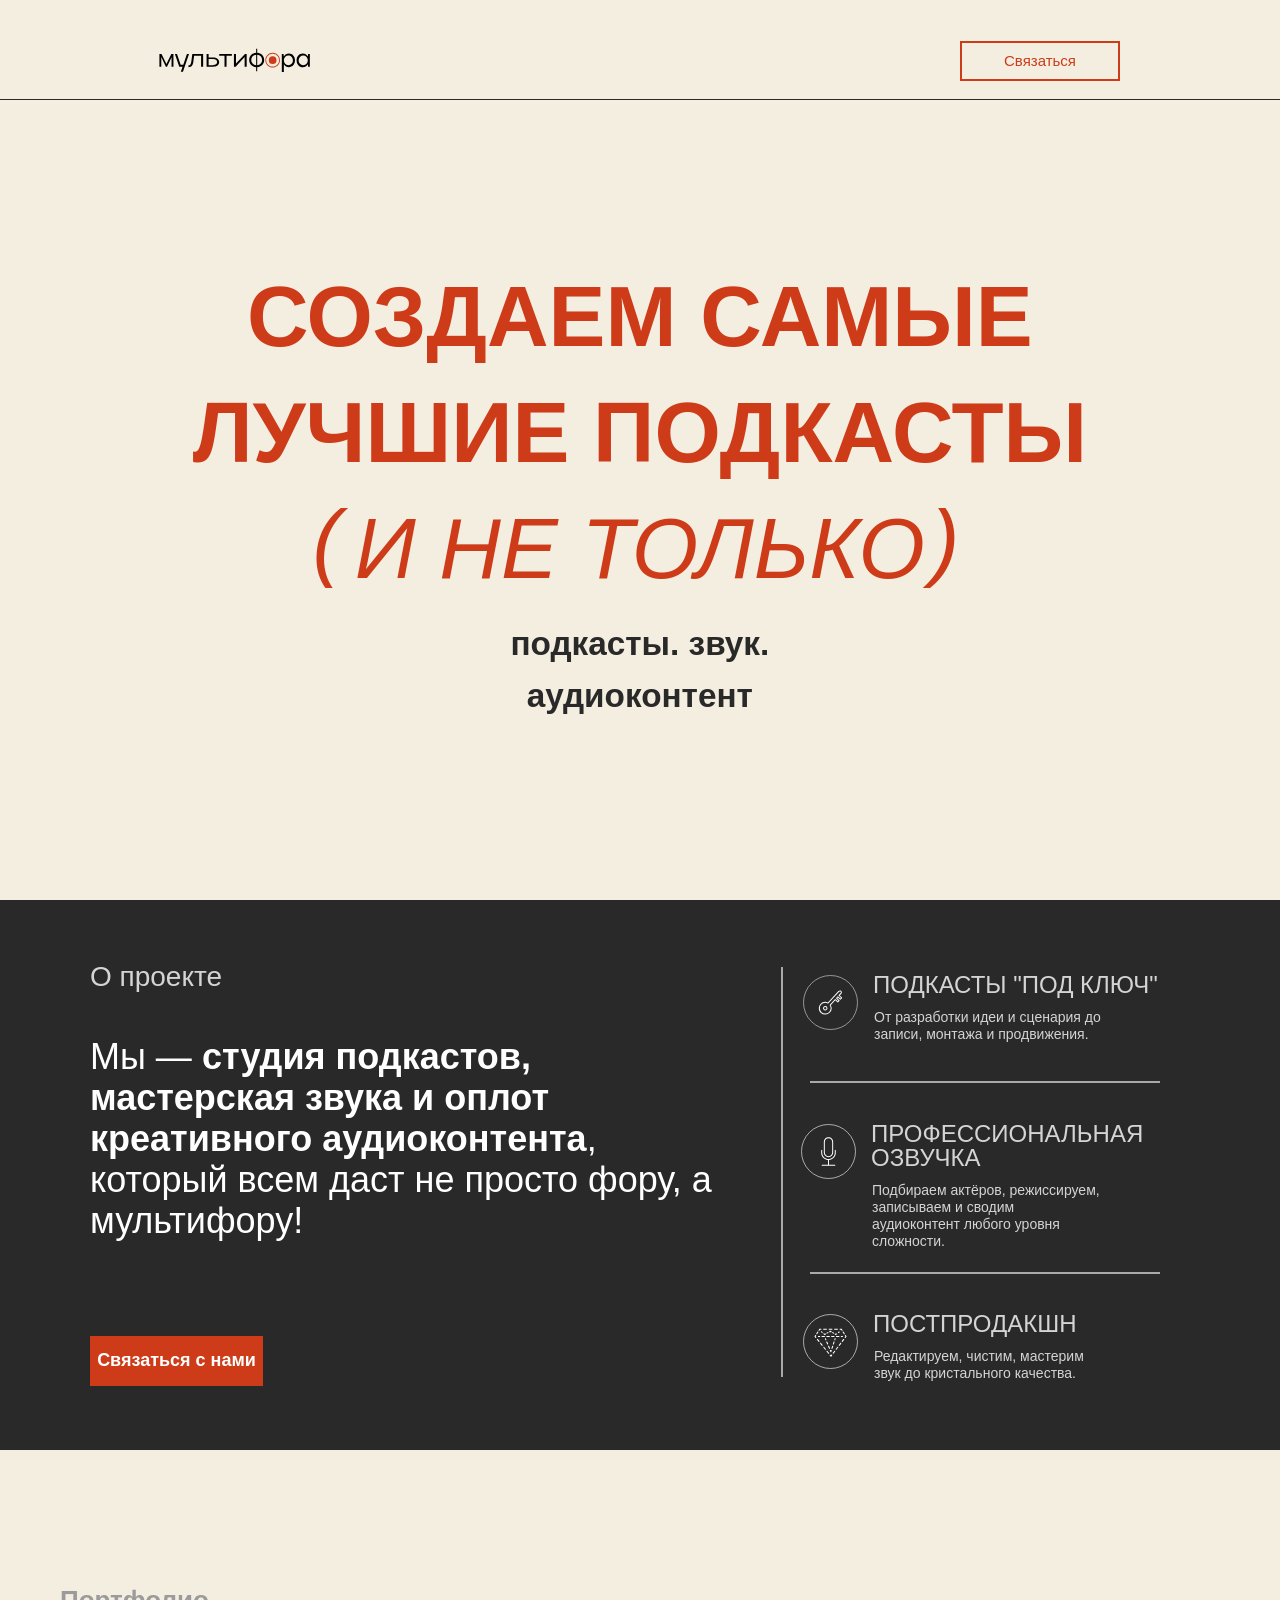
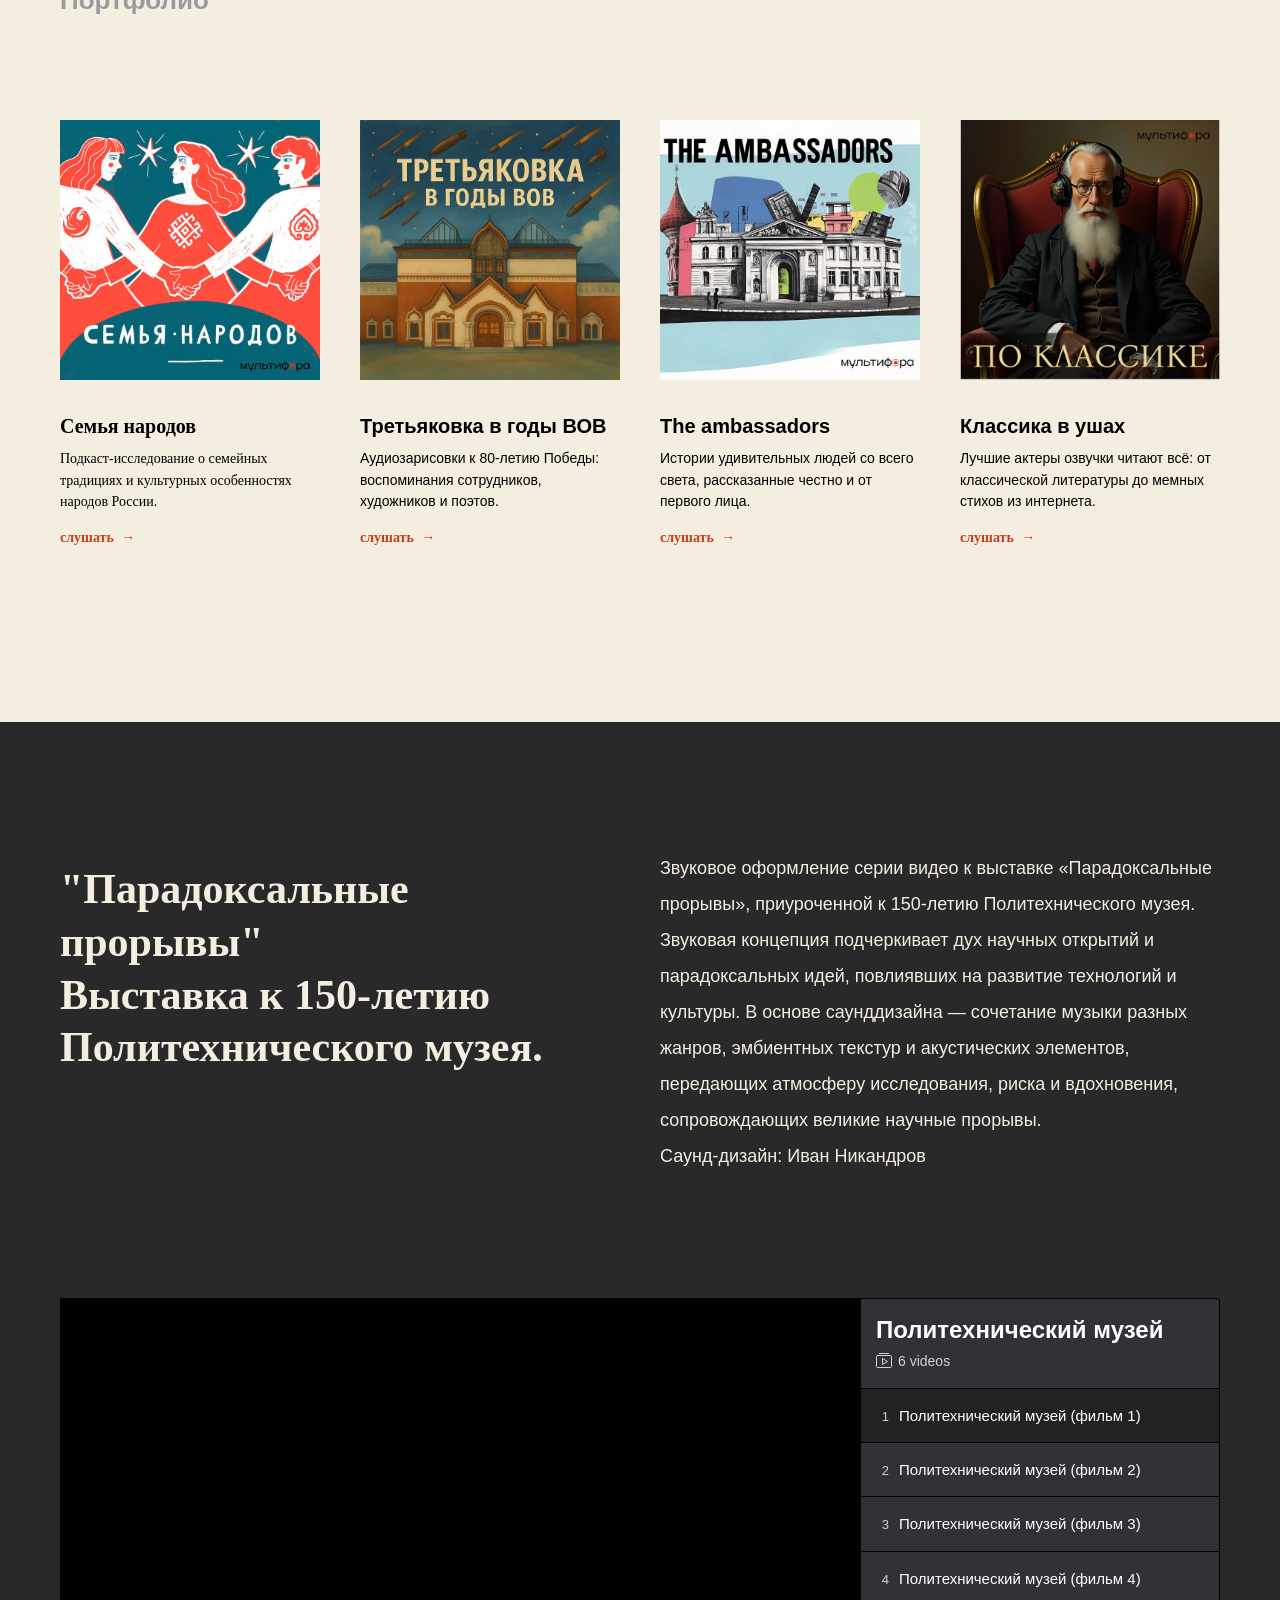
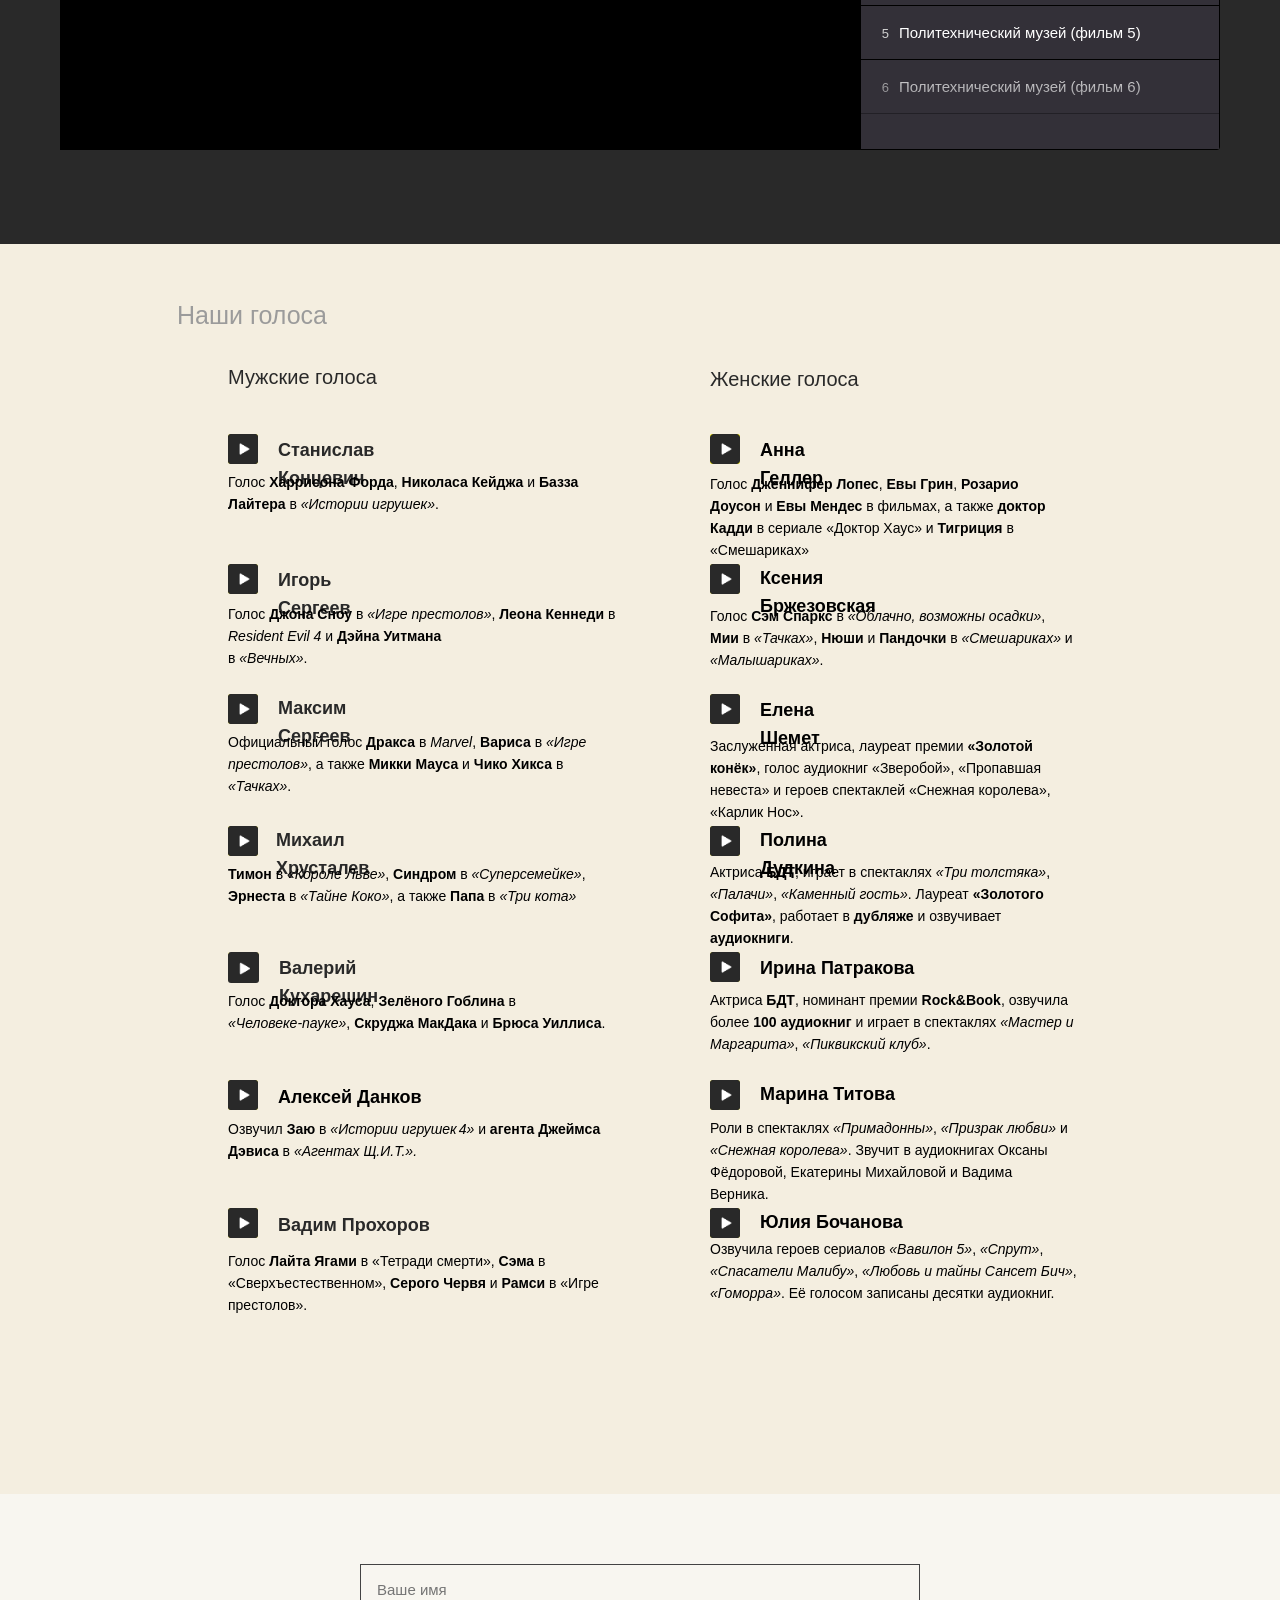
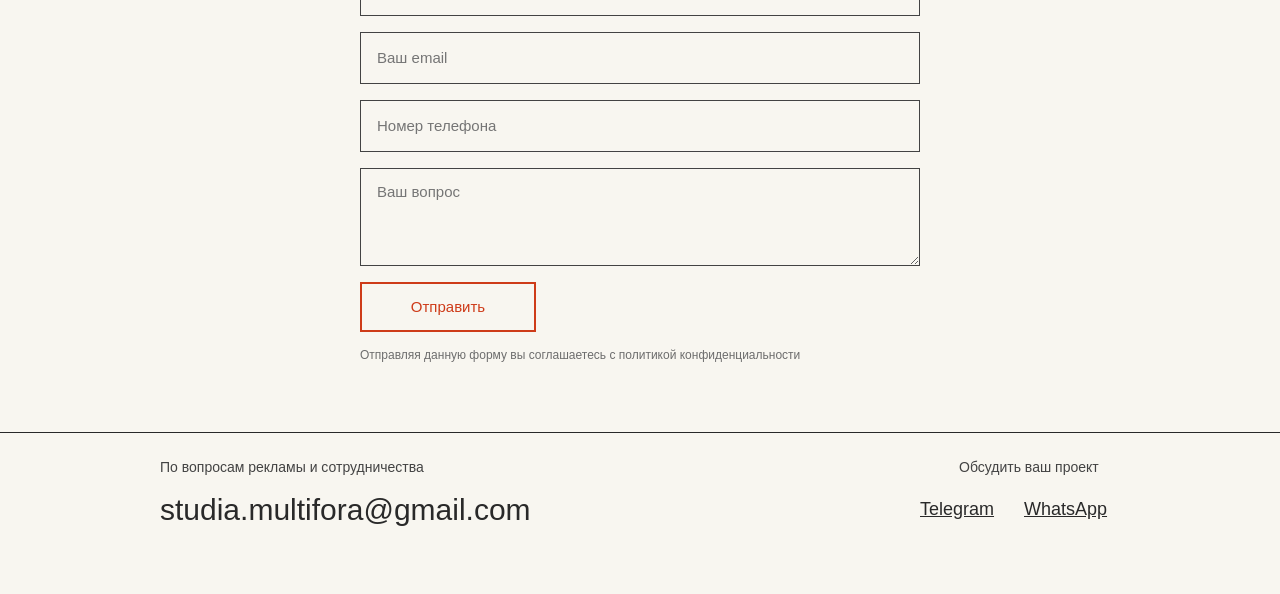
<file: index.html>
<!DOCTYPE html> <html> <head><style id="mf-fonts">
@font-face{font-family:'RobotoFlex';src:url('fonts/RobotoFlex_cyrillic_wdth_wght.woff2') format('woff2');font-weight:100 1000;font-stretch:25% 151%;font-display:swap;unicode-range:U+0400-04FF,U+0500-052F,U+2DE0-2DFF,U+A640-A69F,U+FE2E-FE2F;}
@font-face{font-family:'RobotoFlex';src:url('fonts/RobotoFlex_latin_wdth_wght.woff2') format('woff2');font-weight:100 1000;font-stretch:25% 151%;font-display:swap;unicode-range:U+0000-00FF,U+0131,U+0152-0153,U+02BB-02BC,U+02C6,U+02DA,U+02DC,U+2000-206F,U+2074,U+20AC,U+2122,U+2191,U+2193,U+2212,U+2215,U+FEFF,U+FFFD;}
:root{--t-text-font:'RobotoFlex','TildaSans',Arial,sans-serif;}
</style> <meta charset="utf-8" /> <meta http-equiv="Content-Type" content="text/html; charset=utf-8" /> <meta name="viewport" content="width=device-width, initial-scale=1.0" /> <!--metatextblock--> <title>Мультифора — студия подкастов и аудиоконтента</title> <meta name="description" content="Создаем подкасты под ключ. Озвучиваем аудиоконтент." /> <meta property="og:url" content="https://multifora.su" /> <meta property="og:title" content="Мультифора — студия подкастов и аудиоконтента" /> <meta property="og:description" content="Создаем подкасты под ключ. Озвучиваем аудиоконтент." /> <meta property="og:type" content="website" /> <meta property="og:image" content="images/tild3565-6563-4935-b234-616533626661__logo_.png" /> <link rel="canonical" href="https://multifora.su"> <!--/metatextblock--> <meta name="format-detection" content="telephone=no" /> <meta http-equiv="x-dns-prefetch-control" content="on"> <link rel="dns-prefetch" href="https://ws.tildacdn.com">  <!--favicons--> <link rel="icon" type="image/png" sizes="32x32" href="images/tild3237-3236-4661-b638-306561663635__favicon.png" media="(prefers-color-scheme: light)"/> <link rel="icon" type="image/png" sizes="32x32" href="images/tild3930-6461-4166-b235-646264323233__favicon.png" media="(prefers-color-scheme: dark)"/> <link rel="icon" type="image/svg+xml" sizes="any" href="images/tild3338-6339-4233-a137-383361363163__favicon.svg"> <link rel="apple-touch-icon" type="image/png" href="images/tild6261-6333-4339-b964-383066323536__favicon.png"> <link rel="icon" type="image/png" sizes="192x192" href="images/tild6261-6333-4339-b964-383066323536__favicon.png"> <!--/favicons--> <!-- Assets --> <script src="https://neo.tildacdn.com/js/tilda-fallback-1.0.min.js" async charset="utf-8"></script> <link rel="stylesheet" href="css/tilda-grid-3.0.min.css" type="text/css" media="all" onerror="this.loaderr='y';"/> <link rel="stylesheet" href="css/tilda-blocks-page53721027.min.css?t=1785213112" type="text/css" media="all" onerror="this.loaderr='y';" /> <link rel="stylesheet" href="css/tilda-animation-2.0.min.css" type="text/css" media="all" onerror="this.loaderr='y';" /> <link rel="stylesheet" href="css/tilda-popup-1.1.min.css" type="text/css" media="print" onload="this.media='all';" onerror="this.loaderr='y';" /> <noscript><link rel="stylesheet" href="css/tilda-popup-1.1.min.css" type="text/css" media="all" /></noscript> <link rel="stylesheet" href="css/tilda-forms-1.0.min.css" type="text/css" media="all" onerror="this.loaderr='y';" /> <link rel="stylesheet" href="css/tilda-cards-1.0.min.css" type="text/css" media="all" onerror="this.loaderr='y';" /> <link rel="stylesheet" href="css/fonts-tildasans.css" type="text/css" media="all" onerror="this.loaderr='y';" /> <script nomodule src="js/tilda-polyfill-1.0.min.js" charset="utf-8"></script> <script type="text/javascript">function t_onReady(func) {if(document.readyState!='loading') {func();} else {document.addEventListener('DOMContentLoaded',func);}}
function t_onFuncLoad(funcName,okFunc,time) {if(typeof window[funcName]==='function') {okFunc();} else {setTimeout(function() {t_onFuncLoad(funcName,okFunc,time);},(time||100));}}function t396_initialScale(t){var e=document.getElementById("rec"+t);if(e){var i=e.querySelector(".t396__artboard");if(i){window.tn_scale_initial_window_width||(window.tn_scale_initial_window_width=document.documentElement.clientWidth);var a=window.tn_scale_initial_window_width,r=[],n,l=i.getAttribute("data-artboard-screens");if(l){l=l.split(",");for(var o=0;o<l.length;o++)r[o]=parseInt(l[o],10)}else r=[320,480,640,960,1200];for(var o=0;o<r.length;o++){var d=r[o];a>=d&&(n=d)}var _="edit"===window.allrecords.getAttribute("data-tilda-mode"),c="center"===t396_getFieldValue(i,"valign",n,r),s="grid"===t396_getFieldValue(i,"upscale",n,r),w=t396_getFieldValue(i,"height_vh",n,r),g=t396_getFieldValue(i,"height",n,r),u=!!window.opr&&!!window.opr.addons||!!window.opera||-1!==navigator.userAgent.indexOf(" OPR/");if(!_&&c&&!s&&!w&&g&&!u){var h=parseFloat((a/n).toFixed(3)),f=[i,i.querySelector(".t396__carrier"),i.querySelector(".t396__filter")],v=Math.floor(parseInt(g,10)*h)+"px",p;i.style.setProperty("--initial-scale-height",v);for(var o=0;o<f.length;o++)f[o].style.setProperty("height","var(--initial-scale-height)");t396_scaleInitial__getElementsToScale(i).forEach((function(t){t.style.zoom=h}))}}}}function t396_scaleInitial__getElementsToScale(t){return t?Array.prototype.slice.call(t.children).filter((function(t){return t&&(t.classList.contains("t396__elem")||t.classList.contains("t396__group"))})):[]}function t396_getFieldValue(t,e,i,a){var r,n=a[a.length-1];if(!(r=i===n?t.getAttribute("data-artboard-"+e):t.getAttribute("data-artboard-"+e+"-res-"+i)))for(var l=0;l<a.length;l++){var o=a[l];if(!(o<=i)&&(r=o===n?t.getAttribute("data-artboard-"+e):t.getAttribute("data-artboard-"+e+"-res-"+o)))break}return r}window.TN_SCALE_INITIAL_VER="1.0",window.tn_scale_initial_window_width=null;</script> <script src="js/tilda-scripts-3.0.min.js" charset="utf-8" defer onerror="this.loaderr='y';"></script> <script src="js/tilda-blocks-page53721027.min.js?t=1785213112" charset="utf-8" async onerror="this.loaderr='y';"></script> <script src="js/lazyload-1.3.min.export.js" charset="utf-8" async onerror="this.loaderr='y';"></script> <script src="js/tilda-animation-2.0.min.js" charset="utf-8" async onerror="this.loaderr='y';"></script> <script src="js/tilda-zero-1.1.min.js" charset="utf-8" async onerror="this.loaderr='y';"></script> <script src="js/tilda-popup-1.0.min.js" charset="utf-8" async onerror="this.loaderr='y';"></script> <script src="js/tilda-cards-1.0.min.js" charset="utf-8" async onerror="this.loaderr='y';"></script> <script src="js/tilda-t937-videoplaylist-1.0.min.js" charset="utf-8" async onerror="this.loaderr='y';"></script> <script src="js/tilda-forms-1.0.min.js" charset="utf-8" async onerror="this.loaderr='y';"></script> <script src="js/tilda-zero-forms-1.0.min.js" charset="utf-8" async onerror="this.loaderr='y';"></script> <script src="js/tilda-animation-sbs-1.0.min.js" charset="utf-8" async onerror="this.loaderr='y';"></script> <script src="js/tilda-zero-scale-1.0.min.js" charset="utf-8" async onerror="this.loaderr='y';"></script> <script src="js/tilda-events-1.0.min.js" charset="utf-8" async onerror="this.loaderr='y';"></script> <!-- nominify begin --><script src="https://cdn.postnikovmd.com/tilda@1.4/mods.min.js"></script><!-- nominify end --><script type="text/javascript">window.dataLayer=window.dataLayer||[];</script> <!-- Global Site Tag (gtag.js) - Google Analytics --> <script type="text/javascript" data-tilda-cookie-type="analytics">window.mainTracker='gtag';window.gtagTrackerID='G-4R2ETKHN1M';function gtag(){dataLayer.push(arguments);}
setTimeout(function(){(function(w,d,s,i){var f=d.getElementsByTagName(s)[0],j=d.createElement(s);j.async=true;j.src='https://www.googletagmanager.com/gtag/js?id='+i;f.parentNode.insertBefore(j,f);gtag('js',new Date());gtag('config',i,{'anonymize_ip':true});})(window,document,'script',window.gtagTrackerID);},2000);</script> <script type="text/javascript">(function() {var ttt='cebo';var tt='oog';var re=new RegExp("bot|g" + tt + "le|yandex|baidu|bing|msn|duckduckbot|teoma|slurp|crawler|spider|robot|crawling|fa" + ttt + "ok","i");if((re.test(navigator.userAgent))===false&&typeof(sessionStorage)!='undefined'&&sessionStorage.getItem('visited')!=='y'&&document.visibilityState){var style=document.createElement('style');style.type='text/css';style.innerHTML='@media screen and (min-width: 980px) {.t-records {opacity: 0;}.t-records_animated {-webkit-transition: opacity ease-in-out .2s;-moz-transition: opacity ease-in-out .2s;-o-transition: opacity ease-in-out .2s;transition: opacity ease-in-out .2s;}.t-records.t-records_visible {opacity: 1;}}';document.getElementsByTagName('head')[0].appendChild(style);function t_setvisRecs(){var alr=document.querySelectorAll('.t-records');Array.prototype.forEach.call(alr,function(el) {el.classList.add("t-records_animated");});setTimeout(function() {Array.prototype.forEach.call(alr,function(el) {el.classList.add("t-records_visible");});sessionStorage.setItem("visited","y");},400);}
document.addEventListener('DOMContentLoaded',t_setvisRecs);}})();</script></head> <body class="t-body" style="margin:0;"> <!--allrecords--> <div id="allrecords" data-tilda-export="yes" class="t-records" data-hook="blocks-collection-content-node" data-tilda-project-id="12752687" data-tilda-page-id="53721027" data-tilda-formskey="41717a95af543ea21d220ad312752687" data-tilda-cookie="no" data-tilda-lazy="yes" data-tilda-root-zone="one" data-tilda-project-headcode="yes" data-tilda-project-country="TH"> <div id="rec788311278" class="r t-rec" style=" " data-animationappear="off" data-record-type="396"> <!-- T396 --> <style>#rec788311278 .t396__artboard {position:fixed;width:100%;left:0;top:0;z-index:990;}#rec788311278 .t396__artboard {height:100px;background-color:#f4eee0;}#rec788311278 .t396__filter {height:100px;}#rec788311278 .t396__carrier{height:100px;background-position:center center;background-attachment:scroll;background-size:cover;background-repeat:no-repeat;}@media screen and (max-width:1399px) {#rec788311278 .t396__artboard,#rec788311278 .t396__filter,#rec788311278 .t396__carrier {}#rec788311278 .t396__filter {}#rec788311278 .t396__carrier {background-attachment:scroll;}}@media screen and (max-width:959px) {#rec788311278 .t396__artboard,#rec788311278 .t396__filter,#rec788311278 .t396__carrier {}#rec788311278 .t396__filter {}#rec788311278 .t396__carrier {background-attachment:scroll;}}@media screen and (max-width:639px) {#rec788311278 .t396__artboard,#rec788311278 .t396__filter,#rec788311278 .t396__carrier {}#rec788311278 .t396__filter {}#rec788311278 .t396__carrier {background-attachment:scroll;}}@media screen and (max-width:479px) {#rec788311278 .t396__artboard,#rec788311278 .t396__filter,#rec788311278 .t396__carrier {height:60px;}#rec788311278 .t396__filter {}#rec788311278 .t396__carrier {background-attachment:scroll;}}#rec788311278 .tn-elem[data-elem-id="1726464495826"]{color:#ce3b19;text-align:center;z-index:3;top:37px;;left:calc(50% - 700px + 1240px);;width:160px;height:40px;}#rec788311278 .tn-elem[data-elem-id="1726464495826"] .tn-atom{color:#ce3b19;font-size:15px;font-family:var(--t-text-font,Arial);line-height:1.55;font-weight:500;border-radius:0px 0px 0px 0px;background-position:center center;--t396-borderwidth:2px;--t396-bordercolor:#ce3b19;--t396-speedhover:0s;transition:background-color var(--t396-speedhover,0s) ease-in-out,color var(--t396-speedhover,0s) ease-in-out,border-color var(--t396-speedhover,0s) ease-in-out,box-shadow var(--t396-shadowshoverspeed,0.2s) ease-in-out;--t396-bgcolor-hover-color:#ce3b19;--t396-bgcolor-hover-image:none;--t396-bordercolor-hover:#ce3b19;-webkit-box-pack:center;-ms-flex-pack:center;justify-content:center;padding:0;border-width:var(--t396-borderwidth,0);border-style:var(--t396-borderstyle,solid);border-color:var(--t396-bordercolor,transparent);}#rec788311278 .tn-elem[data-elem-id="1726464495826"] .tn-atom::after{display:none;}#rec788311278 .tn-elem[data-elem-id="1726464495826"] .tn-atom .tn-atom__button-content{column-gap:10px;padding:0px 0px 0px 0px;}#rec788311278 .tn-elem[data-elem-id="1726464495826"] .tn-atom .tn-atom__button-text{transition:color var(--t396-speedhover,0s) ease-in-out;color:#ce3b19;}#rec788311278 .tn-elem[data-elem-id="1726464495826"] .tn-atom .tn-atom__button-border::before{display:none;}#rec788311278 .tn-elem[data-elem-id="1726464495826"] .tn-atom .tn-atom__button-border::after{display:none;}@media (hover),(min-width:0\0){#rec788311278 .tn-elem[data-elem-id="1726464495826"] .tn-atom:hover::after{opacity:0;}#rec788311278 .tn-elem[data-elem-id="1726464495826"] .tn-atom:hover{animation-name:none;background-color:var(--t396-bgcolor-hover-color,var(--t396-bgcolor-color,transparent));}}@media (hover),(min-width:0\0){#rec788311278 .tn-elem[data-elem-id="1726464495826"] .tn-atom:hover{border-style:var(--t396-borderstyle,solid);border-color:var(--t396-bordercolor-hover,var(--t396-bordercolor,transparent));}}@media (hover),(min-width:0\0){#rec788311278 .tn-elem[data-elem-id="1726464495826"] .tn-atom:hover{color:#f4eee0;}#rec788311278 .tn-elem[data-elem-id="1726464495826"] .tn-atom:hover .tn-atom__button-text{color:#f4eee0;}}@media screen and (max-width:1399px){#rec788311278 .tn-elem[data-elem-id="1726464495826"]{display:block;top:41px;;left:calc(50% - 480px + 800px);;width:px;}#rec788311278 .tn-elem[data-elem-id="1726464495826"] .tn-atom{white-space:normal;background-size:cover;padding:0;border-width:var(--t396-borderwidth,0);border-style:var(--t396-borderstyle,solid);border-color:var(--t396-bordercolor,transparent);}#rec788311278 .tn-elem[data-elem-id="1726464495826"] .tn-atom::after{display:none;}#rec788311278 .tn-elem[data-elem-id="1726464495826"] .tn-atom .tn-atom__button-text{overflow:visible;}#rec788311278 .tn-elem[data-elem-id="1726464495826"] .tn-atom .tn-atom__button-border::before{display:none;}#rec788311278 .tn-elem[data-elem-id="1726464495826"] .tn-atom .tn-atom__button-border::after{display:none;}@media (hover),(min-width:0\0){#rec788311278 .tn-elem[data-elem-id="1726464495826"] .tn-atom:hover::after{opacity:0;}#rec788311278 .tn-elem[data-elem-id="1726464495826"] .tn-atom:hover{animation-name:none;background-color:var(--t396-bgcolor-hover-color,var(--t396-bgcolor-color,transparent));}}@media (hover),(min-width:0\0){#rec788311278 .tn-elem[data-elem-id="1726464495826"] .tn-atom:hover{border-style:var(--t396-borderstyle,solid);border-color:var(--t396-bordercolor-hover,var(--t396-bordercolor,transparent));}}}@media screen and (max-width:959px){#rec788311278 .tn-elem[data-elem-id="1726464495826"]{display:block;top:38px;;left:calc(50% - 320px + 480px);;width:px;}#rec788311278 .tn-elem[data-elem-id="1726464495826"] .tn-atom{white-space:normal;background-size:cover;padding:0;border-width:var(--t396-borderwidth,0);border-style:var(--t396-borderstyle,solid);border-color:var(--t396-bordercolor,transparent);}#rec788311278 .tn-elem[data-elem-id="1726464495826"] .tn-atom::after{display:none;}#rec788311278 .tn-elem[data-elem-id="1726464495826"] .tn-atom .tn-atom__button-text{overflow:visible;}#rec788311278 .tn-elem[data-elem-id="1726464495826"] .tn-atom .tn-atom__button-border::before{display:none;}#rec788311278 .tn-elem[data-elem-id="1726464495826"] .tn-atom .tn-atom__button-border::after{display:none;}@media (hover),(min-width:0\0){#rec788311278 .tn-elem[data-elem-id="1726464495826"] .tn-atom:hover::after{opacity:0;}#rec788311278 .tn-elem[data-elem-id="1726464495826"] .tn-atom:hover{animation-name:none;background-color:var(--t396-bgcolor-hover-color,var(--t396-bgcolor-color,transparent));}}@media (hover),(min-width:0\0){#rec788311278 .tn-elem[data-elem-id="1726464495826"] .tn-atom:hover{border-style:var(--t396-borderstyle,solid);border-color:var(--t396-bordercolor-hover,var(--t396-bordercolor,transparent));}}}@media screen and (max-width:639px){#rec788311278 .tn-elem[data-elem-id="1726464495826"]{display:block;top:41px;;left:calc(50% - 240px + 312px);;width:px;}#rec788311278 .tn-elem[data-elem-id="1726464495826"] .tn-atom{white-space:normal;background-size:cover;padding:0;border-width:var(--t396-borderwidth,0);border-style:var(--t396-borderstyle,solid);border-color:var(--t396-bordercolor,transparent);}#rec788311278 .tn-elem[data-elem-id="1726464495826"] .tn-atom::after{display:none;}#rec788311278 .tn-elem[data-elem-id="1726464495826"] .tn-atom .tn-atom__button-text{overflow:visible;}#rec788311278 .tn-elem[data-elem-id="1726464495826"] .tn-atom .tn-atom__button-border::before{display:none;}#rec788311278 .tn-elem[data-elem-id="1726464495826"] .tn-atom .tn-atom__button-border::after{display:none;}@media (hover),(min-width:0\0){#rec788311278 .tn-elem[data-elem-id="1726464495826"] .tn-atom:hover::after{opacity:0;}#rec788311278 .tn-elem[data-elem-id="1726464495826"] .tn-atom:hover{animation-name:none;background-color:var(--t396-bgcolor-hover-color,var(--t396-bgcolor-color,transparent));}}@media (hover),(min-width:0\0){#rec788311278 .tn-elem[data-elem-id="1726464495826"] .tn-atom:hover{border-style:var(--t396-borderstyle,solid);border-color:var(--t396-bordercolor-hover,var(--t396-bordercolor,transparent));}}}@media screen and (max-width:479px){#rec788311278 .tn-elem[data-elem-id="1726464495826"]{display:block;top:-178px;;left:calc(50% - 160px + 70px);;width:px;}#rec788311278 .tn-elem[data-elem-id="1726464495826"] .tn-atom{white-space:normal;background-size:cover;padding:0;border-width:var(--t396-borderwidth,0);border-style:var(--t396-borderstyle,solid);border-color:var(--t396-bordercolor,transparent);}#rec788311278 .tn-elem[data-elem-id="1726464495826"] .tn-atom::after{display:none;}#rec788311278 .tn-elem[data-elem-id="1726464495826"] .tn-atom .tn-atom__button-text{overflow:visible;}#rec788311278 .tn-elem[data-elem-id="1726464495826"] .tn-atom .tn-atom__button-border::before{display:none;}#rec788311278 .tn-elem[data-elem-id="1726464495826"] .tn-atom .tn-atom__button-border::after{display:none;}@media (hover),(min-width:0\0){#rec788311278 .tn-elem[data-elem-id="1726464495826"] .tn-atom:hover::after{opacity:0;}#rec788311278 .tn-elem[data-elem-id="1726464495826"] .tn-atom:hover{animation-name:none;background-color:var(--t396-bgcolor-hover-color,var(--t396-bgcolor-color,transparent));}}@media (hover),(min-width:0\0){#rec788311278 .tn-elem[data-elem-id="1726464495826"] .tn-atom:hover{border-style:var(--t396-borderstyle,solid);border-color:var(--t396-bordercolor-hover,var(--t396-bordercolor,transparent));}}}#rec788311278 .tn-elem[data-elem-id="1726715434640"]{z-index:3;top:35px;;left:calc(50% - 700px + -2px);;width:200px;height:auto;}#rec788311278 .tn-elem[data-elem-id="1726715434640"] .tn-atom{border-radius:0px 0px 0px 0px;background-position:center center;border-width:var(--t396-borderwidth,0);border-style:var(--t396-borderstyle,solid);border-color:var(--t396-bordercolor,transparent);transition:background-color var(--t396-speedhover,0s) ease-in-out,color var(--t396-speedhover,0s) ease-in-out,border-color var(--t396-speedhover,0s) ease-in-out,box-shadow var(--t396-shadowshoverspeed,0.2s) ease-in-out;}#rec788311278 .tn-elem[data-elem-id="1726715434640"] .tn-atom__img{border-radius:0px 0px 0px 0px;object-position:center center;}@media screen and (max-width:1399px){#rec788311278 .tn-elem[data-elem-id="1726715434640"]{display:table;top:41px;;left:calc(50% - 480px + -14px);;width:181px;height:auto;}}@media screen and (max-width:959px){#rec788311278 .tn-elem[data-elem-id="1726715434640"]{display:table;top:41px;;left:calc(50% - 320px + -13px);;width:181px;height:auto;}}@media screen and (max-width:639px){#rec788311278 .tn-elem[data-elem-id="1726715434640"]{display:table;top:43px;;left:calc(50% - 240px + -1px);;width:178px;height:auto;}}@media screen and (max-width:479px){#rec788311278 .tn-elem[data-elem-id="1726715434640"]{display:table;top:14px;;left:calc(50% - 160px + 70px);;width:180px;height:auto;}}#rec788311278 .tn-elem[data-elem-id="1738550744086"]{z-index:3;top:99px;;left:calc(50% - 700px + -200px);;width:1800px;height:1px;}#rec788311278 .tn-elem[data-elem-id="1738550744086"] .tn-atom{border-radius:0px 0px 0px 0px;background-color:#292929;background-position:center center;border-width:var(--t396-borderwidth,0);border-style:var(--t396-borderstyle,solid);border-color:var(--t396-bordercolor,transparent);transition:background-color var(--t396-speedhover,0s) ease-in-out,color var(--t396-speedhover,0s) ease-in-out,border-color var(--t396-speedhover,0s) ease-in-out,box-shadow var(--t396-shadowshoverspeed,0.2s) ease-in-out;}@media screen and (max-width:1399px){#rec788311278 .tn-elem[data-elem-id="1738550744086"]{display:table;}}@media screen and (max-width:959px){#rec788311278 .tn-elem[data-elem-id="1738550744086"]{display:table;}}@media screen and (max-width:639px){#rec788311278 .tn-elem[data-elem-id="1738550744086"]{display:table;}}@media screen and (max-width:479px){#rec788311278 .tn-elem[data-elem-id="1738550744086"]{display:table;top:59px;;left:calc(50% - 160px + -640px);;}}</style> <div class='t396'> <div class="t396__artboard" data-artboard-recid="788311278" data-artboard-screens="320,480,640,960,1400" data-artboard-height="100" data-artboard-valign="center" data-artboard-upscale="grid" data-artboard-pos="fixed" data-artboard-height-res-320="60"> <div class="t396__carrier" data-artboard-recid="788311278"></div> <div class="t396__filter" data-artboard-recid="788311278"></div> <div class='t396__elem tn-elem tn-elem__7883112781726464495826' data-elem-id='1726464495826' data-elem-type='button' data-field-top-value="37" data-field-left-value="1240" data-field-height-value="40" data-field-width-value="160" data-field-axisy-value="top" data-field-axisx-value="left" data-field-container-value="grid" data-field-topunits-value="px" data-field-leftunits-value="px" data-field-heightunits-value="px" data-field-widthunits-value="px" data-field-textfit-value="fixedsize" data-field-widthmode-value="fixed" data-field-heightmode-value="fixed" data-field-fontsize-value="15" data-field-top-res-320-value="-178" data-field-left-res-320-value="70" data-field-top-res-480-value="41" data-field-left-res-480-value="312" data-field-top-res-640-value="38" data-field-left-res-640-value="480" data-field-top-res-960-value="41" data-field-left-res-960-value="800"> <a class='tn-atom' href="#contacts"> <div class='tn-atom__button-content'> <span class="tn-atom__button-text">Связаться</span> </div> <span class="tn-atom__button-border"></span> </a> </div> <div class='t396__elem tn-elem tn-elem__7883112781726715434640' data-elem-id='1726715434640' data-elem-type='image' data-field-top-value="35" data-field-left-value="-2" data-field-height-value="43" data-field-width-value="200" data-field-axisy-value="top" data-field-axisx-value="left" data-field-container-value="grid" data-field-topunits-value="px" data-field-leftunits-value="px" data-field-heightunits-value="px" data-field-widthunits-value="px" data-field-imagefit-value="auto" data-field-filewidth-value="1500" data-field-fileheight-value="323" data-field-widthmode-value="fixed" data-field-heightmode-value="hug" data-field-top-res-320-value="14" data-field-left-res-320-value="70" data-field-height-res-320-value="39" data-field-width-res-320-value="180" data-field-top-res-480-value="43" data-field-left-res-480-value="-1" data-field-height-res-480-value="38" data-field-width-res-480-value="178" data-field-top-res-640-value="41" data-field-left-res-640-value="-13" data-field-height-res-640-value="39" data-field-width-res-640-value="181" data-field-top-res-960-value="41" data-field-left-res-960-value="-14" data-field-height-res-960-value="39" data-field-width-res-960-value="181"> <div class='tn-atom'> <img class='tn-atom__img t-img' data-original='images/tild6238-3239-4139-b064-303233643938___.svg'
src='images/tild6238-3239-4139-b064-303233643938___.svg'
alt='' imgfield='tn_img_1726715434640'
/> </div> </div> <div class='t396__elem tn-elem tn-elem__7883112781738550744086' data-elem-id='1738550744086' data-elem-type='shape' data-field-top-value="99" data-field-left-value="-200" data-field-height-value="1" data-field-width-value="1800" data-field-axisy-value="top" data-field-axisx-value="left" data-field-container-value="grid" data-field-topunits-value="px" data-field-leftunits-value="px" data-field-heightunits-value="px" data-field-widthunits-value="px" data-field-widthmode-value="fixed" data-field-heightmode-value="fixed" data-field-top-res-320-value="59" data-field-left-res-320-value="-640"> <div class='tn-atom'> </div> </div> </div> </div> <script>t_onReady(function() {t_onFuncLoad('t396_init',function() {t396_init('788311278');});});</script> <!-- /T396 --> </div> <div id="rec870776466" class="r t-rec t-rec_pt_0 t-rec_pb_0" style="padding-top:0px;padding-bottom:0px; " data-animationappear="off" data-record-type="396"> <!-- T396 --> <style>#rec870776466 .t396__artboard {min-height:710px;height:100vh;background-color:#f4eee0;}#rec870776466 .t396__filter {min-height:710px;height:100vh;}#rec870776466 .t396__carrier{min-height:710px;height:100vh;background-position:center center;background-attachment:scroll;background-size:cover;background-repeat:no-repeat;}@media screen and (max-width:1599px) {#rec870776466 .t396__artboard,#rec870776466 .t396__filter,#rec870776466 .t396__carrier {min-height:550px;}#rec870776466 .t396__filter {}#rec870776466 .t396__carrier {background-attachment:scroll;}}@media screen and (max-width:959px) {#rec870776466 .t396__artboard,#rec870776466 .t396__filter,#rec870776466 .t396__carrier {min-height:460px;}#rec870776466 .t396__filter {}#rec870776466 .t396__carrier {background-attachment:scroll;}}@media screen and (max-width:639px) {#rec870776466 .t396__artboard,#rec870776466 .t396__filter,#rec870776466 .t396__carrier {min-height:310px;}#rec870776466 .t396__filter {}#rec870776466 .t396__carrier {background-attachment:scroll;}}@media screen and (max-width:479px) {#rec870776466 .t396__artboard,#rec870776466 .t396__filter,#rec870776466 .t396__carrier {min-height:230px;height:100vh;}#rec870776466 .t396__filter {}#rec870776466 .t396__carrier {background-attachment:scroll;}}#rec870776466 .tn-elem[data-elem-id="1740462390039"]{color:#ce3b19;text-align:center;z-index:3;top:calc(50vh - 355px + 451px);;left:calc(50% - 369px + 0px);;width:738px;height:auto;}#rec870776466 .tn-elem[data-elem-id="1740462390039"] .tn-atom{vertical-align:middle;color:#ce3b19;font-size:110px;font-family:'TildaSans',Arial,sans-serif;line-height:1.1;font-weight:100;text-transform:uppercase;background-position:center center;border-width:var(--t396-borderwidth,0);border-style:var(--t396-borderstyle,solid);border-color:var(--t396-bordercolor,transparent);transition:background-color var(--t396-speedhover,0s) ease-in-out,color var(--t396-speedhover,0s) ease-in-out,border-color var(--t396-speedhover,0s) ease-in-out,box-shadow var(--t396-shadowshoverspeed,0.2s) ease-in-out;text-shadow:var(--t396-shadow-text-x,0px) var(--t396-shadow-text-y,0px) var(--t396-shadow-text-blur,0px) rgba(var(--t396-shadow-text-color),var(--t396-shadow-text-opacity,100%));}@media screen and (max-width:1599px){#rec870776466 .tn-elem[data-elem-id="1740462390039"]{display:table;top:314px;;left:calc(50% - 369px + 0px);;width:538px;height:auto;}#rec870776466 .tn-elem[data-elem-id="1740462390039"] .tn-atom{vertical-align:middle;white-space:normal;font-size:64px;background-size:cover;}}@media screen and (max-width:959px){#rec870776466 .tn-elem[data-elem-id="1740462390039"]{display:table;top:237px;;left:calc(50% - 369px + 0px);;width:372px;height:auto;}#rec870776466 .tn-elem[data-elem-id="1740462390039"] .tn-atom{white-space:normal;font-size:55px;background-size:cover;}}@media screen and (max-width:639px){#rec870776466 .tn-elem[data-elem-id="1740462390039"]{display:table;top:166px;;left:calc(50% - 369px + 1px);;width:269px;height:auto;}#rec870776466 .tn-elem[data-elem-id="1740462390039"] .tn-atom{white-space:normal;font-size:39px;background-size:cover;}}@media screen and (max-width:479px){#rec870776466 .tn-elem[data-elem-id="1740462390039"]{display:table;top:116px;;left:calc(50% - 369px + -1px);;width:182px;height:auto;text-align:left;}#rec870776466 .tn-elem[data-elem-id="1740462390039"] .tn-atom{vertical-align:middle;white-space:normal;font-size:27px;background-size:cover;}}#rec870776466 .tn-elem[data-elem-id="1740462843872"]{color:#ce3b19;text-align:center;z-index:3;top:calc(50vh - 355px + 450px);;left:calc(50% - 35px + 380px);;width:70px;height:auto;}#rec870776466 .tn-elem[data-elem-id="1740462843872"] .tn-atom{vertical-align:middle;color:#ce3b19;font-size:100px;font-family:'TildaSans',Arial,sans-serif;line-height:1.1;font-weight:100;text-transform:uppercase;background-position:center center;border-width:var(--t396-borderwidth,0);border-style:var(--t396-borderstyle,solid);border-color:var(--t396-bordercolor,transparent);transition:background-color var(--t396-speedhover,0s) ease-in-out,color var(--t396-speedhover,0s) ease-in-out,border-color var(--t396-speedhover,0s) ease-in-out,box-shadow var(--t396-shadowshoverspeed,0.2s) ease-in-out;text-shadow:var(--t396-shadow-text-x,0px) var(--t396-shadow-text-y,0px) var(--t396-shadow-text-blur,0px) rgba(var(--t396-shadow-text-color),var(--t396-shadow-text-opacity,100%));}@media screen and (max-width:1599px){#rec870776466 .tn-elem[data-elem-id="1740462843872"]{display:table;top:308px;;left:calc(50% - 35px + 229px);;width:56px;height:auto;}#rec870776466 .tn-elem[data-elem-id="1740462843872"] .tn-atom{vertical-align:middle;white-space:normal;font-size:64px;background-size:cover;}}@media screen and (max-width:959px){#rec870776466 .tn-elem[data-elem-id="1740462843872"]{display:table;top:233px;;left:calc(50% - 35px + 190px);;width:56px;height:auto;}#rec870776466 .tn-elem[data-elem-id="1740462843872"] .tn-atom{white-space:normal;font-size:55px;background-size:cover;}}@media screen and (max-width:639px){#rec870776466 .tn-elem[data-elem-id="1740462843872"]{display:table;top:163px;;left:calc(50% - 35px + 140px);;width:29px;height:auto;}#rec870776466 .tn-elem[data-elem-id="1740462843872"] .tn-atom{white-space:normal;font-size:39px;background-size:cover;}}@media screen and (max-width:479px){#rec870776466 .tn-elem[data-elem-id="1740462843872"]{display:table;top:116px;;left:calc(50% - 35px + 99px);;width:16px;height:auto;text-align:left;}#rec870776466 .tn-elem[data-elem-id="1740462843872"] .tn-atom{vertical-align:middle;white-space:normal;font-size:27px;background-size:cover;}}#rec870776466 .tn-elem[data-elem-id="1740457002953"]{color:#292929;text-align:center;z-index:3;top:calc(50vh - 355px + 589px);;left:calc(50% - 173px + 0px);;width:346px;height:auto;}#rec870776466 .tn-elem[data-elem-id="1740457002953"] .tn-atom{vertical-align:middle;color:#292929;font-size:25px;font-family:'TildaSans',Arial,sans-serif;line-height:1.55;font-weight:600;text-transform:lowercase;background-position:center center;border-width:var(--t396-borderwidth,0);border-style:var(--t396-borderstyle,solid);border-color:var(--t396-bordercolor,transparent);transition:background-color var(--t396-speedhover,0s) ease-in-out,color var(--t396-speedhover,0s) ease-in-out,border-color var(--t396-speedhover,0s) ease-in-out,box-shadow var(--t396-shadowshoverspeed,0.2s) ease-in-out;text-shadow:var(--t396-shadow-text-x,0px) var(--t396-shadow-text-y,0px) var(--t396-shadow-text-blur,0px) rgba(var(--t396-shadow-text-color),var(--t396-shadow-text-opacity,100%));}@media screen and (max-width:1599px){#rec870776466 .tn-elem[data-elem-id="1740457002953"]{display:table;top:401px;;left:calc(50% - 173px + 0px);;width:346px;height:auto;}#rec870776466 .tn-elem[data-elem-id="1740457002953"] .tn-atom{vertical-align:middle;white-space:normal;background-size:cover;}}@media screen and (max-width:959px){#rec870776466 .tn-elem[data-elem-id="1740457002953"]{display:table;top:307px;;left:calc(50% - 173px + 0px);;width:px;height:auto;}#rec870776466 .tn-elem[data-elem-id="1740457002953"] .tn-atom{white-space:normal;background-size:cover;}}@media screen and (max-width:639px){#rec870776466 .tn-elem[data-elem-id="1740457002953"]{display:table;top:220px;;left:calc(50% - 173px + 0px);;width:px;height:auto;}#rec870776466 .tn-elem[data-elem-id="1740457002953"] .tn-atom{white-space:normal;background-size:cover;}}@media screen and (max-width:479px){#rec870776466 .tn-elem[data-elem-id="1740457002953"]{display:table;top:160px;;left:calc(50% - 173px + -1px);;width:246px;height:auto;}#rec870776466 .tn-elem[data-elem-id="1740457002953"] .tn-atom{white-space:normal;font-size:18px;background-size:cover;}}#rec870776466 .tn-elem[data-elem-id="1740462819706"]{color:#ce3b19;text-align:center;z-index:3;top:calc(50vh - 355px + 318px);;left:calc(50% - 564px + 0px);;width:1128px;height:auto;}#rec870776466 .tn-elem[data-elem-id="1740462819706"] .tn-atom{vertical-align:middle;color:#ce3b19;font-size:110px;font-family:'TildaSans',Arial,sans-serif;line-height:1.1;font-weight:900;text-transform:uppercase;background-position:center center;border-width:var(--t396-borderwidth,0);border-style:var(--t396-borderstyle,solid);border-color:var(--t396-bordercolor,transparent);transition:background-color var(--t396-speedhover,0s) ease-in-out,color var(--t396-speedhover,0s) ease-in-out,border-color var(--t396-speedhover,0s) ease-in-out,box-shadow var(--t396-shadowshoverspeed,0.2s) ease-in-out;text-shadow:var(--t396-shadow-text-x,0px) var(--t396-shadow-text-y,0px) var(--t396-shadow-text-blur,0px) rgba(var(--t396-shadow-text-color),var(--t396-shadow-text-opacity,100%));}@media screen and (max-width:1599px){#rec870776466 .tn-elem[data-elem-id="1740462819706"]{display:table;top:227px;;left:calc(50% - 564px + 0px);;width:828px;height:auto;}#rec870776466 .tn-elem[data-elem-id="1740462819706"] .tn-atom{vertical-align:middle;white-space:normal;font-size:64px;background-size:cover;}}@media screen and (max-width:959px){#rec870776466 .tn-elem[data-elem-id="1740462819706"]{display:table;top:169px;;left:calc(50% - 564px + 1px);;width:675px;height:auto;}#rec870776466 .tn-elem[data-elem-id="1740462819706"] .tn-atom{white-space:normal;font-size:55px;background-size:cover;}}@media screen and (max-width:639px){#rec870776466 .tn-elem[data-elem-id="1740462819706"]{display:table;top:118px;;left:calc(50% - 564px + 0px);;width:480px;height:auto;}#rec870776466 .tn-elem[data-elem-id="1740462819706"] .tn-atom{white-space:normal;font-size:39px;background-size:cover;}}@media screen and (max-width:479px){#rec870776466 .tn-elem[data-elem-id="1740462819706"]{display:table;top:84px;;left:calc(50% - 564px + 0px);;width:279px;height:auto;text-align:left;}#rec870776466 .tn-elem[data-elem-id="1740462819706"] .tn-atom{vertical-align:middle;white-space:normal;font-size:27px;line-height:1.1;letter-spacing:0px;background-size:cover;}}#rec870776466 .tn-elem[data-elem-id="1746962440989"]{color:#ce3b19;text-align:center;z-index:3;top:calc(50vh - 355px + 181px);;left:calc(50% - 550.5px + 0px);;width:1101px;height:auto;}#rec870776466 .tn-elem[data-elem-id="1746962440989"] .tn-atom{vertical-align:middle;color:#ce3b19;font-size:110px;font-family:'TildaSans',Arial,sans-serif;line-height:1.1;font-weight:900;text-transform:uppercase;background-position:center center;border-width:var(--t396-borderwidth,0);border-style:var(--t396-borderstyle,solid);border-color:var(--t396-bordercolor,transparent);transition:background-color var(--t396-speedhover,0s) ease-in-out,color var(--t396-speedhover,0s) ease-in-out,border-color var(--t396-speedhover,0s) ease-in-out,box-shadow var(--t396-shadowshoverspeed,0.2s) ease-in-out;text-shadow:var(--t396-shadow-text-x,0px) var(--t396-shadow-text-y,0px) var(--t396-shadow-text-blur,0px) rgba(var(--t396-shadow-text-color),var(--t396-shadow-text-opacity,100%));}@media screen and (max-width:1599px){#rec870776466 .tn-elem[data-elem-id="1746962440989"]{display:table;top:140px;;left:calc(50% - 550.5px + 0px);;width:792px;height:auto;}#rec870776466 .tn-elem[data-elem-id="1746962440989"] .tn-atom{vertical-align:middle;white-space:normal;font-size:64px;background-size:cover;}}@media screen and (max-width:959px){#rec870776466 .tn-elem[data-elem-id="1746962440989"]{display:table;top:100px;;left:calc(50% - 550.5px + 0px);;width:486px;height:auto;}#rec870776466 .tn-elem[data-elem-id="1746962440989"] .tn-atom{white-space:normal;font-size:55px;background-size:cover;}}@media screen and (max-width:639px){#rec870776466 .tn-elem[data-elem-id="1746962440989"]{display:table;top:70px;;left:calc(50% - 550.5px + 0px);;width:348px;height:auto;}#rec870776466 .tn-elem[data-elem-id="1746962440989"] .tn-atom{white-space:normal;font-size:39px;background-size:cover;}}@media screen and (max-width:479px){#rec870776466 .tn-elem[data-elem-id="1746962440989"]{display:table;top:50px;;left:calc(50% - 550.5px + -1px);;width:240px;height:auto;text-align:left;}#rec870776466 .tn-elem[data-elem-id="1746962440989"] .tn-atom{vertical-align:middle;white-space:normal;font-size:27px;background-size:cover;}}#rec870776466 .tn-elem[data-elem-id="1740463011406"]{color:#ce3b19;text-align:center;z-index:3;top:calc(50vh - 355px + 451px);;left:calc(50% - 35px + -380px);;width:70px;height:auto;}#rec870776466 .tn-elem[data-elem-id="1740463011406"] .tn-atom{vertical-align:middle;color:#ce3b19;font-size:100px;font-family:'TildaSans',Arial,sans-serif;line-height:1.1;font-weight:100;text-transform:uppercase;background-position:center center;border-width:var(--t396-borderwidth,0);border-style:var(--t396-borderstyle,solid);border-color:var(--t396-bordercolor,transparent);transition:background-color var(--t396-speedhover,0s) ease-in-out,color var(--t396-speedhover,0s) ease-in-out,border-color var(--t396-speedhover,0s) ease-in-out,box-shadow var(--t396-shadowshoverspeed,0.2s) ease-in-out;text-shadow:var(--t396-shadow-text-x,0px) var(--t396-shadow-text-y,0px) var(--t396-shadow-text-blur,0px) rgba(var(--t396-shadow-text-color),var(--t396-shadow-text-opacity,100%));}@media screen and (max-width:1599px){#rec870776466 .tn-elem[data-elem-id="1740463011406"]{display:table;top:308px;;left:calc(50% - 35px + -235px);;width:61px;height:auto;}#rec870776466 .tn-elem[data-elem-id="1740463011406"] .tn-atom{vertical-align:middle;white-space:normal;font-size:64px;background-size:cover;}}@media screen and (max-width:959px){#rec870776466 .tn-elem[data-elem-id="1740463011406"]{display:table;top:233px;;left:calc(50% - 35px + -190px);;width:53px;height:auto;}#rec870776466 .tn-elem[data-elem-id="1740463011406"] .tn-atom{white-space:normal;font-size:55px;background-size:cover;}}@media screen and (max-width:639px){#rec870776466 .tn-elem[data-elem-id="1740463011406"]{display:table;top:163px;;left:calc(50% - 35px + -140px);;width:23px;height:auto;}#rec870776466 .tn-elem[data-elem-id="1740463011406"] .tn-atom{white-space:normal;font-size:39px;background-size:cover;}}@media screen and (max-width:479px){#rec870776466 .tn-elem[data-elem-id="1740463011406"]{display:table;top:115px;;left:calc(50% - 35px + -101px);;width:15px;height:auto;text-align:left;}#rec870776466 .tn-elem[data-elem-id="1740463011406"] .tn-atom{vertical-align:middle;white-space:normal;font-size:27px;background-size:cover;}}</style> <div class='t396'> <div class="t396__artboard" data-artboard-recid="870776466" data-artboard-screens="320,480,640,960,1600" data-artboard-height="710" data-artboard-valign="center" data-artboard-height_vh="100" data-artboard-upscale="window" data-artboard-height-res-320="230" data-artboard-height_vh-res-320="100" data-artboard-height-res-480="310" data-artboard-height-res-640="460" data-artboard-height-res-960="550"> <div class="t396__carrier" data-artboard-recid="870776466"></div> <div class="t396__filter" data-artboard-recid="870776466"></div> <div class='t396__elem tn-elem tn-elem__8707764661740462390039' data-elem-id='1740462390039' data-elem-type='text' data-field-top-value="451" data-field-left-value="0" data-field-height-value="121" data-field-width-value="738" data-field-axisy-value="top" data-field-axisx-value="center" data-field-container-value="grid" data-field-topunits-value="px" data-field-leftunits-value="px" data-field-heightunits-value="px" data-field-widthunits-value="px" data-field-textfit-value="autoheight" data-field-fontsize-value="110" data-field-top-res-320-value="116" data-field-left-res-320-value="-1" data-field-height-res-320-value="30" data-field-width-res-320-value="182" data-field-container-res-320-value="grid" data-field-textfit-res-320-value="autoheight" data-field-fontsize-res-320-value="27" data-field-top-res-480-value="166" data-field-left-res-480-value="1" data-field-width-res-480-value="269" data-field-container-res-480-value="grid" data-field-fontsize-res-480-value="39" data-field-top-res-640-value="237" data-field-left-res-640-value="0" data-field-height-res-640-value="65" data-field-width-res-640-value="372" data-field-widthmode-res-640-value="fixed" data-field-heightmode-res-640-value="fixed" data-field-fontsize-res-640-value="55" data-field-top-res-960-value="314" data-field-left-res-960-value="0" data-field-height-res-960-value="70" data-field-width-res-960-value="538" data-field-container-res-960-value="grid" data-field-heightunits-res-960-value="px" data-field-textfit-res-960-value="autoheight" data-field-fontsize-res-960-value="64"> <div class='tn-atom'field='tn_text_1740462390039'><em>и не только</em></div> </div> <div class='t396__elem tn-elem tn-elem__8707764661740462843872' data-elem-id='1740462843872' data-elem-type='text' data-field-top-value="450" data-field-left-value="380" data-field-height-value="110" data-field-width-value="70" data-field-axisy-value="top" data-field-axisx-value="center" data-field-container-value="grid" data-field-topunits-value="px" data-field-leftunits-value="px" data-field-heightunits-value="px" data-field-widthunits-value="px" data-field-textfit-value="autoheight" data-field-fontsize-value="100" data-field-top-res-320-value="116" data-field-left-res-320-value="99" data-field-height-res-320-value="172" data-field-width-res-320-value="16" data-field-textfit-res-320-value="autoheight" data-field-fontsize-res-320-value="27" data-field-top-res-480-value="163" data-field-left-res-480-value="140" data-field-width-res-480-value="29" data-field-fontsize-res-480-value="39" data-field-top-res-640-value="233" data-field-left-res-640-value="190" data-field-width-res-640-value="56" data-field-fontsize-res-640-value="55" data-field-top-res-960-value="308" data-field-left-res-960-value="229" data-field-height-res-960-value="70" data-field-width-res-960-value="56" data-field-container-res-960-value="grid" data-field-heightunits-res-960-value="px" data-field-textfit-res-960-value="autoheight" data-field-fontsize-res-960-value="64"> <div class='tn-atom'field='tn_text_1740462843872'><em>)</em></div> </div> <div class='t396__elem tn-elem tn-elem__8707764661740457002953' data-elem-id='1740457002953' data-elem-type='text' data-field-top-value="589" data-field-left-value="0" data-field-height-value="39" data-field-width-value="346" data-field-axisy-value="top" data-field-axisx-value="center" data-field-container-value="grid" data-field-topunits-value="px" data-field-leftunits-value="px" data-field-heightunits-value="px" data-field-widthunits-value="px" data-field-textfit-value="autoheight" data-field-fontsize-value="25" data-field-top-res-320-value="160" data-field-left-res-320-value="-1" data-field-width-res-320-value="246" data-field-fontsize-res-320-value="18" data-field-top-res-480-value="220" data-field-left-res-480-value="0" data-field-top-res-640-value="307" data-field-left-res-640-value="0" data-field-top-res-960-value="401" data-field-left-res-960-value="0" data-field-height-res-960-value="39" data-field-width-res-960-value="346" data-field-container-res-960-value="grid" data-field-heightunits-res-960-value="px" data-field-textfit-res-960-value="autoheight"> <div class='tn-atom'field='tn_text_1740457002953'>подкасты. звук. аудиоконтент</div> </div> <div class='t396__elem tn-elem tn-elem__8707764661740462819706' data-elem-id='1740462819706' data-elem-type='text' data-field-top-value="318" data-field-left-value="0" data-field-height-value="121" data-field-width-value="1128" data-field-axisy-value="top" data-field-axisx-value="center" data-field-container-value="grid" data-field-topunits-value="px" data-field-leftunits-value="px" data-field-heightunits-value="px" data-field-widthunits-value="px" data-field-textfit-value="autoheight" data-field-fontsize-value="110" data-field-top-res-320-value="84" data-field-left-res-320-value="0" data-field-height-res-320-value="172" data-field-width-res-320-value="279" data-field-textfit-res-320-value="autoheight" data-field-fontsize-res-320-value="27" data-field-top-res-480-value="118" data-field-left-res-480-value="0" data-field-width-res-480-value="480" data-field-fontsize-res-480-value="39" data-field-top-res-640-value="169" data-field-left-res-640-value="1" data-field-width-res-640-value="675" data-field-fontsize-res-640-value="55" data-field-top-res-960-value="227" data-field-left-res-960-value="0" data-field-height-res-960-value="70" data-field-width-res-960-value="828" data-field-container-res-960-value="grid" data-field-heightunits-res-960-value="px" data-field-textfit-res-960-value="autoheight" data-field-fontsize-res-960-value="64"> <div class='tn-atom'field='tn_text_1740462819706'>лучшие подкасты</div> </div> <div class='t396__elem tn-elem tn-elem__8707764661746962440989' data-elem-id='1746962440989' data-elem-type='text' data-field-top-value="181" data-field-left-value="0" data-field-height-value="121" data-field-width-value="1101" data-field-axisy-value="top" data-field-axisx-value="center" data-field-container-value="grid" data-field-topunits-value="px" data-field-leftunits-value="px" data-field-heightunits-value="px" data-field-widthunits-value="px" data-field-textfit-value="autoheight" data-field-fontsize-value="110" data-field-top-res-320-value="50" data-field-left-res-320-value="-1" data-field-height-res-320-value="30" data-field-width-res-320-value="240" data-field-container-res-320-value="grid" data-field-textfit-res-320-value="autoheight" data-field-fontsize-res-320-value="27" data-field-top-res-480-value="70" data-field-left-res-480-value="0" data-field-width-res-480-value="348" data-field-container-res-480-value="grid" data-field-fontsize-res-480-value="39" data-field-top-res-640-value="100" data-field-left-res-640-value="0" data-field-height-res-640-value="65" data-field-width-res-640-value="486" data-field-widthmode-res-640-value="fixed" data-field-heightmode-res-640-value="fixed" data-field-fontsize-res-640-value="55" data-field-top-res-960-value="140" data-field-left-res-960-value="0" data-field-height-res-960-value="70" data-field-width-res-960-value="792" data-field-container-res-960-value="grid" data-field-heightunits-res-960-value="px" data-field-textfit-res-960-value="autoheight" data-field-fontsize-res-960-value="64"> <div class='tn-atom'field='tn_text_1746962440989'>Создаем самые</div> </div> <div class='t396__elem tn-elem tn-elem__8707764661740463011406' data-elem-id='1740463011406' data-elem-type='text' data-field-top-value="451" data-field-left-value="-380" data-field-height-value="110" data-field-width-value="70" data-field-axisy-value="top" data-field-axisx-value="center" data-field-container-value="grid" data-field-topunits-value="px" data-field-leftunits-value="px" data-field-heightunits-value="px" data-field-widthunits-value="px" data-field-textfit-value="autoheight" data-field-fontsize-value="100" data-field-top-res-320-value="115" data-field-left-res-320-value="-101" data-field-height-res-320-value="172" data-field-width-res-320-value="15" data-field-textfit-res-320-value="autoheight" data-field-fontsize-res-320-value="27" data-field-top-res-480-value="163" data-field-left-res-480-value="-140" data-field-width-res-480-value="23" data-field-fontsize-res-480-value="39" data-field-top-res-640-value="233" data-field-left-res-640-value="-190" data-field-width-res-640-value="53" data-field-fontsize-res-640-value="55" data-field-top-res-960-value="308" data-field-left-res-960-value="-235" data-field-height-res-960-value="70" data-field-width-res-960-value="61" data-field-container-res-960-value="grid" data-field-heightunits-res-960-value="px" data-field-textfit-res-960-value="autoheight" data-field-fontsize-res-960-value="64"> <div class='tn-atom'field='tn_text_1740463011406'><em>(</em></div> </div> </div> </div> <script>t_onFuncLoad('t396_initialScale',function() {t396_initialScale('870776466');});t_onReady(function() {t_onFuncLoad('t396_init',function() {t396_init('870776466');});});</script> <!-- /T396 --> </div> <div id="rec1820154931" class="r t-rec" style=" " data-animationappear="off" data-record-type="396"> <!-- T396 --> <style>#rec1820154931 .t396__artboard {height:550px;background-color:#292929;}#rec1820154931 .t396__filter {height:550px;}#rec1820154931 .t396__carrier{height:550px;background-position:center center;background-attachment:scroll;background-size:cover;background-repeat:no-repeat;}@media screen and (max-width:1199px) {#rec1820154931 .t396__artboard,#rec1820154931 .t396__filter,#rec1820154931 .t396__carrier {}#rec1820154931 .t396__filter {}#rec1820154931 .t396__carrier {background-attachment:scroll;}}@media screen and (max-width:959px) {#rec1820154931 .t396__artboard,#rec1820154931 .t396__filter,#rec1820154931 .t396__carrier {height:830px;}#rec1820154931 .t396__filter {}#rec1820154931 .t396__carrier {background-attachment:scroll;}}@media screen and (max-width:639px) {#rec1820154931 .t396__artboard,#rec1820154931 .t396__filter,#rec1820154931 .t396__carrier {height:860px;}#rec1820154931 .t396__filter {}#rec1820154931 .t396__carrier {background-attachment:scroll;}}@media screen and (max-width:479px) {#rec1820154931 .t396__artboard,#rec1820154931 .t396__filter,#rec1820154931 .t396__carrier {height:640px;}#rec1820154931 .t396__filter {}#rec1820154931 .t396__carrier {background-attachment:scroll;}}#rec1820154931 .tn-elem[data-elem-id="1769085118376"]{color:#ffffff;text-align:center;z-index:3;top:436px;;left:calc(50% - 600px + 50px);;width:173px;height:50px;}#rec1820154931 .tn-elem[data-elem-id="1769085118376"] .tn-atom{color:#ffffff;font-size:18px;font-family:var(--t-text-font,Arial);line-height:1.55;font-weight:600;border-radius:0px 0px 0px 0px;background-position:center center;--t396-speedhover:0.2s;transition:background-color var(--t396-speedhover,0s) ease-in-out,color var(--t396-speedhover,0s) ease-in-out,border-color var(--t396-speedhover,0s) ease-in-out,box-shadow var(--t396-shadowshoverspeed,0.2s) ease-in-out;--t396-bgcolor-color:#ce3b19;--t396-bgcolor-image:none;background-color:var(--t396-bgcolor-color,transparent);-webkit-box-pack:center;-ms-flex-pack:center;justify-content:center;}#rec1820154931 .tn-elem[data-elem-id="1769085118376"] .tn-atom::after{display:none;}#rec1820154931 .tn-elem[data-elem-id="1769085118376"] .tn-atom .tn-atom__button-content{column-gap:10px;padding:0px 0px 0px 0px;}#rec1820154931 .tn-elem[data-elem-id="1769085118376"] .tn-atom .tn-atom__button-text{transition:color var(--t396-speedhover,0s) ease-in-out;color:#ffffff;}#rec1820154931 .tn-elem[data-elem-id="1769085118376"] .tn-atom .tn-atom__button-border::before{display:none;}#rec1820154931 .tn-elem[data-elem-id="1769085118376"] .tn-atom .tn-atom__button-border::after{display:none;}@media (hover),(min-width:0\0){#rec1820154931 .tn-elem[data-elem-id="1769085118376"] .tn-atom:hover::after{opacity:0;}#rec1820154931 .tn-elem[data-elem-id="1769085118376"] .tn-atom:hover{animation-name:none;}}@media screen and (max-width:1199px){#rec1820154931 .tn-elem[data-elem-id="1769085118376"]{display:block;top:435px;;left:calc(50% - 480px + 50px);;width:px;}#rec1820154931 .tn-elem[data-elem-id="1769085118376"] .tn-atom{white-space:normal;background-size:cover;background-color:var(--t396-bgcolor-color,transparent);}#rec1820154931 .tn-elem[data-elem-id="1769085118376"] .tn-atom::after{display:none;}#rec1820154931 .tn-elem[data-elem-id="1769085118376"] .tn-atom .tn-atom__button-text{overflow:visible;}#rec1820154931 .tn-elem[data-elem-id="1769085118376"] .tn-atom .tn-atom__button-border::before{display:none;}#rec1820154931 .tn-elem[data-elem-id="1769085118376"] .tn-atom .tn-atom__button-border::after{display:none;}@media (hover),(min-width:0\0){#rec1820154931 .tn-elem[data-elem-id="1769085118376"] .tn-atom:hover::after{opacity:0;}#rec1820154931 .tn-elem[data-elem-id="1769085118376"] .tn-atom:hover{animation-name:none;}}}@media screen and (max-width:959px){#rec1820154931 .tn-elem[data-elem-id="1769085118376"]{display:block;top:712px;;left:calc(50% - 320px + 48px);;width:px;}#rec1820154931 .tn-elem[data-elem-id="1769085118376"] .tn-atom{white-space:normal;background-size:cover;background-color:var(--t396-bgcolor-color,transparent);}#rec1820154931 .tn-elem[data-elem-id="1769085118376"] .tn-atom::after{display:none;}#rec1820154931 .tn-elem[data-elem-id="1769085118376"] .tn-atom .tn-atom__button-text{overflow:visible;}#rec1820154931 .tn-elem[data-elem-id="1769085118376"] .tn-atom .tn-atom__button-border::before{display:none;}#rec1820154931 .tn-elem[data-elem-id="1769085118376"] .tn-atom .tn-atom__button-border::after{display:none;}@media (hover),(min-width:0\0){#rec1820154931 .tn-elem[data-elem-id="1769085118376"] .tn-atom:hover::after{opacity:0;}#rec1820154931 .tn-elem[data-elem-id="1769085118376"] .tn-atom:hover{animation-name:none;}}}@media screen and (max-width:639px){#rec1820154931 .tn-elem[data-elem-id="1769085118376"]{display:block;top:760px;;width:px;}#rec1820154931 .tn-elem[data-elem-id="1769085118376"] .tn-atom{white-space:normal;background-size:cover;background-color:var(--t396-bgcolor-color,transparent);}#rec1820154931 .tn-elem[data-elem-id="1769085118376"] .tn-atom::after{display:none;}#rec1820154931 .tn-elem[data-elem-id="1769085118376"] .tn-atom .tn-atom__button-text{overflow:visible;}#rec1820154931 .tn-elem[data-elem-id="1769085118376"] .tn-atom .tn-atom__button-border::before{display:none;}#rec1820154931 .tn-elem[data-elem-id="1769085118376"] .tn-atom .tn-atom__button-border::after{display:none;}@media (hover),(min-width:0\0){#rec1820154931 .tn-elem[data-elem-id="1769085118376"] .tn-atom:hover::after{opacity:0;}#rec1820154931 .tn-elem[data-elem-id="1769085118376"] .tn-atom:hover{animation-name:none;}}}@media screen and (max-width:479px){#rec1820154931 .tn-elem[data-elem-id="1769085118376"]{display:block;top:559px;;left:calc(50% - 160px + 30px);;width:px;height:37px;}#rec1820154931 .tn-elem[data-elem-id="1769085118376"] .tn-atom{white-space:normal;font-size:14px;background-size:cover;background-color:var(--t396-bgcolor-color,transparent);}#rec1820154931 .tn-elem[data-elem-id="1769085118376"] .tn-atom::after{display:none;}#rec1820154931 .tn-elem[data-elem-id="1769085118376"] .tn-atom .tn-atom__button-text{overflow:visible;}#rec1820154931 .tn-elem[data-elem-id="1769085118376"] .tn-atom .tn-atom__button-border::before{display:none;}#rec1820154931 .tn-elem[data-elem-id="1769085118376"] .tn-atom .tn-atom__button-border::after{display:none;}@media (hover),(min-width:0\0){#rec1820154931 .tn-elem[data-elem-id="1769085118376"] .tn-atom:hover::after{opacity:0;}#rec1820154931 .tn-elem[data-elem-id="1769085118376"] .tn-atom:hover{animation-name:none;}}}#rec1820154931 .tn-elem[data-elem-id="1470209944682"]{color:#ffffff;z-index:3;top:63px;;left:calc(50% - 600px + 50px);;width:570px;height:auto;}#rec1820154931 .tn-elem[data-elem-id="1470209944682"] .tn-atom{vertical-align:middle;color:#ffffff;font-size:28px;font-family:'Arial',Arial,sans-serif;line-height:1;font-weight:400;opacity:0.8;background-position:center center;border-width:var(--t396-borderwidth,0);border-style:var(--t396-borderstyle,solid);border-color:var(--t396-bordercolor,transparent);transition:background-color var(--t396-speedhover,0s) ease-in-out,color var(--t396-speedhover,0s) ease-in-out,border-color var(--t396-speedhover,0s) ease-in-out,box-shadow var(--t396-shadowshoverspeed,0.2s) ease-in-out;--t396-shadow-text-opacity:100%;text-shadow:var(--t396-shadow-text-x,0px) var(--t396-shadow-text-y,0px) var(--t396-shadow-text-blur,0px) rgba(var(--t396-shadow-text-color),var(--t396-shadow-text-opacity,100%));}@media screen and (max-width:1199px){#rec1820154931 .tn-elem[data-elem-id="1470209944682"]{display:table;top:65px;;left:calc(50% - 480px + 50px);;width:398px;height:auto;}#rec1820154931 .tn-elem[data-elem-id="1470209944682"] .tn-atom{white-space:normal;background-size:cover;}}@media screen and (max-width:959px){#rec1820154931 .tn-elem[data-elem-id="1470209944682"]{display:table;width:px;height:auto;}#rec1820154931 .tn-elem[data-elem-id="1470209944682"] .tn-atom{white-space:normal;background-size:cover;}}@media screen and (max-width:639px){#rec1820154931 .tn-elem[data-elem-id="1470209944682"]{display:table;width:px;height:auto;}#rec1820154931 .tn-elem[data-elem-id="1470209944682"] .tn-atom{white-space:normal;background-size:cover;}}@media screen and (max-width:479px){#rec1820154931 .tn-elem[data-elem-id="1470209944682"]{display:table;top:56px;;left:calc(50% - 160px + 30px);;width:261px;height:auto;}#rec1820154931 .tn-elem[data-elem-id="1470209944682"] .tn-atom{white-space:normal;background-size:cover;}}#rec1820154931 .tn-elem[data-elem-id="1470233923389"]{color:#ffffff;z-index:3;top:136px;;left:calc(50% - 600px + 50px);;width:641px;height:auto;}#rec1820154931 .tn-elem[data-elem-id="1470233923389"] .tn-atom{vertical-align:middle;color:#ffffff;font-size:36px;font-family:var(--t-text-font,Arial);line-height:1.15;font-weight:400;background-position:center center;border-width:var(--t396-borderwidth,0);border-style:var(--t396-borderstyle,solid);border-color:var(--t396-bordercolor,transparent);transition:background-color var(--t396-speedhover,0s) ease-in-out,color var(--t396-speedhover,0s) ease-in-out,border-color var(--t396-speedhover,0s) ease-in-out,box-shadow var(--t396-shadowshoverspeed,0.2s) ease-in-out;--t396-shadow-text-opacity:100%;text-shadow:var(--t396-shadow-text-x,0px) var(--t396-shadow-text-y,0px) var(--t396-shadow-text-blur,0px) rgba(var(--t396-shadow-text-color),var(--t396-shadow-text-opacity,100%));}@media screen and (max-width:1199px){#rec1820154931 .tn-elem[data-elem-id="1470233923389"]{display:table;top:117px;;left:calc(50% - 480px + 50px);;width:421px;height:auto;}#rec1820154931 .tn-elem[data-elem-id="1470233923389"] .tn-atom{white-space:normal;font-size:24px;background-size:cover;}}@media screen and (max-width:959px){#rec1820154931 .tn-elem[data-elem-id="1470233923389"]{display:table;width:554px;height:auto;}#rec1820154931 .tn-elem[data-elem-id="1470233923389"] .tn-atom{white-space:normal;background-size:cover;}}@media screen and (max-width:639px){#rec1820154931 .tn-elem[data-elem-id="1470233923389"]{display:table;width:401px;height:auto;}#rec1820154931 .tn-elem[data-elem-id="1470233923389"] .tn-atom{white-space:normal;background-size:cover;}}@media screen and (max-width:479px){#rec1820154931 .tn-elem[data-elem-id="1470233923389"]{display:table;top:108px;;left:calc(50% - 160px + 30px);;width:257px;height:auto;}#rec1820154931 .tn-elem[data-elem-id="1470233923389"] .tn-atom{white-space:normal;font-size:14px;background-size:cover;}}#rec1820154931 .tn-elem[data-elem-id="1769085919887000016"]{z-index:3;top:75px;;left:calc(50% - 600px + 763px);;width:55px;height:55px;}#rec1820154931 .tn-elem[data-elem-id="1769085919887000016"] .tn-atom{border-radius:3000px 3000px 3000px 3000px;opacity:0.5;background-position:center center;--t396-borderwidth:1px;--t396-bordercolor:#ffffff;border-width:var(--t396-borderwidth,0);border-style:var(--t396-borderstyle,solid);border-color:var(--t396-bordercolor,transparent);transition:background-color var(--t396-speedhover,0s) ease-in-out,color var(--t396-speedhover,0s) ease-in-out,border-color var(--t396-speedhover,0s) ease-in-out,box-shadow var(--t396-shadowshoverspeed,0.2s) ease-in-out;}@media screen and (max-width:1199px){#rec1820154931 .tn-elem[data-elem-id="1769085919887000016"]{display:table;top:75px;;left:calc(50% - 480px + 533px);;}}@media screen and (max-width:959px){#rec1820154931 .tn-elem[data-elem-id="1769085919887000016"]{display:table;top:255px;;left:calc(50% - 320px + 72px);;}}@media screen and (max-width:639px){#rec1820154931 .tn-elem[data-elem-id="1769085919887000016"]{display:table;top:293px;;left:calc(50% - 240px + 72px);;}}@media screen and (max-width:479px){#rec1820154931 .tn-elem[data-elem-id="1769085919887000016"]{display:table;top:209px;;left:calc(50% - 160px + 44px);;width:25px;height:25px;}}#rec1820154931 .tn-elem[data-elem-id="1769085919887000017"]{z-index:3;top:85px;;left:calc(50% - 600px + 773px);;width:35px;height:auto;}#rec1820154931 .tn-elem[data-elem-id="1769085919887000017"] .tn-atom{border-radius:50px 50px 50px 50px;overflow:hidden;background-position:center center;--t396-borderwidth:1px;border-width:var(--t396-borderwidth,0);border-style:var(--t396-borderstyle,solid);border-color:var(--t396-bordercolor,transparent);transition:background-color var(--t396-speedhover,0s) ease-in-out,color var(--t396-speedhover,0s) ease-in-out,border-color var(--t396-speedhover,0s) ease-in-out,box-shadow var(--t396-shadowshoverspeed,0.2s) ease-in-out;}#rec1820154931 .tn-elem[data-elem-id="1769085919887000017"] .tn-atom__img{object-position:center center;}@media screen and (max-width:1199px){#rec1820154931 .tn-elem[data-elem-id="1769085919887000017"]{display:table;top:85px;;left:calc(50% - 480px + 543px);;height:auto;}}@media screen and (max-width:959px){#rec1820154931 .tn-elem[data-elem-id="1769085919887000017"]{display:table;top:265px;;left:calc(50% - 320px + 82px);;height:auto;}}@media screen and (max-width:639px){#rec1820154931 .tn-elem[data-elem-id="1769085919887000017"]{display:table;top:303px;;left:calc(50% - 240px + 82px);;height:auto;}}@media screen and (max-width:479px){#rec1820154931 .tn-elem[data-elem-id="1769085919887000017"]{display:table;top:213px;;left:calc(50% - 160px + 48px);;width:18px;height:auto;}}#rec1820154931 .tn-elem[data-elem-id="1769085391580000002"]{color:#ffffff;z-index:3;top:73px;;left:calc(50% - 600px + 833px);;width:307px;height:auto;}#rec1820154931 .tn-elem[data-elem-id="1769085391580000002"] .tn-atom{vertical-align:middle;color:#ffffff;font-size:24px;font-family:'Arial',Arial,sans-serif;line-height:1;font-weight:400;opacity:0.8;background-position:center center;border-width:var(--t396-borderwidth,0);border-style:var(--t396-borderstyle,solid);border-color:var(--t396-bordercolor,transparent);transition:background-color var(--t396-speedhover,0s) ease-in-out,color var(--t396-speedhover,0s) ease-in-out,border-color var(--t396-speedhover,0s) ease-in-out,box-shadow var(--t396-shadowshoverspeed,0.2s) ease-in-out;--t396-shadow-text-opacity:100%;text-shadow:var(--t396-shadow-text-x,0px) var(--t396-shadow-text-y,0px) var(--t396-shadow-text-blur,0px) rgba(var(--t396-shadow-text-color),var(--t396-shadow-text-opacity,100%));}@media screen and (max-width:1199px){#rec1820154931 .tn-elem[data-elem-id="1769085391580000002"]{display:table;top:73px;;left:calc(50% - 480px + 603px);;width:307px;height:auto;}#rec1820154931 .tn-elem[data-elem-id="1769085391580000002"] .tn-atom{vertical-align:middle;white-space:normal;background-size:cover;}}@media screen and (max-width:959px){#rec1820154931 .tn-elem[data-elem-id="1769085391580000002"]{display:table;top:253px;;left:calc(50% - 320px + 142px);;width:px;height:auto;}#rec1820154931 .tn-elem[data-elem-id="1769085391580000002"] .tn-atom{white-space:normal;background-size:cover;}}@media screen and (max-width:639px){#rec1820154931 .tn-elem[data-elem-id="1769085391580000002"]{display:table;top:291px;;left:calc(50% - 240px + 142px);;width:px;height:auto;}#rec1820154931 .tn-elem[data-elem-id="1769085391580000002"] .tn-atom{white-space:normal;background-size:cover;}}@media screen and (max-width:479px){#rec1820154931 .tn-elem[data-elem-id="1769085391580000002"]{display:table;top:209px;;left:calc(50% - 160px + 79px);;width:196px;height:auto;}#rec1820154931 .tn-elem[data-elem-id="1769085391580000002"] .tn-atom{vertical-align:middle;white-space:normal;font-size:16px;background-size:cover;}}#rec1820154931 .tn-elem[data-elem-id="1769085993183000020"]{color:#ffffff;z-index:3;top:109px;;left:calc(50% - 600px + 834px);;width:230px;height:auto;}#rec1820154931 .tn-elem[data-elem-id="1769085993183000020"] .tn-atom{vertical-align:middle;color:#ffffff;font-size:14px;font-family:'Arial',Arial,sans-serif;line-height:1.2;font-weight:400;opacity:0.8;background-position:center center;border-width:var(--t396-borderwidth,0);border-style:var(--t396-borderstyle,solid);border-color:var(--t396-bordercolor,transparent);transition:background-color var(--t396-speedhover,0s) ease-in-out,color var(--t396-speedhover,0s) ease-in-out,border-color var(--t396-speedhover,0s) ease-in-out,box-shadow var(--t396-shadowshoverspeed,0.2s) ease-in-out;--t396-shadow-text-opacity:100%;text-shadow:var(--t396-shadow-text-x,0px) var(--t396-shadow-text-y,0px) var(--t396-shadow-text-blur,0px) rgba(var(--t396-shadow-text-color),var(--t396-shadow-text-opacity,100%));}@media screen and (max-width:1199px){#rec1820154931 .tn-elem[data-elem-id="1769085993183000020"]{display:table;top:109px;;left:calc(50% - 480px + 604px);;width:px;height:auto;}#rec1820154931 .tn-elem[data-elem-id="1769085993183000020"] .tn-atom{white-space:normal;background-size:cover;}}@media screen and (max-width:959px){#rec1820154931 .tn-elem[data-elem-id="1769085993183000020"]{display:table;top:289px;;left:calc(50% - 320px + 143px);;width:px;height:auto;}#rec1820154931 .tn-elem[data-elem-id="1769085993183000020"] .tn-atom{white-space:normal;background-size:cover;}}@media screen and (max-width:639px){#rec1820154931 .tn-elem[data-elem-id="1769085993183000020"]{display:table;top:327px;;left:calc(50% - 240px + 143px);;width:px;height:auto;}#rec1820154931 .tn-elem[data-elem-id="1769085993183000020"] .tn-atom{white-space:normal;background-size:cover;}}@media screen and (max-width:479px){#rec1820154931 .tn-elem[data-elem-id="1769085993183000020"]{display:table;top:235px;;left:calc(50% - 160px + 80px);;width:211px;height:34px;}#rec1820154931 .tn-elem[data-elem-id="1769085993183000020"] .tn-atom{vertical-align:middle;white-space:normal;font-size:12px;background-size:cover;}}#rec1820154931 .tn-elem[data-elem-id="1769086389850000039"]{z-index:3;top:414px;;left:calc(50% - 600px + 763px);;width:55px;height:55px;}#rec1820154931 .tn-elem[data-elem-id="1769086389850000039"] .tn-atom{border-radius:3000px 3000px 3000px 3000px;opacity:0.6;background-position:center center;--t396-borderwidth:1px;--t396-bordercolor:#ffffff;border-width:var(--t396-borderwidth,0);border-style:var(--t396-borderstyle,solid);border-color:var(--t396-bordercolor,transparent);transition:background-color var(--t396-speedhover,0s) ease-in-out,color var(--t396-speedhover,0s) ease-in-out,border-color var(--t396-speedhover,0s) ease-in-out,box-shadow var(--t396-shadowshoverspeed,0.2s) ease-in-out;}@media screen and (max-width:1199px){#rec1820154931 .tn-elem[data-elem-id="1769086389850000039"]{display:table;top:414px;;left:calc(50% - 480px + 533px);;}}@media screen and (max-width:959px){#rec1820154931 .tn-elem[data-elem-id="1769086389850000039"]{display:table;top:594px;;left:calc(50% - 320px + 72px);;}}@media screen and (max-width:639px){#rec1820154931 .tn-elem[data-elem-id="1769086389850000039"]{display:table;top:632px;;left:calc(50% - 240px + 72px);;}}@media screen and (max-width:479px){#rec1820154931 .tn-elem[data-elem-id="1769086389850000039"]{display:table;top:465px;;left:calc(50% - 160px + 44px);;width:25px;height:25px;}#rec1820154931 .tn-elem[data-elem-id="1769086389850000039"] .tn-atom{background-size:cover;opacity:1;}}#rec1820154931 .tn-elem[data-elem-id="1770538257257000002"]{z-index:3;top:424px;;left:calc(50% - 600px + 773px);;width:35px;height:auto;}#rec1820154931 .tn-elem[data-elem-id="1770538257257000002"] .tn-atom{border-radius:0px 0px 0px 0px;background-position:center center;border-width:var(--t396-borderwidth,0);border-style:var(--t396-borderstyle,solid);border-color:var(--t396-bordercolor,transparent);transition:background-color var(--t396-speedhover,0s) ease-in-out,color var(--t396-speedhover,0s) ease-in-out,border-color var(--t396-speedhover,0s) ease-in-out,box-shadow var(--t396-shadowshoverspeed,0.2s) ease-in-out;}#rec1820154931 .tn-elem[data-elem-id="1770538257257000002"] .tn-atom__img{border-radius:0px 0px 0px 0px;object-position:center center;}@media screen and (max-width:1199px){#rec1820154931 .tn-elem[data-elem-id="1770538257257000002"]{display:table;top:424px;;left:calc(50% - 480px + 543px);;height:auto;}}@media screen and (max-width:959px){#rec1820154931 .tn-elem[data-elem-id="1770538257257000002"]{display:table;top:604px;;left:calc(50% - 320px + 82px);;height:auto;}}@media screen and (max-width:639px){#rec1820154931 .tn-elem[data-elem-id="1770538257257000002"]{display:table;top:642px;;left:calc(50% - 240px + 82px);;height:auto;}}@media screen and (max-width:479px){#rec1820154931 .tn-elem[data-elem-id="1770538257257000002"]{display:table;top:469px;;left:calc(50% - 160px + 48px);;width:18px;height:auto;}#rec1820154931 .tn-elem[data-elem-id="1770538257257000002"] .tn-atom{background-size:cover;opacity:1;}}#rec1820154931 .tn-elem[data-elem-id="1769086389850000041"]{color:#ffffff;z-index:3;top:412px;;left:calc(50% - 600px + 833px);;width:307px;height:auto;}#rec1820154931 .tn-elem[data-elem-id="1769086389850000041"] .tn-atom{vertical-align:middle;color:#ffffff;font-size:24px;font-family:'Arial',Arial,sans-serif;line-height:1;font-weight:400;opacity:0.8;background-position:center center;border-width:var(--t396-borderwidth,0);border-style:var(--t396-borderstyle,solid);border-color:var(--t396-bordercolor,transparent);transition:background-color var(--t396-speedhover,0s) ease-in-out,color var(--t396-speedhover,0s) ease-in-out,border-color var(--t396-speedhover,0s) ease-in-out,box-shadow var(--t396-shadowshoverspeed,0.2s) ease-in-out;--t396-shadow-text-opacity:100%;text-shadow:var(--t396-shadow-text-x,0px) var(--t396-shadow-text-y,0px) var(--t396-shadow-text-blur,0px) rgba(var(--t396-shadow-text-color),var(--t396-shadow-text-opacity,100%));}@media screen and (max-width:1199px){#rec1820154931 .tn-elem[data-elem-id="1769086389850000041"]{display:table;top:412px;;left:calc(50% - 480px + 603px);;width:px;height:auto;}#rec1820154931 .tn-elem[data-elem-id="1769086389850000041"] .tn-atom{white-space:normal;background-size:cover;}}@media screen and (max-width:959px){#rec1820154931 .tn-elem[data-elem-id="1769086389850000041"]{display:table;top:592px;;left:calc(50% - 320px + 142px);;width:px;height:auto;}#rec1820154931 .tn-elem[data-elem-id="1769086389850000041"] .tn-atom{white-space:normal;background-size:cover;}}@media screen and (max-width:639px){#rec1820154931 .tn-elem[data-elem-id="1769086389850000041"]{display:table;top:630px;;left:calc(50% - 240px + 142px);;width:px;height:auto;}#rec1820154931 .tn-elem[data-elem-id="1769086389850000041"] .tn-atom{white-space:normal;background-size:cover;}}@media screen and (max-width:479px){#rec1820154931 .tn-elem[data-elem-id="1769086389850000041"]{display:table;top:465px;;left:calc(50% - 160px + 79px);;width:162px;height:auto;}#rec1820154931 .tn-elem[data-elem-id="1769086389850000041"] .tn-atom{white-space:normal;font-size:16px;background-size:cover;}}#rec1820154931 .tn-elem[data-elem-id="1769086389850000042"]{color:#ffffff;z-index:3;top:448px;;left:calc(50% - 600px + 834px);;width:230px;height:auto;}#rec1820154931 .tn-elem[data-elem-id="1769086389850000042"] .tn-atom{vertical-align:middle;color:#ffffff;font-size:14px;font-family:'Arial',Arial,sans-serif;line-height:1.2;font-weight:400;opacity:0.8;background-position:center center;border-width:var(--t396-borderwidth,0);border-style:var(--t396-borderstyle,solid);border-color:var(--t396-bordercolor,transparent);transition:background-color var(--t396-speedhover,0s) ease-in-out,color var(--t396-speedhover,0s) ease-in-out,border-color var(--t396-speedhover,0s) ease-in-out,box-shadow var(--t396-shadowshoverspeed,0.2s) ease-in-out;--t396-shadow-text-opacity:100%;text-shadow:var(--t396-shadow-text-x,0px) var(--t396-shadow-text-y,0px) var(--t396-shadow-text-blur,0px) rgba(var(--t396-shadow-text-color),var(--t396-shadow-text-opacity,100%));}@media screen and (max-width:1199px){#rec1820154931 .tn-elem[data-elem-id="1769086389850000042"]{display:table;top:448px;;left:calc(50% - 480px + 604px);;width:px;height:auto;}#rec1820154931 .tn-elem[data-elem-id="1769086389850000042"] .tn-atom{white-space:normal;background-size:cover;}}@media screen and (max-width:959px){#rec1820154931 .tn-elem[data-elem-id="1769086389850000042"]{display:table;top:628px;;left:calc(50% - 320px + 143px);;width:px;height:auto;}#rec1820154931 .tn-elem[data-elem-id="1769086389850000042"] .tn-atom{white-space:normal;background-size:cover;}}@media screen and (max-width:639px){#rec1820154931 .tn-elem[data-elem-id="1769086389850000042"]{display:table;top:666px;;left:calc(50% - 240px + 143px);;width:px;height:auto;}#rec1820154931 .tn-elem[data-elem-id="1769086389850000042"] .tn-atom{white-space:normal;background-size:cover;}}@media screen and (max-width:479px){#rec1820154931 .tn-elem[data-elem-id="1769086389850000042"]{display:table;top:491px;;left:calc(50% - 160px + 80px);;width:211px;height:32px;}#rec1820154931 .tn-elem[data-elem-id="1769086389850000042"] .tn-atom{vertical-align:middle;white-space:normal;font-size:12px;background-size:cover;}}#rec1820154931 .tn-elem[data-elem-id="1769086177101000027"]{z-index:3;top:224px;;left:calc(50% - 600px + 761px);;width:55px;height:55px;}#rec1820154931 .tn-elem[data-elem-id="1769086177101000027"] .tn-atom{border-radius:3000px 3000px 3000px 3000px;opacity:0.6;background-position:center center;--t396-borderwidth:1px;--t396-bordercolor:#ffffff;border-width:var(--t396-borderwidth,0);border-style:var(--t396-borderstyle,solid);border-color:var(--t396-bordercolor,transparent);transition:background-color var(--t396-speedhover,0s) ease-in-out,color var(--t396-speedhover,0s) ease-in-out,border-color var(--t396-speedhover,0s) ease-in-out,box-shadow var(--t396-shadowshoverspeed,0.2s) ease-in-out;}@media screen and (max-width:1199px){#rec1820154931 .tn-elem[data-elem-id="1769086177101000027"]{display:table;top:224px;;left:calc(50% - 480px + 531px);;width:55px;height:55px;}}@media screen and (max-width:959px){#rec1820154931 .tn-elem[data-elem-id="1769086177101000027"]{display:table;top:404px;;left:calc(50% - 320px + 70px);;}}@media screen and (max-width:639px){#rec1820154931 .tn-elem[data-elem-id="1769086177101000027"]{display:table;top:442px;;left:calc(50% - 240px + 70px);;}}@media screen and (max-width:479px){#rec1820154931 .tn-elem[data-elem-id="1769086177101000027"]{display:table;top:324px;;left:calc(50% - 160px + 42px);;width:25px;height:25px;}}#rec1820154931 .tn-elem[data-elem-id="1769086177101000028"]{z-index:3;top:234px;;left:calc(50% - 600px + 771px);;width:35px;height:auto;}#rec1820154931 .tn-elem[data-elem-id="1769086177101000028"] .tn-atom{border-radius:50px 50px 50px 50px;overflow:hidden;background-position:center center;--t396-borderwidth:1px;border-width:var(--t396-borderwidth,0);border-style:var(--t396-borderstyle,solid);border-color:var(--t396-bordercolor,transparent);transition:background-color var(--t396-speedhover,0s) ease-in-out,color var(--t396-speedhover,0s) ease-in-out,border-color var(--t396-speedhover,0s) ease-in-out,box-shadow var(--t396-shadowshoverspeed,0.2s) ease-in-out;}#rec1820154931 .tn-elem[data-elem-id="1769086177101000028"] .tn-atom__img{object-position:center center;}@media screen and (max-width:1199px){#rec1820154931 .tn-elem[data-elem-id="1769086177101000028"]{display:table;top:234px;;left:calc(50% - 480px + 541px);;width:35px;height:auto;}}@media screen and (max-width:959px){#rec1820154931 .tn-elem[data-elem-id="1769086177101000028"]{display:table;top:414px;;left:calc(50% - 320px + 80px);;height:auto;}}@media screen and (max-width:639px){#rec1820154931 .tn-elem[data-elem-id="1769086177101000028"]{display:table;top:452px;;left:calc(50% - 240px + 80px);;height:auto;}}@media screen and (max-width:479px){#rec1820154931 .tn-elem[data-elem-id="1769086177101000028"]{display:table;top:328px;;left:calc(50% - 160px + 46px);;width:18px;height:auto;}}#rec1820154931 .tn-elem[data-elem-id="1769086177101000029"]{color:#ffffff;z-index:3;top:222px;;left:calc(50% - 600px + 831px);;width:307px;height:auto;}#rec1820154931 .tn-elem[data-elem-id="1769086177101000029"] .tn-atom{vertical-align:middle;color:#ffffff;font-size:24px;font-family:'Arial',Arial,sans-serif;line-height:1;font-weight:400;opacity:0.8;background-position:center center;border-width:var(--t396-borderwidth,0);border-style:var(--t396-borderstyle,solid);border-color:var(--t396-bordercolor,transparent);transition:background-color var(--t396-speedhover,0s) ease-in-out,color var(--t396-speedhover,0s) ease-in-out,border-color var(--t396-speedhover,0s) ease-in-out,box-shadow var(--t396-shadowshoverspeed,0.2s) ease-in-out;--t396-shadow-text-opacity:100%;text-shadow:var(--t396-shadow-text-x,0px) var(--t396-shadow-text-y,0px) var(--t396-shadow-text-blur,0px) rgba(var(--t396-shadow-text-color),var(--t396-shadow-text-opacity,100%));}@media screen and (max-width:1199px){#rec1820154931 .tn-elem[data-elem-id="1769086177101000029"]{display:table;top:222px;;left:calc(50% - 480px + 601px);;width:307px;height:auto;}#rec1820154931 .tn-elem[data-elem-id="1769086177101000029"] .tn-atom{vertical-align:middle;white-space:normal;background-size:cover;}}@media screen and (max-width:959px){#rec1820154931 .tn-elem[data-elem-id="1769086177101000029"]{display:table;top:402px;;left:calc(50% - 320px + 140px);;width:px;height:auto;}#rec1820154931 .tn-elem[data-elem-id="1769086177101000029"] .tn-atom{white-space:normal;background-size:cover;}}@media screen and (max-width:639px){#rec1820154931 .tn-elem[data-elem-id="1769086177101000029"]{display:table;top:440px;;left:calc(50% - 240px + 140px);;width:px;height:auto;}#rec1820154931 .tn-elem[data-elem-id="1769086177101000029"] .tn-atom{white-space:normal;background-size:cover;}}@media screen and (max-width:479px){#rec1820154931 .tn-elem[data-elem-id="1769086177101000029"]{display:table;top:324px;;left:calc(50% - 160px + 77px);;width:200px;height:auto;}#rec1820154931 .tn-elem[data-elem-id="1769086177101000029"] .tn-atom{white-space:normal;font-size:16px;background-size:cover;}}#rec1820154931 .tn-elem[data-elem-id="1769086177101000030"]{color:#ffffff;z-index:3;top:282px;;left:calc(50% - 600px + 832px);;width:230px;height:auto;}#rec1820154931 .tn-elem[data-elem-id="1769086177101000030"] .tn-atom{vertical-align:middle;color:#ffffff;font-size:14px;font-family:'Arial',Arial,sans-serif;line-height:1.2;font-weight:400;opacity:0.8;background-position:center center;border-width:var(--t396-borderwidth,0);border-style:var(--t396-borderstyle,solid);border-color:var(--t396-bordercolor,transparent);transition:background-color var(--t396-speedhover,0s) ease-in-out,color var(--t396-speedhover,0s) ease-in-out,border-color var(--t396-speedhover,0s) ease-in-out,box-shadow var(--t396-shadowshoverspeed,0.2s) ease-in-out;--t396-shadow-text-opacity:100%;text-shadow:var(--t396-shadow-text-x,0px) var(--t396-shadow-text-y,0px) var(--t396-shadow-text-blur,0px) rgba(var(--t396-shadow-text-color),var(--t396-shadow-text-opacity,100%));}@media screen and (max-width:1199px){#rec1820154931 .tn-elem[data-elem-id="1769086177101000030"]{display:table;top:282px;;left:calc(50% - 480px + 602px);;width:230px;height:auto;}#rec1820154931 .tn-elem[data-elem-id="1769086177101000030"] .tn-atom{vertical-align:middle;white-space:normal;background-size:cover;}}@media screen and (max-width:959px){#rec1820154931 .tn-elem[data-elem-id="1769086177101000030"]{display:table;top:462px;;left:calc(50% - 320px + 141px);;width:px;height:auto;}#rec1820154931 .tn-elem[data-elem-id="1769086177101000030"] .tn-atom{white-space:normal;background-size:cover;}}@media screen and (max-width:639px){#rec1820154931 .tn-elem[data-elem-id="1769086177101000030"]{display:table;top:500px;;left:calc(50% - 240px + 141px);;width:px;height:auto;}#rec1820154931 .tn-elem[data-elem-id="1769086177101000030"] .tn-atom{white-space:normal;background-size:cover;}}@media screen and (max-width:479px){#rec1820154931 .tn-elem[data-elem-id="1769086177101000030"]{display:table;top:366px;;left:calc(50% - 160px + 76px);;width:211px;height:43px;}#rec1820154931 .tn-elem[data-elem-id="1769086177101000030"] .tn-atom{vertical-align:middle;white-space:normal;font-size:12px;background-size:cover;}}#rec1820154931 .tn-elem[data-elem-id="1769085307991000001"]{z-index:3;top:67px;;left:calc(50% - 600px + 741px);;width:2px;height:410px;}#rec1820154931 .tn-elem[data-elem-id="1769085307991000001"] .tn-atom{border-radius:0px 0px 0px 0px;opacity:0.6;background-color:#ffffff;background-position:center center;border-width:var(--t396-borderwidth,0);border-style:var(--t396-borderstyle,solid);border-color:var(--t396-bordercolor,transparent);transition:background-color var(--t396-speedhover,0s) ease-in-out,color var(--t396-speedhover,0s) ease-in-out,border-color var(--t396-speedhover,0s) ease-in-out,box-shadow var(--t396-shadowshoverspeed,0.2s) ease-in-out;}@media screen and (max-width:1199px){#rec1820154931 .tn-elem[data-elem-id="1769085307991000001"]{display:table;top:67px;;left:calc(50% - 480px + 511px);;}}@media screen and (max-width:959px){#rec1820154931 .tn-elem[data-elem-id="1769085307991000001"]{display:table;top:247px;;left:calc(50% - 320px + 50px);;}}@media screen and (max-width:639px){#rec1820154931 .tn-elem[data-elem-id="1769085307991000001"]{display:table;top:285px;;left:calc(50% - 240px + 50px);;}}@media screen and (max-width:479px){#rec1820154931 .tn-elem[data-elem-id="1769085307991000001"]{display:table;top:207px;;left:calc(50% - 160px + 30px);;width:1px;height:305px;}}#rec1820154931 .tn-elem[data-elem-id="1769086531524000043"]{z-index:3;top:181px;;left:calc(50% - 600px + 770px);;width:350px;height:2px;}#rec1820154931 .tn-elem[data-elem-id="1769086531524000043"] .tn-atom{border-radius:0px 0px 0px 0px;opacity:0.6;background-color:#ffffff;background-position:center center;border-width:var(--t396-borderwidth,0);border-style:var(--t396-borderstyle,solid);border-color:var(--t396-bordercolor,transparent);transition:background-color var(--t396-speedhover,0s) ease-in-out,color var(--t396-speedhover,0s) ease-in-out,border-color var(--t396-speedhover,0s) ease-in-out,box-shadow var(--t396-shadowshoverspeed,0.2s) ease-in-out;}@media screen and (max-width:1199px){#rec1820154931 .tn-elem[data-elem-id="1769086531524000043"]{display:table;top:181px;;left:calc(50% - 480px + 540px);;}}@media screen and (max-width:959px){#rec1820154931 .tn-elem[data-elem-id="1769086531524000043"]{display:table;top:361px;;left:calc(50% - 320px + 79px);;}}@media screen and (max-width:639px){#rec1820154931 .tn-elem[data-elem-id="1769086531524000043"]{display:table;top:399px;;left:calc(50% - 240px + 79px);;}}@media screen and (max-width:479px){#rec1820154931 .tn-elem[data-elem-id="1769086531524000043"]{display:table;top:292px;;left:calc(50% - 160px + 51px);;width:185px;height:1px;}}#rec1820154931 .tn-elem[data-elem-id="1769086700471000044"]{z-index:3;top:372px;;left:calc(50% - 600px + 770px);;width:350px;height:2px;}#rec1820154931 .tn-elem[data-elem-id="1769086700471000044"] .tn-atom{border-radius:0px 0px 0px 0px;opacity:0.6;background-color:#ffffff;background-position:center center;border-width:var(--t396-borderwidth,0);border-style:var(--t396-borderstyle,solid);border-color:var(--t396-bordercolor,transparent);transition:background-color var(--t396-speedhover,0s) ease-in-out,color var(--t396-speedhover,0s) ease-in-out,border-color var(--t396-speedhover,0s) ease-in-out,box-shadow var(--t396-shadowshoverspeed,0.2s) ease-in-out;}@media screen and (max-width:1199px){#rec1820154931 .tn-elem[data-elem-id="1769086700471000044"]{display:table;top:372px;;left:calc(50% - 480px + 540px);;}}@media screen and (max-width:959px){#rec1820154931 .tn-elem[data-elem-id="1769086700471000044"]{display:table;top:552px;;left:calc(50% - 320px + 79px);;}}@media screen and (max-width:639px){#rec1820154931 .tn-elem[data-elem-id="1769086700471000044"]{display:table;top:590px;;left:calc(50% - 240px + 79px);;}}@media screen and (max-width:479px){#rec1820154931 .tn-elem[data-elem-id="1769086700471000044"]{display:table;top:434px;;left:calc(50% - 160px + 51px);;width:185px;height:1px;}}</style> <div class='t396'> <div class="t396__artboard" data-artboard-recid="1820154931" data-artboard-screens="320,480,640,960,1200" data-artboard-height="550" data-artboard-valign="center" data-artboard-upscale="grid" data-artboard-height-res-320="640" data-artboard-height-res-480="860" data-artboard-height-res-640="830"> <div class="t396__carrier" data-artboard-recid="1820154931"></div> <div class="t396__filter" data-artboard-recid="1820154931"></div> <div class='t396__elem tn-elem tn-elem__18201549311769085118376' data-elem-id='1769085118376' data-elem-type='button' data-field-top-value="436" data-field-left-value="50" data-field-height-value="50" data-field-width-value="173" data-field-axisy-value="top" data-field-axisx-value="left" data-field-container-value="grid" data-field-topunits-value="px" data-field-leftunits-value="px" data-field-heightunits-value="px" data-field-widthunits-value="px" data-field-textfit-value="fixedsize" data-field-heightmode-value="fixed" data-field-fontsize-value="18" data-field-top-res-320-value="559" data-field-left-res-320-value="30" data-field-height-res-320-value="37" data-field-fontsize-res-320-value="14" data-field-top-res-480-value="760" data-field-top-res-640-value="712" data-field-left-res-640-value="48" data-field-top-res-960-value="435" data-field-left-res-960-value="50"> <a class='tn-atom' href="#contacts"> <div class='tn-atom__button-content'> <span class="tn-atom__button-text">Связаться с нами</span> </div> <span class="tn-atom__button-border"></span> </a> </div> <div class='t396__elem tn-elem tn-elem__18201549311470209944682' data-elem-id='1470209944682' data-elem-type='text' data-field-top-value="63" data-field-left-value="50" data-field-height-value="28" data-field-width-value="570" data-field-axisy-value="top" data-field-axisx-value="left" data-field-container-value="grid" data-field-topunits-value="px" data-field-leftunits-value="px" data-field-heightunits-value="px" data-field-widthunits-value="px" data-field-textfit-value="autoheight" data-field-fontsize-value="28" data-field-top-res-320-value="56" data-field-left-res-320-value="30" data-field-width-res-320-value="261" data-field-top-res-960-value="65" data-field-left-res-960-value="50" data-field-width-res-960-value="398"> <div class='tn-atom'field='tn_text_1470209944682'>О проекте</div> </div> <div class='t396__elem tn-elem tn-elem__18201549311470233923389' data-elem-id='1470233923389' data-elem-type='text' data-field-top-value="136" data-field-left-value="50" data-field-height-value="205" data-field-width-value="641" data-field-axisy-value="top" data-field-axisx-value="left" data-field-container-value="grid" data-field-topunits-value="px" data-field-leftunits-value="px" data-field-heightunits-value="px" data-field-widthunits-value="px" data-field-textfit-value="autoheight" data-field-fontsize-value="36" data-field-top-res-320-value="108" data-field-left-res-320-value="30" data-field-width-res-320-value="257" data-field-fontsize-res-320-value="14" data-field-width-res-480-value="401" data-field-width-res-640-value="554" data-field-top-res-960-value="117" data-field-left-res-960-value="50" data-field-height-res-960-value="56" data-field-width-res-960-value="421" data-field-fontsize-res-960-value="24"> <div class='tn-atom'field='tn_text_1470233923389'>Мы — <strong>студия подкастов, мастерская звука и оплот креативного аудиоконтента</strong>, который всем даст не просто фору, а мультифору!</div> </div> <div class='t396__elem tn-elem tn-elem__18201549311769085919887000016' data-elem-id='1769085919887000016' data-elem-type='shape' data-field-top-value="75" data-field-left-value="763" data-field-height-value="55" data-field-width-value="55" data-field-axisy-value="top" data-field-axisx-value="left" data-field-container-value="grid" data-field-topunits-value="px" data-field-leftunits-value="px" data-field-heightunits-value="px" data-field-widthunits-value="px" data-field-widthmode-value="fixed" data-field-heightmode-value="fixed" data-field-top-res-320-value="209" data-field-left-res-320-value="44" data-field-height-res-320-value="25" data-field-width-res-320-value="25" data-field-widthmode-res-320-value="fixed" data-field-top-res-480-value="293" data-field-left-res-480-value="72" data-field-top-res-640-value="255" data-field-left-res-640-value="72" data-field-top-res-960-value="75" data-field-left-res-960-value="533"> <div class='tn-atom'> </div> </div> <div class='t396__elem tn-elem tn-elem__18201549311769085919887000017' data-elem-id='1769085919887000017' data-elem-type='image' data-field-top-value="85" data-field-left-value="773" data-field-height-value="2" data-field-width-value="35" data-field-axisy-value="top" data-field-axisx-value="left" data-field-container-value="grid" data-field-topunits-value="px" data-field-leftunits-value="px" data-field-heightunits-value="px" data-field-widthunits-value="px" data-field-imagefit-value="auto" data-field-widthmode-value="fixed" data-field-heightmode-value="hug" data-field-top-res-320-value="213" data-field-left-res-320-value="48" data-field-height-res-320-value="18" data-field-width-res-320-value="18" data-field-top-res-480-value="303" data-field-left-res-480-value="82" data-field-height-res-480-value="35" data-field-top-res-640-value="265" data-field-left-res-640-value="82" data-field-height-res-640-value="35" data-field-top-res-960-value="85" data-field-left-res-960-value="543" data-field-height-res-960-value="35"> <div class='tn-atom'> <img class='tn-atom__img t-img' data-original='images/lib__icons__tilda__-__paint__ffffff--1-0-100__key_estate.svg'
src='images/lib__icons__tilda__-__paint__ffffff--1-0-100__key_estate.svg'
alt='' imgfield='tn_img_1769085919887000017'
/> </div> </div> <div class='t396__elem tn-elem tn-elem__18201549311769085391580000002' data-elem-id='1769085391580000002' data-elem-type='text' data-field-top-value="73" data-field-left-value="833" data-field-height-value="24" data-field-width-value="307" data-field-axisy-value="top" data-field-axisx-value="left" data-field-container-value="grid" data-field-topunits-value="px" data-field-leftunits-value="px" data-field-heightunits-value="px" data-field-widthunits-value="px" data-field-textfit-value="autoheight" data-field-widthmode-value="fixed" data-field-fontsize-value="24" data-field-top-res-320-value="209" data-field-left-res-320-value="79" data-field-height-res-320-value="16" data-field-width-res-320-value="196" data-field-heightunits-res-320-value="px" data-field-textfit-res-320-value="autoheight" data-field-fontsize-res-320-value="16" data-field-top-res-480-value="291" data-field-left-res-480-value="142" data-field-top-res-640-value="253" data-field-left-res-640-value="142" data-field-top-res-960-value="73" data-field-left-res-960-value="603" data-field-height-res-960-value="24" data-field-width-res-960-value="307" data-field-container-res-960-value="grid" data-field-heightunits-res-960-value="px" data-field-textfit-res-960-value="autoheight"> <div class='tn-atom'field='tn_text_1769085391580000002'>ПОДКАСТЫ "ПОД КЛЮЧ"</div> </div> <div class='t396__elem tn-elem tn-elem__18201549311769085993183000020' data-elem-id='1769085993183000020' data-elem-type='text' data-field-top-value="109" data-field-left-value="834" data-field-height-value="34" data-field-width-value="230" data-field-axisy-value="top" data-field-axisx-value="left" data-field-container-value="grid" data-field-topunits-value="px" data-field-leftunits-value="px" data-field-heightunits-value="px" data-field-widthunits-value="px" data-field-textfit-value="autoheight" data-field-widthmode-value="fixed" data-field-fontsize-value="14" data-field-top-res-320-value="235" data-field-left-res-320-value="80" data-field-height-res-320-value="34" data-field-width-res-320-value="211" data-field-textfit-res-320-value="fixedsize" data-field-widthmode-res-320-value="fixed" data-field-fontsize-res-320-value="12" data-field-top-res-480-value="327" data-field-left-res-480-value="143" data-field-top-res-640-value="289" data-field-left-res-640-value="143" data-field-top-res-960-value="109" data-field-left-res-960-value="604"> <div class='tn-atom'field='tn_text_1769085993183000020'>От разработки идеи и сценария до записи, монтажа и продвижения.</div> </div> <div class='t396__elem tn-elem tn-elem__18201549311769086389850000039' data-elem-id='1769086389850000039' data-elem-type='shape' data-field-top-value="414" data-field-left-value="763" data-field-height-value="55" data-field-width-value="55" data-field-axisy-value="top" data-field-axisx-value="left" data-field-container-value="grid" data-field-topunits-value="px" data-field-leftunits-value="px" data-field-heightunits-value="px" data-field-widthunits-value="px" data-field-widthmode-value="fixed" data-field-heightmode-value="fixed" data-field-top-res-320-value="465" data-field-left-res-320-value="44" data-field-height-res-320-value="25" data-field-width-res-320-value="25" data-field-widthmode-res-320-value="fixed" data-field-top-res-480-value="632" data-field-left-res-480-value="72" data-field-top-res-640-value="594" data-field-left-res-640-value="72" data-field-top-res-960-value="414" data-field-left-res-960-value="533"> <div class='tn-atom'> </div> </div> <div class='t396__elem tn-elem tn-elem__18201549311770538257257000002' data-elem-id='1770538257257000002' data-elem-type='image' data-field-top-value="424" data-field-left-value="773" data-field-width-value="35" data-field-axisy-value="top" data-field-axisx-value="left" data-field-container-value="grid" data-field-topunits-value="px" data-field-leftunits-value="px" data-field-heightunits-value="px" data-field-widthunits-value="px" data-field-imagefit-value="auto" data-field-filewidth-value="35" data-field-fileheight-value="35" data-field-widthmode-value="fixed" data-field-heightmode-value="hug" data-field-top-res-320-value="469" data-field-left-res-320-value="48" data-field-height-res-320-value="18" data-field-width-res-320-value="18" data-field-top-res-480-value="642" data-field-left-res-480-value="82" data-field-height-res-480-value="35" data-field-top-res-640-value="604" data-field-left-res-640-value="82" data-field-height-res-640-value="35" data-field-top-res-960-value="424" data-field-left-res-960-value="543" data-field-height-res-960-value="35"> <div class='tn-atom'> <img class='tn-atom__img t-img' data-original='images/tild6363-6665-4239-b039-313565386539__svg_1770538257257.svg'
src='images/tild6363-6665-4239-b039-313565386539__svg_1770538257257.svg'
alt='' imgfield='tn_img_1770538257257000002'
/> </div> </div> <div class='t396__elem tn-elem tn-elem__18201549311769086389850000041' data-elem-id='1769086389850000041' data-elem-type='text' data-field-top-value="412" data-field-left-value="833" data-field-height-value="24" data-field-width-value="307" data-field-axisy-value="top" data-field-axisx-value="left" data-field-container-value="grid" data-field-topunits-value="px" data-field-leftunits-value="px" data-field-heightunits-value="px" data-field-widthunits-value="px" data-field-textfit-value="autoheight" data-field-widthmode-value="fixed" data-field-fontsize-value="24" data-field-top-res-320-value="465" data-field-left-res-320-value="79" data-field-width-res-320-value="162" data-field-fontsize-res-320-value="16" data-field-top-res-480-value="630" data-field-left-res-480-value="142" data-field-top-res-640-value="592" data-field-left-res-640-value="142" data-field-top-res-960-value="412" data-field-left-res-960-value="603"> <div class='tn-atom'field='tn_text_1769086389850000041'>ПОСТПРОДАКШН</div> </div> <div class='t396__elem tn-elem tn-elem__18201549311769086389850000042' data-elem-id='1769086389850000042' data-elem-type='text' data-field-top-value="448" data-field-left-value="834" data-field-height-value="34" data-field-width-value="230" data-field-axisy-value="top" data-field-axisx-value="left" data-field-container-value="grid" data-field-topunits-value="px" data-field-leftunits-value="px" data-field-heightunits-value="px" data-field-widthunits-value="px" data-field-textfit-value="autoheight" data-field-widthmode-value="fixed" data-field-fontsize-value="14" data-field-top-res-320-value="491" data-field-left-res-320-value="80" data-field-height-res-320-value="32" data-field-width-res-320-value="211" data-field-textfit-res-320-value="fixedsize" data-field-widthmode-res-320-value="fixed" data-field-fontsize-res-320-value="12" data-field-top-res-480-value="666" data-field-left-res-480-value="143" data-field-top-res-640-value="628" data-field-left-res-640-value="143" data-field-top-res-960-value="448" data-field-left-res-960-value="604"> <div class='tn-atom'field='tn_text_1769086389850000042'>Редактируем, чистим, мастерим звук до кристального качества.</div> </div> <div class='t396__elem tn-elem tn-elem__18201549311769086177101000027' data-elem-id='1769086177101000027' data-elem-type='shape' data-field-top-value="224" data-field-left-value="761" data-field-height-value="55" data-field-width-value="55" data-field-axisy-value="top" data-field-axisx-value="left" data-field-container-value="grid" data-field-topunits-value="px" data-field-leftunits-value="px" data-field-heightunits-value="px" data-field-widthunits-value="px" data-field-widthmode-value="fixed" data-field-heightmode-value="fixed" data-field-top-res-320-value="324" data-field-left-res-320-value="42" data-field-height-res-320-value="25" data-field-width-res-320-value="25" data-field-widthmode-res-320-value="fixed" data-field-top-res-480-value="442" data-field-left-res-480-value="70" data-field-top-res-640-value="404" data-field-left-res-640-value="70" data-field-top-res-960-value="224" data-field-left-res-960-value="531" data-field-height-res-960-value="55" data-field-width-res-960-value="55" data-field-container-res-960-value="grid"> <div class='tn-atom'> </div> </div> <div class='t396__elem tn-elem tn-elem__18201549311769086177101000028' data-elem-id='1769086177101000028' data-elem-type='image' data-field-top-value="234" data-field-left-value="771" data-field-height-value="2" data-field-width-value="35" data-field-axisy-value="top" data-field-axisx-value="left" data-field-container-value="grid" data-field-topunits-value="px" data-field-leftunits-value="px" data-field-heightunits-value="px" data-field-widthunits-value="px" data-field-imagefit-value="auto" data-field-widthmode-value="fixed" data-field-heightmode-value="hug" data-field-top-res-320-value="328" data-field-left-res-320-value="46" data-field-height-res-320-value="18" data-field-width-res-320-value="18" data-field-top-res-480-value="452" data-field-left-res-480-value="80" data-field-height-res-480-value="35" data-field-top-res-640-value="414" data-field-left-res-640-value="80" data-field-height-res-640-value="35" data-field-top-res-960-value="234" data-field-left-res-960-value="541" data-field-height-res-960-value="35" data-field-width-res-960-value="35" data-field-container-res-960-value="grid"> <div class='tn-atom'> <img class='tn-atom__img t-img' data-original='images/lib__icons__tilda__-__paint__ffffff--1-0-100__microphone_speech.svg'
src='images/lib__icons__tilda__-__paint__ffffff--1-0-100__microphone_speech.svg'
alt='' imgfield='tn_img_1769086177101000028'
/> </div> </div> <div class='t396__elem tn-elem tn-elem__18201549311769086177101000029' data-elem-id='1769086177101000029' data-elem-type='text' data-field-top-value="222" data-field-left-value="831" data-field-height-value="48" data-field-width-value="307" data-field-axisy-value="top" data-field-axisx-value="left" data-field-container-value="grid" data-field-topunits-value="px" data-field-leftunits-value="px" data-field-heightunits-value="px" data-field-widthunits-value="px" data-field-textfit-value="autoheight" data-field-widthmode-value="fixed" data-field-fontsize-value="24" data-field-top-res-320-value="324" data-field-left-res-320-value="77" data-field-height-res-320-value="48" data-field-width-res-320-value="200" data-field-widthmode-res-320-value="fixed" data-field-fontsize-res-320-value="16" data-field-top-res-480-value="440" data-field-left-res-480-value="140" data-field-top-res-640-value="402" data-field-left-res-640-value="140" data-field-top-res-960-value="222" data-field-left-res-960-value="601" data-field-height-res-960-value="48" data-field-width-res-960-value="307" data-field-container-res-960-value="grid" data-field-heightunits-res-960-value="px" data-field-textfit-res-960-value="autoheight"> <div class='tn-atom'field='tn_text_1769086177101000029'>ПРОФЕССИОНАЛЬНАЯ ОЗВУЧКА</div> </div> <div class='t396__elem tn-elem tn-elem__18201549311769086177101000030' data-elem-id='1769086177101000030' data-elem-type='text' data-field-top-value="282" data-field-left-value="832" data-field-height-value="68" data-field-width-value="230" data-field-axisy-value="top" data-field-axisx-value="left" data-field-container-value="grid" data-field-topunits-value="px" data-field-leftunits-value="px" data-field-heightunits-value="px" data-field-widthunits-value="px" data-field-textfit-value="autoheight" data-field-widthmode-value="fixed" data-field-fontsize-value="14" data-field-top-res-320-value="366" data-field-left-res-320-value="76" data-field-height-res-320-value="43" data-field-width-res-320-value="211" data-field-textfit-res-320-value="fixedsize" data-field-heightmode-res-320-value="fixed" data-field-fontsize-res-320-value="12" data-field-top-res-480-value="500" data-field-left-res-480-value="141" data-field-top-res-640-value="462" data-field-left-res-640-value="141" data-field-top-res-960-value="282" data-field-left-res-960-value="602" data-field-height-res-960-value="51" data-field-width-res-960-value="230" data-field-container-res-960-value="grid" data-field-heightunits-res-960-value="px" data-field-textfit-res-960-value="autoheight"> <div class='tn-atom'field='tn_text_1769086177101000030'>Подбираем актёров, режиссируем, записываем и сводим аудиоконтент любого уровня сложности.</div> </div> <div class='t396__elem tn-elem tn-elem__18201549311769085307991000001' data-elem-id='1769085307991000001' data-elem-type='shape' data-field-top-value="67" data-field-left-value="741" data-field-height-value="410" data-field-width-value="2" data-field-axisy-value="top" data-field-axisx-value="left" data-field-container-value="grid" data-field-topunits-value="px" data-field-leftunits-value="px" data-field-heightunits-value="px" data-field-widthunits-value="px" data-field-widthmode-value="fixed" data-field-heightmode-value="fixed" data-field-top-res-320-value="207" data-field-left-res-320-value="30" data-field-height-res-320-value="305" data-field-width-res-320-value="1" data-field-top-res-480-value="285" data-field-left-res-480-value="50" data-field-top-res-640-value="247" data-field-left-res-640-value="50" data-field-top-res-960-value="67" data-field-left-res-960-value="511"> <div class='tn-atom'> </div> </div> <div class='t396__elem tn-elem tn-elem__18201549311769086531524000043' data-elem-id='1769086531524000043' data-elem-type='shape' data-field-top-value="181" data-field-left-value="770" data-field-height-value="2" data-field-width-value="350" data-field-axisy-value="top" data-field-axisx-value="left" data-field-container-value="grid" data-field-topunits-value="px" data-field-leftunits-value="px" data-field-heightunits-value="px" data-field-widthunits-value="px" data-field-widthmode-value="fixed" data-field-heightmode-value="fixed" data-field-top-res-320-value="292" data-field-left-res-320-value="51" data-field-height-res-320-value="1" data-field-width-res-320-value="185" data-field-top-res-480-value="399" data-field-left-res-480-value="79" data-field-top-res-640-value="361" data-field-left-res-640-value="79" data-field-top-res-960-value="181" data-field-left-res-960-value="540"> <div class='tn-atom'> </div> </div> <div class='t396__elem tn-elem tn-elem__18201549311769086700471000044' data-elem-id='1769086700471000044' data-elem-type='shape' data-field-top-value="372" data-field-left-value="770" data-field-height-value="2" data-field-width-value="350" data-field-axisy-value="top" data-field-axisx-value="left" data-field-container-value="grid" data-field-topunits-value="px" data-field-leftunits-value="px" data-field-heightunits-value="px" data-field-widthunits-value="px" data-field-widthmode-value="fixed" data-field-heightmode-value="fixed" data-field-top-res-320-value="434" data-field-left-res-320-value="51" data-field-height-res-320-value="1" data-field-width-res-320-value="185" data-field-top-res-480-value="590" data-field-left-res-480-value="79" data-field-top-res-640-value="552" data-field-left-res-640-value="79" data-field-top-res-960-value="372" data-field-left-res-960-value="540"> <div class='tn-atom'> </div> </div> </div> </div> <script>t_onReady(function() {t_onFuncLoad('t396_init',function() {t396_init('1820154931');});});</script> <!-- /T396 --> </div> <div id="rec1235219706" class="r t-rec" style=" " data-record-type="390"> <div class="t390"> <div
class="t-popup" data-tooltip-hook="#popup:infoblock"
role="dialog"
aria-modal="true"
tabindex="-1"
aria-label="Content Oriented Web"> <div class="t-popup__close t-popup__block-close"> <button
type="button"
class="t-popup__close-wrapper t-popup__block-close-button"
aria-label="Закрыть диалоговое окно"> <svg role="presentation" class="t-popup__close-icon" width="23px" height="23px" viewBox="0 0 23 23" version="1.1" xmlns="http://www.w3.org/2000/svg" xmlns:xlink="http://www.w3.org/1999/xlink"> <g stroke="none" stroke-width="1" fill="#fff" fill-rule="evenodd"> <rect transform="translate(11.313708, 11.313708) rotate(-45.000000) translate(-11.313708, -11.313708) " x="10.3137085" y="-3.6862915" width="2" height="30"></rect> <rect transform="translate(11.313708, 11.313708) rotate(-315.000000) translate(-11.313708, -11.313708) " x="10.3137085" y="-3.6862915" width="2" height="30"></rect> </g> </svg> </button> </div> <div class="t-popup__container t-width t-width_6" style="background-color:#fbfbf9;"> <img class="t390__img t-img"
src="images/tild6637-3436-4337-b163-396636386561__-__empty__x1600_adc85e33ca.jpg" data-original="images/tild6637-3436-4337-b163-396636386561__x1600_adc85e33ca.jpg"
imgfield="img"
alt=""> <div class="t390__wrapper t-align_center"> <div class="t390__title t-heading t-heading_lg" id="popuptitle_1235219706">Content Oriented Web</div> <div class="t390__descr t-descr t-descr_xs">Make great presentations, longreads, and landing pages, as well as photo stories, blogs, lookbooks, and all other kinds of content oriented projects.</div> <div class="t390__social"> <div class="t390__circle-lg "> <script type="text/javascript" src="js/ya-share.js" charset="utf-8"></script> <div class="ya-share2" data-access-token:facebook="" data-yashareL10n="en" data-services="facebook,twitter" data-counter=""></div> </div> </div> </div> </div> </div> </div> <script type="text/javascript">t_onReady(function(){var rec=document.querySelector('#rec1235219706');if(!rec) return;rec.setAttribute('data-animationappear','off');rec.style.opacity=1;t_onFuncLoad('t390_initPopup',function() {t390_initPopup('1235219706');});});</script> </div> <div id="rec1305953281" class="r t-rec t-rec_pt_135 t-rec_pb_165" style="padding-top:135px;padding-bottom:165px;background-color:#f4eee0; " data-animationappear="off" data-record-type="853" data-bg-color="#f4eee0"> <!-- t853 --> <!-- SV402 --> <div class="t853"> <div class="t-section__container t-container t-container_flex js-block-header"> <div class="t-col t-col_12 "> <div
class="js-block-header-title t-section__title t-title t-title_xs t-align_center t-margin_auto" data-editable="true"
field="btitle"> <div style="font-size: 26px;" data-customstyle="yes"><p style="text-align: left;"><span style="color: rgb(155, 155, 155);">Портфолио</span></p></div> </div> </div> </div> <style>.t-section__title,.t-section__descr {overflow-wrap:break-word;}.t-section__descr {max-width:560px;}#rec1305953281 .t-section__title {margin-bottom:90px;}#rec1305953281 .t-section__descr {}#rec1305953281 .t-section__container:not(:has(.t-section__descr)) .t-section__title {margin-bottom:90px;}@media screen and (max-width:960px) {#rec1305953281 .t-section__title {margin-bottom:45px;}#rec1305953281 .t-section__container:not(:has(.t-section__descr)) .t-section__title {margin-bottom:45px;}}</style> <ul
class="t853__container t-container_flex t-card__container
t853__container_mobile-grid "
role="list" data-blocks-per-row="4"> <li
class="t853__col t-col t-col_3 t-align_left t-item
t853__col_mobile-grid "> <div
class="t-card__col
"> <div class="t853__content"> <div
class="t853__imgwrapper
t853__imgwrapper_mobile-nopadding "
imgfield="li_img__7814642174200"> <img
class="t853__img
t853__img_first_hover
t-img js-product-img"
src="images/tild3166-3036-4338-b635-313534633135__-__empty_____30003000_2.jpg" data-original="images/tild3166-3036-4338-b635-313534633135_____30003000_2.jpg"
alt=""> <img
class="t853__img t853__img_second t-img"
src="images/tild3166-3036-4338-b635-313534633135__-__empty_____30003000_2.jpg" data-original="images/tild3166-3036-4338-b635-313534633135_____30003000_2.jpg"
alt=""> </div> <div class="t853__textwrapper"> <div class="t-card__title t-name t-name_lg" field="li_title__7814642174200"> <a
href="https://music.yandex.ru/album/33556319"
class="t-card__link"
id="cardtitle1_1305953281"
aria-labelledby="cardtitle1_1305953281 cardbtn1_1305953281"> <div style="font-size: 20px;" data-customstyle="yes"><span style="font-family: TildaSans;">Семья народов</span></div> </a> </div> <div class="t-card__descr t-descr t-descr_sm" field="li_descr__7814642174200"> <div style="font-size: 14px;" data-customstyle="yes"><span style="font-family: TildaSans;">Подкаст-исследование о семейных традициях и культурных особенностях народов России.</span></div> </div> </div> </div> <div class="t-card__btntext-wrapper"> <div
class="t-btntext t-btntext_type_button t-btntext_xs t-card__btn-text"
type="button"
id="cardbtn1_1305953281" data-lid="7814642174200"><span class="t-btntext__text">слушать</span> <style>#rec1305953281 .t-btntext.t-btntext_type_button {color:#ce3b19;--border-width:0px;border-style:none !important;box-shadow:none !important;font-family:TildaSans;transition-duration:0.2s;transition-property:background-color,color,border-color,box-shadow,opacity,transform,gap;transition-timing-function:ease-in-out;}</style></div> </div> </div> </li> <li
class="t853__col t-col t-col_3 t-align_left t-item
t853__col_mobile-grid "> <div
class="t-card__col
"> <div class="t853__content"> <div
class="t853__imgwrapper
t853__imgwrapper_mobile-nopadding "
imgfield="li_img__7814642174201"> <img
class="t853__img
t853__img_first_hover
t-img js-product-img"
src="images/tild3363-3037-4365-a133-323235373832__-__empty__photo_2025-09-15_19-.jpg" data-original="images/tild3363-3037-4365-a133-323235373832__photo_2025-09-15_19-.jpg"
alt=""> <img
class="t853__img t853__img_second t-img"
src="images/tild3363-3037-4365-a133-323235373832__-__empty__photo_2025-09-15_19-.jpg" data-original="images/tild3363-3037-4365-a133-323235373832__photo_2025-09-15_19-.jpg"
alt=""> </div> <div class="t853__textwrapper"> <div class="t-card__title t-name t-name_lg" field="li_title__7814642174201"> <a
href="https://podcasts.apple.com/th/podcast/%D1%82%D1%80%D0%B5%D1%82%D1%8C%D1%8F%D0%BA%D0%BE%D0%B2%D1%81%D0%BA%D0%B0%D1%8F-%D0%B3%D0%B0%D0%BB%D0%B5%D1%80%D0%B5%D1%8F-%D0%B2-%D0%B3%D0%BE%D0%B4%D1%8B-%D0%B2%D0%BE%D0%B2/id1839694515"
class="t-card__link"
id="cardtitle2_1305953281"
aria-labelledby="cardtitle2_1305953281 cardbtn2_1305953281"> <div style="font-size: 20px;" data-customstyle="yes">Третьяковка в годы ВОВ</div> </a> </div> <div class="t-card__descr t-descr t-descr_sm" field="li_descr__7814642174201"> <div style="font-size: 14px;" data-customstyle="yes">Аудиозарисовки к 80-летию Победы: воспоминания сотрудников, художников и поэтов.</div> </div> </div> </div> <div class="t-card__btntext-wrapper"> <div
class="t-btntext t-btntext_type_button t-btntext_xs t-card__btn-text"
type="button"
id="cardbtn2_1305953281" data-lid="7814642174201"><span class="t-btntext__text">слушать</span> <style>#rec1305953281 .t-btntext.t-btntext_type_button {color:#ce3b19;--border-width:0px;border-style:none !important;box-shadow:none !important;font-family:TildaSans;transition-duration:0.2s;transition-property:background-color,color,border-color,box-shadow,opacity,transform,gap;transition-timing-function:ease-in-out;}</style></div> </div> </div> </li> <li
class="t853__col t-col t-col_3 t-align_left t-item
t853__col_mobile-grid "> <div
class="t-card__col
"> <div class="t853__content"> <div
class="t853__imgwrapper
t853__imgwrapper_mobile-nopadding "
imgfield="li_img__7814642174202"> <img
class="t853__img
t853__img_first_hover
t-img js-product-img"
src="images/tild6437-6362-4531-a439-633930373963__-__empty__the_ambassadors_3.jpg" data-original="images/tild6437-6362-4531-a439-633930373963__the_ambassadors_3.jpg"
alt=""> <img
class="t853__img t853__img_second t-img"
src="images/tild6437-6362-4531-a439-633930373963__-__empty__the_ambassadors_3.jpg" data-original="images/tild6437-6362-4531-a439-633930373963__the_ambassadors_3.jpg"
alt=""> </div> <div class="t853__textwrapper"> <div class="t-card__title t-name t-name_lg" field="li_title__7814642174202"> <a
href="https://music.yandex.ru/album/34322607"
class="t-card__link"
id="cardtitle3_1305953281"
aria-labelledby="cardtitle3_1305953281 cardbtn3_1305953281"> <div style="font-size: 20px;" data-customstyle="yes">The ambassadors</div> </a> </div> <div class="t-card__descr t-descr t-descr_sm" field="li_descr__7814642174202"> <div style="font-size: 14px;" data-customstyle="yes">Истории удивительных людей со всего света, рассказанные честно и от первого лица.</div> </div> </div> </div> <div class="t-card__btntext-wrapper"> <div
class="t-btntext t-btntext_type_button t-btntext_xs t-card__btn-text"
type="button"
id="cardbtn3_1305953281" data-lid="7814642174202"><span class="t-btntext__text">слушать</span> <style>#rec1305953281 .t-btntext.t-btntext_type_button {color:#ce3b19;--border-width:0px;border-style:none !important;box-shadow:none !important;font-family:TildaSans;transition-duration:0.2s;transition-property:background-color,color,border-color,box-shadow,opacity,transform,gap;transition-timing-function:ease-in-out;}</style></div> </div> </div> </li> <li
class="t853__col t-col t-col_3 t-align_left t-item
t853__col_mobile-grid "> <div
class="t-card__col
"> <div class="t853__content"> <div
class="t853__imgwrapper
t853__imgwrapper_mobile-nopadding "
imgfield="li_img__1757864715217"> <img
class="t853__img
t853__img_first_hover
t-img js-product-img"
src="images/tild6134-3637-4134-b061-383639386565__-__empty____1__3.jpg" data-original="images/tild6134-3637-4134-b061-383639386565____1__3.jpg"
alt=""> <img
class="t853__img t853__img_second t-img"
src="images/tild6134-3637-4134-b061-383639386565__-__empty____1__3.jpg" data-original="images/tild6134-3637-4134-b061-383639386565____1__3.jpg"
alt=""> </div> <div class="t853__textwrapper"> <div class="t-card__title t-name t-name_lg" field="li_title__1757864715217"> <a
href="https://podcasts.apple.com/ru/podcast/%D0%BF%D0%BE-%D0%BA%D0%BB%D0%B0%D1%81%D1%81%D0%B8%D0%BA%D0%B5/id1794414401"
class="t-card__link"
id="cardtitle4_1305953281"
aria-labelledby="cardtitle4_1305953281 cardbtn4_1305953281"> <div style="font-size: 20px;" data-customstyle="yes">Классика в ушах</div> </a> </div> <div class="t-card__descr t-descr t-descr_sm" field="li_descr__1757864715217"> <div style="font-size: 14px;" data-customstyle="yes">Лучшие актеры озвучки читают всё: от классической литературы до мемных стихов из интернета.</div> </div> </div> </div> <div class="t-card__btntext-wrapper"> <div
class="t-btntext t-btntext_type_button t-btntext_xs t-card__btn-text"
type="button"
id="cardbtn4_1305953281" data-lid="1757864715217"><span class="t-btntext__text">слушать</span> <style>#rec1305953281 .t-btntext.t-btntext_type_button {color:#ce3b19;--border-width:0px;border-style:none !important;box-shadow:none !important;font-family:TildaSans;transition-duration:0.2s;transition-property:background-color,color,border-color,box-shadow,opacity,transform,gap;transition-timing-function:ease-in-out;}</style></div> </div> </div> </li> </ul> </div> <script type="text/javascript">t_onReady(function() {t_onFuncLoad('t853_init',function()
{t853_init('1305953281');});});</script> </div> <div id="rec1024127601" class="r t-rec t-rec_pt_90 t-rec_pb_90" style="padding-top:90px;padding-bottom:90px;background-color:#292929; " data-animationappear="off" data-record-type="937" data-bg-color="#292929"> <!-- @classes: t-text t-text_xs t-name t-name_xs --> <div class="t937"> <div class="t-section__container t-container t-container_flex js-block-header"> <div class="t-col t-col_12 "> <div class="t-section__wrapper"> <div
class="js-block-header-title t-section__title t-title t-title_xs t-align_left " data-editable="true"
field="btitle"> <br /><strong style="color: rgb(244, 238, 224); font-family: TildaSans;">"Парадоксальные прорывы"</strong><br /><strong style="color: rgb(244, 238, 224); font-family: TildaSans;">Выставка к 150-летию Политехнического музея.</strong> </div> <div
class="js-block-header-descr t-section__descr t-descr t-descr_xl t-align_left " data-editable="true"
field="bdescr"> <br /><span style="font-size: 18px; color: rgb(244, 238, 224);">Звуковое оформление серии видео к выставке «Парадоксальные прорывы», приуроченной к 150-летию Политехнического музея. Звуковая концепция подчеркивает дух научных открытий и парадоксальных идей, повлиявших на развитие технологий и культуры. В основе саунддизайна — сочетание музыки разных жанров, эмбиентных текстур и акустических элементов, передающих атмосферу исследования, риска и вдохновения, сопровождающих великие научные прорывы.</span><br /><span style="font-size: 18px; color: rgb(244, 238, 224);">Саунд-дизайн: Иван Никандров</span><br /><br /> </div> </div> </div> </div> <style>.t-section__title,.t-section__descr {overflow-wrap:break-word;}#rec1024127601 .t-section__wrapper {display:flex;flex-wrap:nowrap;gap:10%;}.t-section__descr {max-width:560px;}#rec1024127601 .t-section__title {flex:1 1 40%;margin-bottom:40px;}#rec1024127601 .t-section__descr {flex:1 1 50%;margin-bottom:90px;}#rec1024127601 .t-section__container:not(:has(.t-section__descr)) .t-section__title {margin-bottom:90px;}@media screen and (max-width:960px) {#rec1024127601 .t-section__wrapper {display:block;}#rec1024127601 .t-section__title {margin-bottom:20px;}#rec1024127601 .t-section__descr {margin-bottom:45px;}#rec1024127601 .t-section__container:not(:has(.t-section__descr)) .t-section__title {margin-bottom:45px;}}</style> <div class="t937__container t-container"> <div class="t937__col t937__col_video t-col" style="height: 440px;"> <div class="t937__video"> </div> </div> <div class="t937__col t937__col_playlist t-col"> <div class="t937__playlist-wrap" style="visibility: hidden;background-color:#333038;border-color:#000000;"> <div class="t937__title-wrap" style="border-color: #000000"> <div class="t937__play-status"></div> <div class="t937__title t-name t-name_md">
Политехнический музей
</div> <div class="t937__subheading"> <div class="t937__subheading-icon"> </div> <div class="t937__subheading-title t-text t-text_xs" style="color: #d1d1d1"> </div> </div> </div> <div class="t937__playlist"> </div> </div> <div class="t937__playlist-fade"> </div> </div> <div class="t937__col t937__col_description t937__col_hidden t-col"> <div class="t937__description"> <div class="t937__video-title t-name t-name_md"> </div> <div class="t937__video-description t-text t-text_xs"> </div> </div> </div> </div> <div class="t937__data" data-auto-correct-mobile-width="false" style="display: none;">https://rutube.ru/video/private/4c65cb8c333ec70f183a12a43db955dc/?p=ky1A4kVhADBl6SdusbUOCw; Политехнический музей (фильм 1)
https://rutube.ru/video/private/8f8d4d8fdd3a91bd8f507834a0023e39/?p=GUlUiwdUPAu7Svq-15__wQ; Политехнический музей (фильм 2)
https://rutube.ru/video/private/f349cfdc24e082f8c148c4538e62ead2/?p=gBkHRnovMfggxTqDvOFZUw; Политехнический музей (фильм 3)
https://rutube.ru/video/private/9ba761417484068db41e7ca7436ae3cd/?p=T1VqRsTRJ1NlxOOzORNBNw; Политехнический музей (фильм 4)
https://rutube.ru/video/private/27e19f1ad0abb22a988eaa82d9320395/?p=HsAxv-oe3bxlmgzlgT-jHw; Политехнический музей (фильм 5)
https://rutube.ru/video/9b023cba8cb43c65ba254e161d8b29f3/; Политехнический музей (фильм 6)</div> </div> <script>t_onReady(function() {var styles={mainColor:'#ffffff',secondaryColor:'#d1d1d1',bgColor:'#333038',linkBgColor:'#222124',borderColor:'#000000',playlistWidth:'',};t_onFuncLoad('t937_init',function() {t937_init('1024127601',styles);});});</script> <style> #rec1024127601 .t937__title{font-size:24px;color:#ffffff;}#rec1024127601 .t937__video-title{font-size:24px;color:#ffffff;}#rec1024127601 .t937__video-description{font-size:16px;color:#dbdbdb;}</style> </div> <div id="rec1011602981" class="r t-rec t-rec_pt_0 t-rec_pb_0" style="padding-top:0px;padding-bottom:0px; " data-animationappear="off" data-record-type="396"> <!-- T396 --> <style>#rec1011602981 .t396__artboard {height:880px;background-color:#f4eee0;}#rec1011602981 .t396__filter {height:880px;}#rec1011602981 .t396__carrier{height:880px;background-position:center center;background-attachment:scroll;background-size:cover;background-repeat:no-repeat;}@media screen and (max-width:1399px) {#rec1011602981 .t396__artboard,#rec1011602981 .t396__filter,#rec1011602981 .t396__carrier {height:1250px;}#rec1011602981 .t396__filter {}#rec1011602981 .t396__carrier {background-attachment:scroll;}}@media screen and (max-width:959px) {#rec1011602981 .t396__artboard,#rec1011602981 .t396__filter,#rec1011602981 .t396__carrier {height:1710px;}#rec1011602981 .t396__filter {}#rec1011602981 .t396__carrier {background-attachment:scroll;}}@media screen and (max-width:639px) {#rec1011602981 .t396__artboard,#rec1011602981 .t396__filter,#rec1011602981 .t396__carrier {height:1870px;}#rec1011602981 .t396__filter {}#rec1011602981 .t396__carrier {background-attachment:scroll;}}@media screen and (max-width:479px) {#rec1011602981 .t396__artboard,#rec1011602981 .t396__filter,#rec1011602981 .t396__carrier {height:2170px;}#rec1011602981 .t396__filter {}#rec1011602981 .t396__carrier {background-attachment:scroll;}}#rec1011602981 .tn-elem[data-elem-id="1747017255738"]{color:#292929;z-index:3;top:118px;;left:calc(50% - 700px + 40px);;width:154px;height:auto;}#rec1011602981 .tn-elem[data-elem-id="1747017255738"] .tn-atom{vertical-align:middle;color:#292929;font-size:20px;font-family:'TildaSans',Arial,sans-serif;line-height:1.55;font-weight:500;background-position:center center;border-width:var(--t396-borderwidth,0);border-style:var(--t396-borderstyle,solid);border-color:var(--t396-bordercolor,transparent);transition:background-color var(--t396-speedhover,0s) ease-in-out,color var(--t396-speedhover,0s) ease-in-out,border-color var(--t396-speedhover,0s) ease-in-out,box-shadow var(--t396-shadowshoverspeed,0.2s) ease-in-out;text-shadow:var(--t396-shadow-text-x,0px) var(--t396-shadow-text-y,0px) var(--t396-shadow-text-blur,0px) rgba(var(--t396-shadow-text-color),var(--t396-shadow-text-opacity,100%));}@media screen and (max-width:1399px){#rec1011602981 .tn-elem[data-elem-id="1747017255738"]{display:table;left:calc(50% - 480px + 68px);;width:px;height:auto;}#rec1011602981 .tn-elem[data-elem-id="1747017255738"] .tn-atom{white-space:normal;background-size:cover;}}@media screen and (max-width:959px){#rec1011602981 .tn-elem[data-elem-id="1747017255738"]{display:table;top:101px;;left:calc(50% - 320px + 16px);;width:px;height:auto;}#rec1011602981 .tn-elem[data-elem-id="1747017255738"] .tn-atom{white-space:normal;background-size:cover;}}@media screen and (max-width:639px){#rec1011602981 .tn-elem[data-elem-id="1747017255738"]{display:table;top:116px;;left:calc(50% - 240px + 163px);;width:px;height:auto;}#rec1011602981 .tn-elem[data-elem-id="1747017255738"] .tn-atom{white-space:normal;background-size:cover;}}@media screen and (max-width:479px){#rec1011602981 .tn-elem[data-elem-id="1747017255738"]{display:table;top:70px;;left:calc(50% - 160px + 83px);;width:px;height:auto;}#rec1011602981 .tn-elem[data-elem-id="1747017255738"] .tn-atom{white-space:normal;background-size:cover;}}#rec1011602981 .tn-elem[data-elem-id="1747016751083"]{color:#292929;z-index:3;top:118px;;left:calc(50% - 700px + 718px);;width:154px;height:auto;}#rec1011602981 .tn-elem[data-elem-id="1747016751083"] .tn-atom{vertical-align:middle;color:#292929;font-size:20px;font-family:'TildaSans',Arial,sans-serif;line-height:1.55;font-weight:500;background-position:center center;border-width:var(--t396-borderwidth,0);border-style:var(--t396-borderstyle,solid);border-color:var(--t396-bordercolor,transparent);transition:background-color var(--t396-speedhover,0s) ease-in-out,color var(--t396-speedhover,0s) ease-in-out,border-color var(--t396-speedhover,0s) ease-in-out,box-shadow var(--t396-shadowshoverspeed,0.2s) ease-in-out;text-shadow:var(--t396-shadow-text-x,0px) var(--t396-shadow-text-y,0px) var(--t396-shadow-text-blur,0px) rgba(var(--t396-shadow-text-color),var(--t396-shadow-text-opacity,100%));}@media screen and (max-width:1399px){#rec1011602981 .tn-elem[data-elem-id="1747016751083"]{display:table;top:120px;;left:calc(50% - 480px + 550px);;width:px;height:auto;}#rec1011602981 .tn-elem[data-elem-id="1747016751083"] .tn-atom{white-space:normal;background-size:cover;}}@media screen and (max-width:959px){#rec1011602981 .tn-elem[data-elem-id="1747016751083"]{display:table;top:864px;;left:calc(50% - 320px + 16px);;width:px;height:auto;}#rec1011602981 .tn-elem[data-elem-id="1747016751083"] .tn-atom{white-space:normal;background-size:cover;}}@media screen and (max-width:639px){#rec1011602981 .tn-elem[data-elem-id="1747016751083"]{display:table;top:909px;;left:calc(50% - 240px + 163px);;width:154px;height:auto;}#rec1011602981 .tn-elem[data-elem-id="1747016751083"] .tn-atom{vertical-align:middle;white-space:normal;background-size:cover;}}@media screen and (max-width:479px){#rec1011602981 .tn-elem[data-elem-id="1747016751083"]{display:table;top:985px;;left:calc(50% - 160px + 83px);;width:154px;height:auto;}#rec1011602981 .tn-elem[data-elem-id="1747016751083"] .tn-atom{vertical-align:middle;white-space:normal;background-size:cover;}}#rec1011602981 .tn-elem[data-elem-id="1751630505298"]{z-index:3;top:551px;;left:calc(50% - 700px + 40px);;width:30px;height:30px;}#rec1011602981 .tn-elem[data-elem-id="1751630505298"] .tn-atom{border-radius:3px 3px 3px 3px;background-color:#fff705;background-position:center center;background-size:cover;background-repeat:no-repeat;border-width:var(--t396-borderwidth,0);border-style:var(--t396-borderstyle,solid);border-color:var(--t396-bordercolor,transparent);transition:background-color var(--t396-speedhover,0s) ease-in-out,color var(--t396-speedhover,0s) ease-in-out,border-color var(--t396-speedhover,0s) ease-in-out,box-shadow var(--t396-shadowshoverspeed,0.2s) ease-in-out;}@media screen and (max-width:1399px){#rec1011602981 .tn-elem[data-elem-id="1751630505298"]{display:table;top:708px;;left:calc(50% - 480px + 68px);;width:31px;height:29px;}#rec1011602981 .tn-elem[data-elem-id="1751630505298"] .tn-atom{background-size:cover;-webkit-transform:rotate(0deg);-moz-transform:rotate(0deg);transform:rotate(0deg);}}@media screen and (max-width:959px){#rec1011602981 .tn-elem[data-elem-id="1751630505298"]{display:table;top:465px;;left:calc(50% - 320px + 30px);;width:30px;height:30px;}}@media screen and (max-width:639px){#rec1011602981 .tn-elem[data-elem-id="1751630505298"]{display:table;top:486px;;left:calc(50% - 240px + 70px);;width:30px;height:30px;}}@media screen and (max-width:479px){#rec1011602981 .tn-elem[data-elem-id="1751630505298"]{display:table;top:494px;;left:calc(50% - 160px + 10px);;width:30px;height:30px;}}#rec1011602981 .tn-elem[data-elem-id="1751630505303"]{z-index:3;top:551px;;left:calc(50% - 700px + 40px);;width:30px;height:30px;}#rec1011602981 .tn-elem[data-elem-id="1751630505303"] .tn-atom{border-radius:3px 3px 3px 3px;background-color:#292929;background-position:center center;background-size:cover;background-repeat:no-repeat;border-width:var(--t396-borderwidth,0);border-style:var(--t396-borderstyle,solid);border-color:var(--t396-bordercolor,transparent);transition:background-color var(--t396-speedhover,0s) ease-in-out,color var(--t396-speedhover,0s) ease-in-out,border-color var(--t396-speedhover,0s) ease-in-out,box-shadow var(--t396-shadowshoverspeed,0.2s) ease-in-out;}@media screen and (max-width:1399px){#rec1011602981 .tn-elem[data-elem-id="1751630505303"]{display:table;top:710px;;left:calc(50% - 480px + 68px);;width:31px;height:29px;}}@media screen and (max-width:959px){#rec1011602981 .tn-elem[data-elem-id="1751630505303"]{display:table;top:465px;;left:calc(50% - 320px + 30px);;width:30px;height:30px;}}@media screen and (max-width:639px){#rec1011602981 .tn-elem[data-elem-id="1751630505303"]{display:table;top:486px;;left:calc(50% - 240px + 70px);;width:30px;height:30px;}}@media screen and (max-width:479px){#rec1011602981 .tn-elem[data-elem-id="1751630505303"]{display:table;top:494px;;left:calc(50% - 160px + 10px);;width:30px;height:30px;}}#rec1011602981 .tn-elem[data-elem-id="1751630505294"]{color:#292929;z-index:3;top:551px;;left:calc(50% - 700px + 90px);;width:181px;height:auto;}#rec1011602981 .tn-elem[data-elem-id="1751630505294"] .tn-atom{vertical-align:middle;color:#292929;font-size:18px;font-family:'TildaSans',Arial,sans-serif;line-height:1.55;font-weight:400;background-position:center center;border-width:var(--t396-borderwidth,0);border-style:var(--t396-borderstyle,solid);border-color:var(--t396-bordercolor,transparent);transition:background-color var(--t396-speedhover,0s) ease-in-out,color var(--t396-speedhover,0s) ease-in-out,border-color var(--t396-speedhover,0s) ease-in-out,box-shadow var(--t396-shadowshoverspeed,0.2s) ease-in-out;text-shadow:var(--t396-shadow-text-x,0px) var(--t396-shadow-text-y,0px) var(--t396-shadow-text-blur,0px) rgba(var(--t396-shadow-text-color),var(--t396-shadow-text-opacity,100%));}@media screen and (max-width:1399px){#rec1011602981 .tn-elem[data-elem-id="1751630505294"]{display:table;top:710px;;left:calc(50% - 480px + 119px);;width:181px;height:auto;}#rec1011602981 .tn-elem[data-elem-id="1751630505294"] .tn-atom{vertical-align:middle;white-space:normal;background-size:cover;}}@media screen and (max-width:959px){#rec1011602981 .tn-elem[data-elem-id="1751630505294"]{display:table;top:466px;;left:calc(50% - 320px + 75px);;width:181px;height:auto;}#rec1011602981 .tn-elem[data-elem-id="1751630505294"] .tn-atom{vertical-align:middle;white-space:normal;background-size:cover;}}@media screen and (max-width:639px){#rec1011602981 .tn-elem[data-elem-id="1751630505294"]{display:table;top:488px;;left:calc(50% - 240px + 120px);;width:px;height:28px;}#rec1011602981 .tn-elem[data-elem-id="1751630505294"] .tn-atom{vertical-align:middle;white-space:normal;background-size:cover;}}@media screen and (max-width:479px){#rec1011602981 .tn-elem[data-elem-id="1751630505294"]{display:table;top:497px;;left:calc(50% - 160px + 70px);;width:191px;height:28px;}#rec1011602981 .tn-elem[data-elem-id="1751630505294"] .tn-atom{vertical-align:middle;white-space:normal;background-size:cover;}}#rec1011602981 .tn-elem[data-elem-id="1749520282269"]{color:#000000;z-index:3;top:551px;;left:calc(50% - 700px + 331px);;width:351px;height:66px;}#rec1011602981 .tn-elem[data-elem-id="1749520282269"] .tn-atom{vertical-align:middle;color:#000000;font-size:14px;font-family:'TildaSans',Arial,sans-serif;line-height:1.55;font-weight:400;background-position:center center;border-width:var(--t396-borderwidth,0);border-style:var(--t396-borderstyle,solid);border-color:var(--t396-bordercolor,transparent);transition:background-color var(--t396-speedhover,0s) ease-in-out,color var(--t396-speedhover,0s) ease-in-out,border-color var(--t396-speedhover,0s) ease-in-out,box-shadow var(--t396-shadowshoverspeed,0.2s) ease-in-out;text-shadow:var(--t396-shadow-text-x,0px) var(--t396-shadow-text-y,0px) var(--t396-shadow-text-blur,0px) rgba(var(--t396-shadow-text-color),var(--t396-shadow-text-opacity,100%));}@media screen and (max-width:1399px){#rec1011602981 .tn-elem[data-elem-id="1749520282269"]{display:table;top:746px;;left:calc(50% - 480px + 68px);;width:402px;height:44px;}#rec1011602981 .tn-elem[data-elem-id="1749520282269"] .tn-atom{vertical-align:middle;white-space:normal;background-size:cover;}}@media screen and (max-width:959px){#rec1011602981 .tn-elem[data-elem-id="1749520282269"]{display:table;top:465px;;left:calc(50% - 320px + 280px);;width:296px;height:66px;}#rec1011602981 .tn-elem[data-elem-id="1749520282269"] .tn-atom{vertical-align:middle;white-space:normal;background-size:cover;}}@media screen and (max-width:639px){#rec1011602981 .tn-elem[data-elem-id="1749520282269"]{display:table;top:523px;;left:calc(50% - 240px + 70px);;width:370px;height:44px;}#rec1011602981 .tn-elem[data-elem-id="1749520282269"] .tn-atom{white-space:normal;background-size:cover;}}@media screen and (max-width:479px){#rec1011602981 .tn-elem[data-elem-id="1749520282269"]{display:table;top:525px;;left:calc(50% - 160px + 70px);;width:241px;height:66px;}#rec1011602981 .tn-elem[data-elem-id="1749520282269"] .tn-atom{vertical-align:middle;white-space:normal;background-size:cover;}}#rec1011602981 .tn-elem[data-elem-id="1746961502099"]{color:#292929;z-index:3;top:189px;;left:calc(50% - 700px + 90px);;width:182px;height:auto;}#rec1011602981 .tn-elem[data-elem-id="1746961502099"] .tn-atom{vertical-align:middle;color:#292929;font-size:18px;font-family:'TildaSans',Arial,sans-serif;line-height:1.55;font-weight:400;background-position:center center;border-width:var(--t396-borderwidth,0);border-style:var(--t396-borderstyle,solid);border-color:var(--t396-bordercolor,transparent);transition:background-color var(--t396-speedhover,0s) ease-in-out,color var(--t396-speedhover,0s) ease-in-out,border-color var(--t396-speedhover,0s) ease-in-out,box-shadow var(--t396-shadowshoverspeed,0.2s) ease-in-out;text-shadow:var(--t396-shadow-text-x,0px) var(--t396-shadow-text-y,0px) var(--t396-shadow-text-blur,0px) rgba(var(--t396-shadow-text-color),var(--t396-shadow-text-opacity,100%));}@media screen and (max-width:1399px){#rec1011602981 .tn-elem[data-elem-id="1746961502099"]{display:table;top:192px;;left:calc(50% - 480px + 118px);;width:182px;height:auto;}#rec1011602981 .tn-elem[data-elem-id="1746961502099"] .tn-atom{vertical-align:middle;white-space:normal;background-size:cover;}}@media screen and (max-width:959px){#rec1011602981 .tn-elem[data-elem-id="1746961502099"]{display:table;top:167px;;left:calc(50% - 320px + 75px);;width:182px;height:auto;}#rec1011602981 .tn-elem[data-elem-id="1746961502099"] .tn-atom{vertical-align:middle;white-space:normal;background-size:cover;}}@media screen and (max-width:639px){#rec1011602981 .tn-elem[data-elem-id="1746961502099"]{display:table;top:172px;;left:calc(50% - 240px + 120px);;width:175px;height:28px;}#rec1011602981 .tn-elem[data-elem-id="1746961502099"] .tn-atom{vertical-align:middle;white-space:normal;background-size:cover;}}@media screen and (max-width:479px){#rec1011602981 .tn-elem[data-elem-id="1746961502099"]{display:table;top:126px;;left:calc(50% - 160px + 70px);;width:173px;height:auto;}#rec1011602981 .tn-elem[data-elem-id="1746961502099"] .tn-atom{vertical-align:middle;white-space:normal;background-size:cover;}}#rec1011602981 .tn-elem[data-elem-id="1749519780083"]{color:#000000;z-index:3;top:187px;;left:calc(50% - 700px + 331px);;width:351px;height:44px;}#rec1011602981 .tn-elem[data-elem-id="1749519780083"] .tn-atom{vertical-align:middle;color:#000000;font-size:14px;font-family:'TildaSans',Arial,sans-serif;line-height:1.55;font-weight:400;background-position:center center;border-width:var(--t396-borderwidth,0);border-style:var(--t396-borderstyle,solid);border-color:var(--t396-bordercolor,transparent);transition:background-color var(--t396-speedhover,0s) ease-in-out,color var(--t396-speedhover,0s) ease-in-out,border-color var(--t396-speedhover,0s) ease-in-out,box-shadow var(--t396-shadowshoverspeed,0.2s) ease-in-out;text-shadow:var(--t396-shadow-text-x,0px) var(--t396-shadow-text-y,0px) var(--t396-shadow-text-blur,0px) rgba(var(--t396-shadow-text-color),var(--t396-shadow-text-opacity,100%));}@media screen and (max-width:1399px){#rec1011602981 .tn-elem[data-elem-id="1749519780083"]{display:table;top:227px;;left:calc(50% - 480px + 68px);;width:385px;height:44px;}#rec1011602981 .tn-elem[data-elem-id="1749519780083"] .tn-atom{vertical-align:middle;white-space:normal;background-size:cover;}}@media screen and (max-width:959px){#rec1011602981 .tn-elem[data-elem-id="1749519780083"]{display:table;top:165px;;left:calc(50% - 320px + 280px);;width:293px;height:47px;}#rec1011602981 .tn-elem[data-elem-id="1749519780083"] .tn-atom{vertical-align:middle;white-space:normal;background-size:cover;opacity:1;}}@media screen and (max-width:639px){#rec1011602981 .tn-elem[data-elem-id="1749519780083"]{display:table;top:206px;;left:calc(50% - 240px + 70px);;width:341px;height:44px;}#rec1011602981 .tn-elem[data-elem-id="1749519780083"] .tn-atom{vertical-align:middle;white-space:normal;background-size:cover;}}@media screen and (max-width:479px){#rec1011602981 .tn-elem[data-elem-id="1749519780083"]{display:table;top:154px;;left:calc(50% - 160px + 70px);;width:241px;height:66px;}#rec1011602981 .tn-elem[data-elem-id="1749519780083"] .tn-atom{vertical-align:middle;white-space:normal;background-size:cover;}}#rec1011602981 .tn-elem[data-elem-id="1751630583197"]{z-index:3;top:642px;;left:calc(50% - 700px + 40px);;width:30px;height:30px;}#rec1011602981 .tn-elem[data-elem-id="1751630583197"] .tn-atom{border-radius:3px 3px 3px 3px;background-color:#fff705;background-position:center center;background-size:cover;background-repeat:no-repeat;border-width:var(--t396-borderwidth,0);border-style:var(--t396-borderstyle,solid);border-color:var(--t396-bordercolor,transparent);transition:background-color var(--t396-speedhover,0s) ease-in-out,color var(--t396-speedhover,0s) ease-in-out,border-color var(--t396-speedhover,0s) ease-in-out,box-shadow var(--t396-shadowshoverspeed,0.2s) ease-in-out;}@media screen and (max-width:1399px){#rec1011602981 .tn-elem[data-elem-id="1751630583197"]{display:table;top:836px;;left:calc(50% - 480px + 68px);;}}@media screen and (max-width:959px){#rec1011602981 .tn-elem[data-elem-id="1751630583197"]{display:table;top:665px;;left:calc(50% - 320px + 30px);;}}@media screen and (max-width:639px){#rec1011602981 .tn-elem[data-elem-id="1751630583197"]{display:table;top:685px;;left:calc(50% - 240px + 70px);;}}@media screen and (max-width:479px){#rec1011602981 .tn-elem[data-elem-id="1751630583197"]{display:table;top:727px;;left:calc(50% - 160px + 10px);;width:30px;height:30px;}}#rec1011602981 .tn-elem[data-elem-id="1751630583191"]{z-index:3;top:642px;;left:calc(50% - 700px + 40px);;width:30px;height:30px;}#rec1011602981 .tn-elem[data-elem-id="1751630583191"] .tn-atom{border-radius:3px 3px 3px 3px;background-color:#292929;background-position:center center;background-size:cover;background-repeat:no-repeat;border-width:var(--t396-borderwidth,0);border-style:var(--t396-borderstyle,solid);border-color:var(--t396-bordercolor,transparent);transition:background-color var(--t396-speedhover,0s) ease-in-out,color var(--t396-speedhover,0s) ease-in-out,border-color var(--t396-speedhover,0s) ease-in-out,box-shadow var(--t396-shadowshoverspeed,0.2s) ease-in-out;}@media screen and (max-width:1399px){#rec1011602981 .tn-elem[data-elem-id="1751630583191"]{display:table;top:836px;;left:calc(50% - 480px + 68px);;}}@media screen and (max-width:959px){#rec1011602981 .tn-elem[data-elem-id="1751630583191"]{display:table;top:665px;;left:calc(50% - 320px + 30px);;}}@media screen and (max-width:639px){#rec1011602981 .tn-elem[data-elem-id="1751630583191"]{display:table;top:685px;;left:calc(50% - 240px + 70px);;}}@media screen and (max-width:479px){#rec1011602981 .tn-elem[data-elem-id="1751630583191"]{display:table;top:727px;;left:calc(50% - 160px + 10px);;width:30px;height:30px;}}#rec1011602981 .tn-elem[data-elem-id="1751531277190"]{color:#000000;z-index:3;top:642px;;left:calc(50% - 700px + 90px);;width:180px;height:auto;}#rec1011602981 .tn-elem[data-elem-id="1751531277190"] .tn-atom{vertical-align:middle;color:#000000;font-size:18px;font-family:'TildaSans',Arial,sans-serif;line-height:1.55;font-weight:400;background-position:center center;border-width:var(--t396-borderwidth,0);border-style:var(--t396-borderstyle,solid);border-color:var(--t396-bordercolor,transparent);transition:background-color var(--t396-speedhover,0s) ease-in-out,color var(--t396-speedhover,0s) ease-in-out,border-color var(--t396-speedhover,0s) ease-in-out,box-shadow var(--t396-shadowshoverspeed,0.2s) ease-in-out;text-shadow:var(--t396-shadow-text-x,0px) var(--t396-shadow-text-y,0px) var(--t396-shadow-text-blur,0px) rgba(var(--t396-shadow-text-color),var(--t396-shadow-text-opacity,100%));}@media screen and (max-width:1399px){#rec1011602981 .tn-elem[data-elem-id="1751531277190"]{display:table;top:839px;;left:calc(50% - 480px + 118px);;width:px;height:auto;}#rec1011602981 .tn-elem[data-elem-id="1751531277190"] .tn-atom{white-space:normal;background-size:cover;}}@media screen and (max-width:959px){#rec1011602981 .tn-elem[data-elem-id="1751531277190"]{display:table;top:665px;;left:calc(50% - 320px + 75px);;width:px;height:auto;}#rec1011602981 .tn-elem[data-elem-id="1751531277190"] .tn-atom{white-space:normal;background-size:cover;}}@media screen and (max-width:639px){#rec1011602981 .tn-elem[data-elem-id="1751531277190"]{display:table;top:686px;;left:calc(50% - 240px + 120px);;width:px;height:auto;}#rec1011602981 .tn-elem[data-elem-id="1751531277190"] .tn-atom{white-space:normal;background-size:cover;}}@media screen and (max-width:479px){#rec1011602981 .tn-elem[data-elem-id="1751531277190"]{display:table;top:728px;;left:calc(50% - 160px + 70px);;width:180px;height:28px;}#rec1011602981 .tn-elem[data-elem-id="1751531277190"] .tn-atom{vertical-align:middle;white-space:normal;background-size:cover;}}#rec1011602981 .tn-elem[data-elem-id="1749520230343"]{color:#000000;z-index:3;top:642px;;left:calc(50% - 700px + 331px);;width:350px;height:44px;}#rec1011602981 .tn-elem[data-elem-id="1749520230343"] .tn-atom{vertical-align:middle;color:#000000;font-size:14px;font-family:'TildaSans',Arial,sans-serif;line-height:1.55;font-weight:400;background-position:center center;border-width:var(--t396-borderwidth,0);border-style:var(--t396-borderstyle,solid);border-color:var(--t396-bordercolor,transparent);transition:background-color var(--t396-speedhover,0s) ease-in-out,color var(--t396-speedhover,0s) ease-in-out,border-color var(--t396-speedhover,0s) ease-in-out,box-shadow var(--t396-shadowshoverspeed,0.2s) ease-in-out;text-shadow:var(--t396-shadow-text-x,0px) var(--t396-shadow-text-y,0px) var(--t396-shadow-text-blur,0px) rgba(var(--t396-shadow-text-color),var(--t396-shadow-text-opacity,100%));}@media screen and (max-width:1399px){#rec1011602981 .tn-elem[data-elem-id="1749520230343"]{display:table;top:874px;;left:calc(50% - 480px + 68px);;width:382px;height:44px;}#rec1011602981 .tn-elem[data-elem-id="1749520230343"] .tn-atom{white-space:normal;background-size:cover;}}@media screen and (max-width:959px){#rec1011602981 .tn-elem[data-elem-id="1749520230343"]{display:table;top:665px;;left:calc(50% - 320px + 280px);;width:296px;height:47px;}#rec1011602981 .tn-elem[data-elem-id="1749520230343"] .tn-atom{white-space:normal;background-size:cover;}}@media screen and (max-width:639px){#rec1011602981 .tn-elem[data-elem-id="1749520230343"]{display:table;top:720px;;left:calc(50% - 240px + 70px);;width:379px;height:44px;}#rec1011602981 .tn-elem[data-elem-id="1749520230343"] .tn-atom{white-space:normal;background-size:cover;}}@media screen and (max-width:479px){#rec1011602981 .tn-elem[data-elem-id="1749520230343"]{display:table;top:756px;;left:calc(50% - 160px + 70px);;width:250px;height:66px;}#rec1011602981 .tn-elem[data-elem-id="1749520230343"] .tn-atom{vertical-align:middle;white-space:normal;background-size:cover;}}#rec1011602981 .tn-elem[data-elem-id="1746961347080"]{z-index:3;top:733px;;left:calc(50% - 700px + 40px);;width:30px;height:30px;}#rec1011602981 .tn-elem[data-elem-id="1746961347080"] .tn-atom{border-radius:3px 3px 3px 3px;background-color:#fff705;background-position:center center;background-size:cover;background-repeat:no-repeat;border-width:var(--t396-borderwidth,0);border-style:var(--t396-borderstyle,solid);border-color:var(--t396-bordercolor,transparent);transition:background-color var(--t396-speedhover,0s) ease-in-out,color var(--t396-speedhover,0s) ease-in-out,border-color var(--t396-speedhover,0s) ease-in-out,box-shadow var(--t396-shadowshoverspeed,0.2s) ease-in-out;}@media screen and (max-width:1399px){#rec1011602981 .tn-elem[data-elem-id="1746961347080"]{display:table;top:964px;;left:calc(50% - 480px + 68px);;}}@media screen and (max-width:959px){#rec1011602981 .tn-elem[data-elem-id="1746961347080"]{display:table;top:765px;;left:calc(50% - 320px + 30px);;}}@media screen and (max-width:639px){#rec1011602981 .tn-elem[data-elem-id="1746961347080"]{display:table;top:784px;;left:calc(50% - 240px + 70px);;width:30px;height:30px;}}@media screen and (max-width:479px){#rec1011602981 .tn-elem[data-elem-id="1746961347080"]{display:table;top:842px;;left:calc(50% - 160px + 10px);;width:30px;height:30px;}}#rec1011602981 .tn-elem[data-elem-id="1746961347082"]{z-index:3;top:733px;;left:calc(50% - 700px + 40px);;width:30px;height:30px;}#rec1011602981 .tn-elem[data-elem-id="1746961347082"] .tn-atom{border-radius:3px 3px 3px 3px;background-color:#292929;background-position:center center;background-size:cover;background-repeat:no-repeat;border-width:var(--t396-borderwidth,0);border-style:var(--t396-borderstyle,solid);border-color:var(--t396-bordercolor,transparent);transition:background-color var(--t396-speedhover,0s) ease-in-out,color var(--t396-speedhover,0s) ease-in-out,border-color var(--t396-speedhover,0s) ease-in-out,box-shadow var(--t396-shadowshoverspeed,0.2s) ease-in-out;}@media screen and (max-width:1399px){#rec1011602981 .tn-elem[data-elem-id="1746961347082"]{display:table;top:964px;;left:calc(50% - 480px + 68px);;}}@media screen and (max-width:959px){#rec1011602981 .tn-elem[data-elem-id="1746961347082"]{display:table;top:765px;;left:calc(50% - 320px + 30px);;width:30px;height:30px;}}@media screen and (max-width:639px){#rec1011602981 .tn-elem[data-elem-id="1746961347082"]{display:table;top:784px;;left:calc(50% - 240px + 70px);;width:30px;height:30px;}}@media screen and (max-width:479px){#rec1011602981 .tn-elem[data-elem-id="1746961347082"]{display:table;top:842px;;left:calc(50% - 160px + 10px);;width:30px;height:30px;}}#rec1011602981 .tn-elem[data-elem-id="1746871211565"]{color:#292929;z-index:3;top:733px;;left:calc(50% - 700px + 91px);;width:auto;height:auto;}#rec1011602981 .tn-elem[data-elem-id="1746871211565"] .tn-atom{vertical-align:middle;white-space:nowrap;color:#292929;font-size:18px;font-family:'TildaSans',Arial,sans-serif;line-height:1.55;font-weight:400;background-position:center center;border-width:var(--t396-borderwidth,0);border-style:var(--t396-borderstyle,solid);border-color:var(--t396-bordercolor,transparent);transition:background-color var(--t396-speedhover,0s) ease-in-out,color var(--t396-speedhover,0s) ease-in-out,border-color var(--t396-speedhover,0s) ease-in-out,box-shadow var(--t396-shadowshoverspeed,0.2s) ease-in-out;text-shadow:var(--t396-shadow-text-x,0px) var(--t396-shadow-text-y,0px) var(--t396-shadow-text-blur,0px) rgba(var(--t396-shadow-text-color),var(--t396-shadow-text-opacity,100%));}@media screen and (max-width:1399px){#rec1011602981 .tn-elem[data-elem-id="1746871211565"]{display:table;top:967px;;left:calc(50% - 480px + 118px);;width:144px;height:28px;}#rec1011602981 .tn-elem[data-elem-id="1746871211565"] .tn-atom{vertical-align:middle;white-space:normal;background-size:cover;}}@media screen and (max-width:959px){#rec1011602981 .tn-elem[data-elem-id="1746871211565"]{display:table;top:768px;;left:calc(50% - 320px + 75px);;width:auto;height:auto;}#rec1011602981 .tn-elem[data-elem-id="1746871211565"] .tn-atom{vertical-align:middle;white-space:nowrap;background-size:cover;}}@media screen and (max-width:639px){#rec1011602981 .tn-elem[data-elem-id="1746871211565"]{display:table;top:785px;;left:calc(50% - 240px + 120px);;width:auto;height:auto;}#rec1011602981 .tn-elem[data-elem-id="1746871211565"] .tn-atom{vertical-align:middle;white-space:nowrap;background-size:cover;}}@media screen and (max-width:479px){#rec1011602981 .tn-elem[data-elem-id="1746871211565"]{display:table;top:843px;;left:calc(50% - 160px + 70px);;width:auto;height:auto;}#rec1011602981 .tn-elem[data-elem-id="1746871211565"] .tn-atom{vertical-align:middle;white-space:nowrap;background-size:cover;}}#rec1011602981 .tn-elem[data-elem-id="1749518944114"]{color:#000000;z-index:3;top:733px;;left:calc(50% - 700px + 331px);;width:351px;height:66px;}#rec1011602981 .tn-elem[data-elem-id="1749518944114"] .tn-atom{vertical-align:middle;color:#000000;font-size:14px;font-family:'TildaSans',Arial,sans-serif;line-height:1.55;font-weight:400;background-position:center center;border-width:var(--t396-borderwidth,0);border-style:var(--t396-borderstyle,solid);border-color:var(--t396-bordercolor,transparent);transition:background-color var(--t396-speedhover,0s) ease-in-out,color var(--t396-speedhover,0s) ease-in-out,border-color var(--t396-speedhover,0s) ease-in-out,box-shadow var(--t396-shadowshoverspeed,0.2s) ease-in-out;text-shadow:var(--t396-shadow-text-x,0px) var(--t396-shadow-text-y,0px) var(--t396-shadow-text-blur,0px) rgba(var(--t396-shadow-text-color),var(--t396-shadow-text-opacity,100%));}@media screen and (max-width:1399px){#rec1011602981 .tn-elem[data-elem-id="1749518944114"]{display:table;top:1006px;;left:calc(50% - 480px + 68px);;width:400px;height:66px;}#rec1011602981 .tn-elem[data-elem-id="1749518944114"] .tn-atom{white-space:normal;background-size:cover;}}@media screen and (max-width:959px){#rec1011602981 .tn-elem[data-elem-id="1749518944114"]{display:table;top:765px;;left:calc(50% - 320px + 280px);;width:276px;height:66px;}#rec1011602981 .tn-elem[data-elem-id="1749518944114"] .tn-atom{vertical-align:middle;white-space:normal;background-size:cover;}}@media screen and (max-width:639px){#rec1011602981 .tn-elem[data-elem-id="1749518944114"]{display:table;top:818px;;left:calc(50% - 240px + 70px);;width:369px;height:66px;}#rec1011602981 .tn-elem[data-elem-id="1749518944114"] .tn-atom{vertical-align:middle;white-space:normal;background-size:cover;}}@media screen and (max-width:479px){#rec1011602981 .tn-elem[data-elem-id="1749518944114"]{display:table;top:872px;;left:calc(50% - 160px + 70px);;width:242px;height:88px;}#rec1011602981 .tn-elem[data-elem-id="1749518944114"] .tn-atom{vertical-align:middle;white-space:normal;background-size:cover;}}#rec1011602981 .tn-elem[data-elem-id="1746961284472"]{z-index:3;top:278px;;left:calc(50% - 700px + 40px);;width:30px;height:30px;}#rec1011602981 .tn-elem[data-elem-id="1746961284472"] .tn-atom{border-radius:3px 3px 3px 3px;background-color:#fff705;background-position:center center;background-size:cover;background-repeat:no-repeat;border-width:var(--t396-borderwidth,0);border-style:var(--t396-borderstyle,solid);border-color:var(--t396-bordercolor,transparent);transition:background-color var(--t396-speedhover,0s) ease-in-out,color var(--t396-speedhover,0s) ease-in-out,border-color var(--t396-speedhover,0s) ease-in-out,box-shadow var(--t396-shadowshoverspeed,0.2s) ease-in-out;}@media screen and (max-width:1399px){#rec1011602981 .tn-elem[data-elem-id="1746961284472"]{display:table;top:320px;;left:calc(50% - 480px + 68px);;width:30px;height:30px;}}@media screen and (max-width:959px){#rec1011602981 .tn-elem[data-elem-id="1746961284472"]{display:table;top:265px;;left:calc(50% - 320px + 30px);;}}@media screen and (max-width:639px){#rec1011602981 .tn-elem[data-elem-id="1746961284472"]{display:table;top:270px;;left:calc(50% - 240px + 70px);;width:30px;height:30px;}}@media screen and (max-width:479px){#rec1011602981 .tn-elem[data-elem-id="1746961284472"]{display:table;top:240px;;left:calc(50% - 160px + 10px);;width:31px;height:30px;}}#rec1011602981 .tn-elem[data-elem-id="1746961284474"]{z-index:3;top:278px;;left:calc(50% - 700px + 40px);;width:30px;height:30px;}#rec1011602981 .tn-elem[data-elem-id="1746961284474"] .tn-atom{border-radius:3px 3px 3px 3px;background-color:#292929;background-position:center center;background-size:cover;background-repeat:no-repeat;border-width:var(--t396-borderwidth,0);border-style:var(--t396-borderstyle,solid);border-color:var(--t396-bordercolor,transparent);transition:background-color var(--t396-speedhover,0s) ease-in-out,color var(--t396-speedhover,0s) ease-in-out,border-color var(--t396-speedhover,0s) ease-in-out,box-shadow var(--t396-shadowshoverspeed,0.2s) ease-in-out;}@media screen and (max-width:1399px){#rec1011602981 .tn-elem[data-elem-id="1746961284474"]{display:table;top:320px;;left:calc(50% - 480px + 68px);;width:30px;height:30px;}}@media screen and (max-width:959px){#rec1011602981 .tn-elem[data-elem-id="1746961284474"]{display:table;top:265px;;left:calc(50% - 320px + 30px);;}}@media screen and (max-width:639px){#rec1011602981 .tn-elem[data-elem-id="1746961284474"]{display:table;top:270px;;left:calc(50% - 240px + 70px);;width:30px;height:30px;}}@media screen and (max-width:479px){#rec1011602981 .tn-elem[data-elem-id="1746961284474"]{display:table;top:240px;;left:calc(50% - 160px + 10px);;width:31px;height:30px;}}#rec1011602981 .tn-elem[data-elem-id="1746870976209"]{color:#292929;z-index:3;top:278px;;left:calc(50% - 700px + 88px);;width:128px;height:auto;}#rec1011602981 .tn-elem[data-elem-id="1746870976209"] .tn-atom{vertical-align:middle;color:#292929;font-size:18px;font-family:'TildaSans',Arial,sans-serif;line-height:1.55;font-weight:400;background-position:center center;border-width:var(--t396-borderwidth,0);border-style:var(--t396-borderstyle,solid);border-color:var(--t396-bordercolor,transparent);transition:background-color var(--t396-speedhover,0s) ease-in-out,color var(--t396-speedhover,0s) ease-in-out,border-color var(--t396-speedhover,0s) ease-in-out,box-shadow var(--t396-shadowshoverspeed,0.2s) ease-in-out;text-shadow:var(--t396-shadow-text-x,0px) var(--t396-shadow-text-y,0px) var(--t396-shadow-text-blur,0px) rgba(var(--t396-shadow-text-color),var(--t396-shadow-text-opacity,100%));}@media screen and (max-width:1399px){#rec1011602981 .tn-elem[data-elem-id="1746870976209"]{display:table;top:322px;;left:calc(50% - 480px + 118px);;width:128px;height:auto;}#rec1011602981 .tn-elem[data-elem-id="1746870976209"] .tn-atom{vertical-align:middle;white-space:normal;background-size:cover;}}@media screen and (max-width:959px){#rec1011602981 .tn-elem[data-elem-id="1746870976209"]{display:table;top:267px;;left:calc(50% - 320px + 75px);;width:px;height:auto;}#rec1011602981 .tn-elem[data-elem-id="1746870976209"] .tn-atom{white-space:normal;background-size:cover;}}@media screen and (max-width:639px){#rec1011602981 .tn-elem[data-elem-id="1746870976209"]{display:table;top:270px;;left:calc(50% - 240px + 120px);;width:138px;height:28px;}#rec1011602981 .tn-elem[data-elem-id="1746870976209"] .tn-atom{vertical-align:middle;white-space:normal;background-size:cover;}}@media screen and (max-width:479px){#rec1011602981 .tn-elem[data-elem-id="1746870976209"]{display:table;top:240px;;left:calc(50% - 160px + 68px);;width:134px;height:29px;}#rec1011602981 .tn-elem[data-elem-id="1746870976209"] .tn-atom{vertical-align:middle;white-space:normal;background-size:cover;}}#rec1011602981 .tn-elem[data-elem-id="1749481002644"]{color:#000000;z-index:3;top:278px;;left:calc(50% - 700px + 331px);;width:351px;height:66px;}#rec1011602981 .tn-elem[data-elem-id="1749481002644"] .tn-atom{vertical-align:middle;color:#000000;font-size:14px;font-family:'TildaSans',Arial,sans-serif;line-height:1.55;font-weight:400;background-position:center center;border-width:var(--t396-borderwidth,0);border-style:var(--t396-borderstyle,solid);border-color:var(--t396-bordercolor,transparent);transition:background-color var(--t396-speedhover,0s) ease-in-out,color var(--t396-speedhover,0s) ease-in-out,border-color var(--t396-speedhover,0s) ease-in-out,box-shadow var(--t396-shadowshoverspeed,0.2s) ease-in-out;text-shadow:var(--t396-shadow-text-x,0px) var(--t396-shadow-text-y,0px) var(--t396-shadow-text-blur,0px) rgba(var(--t396-shadow-text-color),var(--t396-shadow-text-opacity,100%));}@media screen and (max-width:1399px){#rec1011602981 .tn-elem[data-elem-id="1749481002644"]{display:table;top:359px;;left:calc(50% - 480px + 68px);;width:402px;height:66px;}#rec1011602981 .tn-elem[data-elem-id="1749481002644"] .tn-atom{vertical-align:middle;white-space:normal;background-size:cover;}}@media screen and (max-width:959px){#rec1011602981 .tn-elem[data-elem-id="1749481002644"]{display:table;top:265px;;left:calc(50% - 320px + 280px);;width:269px;height:88px;}#rec1011602981 .tn-elem[data-elem-id="1749481002644"] .tn-atom{white-space:normal;background-size:cover;}}@media screen and (max-width:639px){#rec1011602981 .tn-elem[data-elem-id="1749481002644"]{display:table;top:302px;;left:calc(50% - 240px + 70px);;width:369px;height:66px;}#rec1011602981 .tn-elem[data-elem-id="1749481002644"] .tn-atom{vertical-align:middle;white-space:normal;background-size:cover;}}@media screen and (max-width:479px){#rec1011602981 .tn-elem[data-elem-id="1749481002644"]{display:table;top:270px;;left:calc(50% - 160px + 68px);;width:243px;height:88px;}#rec1011602981 .tn-elem[data-elem-id="1749481002644"] .tn-atom{vertical-align:middle;white-space:normal;background-size:cover;}}#rec1011602981 .tn-elem[data-elem-id="1755715969829"]{z-index:3;top:187px;;left:calc(50% - 700px + 40px);;width:30px;height:30px;}#rec1011602981 .tn-elem[data-elem-id="1755715969829"] .tn-atom{border-radius:3px 3px 3px 3px;background-color:#fff705;background-position:center center;background-size:cover;background-repeat:no-repeat;border-width:var(--t396-borderwidth,0);border-style:var(--t396-borderstyle,solid);border-color:var(--t396-bordercolor,transparent);transition:background-color var(--t396-speedhover,0s) ease-in-out,color var(--t396-speedhover,0s) ease-in-out,border-color var(--t396-speedhover,0s) ease-in-out,box-shadow var(--t396-shadowshoverspeed,0.2s) ease-in-out;}@media screen and (max-width:1399px){#rec1011602981 .tn-elem[data-elem-id="1755715969829"]{display:table;top:190px;;left:calc(50% - 480px + 68px);;width:30px;height:30px;}}@media screen and (max-width:959px){#rec1011602981 .tn-elem[data-elem-id="1755715969829"]{display:table;top:165px;;left:calc(50% - 320px + 30px);;}}@media screen and (max-width:639px){#rec1011602981 .tn-elem[data-elem-id="1755715969829"]{display:table;top:172px;;left:calc(50% - 240px + 70px);;width:30px;height:30px;}}@media screen and (max-width:479px){#rec1011602981 .tn-elem[data-elem-id="1755715969829"]{display:table;top:125px;;left:calc(50% - 160px + 10px);;width:31px;height:30px;}}#rec1011602981 .tn-elem[data-elem-id="1746961344524"]{z-index:3;top:187px;;left:calc(50% - 700px + 40px);;width:30px;height:30px;}#rec1011602981 .tn-elem[data-elem-id="1746961344524"] .tn-atom{border-radius:3px 3px 3px 3px;background-color:#292929;background-position:center center;background-size:cover;background-repeat:no-repeat;border-width:var(--t396-borderwidth,0);border-style:var(--t396-borderstyle,solid);border-color:var(--t396-bordercolor,transparent);transition:background-color var(--t396-speedhover,0s) ease-in-out,color var(--t396-speedhover,0s) ease-in-out,border-color var(--t396-speedhover,0s) ease-in-out,box-shadow var(--t396-shadowshoverspeed,0.2s) ease-in-out;}@media screen and (max-width:1399px){#rec1011602981 .tn-elem[data-elem-id="1746961344524"]{display:table;top:190px;;left:calc(50% - 480px + 68px);;width:30px;height:30px;}}@media screen and (max-width:959px){#rec1011602981 .tn-elem[data-elem-id="1746961344524"]{display:table;top:165px;;left:calc(50% - 320px + 30px);;width:30px;height:30px;}}@media screen and (max-width:639px){#rec1011602981 .tn-elem[data-elem-id="1746961344524"]{display:table;top:172px;;left:calc(50% - 240px + 70px);;width:30px;height:30px;border-radius:3px 3px 3px 3px;}#rec1011602981 .tn-elem[data-elem-id="1746961344524"] .tn-atom{background-size:cover;border-radius:3px 3px 3px 3px;}}@media screen and (max-width:479px){#rec1011602981 .tn-elem[data-elem-id="1746961344524"]{display:table;top:125px;;left:calc(50% - 160px + 10px);;width:30px;height:30px;}}#rec1011602981 .tn-elem[data-elem-id="1746871106703"]{color:#292929;z-index:3;top:369px;;left:calc(50% - 700px + 87px);;width:144px;height:auto;}#rec1011602981 .tn-elem[data-elem-id="1746871106703"] .tn-atom{vertical-align:middle;color:#292929;font-size:18px;font-family:'TildaSans',Arial,sans-serif;line-height:1.55;font-weight:400;background-position:center center;border-width:var(--t396-borderwidth,0);border-style:var(--t396-borderstyle,solid);border-color:var(--t396-bordercolor,transparent);transition:background-color var(--t396-speedhover,0s) ease-in-out,color var(--t396-speedhover,0s) ease-in-out,border-color var(--t396-speedhover,0s) ease-in-out,box-shadow var(--t396-shadowshoverspeed,0.2s) ease-in-out;text-shadow:var(--t396-shadow-text-x,0px) var(--t396-shadow-text-y,0px) var(--t396-shadow-text-blur,0px) rgba(var(--t396-shadow-text-color),var(--t396-shadow-text-opacity,100%));}@media screen and (max-width:1399px){#rec1011602981 .tn-elem[data-elem-id="1746871106703"]{display:table;top:450px;;left:calc(50% - 480px + 118px);;width:144px;height:auto;}#rec1011602981 .tn-elem[data-elem-id="1746871106703"] .tn-atom{vertical-align:middle;white-space:normal;background-size:cover;}}@media screen and (max-width:959px){#rec1011602981 .tn-elem[data-elem-id="1746871106703"]{display:table;top:367px;;left:calc(50% - 320px + 75px);;width:px;height:auto;}#rec1011602981 .tn-elem[data-elem-id="1746871106703"] .tn-atom{white-space:normal;background-size:cover;}}@media screen and (max-width:639px){#rec1011602981 .tn-elem[data-elem-id="1746871106703"]{display:table;top:389px;;left:calc(50% - 240px + 120px);;width:144px;height:28px;}#rec1011602981 .tn-elem[data-elem-id="1746871106703"] .tn-atom{vertical-align:middle;white-space:normal;background-size:cover;}}@media screen and (max-width:479px){#rec1011602981 .tn-elem[data-elem-id="1746871106703"]{display:table;top:380px;;left:calc(50% - 160px + 67px);;width:144px;height:28px;}#rec1011602981 .tn-elem[data-elem-id="1746871106703"] .tn-atom{vertical-align:middle;white-space:normal;background-size:cover;}}#rec1011602981 .tn-elem[data-elem-id="1746961336730"]{z-index:3;top:369px;;left:calc(50% - 700px + 40px);;width:30px;height:30px;}#rec1011602981 .tn-elem[data-elem-id="1746961336730"] .tn-atom{border-radius:3px 3px 3px 3px;background-color:#fff705;background-position:center center;background-size:cover;background-repeat:no-repeat;border-width:var(--t396-borderwidth,0);border-style:var(--t396-borderstyle,solid);border-color:var(--t396-bordercolor,transparent);transition:background-color var(--t396-speedhover,0s) ease-in-out,color var(--t396-speedhover,0s) ease-in-out,border-color var(--t396-speedhover,0s) ease-in-out,box-shadow var(--t396-shadowshoverspeed,0.2s) ease-in-out;}@media screen and (max-width:1399px){#rec1011602981 .tn-elem[data-elem-id="1746961336730"]{display:table;top:450px;;left:calc(50% - 480px + 68px);;width:30px;height:30px;}}@media screen and (max-width:959px){#rec1011602981 .tn-elem[data-elem-id="1746961336730"]{display:table;top:365px;;left:calc(50% - 320px + 30px);;}}@media screen and (max-width:639px){#rec1011602981 .tn-elem[data-elem-id="1746961336730"]{display:table;top:388px;;left:calc(50% - 240px + 70px);;width:30px;height:30px;}}@media screen and (max-width:479px){#rec1011602981 .tn-elem[data-elem-id="1746961336730"]{display:table;top:378px;;left:calc(50% - 160px + 10px);;width:30px;height:31px;}}#rec1011602981 .tn-elem[data-elem-id="1746961336732"]{z-index:3;top:369px;;left:calc(50% - 700px + 40px);;width:30px;height:30px;}#rec1011602981 .tn-elem[data-elem-id="1746961336732"] .tn-atom{border-radius:3px 3px 3px 3px;background-color:#292929;background-position:center center;background-size:cover;background-repeat:no-repeat;border-width:var(--t396-borderwidth,0);border-style:var(--t396-borderstyle,solid);border-color:var(--t396-bordercolor,transparent);transition:background-color var(--t396-speedhover,0s) ease-in-out,color var(--t396-speedhover,0s) ease-in-out,border-color var(--t396-speedhover,0s) ease-in-out,box-shadow var(--t396-shadowshoverspeed,0.2s) ease-in-out;}@media screen and (max-width:1399px){#rec1011602981 .tn-elem[data-elem-id="1746961336732"]{display:table;top:450px;;left:calc(50% - 480px + 68px);;width:30px;height:30px;}}@media screen and (max-width:959px){#rec1011602981 .tn-elem[data-elem-id="1746961336732"]{display:table;top:365px;;left:calc(50% - 320px + 30px);;}}@media screen and (max-width:639px){#rec1011602981 .tn-elem[data-elem-id="1746961336732"]{display:table;top:388px;;left:calc(50% - 240px + 70px);;width:30px;height:30px;}}@media screen and (max-width:479px){#rec1011602981 .tn-elem[data-elem-id="1746961336732"]{display:table;top:378px;;left:calc(50% - 160px + 10px);;width:30px;height:31px;}}#rec1011602981 .tn-elem[data-elem-id="1749481830590"]{color:#000000;z-index:3;top:369px;;left:calc(50% - 700px + 331px);;width:350px;height:66px;}#rec1011602981 .tn-elem[data-elem-id="1749481830590"] .tn-atom{vertical-align:middle;color:#000000;font-size:14px;font-family:'TildaSans',Arial,sans-serif;line-height:1.55;font-weight:400;background-position:center center;border-width:var(--t396-borderwidth,0);border-style:var(--t396-borderstyle,solid);border-color:var(--t396-bordercolor,transparent);transition:background-color var(--t396-speedhover,0s) ease-in-out,color var(--t396-speedhover,0s) ease-in-out,border-color var(--t396-speedhover,0s) ease-in-out,box-shadow var(--t396-shadowshoverspeed,0.2s) ease-in-out;text-shadow:var(--t396-shadow-text-x,0px) var(--t396-shadow-text-y,0px) var(--t396-shadow-text-blur,0px) rgba(var(--t396-shadow-text-color),var(--t396-shadow-text-opacity,100%));}@media screen and (max-width:1399px){#rec1011602981 .tn-elem[data-elem-id="1749481830590"]{display:table;top:487px;;left:calc(50% - 480px + 68px);;width:402px;height:44px;}#rec1011602981 .tn-elem[data-elem-id="1749481830590"] .tn-atom{vertical-align:middle;white-space:normal;background-size:cover;}}@media screen and (max-width:959px){#rec1011602981 .tn-elem[data-elem-id="1749481830590"]{display:table;top:365px;;left:calc(50% - 320px + 280px);;width:332px;height:66px;}#rec1011602981 .tn-elem[data-elem-id="1749481830590"] .tn-atom{white-space:normal;background-size:cover;}}@media screen and (max-width:639px){#rec1011602981 .tn-elem[data-elem-id="1749481830590"]{display:table;top:422px;;left:calc(50% - 240px + 70px);;width:376px;height:44px;}#rec1011602981 .tn-elem[data-elem-id="1749481830590"] .tn-atom{vertical-align:middle;white-space:normal;background-size:cover;}}@media screen and (max-width:479px){#rec1011602981 .tn-elem[data-elem-id="1749481830590"]{display:table;top:408px;;left:calc(50% - 160px + 67px);;width:244px;height:66px;}#rec1011602981 .tn-elem[data-elem-id="1749481830590"] .tn-atom{vertical-align:middle;white-space:normal;background-size:cover;}}#rec1011602981 .tn-elem[data-elem-id="1755682963294"]{color:#292929;z-index:3;top:460px;;left:calc(50% - 700px + 87px);;width:153px;height:auto;}#rec1011602981 .tn-elem[data-elem-id="1755682963294"] .tn-atom{vertical-align:middle;color:#292929;font-size:18px;font-family:'TildaSans',Arial,sans-serif;line-height:1.55;font-weight:400;background-position:center center;border-width:var(--t396-borderwidth,0);border-style:var(--t396-borderstyle,solid);border-color:var(--t396-bordercolor,transparent);transition:background-color var(--t396-speedhover,0s) ease-in-out,color var(--t396-speedhover,0s) ease-in-out,border-color var(--t396-speedhover,0s) ease-in-out,box-shadow var(--t396-shadowshoverspeed,0.2s) ease-in-out;text-shadow:var(--t396-shadow-text-x,0px) var(--t396-shadow-text-y,0px) var(--t396-shadow-text-blur,0px) rgba(var(--t396-shadow-text-color),var(--t396-shadow-text-opacity,100%));}@media screen and (max-width:1399px){#rec1011602981 .tn-elem[data-elem-id="1755682963294"]{display:table;top:582px;;left:calc(50% - 480px + 116px);;width:158px;height:auto;}#rec1011602981 .tn-elem[data-elem-id="1755682963294"] .tn-atom{vertical-align:middle;white-space:normal;background-size:cover;}}@media screen and (max-width:959px){#rec1011602981 .tn-elem[data-elem-id="1755682963294"]{display:table;top:567px;;left:calc(50% - 320px + 75px);;width:159px;height:auto;}#rec1011602981 .tn-elem[data-elem-id="1755682963294"] .tn-atom{vertical-align:middle;white-space:normal;background-size:cover;}}@media screen and (max-width:639px){#rec1011602981 .tn-elem[data-elem-id="1755682963294"]{display:table;top:588px;;left:calc(50% - 240px + 122px);;width:155px;height:33px;}#rec1011602981 .tn-elem[data-elem-id="1755682963294"] .tn-atom{vertical-align:middle;white-space:normal;background-size:cover;}}@media screen and (max-width:479px){#rec1011602981 .tn-elem[data-elem-id="1755682963294"]{display:table;top:613px;;left:calc(50% - 160px + 67px);;width:159px;height:28px;}#rec1011602981 .tn-elem[data-elem-id="1755682963294"] .tn-atom{vertical-align:middle;white-space:normal;background-size:cover;}}#rec1011602981 .tn-elem[data-elem-id="1755682963297"]{z-index:3;top:460px;;left:calc(50% - 700px + 40px);;width:30px;height:30px;}#rec1011602981 .tn-elem[data-elem-id="1755682963297"] .tn-atom{border-radius:3px 3px 3px 3px;background-color:#fff705;background-position:center center;background-size:cover;background-repeat:no-repeat;border-width:var(--t396-borderwidth,0);border-style:var(--t396-borderstyle,solid);border-color:var(--t396-bordercolor,transparent);transition:background-color var(--t396-speedhover,0s) ease-in-out,color var(--t396-speedhover,0s) ease-in-out,border-color var(--t396-speedhover,0s) ease-in-out,box-shadow var(--t396-shadowshoverspeed,0.2s) ease-in-out;}@media screen and (max-width:1399px){#rec1011602981 .tn-elem[data-elem-id="1755682963297"]{display:table;top:582px;;left:calc(50% - 480px + 68px);;width:30px;height:30px;}}@media screen and (max-width:959px){#rec1011602981 .tn-elem[data-elem-id="1755682963297"]{display:table;top:565px;;left:calc(50% - 320px + 30px);;}}@media screen and (max-width:639px){#rec1011602981 .tn-elem[data-elem-id="1755682963297"]{display:table;top:587px;;left:calc(50% - 240px + 70px);;width:30px;height:30px;}}@media screen and (max-width:479px){#rec1011602981 .tn-elem[data-elem-id="1755682963297"]{display:table;top:611px;;left:calc(50% - 160px + 10px);;width:30px;height:31px;}}#rec1011602981 .tn-elem[data-elem-id="1755682963299"]{z-index:3;top:460px;;left:calc(50% - 700px + 40px);;width:30px;height:30px;}#rec1011602981 .tn-elem[data-elem-id="1755682963299"] .tn-atom{border-radius:3px 3px 3px 3px;background-color:#292929;background-position:center center;background-size:cover;background-repeat:no-repeat;border-width:var(--t396-borderwidth,0);border-style:var(--t396-borderstyle,solid);border-color:var(--t396-bordercolor,transparent);transition:background-color var(--t396-speedhover,0s) ease-in-out,color var(--t396-speedhover,0s) ease-in-out,border-color var(--t396-speedhover,0s) ease-in-out,box-shadow var(--t396-shadowshoverspeed,0.2s) ease-in-out;}@media screen and (max-width:1399px){#rec1011602981 .tn-elem[data-elem-id="1755682963299"]{display:table;top:582px;;left:calc(50% - 480px + 68px);;width:30px;height:30px;}}@media screen and (max-width:959px){#rec1011602981 .tn-elem[data-elem-id="1755682963299"]{display:table;top:565px;;left:calc(50% - 320px + 30px);;}}@media screen and (max-width:639px){#rec1011602981 .tn-elem[data-elem-id="1755682963299"]{display:table;top:587px;;left:calc(50% - 240px + 70px);;width:30px;height:30px;}}@media screen and (max-width:479px){#rec1011602981 .tn-elem[data-elem-id="1755682963299"]{display:table;top:611px;;left:calc(50% - 160px + 10px);;width:30px;height:31px;}}#rec1011602981 .tn-elem[data-elem-id="1755682963310"]{color:#000000;z-index:3;top:460px;;left:calc(50% - 700px + 331px);;width:350px;height:44px;}#rec1011602981 .tn-elem[data-elem-id="1755682963310"] .tn-atom{vertical-align:middle;color:#000000;font-size:14px;font-family:'TildaSans',Arial,sans-serif;line-height:1.55;font-weight:400;background-position:center center;border-width:var(--t396-borderwidth,0);border-style:var(--t396-borderstyle,solid);border-color:var(--t396-bordercolor,transparent);transition:background-color var(--t396-speedhover,0s) ease-in-out,color var(--t396-speedhover,0s) ease-in-out,border-color var(--t396-speedhover,0s) ease-in-out,box-shadow var(--t396-shadowshoverspeed,0.2s) ease-in-out;text-shadow:var(--t396-shadow-text-x,0px) var(--t396-shadow-text-y,0px) var(--t396-shadow-text-blur,0px) rgba(var(--t396-shadow-text-color),var(--t396-shadow-text-opacity,100%));}@media screen and (max-width:1399px){#rec1011602981 .tn-elem[data-elem-id="1755682963310"]{display:table;top:619px;;left:calc(50% - 480px + 68px);;width:372px;height:44px;}#rec1011602981 .tn-elem[data-elem-id="1755682963310"] .tn-atom{vertical-align:middle;white-space:normal;background-size:cover;}}@media screen and (max-width:959px){#rec1011602981 .tn-elem[data-elem-id="1755682963310"]{display:table;top:565px;;left:calc(50% - 320px + 280px);;width:332px;height:44px;}#rec1011602981 .tn-elem[data-elem-id="1755682963310"] .tn-atom{vertical-align:middle;white-space:normal;background-size:cover;}}@media screen and (max-width:639px){#rec1011602981 .tn-elem[data-elem-id="1755682963310"]{display:table;top:621px;;left:calc(50% - 240px + 70px);;width:376px;height:44px;}#rec1011602981 .tn-elem[data-elem-id="1755682963310"] .tn-atom{vertical-align:middle;white-space:normal;background-size:cover;}}@media screen and (max-width:479px){#rec1011602981 .tn-elem[data-elem-id="1755682963310"]{display:table;top:641px;;left:calc(50% - 160px + 67px);;width:244px;height:66px;}#rec1011602981 .tn-elem[data-elem-id="1755682963310"] .tn-atom{vertical-align:middle;white-space:normal;background-size:cover;}}#rec1011602981 .tn-elem[data-elem-id="1748011624328"]{color:#000000;z-index:3;top:1342px;;left:calc(50% - 700px + 853px);;width:287px;height:35px;}#rec1011602981 .tn-elem[data-elem-id="1748011624328"] .tn-atom{vertical-align:middle;color:#000000;font-size:12px;font-family:'TildaSans',Arial,sans-serif;line-height:1.55;font-weight:400;background-position:center center;border-width:var(--t396-borderwidth,0);border-style:var(--t396-borderstyle,solid);border-color:var(--t396-bordercolor,transparent);transition:background-color var(--t396-speedhover,0s) ease-in-out,color var(--t396-speedhover,0s) ease-in-out,border-color var(--t396-speedhover,0s) ease-in-out,box-shadow var(--t396-shadowshoverspeed,0.2s) ease-in-out;text-shadow:var(--t396-shadow-text-x,0px) var(--t396-shadow-text-y,0px) var(--t396-shadow-text-blur,0px) rgba(var(--t396-shadow-text-color),var(--t396-shadow-text-opacity,100%));}@media screen and (max-width:1399px){#rec1011602981 .tn-elem[data-elem-id="1748011624328"]{display:table;width:px;}#rec1011602981 .tn-elem[data-elem-id="1748011624328"] .tn-atom{white-space:normal;background-size:cover;}}@media screen and (max-width:959px){#rec1011602981 .tn-elem[data-elem-id="1748011624328"]{display:table;width:px;}#rec1011602981 .tn-elem[data-elem-id="1748011624328"] .tn-atom{white-space:normal;background-size:cover;}}@media screen and (max-width:639px){#rec1011602981 .tn-elem[data-elem-id="1748011624328"]{display:table;width:px;}#rec1011602981 .tn-elem[data-elem-id="1748011624328"] .tn-atom{white-space:normal;background-size:cover;}}@media screen and (max-width:479px){#rec1011602981 .tn-elem[data-elem-id="1748011624328"]{display:table;width:px;}#rec1011602981 .tn-elem[data-elem-id="1748011624328"] .tn-atom{white-space:normal;background-size:cover;}}#rec1011602981 .tn-elem[data-elem-id="1754482180432"]{color:#000000;z-index:3;top:642px;;left:calc(50% - 700px + 1009px);;width:351px;height:66px;}#rec1011602981 .tn-elem[data-elem-id="1754482180432"] .tn-atom{vertical-align:middle;color:#000000;font-size:14px;font-family:'TildaSans',Arial,sans-serif;line-height:1.55;font-weight:400;background-position:center center;border-width:var(--t396-borderwidth,0);border-style:var(--t396-borderstyle,solid);border-color:var(--t396-bordercolor,transparent);transition:background-color var(--t396-speedhover,0s) ease-in-out,color var(--t396-speedhover,0s) ease-in-out,border-color var(--t396-speedhover,0s) ease-in-out,box-shadow var(--t396-shadowshoverspeed,0.2s) ease-in-out;text-shadow:var(--t396-shadow-text-x,0px) var(--t396-shadow-text-y,0px) var(--t396-shadow-text-blur,0px) rgba(var(--t396-shadow-text-color),var(--t396-shadow-text-opacity,100%));}@media screen and (max-width:1399px){#rec1011602981 .tn-elem[data-elem-id="1754482180432"]{display:table;top:994px;;left:calc(50% - 480px + 550px);;width:372px;}#rec1011602981 .tn-elem[data-elem-id="1754482180432"] .tn-atom{white-space:normal;background-size:cover;}}@media screen and (max-width:959px){#rec1011602981 .tn-elem[data-elem-id="1754482180432"]{display:table;top:1455px;;left:calc(50% - 320px + 280px);;width:319px;height:88px;}#rec1011602981 .tn-elem[data-elem-id="1754482180432"] .tn-atom{white-space:normal;background-size:cover;}}@media screen and (max-width:639px){#rec1011602981 .tn-elem[data-elem-id="1754482180432"]{display:table;top:1616px;;left:calc(50% - 240px + 70px);;width:376px;height:66px;}#rec1011602981 .tn-elem[data-elem-id="1754482180432"] .tn-atom{white-space:normal;background-size:cover;}}@media screen and (max-width:479px){#rec1011602981 .tn-elem[data-elem-id="1754482180432"]{display:table;top:1844px;;left:calc(50% - 160px + 70px);;width:242px;height:110px;}#rec1011602981 .tn-elem[data-elem-id="1754482180432"] .tn-atom{vertical-align:middle;white-space:normal;background-size:cover;}}#rec1011602981 .tn-elem[data-elem-id="1754482180435"]{color:#000000;z-index:3;top:643px;;left:calc(50% - 700px + 766px);;width:175px;height:auto;}#rec1011602981 .tn-elem[data-elem-id="1754482180435"] .tn-atom{vertical-align:middle;color:#000000;font-size:18px;font-family:'TildaSans',Arial,sans-serif;line-height:1.55;font-weight:400;background-position:center center;border-width:var(--t396-borderwidth,0);border-style:var(--t396-borderstyle,solid);border-color:var(--t396-bordercolor,transparent);transition:background-color var(--t396-speedhover,0s) ease-in-out,color var(--t396-speedhover,0s) ease-in-out,border-color var(--t396-speedhover,0s) ease-in-out,box-shadow var(--t396-shadowshoverspeed,0.2s) ease-in-out;text-shadow:var(--t396-shadow-text-x,0px) var(--t396-shadow-text-y,0px) var(--t396-shadow-text-blur,0px) rgba(var(--t396-shadow-text-color),var(--t396-shadow-text-opacity,100%));}@media screen and (max-width:1399px){#rec1011602981 .tn-elem[data-elem-id="1754482180435"]{display:table;top:964px;;left:calc(50% - 480px + 600px);;width:px;height:auto;}#rec1011602981 .tn-elem[data-elem-id="1754482180435"] .tn-atom{white-space:normal;background-size:cover;}}@media screen and (max-width:959px){#rec1011602981 .tn-elem[data-elem-id="1754482180435"]{display:table;top:1458px;;left:calc(50% - 320px + 80px);;width:px;height:auto;}#rec1011602981 .tn-elem[data-elem-id="1754482180435"] .tn-atom{white-space:normal;background-size:cover;}}@media screen and (max-width:639px){#rec1011602981 .tn-elem[data-elem-id="1754482180435"]{display:table;top:1582px;;left:calc(50% - 240px + 120px);;width:px;height:auto;}#rec1011602981 .tn-elem[data-elem-id="1754482180435"] .tn-atom{white-space:normal;background-size:cover;}}@media screen and (max-width:479px){#rec1011602981 .tn-elem[data-elem-id="1754482180435"]{display:table;top:1816px;;left:calc(50% - 160px + 70px);;width:175px;height:auto;}#rec1011602981 .tn-elem[data-elem-id="1754482180435"] .tn-atom{vertical-align:middle;white-space:normal;background-size:cover;}}#rec1011602981 .tn-elem[data-elem-id="1754482180420"]{z-index:3;top:642px;;left:calc(50% - 700px + 719px);;width:30px;height:30px;}#rec1011602981 .tn-elem[data-elem-id="1754482180420"] .tn-atom{border-radius:3px 3px 3px 3px;background-color:#fff705;background-position:center center;background-size:cover;background-repeat:no-repeat;border-width:var(--t396-borderwidth,0);border-style:var(--t396-borderstyle,solid);border-color:var(--t396-bordercolor,transparent);transition:background-color var(--t396-speedhover,0s) ease-in-out,color var(--t396-speedhover,0s) ease-in-out,border-color var(--t396-speedhover,0s) ease-in-out,box-shadow var(--t396-shadowshoverspeed,0.2s) ease-in-out;}@media screen and (max-width:1399px){#rec1011602981 .tn-elem[data-elem-id="1754482180420"]{display:table;top:964px;;left:calc(50% - 480px + 550px);;}}@media screen and (max-width:959px){#rec1011602981 .tn-elem[data-elem-id="1754482180420"]{display:table;top:1459px;;left:calc(50% - 320px + 30px);;}}@media screen and (max-width:639px){#rec1011602981 .tn-elem[data-elem-id="1754482180420"]{display:table;top:1581px;;left:calc(50% - 240px + 70px);;}}@media screen and (max-width:479px){#rec1011602981 .tn-elem[data-elem-id="1754482180420"]{display:table;top:1815px;;left:calc(50% - 160px + 10px);;width:30px;height:30px;}}#rec1011602981 .tn-elem[data-elem-id="1754482180426"]{z-index:3;top:642px;;left:calc(50% - 700px + 719px);;width:30px;height:30px;}#rec1011602981 .tn-elem[data-elem-id="1754482180426"] .tn-atom{border-radius:3px 3px 3px 3px;background-color:#292929;background-position:center center;background-size:cover;background-repeat:no-repeat;border-width:var(--t396-borderwidth,0);border-style:var(--t396-borderstyle,solid);border-color:var(--t396-bordercolor,transparent);transition:background-color var(--t396-speedhover,0s) ease-in-out,color var(--t396-speedhover,0s) ease-in-out,border-color var(--t396-speedhover,0s) ease-in-out,box-shadow var(--t396-shadowshoverspeed,0.2s) ease-in-out;}@media screen and (max-width:1399px){#rec1011602981 .tn-elem[data-elem-id="1754482180426"]{display:table;top:964px;;left:calc(50% - 480px + 550px);;}}@media screen and (max-width:959px){#rec1011602981 .tn-elem[data-elem-id="1754482180426"]{display:table;top:1459px;;left:calc(50% - 320px + 30px);;}}@media screen and (max-width:639px){#rec1011602981 .tn-elem[data-elem-id="1754482180426"]{display:table;top:1581px;;left:calc(50% - 240px + 70px);;}}@media screen and (max-width:479px){#rec1011602981 .tn-elem[data-elem-id="1754482180426"]{display:table;top:1815px;;left:calc(50% - 160px + 10px);;width:30px;height:30px;}}#rec1011602981 .tn-elem[data-elem-id="1747017225365"]{color:#9b9b9b;z-index:3;top:52px;;left:calc(50% - 700px + 17px);;width:153px;height:auto;}#rec1011602981 .tn-elem[data-elem-id="1747017225365"] .tn-atom{vertical-align:middle;color:#9b9b9b;font-size:25px;font-family:'Arial',Arial,sans-serif;line-height:1.55;font-weight:500;background-position:center center;border-width:var(--t396-borderwidth,0);border-style:var(--t396-borderstyle,solid);border-color:var(--t396-bordercolor,transparent);transition:background-color var(--t396-speedhover,0s) ease-in-out,color var(--t396-speedhover,0s) ease-in-out,border-color var(--t396-speedhover,0s) ease-in-out,box-shadow var(--t396-shadowshoverspeed,0.2s) ease-in-out;text-shadow:var(--t396-shadow-text-x,0px) var(--t396-shadow-text-y,0px) var(--t396-shadow-text-blur,0px) rgba(var(--t396-shadow-text-color),var(--t396-shadow-text-opacity,100%));}@media screen and (max-width:1399px){#rec1011602981 .tn-elem[data-elem-id="1747017225365"]{display:table;width:px;height:auto;}#rec1011602981 .tn-elem[data-elem-id="1747017225365"] .tn-atom{white-space:normal;background-size:cover;}}@media screen and (max-width:959px){#rec1011602981 .tn-elem[data-elem-id="1747017225365"]{display:table;top:35px;;width:px;height:auto;}#rec1011602981 .tn-elem[data-elem-id="1747017225365"] .tn-atom{white-space:normal;background-size:cover;}}@media screen and (max-width:639px){#rec1011602981 .tn-elem[data-elem-id="1747017225365"]{display:table;top:58px;;left:calc(50% - 240px + 164px);;width:px;height:auto;}#rec1011602981 .tn-elem[data-elem-id="1747017225365"] .tn-atom{white-space:normal;background-size:cover;}}@media screen and (max-width:479px){#rec1011602981 .tn-elem[data-elem-id="1747017225365"]{display:table;top:14px;;left:calc(50% - 160px + 84px);;width:px;height:auto;}#rec1011602981 .tn-elem[data-elem-id="1747017225365"] .tn-atom{white-space:normal;background-size:cover;}}#rec1011602981 .tn-elem[data-elem-id="1746961362043"]{z-index:3;top:187px;;left:calc(50% - 700px + 718px);;width:30px;height:30px;}#rec1011602981 .tn-elem[data-elem-id="1746961362043"] .tn-atom{border-radius:3px 3px 3px 3px;background-color:#fff705;background-position:center center;background-size:cover;background-repeat:no-repeat;border-width:var(--t396-borderwidth,0);border-style:var(--t396-borderstyle,solid);border-color:var(--t396-bordercolor,transparent);transition:background-color var(--t396-speedhover,0s) ease-in-out,color var(--t396-speedhover,0s) ease-in-out,border-color var(--t396-speedhover,0s) ease-in-out,box-shadow var(--t396-shadowshoverspeed,0.2s) ease-in-out;}@media screen and (max-width:1399px){#rec1011602981 .tn-elem[data-elem-id="1746961362043"]{display:table;top:190px;;left:calc(50% - 480px + 550px);;}}@media screen and (max-width:959px){#rec1011602981 .tn-elem[data-elem-id="1746961362043"]{display:table;top:928px;;left:calc(50% - 320px + 30px);;}}@media screen and (max-width:639px){#rec1011602981 .tn-elem[data-elem-id="1746961362043"]{display:table;top:965px;;left:calc(50% - 240px + 67px);;width:30px;height:30px;}}@media screen and (max-width:479px){#rec1011602981 .tn-elem[data-elem-id="1746961362043"]{display:table;top:1041px;;left:calc(50% - 160px + 9px);;width:31px;height:31px;}}#rec1011602981 .tn-elem[data-elem-id="1746961362045"]{z-index:3;top:187px;;left:calc(50% - 700px + 718px);;width:30px;height:30px;}#rec1011602981 .tn-elem[data-elem-id="1746961362045"] .tn-atom{border-radius:3px 3px 3px 3px;background-color:#fff705;background-position:center center;background-size:cover;background-repeat:no-repeat;border-width:var(--t396-borderwidth,0);border-style:var(--t396-borderstyle,solid);border-color:var(--t396-bordercolor,transparent);transition:background-color var(--t396-speedhover,0s) ease-in-out,color var(--t396-speedhover,0s) ease-in-out,border-color var(--t396-speedhover,0s) ease-in-out,box-shadow var(--t396-shadowshoverspeed,0.2s) ease-in-out;}@media screen and (max-width:1399px){#rec1011602981 .tn-elem[data-elem-id="1746961362045"]{display:table;top:190px;;left:calc(50% - 480px + 550px);;}}@media screen and (max-width:959px){#rec1011602981 .tn-elem[data-elem-id="1746961362045"]{display:table;top:928px;;left:calc(50% - 320px + 30px);;}}@media screen and (max-width:639px){#rec1011602981 .tn-elem[data-elem-id="1746961362045"]{display:table;top:965px;;left:calc(50% - 240px + 67px);;width:30px;height:30px;}}@media screen and (max-width:479px){#rec1011602981 .tn-elem[data-elem-id="1746961362045"]{display:table;top:1041px;;left:calc(50% - 160px + 9px);;width:31px;height:31px;}}#rec1011602981 .tn-elem[data-elem-id="1746871314987"]{color:#000000;z-index:3;top:187px;;left:calc(50% - 700px + 768px);;width:111px;height:30px;}#rec1011602981 .tn-elem[data-elem-id="1746871314987"] .tn-atom{vertical-align:middle;color:#000000;font-size:18px;font-family:'TildaSans',Arial,sans-serif;line-height:1.55;font-weight:400;background-position:center center;border-width:var(--t396-borderwidth,0);border-style:var(--t396-borderstyle,solid);border-color:var(--t396-bordercolor,transparent);transition:background-color var(--t396-speedhover,0s) ease-in-out,color var(--t396-speedhover,0s) ease-in-out,border-color var(--t396-speedhover,0s) ease-in-out,box-shadow var(--t396-shadowshoverspeed,0.2s) ease-in-out;text-shadow:var(--t396-shadow-text-x,0px) var(--t396-shadow-text-y,0px) var(--t396-shadow-text-blur,0px) rgba(var(--t396-shadow-text-color),var(--t396-shadow-text-opacity,100%));}@media screen and (max-width:1399px){#rec1011602981 .tn-elem[data-elem-id="1746871314987"]{display:table;top:192px;;left:calc(50% - 480px + 600px);;width:px;}#rec1011602981 .tn-elem[data-elem-id="1746871314987"] .tn-atom{white-space:normal;background-size:cover;}}@media screen and (max-width:959px){#rec1011602981 .tn-elem[data-elem-id="1746871314987"]{display:table;top:928px;;left:calc(50% - 320px + 80px);;width:px;}#rec1011602981 .tn-elem[data-elem-id="1746871314987"] .tn-atom{white-space:normal;background-size:cover;}}@media screen and (max-width:639px){#rec1011602981 .tn-elem[data-elem-id="1746871314987"]{display:table;top:966px;;left:calc(50% - 240px + 117px);;width:111px;height:auto;}#rec1011602981 .tn-elem[data-elem-id="1746871314987"] .tn-atom{vertical-align:middle;white-space:normal;background-size:cover;}}@media screen and (max-width:479px){#rec1011602981 .tn-elem[data-elem-id="1746871314987"]{display:table;top:1043px;;left:calc(50% - 160px + 69px);;width:125px;height:28px;}#rec1011602981 .tn-elem[data-elem-id="1746871314987"] .tn-atom{vertical-align:middle;white-space:normal;background-size:cover;}}#rec1011602981 .tn-elem[data-elem-id="1749520784140"]{color:#000000;z-index:3;top:187px;;left:calc(50% - 700px + 1009px);;width:337px;height:66px;}#rec1011602981 .tn-elem[data-elem-id="1749520784140"] .tn-atom{vertical-align:middle;color:#000000;font-size:14px;font-family:'TildaSans',Arial,sans-serif;line-height:1.55;font-weight:400;background-position:center center;border-width:var(--t396-borderwidth,0);border-style:var(--t396-borderstyle,solid);border-color:var(--t396-bordercolor,transparent);transition:background-color var(--t396-speedhover,0s) ease-in-out,color var(--t396-speedhover,0s) ease-in-out,border-color var(--t396-speedhover,0s) ease-in-out,box-shadow var(--t396-shadowshoverspeed,0.2s) ease-in-out;text-shadow:var(--t396-shadow-text-x,0px) var(--t396-shadow-text-y,0px) var(--t396-shadow-text-blur,0px) rgba(var(--t396-shadow-text-color),var(--t396-shadow-text-opacity,100%));}@media screen and (max-width:1399px){#rec1011602981 .tn-elem[data-elem-id="1749520784140"]{display:table;top:229px;;left:calc(50% - 480px + 550px);;width:362px;}#rec1011602981 .tn-elem[data-elem-id="1749520784140"] .tn-atom{white-space:normal;background-size:cover;}}@media screen and (max-width:959px){#rec1011602981 .tn-elem[data-elem-id="1749520784140"]{display:table;top:928px;;left:calc(50% - 320px + 280px);;width:320px;height:88px;}#rec1011602981 .tn-elem[data-elem-id="1749520784140"] .tn-atom{white-space:normal;background-size:cover;}}@media screen and (max-width:639px){#rec1011602981 .tn-elem[data-elem-id="1749520784140"]{display:table;top:999px;;left:calc(50% - 240px + 70px);;width:362px;height:66px;}#rec1011602981 .tn-elem[data-elem-id="1749520784140"] .tn-atom{white-space:normal;background-size:cover;}}@media screen and (max-width:479px){#rec1011602981 .tn-elem[data-elem-id="1749520784140"]{display:table;top:1072px;;left:calc(50% - 160px + 69px);;width:241px;height:110px;}#rec1011602981 .tn-elem[data-elem-id="1749520784140"] .tn-atom{vertical-align:middle;white-space:normal;background-size:cover;}}#rec1011602981 .tn-elem[data-elem-id="1751630612046"]{z-index:3;top:551px;;left:calc(50% - 700px + 718px);;width:30px;height:30px;}#rec1011602981 .tn-elem[data-elem-id="1751630612046"] .tn-atom{border-radius:3px 3px 3px 3px;background-color:#fff705;background-position:center center;background-size:cover;background-repeat:no-repeat;border-width:var(--t396-borderwidth,0);border-style:var(--t396-borderstyle,solid);border-color:var(--t396-bordercolor,transparent);transition:background-color var(--t396-speedhover,0s) ease-in-out,color var(--t396-speedhover,0s) ease-in-out,border-color var(--t396-speedhover,0s) ease-in-out,box-shadow var(--t396-shadowshoverspeed,0.2s) ease-in-out;}@media screen and (max-width:1399px){#rec1011602981 .tn-elem[data-elem-id="1751630612046"]{display:table;top:708px;;left:calc(50% - 480px + 550px);;}}@media screen and (max-width:959px){#rec1011602981 .tn-elem[data-elem-id="1751630612046"]{display:table;top:1350px;;left:calc(50% - 320px + 30px);;}}@media screen and (max-width:639px){#rec1011602981 .tn-elem[data-elem-id="1751630612046"]{display:table;top:1460px;;left:calc(50% - 240px + 70px);;width:30px;height:30px;}}@media screen and (max-width:479px){#rec1011602981 .tn-elem[data-elem-id="1751630612046"]{display:table;top:1657px;;left:calc(50% - 160px + 10px);;}}#rec1011602981 .tn-elem[data-elem-id="1751630612051"]{z-index:3;top:551px;;left:calc(50% - 700px + 718px);;width:30px;height:30px;}#rec1011602981 .tn-elem[data-elem-id="1751630612051"] .tn-atom{border-radius:3px 3px 3px 3px;background-color:#292929;background-position:center center;background-size:cover;background-repeat:no-repeat;border-width:var(--t396-borderwidth,0);border-style:var(--t396-borderstyle,solid);border-color:var(--t396-bordercolor,transparent);transition:background-color var(--t396-speedhover,0s) ease-in-out,color var(--t396-speedhover,0s) ease-in-out,border-color var(--t396-speedhover,0s) ease-in-out,box-shadow var(--t396-shadowshoverspeed,0.2s) ease-in-out;}@media screen and (max-width:1399px){#rec1011602981 .tn-elem[data-elem-id="1751630612051"]{display:table;top:708px;;left:calc(50% - 480px + 550px);;}}@media screen and (max-width:959px){#rec1011602981 .tn-elem[data-elem-id="1751630612051"]{display:table;top:1350px;;left:calc(50% - 320px + 30px);;}}@media screen and (max-width:639px){#rec1011602981 .tn-elem[data-elem-id="1751630612051"]{display:table;top:1460px;;left:calc(50% - 240px + 70px);;width:30px;height:30px;}}@media screen and (max-width:479px){#rec1011602981 .tn-elem[data-elem-id="1751630612051"]{display:table;top:1657px;;left:calc(50% - 160px + 10px);;width:30px;height:30px;}}#rec1011602981 .tn-elem[data-elem-id="1751633594831"]{color:#000000;z-index:3;top:552px;;left:calc(50% - 700px + 767px);;width:175px;height:auto;}#rec1011602981 .tn-elem[data-elem-id="1751633594831"] .tn-atom{vertical-align:middle;color:#000000;font-size:18px;font-family:'TildaSans',Arial,sans-serif;line-height:1.55;font-weight:400;background-position:center center;border-width:var(--t396-borderwidth,0);border-style:var(--t396-borderstyle,solid);border-color:var(--t396-bordercolor,transparent);transition:background-color var(--t396-speedhover,0s) ease-in-out,color var(--t396-speedhover,0s) ease-in-out,border-color var(--t396-speedhover,0s) ease-in-out,box-shadow var(--t396-shadowshoverspeed,0.2s) ease-in-out;text-shadow:var(--t396-shadow-text-x,0px) var(--t396-shadow-text-y,0px) var(--t396-shadow-text-blur,0px) rgba(var(--t396-shadow-text-color),var(--t396-shadow-text-opacity,100%));}@media screen and (max-width:1399px){#rec1011602981 .tn-elem[data-elem-id="1751633594831"]{display:table;top:710px;;left:calc(50% - 480px + 600px);;width:px;height:auto;}#rec1011602981 .tn-elem[data-elem-id="1751633594831"] .tn-atom{white-space:normal;background-size:cover;}}@media screen and (max-width:959px){#rec1011602981 .tn-elem[data-elem-id="1751633594831"]{display:table;top:1348px;;left:calc(50% - 320px + 80px);;width:px;height:auto;}#rec1011602981 .tn-elem[data-elem-id="1751633594831"] .tn-atom{white-space:normal;background-size:cover;}}@media screen and (max-width:639px){#rec1011602981 .tn-elem[data-elem-id="1751633594831"]{display:table;top:1461px;;left:calc(50% - 240px + 120px);;width:175px;height:auto;}#rec1011602981 .tn-elem[data-elem-id="1751633594831"] .tn-atom{vertical-align:middle;white-space:normal;background-size:cover;}}@media screen and (max-width:479px){#rec1011602981 .tn-elem[data-elem-id="1751633594831"]{display:table;top:1658px;;left:calc(50% - 160px + 70px);;width:175px;height:28px;}#rec1011602981 .tn-elem[data-elem-id="1751633594831"] .tn-atom{vertical-align:middle;white-space:normal;background-size:cover;}}#rec1011602981 .tn-elem[data-elem-id="1749521341855"]{color:#000000;z-index:3;top:551px;;left:calc(50% - 700px + 1009px);;width:351px;height:66px;}#rec1011602981 .tn-elem[data-elem-id="1749521341855"] .tn-atom{vertical-align:middle;color:#000000;font-size:14px;font-family:'TildaSans',Arial,sans-serif;line-height:1.55;font-weight:400;background-position:center center;border-width:var(--t396-borderwidth,0);border-style:var(--t396-borderstyle,solid);border-color:var(--t396-bordercolor,transparent);transition:background-color var(--t396-speedhover,0s) ease-in-out,color var(--t396-speedhover,0s) ease-in-out,border-color var(--t396-speedhover,0s) ease-in-out,box-shadow var(--t396-shadowshoverspeed,0.2s) ease-in-out;text-shadow:var(--t396-shadow-text-x,0px) var(--t396-shadow-text-y,0px) var(--t396-shadow-text-blur,0px) rgba(var(--t396-shadow-text-color),var(--t396-shadow-text-opacity,100%));}@media screen and (max-width:1399px){#rec1011602981 .tn-elem[data-elem-id="1749521341855"]{display:table;top:745px;;left:calc(50% - 480px + 550px);;width:366px;}#rec1011602981 .tn-elem[data-elem-id="1749521341855"] .tn-atom{white-space:normal;background-size:cover;}}@media screen and (max-width:959px){#rec1011602981 .tn-elem[data-elem-id="1749521341855"]{display:table;top:1348px;;left:calc(50% - 320px + 280px);;width:319px;height:88px;}#rec1011602981 .tn-elem[data-elem-id="1749521341855"] .tn-atom{white-space:normal;background-size:cover;}}@media screen and (max-width:639px){#rec1011602981 .tn-elem[data-elem-id="1749521341855"]{display:table;top:1495px;;left:calc(50% - 240px + 70px);;width:365px;height:66px;}#rec1011602981 .tn-elem[data-elem-id="1749521341855"] .tn-atom{vertical-align:middle;white-space:normal;background-size:cover;}}@media screen and (max-width:479px){#rec1011602981 .tn-elem[data-elem-id="1749521341855"]{display:table;top:1685px;;left:calc(50% - 160px + 70px);;width:242px;height:110px;}#rec1011602981 .tn-elem[data-elem-id="1749521341855"] .tn-atom{vertical-align:middle;white-space:normal;background-size:cover;}}#rec1011602981 .tn-elem[data-elem-id="1746871333309"]{color:#000000;z-index:3;top:279px;;left:calc(50% - 700px + 767px);;width:173px;height:28px;}#rec1011602981 .tn-elem[data-elem-id="1746871333309"] .tn-atom{vertical-align:middle;color:#000000;font-size:18px;font-family:'TildaSans',Arial,sans-serif;line-height:1.55;font-weight:400;background-position:center center;border-width:var(--t396-borderwidth,0);border-style:var(--t396-borderstyle,solid);border-color:var(--t396-bordercolor,transparent);transition:background-color var(--t396-speedhover,0s) ease-in-out,color var(--t396-speedhover,0s) ease-in-out,border-color var(--t396-speedhover,0s) ease-in-out,box-shadow var(--t396-shadowshoverspeed,0.2s) ease-in-out;text-shadow:var(--t396-shadow-text-x,0px) var(--t396-shadow-text-y,0px) var(--t396-shadow-text-blur,0px) rgba(var(--t396-shadow-text-color),var(--t396-shadow-text-opacity,100%));}@media screen and (max-width:1399px){#rec1011602981 .tn-elem[data-elem-id="1746871333309"]{display:table;top:320px;;left:calc(50% - 480px + 600px);;width:px;}#rec1011602981 .tn-elem[data-elem-id="1746871333309"] .tn-atom{white-space:normal;background-size:cover;}}@media screen and (max-width:959px){#rec1011602981 .tn-elem[data-elem-id="1746871333309"]{display:table;top:1036px;;left:calc(50% - 320px + 80px);;width:px;}#rec1011602981 .tn-elem[data-elem-id="1746871333309"] .tn-atom{white-space:normal;background-size:cover;}}@media screen and (max-width:639px){#rec1011602981 .tn-elem[data-elem-id="1746871333309"]{display:table;top:1086px;;left:calc(50% - 240px + 120px);;width:px;height:28px;}#rec1011602981 .tn-elem[data-elem-id="1746871333309"] .tn-atom{white-space:normal;background-size:cover;}}@media screen and (max-width:479px){#rec1011602981 .tn-elem[data-elem-id="1746871333309"]{display:table;top:1203px;;left:calc(50% - 160px + 69px);;width:173px;height:28px;}#rec1011602981 .tn-elem[data-elem-id="1746871333309"] .tn-atom{vertical-align:middle;white-space:normal;background-size:cover;}}#rec1011602981 .tn-elem[data-elem-id="1746961365681"]{z-index:3;top:278px;;left:calc(50% - 700px + 718px);;width:30px;height:30px;}#rec1011602981 .tn-elem[data-elem-id="1746961365681"] .tn-atom{border-radius:3px 3px 3px 3px;background-color:#fff705;background-position:center center;background-size:cover;background-repeat:no-repeat;border-width:var(--t396-borderwidth,0);border-style:var(--t396-borderstyle,solid);border-color:var(--t396-bordercolor,transparent);transition:background-color var(--t396-speedhover,0s) ease-in-out,color var(--t396-speedhover,0s) ease-in-out,border-color var(--t396-speedhover,0s) ease-in-out,box-shadow var(--t396-shadowshoverspeed,0.2s) ease-in-out;}@media screen and (max-width:1399px){#rec1011602981 .tn-elem[data-elem-id="1746961365681"]{display:table;top:320px;;left:calc(50% - 480px + 550px);;}}@media screen and (max-width:959px){#rec1011602981 .tn-elem[data-elem-id="1746961365681"]{display:table;top:1033px;;left:calc(50% - 320px + 30px);;}}@media screen and (max-width:639px){#rec1011602981 .tn-elem[data-elem-id="1746961365681"]{display:table;top:1085px;;left:calc(50% - 240px + 70px);;}}@media screen and (max-width:479px){#rec1011602981 .tn-elem[data-elem-id="1746961365681"]{display:table;top:1202px;;left:calc(50% - 160px + 10px);;width:30px;height:30px;}}#rec1011602981 .tn-elem[data-elem-id="1746961365683"]{z-index:3;top:278px;;left:calc(50% - 700px + 718px);;width:30px;height:30px;}#rec1011602981 .tn-elem[data-elem-id="1746961365683"] .tn-atom{border-radius:3px 3px 3px 3px;background-color:#292929;background-position:center center;background-size:cover;background-repeat:no-repeat;border-width:var(--t396-borderwidth,0);border-style:var(--t396-borderstyle,solid);border-color:var(--t396-bordercolor,transparent);transition:background-color var(--t396-speedhover,0s) ease-in-out,color var(--t396-speedhover,0s) ease-in-out,border-color var(--t396-speedhover,0s) ease-in-out,box-shadow var(--t396-shadowshoverspeed,0.2s) ease-in-out;}@media screen and (max-width:1399px){#rec1011602981 .tn-elem[data-elem-id="1746961365683"]{display:table;top:320px;;left:calc(50% - 480px + 550px);;}}@media screen and (max-width:959px){#rec1011602981 .tn-elem[data-elem-id="1746961365683"]{display:table;top:1033px;;left:calc(50% - 320px + 30px);;}}@media screen and (max-width:639px){#rec1011602981 .tn-elem[data-elem-id="1746961365683"]{display:table;top:1085px;;left:calc(50% - 240px + 70px);;}}@media screen and (max-width:479px){#rec1011602981 .tn-elem[data-elem-id="1746961365683"]{display:table;top:1202px;;left:calc(50% - 160px + 10px);;width:30px;height:30px;}}#rec1011602981 .tn-elem[data-elem-id="1749520959030"]{color:#000000;z-index:3;top:278px;;left:calc(50% - 700px + 1009px);;width:349px;height:auto;}#rec1011602981 .tn-elem[data-elem-id="1749520959030"] .tn-atom{vertical-align:middle;color:#000000;font-size:14px;font-family:'TildaSans',Arial,sans-serif;line-height:1.55;font-weight:400;background-position:center center;border-width:var(--t396-borderwidth,0);border-style:var(--t396-borderstyle,solid);border-color:var(--t396-bordercolor,transparent);transition:background-color var(--t396-speedhover,0s) ease-in-out,color var(--t396-speedhover,0s) ease-in-out,border-color var(--t396-speedhover,0s) ease-in-out,box-shadow var(--t396-shadowshoverspeed,0.2s) ease-in-out;text-shadow:var(--t396-shadow-text-x,0px) var(--t396-shadow-text-y,0px) var(--t396-shadow-text-blur,0px) rgba(var(--t396-shadow-text-color),var(--t396-shadow-text-opacity,100%));}@media screen and (max-width:1399px){#rec1011602981 .tn-elem[data-elem-id="1749520959030"]{display:table;top:361px;;left:calc(50% - 480px + 550px);;width:364px;height:auto;}#rec1011602981 .tn-elem[data-elem-id="1749520959030"] .tn-atom{white-space:normal;background-size:cover;}}@media screen and (max-width:959px){#rec1011602981 .tn-elem[data-elem-id="1749520959030"]{display:table;top:1033px;;left:calc(50% - 320px + 280px);;width:322px;}#rec1011602981 .tn-elem[data-elem-id="1749520959030"] .tn-atom{vertical-align:middle;white-space:normal;background-size:cover;}}@media screen and (max-width:639px){#rec1011602981 .tn-elem[data-elem-id="1749520959030"]{display:table;top:1119px;;left:calc(50% - 240px + 70px);;width:350px;height:66px;}#rec1011602981 .tn-elem[data-elem-id="1749520959030"] .tn-atom{white-space:normal;background-size:cover;}}@media screen and (max-width:479px){#rec1011602981 .tn-elem[data-elem-id="1749520959030"]{display:table;top:1231px;;left:calc(50% - 160px + 69px);;width:241px;height:88px;}#rec1011602981 .tn-elem[data-elem-id="1749520959030"] .tn-atom{vertical-align:middle;white-space:normal;background-size:cover;}}#rec1011602981 .tn-elem[data-elem-id="1754482202613"]{color:#000000;z-index:3;top:734px;;left:calc(50% - 700px + 765px);;width:175px;height:auto;}#rec1011602981 .tn-elem[data-elem-id="1754482202613"] .tn-atom{vertical-align:middle;color:#000000;font-size:18px;font-family:'TildaSans',Arial,sans-serif;line-height:1.55;font-weight:400;background-position:center center;border-width:var(--t396-borderwidth,0);border-style:var(--t396-borderstyle,solid);border-color:var(--t396-bordercolor,transparent);transition:background-color var(--t396-speedhover,0s) ease-in-out,color var(--t396-speedhover,0s) ease-in-out,border-color var(--t396-speedhover,0s) ease-in-out,box-shadow var(--t396-shadowshoverspeed,0.2s) ease-in-out;text-shadow:var(--t396-shadow-text-x,0px) var(--t396-shadow-text-y,0px) var(--t396-shadow-text-blur,0px) rgba(var(--t396-shadow-text-color),var(--t396-shadow-text-opacity,100%));}@media screen and (max-width:1399px){#rec1011602981 .tn-elem[data-elem-id="1754482202613"]{display:table;top:836px;;left:calc(50% - 480px + 600px);;width:px;height:auto;}#rec1011602981 .tn-elem[data-elem-id="1754482202613"] .tn-atom{white-space:normal;background-size:cover;}}@media screen and (max-width:959px){#rec1011602981 .tn-elem[data-elem-id="1754482202613"]{display:table;top:1564px;;left:calc(50% - 320px + 80px);;width:px;height:auto;}#rec1011602981 .tn-elem[data-elem-id="1754482202613"] .tn-atom{white-space:normal;background-size:cover;}}@media screen and (max-width:639px){#rec1011602981 .tn-elem[data-elem-id="1754482202613"]{display:table;top:1703px;;left:calc(50% - 240px + 120px);;width:px;height:auto;}#rec1011602981 .tn-elem[data-elem-id="1754482202613"] .tn-atom{white-space:normal;background-size:cover;}}@media screen and (max-width:479px){#rec1011602981 .tn-elem[data-elem-id="1754482202613"]{display:table;top:1975px;;left:calc(50% - 160px + 70px);;width:138px;height:auto;}#rec1011602981 .tn-elem[data-elem-id="1754482202613"] .tn-atom{vertical-align:middle;white-space:normal;background-size:cover;}}#rec1011602981 .tn-elem[data-elem-id="1754482202599"]{z-index:3;top:733px;;left:calc(50% - 700px + 718px);;width:30px;height:30px;}#rec1011602981 .tn-elem[data-elem-id="1754482202599"] .tn-atom{border-radius:3px 3px 3px 3px;background-color:#fff705;background-position:center center;background-size:cover;background-repeat:no-repeat;border-width:var(--t396-borderwidth,0);border-style:var(--t396-borderstyle,solid);border-color:var(--t396-bordercolor,transparent);transition:background-color var(--t396-speedhover,0s) ease-in-out,color var(--t396-speedhover,0s) ease-in-out,border-color var(--t396-speedhover,0s) ease-in-out,box-shadow var(--t396-shadowshoverspeed,0.2s) ease-in-out;}@media screen and (max-width:1399px){#rec1011602981 .tn-elem[data-elem-id="1754482202599"]{display:table;top:836px;;left:calc(50% - 480px + 550px);;}}@media screen and (max-width:959px){#rec1011602981 .tn-elem[data-elem-id="1754482202599"]{display:table;top:1565px;;left:calc(50% - 320px + 30px);;}}@media screen and (max-width:639px){#rec1011602981 .tn-elem[data-elem-id="1754482202599"]{display:table;top:1702px;;left:calc(50% - 240px + 70px);;}}@media screen and (max-width:479px){#rec1011602981 .tn-elem[data-elem-id="1754482202599"]{display:table;top:1974px;;left:calc(50% - 160px + 10px);;width:30px;height:30px;}}#rec1011602981 .tn-elem[data-elem-id="1754482202604"]{z-index:3;top:733px;;left:calc(50% - 700px + 718px);;width:30px;height:30px;}#rec1011602981 .tn-elem[data-elem-id="1754482202604"] .tn-atom{border-radius:3px 3px 3px 3px;background-color:#292929;background-position:center center;background-size:cover;background-repeat:no-repeat;border-width:var(--t396-borderwidth,0);border-style:var(--t396-borderstyle,solid);border-color:var(--t396-bordercolor,transparent);transition:background-color var(--t396-speedhover,0s) ease-in-out,color var(--t396-speedhover,0s) ease-in-out,border-color var(--t396-speedhover,0s) ease-in-out,box-shadow var(--t396-shadowshoverspeed,0.2s) ease-in-out;}@media screen and (max-width:1399px){#rec1011602981 .tn-elem[data-elem-id="1754482202604"]{display:table;top:836px;;left:calc(50% - 480px + 550px);;}}@media screen and (max-width:959px){#rec1011602981 .tn-elem[data-elem-id="1754482202604"]{display:table;top:1565px;;left:calc(50% - 320px + 30px);;}}@media screen and (max-width:639px){#rec1011602981 .tn-elem[data-elem-id="1754482202604"]{display:table;top:1702px;;left:calc(50% - 240px + 70px);;}}@media screen and (max-width:479px){#rec1011602981 .tn-elem[data-elem-id="1754482202604"]{display:table;top:1974px;;left:calc(50% - 160px + 10px);;width:30px;height:30px;}}#rec1011602981 .tn-elem[data-elem-id="1754482202609"]{color:#000000;z-index:3;top:733px;;left:calc(50% - 700px + 1009px);;width:351px;height:66px;}#rec1011602981 .tn-elem[data-elem-id="1754482202609"] .tn-atom{vertical-align:middle;color:#000000;font-size:14px;font-family:'TildaSans',Arial,sans-serif;line-height:1.55;font-weight:400;background-position:center center;border-width:var(--t396-borderwidth,0);border-style:var(--t396-borderstyle,solid);border-color:var(--t396-bordercolor,transparent);transition:background-color var(--t396-speedhover,0s) ease-in-out,color var(--t396-speedhover,0s) ease-in-out,border-color var(--t396-speedhover,0s) ease-in-out,box-shadow var(--t396-shadowshoverspeed,0.2s) ease-in-out;text-shadow:var(--t396-shadow-text-x,0px) var(--t396-shadow-text-y,0px) var(--t396-shadow-text-blur,0px) rgba(var(--t396-shadow-text-color),var(--t396-shadow-text-opacity,100%));}@media screen and (max-width:1399px){#rec1011602981 .tn-elem[data-elem-id="1754482202609"]{display:table;top:873px;;left:calc(50% - 480px + 550px);;width:361px;}#rec1011602981 .tn-elem[data-elem-id="1754482202609"] .tn-atom{white-space:normal;background-size:cover;}}@media screen and (max-width:959px){#rec1011602981 .tn-elem[data-elem-id="1754482202609"]{display:table;top:1564px;;left:calc(50% - 320px + 280px);;width:319px;height:88px;}#rec1011602981 .tn-elem[data-elem-id="1754482202609"] .tn-atom{white-space:normal;background-size:cover;}}@media screen and (max-width:639px){#rec1011602981 .tn-elem[data-elem-id="1754482202609"]{display:table;top:1737px;;left:calc(50% - 240px + 70px);;width:391px;height:66px;}#rec1011602981 .tn-elem[data-elem-id="1754482202609"] .tn-atom{vertical-align:middle;white-space:normal;background-size:cover;}}@media screen and (max-width:479px){#rec1011602981 .tn-elem[data-elem-id="1754482202609"]{display:table;top:2003px;;left:calc(50% - 160px + 70px);;width:242px;height:110px;}#rec1011602981 .tn-elem[data-elem-id="1754482202609"] .tn-atom{vertical-align:middle;white-space:normal;background-size:cover;}}#rec1011602981 .tn-elem[data-elem-id="1746961368773"]{z-index:3;top:369px;;left:calc(50% - 700px + 718px);;width:30px;height:30px;}#rec1011602981 .tn-elem[data-elem-id="1746961368773"] .tn-atom{border-radius:3px 3px 3px 3px;background-color:#fff705;background-position:center center;background-size:cover;background-repeat:no-repeat;border-width:var(--t396-borderwidth,0);border-style:var(--t396-borderstyle,solid);border-color:var(--t396-bordercolor,transparent);transition:background-color var(--t396-speedhover,0s) ease-in-out,color var(--t396-speedhover,0s) ease-in-out,border-color var(--t396-speedhover,0s) ease-in-out,box-shadow var(--t396-shadowshoverspeed,0.2s) ease-in-out;}@media screen and (max-width:1399px){#rec1011602981 .tn-elem[data-elem-id="1746961368773"]{display:table;top:450px;;left:calc(50% - 480px + 550px);;}#rec1011602981 .tn-elem[data-elem-id="1746961368773"] .tn-atom{background-size:cover;-webkit-transform:rotate(0deg);-moz-transform:rotate(0deg);transform:rotate(0deg);}}@media screen and (max-width:959px){#rec1011602981 .tn-elem[data-elem-id="1746961368773"]{display:table;top:1139px;;left:calc(50% - 320px + 30px);;}}@media screen and (max-width:639px){#rec1011602981 .tn-elem[data-elem-id="1746961368773"]{display:table;top:1209px;;left:calc(50% - 240px + 70px);;width:30px;height:30px;}}@media screen and (max-width:479px){#rec1011602981 .tn-elem[data-elem-id="1746961368773"]{display:table;top:1339px;;left:calc(50% - 160px + 10px);;width:30px;height:30px;}}#rec1011602981 .tn-elem[data-elem-id="1746961368775"]{z-index:3;top:369px;;left:calc(50% - 700px + 718px);;width:30px;height:30px;}#rec1011602981 .tn-elem[data-elem-id="1746961368775"] .tn-atom{border-radius:3px 3px 3px 3px;background-color:#292929;background-position:center center;background-size:cover;background-repeat:no-repeat;border-width:var(--t396-borderwidth,0);border-style:var(--t396-borderstyle,solid);border-color:var(--t396-bordercolor,transparent);transition:background-color var(--t396-speedhover,0s) ease-in-out,color var(--t396-speedhover,0s) ease-in-out,border-color var(--t396-speedhover,0s) ease-in-out,box-shadow var(--t396-shadowshoverspeed,0.2s) ease-in-out;}@media screen and (max-width:1399px){#rec1011602981 .tn-elem[data-elem-id="1746961368775"]{display:table;top:450px;;left:calc(50% - 480px + 550px);;}}@media screen and (max-width:959px){#rec1011602981 .tn-elem[data-elem-id="1746961368775"]{display:table;top:1139px;;left:calc(50% - 320px + 30px);;}}@media screen and (max-width:639px){#rec1011602981 .tn-elem[data-elem-id="1746961368775"]{display:table;top:1209px;;left:calc(50% - 240px + 70px);;width:30px;height:30px;}}@media screen and (max-width:479px){#rec1011602981 .tn-elem[data-elem-id="1746961368775"]{display:table;top:1339px;;left:calc(50% - 160px + 10px);;width:30px;height:30px;}}#rec1011602981 .tn-elem[data-elem-id="1746871357976"]{color:#000000;z-index:3;top:370px;;left:calc(50% - 700px + 770px);;width:111px;height:auto;}#rec1011602981 .tn-elem[data-elem-id="1746871357976"] .tn-atom{vertical-align:middle;color:#000000;font-size:18px;font-family:'TildaSans',Arial,sans-serif;line-height:1.55;font-weight:400;background-position:center center;border-width:var(--t396-borderwidth,0);border-style:var(--t396-borderstyle,solid);border-color:var(--t396-bordercolor,transparent);transition:background-color var(--t396-speedhover,0s) ease-in-out,color var(--t396-speedhover,0s) ease-in-out,border-color var(--t396-speedhover,0s) ease-in-out,box-shadow var(--t396-shadowshoverspeed,0.2s) ease-in-out;text-shadow:var(--t396-shadow-text-x,0px) var(--t396-shadow-text-y,0px) var(--t396-shadow-text-blur,0px) rgba(var(--t396-shadow-text-color),var(--t396-shadow-text-opacity,100%));}@media screen and (max-width:1399px){#rec1011602981 .tn-elem[data-elem-id="1746871357976"]{display:table;top:452px;;left:calc(50% - 480px + 600px);;width:px;height:auto;}#rec1011602981 .tn-elem[data-elem-id="1746871357976"] .tn-atom{white-space:normal;background-size:cover;}}@media screen and (max-width:959px){#rec1011602981 .tn-elem[data-elem-id="1746871357976"]{display:table;top:1141px;;left:calc(50% - 320px + 80px);;width:px;height:auto;}#rec1011602981 .tn-elem[data-elem-id="1746871357976"] .tn-atom{white-space:normal;background-size:cover;}}@media screen and (max-width:639px){#rec1011602981 .tn-elem[data-elem-id="1746871357976"]{display:table;top:1205px;;left:calc(50% - 240px + 120px);;width:141px;height:37px;}#rec1011602981 .tn-elem[data-elem-id="1746871357976"] .tn-atom{vertical-align:middle;white-space:normal;background-size:cover;}}@media screen and (max-width:479px){#rec1011602981 .tn-elem[data-elem-id="1746871357976"]{display:table;top:1340px;;left:calc(50% - 160px + 70px);;width:111px;height:auto;}#rec1011602981 .tn-elem[data-elem-id="1746871357976"] .tn-atom{vertical-align:middle;white-space:normal;background-size:cover;}}#rec1011602981 .tn-elem[data-elem-id="1749521119186"]{color:#000000;z-index:3;top:369px;;left:calc(50% - 700px + 1009px);;width:356px;height:auto;}#rec1011602981 .tn-elem[data-elem-id="1749521119186"] .tn-atom{vertical-align:middle;color:#000000;font-size:14px;font-family:'TildaSans',Arial,sans-serif;line-height:1.55;font-weight:400;background-position:center center;border-width:var(--t396-borderwidth,0);border-style:var(--t396-borderstyle,solid);border-color:var(--t396-bordercolor,transparent);transition:background-color var(--t396-speedhover,0s) ease-in-out,color var(--t396-speedhover,0s) ease-in-out,border-color var(--t396-speedhover,0s) ease-in-out,box-shadow var(--t396-shadowshoverspeed,0.2s) ease-in-out;text-shadow:var(--t396-shadow-text-x,0px) var(--t396-shadow-text-y,0px) var(--t396-shadow-text-blur,0px) rgba(var(--t396-shadow-text-color),var(--t396-shadow-text-opacity,100%));}@media screen and (max-width:1399px){#rec1011602981 .tn-elem[data-elem-id="1749521119186"]{display:table;top:491px;;left:calc(50% - 480px + 550px);;width:367px;height:auto;}#rec1011602981 .tn-elem[data-elem-id="1749521119186"] .tn-atom{white-space:normal;background-size:cover;}}@media screen and (max-width:959px){#rec1011602981 .tn-elem[data-elem-id="1749521119186"]{display:table;top:1139px;;left:calc(50% - 320px + 280px);;width:319px;height:auto;}#rec1011602981 .tn-elem[data-elem-id="1749521119186"] .tn-atom{white-space:normal;background-size:cover;}}@media screen and (max-width:639px){#rec1011602981 .tn-elem[data-elem-id="1749521119186"]{display:table;top:1242px;;left:calc(50% - 240px + 70px);;width:358px;height:77px;}#rec1011602981 .tn-elem[data-elem-id="1749521119186"] .tn-atom{vertical-align:middle;white-space:normal;background-size:cover;}}@media screen and (max-width:479px){#rec1011602981 .tn-elem[data-elem-id="1749521119186"]{display:table;top:1368px;;left:calc(50% - 160px + 70px);;width:241px;height:110px;}#rec1011602981 .tn-elem[data-elem-id="1749521119186"] .tn-atom{vertical-align:middle;white-space:normal;background-size:cover;}}#rec1011602981 .tn-elem[data-elem-id="1746961319422"]{z-index:3;top:461px;;left:calc(50% - 700px + 718px);;width:30px;height:30px;}#rec1011602981 .tn-elem[data-elem-id="1746961319422"] .tn-atom{border-radius:3px 3px 3px 3px;background-color:#fff705;background-position:center center;background-size:cover;background-repeat:no-repeat;border-width:var(--t396-borderwidth,0);border-style:var(--t396-borderstyle,solid);border-color:var(--t396-bordercolor,transparent);transition:background-color var(--t396-speedhover,0s) ease-in-out,color var(--t396-speedhover,0s) ease-in-out,border-color var(--t396-speedhover,0s) ease-in-out,box-shadow var(--t396-shadowshoverspeed,0.2s) ease-in-out;}@media screen and (max-width:1399px){#rec1011602981 .tn-elem[data-elem-id="1746961319422"]{display:table;top:582px;;left:calc(50% - 480px + 550px);;}}@media screen and (max-width:959px){#rec1011602981 .tn-elem[data-elem-id="1746961319422"]{display:table;top:1244px;;left:calc(50% - 320px + 30px);;}}@media screen and (max-width:639px){#rec1011602981 .tn-elem[data-elem-id="1746961319422"]{display:table;top:1339px;;left:calc(50% - 240px + 70px);;width:30px;height:31px;}}@media screen and (max-width:479px){#rec1011602981 .tn-elem[data-elem-id="1746961319422"]{display:table;top:1498px;;left:calc(50% - 160px + 10px);;width:30px;height:30px;}}#rec1011602981 .tn-elem[data-elem-id="1746961319425"]{z-index:3;top:461px;;left:calc(50% - 700px + 718px);;width:30px;height:30px;}#rec1011602981 .tn-elem[data-elem-id="1746961319425"] .tn-atom{border-radius:3px 3px 3px 3px;background-color:#292929;background-position:center center;background-size:cover;background-repeat:no-repeat;border-width:var(--t396-borderwidth,0);border-style:var(--t396-borderstyle,solid);border-color:var(--t396-bordercolor,transparent);transition:background-color var(--t396-speedhover,0s) ease-in-out,color var(--t396-speedhover,0s) ease-in-out,border-color var(--t396-speedhover,0s) ease-in-out,box-shadow var(--t396-shadowshoverspeed,0.2s) ease-in-out;}@media screen and (max-width:1399px){#rec1011602981 .tn-elem[data-elem-id="1746961319425"]{display:table;top:582px;;left:calc(50% - 480px + 550px);;}}@media screen and (max-width:959px){#rec1011602981 .tn-elem[data-elem-id="1746961319425"]{display:table;top:1244px;;left:calc(50% - 320px + 30px);;}}@media screen and (max-width:639px){#rec1011602981 .tn-elem[data-elem-id="1746961319425"]{display:table;top:1339px;;left:calc(50% - 240px + 70px);;width:30px;height:30px;}}@media screen and (max-width:479px){#rec1011602981 .tn-elem[data-elem-id="1746961319425"]{display:table;top:1498px;;left:calc(50% - 160px + 10px);;width:30px;height:30px;}}#rec1011602981 .tn-elem[data-elem-id="1746871386046"]{color:#000000;z-index:3;top:462px;;left:calc(50% - 700px + 768px);;width:137px;height:28px;}#rec1011602981 .tn-elem[data-elem-id="1746871386046"] .tn-atom{vertical-align:middle;color:#000000;font-size:18px;font-family:'TildaSans',Arial,sans-serif;line-height:1.55;font-weight:400;background-position:center center;border-width:var(--t396-borderwidth,0);border-style:var(--t396-borderstyle,solid);border-color:var(--t396-bordercolor,transparent);transition:background-color var(--t396-speedhover,0s) ease-in-out,color var(--t396-speedhover,0s) ease-in-out,border-color var(--t396-speedhover,0s) ease-in-out,box-shadow var(--t396-shadowshoverspeed,0.2s) ease-in-out;text-shadow:var(--t396-shadow-text-x,0px) var(--t396-shadow-text-y,0px) var(--t396-shadow-text-blur,0px) rgba(var(--t396-shadow-text-color),var(--t396-shadow-text-opacity,100%));}@media screen and (max-width:1399px){#rec1011602981 .tn-elem[data-elem-id="1746871386046"]{display:table;top:582px;;left:calc(50% - 480px + 600px);;width:px;}#rec1011602981 .tn-elem[data-elem-id="1746871386046"] .tn-atom{white-space:normal;background-size:cover;}}@media screen and (max-width:959px){#rec1011602981 .tn-elem[data-elem-id="1746871386046"]{display:table;top:1245px;;left:calc(50% - 320px + 80px);;width:px;}#rec1011602981 .tn-elem[data-elem-id="1746871386046"] .tn-atom{white-space:normal;background-size:cover;}}@media screen and (max-width:639px){#rec1011602981 .tn-elem[data-elem-id="1746871386046"]{display:table;top:1340px;;left:calc(50% - 240px + 120px);;width:137px;height:33px;}#rec1011602981 .tn-elem[data-elem-id="1746871386046"] .tn-atom{vertical-align:middle;white-space:normal;background-size:cover;}}@media screen and (max-width:479px){#rec1011602981 .tn-elem[data-elem-id="1746871386046"]{display:table;top:1499px;;left:calc(50% - 160px + 70px);;width:137px;height:auto;}#rec1011602981 .tn-elem[data-elem-id="1746871386046"] .tn-atom{vertical-align:middle;white-space:normal;background-size:cover;}}#rec1011602981 .tn-elem[data-elem-id="1749521172532"]{color:#000000;z-index:3;top:460px;;left:calc(50% - 700px + 1009px);;width:353px;height:66px;}#rec1011602981 .tn-elem[data-elem-id="1749521172532"] .tn-atom{vertical-align:middle;color:#000000;font-size:14px;font-family:'TildaSans',Arial,sans-serif;line-height:1.55;font-weight:400;background-position:center center;border-width:var(--t396-borderwidth,0);border-style:var(--t396-borderstyle,solid);border-color:var(--t396-bordercolor,transparent);transition:background-color var(--t396-speedhover,0s) ease-in-out,color var(--t396-speedhover,0s) ease-in-out,border-color var(--t396-speedhover,0s) ease-in-out,box-shadow var(--t396-shadowshoverspeed,0.2s) ease-in-out;text-shadow:var(--t396-shadow-text-x,0px) var(--t396-shadow-text-y,0px) var(--t396-shadow-text-blur,0px) rgba(var(--t396-shadow-text-color),var(--t396-shadow-text-opacity,100%));}@media screen and (max-width:1399px){#rec1011602981 .tn-elem[data-elem-id="1749521172532"]{display:table;top:617px;;left:calc(50% - 480px + 550px);;width:362px;height:66px;}#rec1011602981 .tn-elem[data-elem-id="1749521172532"] .tn-atom{white-space:normal;background-size:cover;}}@media screen and (max-width:959px){#rec1011602981 .tn-elem[data-elem-id="1749521172532"]{display:table;top:1244px;;left:calc(50% - 320px + 280px);;width:319px;height:88px;}#rec1011602981 .tn-elem[data-elem-id="1749521172532"] .tn-atom{white-space:normal;background-size:cover;}}@media screen and (max-width:639px){#rec1011602981 .tn-elem[data-elem-id="1749521172532"]{display:table;top:1374px;;left:calc(50% - 240px + 70px);;width:359px;height:66px;}#rec1011602981 .tn-elem[data-elem-id="1749521172532"] .tn-atom{vertical-align:middle;white-space:normal;background-size:cover;}}@media screen and (max-width:479px){#rec1011602981 .tn-elem[data-elem-id="1749521172532"]{display:table;top:1527px;;left:calc(50% - 160px + 70px);;width:242px;height:110px;}#rec1011602981 .tn-elem[data-elem-id="1749521172532"] .tn-atom{vertical-align:middle;white-space:normal;background-size:cover;}}</style> <div class='t396'> <div class="t396__artboard" data-artboard-recid="1011602981" data-artboard-screens="320,480,640,960,1400" data-artboard-height="880" data-artboard-valign="center" data-artboard-upscale="grid" data-artboard-height-res-320="2170" data-artboard-height-res-480="1870" data-artboard-height-res-640="1710" data-artboard-height-res-960="1250"> <div class="t396__carrier" data-artboard-recid="1011602981"></div> <div class="t396__filter" data-artboard-recid="1011602981"></div> <div class='t396__elem tn-elem tn-elem__10116029811747017255738' data-elem-id='1747017255738' data-elem-type='text' data-field-top-value="118" data-field-left-value="40" data-field-height-value="31" data-field-width-value="154" data-field-axisy-value="top" data-field-axisx-value="left" data-field-container-value="grid" data-field-topunits-value="px" data-field-leftunits-value="px" data-field-heightunits-value="px" data-field-widthunits-value="px" data-field-textfit-value="autoheight" data-field-fontsize-value="20" data-field-top-res-320-value="70" data-field-left-res-320-value="83" data-field-height-res-320-value="31" data-field-top-res-480-value="116" data-field-left-res-480-value="163" data-field-top-res-640-value="101" data-field-left-res-640-value="16" data-field-left-res-960-value="68"> <div class='tn-atom'field='tn_text_1747017255738'>Мужские голоса</div> </div> <div class='t396__elem tn-elem tn-elem__10116029811747016751083' data-elem-id='1747016751083' data-elem-type='text' data-field-top-value="118" data-field-left-value="718" data-field-height-value="31" data-field-width-value="154" data-field-axisy-value="top" data-field-axisx-value="left" data-field-container-value="grid" data-field-topunits-value="px" data-field-leftunits-value="px" data-field-heightunits-value="px" data-field-widthunits-value="px" data-field-textfit-value="autoheight" data-field-fontsize-value="20" data-field-top-res-320-value="985" data-field-left-res-320-value="83" data-field-height-res-320-value="31" data-field-width-res-320-value="154" data-field-container-res-320-value="grid" data-field-heightunits-res-320-value="px" data-field-textfit-res-320-value="autoheight" data-field-top-res-480-value="909" data-field-left-res-480-value="163" data-field-height-res-480-value="31" data-field-width-res-480-value="154" data-field-container-res-480-value="grid" data-field-heightunits-res-480-value="px" data-field-textfit-res-480-value="autoheight" data-field-top-res-640-value="864" data-field-left-res-640-value="16" data-field-top-res-960-value="120" data-field-left-res-960-value="550"> <div class='tn-atom'field='tn_text_1747016751083'>Женские голоса</div> </div> <div class='t396__elem tn-elem tn-elem__10116029811751630505298' data-elem-id='1751630505298' data-elem-type='shape' data-field-top-value="551" data-field-left-value="40" data-field-height-value="30" data-field-width-value="30" data-field-axisy-value="top" data-field-axisx-value="left" data-field-container-value="grid" data-field-topunits-value="px" data-field-leftunits-value="px" data-field-heightunits-value="px" data-field-widthunits-value="px" data-field-widthmode-value="fixed" data-field-heightmode-value="fixed" data-field-top-res-320-value="494" data-field-left-res-320-value="10" data-field-height-res-320-value="30" data-field-width-res-320-value="30" data-field-widthmode-res-320-value="fixed" data-field-heightmode-res-320-value="fixed" data-field-top-res-480-value="486" data-field-left-res-480-value="70" data-field-height-res-480-value="30" data-field-width-res-480-value="30" data-field-widthmode-res-480-value="fixed" data-field-top-res-640-value="465" data-field-left-res-640-value="30" data-field-height-res-640-value="30" data-field-width-res-640-value="30" data-field-container-res-640-value="grid" data-field-widthmode-res-640-value="fixed" data-field-heightmode-res-640-value="fixed" data-field-top-res-960-value="708" data-field-left-res-960-value="68" data-field-height-res-960-value="29" data-field-width-res-960-value="31" data-field-container-res-960-value="grid"> <a class='tn-atom t-bgimg' href="#audio13-pause" data-original="images/tild3238-3037-4638-b837-326361316465__group_2_3.png"
aria-label='' role="img"> </a> </div> <div class='t396__elem tn-elem tn-elem__10116029811751630505303' data-elem-id='1751630505303' data-elem-type='shape' data-field-top-value="551" data-field-left-value="40" data-field-height-value="30" data-field-width-value="30" data-field-axisy-value="top" data-field-axisx-value="left" data-field-container-value="grid" data-field-topunits-value="px" data-field-leftunits-value="px" data-field-heightunits-value="px" data-field-widthunits-value="px" data-field-widthmode-value="fixed" data-field-heightmode-value="fixed" data-field-top-res-320-value="494" data-field-left-res-320-value="10" data-field-height-res-320-value="30" data-field-width-res-320-value="30" data-field-container-res-320-value="grid" data-field-widthmode-res-320-value="fixed" data-field-heightmode-res-320-value="fixed" data-field-top-res-480-value="486" data-field-left-res-480-value="70" data-field-height-res-480-value="30" data-field-width-res-480-value="30" data-field-container-res-480-value="grid" data-field-widthmode-res-480-value="fixed" data-field-top-res-640-value="465" data-field-left-res-640-value="30" data-field-height-res-640-value="30" data-field-width-res-640-value="30" data-field-container-res-640-value="grid" data-field-widthmode-res-640-value="fixed" data-field-heightmode-res-640-value="fixed" data-field-top-res-960-value="710" data-field-left-res-960-value="68" data-field-height-res-960-value="29" data-field-width-res-960-value="31" data-field-container-res-960-value="grid"> <a class='tn-atom t-bgimg' href="#audio13-play" data-original="images/tild3561-3461-4132-b535-383530663166__group_1.png"
aria-label='' role="img"> </a> </div> <div class='t396__elem tn-elem tn-elem__10116029811751630505294' data-elem-id='1751630505294' data-elem-type='text' data-field-top-value="551" data-field-left-value="90" data-field-height-value="28" data-field-width-value="181" data-field-axisy-value="top" data-field-axisx-value="left" data-field-container-value="grid" data-field-topunits-value="px" data-field-leftunits-value="px" data-field-heightunits-value="px" data-field-widthunits-value="px" data-field-textfit-value="autoheight" data-field-widthmode-value="fixed" data-field-fontsize-value="18" data-field-top-res-320-value="497" data-field-left-res-320-value="70" data-field-height-res-320-value="28" data-field-width-res-320-value="191" data-field-container-res-320-value="grid" data-field-textfit-res-320-value="fixedsize" data-field-top-res-480-value="488" data-field-left-res-480-value="120" data-field-height-res-480-value="28" data-field-textfit-res-480-value="fixedsize" data-field-top-res-640-value="466" data-field-left-res-640-value="75" data-field-height-res-640-value="28" data-field-width-res-640-value="181" data-field-container-res-640-value="grid" data-field-heightunits-res-640-value="px" data-field-textfit-res-640-value="autoheight" data-field-top-res-960-value="710" data-field-left-res-960-value="119" data-field-height-res-960-value="28" data-field-width-res-960-value="181" data-field-container-res-960-value="grid" data-field-heightunits-res-960-value="px" data-field-textfit-res-960-value="autoheight"> <div class='tn-atom'field='tn_text_1751630505294'><strong>Валерий Кухарешин</strong></div> </div> <div class='t396__elem tn-elem tn-elem__10116029811749520282269' data-elem-id='1749520282269' data-elem-type='text' data-field-top-value="551" data-field-left-value="331" data-field-height-value="66" data-field-width-value="351" data-field-axisy-value="top" data-field-axisx-value="left" data-field-container-value="grid" data-field-topunits-value="px" data-field-leftunits-value="px" data-field-heightunits-value="px" data-field-widthunits-value="px" data-field-textfit-value="fixedsize" data-field-fontsize-value="14" data-field-top-res-320-value="525" data-field-left-res-320-value="70" data-field-height-res-320-value="66" data-field-width-res-320-value="241" data-field-container-res-320-value="grid" data-field-textfit-res-320-value="fixedsize" data-field-top-res-480-value="523" data-field-left-res-480-value="70" data-field-height-res-480-value="44" data-field-width-res-480-value="370" data-field-top-res-640-value="465" data-field-left-res-640-value="280" data-field-height-res-640-value="66" data-field-width-res-640-value="296" data-field-container-res-640-value="grid" data-field-textfit-res-640-value="fixedsize" data-field-top-res-960-value="746" data-field-left-res-960-value="68" data-field-height-res-960-value="44" data-field-width-res-960-value="402" data-field-container-res-960-value="grid" data-field-textfit-res-960-value="fixedsize"> <div class='tn-atom'field='tn_text_1749520282269'>Голос <strong>Доктора Хауса</strong>, <strong>Зелёного Гоблина</strong> в <em>«Человеке‑пауке»</em>, <strong>Скруджа МакДака</strong> и <strong>Брюса Уиллиса</strong>.</div> </div> <div class='t396__elem tn-elem tn-elem__10116029811746961502099' data-elem-id='1746961502099' data-elem-type='text' data-field-top-value="189" data-field-left-value="90" data-field-height-value="28" data-field-width-value="182" data-field-axisy-value="top" data-field-axisx-value="left" data-field-container-value="grid" data-field-topunits-value="px" data-field-leftunits-value="px" data-field-heightunits-value="px" data-field-widthunits-value="px" data-field-textfit-value="autoheight" data-field-fontsize-value="18" data-field-top-res-320-value="126" data-field-left-res-320-value="70" data-field-height-res-320-value="28" data-field-width-res-320-value="173" data-field-container-res-320-value="grid" data-field-heightunits-res-320-value="px" data-field-textfit-res-320-value="autoheight" data-field-top-res-480-value="172" data-field-left-res-480-value="120" data-field-height-res-480-value="28" data-field-width-res-480-value="175" data-field-container-res-480-value="grid" data-field-textfit-res-480-value="fixedsize" data-field-top-res-640-value="167" data-field-left-res-640-value="75" data-field-height-res-640-value="28" data-field-width-res-640-value="182" data-field-container-res-640-value="grid" data-field-heightunits-res-640-value="px" data-field-textfit-res-640-value="autoheight" data-field-top-res-960-value="192" data-field-left-res-960-value="118" data-field-height-res-960-value="28" data-field-width-res-960-value="182" data-field-container-res-960-value="grid" data-field-heightunits-res-960-value="px" data-field-textfit-res-960-value="autoheight"> <div class='tn-atom'field='tn_text_1746961502099'><strong>Станислав Концевич</strong></div> </div> <div class='t396__elem tn-elem tn-elem__10116029811749519780083' data-elem-id='1749519780083' data-elem-type='text' data-field-top-value="187" data-field-left-value="331" data-field-height-value="44" data-field-width-value="351" data-field-axisy-value="top" data-field-axisx-value="left" data-field-container-value="grid" data-field-topunits-value="px" data-field-leftunits-value="px" data-field-heightunits-value="px" data-field-widthunits-value="px" data-field-textfit-value="fixedsize" data-field-fontsize-value="14" data-field-top-res-320-value="154" data-field-left-res-320-value="70" data-field-height-res-320-value="66" data-field-width-res-320-value="241" data-field-container-res-320-value="grid" data-field-textfit-res-320-value="fixedsize" data-field-top-res-480-value="206" data-field-left-res-480-value="70" data-field-height-res-480-value="44" data-field-width-res-480-value="341" data-field-container-res-480-value="grid" data-field-textfit-res-480-value="fixedsize" data-field-top-res-640-value="165" data-field-left-res-640-value="280" data-field-height-res-640-value="47" data-field-width-res-640-value="293" data-field-container-res-640-value="grid" data-field-textfit-res-640-value="fixedsize" data-field-top-res-960-value="227" data-field-left-res-960-value="68" data-field-height-res-960-value="44" data-field-width-res-960-value="385" data-field-container-res-960-value="grid" data-field-textfit-res-960-value="fixedsize"> <div class='tn-atom'field='tn_text_1749519780083'>Голос <strong>Харрисона Форда</strong>, <strong>Николаса Кейджа</strong> и <strong>Базза Лайтера</strong> в <em>«Истории игрушек»</em>.</div> </div> <div class='t396__elem tn-elem tn-elem__10116029811751630583197' data-elem-id='1751630583197' data-elem-type='shape' data-field-top-value="642" data-field-left-value="40" data-field-height-value="30" data-field-width-value="30" data-field-axisy-value="top" data-field-axisx-value="left" data-field-container-value="grid" data-field-topunits-value="px" data-field-leftunits-value="px" data-field-heightunits-value="px" data-field-widthunits-value="px" data-field-widthmode-value="fixed" data-field-heightmode-value="fixed" data-field-top-res-320-value="727" data-field-left-res-320-value="10" data-field-height-res-320-value="30" data-field-width-res-320-value="30" data-field-container-res-320-value="grid" data-field-top-res-480-value="685" data-field-left-res-480-value="70" data-field-top-res-640-value="665" data-field-left-res-640-value="30" data-field-top-res-960-value="836" data-field-left-res-960-value="68"> <a class='tn-atom t-bgimg' href="#audio14-pause" data-original="images/tild3238-3037-4638-b837-326361316465__group_2_3.png"
aria-label='' role="img"> </a> </div> <div class='t396__elem tn-elem tn-elem__10116029811751630583191' data-elem-id='1751630583191' data-elem-type='shape' data-field-top-value="642" data-field-left-value="40" data-field-height-value="30" data-field-width-value="30" data-field-axisy-value="top" data-field-axisx-value="left" data-field-container-value="grid" data-field-topunits-value="px" data-field-leftunits-value="px" data-field-heightunits-value="px" data-field-widthunits-value="px" data-field-widthmode-value="fixed" data-field-heightmode-value="fixed" data-field-top-res-320-value="727" data-field-left-res-320-value="10" data-field-height-res-320-value="30" data-field-width-res-320-value="30" data-field-container-res-320-value="grid" data-field-top-res-480-value="685" data-field-left-res-480-value="70" data-field-top-res-640-value="665" data-field-left-res-640-value="30" data-field-top-res-960-value="836" data-field-left-res-960-value="68"> <a class='tn-atom t-bgimg' href="#audio14-play" data-original="images/tild3561-3461-4132-b535-383530663166__group_1.png"
aria-label='' role="img"> </a> </div> <div class='t396__elem tn-elem tn-elem__10116029811751531277190' data-elem-id='1751531277190' data-elem-type='text' data-field-top-value="642" data-field-left-value="90" data-field-height-value="28" data-field-width-value="180" data-field-axisy-value="top" data-field-axisx-value="left" data-field-container-value="grid" data-field-topunits-value="px" data-field-leftunits-value="px" data-field-heightunits-value="px" data-field-widthunits-value="px" data-field-textfit-value="autoheight" data-field-fontsize-value="18" data-field-top-res-320-value="728" data-field-left-res-320-value="70" data-field-height-res-320-value="28" data-field-width-res-320-value="180" data-field-container-res-320-value="grid" data-field-heightunits-res-320-value="px" data-field-textfit-res-320-value="fixedsize" data-field-top-res-480-value="686" data-field-left-res-480-value="120" data-field-top-res-640-value="665" data-field-left-res-640-value="75" data-field-top-res-960-value="839" data-field-left-res-960-value="118"> <div class='tn-atom'field='tn_text_1751531277190'><strong>Алексей Данков</strong></div> </div> <div class='t396__elem tn-elem tn-elem__10116029811749520230343' data-elem-id='1749520230343' data-elem-type='text' data-field-top-value="642" data-field-left-value="331" data-field-height-value="44" data-field-width-value="350" data-field-axisy-value="top" data-field-axisx-value="left" data-field-container-value="grid" data-field-topunits-value="px" data-field-leftunits-value="px" data-field-heightunits-value="px" data-field-widthunits-value="px" data-field-textfit-value="fixedsize" data-field-fontsize-value="14" data-field-top-res-320-value="756" data-field-left-res-320-value="70" data-field-height-res-320-value="66" data-field-width-res-320-value="250" data-field-container-res-320-value="grid" data-field-textfit-res-320-value="fixedsize" data-field-top-res-480-value="720" data-field-left-res-480-value="70" data-field-height-res-480-value="44" data-field-width-res-480-value="379" data-field-top-res-640-value="665" data-field-left-res-640-value="280" data-field-height-res-640-value="47" data-field-width-res-640-value="296" data-field-top-res-960-value="874" data-field-left-res-960-value="68" data-field-height-res-960-value="44" data-field-width-res-960-value="382"> <div class='tn-atom'field='tn_text_1749520230343'>Озвучил <strong>Заю</strong> в <em>«Истории игрушек 4»</em> и <strong>агента Джеймса Дэвиса</strong> в <em>«Агентах Щ.И.Т.».</em></div> </div> <div class='t396__elem tn-elem tn-elem__10116029811746961347080' data-elem-id='1746961347080' data-elem-type='shape' data-field-top-value="733" data-field-left-value="40" data-field-height-value="30" data-field-width-value="30" data-field-axisy-value="top" data-field-axisx-value="left" data-field-container-value="grid" data-field-topunits-value="px" data-field-leftunits-value="px" data-field-heightunits-value="px" data-field-widthunits-value="px" data-field-widthmode-value="fixed" data-field-heightmode-value="fixed" data-field-top-res-320-value="842" data-field-left-res-320-value="10" data-field-height-res-320-value="30" data-field-width-res-320-value="30" data-field-container-res-320-value="grid" data-field-top-res-480-value="784" data-field-left-res-480-value="70" data-field-height-res-480-value="30" data-field-width-res-480-value="30" data-field-container-res-480-value="grid" data-field-top-res-640-value="765" data-field-left-res-640-value="30" data-field-top-res-960-value="964" data-field-left-res-960-value="68"> <a class='tn-atom t-bgimg' href="#audio5-pause" data-original="images/tild3238-3037-4638-b837-326361316465__group_2_3.png"
aria-label='' role="img"> </a> </div> <div class='t396__elem tn-elem tn-elem__10116029811746961347082' data-elem-id='1746961347082' data-elem-type='shape' data-field-top-value="733" data-field-left-value="40" data-field-height-value="30" data-field-width-value="30" data-field-axisy-value="top" data-field-axisx-value="left" data-field-container-value="grid" data-field-topunits-value="px" data-field-leftunits-value="px" data-field-heightunits-value="px" data-field-widthunits-value="px" data-field-widthmode-value="fixed" data-field-heightmode-value="fixed" data-field-top-res-320-value="842" data-field-left-res-320-value="10" data-field-height-res-320-value="30" data-field-width-res-320-value="30" data-field-container-res-320-value="grid" data-field-top-res-480-value="784" data-field-left-res-480-value="70" data-field-height-res-480-value="30" data-field-width-res-480-value="30" data-field-container-res-480-value="grid" data-field-top-res-640-value="765" data-field-left-res-640-value="30" data-field-height-res-640-value="30" data-field-width-res-640-value="30" data-field-container-res-640-value="grid" data-field-top-res-960-value="964" data-field-left-res-960-value="68"> <a class='tn-atom t-bgimg' href="#audio5-play" data-original="images/tild3561-3461-4132-b535-383530663166__group_1.png"
aria-label='' role="img"> </a> </div> <div class='t396__elem tn-elem tn-elem__10116029811746871211565' data-elem-id='1746871211565' data-elem-type='text' data-field-top-value="733" data-field-left-value="91" data-field-height-value="28" data-field-width-value="138" data-field-axisy-value="top" data-field-axisx-value="left" data-field-container-value="grid" data-field-topunits-value="px" data-field-leftunits-value="px" data-field-heightunits-value="px" data-field-widthunits-value="px" data-field-textfit-value="autowidth" data-field-widthmode-value="fixed" data-field-fontsize-value="18" data-field-top-res-320-value="843" data-field-left-res-320-value="70" data-field-height-res-320-value="28" data-field-width-res-320-value="138" data-field-container-res-320-value="grid" data-field-heightunits-res-320-value="px" data-field-widthunits-res-320-value="px" data-field-textfit-res-320-value="autowidth" data-field-top-res-480-value="785" data-field-left-res-480-value="120" data-field-height-res-480-value="28" data-field-width-res-480-value="138" data-field-container-res-480-value="grid" data-field-heightunits-res-480-value="px" data-field-widthunits-res-480-value="px" data-field-textfit-res-480-value="autowidth" data-field-top-res-640-value="768" data-field-left-res-640-value="75" data-field-height-res-640-value="28" data-field-width-res-640-value="138" data-field-container-res-640-value="grid" data-field-heightunits-res-640-value="px" data-field-widthunits-res-640-value="px" data-field-textfit-res-640-value="autowidth" data-field-top-res-960-value="967" data-field-left-res-960-value="118" data-field-height-res-960-value="28" data-field-width-res-960-value="144" data-field-textfit-res-960-value="fixedsize"> <div class='tn-atom'field='tn_text_1746871211565'><div style="white-space: nowrap;" data-customstyle="yes"><strong>Вадим Прохоров</strong></div></div> </div> <div class='t396__elem tn-elem tn-elem__10116029811749518944114' data-elem-id='1749518944114' data-elem-type='text' data-field-top-value="733" data-field-left-value="331" data-field-height-value="66" data-field-width-value="351" data-field-axisy-value="top" data-field-axisx-value="left" data-field-container-value="grid" data-field-topunits-value="px" data-field-leftunits-value="px" data-field-heightunits-value="px" data-field-widthunits-value="px" data-field-textfit-value="fixedsize" data-field-fontsize-value="14" data-field-top-res-320-value="872" data-field-left-res-320-value="70" data-field-height-res-320-value="88" data-field-width-res-320-value="242" data-field-container-res-320-value="grid" data-field-textfit-res-320-value="fixedsize" data-field-top-res-480-value="818" data-field-left-res-480-value="70" data-field-height-res-480-value="66" data-field-width-res-480-value="369" data-field-container-res-480-value="grid" data-field-textfit-res-480-value="fixedsize" data-field-top-res-640-value="765" data-field-left-res-640-value="280" data-field-height-res-640-value="66" data-field-width-res-640-value="276" data-field-container-res-640-value="grid" data-field-textfit-res-640-value="fixedsize" data-field-top-res-960-value="1006" data-field-left-res-960-value="68" data-field-height-res-960-value="66" data-field-width-res-960-value="400"> <div class='tn-atom'field='tn_text_1749518944114'>Голос <strong>Лайта Ягами</strong> в «Тетради смерти», <strong>Сэма</strong> в «Сверхъестественном», <strong>Серого Червя</strong> и <strong>Рамси</strong> в «Игре престолов».</div> </div> <div class='t396__elem tn-elem tn-elem__10116029811746961284472' data-elem-id='1746961284472' data-elem-type='shape' data-field-top-value="278" data-field-left-value="40" data-field-height-value="30" data-field-width-value="30" data-field-axisy-value="top" data-field-axisx-value="left" data-field-container-value="grid" data-field-topunits-value="px" data-field-leftunits-value="px" data-field-heightunits-value="px" data-field-widthunits-value="px" data-field-heightmode-value="fixed" data-field-top-res-320-value="240" data-field-left-res-320-value="10" data-field-height-res-320-value="30" data-field-width-res-320-value="31" data-field-container-res-320-value="grid" data-field-top-res-480-value="270" data-field-left-res-480-value="70" data-field-height-res-480-value="30" data-field-width-res-480-value="30" data-field-container-res-480-value="grid" data-field-widthmode-res-480-value="fixed" data-field-heightmode-res-480-value="fixed" data-field-top-res-640-value="265" data-field-left-res-640-value="30" data-field-top-res-960-value="320" data-field-left-res-960-value="68" data-field-height-res-960-value="30" data-field-width-res-960-value="30" data-field-container-res-960-value="grid"> <a class='tn-atom t-bgimg' href="#audio1-pause" data-original="images/tild3238-3037-4638-b837-326361316465__group_2_3.png"
aria-label='' role="img"> </a> </div> <div class='t396__elem tn-elem tn-elem__10116029811746961284474' data-elem-id='1746961284474' data-elem-type='shape' data-field-top-value="278" data-field-left-value="40" data-field-height-value="30" data-field-width-value="30" data-field-axisy-value="top" data-field-axisx-value="left" data-field-container-value="grid" data-field-topunits-value="px" data-field-leftunits-value="px" data-field-heightunits-value="px" data-field-widthunits-value="px" data-field-heightmode-value="fixed" data-field-top-res-320-value="240" data-field-left-res-320-value="10" data-field-height-res-320-value="30" data-field-width-res-320-value="31" data-field-container-res-320-value="grid" data-field-top-res-480-value="270" data-field-left-res-480-value="70" data-field-height-res-480-value="30" data-field-width-res-480-value="30" data-field-container-res-480-value="grid" data-field-widthmode-res-480-value="fixed" data-field-heightmode-res-480-value="fixed" data-field-top-res-640-value="265" data-field-left-res-640-value="30" data-field-top-res-960-value="320" data-field-left-res-960-value="68" data-field-height-res-960-value="30" data-field-width-res-960-value="30" data-field-container-res-960-value="grid"> <a class='tn-atom t-bgimg' href="#audio1-play" data-original="images/tild3561-3461-4132-b535-383530663166__group_1.png"
aria-label='' role="img"> </a> </div> <div class='t396__elem tn-elem tn-elem__10116029811746870976209' data-elem-id='1746870976209' data-elem-type='text' data-field-top-value="278" data-field-left-value="88" data-field-height-value="28" data-field-width-value="128" data-field-axisy-value="top" data-field-axisx-value="left" data-field-container-value="grid" data-field-topunits-value="px" data-field-leftunits-value="px" data-field-heightunits-value="px" data-field-widthunits-value="px" data-field-textfit-value="autoheight" data-field-widthmode-value="fixed" data-field-fontsize-value="18" data-field-top-res-320-value="240" data-field-left-res-320-value="68" data-field-height-res-320-value="29" data-field-width-res-320-value="134" data-field-container-res-320-value="grid" data-field-heightunits-res-320-value="px" data-field-textfit-res-320-value="fixedsize" data-field-top-res-480-value="270" data-field-left-res-480-value="120" data-field-height-res-480-value="28" data-field-width-res-480-value="138" data-field-container-res-480-value="grid" data-field-textfit-res-480-value="fixedsize" data-field-top-res-640-value="267" data-field-left-res-640-value="75" data-field-top-res-960-value="322" data-field-left-res-960-value="118" data-field-height-res-960-value="28" data-field-width-res-960-value="128" data-field-container-res-960-value="grid" data-field-heightunits-res-960-value="px" data-field-textfit-res-960-value="autoheight"> <div class='tn-atom'field='tn_text_1746870976209'><strong>Игорь Сергеев</strong></div> </div> <div class='t396__elem tn-elem tn-elem__10116029811749481002644' data-elem-id='1749481002644' data-elem-type='text' data-field-top-value="278" data-field-left-value="331" data-field-height-value="66" data-field-width-value="351" data-field-axisy-value="top" data-field-axisx-value="left" data-field-container-value="grid" data-field-topunits-value="px" data-field-leftunits-value="px" data-field-heightunits-value="px" data-field-widthunits-value="px" data-field-textfit-value="fixedsize" data-field-fontsize-value="14" data-field-top-res-320-value="270" data-field-left-res-320-value="68" data-field-height-res-320-value="88" data-field-width-res-320-value="243" data-field-container-res-320-value="grid" data-field-textfit-res-320-value="fixedsize" data-field-top-res-480-value="302" data-field-left-res-480-value="70" data-field-height-res-480-value="66" data-field-width-res-480-value="369" data-field-container-res-480-value="grid" data-field-textfit-res-480-value="fixedsize" data-field-top-res-640-value="265" data-field-left-res-640-value="280" data-field-height-res-640-value="88" data-field-width-res-640-value="269" data-field-container-res-640-value="grid" data-field-widthmode-res-640-value="fixed" data-field-top-res-960-value="359" data-field-left-res-960-value="68" data-field-height-res-960-value="66" data-field-width-res-960-value="402" data-field-container-res-960-value="grid" data-field-textfit-res-960-value="fixedsize"> <div class='tn-atom'field='tn_text_1749481002644'>Голос <strong>Джона Сноу</strong> в <em>«Игре престолов»</em>, <strong>Леона Кеннеди </strong>в <em>Resident Evil 4</em> и <strong>Дэйна Уитмана</strong> <br>в <em>«Вечных»</em>.</div> </div> <div class='t396__elem tn-elem tn-elem__10116029811755715969829' data-elem-id='1755715969829' data-elem-type='shape' data-field-top-value="187" data-field-left-value="40" data-field-height-value="30" data-field-width-value="30" data-field-axisy-value="top" data-field-axisx-value="left" data-field-container-value="grid" data-field-topunits-value="px" data-field-leftunits-value="px" data-field-heightunits-value="px" data-field-widthunits-value="px" data-field-heightmode-value="fixed" data-field-top-res-320-value="125" data-field-left-res-320-value="10" data-field-height-res-320-value="30" data-field-width-res-320-value="31" data-field-container-res-320-value="grid" data-field-top-res-480-value="172" data-field-left-res-480-value="70" data-field-height-res-480-value="30" data-field-width-res-480-value="30" data-field-container-res-480-value="grid" data-field-widthmode-res-480-value="fixed" data-field-heightmode-res-480-value="fixed" data-field-top-res-640-value="165" data-field-left-res-640-value="30" data-field-top-res-960-value="190" data-field-left-res-960-value="68" data-field-height-res-960-value="30" data-field-width-res-960-value="30" data-field-container-res-960-value="grid"> <a class='tn-atom t-bgimg' href="#audio4-pause" data-original="images/tild3238-3037-4638-b837-326361316465__group_2_3.png"
aria-label='' role="img"> </a> </div> <div class='t396__elem tn-elem tn-elem__10116029811746961344524' data-elem-id='1746961344524' data-elem-type='shape' data-field-top-value="187" data-field-left-value="40" data-field-height-value="30" data-field-width-value="30" data-field-axisy-value="top" data-field-axisx-value="left" data-field-container-value="grid" data-field-topunits-value="px" data-field-leftunits-value="px" data-field-heightunits-value="px" data-field-widthunits-value="px" data-field-widthmode-value="fixed" data-field-heightmode-value="fixed" data-field-top-res-320-value="125" data-field-left-res-320-value="10" data-field-height-res-320-value="30" data-field-width-res-320-value="30" data-field-container-res-320-value="grid" data-field-top-res-480-value="172" data-field-left-res-480-value="70" data-field-height-res-480-value="30" data-field-width-res-480-value="30" data-field-container-res-480-value="grid" data-field-widthmode-res-480-value="fixed" data-field-heightmode-res-480-value="fixed" data-field-top-res-640-value="165" data-field-left-res-640-value="30" data-field-height-res-640-value="30" data-field-width-res-640-value="30" data-field-container-res-640-value="grid" data-field-top-res-960-value="190" data-field-left-res-960-value="68" data-field-height-res-960-value="30" data-field-width-res-960-value="30" data-field-container-res-960-value="grid"> <a class='tn-atom t-bgimg' href="#audio4-play" data-original="images/tild3561-3461-4132-b535-383530663166__group_1.png"
aria-label='' role="img"> </a> </div> <div class='t396__elem tn-elem tn-elem__10116029811746871106703' data-elem-id='1746871106703' data-elem-type='text' data-field-top-value="369" data-field-left-value="87" data-field-height-value="28" data-field-width-value="144" data-field-axisy-value="top" data-field-axisx-value="left" data-field-container-value="grid" data-field-topunits-value="px" data-field-leftunits-value="px" data-field-heightunits-value="px" data-field-widthunits-value="px" data-field-textfit-value="autoheight" data-field-fontsize-value="18" data-field-top-res-320-value="380" data-field-left-res-320-value="67" data-field-height-res-320-value="28" data-field-width-res-320-value="144" data-field-container-res-320-value="grid" data-field-textfit-res-320-value="fixedsize" data-field-top-res-480-value="389" data-field-left-res-480-value="120" data-field-height-res-480-value="28" data-field-width-res-480-value="144" data-field-container-res-480-value="grid" data-field-textfit-res-480-value="fixedsize" data-field-top-res-640-value="367" data-field-left-res-640-value="75" data-field-top-res-960-value="450" data-field-left-res-960-value="118" data-field-height-res-960-value="28" data-field-width-res-960-value="144" data-field-container-res-960-value="grid" data-field-heightunits-res-960-value="px" data-field-textfit-res-960-value="autoheight"> <div class='tn-atom'field='tn_text_1746871106703'><strong>Максим Сергеев</strong></div> </div> <div class='t396__elem tn-elem tn-elem__10116029811746961336730' data-elem-id='1746961336730' data-elem-type='shape' data-field-top-value="369" data-field-left-value="40" data-field-height-value="30" data-field-width-value="30" data-field-axisy-value="top" data-field-axisx-value="left" data-field-container-value="grid" data-field-topunits-value="px" data-field-leftunits-value="px" data-field-heightunits-value="px" data-field-widthunits-value="px" data-field-widthmode-value="fixed" data-field-heightmode-value="fixed" data-field-top-res-320-value="378" data-field-left-res-320-value="10" data-field-height-res-320-value="31" data-field-width-res-320-value="30" data-field-container-res-320-value="grid" data-field-top-res-480-value="388" data-field-left-res-480-value="70" data-field-height-res-480-value="30" data-field-width-res-480-value="30" data-field-container-res-480-value="grid" data-field-heightmode-res-480-value="fixed" data-field-top-res-640-value="365" data-field-left-res-640-value="30" data-field-top-res-960-value="450" data-field-left-res-960-value="68" data-field-height-res-960-value="30" data-field-width-res-960-value="30" data-field-container-res-960-value="grid"> <a class='tn-atom t-bgimg' href="#audio2-pause" data-original="images/tild3238-3037-4638-b837-326361316465__group_2_3.png"
aria-label='' role="img"> </a> </div> <div class='t396__elem tn-elem tn-elem__10116029811746961336732' data-elem-id='1746961336732' data-elem-type='shape' data-field-top-value="369" data-field-left-value="40" data-field-height-value="30" data-field-width-value="30" data-field-axisy-value="top" data-field-axisx-value="left" data-field-container-value="grid" data-field-topunits-value="px" data-field-leftunits-value="px" data-field-heightunits-value="px" data-field-widthunits-value="px" data-field-widthmode-value="fixed" data-field-heightmode-value="fixed" data-field-top-res-320-value="378" data-field-left-res-320-value="10" data-field-height-res-320-value="31" data-field-width-res-320-value="30" data-field-container-res-320-value="grid" data-field-top-res-480-value="388" data-field-left-res-480-value="70" data-field-height-res-480-value="30" data-field-width-res-480-value="30" data-field-container-res-480-value="grid" data-field-heightmode-res-480-value="fixed" data-field-top-res-640-value="365" data-field-left-res-640-value="30" data-field-top-res-960-value="450" data-field-left-res-960-value="68" data-field-height-res-960-value="30" data-field-width-res-960-value="30" data-field-container-res-960-value="grid"> <a class='tn-atom t-bgimg' href="#audio2-play" data-original="images/tild3561-3461-4132-b535-383530663166__group_1.png"
aria-label='' role="img"> </a> </div> <div class='t396__elem tn-elem tn-elem__10116029811749481830590' data-elem-id='1749481830590' data-elem-type='text' data-field-top-value="369" data-field-left-value="331" data-field-height-value="66" data-field-width-value="350" data-field-axisy-value="top" data-field-axisx-value="left" data-field-container-value="grid" data-field-topunits-value="px" data-field-leftunits-value="px" data-field-heightunits-value="px" data-field-widthunits-value="px" data-field-textfit-value="fixedsize" data-field-fontsize-value="14" data-field-top-res-320-value="408" data-field-left-res-320-value="67" data-field-height-res-320-value="66" data-field-width-res-320-value="244" data-field-container-res-320-value="grid" data-field-textfit-res-320-value="fixedsize" data-field-top-res-480-value="422" data-field-left-res-480-value="70" data-field-height-res-480-value="44" data-field-width-res-480-value="376" data-field-container-res-480-value="grid" data-field-textfit-res-480-value="fixedsize" data-field-top-res-640-value="365" data-field-left-res-640-value="280" data-field-height-res-640-value="66" data-field-width-res-640-value="332" data-field-top-res-960-value="487" data-field-left-res-960-value="68" data-field-height-res-960-value="44" data-field-width-res-960-value="402" data-field-container-res-960-value="grid" data-field-textfit-res-960-value="fixedsize"> <div class='tn-atom'field='tn_text_1749481830590'>Официальный голос <strong>Дракса</strong> в <em>Marvel</em>, <strong>Вариса</strong> в <em>«Игре престолов»</em>, а также <strong>Микки Мауса</strong> и <strong>Чико Хикса</strong> в <em>«Тачках»</em>.</div> </div> <div class='t396__elem tn-elem tn-elem__10116029811755682963294' data-elem-id='1755682963294' data-elem-type='text' data-field-top-value="460" data-field-left-value="87" data-field-height-value="28" data-field-width-value="153" data-field-axisy-value="top" data-field-axisx-value="left" data-field-container-value="grid" data-field-topunits-value="px" data-field-leftunits-value="px" data-field-heightunits-value="px" data-field-widthunits-value="px" data-field-textfit-value="autoheight" data-field-fontsize-value="18" data-field-top-res-320-value="613" data-field-left-res-320-value="67" data-field-height-res-320-value="28" data-field-width-res-320-value="159" data-field-container-res-320-value="grid" data-field-textfit-res-320-value="fixedsize" data-field-top-res-480-value="588" data-field-left-res-480-value="122" data-field-height-res-480-value="33" data-field-width-res-480-value="155" data-field-container-res-480-value="grid" data-field-textfit-res-480-value="fixedsize" data-field-top-res-640-value="567" data-field-left-res-640-value="75" data-field-height-res-640-value="56" data-field-width-res-640-value="159" data-field-container-res-640-value="grid" data-field-heightunits-res-640-value="px" data-field-textfit-res-640-value="autoheight" data-field-top-res-960-value="582" data-field-left-res-960-value="116" data-field-height-res-960-value="28" data-field-width-res-960-value="158" data-field-container-res-960-value="grid" data-field-heightunits-res-960-value="px" data-field-textfit-res-960-value="autoheight"> <div class='tn-atom'field='tn_text_1755682963294'><strong>Михаил Хрусталев</strong></div> </div> <div class='t396__elem tn-elem tn-elem__10116029811755682963297' data-elem-id='1755682963297' data-elem-type='shape' data-field-top-value="460" data-field-left-value="40" data-field-height-value="30" data-field-width-value="30" data-field-axisy-value="top" data-field-axisx-value="left" data-field-container-value="grid" data-field-topunits-value="px" data-field-leftunits-value="px" data-field-heightunits-value="px" data-field-widthunits-value="px" data-field-widthmode-value="fixed" data-field-heightmode-value="fixed" data-field-top-res-320-value="611" data-field-left-res-320-value="10" data-field-height-res-320-value="31" data-field-width-res-320-value="30" data-field-container-res-320-value="grid" data-field-top-res-480-value="587" data-field-left-res-480-value="70" data-field-height-res-480-value="30" data-field-width-res-480-value="30" data-field-container-res-480-value="grid" data-field-heightmode-res-480-value="fixed" data-field-top-res-640-value="565" data-field-left-res-640-value="30" data-field-top-res-960-value="582" data-field-left-res-960-value="68" data-field-height-res-960-value="30" data-field-width-res-960-value="30" data-field-container-res-960-value="grid"> <a class='tn-atom t-bgimg' href="#audio3-pause" data-original="images/tild3238-3037-4638-b837-326361316465__group_2_3.png"
aria-label='' role="img"> </a> </div> <div class='t396__elem tn-elem tn-elem__10116029811755682963299' data-elem-id='1755682963299' data-elem-type='shape' data-field-top-value="460" data-field-left-value="40" data-field-height-value="30" data-field-width-value="30" data-field-axisy-value="top" data-field-axisx-value="left" data-field-container-value="grid" data-field-topunits-value="px" data-field-leftunits-value="px" data-field-heightunits-value="px" data-field-widthunits-value="px" data-field-widthmode-value="fixed" data-field-heightmode-value="fixed" data-field-top-res-320-value="611" data-field-left-res-320-value="10" data-field-height-res-320-value="31" data-field-width-res-320-value="30" data-field-container-res-320-value="grid" data-field-top-res-480-value="587" data-field-left-res-480-value="70" data-field-height-res-480-value="30" data-field-width-res-480-value="30" data-field-container-res-480-value="grid" data-field-heightmode-res-480-value="fixed" data-field-top-res-640-value="565" data-field-left-res-640-value="30" data-field-top-res-960-value="582" data-field-left-res-960-value="68" data-field-height-res-960-value="30" data-field-width-res-960-value="30" data-field-container-res-960-value="grid"> <a class='tn-atom t-bgimg' href="#audio3-play" data-original="images/tild3561-3461-4132-b535-383530663166__group_1.png"
aria-label='' role="img"> </a> </div> <div class='t396__elem tn-elem tn-elem__10116029811755682963310' data-elem-id='1755682963310' data-elem-type='text' data-field-top-value="460" data-field-left-value="331" data-field-height-value="44" data-field-width-value="350" data-field-axisy-value="top" data-field-axisx-value="left" data-field-container-value="grid" data-field-topunits-value="px" data-field-leftunits-value="px" data-field-heightunits-value="px" data-field-widthunits-value="px" data-field-textfit-value="fixedsize" data-field-fontsize-value="14" data-field-top-res-320-value="641" data-field-left-res-320-value="67" data-field-height-res-320-value="66" data-field-width-res-320-value="244" data-field-container-res-320-value="grid" data-field-textfit-res-320-value="fixedsize" data-field-top-res-480-value="621" data-field-left-res-480-value="70" data-field-height-res-480-value="44" data-field-width-res-480-value="376" data-field-container-res-480-value="grid" data-field-textfit-res-480-value="fixedsize" data-field-top-res-640-value="565" data-field-left-res-640-value="280" data-field-height-res-640-value="44" data-field-width-res-640-value="332" data-field-container-res-640-value="grid" data-field-textfit-res-640-value="fixedsize" data-field-top-res-960-value="619" data-field-left-res-960-value="68" data-field-height-res-960-value="44" data-field-width-res-960-value="372" data-field-container-res-960-value="grid" data-field-textfit-res-960-value="fixedsize"> <div class='tn-atom'field='tn_text_1755682963310'><strong>Тимон </strong>в <em>«Короле Льве»</em>, <strong>Синдром</strong> в <em>«Суперсемейке»</em>, <strong>Эрнеста</strong> в <em>«Тайне Коко»</em>, а также <strong>Папа</strong> в <em>«Три кота»</em></div> </div> <div class='t396__elem tn-elem tn-elem__10116029811748011624328' data-elem-id='1748011624328' data-elem-type='text' data-field-top-value="1342" data-field-left-value="853" data-field-height-value="35" data-field-width-value="287" data-field-axisy-value="top" data-field-axisx-value="left" data-field-container-value="grid" data-field-topunits-value="px" data-field-leftunits-value="px" data-field-heightunits-value="px" data-field-widthunits-value="px" data-field-textfit-value="fixedsize" data-field-fontsize-value="12"> <div class='tn-atom'field='tn_text_1748011624328'></div> </div> <div class='t396__elem tn-elem tn-elem__10116029811754482180432' data-elem-id='1754482180432' data-elem-type='text' data-field-top-value="642" data-field-left-value="1009" data-field-height-value="66" data-field-width-value="351" data-field-axisy-value="top" data-field-axisx-value="left" data-field-container-value="grid" data-field-topunits-value="px" data-field-leftunits-value="px" data-field-heightunits-value="px" data-field-widthunits-value="px" data-field-textfit-value="fixedsize" data-field-fontsize-value="14" data-field-top-res-320-value="1844" data-field-left-res-320-value="70" data-field-height-res-320-value="110" data-field-width-res-320-value="242" data-field-container-res-320-value="grid" data-field-textfit-res-320-value="fixedsize" data-field-top-res-480-value="1616" data-field-left-res-480-value="70" data-field-height-res-480-value="66" data-field-width-res-480-value="376" data-field-top-res-640-value="1455" data-field-left-res-640-value="280" data-field-height-res-640-value="88" data-field-width-res-640-value="319" data-field-top-res-960-value="994" data-field-left-res-960-value="550" data-field-width-res-960-value="372"> <div class='tn-atom'field='tn_text_1754482180432'>Озвучила героев сериалов <em>«Вавилон 5»</em>, <em>«Спрут»</em>, <em>«Спасатели Малибу»</em>, <em>«Любовь и тайны Сансет Бич»</em>, <em>«Гоморра»</em>. Её голосом записаны десятки аудиокниг.</div> </div> <div class='t396__elem tn-elem tn-elem__10116029811754482180435' data-elem-id='1754482180435' data-elem-type='text' data-field-top-value="643" data-field-left-value="766" data-field-height-value="28" data-field-width-value="175" data-field-axisy-value="top" data-field-axisx-value="left" data-field-container-value="grid" data-field-topunits-value="px" data-field-leftunits-value="px" data-field-heightunits-value="px" data-field-widthunits-value="px" data-field-textfit-value="autoheight" data-field-fontsize-value="18" data-field-top-res-320-value="1816" data-field-left-res-320-value="70" data-field-height-res-320-value="28" data-field-width-res-320-value="175" data-field-container-res-320-value="grid" data-field-heightunits-res-320-value="px" data-field-textfit-res-320-value="autoheight" data-field-top-res-480-value="1582" data-field-left-res-480-value="120" data-field-top-res-640-value="1458" data-field-left-res-640-value="80" data-field-top-res-960-value="964" data-field-left-res-960-value="600"> <div class='tn-atom'field='tn_text_1754482180435'><strong>Юлия Бочанова</strong></div> </div> <div class='t396__elem tn-elem tn-elem__10116029811754482180420' data-elem-id='1754482180420' data-elem-type='shape' data-field-top-value="642" data-field-left-value="719" data-field-height-value="30" data-field-width-value="30" data-field-axisy-value="top" data-field-axisx-value="left" data-field-container-value="grid" data-field-topunits-value="px" data-field-leftunits-value="px" data-field-heightunits-value="px" data-field-widthunits-value="px" data-field-widthmode-value="fixed" data-field-heightmode-value="fixed" data-field-top-res-320-value="1815" data-field-left-res-320-value="10" data-field-height-res-320-value="30" data-field-width-res-320-value="30" data-field-container-res-320-value="grid" data-field-top-res-480-value="1581" data-field-left-res-480-value="70" data-field-top-res-640-value="1459" data-field-left-res-640-value="30" data-field-top-res-960-value="964" data-field-left-res-960-value="550"> <a class='tn-atom t-bgimg' href="#audio16-pause" data-original="images/tild3238-3037-4638-b837-326361316465__group_2_3.png"
aria-label='' role="img"> </a> </div> <div class='t396__elem tn-elem tn-elem__10116029811754482180426' data-elem-id='1754482180426' data-elem-type='shape' data-field-top-value="642" data-field-left-value="719" data-field-height-value="30" data-field-width-value="30" data-field-axisy-value="top" data-field-axisx-value="left" data-field-container-value="grid" data-field-topunits-value="px" data-field-leftunits-value="px" data-field-heightunits-value="px" data-field-widthunits-value="px" data-field-widthmode-value="fixed" data-field-heightmode-value="fixed" data-field-top-res-320-value="1815" data-field-left-res-320-value="10" data-field-height-res-320-value="30" data-field-width-res-320-value="30" data-field-container-res-320-value="grid" data-field-top-res-480-value="1581" data-field-left-res-480-value="70" data-field-top-res-640-value="1459" data-field-left-res-640-value="30" data-field-top-res-960-value="964" data-field-left-res-960-value="550"> <a class='tn-atom t-bgimg' href="#audio16-play" data-original="images/tild3561-3461-4132-b535-383530663166__group_1.png"
aria-label='' role="img"> </a> </div> <div class='t396__elem tn-elem tn-elem__10116029811747017225365' data-elem-id='1747017225365' data-elem-type='text' data-field-top-value="52" data-field-left-value="17" data-field-height-value="39" data-field-width-value="153" data-field-axisy-value="top" data-field-axisx-value="left" data-field-container-value="grid" data-field-topunits-value="px" data-field-leftunits-value="px" data-field-heightunits-value="px" data-field-widthunits-value="px" data-field-textfit-value="autoheight" data-field-fontsize-value="25" data-field-top-res-320-value="14" data-field-left-res-320-value="84" data-field-height-res-320-value="39" data-field-top-res-480-value="58" data-field-left-res-480-value="164" data-field-top-res-640-value="35"> <div class='tn-atom'field='tn_text_1747017225365'>Наши голоса</div> </div> <div class='t396__elem tn-elem tn-elem__10116029811746961362043' data-elem-id='1746961362043' data-elem-type='shape' data-field-top-value="187" data-field-left-value="718" data-field-height-value="30" data-field-width-value="30" data-field-axisy-value="top" data-field-axisx-value="left" data-field-container-value="grid" data-field-topunits-value="px" data-field-leftunits-value="px" data-field-heightunits-value="px" data-field-widthunits-value="px" data-field-widthmode-value="fixed" data-field-heightmode-value="fixed" data-field-top-res-320-value="1041" data-field-left-res-320-value="9" data-field-height-res-320-value="31" data-field-width-res-320-value="31" data-field-container-res-320-value="grid" data-field-top-res-480-value="965" data-field-left-res-480-value="67" data-field-height-res-480-value="30" data-field-width-res-480-value="30" data-field-container-res-480-value="grid" data-field-top-res-640-value="928" data-field-left-res-640-value="30" data-field-top-res-960-value="190" data-field-left-res-960-value="550"> <a class='tn-atom t-bgimg' href="#audio9-pause" data-original="images/tild3238-3037-4638-b837-326361316465__group_2_3.png"
aria-label='' role="img"> </a> </div> <div class='t396__elem tn-elem tn-elem__10116029811746961362045' data-elem-id='1746961362045' data-elem-type='shape' data-field-top-value="187" data-field-left-value="718" data-field-height-value="30" data-field-width-value="30" data-field-axisy-value="top" data-field-axisx-value="left" data-field-container-value="grid" data-field-topunits-value="px" data-field-leftunits-value="px" data-field-heightunits-value="px" data-field-widthunits-value="px" data-field-widthmode-value="fixed" data-field-heightmode-value="fixed" data-field-top-res-320-value="1041" data-field-left-res-320-value="9" data-field-height-res-320-value="31" data-field-width-res-320-value="31" data-field-container-res-320-value="grid" data-field-top-res-480-value="965" data-field-left-res-480-value="67" data-field-height-res-480-value="30" data-field-width-res-480-value="30" data-field-container-res-480-value="grid" data-field-top-res-640-value="928" data-field-left-res-640-value="30" data-field-top-res-960-value="190" data-field-left-res-960-value="550"> <a class='tn-atom t-bgimg' href="#audio9-play" data-original="images/tild3561-3461-4132-b535-383530663166__group_1.png"
aria-label='' role="img"> </a> </div> <div class='t396__elem tn-elem tn-elem__10116029811746871314987' data-elem-id='1746871314987' data-elem-type='text' data-field-top-value="187" data-field-left-value="768" data-field-height-value="30" data-field-width-value="111" data-field-axisy-value="top" data-field-axisx-value="left" data-field-container-value="grid" data-field-topunits-value="px" data-field-leftunits-value="px" data-field-heightunits-value="px" data-field-widthunits-value="px" data-field-textfit-value="fixedsize" data-field-widthmode-value="fixed" data-field-fontsize-value="18" data-field-top-res-320-value="1043" data-field-left-res-320-value="69" data-field-height-res-320-value="28" data-field-width-res-320-value="125" data-field-container-res-320-value="grid" data-field-textfit-res-320-value="fixedsize" data-field-top-res-480-value="966" data-field-left-res-480-value="117" data-field-height-res-480-value="28" data-field-width-res-480-value="111" data-field-container-res-480-value="grid" data-field-heightunits-res-480-value="px" data-field-textfit-res-480-value="autoheight" data-field-top-res-640-value="928" data-field-left-res-640-value="80" data-field-top-res-960-value="192" data-field-left-res-960-value="600"> <div class='tn-atom'field='tn_text_1746871314987'><strong>Анна Геллер</strong></div> </div> <div class='t396__elem tn-elem tn-elem__10116029811749520784140' data-elem-id='1749520784140' data-elem-type='text' data-field-top-value="187" data-field-left-value="1009" data-field-height-value="66" data-field-width-value="337" data-field-axisy-value="top" data-field-axisx-value="left" data-field-container-value="grid" data-field-topunits-value="px" data-field-leftunits-value="px" data-field-heightunits-value="px" data-field-widthunits-value="px" data-field-textfit-value="fixedsize" data-field-fontsize-value="14" data-field-top-res-320-value="1072" data-field-left-res-320-value="69" data-field-height-res-320-value="110" data-field-width-res-320-value="241" data-field-container-res-320-value="grid" data-field-textfit-res-320-value="fixedsize" data-field-top-res-480-value="999" data-field-left-res-480-value="70" data-field-height-res-480-value="66" data-field-width-res-480-value="362" data-field-top-res-640-value="928" data-field-left-res-640-value="280" data-field-height-res-640-value="88" data-field-width-res-640-value="320" data-field-top-res-960-value="229" data-field-left-res-960-value="550" data-field-width-res-960-value="362"> <div class='tn-atom'field='tn_text_1749520784140'>Голос <strong>Дженнифер Лопес</strong>, <strong>Евы Грин</strong>, <strong>Розарио Доусон</strong> и <strong>Евы Мендес</strong> в фильмах, а также <strong>доктор Кадди</strong> в сериале «Доктор Хаус» и <strong>Тигриция</strong> в «Смешариках»</div> </div> <div class='t396__elem tn-elem tn-elem__10116029811751630612046' data-elem-id='1751630612046' data-elem-type='shape' data-field-top-value="551" data-field-left-value="718" data-field-height-value="30" data-field-width-value="30" data-field-axisy-value="top" data-field-axisx-value="left" data-field-container-value="grid" data-field-topunits-value="px" data-field-leftunits-value="px" data-field-heightunits-value="px" data-field-widthunits-value="px" data-field-widthmode-value="fixed" data-field-heightmode-value="fixed" data-field-top-res-320-value="1657" data-field-left-res-320-value="10" data-field-top-res-480-value="1460" data-field-left-res-480-value="70" data-field-height-res-480-value="30" data-field-width-res-480-value="30" data-field-container-res-480-value="grid" data-field-top-res-640-value="1350" data-field-left-res-640-value="30" data-field-top-res-960-value="708" data-field-left-res-960-value="550"> <a class='tn-atom t-bgimg' href="#audio15-pause" data-original="images/tild3238-3037-4638-b837-326361316465__group_2_3.png"
aria-label='' role="img"> </a> </div> <div class='t396__elem tn-elem tn-elem__10116029811751630612051' data-elem-id='1751630612051' data-elem-type='shape' data-field-top-value="551" data-field-left-value="718" data-field-height-value="30" data-field-width-value="30" data-field-axisy-value="top" data-field-axisx-value="left" data-field-container-value="grid" data-field-topunits-value="px" data-field-leftunits-value="px" data-field-heightunits-value="px" data-field-widthunits-value="px" data-field-widthmode-value="fixed" data-field-heightmode-value="fixed" data-field-top-res-320-value="1657" data-field-left-res-320-value="10" data-field-height-res-320-value="30" data-field-width-res-320-value="30" data-field-container-res-320-value="grid" data-field-top-res-480-value="1460" data-field-left-res-480-value="70" data-field-height-res-480-value="30" data-field-width-res-480-value="30" data-field-container-res-480-value="grid" data-field-top-res-640-value="1350" data-field-left-res-640-value="30" data-field-top-res-960-value="708" data-field-left-res-960-value="550"> <a class='tn-atom t-bgimg' href="#audio15-play" data-original="images/tild3561-3461-4132-b535-383530663166__group_1.png"
aria-label='' role="img"> </a> </div> <div class='t396__elem tn-elem tn-elem__10116029811751633594831' data-elem-id='1751633594831' data-elem-type='text' data-field-top-value="552" data-field-left-value="767" data-field-height-value="28" data-field-width-value="175" data-field-axisy-value="top" data-field-axisx-value="left" data-field-container-value="grid" data-field-topunits-value="px" data-field-leftunits-value="px" data-field-heightunits-value="px" data-field-widthunits-value="px" data-field-textfit-value="autoheight" data-field-fontsize-value="18" data-field-top-res-320-value="1658" data-field-left-res-320-value="70" data-field-height-res-320-value="28" data-field-width-res-320-value="175" data-field-container-res-320-value="grid" data-field-heightunits-res-320-value="px" data-field-textfit-res-320-value="fixedsize" data-field-top-res-480-value="1461" data-field-left-res-480-value="120" data-field-height-res-480-value="28" data-field-width-res-480-value="175" data-field-container-res-480-value="grid" data-field-heightunits-res-480-value="px" data-field-textfit-res-480-value="autoheight" data-field-top-res-640-value="1348" data-field-left-res-640-value="80" data-field-top-res-960-value="710" data-field-left-res-960-value="600"> <div class='tn-atom'field='tn_text_1751633594831'><strong>Ирина Патракова</strong></div> </div> <div class='t396__elem tn-elem tn-elem__10116029811749521341855' data-elem-id='1749521341855' data-elem-type='text' data-field-top-value="551" data-field-left-value="1009" data-field-height-value="66" data-field-width-value="351" data-field-axisy-value="top" data-field-axisx-value="left" data-field-container-value="grid" data-field-topunits-value="px" data-field-leftunits-value="px" data-field-heightunits-value="px" data-field-widthunits-value="px" data-field-textfit-value="fixedsize" data-field-fontsize-value="14" data-field-top-res-320-value="1685" data-field-left-res-320-value="70" data-field-height-res-320-value="110" data-field-width-res-320-value="242" data-field-container-res-320-value="grid" data-field-textfit-res-320-value="fixedsize" data-field-top-res-480-value="1495" data-field-left-res-480-value="70" data-field-height-res-480-value="66" data-field-width-res-480-value="365" data-field-container-res-480-value="grid" data-field-textfit-res-480-value="fixedsize" data-field-top-res-640-value="1348" data-field-left-res-640-value="280" data-field-height-res-640-value="88" data-field-width-res-640-value="319" data-field-top-res-960-value="745" data-field-left-res-960-value="550" data-field-width-res-960-value="366"> <div class='tn-atom'field='tn_text_1749521341855'>Актриса <strong>БДТ</strong>, номинант премии <strong>Rock&amp;Book</strong>, озвучила более <strong>100 аудиокниг</strong> и играет в спектаклях <em>«Мастер и Маргарита»</em>, <em>«Пиквикский клуб»</em>.</div> </div> <div class='t396__elem tn-elem tn-elem__10116029811746871333309' data-elem-id='1746871333309' data-elem-type='text' data-field-top-value="279" data-field-left-value="767" data-field-height-value="28" data-field-width-value="173" data-field-axisy-value="top" data-field-axisx-value="left" data-field-container-value="grid" data-field-topunits-value="px" data-field-leftunits-value="px" data-field-heightunits-value="px" data-field-widthunits-value="px" data-field-textfit-value="fixedsize" data-field-widthmode-value="fixed" data-field-fontsize-value="18" data-field-top-res-320-value="1203" data-field-left-res-320-value="69" data-field-height-res-320-value="28" data-field-width-res-320-value="173" data-field-container-res-320-value="grid" data-field-textfit-res-320-value="fixedsize" data-field-top-res-480-value="1086" data-field-left-res-480-value="120" data-field-height-res-480-value="28" data-field-top-res-640-value="1036" data-field-left-res-640-value="80" data-field-top-res-960-value="320" data-field-left-res-960-value="600"> <div class='tn-atom'field='tn_text_1746871333309'><strong>Ксения Бржезовская</strong></div> </div> <div class='t396__elem tn-elem tn-elem__10116029811746961365681' data-elem-id='1746961365681' data-elem-type='shape' data-field-top-value="278" data-field-left-value="718" data-field-height-value="30" data-field-width-value="30" data-field-axisy-value="top" data-field-axisx-value="left" data-field-container-value="grid" data-field-topunits-value="px" data-field-leftunits-value="px" data-field-heightunits-value="px" data-field-widthunits-value="px" data-field-widthmode-value="fixed" data-field-heightmode-value="fixed" data-field-top-res-320-value="1202" data-field-left-res-320-value="10" data-field-height-res-320-value="30" data-field-width-res-320-value="30" data-field-container-res-320-value="grid" data-field-top-res-480-value="1085" data-field-left-res-480-value="70" data-field-top-res-640-value="1033" data-field-left-res-640-value="30" data-field-top-res-960-value="320" data-field-left-res-960-value="550"> <a class='tn-atom t-bgimg' href="#audio10-pause" data-original="images/tild3238-3037-4638-b837-326361316465__group_2_3.png"
aria-label='' role="img"> </a> </div> <div class='t396__elem tn-elem tn-elem__10116029811746961365683' data-elem-id='1746961365683' data-elem-type='shape' data-field-top-value="278" data-field-left-value="718" data-field-height-value="30" data-field-width-value="30" data-field-axisy-value="top" data-field-axisx-value="left" data-field-container-value="grid" data-field-topunits-value="px" data-field-leftunits-value="px" data-field-heightunits-value="px" data-field-widthunits-value="px" data-field-widthmode-value="fixed" data-field-heightmode-value="fixed" data-field-top-res-320-value="1202" data-field-left-res-320-value="10" data-field-height-res-320-value="30" data-field-width-res-320-value="30" data-field-container-res-320-value="grid" data-field-top-res-480-value="1085" data-field-left-res-480-value="70" data-field-top-res-640-value="1033" data-field-left-res-640-value="30" data-field-top-res-960-value="320" data-field-left-res-960-value="550"> <a class='tn-atom t-bgimg' href="#audio10-play" data-original="images/tild3561-3461-4132-b535-383530663166__group_1.png"
aria-label='' role="img"> </a> </div> <div class='t396__elem tn-elem tn-elem__10116029811749520959030' data-elem-id='1749520959030' data-elem-type='text' data-field-top-value="278" data-field-left-value="1009" data-field-height-value="66" data-field-width-value="349" data-field-axisy-value="top" data-field-axisx-value="left" data-field-container-value="grid" data-field-topunits-value="px" data-field-leftunits-value="px" data-field-heightunits-value="px" data-field-widthunits-value="px" data-field-textfit-value="autoheight" data-field-fontsize-value="14" data-field-top-res-320-value="1231" data-field-left-res-320-value="69" data-field-height-res-320-value="88" data-field-width-res-320-value="241" data-field-container-res-320-value="grid" data-field-textfit-res-320-value="fixedsize" data-field-top-res-480-value="1119" data-field-left-res-480-value="70" data-field-height-res-480-value="66" data-field-width-res-480-value="350" data-field-top-res-640-value="1033" data-field-left-res-640-value="280" data-field-width-res-640-value="322" data-field-textfit-res-640-value="fixedsize" data-field-top-res-960-value="361" data-field-left-res-960-value="550" data-field-width-res-960-value="364"> <div class='tn-atom'field='tn_text_1749520959030'>Голос <strong>Сэм Спаркс</strong> в <em>«Облачно, возможны осадки»</em>, <strong>Мии</strong> в <em>«Тачках»</em>, <strong>Нюши</strong> и <strong>Пандочки</strong> в <em>«Смешариках»</em> и <em>«Малышариках»</em>.</div> </div> <div class='t396__elem tn-elem tn-elem__10116029811754482202613' data-elem-id='1754482202613' data-elem-type='text' data-field-top-value="734" data-field-left-value="765" data-field-height-value="28" data-field-width-value="175" data-field-axisy-value="top" data-field-axisx-value="left" data-field-container-value="grid" data-field-topunits-value="px" data-field-leftunits-value="px" data-field-heightunits-value="px" data-field-widthunits-value="px" data-field-textfit-value="autoheight" data-field-fontsize-value="18" data-field-top-res-320-value="1975" data-field-left-res-320-value="70" data-field-height-res-320-value="28" data-field-width-res-320-value="138" data-field-container-res-320-value="grid" data-field-heightunits-res-320-value="px" data-field-textfit-res-320-value="autoheight" data-field-top-res-480-value="1703" data-field-left-res-480-value="120" data-field-top-res-640-value="1564" data-field-left-res-640-value="80" data-field-top-res-960-value="836" data-field-left-res-960-value="600"> <div class='tn-atom'field='tn_text_1754482202613'><strong>Марина Титова</strong></div> </div> <div class='t396__elem tn-elem tn-elem__10116029811754482202599' data-elem-id='1754482202599' data-elem-type='shape' data-field-top-value="733" data-field-left-value="718" data-field-height-value="30" data-field-width-value="30" data-field-axisy-value="top" data-field-axisx-value="left" data-field-container-value="grid" data-field-topunits-value="px" data-field-leftunits-value="px" data-field-heightunits-value="px" data-field-widthunits-value="px" data-field-widthmode-value="fixed" data-field-heightmode-value="fixed" data-field-top-res-320-value="1974" data-field-left-res-320-value="10" data-field-height-res-320-value="30" data-field-width-res-320-value="30" data-field-container-res-320-value="grid" data-field-top-res-480-value="1702" data-field-left-res-480-value="70" data-field-top-res-640-value="1565" data-field-left-res-640-value="30" data-field-top-res-960-value="836" data-field-left-res-960-value="550"> <a class='tn-atom t-bgimg' href="#audio17-pause" data-original="images/tild3238-3037-4638-b837-326361316465__group_2_3.png"
aria-label='' role="img"> </a> </div> <div class='t396__elem tn-elem tn-elem__10116029811754482202604' data-elem-id='1754482202604' data-elem-type='shape' data-field-top-value="733" data-field-left-value="718" data-field-height-value="30" data-field-width-value="30" data-field-axisy-value="top" data-field-axisx-value="left" data-field-container-value="grid" data-field-topunits-value="px" data-field-leftunits-value="px" data-field-heightunits-value="px" data-field-widthunits-value="px" data-field-widthmode-value="fixed" data-field-heightmode-value="fixed" data-field-top-res-320-value="1974" data-field-left-res-320-value="10" data-field-height-res-320-value="30" data-field-width-res-320-value="30" data-field-container-res-320-value="grid" data-field-top-res-480-value="1702" data-field-left-res-480-value="70" data-field-top-res-640-value="1565" data-field-left-res-640-value="30" data-field-top-res-960-value="836" data-field-left-res-960-value="550"> <a class='tn-atom t-bgimg' href="#audio17-play" data-original="images/tild3561-3461-4132-b535-383530663166__group_1.png"
aria-label='' role="img"> </a> </div> <div class='t396__elem tn-elem tn-elem__10116029811754482202609' data-elem-id='1754482202609' data-elem-type='text' data-field-top-value="733" data-field-left-value="1009" data-field-height-value="66" data-field-width-value="351" data-field-axisy-value="top" data-field-axisx-value="left" data-field-container-value="grid" data-field-topunits-value="px" data-field-leftunits-value="px" data-field-heightunits-value="px" data-field-widthunits-value="px" data-field-textfit-value="fixedsize" data-field-fontsize-value="14" data-field-top-res-320-value="2003" data-field-left-res-320-value="70" data-field-height-res-320-value="110" data-field-width-res-320-value="242" data-field-container-res-320-value="grid" data-field-textfit-res-320-value="fixedsize" data-field-top-res-480-value="1737" data-field-left-res-480-value="70" data-field-height-res-480-value="66" data-field-width-res-480-value="391" data-field-container-res-480-value="grid" data-field-textfit-res-480-value="fixedsize" data-field-top-res-640-value="1564" data-field-left-res-640-value="280" data-field-height-res-640-value="88" data-field-width-res-640-value="319" data-field-top-res-960-value="873" data-field-left-res-960-value="550" data-field-width-res-960-value="361"> <div class='tn-atom'field='tn_text_1754482202609'>Роли в спектаклях <em>«Примадонны»</em>, <em>«Призрак любви»</em> и <em>«Снежная королева»</em>. Звучит в аудиокнигах Оксаны Фёдоровой, Екатерины Михайловой и Вадима Верника.</div> </div> <div class='t396__elem tn-elem tn-elem__10116029811746961368773' data-elem-id='1746961368773' data-elem-type='shape' data-field-top-value="369" data-field-left-value="718" data-field-height-value="30" data-field-width-value="30" data-field-axisy-value="top" data-field-axisx-value="left" data-field-container-value="grid" data-field-topunits-value="px" data-field-leftunits-value="px" data-field-heightunits-value="px" data-field-widthunits-value="px" data-field-widthmode-value="fixed" data-field-heightmode-value="fixed" data-field-top-res-320-value="1339" data-field-left-res-320-value="10" data-field-height-res-320-value="30" data-field-width-res-320-value="30" data-field-container-res-320-value="grid" data-field-top-res-480-value="1209" data-field-left-res-480-value="70" data-field-height-res-480-value="30" data-field-width-res-480-value="30" data-field-container-res-480-value="grid" data-field-widthmode-res-480-value="fixed" data-field-heightmode-res-480-value="fixed" data-field-top-res-640-value="1139" data-field-left-res-640-value="30" data-field-top-res-960-value="450" data-field-left-res-960-value="550"> <a class='tn-atom t-bgimg' href="#audio11-pause" data-original="images/tild3238-3037-4638-b837-326361316465__group_2_3.png"
aria-label='' role="img"> </a> </div> <div class='t396__elem tn-elem tn-elem__10116029811746961368775' data-elem-id='1746961368775' data-elem-type='shape' data-field-top-value="369" data-field-left-value="718" data-field-height-value="30" data-field-width-value="30" data-field-axisy-value="top" data-field-axisx-value="left" data-field-container-value="grid" data-field-topunits-value="px" data-field-leftunits-value="px" data-field-heightunits-value="px" data-field-widthunits-value="px" data-field-widthmode-value="fixed" data-field-heightmode-value="fixed" data-field-top-res-320-value="1339" data-field-left-res-320-value="10" data-field-height-res-320-value="30" data-field-width-res-320-value="30" data-field-container-res-320-value="grid" data-field-top-res-480-value="1209" data-field-left-res-480-value="70" data-field-height-res-480-value="30" data-field-width-res-480-value="30" data-field-container-res-480-value="grid" data-field-widthmode-res-480-value="fixed" data-field-heightmode-res-480-value="fixed" data-field-top-res-640-value="1139" data-field-left-res-640-value="30" data-field-top-res-960-value="450" data-field-left-res-960-value="550"> <a class='tn-atom t-bgimg' href="#audio11-play" data-original="images/tild3561-3461-4132-b535-383530663166__group_1.png"
aria-label='' role="img"> </a> </div> <div class='t396__elem tn-elem tn-elem__10116029811746871357976' data-elem-id='1746871357976' data-elem-type='text' data-field-top-value="370" data-field-left-value="770" data-field-height-value="28" data-field-width-value="111" data-field-axisy-value="top" data-field-axisx-value="left" data-field-container-value="grid" data-field-topunits-value="px" data-field-leftunits-value="px" data-field-heightunits-value="px" data-field-widthunits-value="px" data-field-textfit-value="autoheight" data-field-widthmode-value="fixed" data-field-fontsize-value="18" data-field-top-res-320-value="1340" data-field-left-res-320-value="70" data-field-height-res-320-value="28" data-field-width-res-320-value="111" data-field-container-res-320-value="grid" data-field-heightunits-res-320-value="px" data-field-textfit-res-320-value="autoheight" data-field-top-res-480-value="1205" data-field-left-res-480-value="120" data-field-height-res-480-value="37" data-field-width-res-480-value="141" data-field-container-res-480-value="grid" data-field-heightunits-res-480-value="px" data-field-textfit-res-480-value="fixedsize" data-field-top-res-640-value="1141" data-field-left-res-640-value="80" data-field-top-res-960-value="452" data-field-left-res-960-value="600"> <div class='tn-atom'field='tn_text_1746871357976'><strong>Елена Шемет</strong></div> </div> <div class='t396__elem tn-elem tn-elem__10116029811749521119186' data-elem-id='1749521119186' data-elem-type='text' data-field-top-value="369" data-field-left-value="1009" data-field-height-value="66" data-field-width-value="356" data-field-axisy-value="top" data-field-axisx-value="left" data-field-container-value="grid" data-field-topunits-value="px" data-field-leftunits-value="px" data-field-heightunits-value="px" data-field-widthunits-value="px" data-field-textfit-value="autoheight" data-field-fontsize-value="14" data-field-top-res-320-value="1368" data-field-left-res-320-value="70" data-field-height-res-320-value="110" data-field-width-res-320-value="241" data-field-container-res-320-value="grid" data-field-textfit-res-320-value="fixedsize" data-field-top-res-480-value="1242" data-field-left-res-480-value="70" data-field-height-res-480-value="77" data-field-width-res-480-value="358" data-field-container-res-480-value="grid" data-field-heightunits-res-480-value="px" data-field-textfit-res-480-value="fixedsize" data-field-top-res-640-value="1139" data-field-left-res-640-value="280" data-field-width-res-640-value="319" data-field-top-res-960-value="491" data-field-left-res-960-value="550" data-field-width-res-960-value="367"> <div class='tn-atom'field='tn_text_1749521119186'>Заслуженная актриса, лауреат премии <strong>«Золотой конёк»</strong>, голос аудиокниг «Зверобой», «Пропавшая невеста» и героев спектаклей «Снежная королева», «Карлик Нос».</div> </div> <div class='t396__elem tn-elem tn-elem__10116029811746961319422' data-elem-id='1746961319422' data-elem-type='shape' data-field-top-value="461" data-field-left-value="718" data-field-height-value="30" data-field-width-value="30" data-field-axisy-value="top" data-field-axisx-value="left" data-field-container-value="grid" data-field-topunits-value="px" data-field-leftunits-value="px" data-field-heightunits-value="px" data-field-widthunits-value="px" data-field-widthmode-value="fixed" data-field-heightmode-value="fixed" data-field-top-res-320-value="1498" data-field-left-res-320-value="10" data-field-height-res-320-value="30" data-field-width-res-320-value="30" data-field-container-res-320-value="grid" data-field-top-res-480-value="1339" data-field-left-res-480-value="70" data-field-height-res-480-value="31" data-field-width-res-480-value="30" data-field-container-res-480-value="grid" data-field-top-res-640-value="1244" data-field-left-res-640-value="30" data-field-top-res-960-value="582" data-field-left-res-960-value="550"> <a class='tn-atom t-bgimg' href="#audio12-pause" data-original="images/tild3238-3037-4638-b837-326361316465__group_2_3.png"
aria-label='' role="img"> </a> </div> <div class='t396__elem tn-elem tn-elem__10116029811746961319425' data-elem-id='1746961319425' data-elem-type='shape' data-field-top-value="461" data-field-left-value="718" data-field-height-value="30" data-field-width-value="30" data-field-axisy-value="top" data-field-axisx-value="left" data-field-container-value="grid" data-field-topunits-value="px" data-field-leftunits-value="px" data-field-heightunits-value="px" data-field-widthunits-value="px" data-field-widthmode-value="fixed" data-field-heightmode-value="fixed" data-field-top-res-320-value="1498" data-field-left-res-320-value="10" data-field-height-res-320-value="30" data-field-width-res-320-value="30" data-field-container-res-320-value="grid" data-field-top-res-480-value="1339" data-field-left-res-480-value="70" data-field-height-res-480-value="30" data-field-width-res-480-value="30" data-field-container-res-480-value="grid" data-field-top-res-640-value="1244" data-field-left-res-640-value="30" data-field-top-res-960-value="582" data-field-left-res-960-value="550"> <a class='tn-atom t-bgimg' href="#audio12-play" data-original="images/tild3561-3461-4132-b535-383530663166__group_1.png"
aria-label='' role="img"> </a> </div> <div class='t396__elem tn-elem tn-elem__10116029811746871386046' data-elem-id='1746871386046' data-elem-type='text' data-field-top-value="462" data-field-left-value="768" data-field-height-value="28" data-field-width-value="137" data-field-axisy-value="top" data-field-axisx-value="left" data-field-container-value="grid" data-field-topunits-value="px" data-field-leftunits-value="px" data-field-heightunits-value="px" data-field-widthunits-value="px" data-field-textfit-value="fixedsize" data-field-fontsize-value="18" data-field-top-res-320-value="1499" data-field-left-res-320-value="70" data-field-height-res-320-value="28" data-field-width-res-320-value="137" data-field-container-res-320-value="grid" data-field-heightunits-res-320-value="px" data-field-textfit-res-320-value="autoheight" data-field-top-res-480-value="1340" data-field-left-res-480-value="120" data-field-height-res-480-value="33" data-field-width-res-480-value="137" data-field-container-res-480-value="grid" data-field-textfit-res-480-value="fixedsize" data-field-top-res-640-value="1245" data-field-left-res-640-value="80" data-field-top-res-960-value="582" data-field-left-res-960-value="600"> <div class='tn-atom'field='tn_text_1746871386046'><strong>Полина Дудкина</strong></div> </div> <div class='t396__elem tn-elem tn-elem__10116029811749521172532' data-elem-id='1749521172532' data-elem-type='text' data-field-top-value="460" data-field-left-value="1009" data-field-height-value="66" data-field-width-value="353" data-field-axisy-value="top" data-field-axisx-value="left" data-field-container-value="grid" data-field-topunits-value="px" data-field-leftunits-value="px" data-field-heightunits-value="px" data-field-widthunits-value="px" data-field-textfit-value="fixedsize" data-field-fontsize-value="14" data-field-top-res-320-value="1527" data-field-left-res-320-value="70" data-field-height-res-320-value="110" data-field-width-res-320-value="242" data-field-container-res-320-value="grid" data-field-textfit-res-320-value="fixedsize" data-field-top-res-480-value="1374" data-field-left-res-480-value="70" data-field-height-res-480-value="66" data-field-width-res-480-value="359" data-field-container-res-480-value="grid" data-field-textfit-res-480-value="fixedsize" data-field-top-res-640-value="1244" data-field-left-res-640-value="280" data-field-height-res-640-value="88" data-field-width-res-640-value="319" data-field-top-res-960-value="617" data-field-left-res-960-value="550" data-field-height-res-960-value="66" data-field-width-res-960-value="362"> <div class='tn-atom'field='tn_text_1749521172532'>Актриса <strong>БДТ</strong>, играет в спектаклях <em>«Три толстяка»</em>, <em>«Палачи»</em>, <em>«Каменный гость»</em>. Лауреат <strong>«Золотого Софита»</strong>, работает в <strong>дубляже</strong> и озвучивает <strong>аудиокниги</strong>.</div> </div> </div> </div> <script>t_onReady(function() {t_onFuncLoad('t396_init',function() {t396_init('1011602981');});});</script> <!-- /T396 --> </div> <div id="rec1017644411" class="r t-rec" style=" " data-animationappear="off" data-record-type="131"> <!-- T123 --> <div class="t123" style="position: absolute; width: 1px; opacity:0;"> <div class="t-container_100 "> <div class="t-width t-width_100 "> <!-- nominify begin --> <script>audio.init(".uc-audio1", { source: "https://dl.dropbox.com/scl/fi/jfr14pxsumgfizk82jxjf/Igor-Sergeev.mp3?rlkey=bpc6gmduip8ruu6xkwvvz79np&st=6xxva9e1&dl=0", play: "#audio1-play", pause: "#audio1-pause" })</script> <!--audio.js Свои аудиофайлы в Zero-блоке. https://postnikovmd.com/mods/media/audio--> <script>audio.init(".uc-audio2", { source: "https://dl.dropbox.com/scl/fi/a79ayjz1wkl8ymi5gzi2m/Maxim-Sergeev.mp3?rlkey=vqvd6dwr8vwk8ehg9xgr10q9o&dl=0", play: "#audio2-play", pause: "#audio2-pause" })</script> <!--audio.js Свои аудиофайлы в Zero-блоке. https://postnikovmd.com/mods/media/audio--> <script>audio.init(".uc-audio3", { source: "https://dl.dropbox.com/scl/fi/zff794564fnim2uminqkj/Mikhail-Hrustalev.wav?rlkey=qh6k28p10ndr9k3tynvkfy3v1&dl=0", play: "#audio3-play", pause: "#audio3-pause" })</script> <!--audio.js Свои аудиофайлы в Zero-блоке. https://postnikovmd.com/mods/media/audio--> <script>audio.init(".uc-audio4", { source: "https://dl.dropbox.com/scl/fi/oay7dfohlf7onvw8eio85/Stanislav-Koncevich.mp3?rlkey=upg0kq8hlmcd7fcgy8qx2kkih&st=q6a1a0z5&dl=0", play: "#audio4-play", pause: "#audio4-pause" })</script> <!--audio.js Свои аудиофайлы в Zero-блоке. https://postnikovmd.com/mods/media/audio--> <script>audio.init(".uc-audio5", { source: "https://dl.dropbox.com/scl/fi/1th5rg5rt1j5p8bt3z0wr/Vadim-Prohorov.mp3?rlkey=bwubf1xh015343bf38ioxhnm7&st=evc88n7c&dl=0", play: "#audio5-play", pause: "#audio5-pause" })</script> <!--audio.js Свои аудиофайлы в Zero-блоке. https://postnikovmd.com/mods/media/audio--> <script>audio.init(".uc-audio6", { source: "https://dl.dropbox.com/scl/fi/vtjhuzt92gykkymd0a47s/Valerii-Zahariev.mp3?rlkey=6ylarqybc6sfffaj37rop0gi2&st=qsaky9a3&dl=0", play: "#audio6-play", pause: "#audio6-pause" })</script> <!--audio.js Свои аудиофайлы в Zero-блоке. https://postnikovmd.com/mods/media/audio--> <script>audio.init(".uc-audio7", { source: "https://dl.dropbox.com/scl/fi/zc25o276mhb14tpz579gl/Vladimir-Lesnykh.mp3?rlkey=fon7nh33ex7tmcm36mcgp2fb5&st=pymoxmcu&dl=0", play: "#audio7-play", pause: "#audio7-pause" })</script> <!--audio.js Свои аудиофайлы в Zero-блоке. https://postnikovmd.com/mods/media/audio--> <script>audio.init(".uc-audio8", { source: "https://dl.dropbox.com/scl/fi/6zh0fcke0llhgyi36zy89/Yurii-Kuzakov.mp3?rlkey=srr55eaw0eejc3h8yu6j7zd2i&st=uiyw0zb7&dl=0", play: "#audio8-play", pause: "#audio8-pause" })</script> <!--audio.js Свои аудиофайлы в Zero-блоке. https://postnikovmd.com/mods/media/audio--> <script>audio.init(".uc-audio9", { source: "https://dl.dropbox.com/scl/fi/45fv09wm15a1jorc374oj/Anna-Geller.mp3?rlkey=8yoabxi0hprxv8jcyixgbdih1&st=qhst0w6d&dl=0", play: "#audio9-play", pause: "#audio9-pause" })</script> <!--audio.js Свои аудиофайлы в Zero-блоке. https://postnikovmd.com/mods/media/audio--> <script>audio.init(".uc-audio10", { source: "https://dl.dropbox.com/scl/fi/1i1nxy8zz1d8olm8qltv8/Ksenia-Brzhezovskaya.mp3?rlkey=duae4wttvnnu3qxpnqpp7xjds&st=6s02yisj&dl=0", play: "#audio10-play", pause: "#audio10-pause" })</script> <!--audio.js Свои аудиофайлы в Zero-блоке. https://postnikovmd.com/mods/media/audio--> <script>audio.init(".uc-audio11", { source: "https://dl.dropbox.com/scl/fi/gqak6du4v5orn87t34sz1/Elena-Shemet.mp3?rlkey=vy33mfi0x6uii62lk8hb45b1d&st=8katv8vk&dl=0", play: "#audio11-play", pause: "#audio11-pause" })</script> <!--audio.js Свои аудиофайлы в Zero-блоке. https://postnikovmd.com/mods/media/audio--> <script>audio.init(".uc-audio12", { source: "https://dl.dropbox.com/scl/fi/yjw5jymzl4ts8fr5hxecd/Polina-Dudkina.mp3?rlkey=21k10iqmzislzp0a32cudwudi&st=34kh5bbu&dl=0", play: "#audio12-play", pause: "#audio12-pause" })</script> <script>audio.init(".uc-audio13", { source: "https://dl.dropbox.com/scl/fi/l6xtj39tdormmhsumfpj2/Valerii-Kukhareshin.mp3?rlkey=082s5e6qfxaw5e2t7pf7jmei4&dl=0", play: "#audio13-play", pause: "#audio13-pause" })</script> <script>audio.init(".uc-audio14", { source: "https://dl.dropbox.com/scl/fi/s9hg4tb8i8d2etdpyn8go/Alexey-Dankov.mp3?rlkey=6g30fdnwqrdt4kqwbb59lu484&dl=0", play: "#audio14-play", pause: "#audio14-pause" })</script> <script>audio.init(".uc-audio15", { source: "https://dl.dropbox.com/scl/fi/6i7vg73xbbt35xl9asa88/Irina-Patrakova.mp3?rlkey=5ainbh4lr4pn1pxeqiqv6omvq&dl=0", play: "#audio15-play", pause: "#audio15-pause" })</script> <script>audio.init(".uc-audio16", { source: "https://dl.dropbox.com/scl/fi/kfm92e6os0fvfwq2zail1/Yulia-Bochanova.wav?rlkey=k3x52lbw2yzdlz1mdrbrzaips&dl=0", play: "#audio16-play", pause: "#audio16-pause" })</script> <script>audio.init(".uc-audio17", { source: "https://dl.dropbox.com/scl/fi/n3v2sbvgbr1u55x2xfd2c/Marina-Titova.mp3?rlkey=ygnmerlka3l05d468copfvjzz&dl=0", play: "#audio17-play", pause: "#audio17-pause" })</script> <!-- nominify end --> </div> </div> </div> </div> <a name="contacts" style="font-size:0;"></a> <div id="rec911039050" class="r t-rec" style="background-color:#f8f6f0;padding:70px 20px;"><div style="max-width:560px;margin:0 auto;font-family:var(--t-text-font,Arial);">
<form id="mf-form" action="https://formspree.io/f/xnpalnwn" method="POST" style="display:flex;flex-direction:column;gap:16px;">
<input type="text" name="name" placeholder="Ваше имя" required style="height:50px;padding:0 16px;border:1px solid #434343;border-radius:0;background:#f8f6f0;color:#292929;font-size:15px;font-family:inherit;">
<input type="email" name="email" placeholder="Ваш email" required style="height:50px;padding:0 16px;border:1px solid #434343;border-radius:0;background:#f8f6f0;color:#292929;font-size:15px;font-family:inherit;">
<input type="tel" name="phone" placeholder="Номер телефона" style="height:50px;padding:0 16px;border:1px solid #434343;border-radius:0;background:#f8f6f0;color:#292929;font-size:15px;font-family:inherit;">
<textarea name="message" placeholder="Ваш вопрос" rows="4" style="padding:14px 16px;border:1px solid #434343;border-radius:0;background:#f8f6f0;color:#292929;font-size:15px;font-family:inherit;resize:vertical;"></textarea>
<button type="submit" style="align-self:flex-start;min-width:160px;height:44px;border:2px solid #ce3b19;background:#f8f6f0;color:#ce3b19;font-size:15px;font-weight:500;font-family:inherit;cursor:pointer;transition:.2s;" onmouseover="this.style.background='#ce3b19';this.style.color='#fbecd9';" onmouseout="this.style.background='#f8f6f0';this.style.color='#ce3b19';">Отправить</button>
</form>
<div id="mf-form-ok" style="display:none;padding:24px 0;color:#292929;font-family:var(--t-text-font,Arial);"><div style="font-size:22px;font-weight:700;color:#ce3b19;margin-bottom:8px;">Спасибо!</div><div style="font-size:15px;">Сообщение отправлено — скоро свяжемся с вами.</div></div>
<p id="mf-form-consent" style="margin-top:16px;font-size:12px;color:#6d6d6d;font-family:var(--t-text-font,Arial);">Отправляя данную форму вы соглашаетесь с <a href="privacy.html" target="_blank" style="color:#6d6d6d;">политикой конфиденциальности</a></p>
<script>
(function(){var f=document.getElementById('mf-form');if(!f)return;f.addEventListener('submit',function(e){e.preventDefault();var b=f.querySelector('button[type=submit]');var old=b.textContent;b.textContent='Отправляем…';b.disabled=true;fetch(f.action,{method:'POST',body:new FormData(f),headers:{'Accept':'application/json'}}).then(function(r){if(r.ok){f.style.display='none';var c=document.getElementById('mf-form-consent');if(c)c.style.display='none';document.getElementById('mf-form-ok').style.display='block';}else{r.json().then(function(d){alert((d.errors&&d.errors.map(function(x){return x.message}).join(', '))||'Не удалось отправить. Попробуйте ещё раз.');}).catch(function(){alert('Не удалось отправить. Попробуйте ещё раз.');});b.textContent=old;b.disabled=false;}}).catch(function(){alert('Ошибка сети. Попробуйте ещё раз.');b.textContent=old;b.disabled=false;});});})();
</script>
</div></div> <a name="contacts" style="font-size:0;"></a> <div id="rec911041012" class="r t-rec t-rec_pt_0 t-rec_pb_0" style="padding-top:0px;padding-bottom:0px; " data-animationappear="off" data-record-type="396"> <!-- T396 --> <style>#rec911041012 .t396__artboard {height:162px;background-color:#f8f6f0;}#rec911041012 .t396__filter {height:162px;}#rec911041012 .t396__carrier{height:162px;background-position:center center;background-attachment:scroll;background-size:cover;background-repeat:no-repeat;}@media screen and (max-width:1399px) {#rec911041012 .t396__artboard,#rec911041012 .t396__filter,#rec911041012 .t396__carrier {}#rec911041012 .t396__filter {}#rec911041012 .t396__carrier {background-attachment:scroll;}}@media screen and (max-width:959px) {#rec911041012 .t396__artboard,#rec911041012 .t396__filter,#rec911041012 .t396__carrier {}#rec911041012 .t396__filter {}#rec911041012 .t396__carrier {background-attachment:scroll;}}@media screen and (max-width:639px) {#rec911041012 .t396__artboard,#rec911041012 .t396__filter,#rec911041012 .t396__carrier {height:260px;}#rec911041012 .t396__filter {}#rec911041012 .t396__carrier {background-attachment:scroll;}}@media screen and (max-width:479px) {#rec911041012 .t396__artboard,#rec911041012 .t396__filter,#rec911041012 .t396__carrier {height:240px;}#rec911041012 .t396__filter {}#rec911041012 .t396__carrier {background-attachment:scroll;}}#rec911041012 .tn-elem[data-elem-id="1742868400425"]{color:#292929;z-index:3;top:64px;;left:calc(50% - 700px + 776px);;width:96px;height:30px;}#rec911041012 .tn-elem[data-elem-id="1742868400425"] .tn-atom{vertical-align:middle;color:#292929;font-size:18px;font-family:'Montserrat',Arial,sans-serif;line-height:1.55;font-weight:400;background-position:center center;border-width:var(--t396-borderwidth,0);border-style:var(--t396-borderstyle,solid);border-color:var(--t396-bordercolor,transparent);transition:background-color var(--t396-speedhover,0s) ease-in-out,color var(--t396-speedhover,0s) ease-in-out,border-color var(--t396-speedhover,0s) ease-in-out,box-shadow var(--t396-shadowshoverspeed,0.2s) ease-in-out;--t396-shadow-text-opacity:100%;text-shadow:var(--t396-shadow-text-x,0px) var(--t396-shadow-text-y,0px) var(--t396-shadow-text-blur,0px) rgba(var(--t396-shadow-text-color),var(--t396-shadow-text-opacity,100%));}@media screen and (max-width:1399px){#rec911041012 .tn-elem[data-elem-id="1742868400425"]{display:table;top:62px;;left:calc(50% - 480px + 864px);;width:px;}#rec911041012 .tn-elem[data-elem-id="1742868400425"] .tn-atom{white-space:normal;background-size:cover;}}@media screen and (max-width:959px){#rec911041012 .tn-elem[data-elem-id="1742868400425"]{display:table;top:87px;;left:calc(50% - 320px + 534px);;width:px;}#rec911041012 .tn-elem[data-elem-id="1742868400425"] .tn-atom{white-space:normal;background-size:cover;}}@media screen and (max-width:639px){#rec911041012 .tn-elem[data-elem-id="1742868400425"]{display:table;top:163px;;left:calc(50% - 240px + 110px);;width:102px;color:#292929;}#rec911041012 .tn-elem[data-elem-id="1742868400425"] .tn-atom{color:#292929;white-space:normal;background-size:cover;}}@media screen and (max-width:479px){#rec911041012 .tn-elem[data-elem-id="1742868400425"]{display:table;top:164px;;left:calc(50% - 160px + 113px);;width:96px;height:28px;color:#292929;}#rec911041012 .tn-elem[data-elem-id="1742868400425"] .tn-atom{color:#292929;white-space:normal;background-size:cover;}}#rec911041012 .tn-elem[data-elem-id="1742868400427"]{color:#292929;z-index:3;top:64px;;left:calc(50% - 700px + 680px);;width:84px;height:30px;}#rec911041012 .tn-elem[data-elem-id="1742868400427"] .tn-atom{vertical-align:middle;color:#292929;font-size:18px;font-family:'Montserrat',Arial,sans-serif;line-height:1.55;font-weight:400;background-position:center center;border-width:var(--t396-borderwidth,0);border-style:var(--t396-borderstyle,solid);border-color:var(--t396-bordercolor,transparent);transition:background-color var(--t396-speedhover,0s) ease-in-out,color var(--t396-speedhover,0s) ease-in-out,border-color var(--t396-speedhover,0s) ease-in-out,box-shadow var(--t396-shadowshoverspeed,0.2s) ease-in-out;--t396-shadow-text-opacity:100%;text-shadow:var(--t396-shadow-text-x,0px) var(--t396-shadow-text-y,0px) var(--t396-shadow-text-blur,0px) rgba(var(--t396-shadow-text-color),var(--t396-shadow-text-opacity,100%));}@media (min-width:1200px){#rec911041012 .tn-elem.t396__elem--anim-hidden[data-elem-id="1742868400427"]{opacity:0;}}@media screen and (max-width:1399px){#rec911041012 .tn-elem[data-elem-id="1742868400427"]{display:table;top:62px;;left:calc(50% - 480px + 760px);;width:84px;height:30px;}#rec911041012 .tn-elem[data-elem-id="1742868400427"] .tn-atom{white-space:normal;background-size:cover;}}@media screen and (max-width:959px){#rec911041012 .tn-elem[data-elem-id="1742868400427"]{display:table;top:58px;;left:calc(50% - 320px + 545px);;width:px;}#rec911041012 .tn-elem[data-elem-id="1742868400427"] .tn-atom{white-space:normal;background-size:cover;}}@media screen and (max-width:639px){#rec911041012 .tn-elem[data-elem-id="1742868400427"]{display:table;top:163px;;left:calc(50% - 240px + 10px);;width:90px;}#rec911041012 .tn-elem[data-elem-id="1742868400427"] .tn-atom{white-space:normal;background-size:cover;}}@media screen and (max-width:479px){#rec911041012 .tn-elem[data-elem-id="1742868400427"]{display:table;top:164px;;left:calc(50% - 160px + 10px);;width:84px;height:28px;}#rec911041012 .tn-elem[data-elem-id="1742868400427"] .tn-atom{white-space:normal;background-size:cover;}}#rec911041012 .tn-elem[data-elem-id="1742868400414"]{color:#292929;z-index:3;top:54px;;left:calc(50% - 700px + 0px);;width:422px;height:49px;}#rec911041012 .tn-elem[data-elem-id="1742868400414"] .tn-atom{vertical-align:middle;color:#292929;font-size:30px;font-family:'Actay',Arial,sans-serif;line-height:1.55;font-weight:400;background-position:center center;border-width:var(--t396-borderwidth,0);border-style:var(--t396-borderstyle,solid);border-color:var(--t396-bordercolor,transparent);transition:background-color var(--t396-speedhover,0s) ease-in-out,color var(--t396-speedhover,0s) ease-in-out,border-color var(--t396-speedhover,0s) ease-in-out,box-shadow var(--t396-shadowshoverspeed,0.2s) ease-in-out;--t396-shadow-text-opacity:100%;text-shadow:var(--t396-shadow-text-x,0px) var(--t396-shadow-text-y,0px) var(--t396-shadow-text-blur,0px) rgba(var(--t396-shadow-text-color),var(--t396-shadow-text-opacity,100%));}@media screen and (max-width:1399px){#rec911041012 .tn-elem[data-elem-id="1742868400414"]{display:table;top:54px;;left:calc(50% - 480px + 0px);;width:px;height:47px;}#rec911041012 .tn-elem[data-elem-id="1742868400414"] .tn-atom{vertical-align:middle;white-space:normal;background-size:cover;}}@media screen and (max-width:959px){#rec911041012 .tn-elem[data-elem-id="1742868400414"]{display:table;top:51px;;left:calc(50% - 320px + 10px);;width:px;}#rec911041012 .tn-elem[data-elem-id="1742868400414"] .tn-atom{white-space:normal;background-size:cover;}}@media screen and (max-width:639px){#rec911041012 .tn-elem[data-elem-id="1742868400414"]{display:table;top:59px;;left:calc(50% - 240px + 10px);;width:460px;height:44px;}#rec911041012 .tn-elem[data-elem-id="1742868400414"] .tn-atom{white-space:normal;background-size:cover;}}@media screen and (max-width:479px){#rec911041012 .tn-elem[data-elem-id="1742868400414"]{display:table;top:76px;;left:calc(50% - 160px + 10px);;width:320px;height:44px;}#rec911041012 .tn-elem[data-elem-id="1742868400414"] .tn-atom{white-space:normal;font-size:22px;background-size:cover;}}#rec911041012 .tn-elem[data-elem-id="1742868400418"]{color:#434343;z-index:3;top:34px;;left:calc(50% - 700px + 0px);;width:307px;height:auto;}#rec911041012 .tn-elem[data-elem-id="1742868400418"] .tn-atom{vertical-align:middle;color:#434343;font-size:14px;font-family:'Montserrat',Arial,sans-serif;line-height:1.55;font-weight:400;background-position:center center;border-width:var(--t396-borderwidth,0);border-style:var(--t396-borderstyle,solid);border-color:var(--t396-bordercolor,transparent);transition:background-color var(--t396-speedhover,0s) ease-in-out,color var(--t396-speedhover,0s) ease-in-out,border-color var(--t396-speedhover,0s) ease-in-out,box-shadow var(--t396-shadowshoverspeed,0.2s) ease-in-out;--t396-shadow-text-opacity:100%;text-shadow:var(--t396-shadow-text-x,0px) var(--t396-shadow-text-y,0px) var(--t396-shadow-text-blur,0px) rgba(var(--t396-shadow-text-color),var(--t396-shadow-text-opacity,100%));}@media screen and (max-width:1399px){#rec911041012 .tn-elem[data-elem-id="1742868400418"]{display:table;top:23px;;left:calc(50% - 480px + 0px);;width:px;height:24px;}#rec911041012 .tn-elem[data-elem-id="1742868400418"] .tn-atom{vertical-align:middle;white-space:normal;background-size:cover;}}@media screen and (max-width:959px){#rec911041012 .tn-elem[data-elem-id="1742868400418"]{display:table;top:24px;;left:calc(50% - 320px + 10px);;width:px;}#rec911041012 .tn-elem[data-elem-id="1742868400418"] .tn-atom{white-space:normal;background-size:cover;}}@media screen and (max-width:639px){#rec911041012 .tn-elem[data-elem-id="1742868400418"]{display:table;top:32px;;left:calc(50% - 240px + 10px);;width:460px;height:44px;}#rec911041012 .tn-elem[data-elem-id="1742868400418"] .tn-atom{white-space:normal;background-size:cover;}}@media screen and (max-width:479px){#rec911041012 .tn-elem[data-elem-id="1742868400418"]{display:table;top:44px;;left:calc(50% - 160px + 10px);;width:304px;height:44px;}#rec911041012 .tn-elem[data-elem-id="1742868400418"] .tn-atom{white-space:normal;background-size:cover;}}#rec911041012 .tn-elem[data-elem-id="1742868400432"]{color:#434343;z-index:3;top:34px;;left:calc(50% - 700px + 680px);;width:161px;height:auto;}#rec911041012 .tn-elem[data-elem-id="1742868400432"] .tn-atom{vertical-align:middle;color:#434343;font-size:14px;font-family:'Montserrat',Arial,sans-serif;line-height:1.55;font-weight:400;background-position:center center;border-width:var(--t396-borderwidth,0);border-style:var(--t396-borderstyle,solid);border-color:var(--t396-bordercolor,transparent);transition:background-color var(--t396-speedhover,0s) ease-in-out,color var(--t396-speedhover,0s) ease-in-out,border-color var(--t396-speedhover,0s) ease-in-out,box-shadow var(--t396-shadowshoverspeed,0.2s) ease-in-out;--t396-shadow-text-opacity:100%;text-shadow:var(--t396-shadow-text-x,0px) var(--t396-shadow-text-y,0px) var(--t396-shadow-text-blur,0px) rgba(var(--t396-shadow-text-color),var(--t396-shadow-text-opacity,100%));}@media screen and (max-width:1399px){#rec911041012 .tn-elem[data-elem-id="1742868400432"]{display:table;top:24px;;left:calc(50% - 480px + 799px);;width:px;height:auto;}#rec911041012 .tn-elem[data-elem-id="1742868400432"] .tn-atom{white-space:normal;background-size:cover;}}@media screen and (max-width:959px){#rec911041012 .tn-elem[data-elem-id="1742868400432"]{display:table;top:24px;;left:calc(50% - 320px + 471px);;width:px;height:auto;}#rec911041012 .tn-elem[data-elem-id="1742868400432"] .tn-atom{white-space:normal;background-size:cover;}}@media screen and (max-width:639px){#rec911041012 .tn-elem[data-elem-id="1742868400432"]{display:table;top:131px;;left:calc(50% - 240px + 10px);;width:460px;height:auto;}#rec911041012 .tn-elem[data-elem-id="1742868400432"] .tn-atom{white-space:normal;background-size:cover;}}@media screen and (max-width:479px){#rec911041012 .tn-elem[data-elem-id="1742868400432"]{display:table;top:132px;;left:calc(50% - 160px + 10px);;width:304px;height:auto;}#rec911041012 .tn-elem[data-elem-id="1742868400432"] .tn-atom{white-space:normal;background-size:cover;}}#rec911041012 .tn-elem[data-elem-id="1742868522287"]{z-index:3;top:0px;;left:calc(50% - 700px + -200px);;width:1800px;height:1px;}#rec911041012 .tn-elem[data-elem-id="1742868522287"] .tn-atom{border-radius:0px 0px 0px 0px;background-color:#292929;background-position:center center;border-width:var(--t396-borderwidth,0);border-style:var(--t396-borderstyle,solid);border-color:var(--t396-bordercolor,transparent);transition:background-color var(--t396-speedhover,0s) ease-in-out,color var(--t396-speedhover,0s) ease-in-out,border-color var(--t396-speedhover,0s) ease-in-out,box-shadow var(--t396-shadowshoverspeed,0.2s) ease-in-out;}@media screen and (max-width:1399px){#rec911041012 .tn-elem[data-elem-id="1742868522287"]{display:table;}}@media screen and (max-width:959px){#rec911041012 .tn-elem[data-elem-id="1742868522287"]{display:table;left:calc(50% - 320px + -580px);;}}@media screen and (max-width:639px){#rec911041012 .tn-elem[data-elem-id="1742868522287"]{display:table;left:calc(50% - 240px + -660px);;}}@media screen and (max-width:479px){#rec911041012 .tn-elem[data-elem-id="1742868522287"]{display:table;top:0px;;left:calc(50% - 160px + -740px);;}}</style> <div class='t396'> <div class="t396__artboard" data-artboard-recid="911041012" data-artboard-screens="320,480,640,960,1400" data-artboard-height="162" data-artboard-valign="stretch" data-artboard-upscale="grid" data-artboard-height-res-320="240" data-artboard-height-res-480="260"> <div class="t396__carrier" data-artboard-recid="911041012"></div> <div class="t396__filter" data-artboard-recid="911041012"></div> <div class='t396__elem tn-elem tn-elem__9110410121742868400425' data-elem-id='1742868400425' data-elem-type='text' data-field-top-value="64" data-field-left-value="776" data-field-height-value="30" data-field-width-value="96" data-field-axisy-value="top" data-field-axisx-value="left" data-field-container-value="grid" data-field-topunits-value="px" data-field-leftunits-value="px" data-field-heightunits-value="px" data-field-widthunits-value="px" data-field-textfit-value="fixedsize" data-field-fontsize-value="18" data-field-top-res-320-value="164" data-field-left-res-320-value="113" data-field-height-res-320-value="28" data-field-width-res-320-value="96" data-field-container-res-320-value="grid" data-field-top-res-480-value="163" data-field-left-res-480-value="110" data-field-width-res-480-value="102" data-field-top-res-640-value="87" data-field-left-res-640-value="534" data-field-top-res-960-value="62" data-field-left-res-960-value="864"> <div class='tn-atom'><a href="https://wa.me/+79104324581"style="color: inherit"><u>WhatsApp</u></a></div> </div> <div class='t396__elem tn-elem tn-elem__9110410121742868400427 ' data-elem-id='1742868400427' data-elem-type='text' data-field-top-value="64" data-field-left-value="680" data-field-height-value="30" data-field-width-value="84" data-field-axisy-value="top" data-field-axisx-value="left" data-field-container-value="grid" data-field-topunits-value="px" data-field-leftunits-value="px" data-field-heightunits-value="px" data-field-widthunits-value="px" data-animate-sbs-event="hover" data-animate-sbs-loop="loopwithreverse" data-animate-sbs-opts="[{'mx':0,'my':0,'sx':1,'sy':1,'op':1,'ro':0,'ti':0,'ea':'0','dt':0}]" data-field-textfit-value="fixedsize" data-field-fontsize-value="18" data-field-top-res-320-value="164" data-field-left-res-320-value="10" data-field-height-res-320-value="28" data-field-width-res-320-value="84" data-field-container-res-320-value="grid" data-field-top-res-480-value="163" data-field-left-res-480-value="10" data-field-width-res-480-value="90" data-field-top-res-640-value="58" data-field-left-res-640-value="545" data-field-top-res-960-value="62" data-field-left-res-960-value="760" data-field-height-res-960-value="30" data-field-width-res-960-value="84"> <div class='tn-atom'><a href="https://t.me/sound_arc"style="color: inherit"><u>Telegram</u></a></div> </div> <div class='t396__elem tn-elem tn-elem__9110410121742868400414' data-elem-id='1742868400414' data-elem-type='text' data-field-top-value="54" data-field-left-value="0" data-field-height-value="49" data-field-width-value="422" data-field-axisy-value="top" data-field-axisx-value="left" data-field-container-value="grid" data-field-topunits-value="px" data-field-leftunits-value="px" data-field-heightunits-value="px" data-field-widthunits-value="px" data-field-textfit-value="fixedsize" data-field-fontsize-value="30" data-field-top-res-320-value="76" data-field-left-res-320-value="10" data-field-height-res-320-value="44" data-field-width-res-320-value="320" data-field-container-res-320-value="grid" data-field-fontsize-res-320-value="22" data-field-top-res-480-value="59" data-field-left-res-480-value="10" data-field-height-res-480-value="44" data-field-width-res-480-value="460" data-field-top-res-640-value="51" data-field-left-res-640-value="10" data-field-top-res-960-value="54" data-field-left-res-960-value="0" data-field-height-res-960-value="47" data-field-textfit-res-960-value="fixedsize"> <div class='tn-atom'field='tn_text_1742868400414'>studia.multifora@gmail.com</div> </div> <div class='t396__elem tn-elem tn-elem__9110410121742868400418' data-elem-id='1742868400418' data-elem-type='text' data-field-top-value="34" data-field-left-value="0" data-field-height-value="22" data-field-width-value="307" data-field-axisy-value="top" data-field-axisx-value="left" data-field-container-value="grid" data-field-topunits-value="px" data-field-leftunits-value="px" data-field-heightunits-value="px" data-field-widthunits-value="px" data-field-textfit-value="autoheight" data-field-fontsize-value="14" data-field-top-res-320-value="44" data-field-left-res-320-value="10" data-field-height-res-320-value="44" data-field-width-res-320-value="304" data-field-container-res-320-value="grid" data-field-top-res-480-value="32" data-field-left-res-480-value="10" data-field-height-res-480-value="44" data-field-width-res-480-value="460" data-field-top-res-640-value="24" data-field-left-res-640-value="10" data-field-top-res-960-value="23" data-field-left-res-960-value="0" data-field-height-res-960-value="24" data-field-textfit-res-960-value="fixedsize"> <div class='tn-atom'field='tn_text_1742868400418'>По вопросам рекламы и сотрудничества</div> </div> <div class='t396__elem tn-elem tn-elem__9110410121742868400432' data-elem-id='1742868400432' data-elem-type='text' data-field-top-value="34" data-field-left-value="680" data-field-height-value="22" data-field-width-value="161" data-field-axisy-value="top" data-field-axisx-value="left" data-field-container-value="grid" data-field-topunits-value="px" data-field-leftunits-value="px" data-field-heightunits-value="px" data-field-widthunits-value="px" data-field-textfit-value="autoheight" data-field-fontsize-value="14" data-field-top-res-320-value="132" data-field-left-res-320-value="10" data-field-height-res-320-value="44" data-field-width-res-320-value="304" data-field-container-res-320-value="grid" data-field-top-res-480-value="131" data-field-left-res-480-value="10" data-field-height-res-480-value="44" data-field-width-res-480-value="460" data-field-top-res-640-value="24" data-field-left-res-640-value="471" data-field-top-res-960-value="24" data-field-left-res-960-value="799"> <div class='tn-atom'field='tn_text_1742868400432'>Обсудить ваш проект</div> </div> <div class='t396__elem tn-elem tn-elem__9110410121742868522287' data-elem-id='1742868522287' data-elem-type='shape' data-field-top-value="0" data-field-left-value="-200" data-field-height-value="1" data-field-width-value="1800" data-field-axisy-value="top" data-field-axisx-value="left" data-field-container-value="grid" data-field-topunits-value="px" data-field-leftunits-value="px" data-field-heightunits-value="px" data-field-widthunits-value="px" data-field-widthmode-value="fixed" data-field-heightmode-value="fixed" data-field-top-res-320-value="0" data-field-left-res-320-value="-740" data-field-left-res-480-value="-660" data-field-left-res-640-value="-580"> <div class='tn-atom'> </div> </div> </div> </div> <script>t_onReady(function() {t_onFuncLoad('t396_init',function() {t396_init('911041012');});});</script> <!-- /T396 --> </div> <div id="rec1888454721" class="r t-rec" style=" " data-animationappear="off" data-record-type="270"> <div class="t270" data-offset-top="100" data-offset-top-mobile="75"></div> <script>t_onReady(function() {var hash=window.location.hash;if(hash!=='') {if(window.isMobile) {t_onFuncLoad('t270_scroll',function() {t270_scroll(hash,75);});} else {t_onFuncLoad('t270_scroll',function() {t270_scroll(hash,100);});}}
setTimeout(function() {var curPath=window.location.pathname;var curFullPath=window.location.origin + curPath;var recs=document.querySelectorAll('.r');Array.prototype.forEach.call(recs,function(rec) {var selects='a[href^="#"]:not([href="#"]):not(.carousel-control):not(.t-carousel__control):not([href^="#price"]):not([href^="#submenu"]):not([href^="#popup"]):not([href*="#zeropopup"]):not([href*="#closepopup"]):not([href*="#closeallpopup"]):not([href^="#prodpopup"]):not([href^="#order"]):not([href^="#!"]):not([target="_blank"]),' +
'a[href^="' + curPath + '#"]:not([href*="#!/tfeeds/"]):not([href*="#!/tproduct/"]):not([href*="#!/tab/"]):not([href*="#popup"]):not([href*="#zeropopup"]):not([href*="#closepopup"]):not([href*="#closeallpopup"]):not([target="_blank"]),' +
'a[href^="' + curFullPath + '#"]:not([href*="#!/tfeeds/"]):not([href*="#!/tproduct/"]):not([href*="#!/tab/"]):not([href*="#popup"]):not([href*="#zeropopup"]):not([href*="#closepopup"]):not([href*="#closeallpopup"]):not([target="_blank"])';var elements=rec.querySelectorAll(selects);Array.prototype.forEach.call(elements,function(element) {element.addEventListener('click',function(event) {event.preventDefault();var hash=this.hash.trim();if(hash!=='') {if(window.isMobile) {t_onFuncLoad('t270_scroll',function() {t270_scroll(hash,75);});} else {t_onFuncLoad('t270_scroll',function() {t270_scroll(hash,100);});}}});});});if(document.querySelectorAll('.js-store').length>0||document.querySelectorAll('.js-feed').length>0) {if(hash!=='') {if(window.isMobile) {t_onFuncLoad('t270_scroll',function() {t270_scroll(hash,75,1);});} else {t_onFuncLoad('t270_scroll',function() {t270_scroll(hash,100,1);});}}}},500);setTimeout(function() {var hash=window.location.hash;if(hash&&document.querySelectorAll('a[name="' + hash.slice(1) + '"], div[id="' + hash.slice(1) + '"]').length>0) {if(window.isMobile) {t_onFuncLoad('t270_scroll',function() {t270_scroll(hash,75);});} else {t_onFuncLoad('t270_scroll',function() {t270_scroll(hash,100);});}}},1000);window.addEventListener('popstate',function() {var hash=window.location.hash;if(hash&&document.querySelectorAll('a[name="' + hash.slice(1) + '"], div[id="' + hash.slice(1) + '"]').length>0) {if(window.isMobile) {t_onFuncLoad('t270_scroll',function() {t270_scroll(hash,75);});} else {t_onFuncLoad('t270_scroll',function() {t270_scroll(hash,100);});}}});});</script> </div> </div> <!--/allrecords-->  <!-- Stat --> <!-- Yandex.Metrika counter 103848216 --> <script type="text/javascript" data-tilda-cookie-type="analytics">setTimeout(function(){(function(m,e,t,r,i,k,a){m[i]=m[i]||function(){(m[i].a=m[i].a||[]).push(arguments)};m[i].l=1*new Date();k=e.createElement(t),a=e.getElementsByTagName(t)[0],k.async=1,k.src=r,a.parentNode.insertBefore(k,a)})(window,document,"script","https://mc.yandex.ru/metrika/tag.js","ym");window.mainMetrikaId='103848216';ym(window.mainMetrikaId,"init",{clickmap:true,trackLinks:true,accurateTrackBounce:true,webvisor:true,params:{__ym:{"ymCms":{"cms":"tilda","cmsVersion":"1.0"}}},ecommerce:"dataLayer"});},2000);</script> <noscript><div><img src="https://mc.yandex.ru/watch/103848216" style="position:absolute; left:-9999px;" alt="" /></div></noscript> <!-- /Yandex.Metrika counter --> <script type="text/javascript">if(!window.mainTracker) {window.mainTracker='tilda';}
window.tildastatcookie='no';setTimeout(function(){(function(d,w,k,o,g) {var n=d.getElementsByTagName(o)[0],s=d.createElement(o),f=function(){n.parentNode.insertBefore(s,n);};s.type="text/javascript";s.async=true;s.key=k;s.id="tildastatscript";s.src=g;if(w.opera=="[object Opera]") {d.addEventListener("DOMContentLoaded",f,false);} else {f();}})(document,window,'509c9cc69afa3b9630cfd024254c681a','script','js/tilda-stat-1.0.min.js');},2000);</script> </body> </html>
</file>
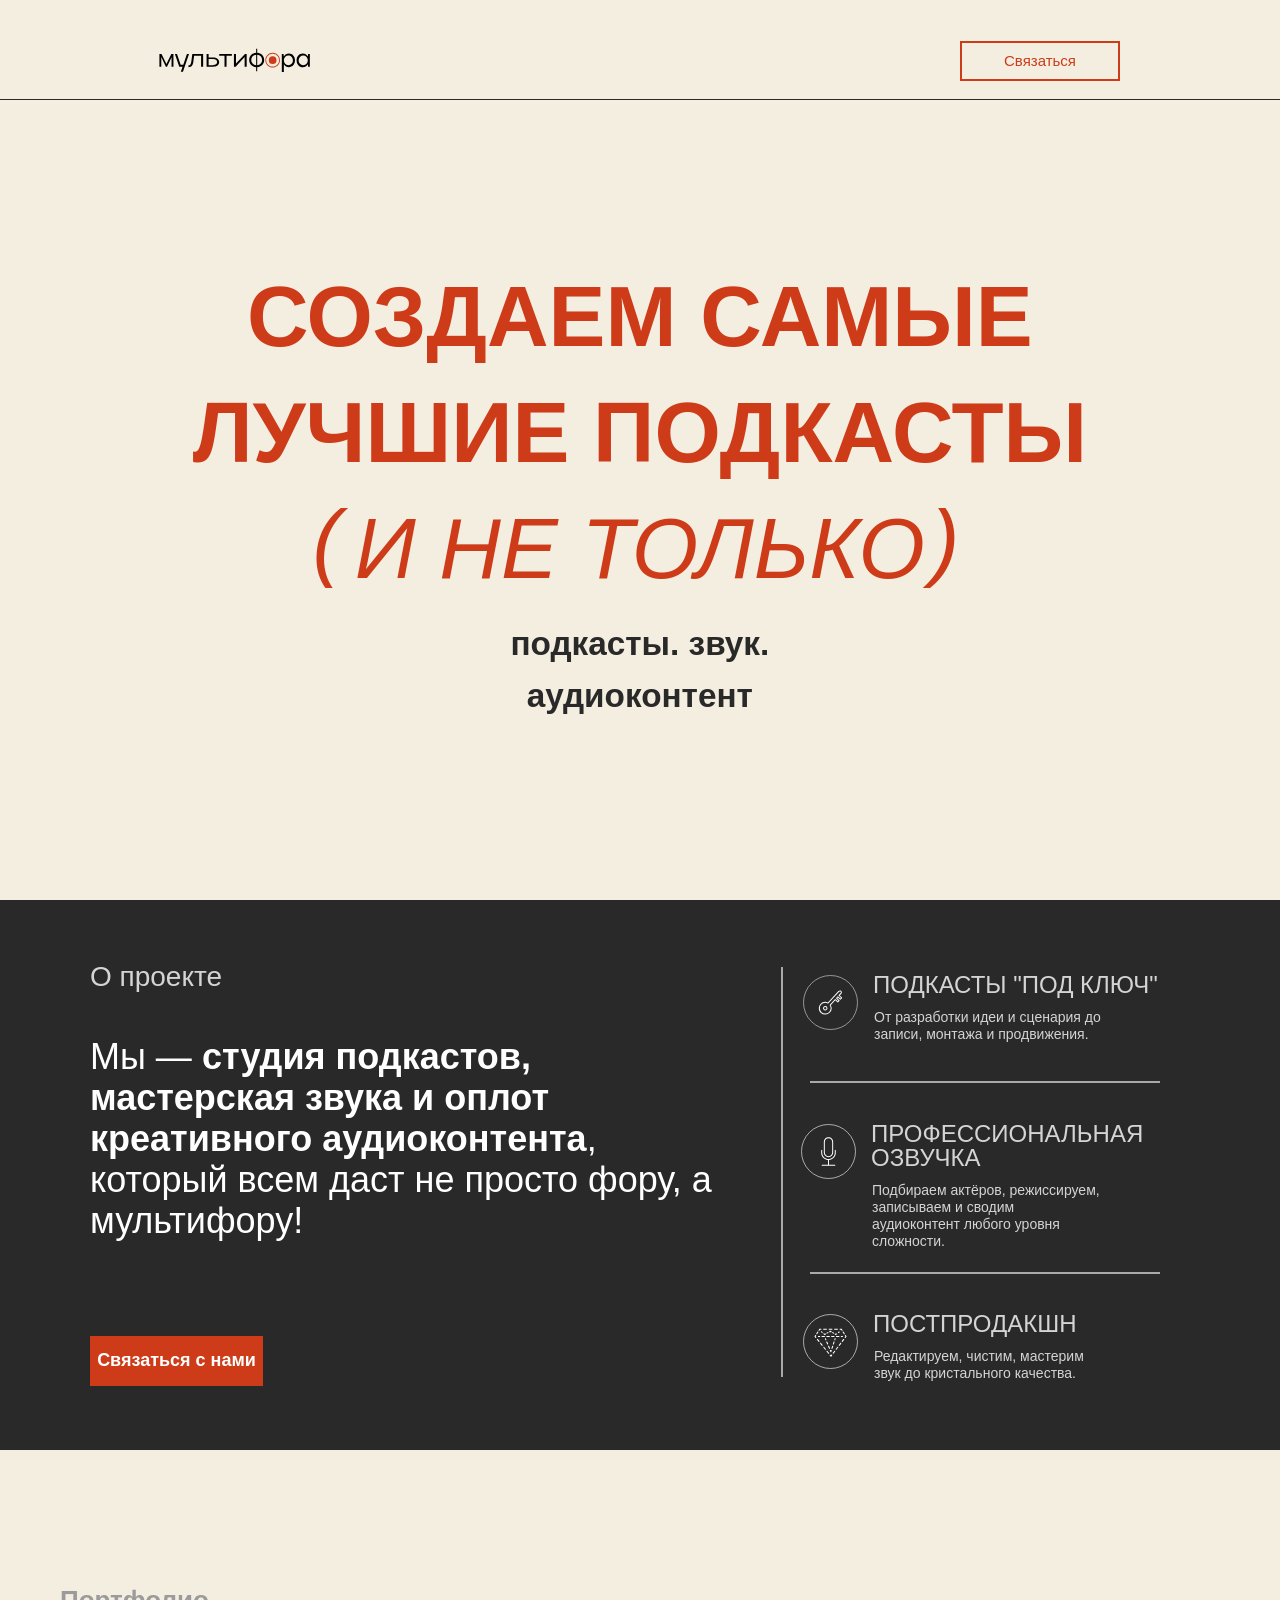
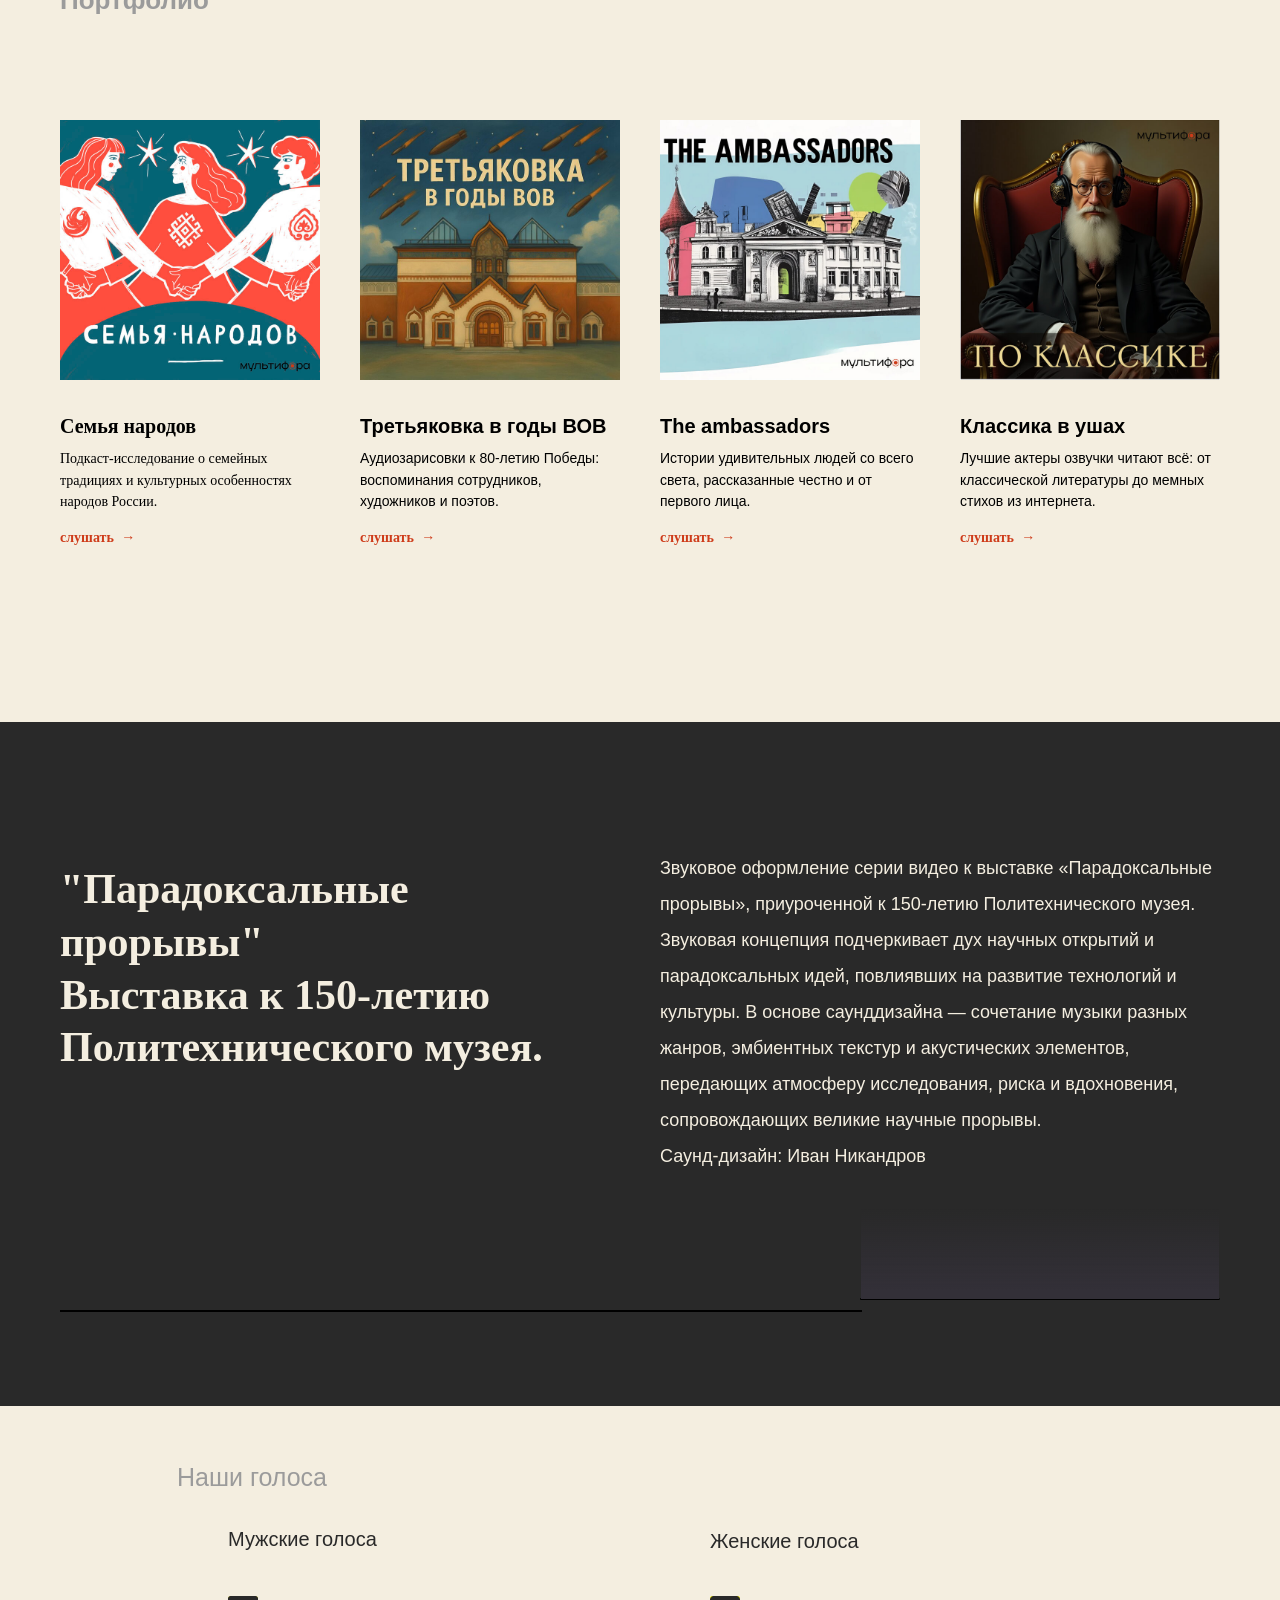
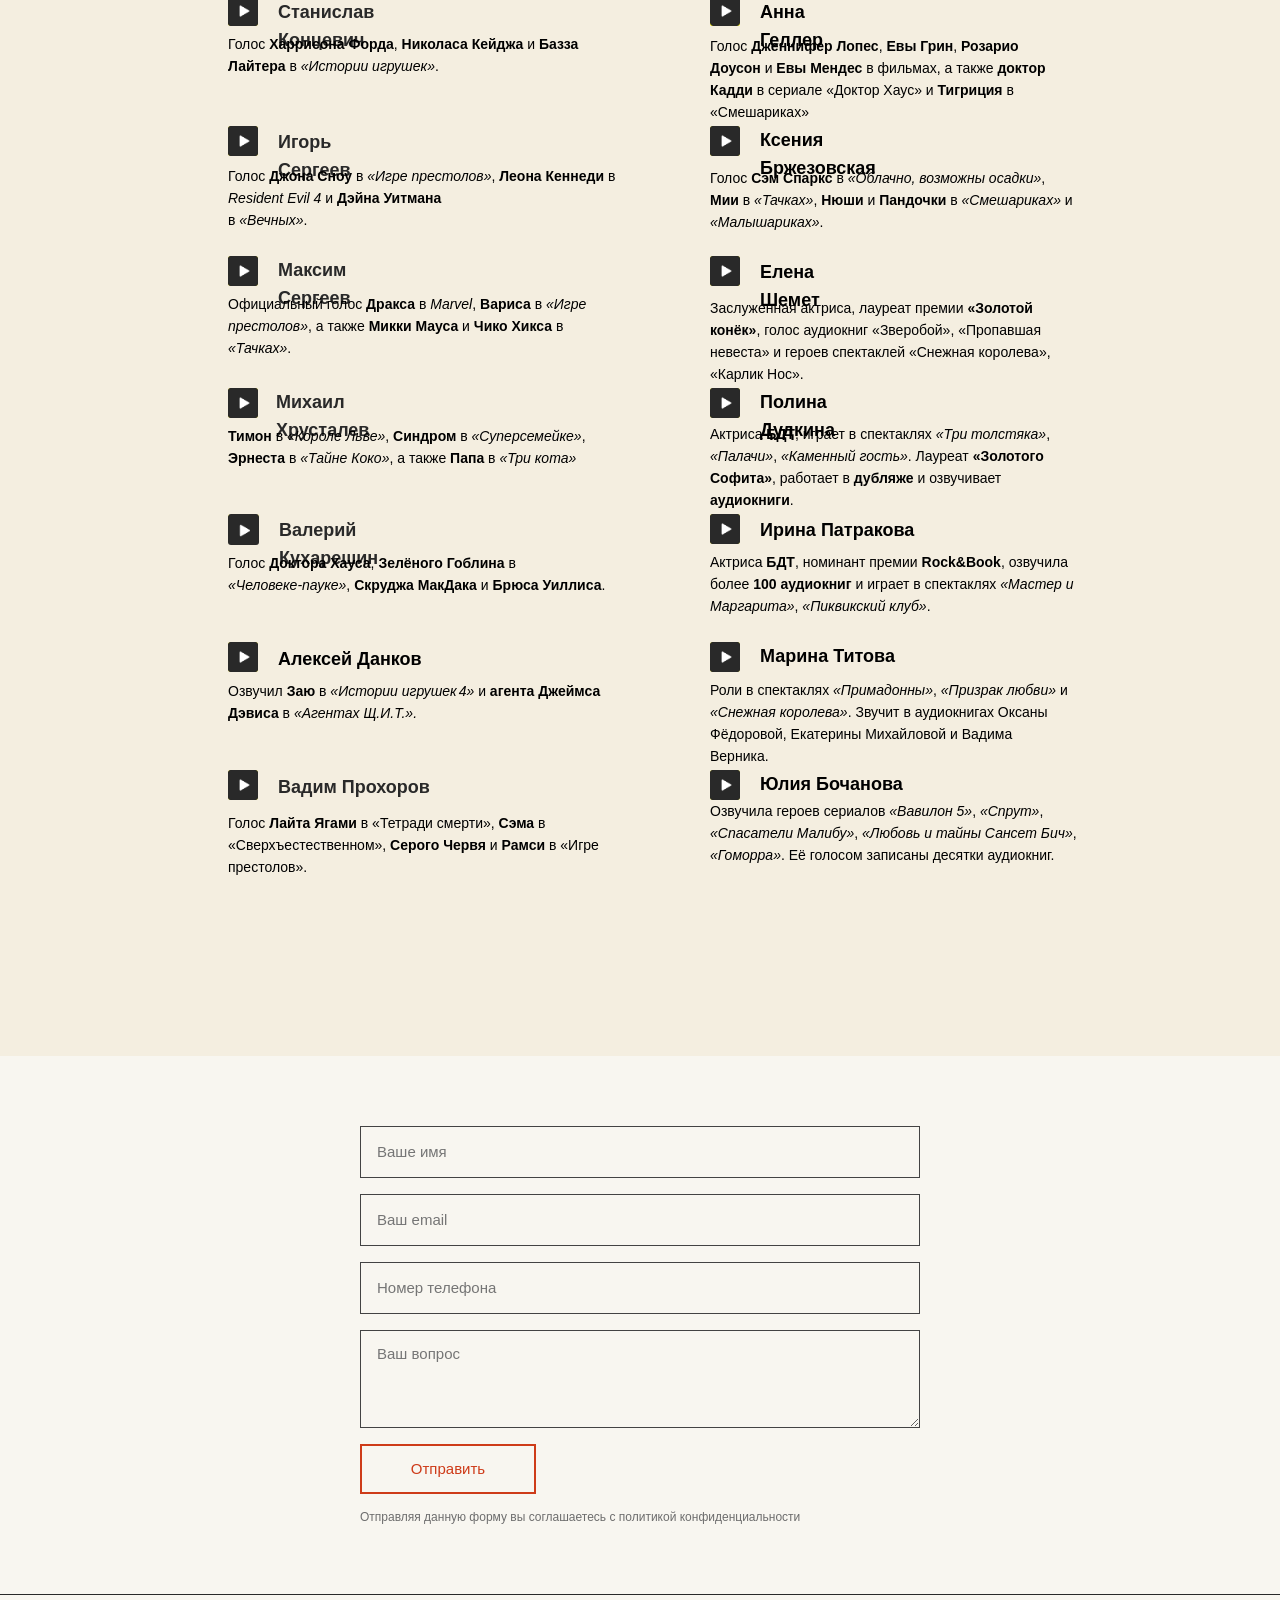
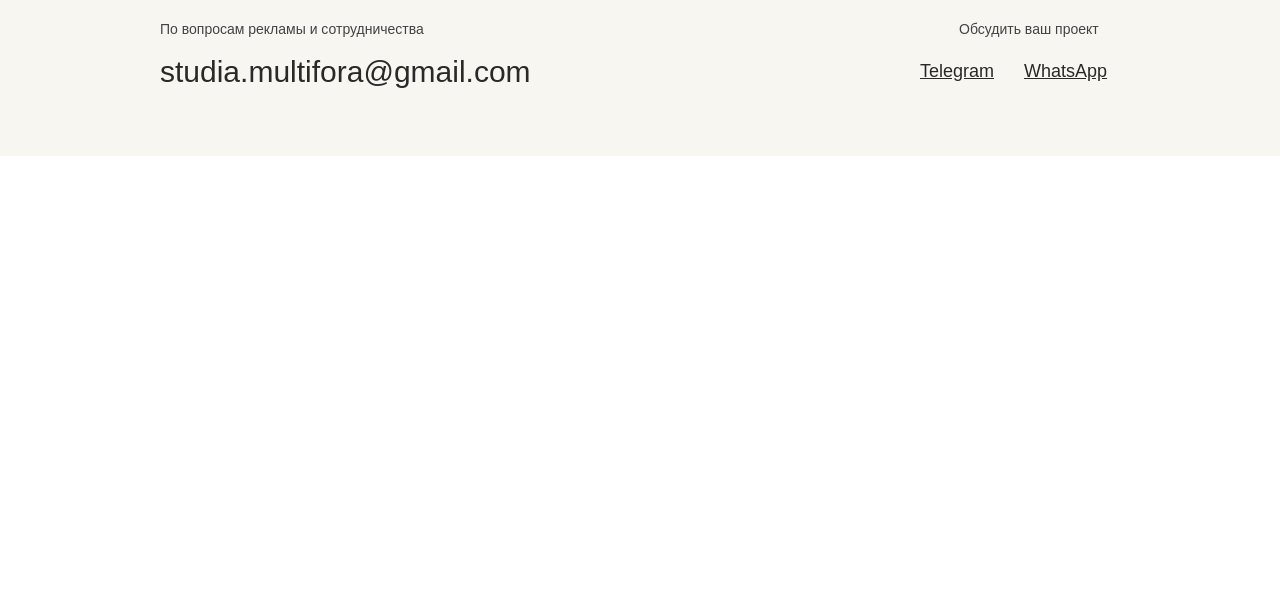
<file: index_1.html>
<!DOCTYPE html> <html> <head><style id="mf-fonts">
@font-face{font-family:'RobotoFlex';src:url('fonts/RobotoFlex_cyrillic_wdth_wght.woff2') format('woff2');font-weight:100 1000;font-stretch:25% 151%;font-display:swap;unicode-range:U+0400-04FF,U+0500-052F,U+2DE0-2DFF,U+A640-A69F,U+FE2E-FE2F;}
@font-face{font-family:'RobotoFlex';src:url('fonts/RobotoFlex_latin_wdth_wght.woff2') format('woff2');font-weight:100 1000;font-stretch:25% 151%;font-display:swap;unicode-range:U+0000-00FF,U+0131,U+0152-0153,U+02BB-02BC,U+02C6,U+02DA,U+02DC,U+2000-206F,U+2074,U+20AC,U+2122,U+2191,U+2193,U+2212,U+2215,U+FEFF,U+FFFD;}
:root{--t-text-font:'RobotoFlex','TildaSans',Arial,sans-serif;}
</style> <meta charset="utf-8" /> <meta http-equiv="Content-Type" content="text/html; charset=utf-8" /> <meta name="viewport" content="width=device-width, initial-scale=1.0" /> <!--metatextblock--> <title>Мультифора — студия подкастов и аудиоконтента</title> <meta name="description" content="Создаем подкасты под ключ. Озвучиваем аудиоконтент." /> <meta property="og:url" content="https://multifora.su" /> <meta property="og:title" content="Мультифора — студия подкастов и аудиоконтента" /> <meta property="og:description" content="Создаем подкасты под ключ. Озвучиваем аудиоконтент." /> <meta property="og:type" content="website" /> <meta property="og:image" content="images/tild3565-6563-4935-b234-616533626661__logo_.png" /> <link rel="canonical" href="https://multifora.su"> <!--/metatextblock--> <meta name="format-detection" content="telephone=no" /> <meta http-equiv="x-dns-prefetch-control" content="on"> <link rel="dns-prefetch" href="https://ws.tildacdn.com">  <!--favicons--> <link rel="icon" type="image/png" sizes="32x32" href="images/tild3237-3236-4661-b638-306561663635__favicon.png" media="(prefers-color-scheme: light)"/> <link rel="icon" type="image/png" sizes="32x32" href="images/tild3930-6461-4166-b235-646264323233__favicon.png" media="(prefers-color-scheme: dark)"/> <link rel="icon" type="image/svg+xml" sizes="any" href="images/tild3338-6339-4233-a137-383361363163__favicon.svg"> <link rel="apple-touch-icon" type="image/png" href="images/tild6261-6333-4339-b964-383066323536__favicon.png"> <link rel="icon" type="image/png" sizes="192x192" href="images/tild6261-6333-4339-b964-383066323536__favicon.png"> <!--/favicons--> <!-- Assets --> <script src="https://neo.tildacdn.com/js/tilda-fallback-1.0.min.js" async charset="utf-8"></script> <link rel="stylesheet" href="css/tilda-grid-3.0.min.css" type="text/css" media="all" onerror="this.loaderr='y';"/> <link rel="stylesheet" href="css/tilda-blocks-page53721027.min.css?t=1785213112" type="text/css" media="all" onerror="this.loaderr='y';" /> <link rel="stylesheet" href="css/tilda-animation-2.0.min.css" type="text/css" media="all" onerror="this.loaderr='y';" /> <link rel="stylesheet" href="css/tilda-popup-1.1.min.css" type="text/css" media="print" onload="this.media='all';" onerror="this.loaderr='y';" /> <noscript><link rel="stylesheet" href="css/tilda-popup-1.1.min.css" type="text/css" media="all" /></noscript> <link rel="stylesheet" href="css/tilda-forms-1.0.min.css" type="text/css" media="all" onerror="this.loaderr='y';" /> <link rel="stylesheet" href="css/tilda-cards-1.0.min.css" type="text/css" media="all" onerror="this.loaderr='y';" /> <link rel="stylesheet" href="css/fonts-tildasans.css" type="text/css" media="all" onerror="this.loaderr='y';" /> <script nomodule src="js/tilda-polyfill-1.0.min.js" charset="utf-8"></script> <script type="text/javascript">function t_onReady(func) {if(document.readyState!='loading') {func();} else {document.addEventListener('DOMContentLoaded',func);}}
function t_onFuncLoad(funcName,okFunc,time) {if(typeof window[funcName]==='function') {okFunc();} else {setTimeout(function() {t_onFuncLoad(funcName,okFunc,time);},(time||100));}}function t396_initialScale(t){var e=document.getElementById("rec"+t);if(e){var i=e.querySelector(".t396__artboard");if(i){window.tn_scale_initial_window_width||(window.tn_scale_initial_window_width=document.documentElement.clientWidth);var a=window.tn_scale_initial_window_width,r=[],n,l=i.getAttribute("data-artboard-screens");if(l){l=l.split(",");for(var o=0;o<l.length;o++)r[o]=parseInt(l[o],10)}else r=[320,480,640,960,1200];for(var o=0;o<r.length;o++){var d=r[o];a>=d&&(n=d)}var _="edit"===window.allrecords.getAttribute("data-tilda-mode"),c="center"===t396_getFieldValue(i,"valign",n,r),s="grid"===t396_getFieldValue(i,"upscale",n,r),w=t396_getFieldValue(i,"height_vh",n,r),g=t396_getFieldValue(i,"height",n,r),u=!!window.opr&&!!window.opr.addons||!!window.opera||-1!==navigator.userAgent.indexOf(" OPR/");if(!_&&c&&!s&&!w&&g&&!u){var h=parseFloat((a/n).toFixed(3)),f=[i,i.querySelector(".t396__carrier"),i.querySelector(".t396__filter")],v=Math.floor(parseInt(g,10)*h)+"px",p;i.style.setProperty("--initial-scale-height",v);for(var o=0;o<f.length;o++)f[o].style.setProperty("height","var(--initial-scale-height)");t396_scaleInitial__getElementsToScale(i).forEach((function(t){t.style.zoom=h}))}}}}function t396_scaleInitial__getElementsToScale(t){return t?Array.prototype.slice.call(t.children).filter((function(t){return t&&(t.classList.contains("t396__elem")||t.classList.contains("t396__group"))})):[]}function t396_getFieldValue(t,e,i,a){var r,n=a[a.length-1];if(!(r=i===n?t.getAttribute("data-artboard-"+e):t.getAttribute("data-artboard-"+e+"-res-"+i)))for(var l=0;l<a.length;l++){var o=a[l];if(!(o<=i)&&(r=o===n?t.getAttribute("data-artboard-"+e):t.getAttribute("data-artboard-"+e+"-res-"+o)))break}return r}window.TN_SCALE_INITIAL_VER="1.0",window.tn_scale_initial_window_width=null;</script> <script src="js/tilda-scripts-3.0.min.js" charset="utf-8" defer onerror="this.loaderr='y';"></script> <script src="js/tilda-blocks-page53721027.min.js?t=1785213112" charset="utf-8" async onerror="this.loaderr='y';"></script> <script src="js/lazyload-1.3.min.export.js" charset="utf-8" async onerror="this.loaderr='y';"></script> <script src="js/tilda-animation-2.0.min.js" charset="utf-8" async onerror="this.loaderr='y';"></script> <script src="js/tilda-zero-1.1.min.js" charset="utf-8" async onerror="this.loaderr='y';"></script> <script src="js/tilda-popup-1.0.min.js" charset="utf-8" async onerror="this.loaderr='y';"></script> <script src="js/tilda-cards-1.0.min.js" charset="utf-8" async onerror="this.loaderr='y';"></script> <script src="js/tilda-t937-videoplaylist-1.0.min.js" charset="utf-8" async onerror="this.loaderr='y';"></script> <script src="js/tilda-forms-1.0.min.js" charset="utf-8" async onerror="this.loaderr='y';"></script> <script src="js/tilda-zero-forms-1.0.min.js" charset="utf-8" async onerror="this.loaderr='y';"></script> <script src="js/tilda-animation-sbs-1.0.min.js" charset="utf-8" async onerror="this.loaderr='y';"></script> <script src="js/tilda-zero-scale-1.0.min.js" charset="utf-8" async onerror="this.loaderr='y';"></script> <script src="js/tilda-events-1.0.min.js" charset="utf-8" async onerror="this.loaderr='y';"></script> <!-- nominify begin --><script src="https://cdn.postnikovmd.com/tilda@1.4/mods.min.js"></script><!-- nominify end --><script type="text/javascript">window.dataLayer=window.dataLayer||[];</script> <!-- Global Site Tag (gtag.js) - Google Analytics --> <script type="text/javascript" data-tilda-cookie-type="analytics">window.mainTracker='gtag';window.gtagTrackerID='G-4R2ETKHN1M';function gtag(){dataLayer.push(arguments);}
setTimeout(function(){(function(w,d,s,i){var f=d.getElementsByTagName(s)[0],j=d.createElement(s);j.async=true;j.src='https://www.googletagmanager.com/gtag/js?id='+i;f.parentNode.insertBefore(j,f);gtag('js',new Date());gtag('config',i,{'anonymize_ip':true});})(window,document,'script',window.gtagTrackerID);},2000);</script> <script type="text/javascript">(function() {var ttt='cebo';var tt='oog';var re=new RegExp("bot|g" + tt + "le|yandex|baidu|bing|msn|duckduckbot|teoma|slurp|crawler|spider|robot|crawling|fa" + ttt + "ok","i");if((re.test(navigator.userAgent))===false&&typeof(sessionStorage)!='undefined'&&sessionStorage.getItem('visited')!=='y'&&document.visibilityState){var style=document.createElement('style');style.type='text/css';style.innerHTML='@media screen and (min-width: 980px) {.t-records {opacity: 0;}.t-records_animated {-webkit-transition: opacity ease-in-out .2s;-moz-transition: opacity ease-in-out .2s;-o-transition: opacity ease-in-out .2s;transition: opacity ease-in-out .2s;}.t-records.t-records_visible {opacity: 1;}}';document.getElementsByTagName('head')[0].appendChild(style);function t_setvisRecs(){var alr=document.querySelectorAll('.t-records');Array.prototype.forEach.call(alr,function(el) {el.classList.add("t-records_animated");});setTimeout(function() {Array.prototype.forEach.call(alr,function(el) {el.classList.add("t-records_visible");});sessionStorage.setItem("visited","y");},400);}
document.addEventListener('DOMContentLoaded',t_setvisRecs);}})();</script></head> <body class="t-body" style="margin:0;"> <!--allrecords--> <div id="allrecords" data-tilda-export="yes" class="t-records" data-hook="blocks-collection-content-node" data-tilda-project-id="12752687" data-tilda-page-id="53721027" data-tilda-formskey="41717a95af543ea21d220ad312752687" data-tilda-cookie="no" data-tilda-lazy="yes" data-tilda-root-zone="one" data-tilda-project-headcode="yes" data-tilda-project-country="TH"> <div id="rec788311278" class="r t-rec" style=" " data-animationappear="off" data-record-type="396"> <!-- T396 --> <style>#rec788311278 .t396__artboard {position:fixed;width:100%;left:0;top:0;z-index:990;}#rec788311278 .t396__artboard {height:100px;background-color:#f4eee0;}#rec788311278 .t396__filter {height:100px;}#rec788311278 .t396__carrier{height:100px;background-position:center center;background-attachment:scroll;background-size:cover;background-repeat:no-repeat;}@media screen and (max-width:1399px) {#rec788311278 .t396__artboard,#rec788311278 .t396__filter,#rec788311278 .t396__carrier {}#rec788311278 .t396__filter {}#rec788311278 .t396__carrier {background-attachment:scroll;}}@media screen and (max-width:959px) {#rec788311278 .t396__artboard,#rec788311278 .t396__filter,#rec788311278 .t396__carrier {}#rec788311278 .t396__filter {}#rec788311278 .t396__carrier {background-attachment:scroll;}}@media screen and (max-width:639px) {#rec788311278 .t396__artboard,#rec788311278 .t396__filter,#rec788311278 .t396__carrier {}#rec788311278 .t396__filter {}#rec788311278 .t396__carrier {background-attachment:scroll;}}@media screen and (max-width:479px) {#rec788311278 .t396__artboard,#rec788311278 .t396__filter,#rec788311278 .t396__carrier {height:60px;}#rec788311278 .t396__filter {}#rec788311278 .t396__carrier {background-attachment:scroll;}}#rec788311278 .tn-elem[data-elem-id="1726464495826"]{color:#ce3b19;text-align:center;z-index:3;top:37px;;left:calc(50% - 700px + 1240px);;width:160px;height:40px;}#rec788311278 .tn-elem[data-elem-id="1726464495826"] .tn-atom{color:#ce3b19;font-size:15px;font-family:var(--t-text-font,Arial);line-height:1.55;font-weight:500;border-radius:0px 0px 0px 0px;background-position:center center;--t396-borderwidth:2px;--t396-bordercolor:#ce3b19;--t396-speedhover:0s;transition:background-color var(--t396-speedhover,0s) ease-in-out,color var(--t396-speedhover,0s) ease-in-out,border-color var(--t396-speedhover,0s) ease-in-out,box-shadow var(--t396-shadowshoverspeed,0.2s) ease-in-out;--t396-bgcolor-hover-color:#ce3b19;--t396-bgcolor-hover-image:none;--t396-bordercolor-hover:#ce3b19;-webkit-box-pack:center;-ms-flex-pack:center;justify-content:center;padding:0;border-width:var(--t396-borderwidth,0);border-style:var(--t396-borderstyle,solid);border-color:var(--t396-bordercolor,transparent);}#rec788311278 .tn-elem[data-elem-id="1726464495826"] .tn-atom::after{display:none;}#rec788311278 .tn-elem[data-elem-id="1726464495826"] .tn-atom .tn-atom__button-content{column-gap:10px;padding:0px 0px 0px 0px;}#rec788311278 .tn-elem[data-elem-id="1726464495826"] .tn-atom .tn-atom__button-text{transition:color var(--t396-speedhover,0s) ease-in-out;color:#ce3b19;}#rec788311278 .tn-elem[data-elem-id="1726464495826"] .tn-atom .tn-atom__button-border::before{display:none;}#rec788311278 .tn-elem[data-elem-id="1726464495826"] .tn-atom .tn-atom__button-border::after{display:none;}@media (hover),(min-width:0\0){#rec788311278 .tn-elem[data-elem-id="1726464495826"] .tn-atom:hover::after{opacity:0;}#rec788311278 .tn-elem[data-elem-id="1726464495826"] .tn-atom:hover{animation-name:none;background-color:var(--t396-bgcolor-hover-color,var(--t396-bgcolor-color,transparent));}}@media (hover),(min-width:0\0){#rec788311278 .tn-elem[data-elem-id="1726464495826"] .tn-atom:hover{border-style:var(--t396-borderstyle,solid);border-color:var(--t396-bordercolor-hover,var(--t396-bordercolor,transparent));}}@media (hover),(min-width:0\0){#rec788311278 .tn-elem[data-elem-id="1726464495826"] .tn-atom:hover{color:#f4eee0;}#rec788311278 .tn-elem[data-elem-id="1726464495826"] .tn-atom:hover .tn-atom__button-text{color:#f4eee0;}}@media screen and (max-width:1399px){#rec788311278 .tn-elem[data-elem-id="1726464495826"]{display:block;top:41px;;left:calc(50% - 480px + 800px);;width:px;}#rec788311278 .tn-elem[data-elem-id="1726464495826"] .tn-atom{white-space:normal;background-size:cover;padding:0;border-width:var(--t396-borderwidth,0);border-style:var(--t396-borderstyle,solid);border-color:var(--t396-bordercolor,transparent);}#rec788311278 .tn-elem[data-elem-id="1726464495826"] .tn-atom::after{display:none;}#rec788311278 .tn-elem[data-elem-id="1726464495826"] .tn-atom .tn-atom__button-text{overflow:visible;}#rec788311278 .tn-elem[data-elem-id="1726464495826"] .tn-atom .tn-atom__button-border::before{display:none;}#rec788311278 .tn-elem[data-elem-id="1726464495826"] .tn-atom .tn-atom__button-border::after{display:none;}@media (hover),(min-width:0\0){#rec788311278 .tn-elem[data-elem-id="1726464495826"] .tn-atom:hover::after{opacity:0;}#rec788311278 .tn-elem[data-elem-id="1726464495826"] .tn-atom:hover{animation-name:none;background-color:var(--t396-bgcolor-hover-color,var(--t396-bgcolor-color,transparent));}}@media (hover),(min-width:0\0){#rec788311278 .tn-elem[data-elem-id="1726464495826"] .tn-atom:hover{border-style:var(--t396-borderstyle,solid);border-color:var(--t396-bordercolor-hover,var(--t396-bordercolor,transparent));}}}@media screen and (max-width:959px){#rec788311278 .tn-elem[data-elem-id="1726464495826"]{display:block;top:38px;;left:calc(50% - 320px + 480px);;width:px;}#rec788311278 .tn-elem[data-elem-id="1726464495826"] .tn-atom{white-space:normal;background-size:cover;padding:0;border-width:var(--t396-borderwidth,0);border-style:var(--t396-borderstyle,solid);border-color:var(--t396-bordercolor,transparent);}#rec788311278 .tn-elem[data-elem-id="1726464495826"] .tn-atom::after{display:none;}#rec788311278 .tn-elem[data-elem-id="1726464495826"] .tn-atom .tn-atom__button-text{overflow:visible;}#rec788311278 .tn-elem[data-elem-id="1726464495826"] .tn-atom .tn-atom__button-border::before{display:none;}#rec788311278 .tn-elem[data-elem-id="1726464495826"] .tn-atom .tn-atom__button-border::after{display:none;}@media (hover),(min-width:0\0){#rec788311278 .tn-elem[data-elem-id="1726464495826"] .tn-atom:hover::after{opacity:0;}#rec788311278 .tn-elem[data-elem-id="1726464495826"] .tn-atom:hover{animation-name:none;background-color:var(--t396-bgcolor-hover-color,var(--t396-bgcolor-color,transparent));}}@media (hover),(min-width:0\0){#rec788311278 .tn-elem[data-elem-id="1726464495826"] .tn-atom:hover{border-style:var(--t396-borderstyle,solid);border-color:var(--t396-bordercolor-hover,var(--t396-bordercolor,transparent));}}}@media screen and (max-width:639px){#rec788311278 .tn-elem[data-elem-id="1726464495826"]{display:block;top:41px;;left:calc(50% - 240px + 312px);;width:px;}#rec788311278 .tn-elem[data-elem-id="1726464495826"] .tn-atom{white-space:normal;background-size:cover;padding:0;border-width:var(--t396-borderwidth,0);border-style:var(--t396-borderstyle,solid);border-color:var(--t396-bordercolor,transparent);}#rec788311278 .tn-elem[data-elem-id="1726464495826"] .tn-atom::after{display:none;}#rec788311278 .tn-elem[data-elem-id="1726464495826"] .tn-atom .tn-atom__button-text{overflow:visible;}#rec788311278 .tn-elem[data-elem-id="1726464495826"] .tn-atom .tn-atom__button-border::before{display:none;}#rec788311278 .tn-elem[data-elem-id="1726464495826"] .tn-atom .tn-atom__button-border::after{display:none;}@media (hover),(min-width:0\0){#rec788311278 .tn-elem[data-elem-id="1726464495826"] .tn-atom:hover::after{opacity:0;}#rec788311278 .tn-elem[data-elem-id="1726464495826"] .tn-atom:hover{animation-name:none;background-color:var(--t396-bgcolor-hover-color,var(--t396-bgcolor-color,transparent));}}@media (hover),(min-width:0\0){#rec788311278 .tn-elem[data-elem-id="1726464495826"] .tn-atom:hover{border-style:var(--t396-borderstyle,solid);border-color:var(--t396-bordercolor-hover,var(--t396-bordercolor,transparent));}}}@media screen and (max-width:479px){#rec788311278 .tn-elem[data-elem-id="1726464495826"]{display:block;top:-178px;;left:calc(50% - 160px + 70px);;width:px;}#rec788311278 .tn-elem[data-elem-id="1726464495826"] .tn-atom{white-space:normal;background-size:cover;padding:0;border-width:var(--t396-borderwidth,0);border-style:var(--t396-borderstyle,solid);border-color:var(--t396-bordercolor,transparent);}#rec788311278 .tn-elem[data-elem-id="1726464495826"] .tn-atom::after{display:none;}#rec788311278 .tn-elem[data-elem-id="1726464495826"] .tn-atom .tn-atom__button-text{overflow:visible;}#rec788311278 .tn-elem[data-elem-id="1726464495826"] .tn-atom .tn-atom__button-border::before{display:none;}#rec788311278 .tn-elem[data-elem-id="1726464495826"] .tn-atom .tn-atom__button-border::after{display:none;}@media (hover),(min-width:0\0){#rec788311278 .tn-elem[data-elem-id="1726464495826"] .tn-atom:hover::after{opacity:0;}#rec788311278 .tn-elem[data-elem-id="1726464495826"] .tn-atom:hover{animation-name:none;background-color:var(--t396-bgcolor-hover-color,var(--t396-bgcolor-color,transparent));}}@media (hover),(min-width:0\0){#rec788311278 .tn-elem[data-elem-id="1726464495826"] .tn-atom:hover{border-style:var(--t396-borderstyle,solid);border-color:var(--t396-bordercolor-hover,var(--t396-bordercolor,transparent));}}}#rec788311278 .tn-elem[data-elem-id="1726715434640"]{z-index:3;top:35px;;left:calc(50% - 700px + -2px);;width:200px;height:auto;}#rec788311278 .tn-elem[data-elem-id="1726715434640"] .tn-atom{border-radius:0px 0px 0px 0px;background-position:center center;border-width:var(--t396-borderwidth,0);border-style:var(--t396-borderstyle,solid);border-color:var(--t396-bordercolor,transparent);transition:background-color var(--t396-speedhover,0s) ease-in-out,color var(--t396-speedhover,0s) ease-in-out,border-color var(--t396-speedhover,0s) ease-in-out,box-shadow var(--t396-shadowshoverspeed,0.2s) ease-in-out;}#rec788311278 .tn-elem[data-elem-id="1726715434640"] .tn-atom__img{border-radius:0px 0px 0px 0px;object-position:center center;}@media screen and (max-width:1399px){#rec788311278 .tn-elem[data-elem-id="1726715434640"]{display:table;top:41px;;left:calc(50% - 480px + -14px);;width:181px;height:auto;}}@media screen and (max-width:959px){#rec788311278 .tn-elem[data-elem-id="1726715434640"]{display:table;top:41px;;left:calc(50% - 320px + -13px);;width:181px;height:auto;}}@media screen and (max-width:639px){#rec788311278 .tn-elem[data-elem-id="1726715434640"]{display:table;top:43px;;left:calc(50% - 240px + -1px);;width:178px;height:auto;}}@media screen and (max-width:479px){#rec788311278 .tn-elem[data-elem-id="1726715434640"]{display:table;top:14px;;left:calc(50% - 160px + 70px);;width:180px;height:auto;}}#rec788311278 .tn-elem[data-elem-id="1738550744086"]{z-index:3;top:99px;;left:calc(50% - 700px + -200px);;width:1800px;height:1px;}#rec788311278 .tn-elem[data-elem-id="1738550744086"] .tn-atom{border-radius:0px 0px 0px 0px;background-color:#292929;background-position:center center;border-width:var(--t396-borderwidth,0);border-style:var(--t396-borderstyle,solid);border-color:var(--t396-bordercolor,transparent);transition:background-color var(--t396-speedhover,0s) ease-in-out,color var(--t396-speedhover,0s) ease-in-out,border-color var(--t396-speedhover,0s) ease-in-out,box-shadow var(--t396-shadowshoverspeed,0.2s) ease-in-out;}@media screen and (max-width:1399px){#rec788311278 .tn-elem[data-elem-id="1738550744086"]{display:table;}}@media screen and (max-width:959px){#rec788311278 .tn-elem[data-elem-id="1738550744086"]{display:table;}}@media screen and (max-width:639px){#rec788311278 .tn-elem[data-elem-id="1738550744086"]{display:table;}}@media screen and (max-width:479px){#rec788311278 .tn-elem[data-elem-id="1738550744086"]{display:table;top:59px;;left:calc(50% - 160px + -640px);;}}</style> <div class='t396'> <div class="t396__artboard" data-artboard-recid="788311278" data-artboard-screens="320,480,640,960,1400" data-artboard-height="100" data-artboard-valign="center" data-artboard-upscale="grid" data-artboard-pos="fixed" data-artboard-height-res-320="60"> <div class="t396__carrier" data-artboard-recid="788311278"></div> <div class="t396__filter" data-artboard-recid="788311278"></div> <div class='t396__elem tn-elem tn-elem__7883112781726464495826' data-elem-id='1726464495826' data-elem-type='button' data-field-top-value="37" data-field-left-value="1240" data-field-height-value="40" data-field-width-value="160" data-field-axisy-value="top" data-field-axisx-value="left" data-field-container-value="grid" data-field-topunits-value="px" data-field-leftunits-value="px" data-field-heightunits-value="px" data-field-widthunits-value="px" data-field-textfit-value="fixedsize" data-field-widthmode-value="fixed" data-field-heightmode-value="fixed" data-field-fontsize-value="15" data-field-top-res-320-value="-178" data-field-left-res-320-value="70" data-field-top-res-480-value="41" data-field-left-res-480-value="312" data-field-top-res-640-value="38" data-field-left-res-640-value="480" data-field-top-res-960-value="41" data-field-left-res-960-value="800"> <a class='tn-atom' href="#contacts"> <div class='tn-atom__button-content'> <span class="tn-atom__button-text">Связаться</span> </div> <span class="tn-atom__button-border"></span> </a> </div> <div class='t396__elem tn-elem tn-elem__7883112781726715434640' data-elem-id='1726715434640' data-elem-type='image' data-field-top-value="35" data-field-left-value="-2" data-field-height-value="43" data-field-width-value="200" data-field-axisy-value="top" data-field-axisx-value="left" data-field-container-value="grid" data-field-topunits-value="px" data-field-leftunits-value="px" data-field-heightunits-value="px" data-field-widthunits-value="px" data-field-imagefit-value="auto" data-field-filewidth-value="1500" data-field-fileheight-value="323" data-field-widthmode-value="fixed" data-field-heightmode-value="hug" data-field-top-res-320-value="14" data-field-left-res-320-value="70" data-field-height-res-320-value="39" data-field-width-res-320-value="180" data-field-top-res-480-value="43" data-field-left-res-480-value="-1" data-field-height-res-480-value="38" data-field-width-res-480-value="178" data-field-top-res-640-value="41" data-field-left-res-640-value="-13" data-field-height-res-640-value="39" data-field-width-res-640-value="181" data-field-top-res-960-value="41" data-field-left-res-960-value="-14" data-field-height-res-960-value="39" data-field-width-res-960-value="181"> <div class='tn-atom'> <img class='tn-atom__img t-img' data-original='images/tild6238-3239-4139-b064-303233643938___.svg'
src='images/tild6238-3239-4139-b064-303233643938___.svg'
alt='' imgfield='tn_img_1726715434640'
/> </div> </div> <div class='t396__elem tn-elem tn-elem__7883112781738550744086' data-elem-id='1738550744086' data-elem-type='shape' data-field-top-value="99" data-field-left-value="-200" data-field-height-value="1" data-field-width-value="1800" data-field-axisy-value="top" data-field-axisx-value="left" data-field-container-value="grid" data-field-topunits-value="px" data-field-leftunits-value="px" data-field-heightunits-value="px" data-field-widthunits-value="px" data-field-widthmode-value="fixed" data-field-heightmode-value="fixed" data-field-top-res-320-value="59" data-field-left-res-320-value="-640"> <div class='tn-atom'> </div> </div> </div> </div> <script>t_onReady(function() {t_onFuncLoad('t396_init',function() {t396_init('788311278');});});</script> <!-- /T396 --> </div> <div id="rec870776466" class="r t-rec t-rec_pt_0 t-rec_pb_0" style="padding-top:0px;padding-bottom:0px; " data-animationappear="off" data-record-type="396"> <!-- T396 --> <style>#rec870776466 .t396__artboard {min-height:710px;height:100vh;background-color:#f4eee0;}#rec870776466 .t396__filter {min-height:710px;height:100vh;}#rec870776466 .t396__carrier{min-height:710px;height:100vh;background-position:center center;background-attachment:scroll;background-size:cover;background-repeat:no-repeat;}@media screen and (max-width:1599px) {#rec870776466 .t396__artboard,#rec870776466 .t396__filter,#rec870776466 .t396__carrier {min-height:550px;}#rec870776466 .t396__filter {}#rec870776466 .t396__carrier {background-attachment:scroll;}}@media screen and (max-width:959px) {#rec870776466 .t396__artboard,#rec870776466 .t396__filter,#rec870776466 .t396__carrier {min-height:460px;}#rec870776466 .t396__filter {}#rec870776466 .t396__carrier {background-attachment:scroll;}}@media screen and (max-width:639px) {#rec870776466 .t396__artboard,#rec870776466 .t396__filter,#rec870776466 .t396__carrier {min-height:310px;}#rec870776466 .t396__filter {}#rec870776466 .t396__carrier {background-attachment:scroll;}}@media screen and (max-width:479px) {#rec870776466 .t396__artboard,#rec870776466 .t396__filter,#rec870776466 .t396__carrier {min-height:230px;height:100vh;}#rec870776466 .t396__filter {}#rec870776466 .t396__carrier {background-attachment:scroll;}}#rec870776466 .tn-elem[data-elem-id="1740462390039"]{color:#ce3b19;text-align:center;z-index:3;top:calc(50vh - 355px + 451px);;left:calc(50% - 369px + 0px);;width:738px;height:auto;}#rec870776466 .tn-elem[data-elem-id="1740462390039"] .tn-atom{vertical-align:middle;color:#ce3b19;font-size:110px;font-family:'TildaSans',Arial,sans-serif;line-height:1.1;font-weight:100;text-transform:uppercase;background-position:center center;border-width:var(--t396-borderwidth,0);border-style:var(--t396-borderstyle,solid);border-color:var(--t396-bordercolor,transparent);transition:background-color var(--t396-speedhover,0s) ease-in-out,color var(--t396-speedhover,0s) ease-in-out,border-color var(--t396-speedhover,0s) ease-in-out,box-shadow var(--t396-shadowshoverspeed,0.2s) ease-in-out;text-shadow:var(--t396-shadow-text-x,0px) var(--t396-shadow-text-y,0px) var(--t396-shadow-text-blur,0px) rgba(var(--t396-shadow-text-color),var(--t396-shadow-text-opacity,100%));}@media screen and (max-width:1599px){#rec870776466 .tn-elem[data-elem-id="1740462390039"]{display:table;top:314px;;left:calc(50% - 369px + 0px);;width:538px;height:auto;}#rec870776466 .tn-elem[data-elem-id="1740462390039"] .tn-atom{vertical-align:middle;white-space:normal;font-size:64px;background-size:cover;}}@media screen and (max-width:959px){#rec870776466 .tn-elem[data-elem-id="1740462390039"]{display:table;top:237px;;left:calc(50% - 369px + 0px);;width:372px;height:auto;}#rec870776466 .tn-elem[data-elem-id="1740462390039"] .tn-atom{white-space:normal;font-size:55px;background-size:cover;}}@media screen and (max-width:639px){#rec870776466 .tn-elem[data-elem-id="1740462390039"]{display:table;top:166px;;left:calc(50% - 369px + 1px);;width:269px;height:auto;}#rec870776466 .tn-elem[data-elem-id="1740462390039"] .tn-atom{white-space:normal;font-size:39px;background-size:cover;}}@media screen and (max-width:479px){#rec870776466 .tn-elem[data-elem-id="1740462390039"]{display:table;top:116px;;left:calc(50% - 369px + -1px);;width:182px;height:auto;text-align:left;}#rec870776466 .tn-elem[data-elem-id="1740462390039"] .tn-atom{vertical-align:middle;white-space:normal;font-size:27px;background-size:cover;}}#rec870776466 .tn-elem[data-elem-id="1740462843872"]{color:#ce3b19;text-align:center;z-index:3;top:calc(50vh - 355px + 450px);;left:calc(50% - 35px + 380px);;width:70px;height:auto;}#rec870776466 .tn-elem[data-elem-id="1740462843872"] .tn-atom{vertical-align:middle;color:#ce3b19;font-size:100px;font-family:'TildaSans',Arial,sans-serif;line-height:1.1;font-weight:100;text-transform:uppercase;background-position:center center;border-width:var(--t396-borderwidth,0);border-style:var(--t396-borderstyle,solid);border-color:var(--t396-bordercolor,transparent);transition:background-color var(--t396-speedhover,0s) ease-in-out,color var(--t396-speedhover,0s) ease-in-out,border-color var(--t396-speedhover,0s) ease-in-out,box-shadow var(--t396-shadowshoverspeed,0.2s) ease-in-out;text-shadow:var(--t396-shadow-text-x,0px) var(--t396-shadow-text-y,0px) var(--t396-shadow-text-blur,0px) rgba(var(--t396-shadow-text-color),var(--t396-shadow-text-opacity,100%));}@media screen and (max-width:1599px){#rec870776466 .tn-elem[data-elem-id="1740462843872"]{display:table;top:308px;;left:calc(50% - 35px + 229px);;width:56px;height:auto;}#rec870776466 .tn-elem[data-elem-id="1740462843872"] .tn-atom{vertical-align:middle;white-space:normal;font-size:64px;background-size:cover;}}@media screen and (max-width:959px){#rec870776466 .tn-elem[data-elem-id="1740462843872"]{display:table;top:233px;;left:calc(50% - 35px + 190px);;width:56px;height:auto;}#rec870776466 .tn-elem[data-elem-id="1740462843872"] .tn-atom{white-space:normal;font-size:55px;background-size:cover;}}@media screen and (max-width:639px){#rec870776466 .tn-elem[data-elem-id="1740462843872"]{display:table;top:163px;;left:calc(50% - 35px + 140px);;width:29px;height:auto;}#rec870776466 .tn-elem[data-elem-id="1740462843872"] .tn-atom{white-space:normal;font-size:39px;background-size:cover;}}@media screen and (max-width:479px){#rec870776466 .tn-elem[data-elem-id="1740462843872"]{display:table;top:116px;;left:calc(50% - 35px + 99px);;width:16px;height:auto;text-align:left;}#rec870776466 .tn-elem[data-elem-id="1740462843872"] .tn-atom{vertical-align:middle;white-space:normal;font-size:27px;background-size:cover;}}#rec870776466 .tn-elem[data-elem-id="1740457002953"]{color:#292929;text-align:center;z-index:3;top:calc(50vh - 355px + 589px);;left:calc(50% - 173px + 0px);;width:346px;height:auto;}#rec870776466 .tn-elem[data-elem-id="1740457002953"] .tn-atom{vertical-align:middle;color:#292929;font-size:25px;font-family:'TildaSans',Arial,sans-serif;line-height:1.55;font-weight:600;text-transform:lowercase;background-position:center center;border-width:var(--t396-borderwidth,0);border-style:var(--t396-borderstyle,solid);border-color:var(--t396-bordercolor,transparent);transition:background-color var(--t396-speedhover,0s) ease-in-out,color var(--t396-speedhover,0s) ease-in-out,border-color var(--t396-speedhover,0s) ease-in-out,box-shadow var(--t396-shadowshoverspeed,0.2s) ease-in-out;text-shadow:var(--t396-shadow-text-x,0px) var(--t396-shadow-text-y,0px) var(--t396-shadow-text-blur,0px) rgba(var(--t396-shadow-text-color),var(--t396-shadow-text-opacity,100%));}@media screen and (max-width:1599px){#rec870776466 .tn-elem[data-elem-id="1740457002953"]{display:table;top:401px;;left:calc(50% - 173px + 0px);;width:346px;height:auto;}#rec870776466 .tn-elem[data-elem-id="1740457002953"] .tn-atom{vertical-align:middle;white-space:normal;background-size:cover;}}@media screen and (max-width:959px){#rec870776466 .tn-elem[data-elem-id="1740457002953"]{display:table;top:307px;;left:calc(50% - 173px + 0px);;width:px;height:auto;}#rec870776466 .tn-elem[data-elem-id="1740457002953"] .tn-atom{white-space:normal;background-size:cover;}}@media screen and (max-width:639px){#rec870776466 .tn-elem[data-elem-id="1740457002953"]{display:table;top:220px;;left:calc(50% - 173px + 0px);;width:px;height:auto;}#rec870776466 .tn-elem[data-elem-id="1740457002953"] .tn-atom{white-space:normal;background-size:cover;}}@media screen and (max-width:479px){#rec870776466 .tn-elem[data-elem-id="1740457002953"]{display:table;top:160px;;left:calc(50% - 173px + -1px);;width:246px;height:auto;}#rec870776466 .tn-elem[data-elem-id="1740457002953"] .tn-atom{white-space:normal;font-size:18px;background-size:cover;}}#rec870776466 .tn-elem[data-elem-id="1740462819706"]{color:#ce3b19;text-align:center;z-index:3;top:calc(50vh - 355px + 318px);;left:calc(50% - 564px + 0px);;width:1128px;height:auto;}#rec870776466 .tn-elem[data-elem-id="1740462819706"] .tn-atom{vertical-align:middle;color:#ce3b19;font-size:110px;font-family:'TildaSans',Arial,sans-serif;line-height:1.1;font-weight:900;text-transform:uppercase;background-position:center center;border-width:var(--t396-borderwidth,0);border-style:var(--t396-borderstyle,solid);border-color:var(--t396-bordercolor,transparent);transition:background-color var(--t396-speedhover,0s) ease-in-out,color var(--t396-speedhover,0s) ease-in-out,border-color var(--t396-speedhover,0s) ease-in-out,box-shadow var(--t396-shadowshoverspeed,0.2s) ease-in-out;text-shadow:var(--t396-shadow-text-x,0px) var(--t396-shadow-text-y,0px) var(--t396-shadow-text-blur,0px) rgba(var(--t396-shadow-text-color),var(--t396-shadow-text-opacity,100%));}@media screen and (max-width:1599px){#rec870776466 .tn-elem[data-elem-id="1740462819706"]{display:table;top:227px;;left:calc(50% - 564px + 0px);;width:828px;height:auto;}#rec870776466 .tn-elem[data-elem-id="1740462819706"] .tn-atom{vertical-align:middle;white-space:normal;font-size:64px;background-size:cover;}}@media screen and (max-width:959px){#rec870776466 .tn-elem[data-elem-id="1740462819706"]{display:table;top:169px;;left:calc(50% - 564px + 1px);;width:675px;height:auto;}#rec870776466 .tn-elem[data-elem-id="1740462819706"] .tn-atom{white-space:normal;font-size:55px;background-size:cover;}}@media screen and (max-width:639px){#rec870776466 .tn-elem[data-elem-id="1740462819706"]{display:table;top:118px;;left:calc(50% - 564px + 0px);;width:480px;height:auto;}#rec870776466 .tn-elem[data-elem-id="1740462819706"] .tn-atom{white-space:normal;font-size:39px;background-size:cover;}}@media screen and (max-width:479px){#rec870776466 .tn-elem[data-elem-id="1740462819706"]{display:table;top:84px;;left:calc(50% - 564px + 0px);;width:279px;height:auto;text-align:left;}#rec870776466 .tn-elem[data-elem-id="1740462819706"] .tn-atom{vertical-align:middle;white-space:normal;font-size:27px;line-height:1.1;letter-spacing:0px;background-size:cover;}}#rec870776466 .tn-elem[data-elem-id="1746962440989"]{color:#ce3b19;text-align:center;z-index:3;top:calc(50vh - 355px + 181px);;left:calc(50% - 550.5px + 0px);;width:1101px;height:auto;}#rec870776466 .tn-elem[data-elem-id="1746962440989"] .tn-atom{vertical-align:middle;color:#ce3b19;font-size:110px;font-family:'TildaSans',Arial,sans-serif;line-height:1.1;font-weight:900;text-transform:uppercase;background-position:center center;border-width:var(--t396-borderwidth,0);border-style:var(--t396-borderstyle,solid);border-color:var(--t396-bordercolor,transparent);transition:background-color var(--t396-speedhover,0s) ease-in-out,color var(--t396-speedhover,0s) ease-in-out,border-color var(--t396-speedhover,0s) ease-in-out,box-shadow var(--t396-shadowshoverspeed,0.2s) ease-in-out;text-shadow:var(--t396-shadow-text-x,0px) var(--t396-shadow-text-y,0px) var(--t396-shadow-text-blur,0px) rgba(var(--t396-shadow-text-color),var(--t396-shadow-text-opacity,100%));}@media screen and (max-width:1599px){#rec870776466 .tn-elem[data-elem-id="1746962440989"]{display:table;top:140px;;left:calc(50% - 550.5px + 0px);;width:792px;height:auto;}#rec870776466 .tn-elem[data-elem-id="1746962440989"] .tn-atom{vertical-align:middle;white-space:normal;font-size:64px;background-size:cover;}}@media screen and (max-width:959px){#rec870776466 .tn-elem[data-elem-id="1746962440989"]{display:table;top:100px;;left:calc(50% - 550.5px + 0px);;width:486px;height:auto;}#rec870776466 .tn-elem[data-elem-id="1746962440989"] .tn-atom{white-space:normal;font-size:55px;background-size:cover;}}@media screen and (max-width:639px){#rec870776466 .tn-elem[data-elem-id="1746962440989"]{display:table;top:70px;;left:calc(50% - 550.5px + 0px);;width:348px;height:auto;}#rec870776466 .tn-elem[data-elem-id="1746962440989"] .tn-atom{white-space:normal;font-size:39px;background-size:cover;}}@media screen and (max-width:479px){#rec870776466 .tn-elem[data-elem-id="1746962440989"]{display:table;top:50px;;left:calc(50% - 550.5px + -1px);;width:240px;height:auto;text-align:left;}#rec870776466 .tn-elem[data-elem-id="1746962440989"] .tn-atom{vertical-align:middle;white-space:normal;font-size:27px;background-size:cover;}}#rec870776466 .tn-elem[data-elem-id="1740463011406"]{color:#ce3b19;text-align:center;z-index:3;top:calc(50vh - 355px + 451px);;left:calc(50% - 35px + -380px);;width:70px;height:auto;}#rec870776466 .tn-elem[data-elem-id="1740463011406"] .tn-atom{vertical-align:middle;color:#ce3b19;font-size:100px;font-family:'TildaSans',Arial,sans-serif;line-height:1.1;font-weight:100;text-transform:uppercase;background-position:center center;border-width:var(--t396-borderwidth,0);border-style:var(--t396-borderstyle,solid);border-color:var(--t396-bordercolor,transparent);transition:background-color var(--t396-speedhover,0s) ease-in-out,color var(--t396-speedhover,0s) ease-in-out,border-color var(--t396-speedhover,0s) ease-in-out,box-shadow var(--t396-shadowshoverspeed,0.2s) ease-in-out;text-shadow:var(--t396-shadow-text-x,0px) var(--t396-shadow-text-y,0px) var(--t396-shadow-text-blur,0px) rgba(var(--t396-shadow-text-color),var(--t396-shadow-text-opacity,100%));}@media screen and (max-width:1599px){#rec870776466 .tn-elem[data-elem-id="1740463011406"]{display:table;top:308px;;left:calc(50% - 35px + -235px);;width:61px;height:auto;}#rec870776466 .tn-elem[data-elem-id="1740463011406"] .tn-atom{vertical-align:middle;white-space:normal;font-size:64px;background-size:cover;}}@media screen and (max-width:959px){#rec870776466 .tn-elem[data-elem-id="1740463011406"]{display:table;top:233px;;left:calc(50% - 35px + -190px);;width:53px;height:auto;}#rec870776466 .tn-elem[data-elem-id="1740463011406"] .tn-atom{white-space:normal;font-size:55px;background-size:cover;}}@media screen and (max-width:639px){#rec870776466 .tn-elem[data-elem-id="1740463011406"]{display:table;top:163px;;left:calc(50% - 35px + -140px);;width:23px;height:auto;}#rec870776466 .tn-elem[data-elem-id="1740463011406"] .tn-atom{white-space:normal;font-size:39px;background-size:cover;}}@media screen and (max-width:479px){#rec870776466 .tn-elem[data-elem-id="1740463011406"]{display:table;top:115px;;left:calc(50% - 35px + -101px);;width:15px;height:auto;text-align:left;}#rec870776466 .tn-elem[data-elem-id="1740463011406"] .tn-atom{vertical-align:middle;white-space:normal;font-size:27px;background-size:cover;}}</style> <div class='t396'> <div class="t396__artboard" data-artboard-recid="870776466" data-artboard-screens="320,480,640,960,1600" data-artboard-height="710" data-artboard-valign="center" data-artboard-height_vh="100" data-artboard-upscale="window" data-artboard-height-res-320="230" data-artboard-height_vh-res-320="100" data-artboard-height-res-480="310" data-artboard-height-res-640="460" data-artboard-height-res-960="550"> <div class="t396__carrier" data-artboard-recid="870776466"></div> <div class="t396__filter" data-artboard-recid="870776466"></div> <div class='t396__elem tn-elem tn-elem__8707764661740462390039' data-elem-id='1740462390039' data-elem-type='text' data-field-top-value="451" data-field-left-value="0" data-field-height-value="121" data-field-width-value="738" data-field-axisy-value="top" data-field-axisx-value="center" data-field-container-value="grid" data-field-topunits-value="px" data-field-leftunits-value="px" data-field-heightunits-value="px" data-field-widthunits-value="px" data-field-textfit-value="autoheight" data-field-fontsize-value="110" data-field-top-res-320-value="116" data-field-left-res-320-value="-1" data-field-height-res-320-value="30" data-field-width-res-320-value="182" data-field-container-res-320-value="grid" data-field-textfit-res-320-value="autoheight" data-field-fontsize-res-320-value="27" data-field-top-res-480-value="166" data-field-left-res-480-value="1" data-field-width-res-480-value="269" data-field-container-res-480-value="grid" data-field-fontsize-res-480-value="39" data-field-top-res-640-value="237" data-field-left-res-640-value="0" data-field-height-res-640-value="65" data-field-width-res-640-value="372" data-field-widthmode-res-640-value="fixed" data-field-heightmode-res-640-value="fixed" data-field-fontsize-res-640-value="55" data-field-top-res-960-value="314" data-field-left-res-960-value="0" data-field-height-res-960-value="70" data-field-width-res-960-value="538" data-field-container-res-960-value="grid" data-field-heightunits-res-960-value="px" data-field-textfit-res-960-value="autoheight" data-field-fontsize-res-960-value="64"> <div class='tn-atom'field='tn_text_1740462390039'><em>и не только</em></div> </div> <div class='t396__elem tn-elem tn-elem__8707764661740462843872' data-elem-id='1740462843872' data-elem-type='text' data-field-top-value="450" data-field-left-value="380" data-field-height-value="110" data-field-width-value="70" data-field-axisy-value="top" data-field-axisx-value="center" data-field-container-value="grid" data-field-topunits-value="px" data-field-leftunits-value="px" data-field-heightunits-value="px" data-field-widthunits-value="px" data-field-textfit-value="autoheight" data-field-fontsize-value="100" data-field-top-res-320-value="116" data-field-left-res-320-value="99" data-field-height-res-320-value="172" data-field-width-res-320-value="16" data-field-textfit-res-320-value="autoheight" data-field-fontsize-res-320-value="27" data-field-top-res-480-value="163" data-field-left-res-480-value="140" data-field-width-res-480-value="29" data-field-fontsize-res-480-value="39" data-field-top-res-640-value="233" data-field-left-res-640-value="190" data-field-width-res-640-value="56" data-field-fontsize-res-640-value="55" data-field-top-res-960-value="308" data-field-left-res-960-value="229" data-field-height-res-960-value="70" data-field-width-res-960-value="56" data-field-container-res-960-value="grid" data-field-heightunits-res-960-value="px" data-field-textfit-res-960-value="autoheight" data-field-fontsize-res-960-value="64"> <div class='tn-atom'field='tn_text_1740462843872'><em>)</em></div> </div> <div class='t396__elem tn-elem tn-elem__8707764661740457002953' data-elem-id='1740457002953' data-elem-type='text' data-field-top-value="589" data-field-left-value="0" data-field-height-value="39" data-field-width-value="346" data-field-axisy-value="top" data-field-axisx-value="center" data-field-container-value="grid" data-field-topunits-value="px" data-field-leftunits-value="px" data-field-heightunits-value="px" data-field-widthunits-value="px" data-field-textfit-value="autoheight" data-field-fontsize-value="25" data-field-top-res-320-value="160" data-field-left-res-320-value="-1" data-field-width-res-320-value="246" data-field-fontsize-res-320-value="18" data-field-top-res-480-value="220" data-field-left-res-480-value="0" data-field-top-res-640-value="307" data-field-left-res-640-value="0" data-field-top-res-960-value="401" data-field-left-res-960-value="0" data-field-height-res-960-value="39" data-field-width-res-960-value="346" data-field-container-res-960-value="grid" data-field-heightunits-res-960-value="px" data-field-textfit-res-960-value="autoheight"> <div class='tn-atom'field='tn_text_1740457002953'>подкасты. звук. аудиоконтент</div> </div> <div class='t396__elem tn-elem tn-elem__8707764661740462819706' data-elem-id='1740462819706' data-elem-type='text' data-field-top-value="318" data-field-left-value="0" data-field-height-value="121" data-field-width-value="1128" data-field-axisy-value="top" data-field-axisx-value="center" data-field-container-value="grid" data-field-topunits-value="px" data-field-leftunits-value="px" data-field-heightunits-value="px" data-field-widthunits-value="px" data-field-textfit-value="autoheight" data-field-fontsize-value="110" data-field-top-res-320-value="84" data-field-left-res-320-value="0" data-field-height-res-320-value="172" data-field-width-res-320-value="279" data-field-textfit-res-320-value="autoheight" data-field-fontsize-res-320-value="27" data-field-top-res-480-value="118" data-field-left-res-480-value="0" data-field-width-res-480-value="480" data-field-fontsize-res-480-value="39" data-field-top-res-640-value="169" data-field-left-res-640-value="1" data-field-width-res-640-value="675" data-field-fontsize-res-640-value="55" data-field-top-res-960-value="227" data-field-left-res-960-value="0" data-field-height-res-960-value="70" data-field-width-res-960-value="828" data-field-container-res-960-value="grid" data-field-heightunits-res-960-value="px" data-field-textfit-res-960-value="autoheight" data-field-fontsize-res-960-value="64"> <div class='tn-atom'field='tn_text_1740462819706'>лучшие подкасты</div> </div> <div class='t396__elem tn-elem tn-elem__8707764661746962440989' data-elem-id='1746962440989' data-elem-type='text' data-field-top-value="181" data-field-left-value="0" data-field-height-value="121" data-field-width-value="1101" data-field-axisy-value="top" data-field-axisx-value="center" data-field-container-value="grid" data-field-topunits-value="px" data-field-leftunits-value="px" data-field-heightunits-value="px" data-field-widthunits-value="px" data-field-textfit-value="autoheight" data-field-fontsize-value="110" data-field-top-res-320-value="50" data-field-left-res-320-value="-1" data-field-height-res-320-value="30" data-field-width-res-320-value="240" data-field-container-res-320-value="grid" data-field-textfit-res-320-value="autoheight" data-field-fontsize-res-320-value="27" data-field-top-res-480-value="70" data-field-left-res-480-value="0" data-field-width-res-480-value="348" data-field-container-res-480-value="grid" data-field-fontsize-res-480-value="39" data-field-top-res-640-value="100" data-field-left-res-640-value="0" data-field-height-res-640-value="65" data-field-width-res-640-value="486" data-field-widthmode-res-640-value="fixed" data-field-heightmode-res-640-value="fixed" data-field-fontsize-res-640-value="55" data-field-top-res-960-value="140" data-field-left-res-960-value="0" data-field-height-res-960-value="70" data-field-width-res-960-value="792" data-field-container-res-960-value="grid" data-field-heightunits-res-960-value="px" data-field-textfit-res-960-value="autoheight" data-field-fontsize-res-960-value="64"> <div class='tn-atom'field='tn_text_1746962440989'>Создаем самые</div> </div> <div class='t396__elem tn-elem tn-elem__8707764661740463011406' data-elem-id='1740463011406' data-elem-type='text' data-field-top-value="451" data-field-left-value="-380" data-field-height-value="110" data-field-width-value="70" data-field-axisy-value="top" data-field-axisx-value="center" data-field-container-value="grid" data-field-topunits-value="px" data-field-leftunits-value="px" data-field-heightunits-value="px" data-field-widthunits-value="px" data-field-textfit-value="autoheight" data-field-fontsize-value="100" data-field-top-res-320-value="115" data-field-left-res-320-value="-101" data-field-height-res-320-value="172" data-field-width-res-320-value="15" data-field-textfit-res-320-value="autoheight" data-field-fontsize-res-320-value="27" data-field-top-res-480-value="163" data-field-left-res-480-value="-140" data-field-width-res-480-value="23" data-field-fontsize-res-480-value="39" data-field-top-res-640-value="233" data-field-left-res-640-value="-190" data-field-width-res-640-value="53" data-field-fontsize-res-640-value="55" data-field-top-res-960-value="308" data-field-left-res-960-value="-235" data-field-height-res-960-value="70" data-field-width-res-960-value="61" data-field-container-res-960-value="grid" data-field-heightunits-res-960-value="px" data-field-textfit-res-960-value="autoheight" data-field-fontsize-res-960-value="64"> <div class='tn-atom'field='tn_text_1740463011406'><em>(</em></div> </div> </div> </div> <script>t_onFuncLoad('t396_initialScale',function() {t396_initialScale('870776466');});t_onReady(function() {t_onFuncLoad('t396_init',function() {t396_init('870776466');});});</script> <!-- /T396 --> </div> <div id="rec1820154931" class="r t-rec" style=" " data-animationappear="off" data-record-type="396"> <!-- T396 --> <style>#rec1820154931 .t396__artboard {height:550px;background-color:#292929;}#rec1820154931 .t396__filter {height:550px;}#rec1820154931 .t396__carrier{height:550px;background-position:center center;background-attachment:scroll;background-size:cover;background-repeat:no-repeat;}@media screen and (max-width:1199px) {#rec1820154931 .t396__artboard,#rec1820154931 .t396__filter,#rec1820154931 .t396__carrier {}#rec1820154931 .t396__filter {}#rec1820154931 .t396__carrier {background-attachment:scroll;}}@media screen and (max-width:959px) {#rec1820154931 .t396__artboard,#rec1820154931 .t396__filter,#rec1820154931 .t396__carrier {height:830px;}#rec1820154931 .t396__filter {}#rec1820154931 .t396__carrier {background-attachment:scroll;}}@media screen and (max-width:639px) {#rec1820154931 .t396__artboard,#rec1820154931 .t396__filter,#rec1820154931 .t396__carrier {height:860px;}#rec1820154931 .t396__filter {}#rec1820154931 .t396__carrier {background-attachment:scroll;}}@media screen and (max-width:479px) {#rec1820154931 .t396__artboard,#rec1820154931 .t396__filter,#rec1820154931 .t396__carrier {height:640px;}#rec1820154931 .t396__filter {}#rec1820154931 .t396__carrier {background-attachment:scroll;}}#rec1820154931 .tn-elem[data-elem-id="1769085118376"]{color:#ffffff;text-align:center;z-index:3;top:436px;;left:calc(50% - 600px + 50px);;width:173px;height:50px;}#rec1820154931 .tn-elem[data-elem-id="1769085118376"] .tn-atom{color:#ffffff;font-size:18px;font-family:var(--t-text-font,Arial);line-height:1.55;font-weight:600;border-radius:0px 0px 0px 0px;background-position:center center;--t396-speedhover:0.2s;transition:background-color var(--t396-speedhover,0s) ease-in-out,color var(--t396-speedhover,0s) ease-in-out,border-color var(--t396-speedhover,0s) ease-in-out,box-shadow var(--t396-shadowshoverspeed,0.2s) ease-in-out;--t396-bgcolor-color:#ce3b19;--t396-bgcolor-image:none;background-color:var(--t396-bgcolor-color,transparent);-webkit-box-pack:center;-ms-flex-pack:center;justify-content:center;}#rec1820154931 .tn-elem[data-elem-id="1769085118376"] .tn-atom::after{display:none;}#rec1820154931 .tn-elem[data-elem-id="1769085118376"] .tn-atom .tn-atom__button-content{column-gap:10px;padding:0px 0px 0px 0px;}#rec1820154931 .tn-elem[data-elem-id="1769085118376"] .tn-atom .tn-atom__button-text{transition:color var(--t396-speedhover,0s) ease-in-out;color:#ffffff;}#rec1820154931 .tn-elem[data-elem-id="1769085118376"] .tn-atom .tn-atom__button-border::before{display:none;}#rec1820154931 .tn-elem[data-elem-id="1769085118376"] .tn-atom .tn-atom__button-border::after{display:none;}@media (hover),(min-width:0\0){#rec1820154931 .tn-elem[data-elem-id="1769085118376"] .tn-atom:hover::after{opacity:0;}#rec1820154931 .tn-elem[data-elem-id="1769085118376"] .tn-atom:hover{animation-name:none;}}@media screen and (max-width:1199px){#rec1820154931 .tn-elem[data-elem-id="1769085118376"]{display:block;top:435px;;left:calc(50% - 480px + 50px);;width:px;}#rec1820154931 .tn-elem[data-elem-id="1769085118376"] .tn-atom{white-space:normal;background-size:cover;background-color:var(--t396-bgcolor-color,transparent);}#rec1820154931 .tn-elem[data-elem-id="1769085118376"] .tn-atom::after{display:none;}#rec1820154931 .tn-elem[data-elem-id="1769085118376"] .tn-atom .tn-atom__button-text{overflow:visible;}#rec1820154931 .tn-elem[data-elem-id="1769085118376"] .tn-atom .tn-atom__button-border::before{display:none;}#rec1820154931 .tn-elem[data-elem-id="1769085118376"] .tn-atom .tn-atom__button-border::after{display:none;}@media (hover),(min-width:0\0){#rec1820154931 .tn-elem[data-elem-id="1769085118376"] .tn-atom:hover::after{opacity:0;}#rec1820154931 .tn-elem[data-elem-id="1769085118376"] .tn-atom:hover{animation-name:none;}}}@media screen and (max-width:959px){#rec1820154931 .tn-elem[data-elem-id="1769085118376"]{display:block;top:712px;;left:calc(50% - 320px + 48px);;width:px;}#rec1820154931 .tn-elem[data-elem-id="1769085118376"] .tn-atom{white-space:normal;background-size:cover;background-color:var(--t396-bgcolor-color,transparent);}#rec1820154931 .tn-elem[data-elem-id="1769085118376"] .tn-atom::after{display:none;}#rec1820154931 .tn-elem[data-elem-id="1769085118376"] .tn-atom .tn-atom__button-text{overflow:visible;}#rec1820154931 .tn-elem[data-elem-id="1769085118376"] .tn-atom .tn-atom__button-border::before{display:none;}#rec1820154931 .tn-elem[data-elem-id="1769085118376"] .tn-atom .tn-atom__button-border::after{display:none;}@media (hover),(min-width:0\0){#rec1820154931 .tn-elem[data-elem-id="1769085118376"] .tn-atom:hover::after{opacity:0;}#rec1820154931 .tn-elem[data-elem-id="1769085118376"] .tn-atom:hover{animation-name:none;}}}@media screen and (max-width:639px){#rec1820154931 .tn-elem[data-elem-id="1769085118376"]{display:block;top:760px;;width:px;}#rec1820154931 .tn-elem[data-elem-id="1769085118376"] .tn-atom{white-space:normal;background-size:cover;background-color:var(--t396-bgcolor-color,transparent);}#rec1820154931 .tn-elem[data-elem-id="1769085118376"] .tn-atom::after{display:none;}#rec1820154931 .tn-elem[data-elem-id="1769085118376"] .tn-atom .tn-atom__button-text{overflow:visible;}#rec1820154931 .tn-elem[data-elem-id="1769085118376"] .tn-atom .tn-atom__button-border::before{display:none;}#rec1820154931 .tn-elem[data-elem-id="1769085118376"] .tn-atom .tn-atom__button-border::after{display:none;}@media (hover),(min-width:0\0){#rec1820154931 .tn-elem[data-elem-id="1769085118376"] .tn-atom:hover::after{opacity:0;}#rec1820154931 .tn-elem[data-elem-id="1769085118376"] .tn-atom:hover{animation-name:none;}}}@media screen and (max-width:479px){#rec1820154931 .tn-elem[data-elem-id="1769085118376"]{display:block;top:559px;;left:calc(50% - 160px + 30px);;width:px;height:37px;}#rec1820154931 .tn-elem[data-elem-id="1769085118376"] .tn-atom{white-space:normal;font-size:14px;background-size:cover;background-color:var(--t396-bgcolor-color,transparent);}#rec1820154931 .tn-elem[data-elem-id="1769085118376"] .tn-atom::after{display:none;}#rec1820154931 .tn-elem[data-elem-id="1769085118376"] .tn-atom .tn-atom__button-text{overflow:visible;}#rec1820154931 .tn-elem[data-elem-id="1769085118376"] .tn-atom .tn-atom__button-border::before{display:none;}#rec1820154931 .tn-elem[data-elem-id="1769085118376"] .tn-atom .tn-atom__button-border::after{display:none;}@media (hover),(min-width:0\0){#rec1820154931 .tn-elem[data-elem-id="1769085118376"] .tn-atom:hover::after{opacity:0;}#rec1820154931 .tn-elem[data-elem-id="1769085118376"] .tn-atom:hover{animation-name:none;}}}#rec1820154931 .tn-elem[data-elem-id="1470209944682"]{color:#ffffff;z-index:3;top:63px;;left:calc(50% - 600px + 50px);;width:570px;height:auto;}#rec1820154931 .tn-elem[data-elem-id="1470209944682"] .tn-atom{vertical-align:middle;color:#ffffff;font-size:28px;font-family:'Arial',Arial,sans-serif;line-height:1;font-weight:400;opacity:0.8;background-position:center center;border-width:var(--t396-borderwidth,0);border-style:var(--t396-borderstyle,solid);border-color:var(--t396-bordercolor,transparent);transition:background-color var(--t396-speedhover,0s) ease-in-out,color var(--t396-speedhover,0s) ease-in-out,border-color var(--t396-speedhover,0s) ease-in-out,box-shadow var(--t396-shadowshoverspeed,0.2s) ease-in-out;--t396-shadow-text-opacity:100%;text-shadow:var(--t396-shadow-text-x,0px) var(--t396-shadow-text-y,0px) var(--t396-shadow-text-blur,0px) rgba(var(--t396-shadow-text-color),var(--t396-shadow-text-opacity,100%));}@media screen and (max-width:1199px){#rec1820154931 .tn-elem[data-elem-id="1470209944682"]{display:table;top:65px;;left:calc(50% - 480px + 50px);;width:398px;height:auto;}#rec1820154931 .tn-elem[data-elem-id="1470209944682"] .tn-atom{white-space:normal;background-size:cover;}}@media screen and (max-width:959px){#rec1820154931 .tn-elem[data-elem-id="1470209944682"]{display:table;width:px;height:auto;}#rec1820154931 .tn-elem[data-elem-id="1470209944682"] .tn-atom{white-space:normal;background-size:cover;}}@media screen and (max-width:639px){#rec1820154931 .tn-elem[data-elem-id="1470209944682"]{display:table;width:px;height:auto;}#rec1820154931 .tn-elem[data-elem-id="1470209944682"] .tn-atom{white-space:normal;background-size:cover;}}@media screen and (max-width:479px){#rec1820154931 .tn-elem[data-elem-id="1470209944682"]{display:table;top:56px;;left:calc(50% - 160px + 30px);;width:261px;height:auto;}#rec1820154931 .tn-elem[data-elem-id="1470209944682"] .tn-atom{white-space:normal;background-size:cover;}}#rec1820154931 .tn-elem[data-elem-id="1470233923389"]{color:#ffffff;z-index:3;top:136px;;left:calc(50% - 600px + 50px);;width:641px;height:auto;}#rec1820154931 .tn-elem[data-elem-id="1470233923389"] .tn-atom{vertical-align:middle;color:#ffffff;font-size:36px;font-family:var(--t-text-font,Arial);line-height:1.15;font-weight:400;background-position:center center;border-width:var(--t396-borderwidth,0);border-style:var(--t396-borderstyle,solid);border-color:var(--t396-bordercolor,transparent);transition:background-color var(--t396-speedhover,0s) ease-in-out,color var(--t396-speedhover,0s) ease-in-out,border-color var(--t396-speedhover,0s) ease-in-out,box-shadow var(--t396-shadowshoverspeed,0.2s) ease-in-out;--t396-shadow-text-opacity:100%;text-shadow:var(--t396-shadow-text-x,0px) var(--t396-shadow-text-y,0px) var(--t396-shadow-text-blur,0px) rgba(var(--t396-shadow-text-color),var(--t396-shadow-text-opacity,100%));}@media screen and (max-width:1199px){#rec1820154931 .tn-elem[data-elem-id="1470233923389"]{display:table;top:117px;;left:calc(50% - 480px + 50px);;width:421px;height:auto;}#rec1820154931 .tn-elem[data-elem-id="1470233923389"] .tn-atom{white-space:normal;font-size:24px;background-size:cover;}}@media screen and (max-width:959px){#rec1820154931 .tn-elem[data-elem-id="1470233923389"]{display:table;width:554px;height:auto;}#rec1820154931 .tn-elem[data-elem-id="1470233923389"] .tn-atom{white-space:normal;background-size:cover;}}@media screen and (max-width:639px){#rec1820154931 .tn-elem[data-elem-id="1470233923389"]{display:table;width:401px;height:auto;}#rec1820154931 .tn-elem[data-elem-id="1470233923389"] .tn-atom{white-space:normal;background-size:cover;}}@media screen and (max-width:479px){#rec1820154931 .tn-elem[data-elem-id="1470233923389"]{display:table;top:108px;;left:calc(50% - 160px + 30px);;width:257px;height:auto;}#rec1820154931 .tn-elem[data-elem-id="1470233923389"] .tn-atom{white-space:normal;font-size:14px;background-size:cover;}}#rec1820154931 .tn-elem[data-elem-id="1769085919887000016"]{z-index:3;top:75px;;left:calc(50% - 600px + 763px);;width:55px;height:55px;}#rec1820154931 .tn-elem[data-elem-id="1769085919887000016"] .tn-atom{border-radius:3000px 3000px 3000px 3000px;opacity:0.5;background-position:center center;--t396-borderwidth:1px;--t396-bordercolor:#ffffff;border-width:var(--t396-borderwidth,0);border-style:var(--t396-borderstyle,solid);border-color:var(--t396-bordercolor,transparent);transition:background-color var(--t396-speedhover,0s) ease-in-out,color var(--t396-speedhover,0s) ease-in-out,border-color var(--t396-speedhover,0s) ease-in-out,box-shadow var(--t396-shadowshoverspeed,0.2s) ease-in-out;}@media screen and (max-width:1199px){#rec1820154931 .tn-elem[data-elem-id="1769085919887000016"]{display:table;top:75px;;left:calc(50% - 480px + 533px);;}}@media screen and (max-width:959px){#rec1820154931 .tn-elem[data-elem-id="1769085919887000016"]{display:table;top:255px;;left:calc(50% - 320px + 72px);;}}@media screen and (max-width:639px){#rec1820154931 .tn-elem[data-elem-id="1769085919887000016"]{display:table;top:293px;;left:calc(50% - 240px + 72px);;}}@media screen and (max-width:479px){#rec1820154931 .tn-elem[data-elem-id="1769085919887000016"]{display:table;top:209px;;left:calc(50% - 160px + 44px);;width:25px;height:25px;}}#rec1820154931 .tn-elem[data-elem-id="1769085919887000017"]{z-index:3;top:85px;;left:calc(50% - 600px + 773px);;width:35px;height:auto;}#rec1820154931 .tn-elem[data-elem-id="1769085919887000017"] .tn-atom{border-radius:50px 50px 50px 50px;overflow:hidden;background-position:center center;--t396-borderwidth:1px;border-width:var(--t396-borderwidth,0);border-style:var(--t396-borderstyle,solid);border-color:var(--t396-bordercolor,transparent);transition:background-color var(--t396-speedhover,0s) ease-in-out,color var(--t396-speedhover,0s) ease-in-out,border-color var(--t396-speedhover,0s) ease-in-out,box-shadow var(--t396-shadowshoverspeed,0.2s) ease-in-out;}#rec1820154931 .tn-elem[data-elem-id="1769085919887000017"] .tn-atom__img{object-position:center center;}@media screen and (max-width:1199px){#rec1820154931 .tn-elem[data-elem-id="1769085919887000017"]{display:table;top:85px;;left:calc(50% - 480px + 543px);;height:auto;}}@media screen and (max-width:959px){#rec1820154931 .tn-elem[data-elem-id="1769085919887000017"]{display:table;top:265px;;left:calc(50% - 320px + 82px);;height:auto;}}@media screen and (max-width:639px){#rec1820154931 .tn-elem[data-elem-id="1769085919887000017"]{display:table;top:303px;;left:calc(50% - 240px + 82px);;height:auto;}}@media screen and (max-width:479px){#rec1820154931 .tn-elem[data-elem-id="1769085919887000017"]{display:table;top:213px;;left:calc(50% - 160px + 48px);;width:18px;height:auto;}}#rec1820154931 .tn-elem[data-elem-id="1769085391580000002"]{color:#ffffff;z-index:3;top:73px;;left:calc(50% - 600px + 833px);;width:307px;height:auto;}#rec1820154931 .tn-elem[data-elem-id="1769085391580000002"] .tn-atom{vertical-align:middle;color:#ffffff;font-size:24px;font-family:'Arial',Arial,sans-serif;line-height:1;font-weight:400;opacity:0.8;background-position:center center;border-width:var(--t396-borderwidth,0);border-style:var(--t396-borderstyle,solid);border-color:var(--t396-bordercolor,transparent);transition:background-color var(--t396-speedhover,0s) ease-in-out,color var(--t396-speedhover,0s) ease-in-out,border-color var(--t396-speedhover,0s) ease-in-out,box-shadow var(--t396-shadowshoverspeed,0.2s) ease-in-out;--t396-shadow-text-opacity:100%;text-shadow:var(--t396-shadow-text-x,0px) var(--t396-shadow-text-y,0px) var(--t396-shadow-text-blur,0px) rgba(var(--t396-shadow-text-color),var(--t396-shadow-text-opacity,100%));}@media screen and (max-width:1199px){#rec1820154931 .tn-elem[data-elem-id="1769085391580000002"]{display:table;top:73px;;left:calc(50% - 480px + 603px);;width:307px;height:auto;}#rec1820154931 .tn-elem[data-elem-id="1769085391580000002"] .tn-atom{vertical-align:middle;white-space:normal;background-size:cover;}}@media screen and (max-width:959px){#rec1820154931 .tn-elem[data-elem-id="1769085391580000002"]{display:table;top:253px;;left:calc(50% - 320px + 142px);;width:px;height:auto;}#rec1820154931 .tn-elem[data-elem-id="1769085391580000002"] .tn-atom{white-space:normal;background-size:cover;}}@media screen and (max-width:639px){#rec1820154931 .tn-elem[data-elem-id="1769085391580000002"]{display:table;top:291px;;left:calc(50% - 240px + 142px);;width:px;height:auto;}#rec1820154931 .tn-elem[data-elem-id="1769085391580000002"] .tn-atom{white-space:normal;background-size:cover;}}@media screen and (max-width:479px){#rec1820154931 .tn-elem[data-elem-id="1769085391580000002"]{display:table;top:209px;;left:calc(50% - 160px + 79px);;width:196px;height:auto;}#rec1820154931 .tn-elem[data-elem-id="1769085391580000002"] .tn-atom{vertical-align:middle;white-space:normal;font-size:16px;background-size:cover;}}#rec1820154931 .tn-elem[data-elem-id="1769085993183000020"]{color:#ffffff;z-index:3;top:109px;;left:calc(50% - 600px + 834px);;width:230px;height:auto;}#rec1820154931 .tn-elem[data-elem-id="1769085993183000020"] .tn-atom{vertical-align:middle;color:#ffffff;font-size:14px;font-family:'Arial',Arial,sans-serif;line-height:1.2;font-weight:400;opacity:0.8;background-position:center center;border-width:var(--t396-borderwidth,0);border-style:var(--t396-borderstyle,solid);border-color:var(--t396-bordercolor,transparent);transition:background-color var(--t396-speedhover,0s) ease-in-out,color var(--t396-speedhover,0s) ease-in-out,border-color var(--t396-speedhover,0s) ease-in-out,box-shadow var(--t396-shadowshoverspeed,0.2s) ease-in-out;--t396-shadow-text-opacity:100%;text-shadow:var(--t396-shadow-text-x,0px) var(--t396-shadow-text-y,0px) var(--t396-shadow-text-blur,0px) rgba(var(--t396-shadow-text-color),var(--t396-shadow-text-opacity,100%));}@media screen and (max-width:1199px){#rec1820154931 .tn-elem[data-elem-id="1769085993183000020"]{display:table;top:109px;;left:calc(50% - 480px + 604px);;width:px;height:auto;}#rec1820154931 .tn-elem[data-elem-id="1769085993183000020"] .tn-atom{white-space:normal;background-size:cover;}}@media screen and (max-width:959px){#rec1820154931 .tn-elem[data-elem-id="1769085993183000020"]{display:table;top:289px;;left:calc(50% - 320px + 143px);;width:px;height:auto;}#rec1820154931 .tn-elem[data-elem-id="1769085993183000020"] .tn-atom{white-space:normal;background-size:cover;}}@media screen and (max-width:639px){#rec1820154931 .tn-elem[data-elem-id="1769085993183000020"]{display:table;top:327px;;left:calc(50% - 240px + 143px);;width:px;height:auto;}#rec1820154931 .tn-elem[data-elem-id="1769085993183000020"] .tn-atom{white-space:normal;background-size:cover;}}@media screen and (max-width:479px){#rec1820154931 .tn-elem[data-elem-id="1769085993183000020"]{display:table;top:235px;;left:calc(50% - 160px + 80px);;width:211px;height:34px;}#rec1820154931 .tn-elem[data-elem-id="1769085993183000020"] .tn-atom{vertical-align:middle;white-space:normal;font-size:12px;background-size:cover;}}#rec1820154931 .tn-elem[data-elem-id="1769086389850000039"]{z-index:3;top:414px;;left:calc(50% - 600px + 763px);;width:55px;height:55px;}#rec1820154931 .tn-elem[data-elem-id="1769086389850000039"] .tn-atom{border-radius:3000px 3000px 3000px 3000px;opacity:0.6;background-position:center center;--t396-borderwidth:1px;--t396-bordercolor:#ffffff;border-width:var(--t396-borderwidth,0);border-style:var(--t396-borderstyle,solid);border-color:var(--t396-bordercolor,transparent);transition:background-color var(--t396-speedhover,0s) ease-in-out,color var(--t396-speedhover,0s) ease-in-out,border-color var(--t396-speedhover,0s) ease-in-out,box-shadow var(--t396-shadowshoverspeed,0.2s) ease-in-out;}@media screen and (max-width:1199px){#rec1820154931 .tn-elem[data-elem-id="1769086389850000039"]{display:table;top:414px;;left:calc(50% - 480px + 533px);;}}@media screen and (max-width:959px){#rec1820154931 .tn-elem[data-elem-id="1769086389850000039"]{display:table;top:594px;;left:calc(50% - 320px + 72px);;}}@media screen and (max-width:639px){#rec1820154931 .tn-elem[data-elem-id="1769086389850000039"]{display:table;top:632px;;left:calc(50% - 240px + 72px);;}}@media screen and (max-width:479px){#rec1820154931 .tn-elem[data-elem-id="1769086389850000039"]{display:table;top:465px;;left:calc(50% - 160px + 44px);;width:25px;height:25px;}#rec1820154931 .tn-elem[data-elem-id="1769086389850000039"] .tn-atom{background-size:cover;opacity:1;}}#rec1820154931 .tn-elem[data-elem-id="1770538257257000002"]{z-index:3;top:424px;;left:calc(50% - 600px + 773px);;width:35px;height:auto;}#rec1820154931 .tn-elem[data-elem-id="1770538257257000002"] .tn-atom{border-radius:0px 0px 0px 0px;background-position:center center;border-width:var(--t396-borderwidth,0);border-style:var(--t396-borderstyle,solid);border-color:var(--t396-bordercolor,transparent);transition:background-color var(--t396-speedhover,0s) ease-in-out,color var(--t396-speedhover,0s) ease-in-out,border-color var(--t396-speedhover,0s) ease-in-out,box-shadow var(--t396-shadowshoverspeed,0.2s) ease-in-out;}#rec1820154931 .tn-elem[data-elem-id="1770538257257000002"] .tn-atom__img{border-radius:0px 0px 0px 0px;object-position:center center;}@media screen and (max-width:1199px){#rec1820154931 .tn-elem[data-elem-id="1770538257257000002"]{display:table;top:424px;;left:calc(50% - 480px + 543px);;height:auto;}}@media screen and (max-width:959px){#rec1820154931 .tn-elem[data-elem-id="1770538257257000002"]{display:table;top:604px;;left:calc(50% - 320px + 82px);;height:auto;}}@media screen and (max-width:639px){#rec1820154931 .tn-elem[data-elem-id="1770538257257000002"]{display:table;top:642px;;left:calc(50% - 240px + 82px);;height:auto;}}@media screen and (max-width:479px){#rec1820154931 .tn-elem[data-elem-id="1770538257257000002"]{display:table;top:469px;;left:calc(50% - 160px + 48px);;width:18px;height:auto;}#rec1820154931 .tn-elem[data-elem-id="1770538257257000002"] .tn-atom{background-size:cover;opacity:1;}}#rec1820154931 .tn-elem[data-elem-id="1769086389850000041"]{color:#ffffff;z-index:3;top:412px;;left:calc(50% - 600px + 833px);;width:307px;height:auto;}#rec1820154931 .tn-elem[data-elem-id="1769086389850000041"] .tn-atom{vertical-align:middle;color:#ffffff;font-size:24px;font-family:'Arial',Arial,sans-serif;line-height:1;font-weight:400;opacity:0.8;background-position:center center;border-width:var(--t396-borderwidth,0);border-style:var(--t396-borderstyle,solid);border-color:var(--t396-bordercolor,transparent);transition:background-color var(--t396-speedhover,0s) ease-in-out,color var(--t396-speedhover,0s) ease-in-out,border-color var(--t396-speedhover,0s) ease-in-out,box-shadow var(--t396-shadowshoverspeed,0.2s) ease-in-out;--t396-shadow-text-opacity:100%;text-shadow:var(--t396-shadow-text-x,0px) var(--t396-shadow-text-y,0px) var(--t396-shadow-text-blur,0px) rgba(var(--t396-shadow-text-color),var(--t396-shadow-text-opacity,100%));}@media screen and (max-width:1199px){#rec1820154931 .tn-elem[data-elem-id="1769086389850000041"]{display:table;top:412px;;left:calc(50% - 480px + 603px);;width:px;height:auto;}#rec1820154931 .tn-elem[data-elem-id="1769086389850000041"] .tn-atom{white-space:normal;background-size:cover;}}@media screen and (max-width:959px){#rec1820154931 .tn-elem[data-elem-id="1769086389850000041"]{display:table;top:592px;;left:calc(50% - 320px + 142px);;width:px;height:auto;}#rec1820154931 .tn-elem[data-elem-id="1769086389850000041"] .tn-atom{white-space:normal;background-size:cover;}}@media screen and (max-width:639px){#rec1820154931 .tn-elem[data-elem-id="1769086389850000041"]{display:table;top:630px;;left:calc(50% - 240px + 142px);;width:px;height:auto;}#rec1820154931 .tn-elem[data-elem-id="1769086389850000041"] .tn-atom{white-space:normal;background-size:cover;}}@media screen and (max-width:479px){#rec1820154931 .tn-elem[data-elem-id="1769086389850000041"]{display:table;top:465px;;left:calc(50% - 160px + 79px);;width:162px;height:auto;}#rec1820154931 .tn-elem[data-elem-id="1769086389850000041"] .tn-atom{white-space:normal;font-size:16px;background-size:cover;}}#rec1820154931 .tn-elem[data-elem-id="1769086389850000042"]{color:#ffffff;z-index:3;top:448px;;left:calc(50% - 600px + 834px);;width:230px;height:auto;}#rec1820154931 .tn-elem[data-elem-id="1769086389850000042"] .tn-atom{vertical-align:middle;color:#ffffff;font-size:14px;font-family:'Arial',Arial,sans-serif;line-height:1.2;font-weight:400;opacity:0.8;background-position:center center;border-width:var(--t396-borderwidth,0);border-style:var(--t396-borderstyle,solid);border-color:var(--t396-bordercolor,transparent);transition:background-color var(--t396-speedhover,0s) ease-in-out,color var(--t396-speedhover,0s) ease-in-out,border-color var(--t396-speedhover,0s) ease-in-out,box-shadow var(--t396-shadowshoverspeed,0.2s) ease-in-out;--t396-shadow-text-opacity:100%;text-shadow:var(--t396-shadow-text-x,0px) var(--t396-shadow-text-y,0px) var(--t396-shadow-text-blur,0px) rgba(var(--t396-shadow-text-color),var(--t396-shadow-text-opacity,100%));}@media screen and (max-width:1199px){#rec1820154931 .tn-elem[data-elem-id="1769086389850000042"]{display:table;top:448px;;left:calc(50% - 480px + 604px);;width:px;height:auto;}#rec1820154931 .tn-elem[data-elem-id="1769086389850000042"] .tn-atom{white-space:normal;background-size:cover;}}@media screen and (max-width:959px){#rec1820154931 .tn-elem[data-elem-id="1769086389850000042"]{display:table;top:628px;;left:calc(50% - 320px + 143px);;width:px;height:auto;}#rec1820154931 .tn-elem[data-elem-id="1769086389850000042"] .tn-atom{white-space:normal;background-size:cover;}}@media screen and (max-width:639px){#rec1820154931 .tn-elem[data-elem-id="1769086389850000042"]{display:table;top:666px;;left:calc(50% - 240px + 143px);;width:px;height:auto;}#rec1820154931 .tn-elem[data-elem-id="1769086389850000042"] .tn-atom{white-space:normal;background-size:cover;}}@media screen and (max-width:479px){#rec1820154931 .tn-elem[data-elem-id="1769086389850000042"]{display:table;top:491px;;left:calc(50% - 160px + 80px);;width:211px;height:32px;}#rec1820154931 .tn-elem[data-elem-id="1769086389850000042"] .tn-atom{vertical-align:middle;white-space:normal;font-size:12px;background-size:cover;}}#rec1820154931 .tn-elem[data-elem-id="1769086177101000027"]{z-index:3;top:224px;;left:calc(50% - 600px + 761px);;width:55px;height:55px;}#rec1820154931 .tn-elem[data-elem-id="1769086177101000027"] .tn-atom{border-radius:3000px 3000px 3000px 3000px;opacity:0.6;background-position:center center;--t396-borderwidth:1px;--t396-bordercolor:#ffffff;border-width:var(--t396-borderwidth,0);border-style:var(--t396-borderstyle,solid);border-color:var(--t396-bordercolor,transparent);transition:background-color var(--t396-speedhover,0s) ease-in-out,color var(--t396-speedhover,0s) ease-in-out,border-color var(--t396-speedhover,0s) ease-in-out,box-shadow var(--t396-shadowshoverspeed,0.2s) ease-in-out;}@media screen and (max-width:1199px){#rec1820154931 .tn-elem[data-elem-id="1769086177101000027"]{display:table;top:224px;;left:calc(50% - 480px + 531px);;width:55px;height:55px;}}@media screen and (max-width:959px){#rec1820154931 .tn-elem[data-elem-id="1769086177101000027"]{display:table;top:404px;;left:calc(50% - 320px + 70px);;}}@media screen and (max-width:639px){#rec1820154931 .tn-elem[data-elem-id="1769086177101000027"]{display:table;top:442px;;left:calc(50% - 240px + 70px);;}}@media screen and (max-width:479px){#rec1820154931 .tn-elem[data-elem-id="1769086177101000027"]{display:table;top:324px;;left:calc(50% - 160px + 42px);;width:25px;height:25px;}}#rec1820154931 .tn-elem[data-elem-id="1769086177101000028"]{z-index:3;top:234px;;left:calc(50% - 600px + 771px);;width:35px;height:auto;}#rec1820154931 .tn-elem[data-elem-id="1769086177101000028"] .tn-atom{border-radius:50px 50px 50px 50px;overflow:hidden;background-position:center center;--t396-borderwidth:1px;border-width:var(--t396-borderwidth,0);border-style:var(--t396-borderstyle,solid);border-color:var(--t396-bordercolor,transparent);transition:background-color var(--t396-speedhover,0s) ease-in-out,color var(--t396-speedhover,0s) ease-in-out,border-color var(--t396-speedhover,0s) ease-in-out,box-shadow var(--t396-shadowshoverspeed,0.2s) ease-in-out;}#rec1820154931 .tn-elem[data-elem-id="1769086177101000028"] .tn-atom__img{object-position:center center;}@media screen and (max-width:1199px){#rec1820154931 .tn-elem[data-elem-id="1769086177101000028"]{display:table;top:234px;;left:calc(50% - 480px + 541px);;width:35px;height:auto;}}@media screen and (max-width:959px){#rec1820154931 .tn-elem[data-elem-id="1769086177101000028"]{display:table;top:414px;;left:calc(50% - 320px + 80px);;height:auto;}}@media screen and (max-width:639px){#rec1820154931 .tn-elem[data-elem-id="1769086177101000028"]{display:table;top:452px;;left:calc(50% - 240px + 80px);;height:auto;}}@media screen and (max-width:479px){#rec1820154931 .tn-elem[data-elem-id="1769086177101000028"]{display:table;top:328px;;left:calc(50% - 160px + 46px);;width:18px;height:auto;}}#rec1820154931 .tn-elem[data-elem-id="1769086177101000029"]{color:#ffffff;z-index:3;top:222px;;left:calc(50% - 600px + 831px);;width:307px;height:auto;}#rec1820154931 .tn-elem[data-elem-id="1769086177101000029"] .tn-atom{vertical-align:middle;color:#ffffff;font-size:24px;font-family:'Arial',Arial,sans-serif;line-height:1;font-weight:400;opacity:0.8;background-position:center center;border-width:var(--t396-borderwidth,0);border-style:var(--t396-borderstyle,solid);border-color:var(--t396-bordercolor,transparent);transition:background-color var(--t396-speedhover,0s) ease-in-out,color var(--t396-speedhover,0s) ease-in-out,border-color var(--t396-speedhover,0s) ease-in-out,box-shadow var(--t396-shadowshoverspeed,0.2s) ease-in-out;--t396-shadow-text-opacity:100%;text-shadow:var(--t396-shadow-text-x,0px) var(--t396-shadow-text-y,0px) var(--t396-shadow-text-blur,0px) rgba(var(--t396-shadow-text-color),var(--t396-shadow-text-opacity,100%));}@media screen and (max-width:1199px){#rec1820154931 .tn-elem[data-elem-id="1769086177101000029"]{display:table;top:222px;;left:calc(50% - 480px + 601px);;width:307px;height:auto;}#rec1820154931 .tn-elem[data-elem-id="1769086177101000029"] .tn-atom{vertical-align:middle;white-space:normal;background-size:cover;}}@media screen and (max-width:959px){#rec1820154931 .tn-elem[data-elem-id="1769086177101000029"]{display:table;top:402px;;left:calc(50% - 320px + 140px);;width:px;height:auto;}#rec1820154931 .tn-elem[data-elem-id="1769086177101000029"] .tn-atom{white-space:normal;background-size:cover;}}@media screen and (max-width:639px){#rec1820154931 .tn-elem[data-elem-id="1769086177101000029"]{display:table;top:440px;;left:calc(50% - 240px + 140px);;width:px;height:auto;}#rec1820154931 .tn-elem[data-elem-id="1769086177101000029"] .tn-atom{white-space:normal;background-size:cover;}}@media screen and (max-width:479px){#rec1820154931 .tn-elem[data-elem-id="1769086177101000029"]{display:table;top:324px;;left:calc(50% - 160px + 77px);;width:200px;height:auto;}#rec1820154931 .tn-elem[data-elem-id="1769086177101000029"] .tn-atom{white-space:normal;font-size:16px;background-size:cover;}}#rec1820154931 .tn-elem[data-elem-id="1769086177101000030"]{color:#ffffff;z-index:3;top:282px;;left:calc(50% - 600px + 832px);;width:230px;height:auto;}#rec1820154931 .tn-elem[data-elem-id="1769086177101000030"] .tn-atom{vertical-align:middle;color:#ffffff;font-size:14px;font-family:'Arial',Arial,sans-serif;line-height:1.2;font-weight:400;opacity:0.8;background-position:center center;border-width:var(--t396-borderwidth,0);border-style:var(--t396-borderstyle,solid);border-color:var(--t396-bordercolor,transparent);transition:background-color var(--t396-speedhover,0s) ease-in-out,color var(--t396-speedhover,0s) ease-in-out,border-color var(--t396-speedhover,0s) ease-in-out,box-shadow var(--t396-shadowshoverspeed,0.2s) ease-in-out;--t396-shadow-text-opacity:100%;text-shadow:var(--t396-shadow-text-x,0px) var(--t396-shadow-text-y,0px) var(--t396-shadow-text-blur,0px) rgba(var(--t396-shadow-text-color),var(--t396-shadow-text-opacity,100%));}@media screen and (max-width:1199px){#rec1820154931 .tn-elem[data-elem-id="1769086177101000030"]{display:table;top:282px;;left:calc(50% - 480px + 602px);;width:230px;height:auto;}#rec1820154931 .tn-elem[data-elem-id="1769086177101000030"] .tn-atom{vertical-align:middle;white-space:normal;background-size:cover;}}@media screen and (max-width:959px){#rec1820154931 .tn-elem[data-elem-id="1769086177101000030"]{display:table;top:462px;;left:calc(50% - 320px + 141px);;width:px;height:auto;}#rec1820154931 .tn-elem[data-elem-id="1769086177101000030"] .tn-atom{white-space:normal;background-size:cover;}}@media screen and (max-width:639px){#rec1820154931 .tn-elem[data-elem-id="1769086177101000030"]{display:table;top:500px;;left:calc(50% - 240px + 141px);;width:px;height:auto;}#rec1820154931 .tn-elem[data-elem-id="1769086177101000030"] .tn-atom{white-space:normal;background-size:cover;}}@media screen and (max-width:479px){#rec1820154931 .tn-elem[data-elem-id="1769086177101000030"]{display:table;top:366px;;left:calc(50% - 160px + 76px);;width:211px;height:43px;}#rec1820154931 .tn-elem[data-elem-id="1769086177101000030"] .tn-atom{vertical-align:middle;white-space:normal;font-size:12px;background-size:cover;}}#rec1820154931 .tn-elem[data-elem-id="1769085307991000001"]{z-index:3;top:67px;;left:calc(50% - 600px + 741px);;width:2px;height:410px;}#rec1820154931 .tn-elem[data-elem-id="1769085307991000001"] .tn-atom{border-radius:0px 0px 0px 0px;opacity:0.6;background-color:#ffffff;background-position:center center;border-width:var(--t396-borderwidth,0);border-style:var(--t396-borderstyle,solid);border-color:var(--t396-bordercolor,transparent);transition:background-color var(--t396-speedhover,0s) ease-in-out,color var(--t396-speedhover,0s) ease-in-out,border-color var(--t396-speedhover,0s) ease-in-out,box-shadow var(--t396-shadowshoverspeed,0.2s) ease-in-out;}@media screen and (max-width:1199px){#rec1820154931 .tn-elem[data-elem-id="1769085307991000001"]{display:table;top:67px;;left:calc(50% - 480px + 511px);;}}@media screen and (max-width:959px){#rec1820154931 .tn-elem[data-elem-id="1769085307991000001"]{display:table;top:247px;;left:calc(50% - 320px + 50px);;}}@media screen and (max-width:639px){#rec1820154931 .tn-elem[data-elem-id="1769085307991000001"]{display:table;top:285px;;left:calc(50% - 240px + 50px);;}}@media screen and (max-width:479px){#rec1820154931 .tn-elem[data-elem-id="1769085307991000001"]{display:table;top:207px;;left:calc(50% - 160px + 30px);;width:1px;height:305px;}}#rec1820154931 .tn-elem[data-elem-id="1769086531524000043"]{z-index:3;top:181px;;left:calc(50% - 600px + 770px);;width:350px;height:2px;}#rec1820154931 .tn-elem[data-elem-id="1769086531524000043"] .tn-atom{border-radius:0px 0px 0px 0px;opacity:0.6;background-color:#ffffff;background-position:center center;border-width:var(--t396-borderwidth,0);border-style:var(--t396-borderstyle,solid);border-color:var(--t396-bordercolor,transparent);transition:background-color var(--t396-speedhover,0s) ease-in-out,color var(--t396-speedhover,0s) ease-in-out,border-color var(--t396-speedhover,0s) ease-in-out,box-shadow var(--t396-shadowshoverspeed,0.2s) ease-in-out;}@media screen and (max-width:1199px){#rec1820154931 .tn-elem[data-elem-id="1769086531524000043"]{display:table;top:181px;;left:calc(50% - 480px + 540px);;}}@media screen and (max-width:959px){#rec1820154931 .tn-elem[data-elem-id="1769086531524000043"]{display:table;top:361px;;left:calc(50% - 320px + 79px);;}}@media screen and (max-width:639px){#rec1820154931 .tn-elem[data-elem-id="1769086531524000043"]{display:table;top:399px;;left:calc(50% - 240px + 79px);;}}@media screen and (max-width:479px){#rec1820154931 .tn-elem[data-elem-id="1769086531524000043"]{display:table;top:292px;;left:calc(50% - 160px + 51px);;width:185px;height:1px;}}#rec1820154931 .tn-elem[data-elem-id="1769086700471000044"]{z-index:3;top:372px;;left:calc(50% - 600px + 770px);;width:350px;height:2px;}#rec1820154931 .tn-elem[data-elem-id="1769086700471000044"] .tn-atom{border-radius:0px 0px 0px 0px;opacity:0.6;background-color:#ffffff;background-position:center center;border-width:var(--t396-borderwidth,0);border-style:var(--t396-borderstyle,solid);border-color:var(--t396-bordercolor,transparent);transition:background-color var(--t396-speedhover,0s) ease-in-out,color var(--t396-speedhover,0s) ease-in-out,border-color var(--t396-speedhover,0s) ease-in-out,box-shadow var(--t396-shadowshoverspeed,0.2s) ease-in-out;}@media screen and (max-width:1199px){#rec1820154931 .tn-elem[data-elem-id="1769086700471000044"]{display:table;top:372px;;left:calc(50% - 480px + 540px);;}}@media screen and (max-width:959px){#rec1820154931 .tn-elem[data-elem-id="1769086700471000044"]{display:table;top:552px;;left:calc(50% - 320px + 79px);;}}@media screen and (max-width:639px){#rec1820154931 .tn-elem[data-elem-id="1769086700471000044"]{display:table;top:590px;;left:calc(50% - 240px + 79px);;}}@media screen and (max-width:479px){#rec1820154931 .tn-elem[data-elem-id="1769086700471000044"]{display:table;top:434px;;left:calc(50% - 160px + 51px);;width:185px;height:1px;}}</style> <div class='t396'> <div class="t396__artboard" data-artboard-recid="1820154931" data-artboard-screens="320,480,640,960,1200" data-artboard-height="550" data-artboard-valign="center" data-artboard-upscale="grid" data-artboard-height-res-320="640" data-artboard-height-res-480="860" data-artboard-height-res-640="830"> <div class="t396__carrier" data-artboard-recid="1820154931"></div> <div class="t396__filter" data-artboard-recid="1820154931"></div> <div class='t396__elem tn-elem tn-elem__18201549311769085118376' data-elem-id='1769085118376' data-elem-type='button' data-field-top-value="436" data-field-left-value="50" data-field-height-value="50" data-field-width-value="173" data-field-axisy-value="top" data-field-axisx-value="left" data-field-container-value="grid" data-field-topunits-value="px" data-field-leftunits-value="px" data-field-heightunits-value="px" data-field-widthunits-value="px" data-field-textfit-value="fixedsize" data-field-heightmode-value="fixed" data-field-fontsize-value="18" data-field-top-res-320-value="559" data-field-left-res-320-value="30" data-field-height-res-320-value="37" data-field-fontsize-res-320-value="14" data-field-top-res-480-value="760" data-field-top-res-640-value="712" data-field-left-res-640-value="48" data-field-top-res-960-value="435" data-field-left-res-960-value="50"> <a class='tn-atom' href="#contacts"> <div class='tn-atom__button-content'> <span class="tn-atom__button-text">Связаться с нами</span> </div> <span class="tn-atom__button-border"></span> </a> </div> <div class='t396__elem tn-elem tn-elem__18201549311470209944682' data-elem-id='1470209944682' data-elem-type='text' data-field-top-value="63" data-field-left-value="50" data-field-height-value="28" data-field-width-value="570" data-field-axisy-value="top" data-field-axisx-value="left" data-field-container-value="grid" data-field-topunits-value="px" data-field-leftunits-value="px" data-field-heightunits-value="px" data-field-widthunits-value="px" data-field-textfit-value="autoheight" data-field-fontsize-value="28" data-field-top-res-320-value="56" data-field-left-res-320-value="30" data-field-width-res-320-value="261" data-field-top-res-960-value="65" data-field-left-res-960-value="50" data-field-width-res-960-value="398"> <div class='tn-atom'field='tn_text_1470209944682'>О проекте</div> </div> <div class='t396__elem tn-elem tn-elem__18201549311470233923389' data-elem-id='1470233923389' data-elem-type='text' data-field-top-value="136" data-field-left-value="50" data-field-height-value="205" data-field-width-value="641" data-field-axisy-value="top" data-field-axisx-value="left" data-field-container-value="grid" data-field-topunits-value="px" data-field-leftunits-value="px" data-field-heightunits-value="px" data-field-widthunits-value="px" data-field-textfit-value="autoheight" data-field-fontsize-value="36" data-field-top-res-320-value="108" data-field-left-res-320-value="30" data-field-width-res-320-value="257" data-field-fontsize-res-320-value="14" data-field-width-res-480-value="401" data-field-width-res-640-value="554" data-field-top-res-960-value="117" data-field-left-res-960-value="50" data-field-height-res-960-value="56" data-field-width-res-960-value="421" data-field-fontsize-res-960-value="24"> <div class='tn-atom'field='tn_text_1470233923389'>Мы — <strong>студия подкастов, мастерская звука и оплот креативного аудиоконтента</strong>, который всем даст не просто фору, а мультифору!</div> </div> <div class='t396__elem tn-elem tn-elem__18201549311769085919887000016' data-elem-id='1769085919887000016' data-elem-type='shape' data-field-top-value="75" data-field-left-value="763" data-field-height-value="55" data-field-width-value="55" data-field-axisy-value="top" data-field-axisx-value="left" data-field-container-value="grid" data-field-topunits-value="px" data-field-leftunits-value="px" data-field-heightunits-value="px" data-field-widthunits-value="px" data-field-widthmode-value="fixed" data-field-heightmode-value="fixed" data-field-top-res-320-value="209" data-field-left-res-320-value="44" data-field-height-res-320-value="25" data-field-width-res-320-value="25" data-field-widthmode-res-320-value="fixed" data-field-top-res-480-value="293" data-field-left-res-480-value="72" data-field-top-res-640-value="255" data-field-left-res-640-value="72" data-field-top-res-960-value="75" data-field-left-res-960-value="533"> <div class='tn-atom'> </div> </div> <div class='t396__elem tn-elem tn-elem__18201549311769085919887000017' data-elem-id='1769085919887000017' data-elem-type='image' data-field-top-value="85" data-field-left-value="773" data-field-height-value="2" data-field-width-value="35" data-field-axisy-value="top" data-field-axisx-value="left" data-field-container-value="grid" data-field-topunits-value="px" data-field-leftunits-value="px" data-field-heightunits-value="px" data-field-widthunits-value="px" data-field-imagefit-value="auto" data-field-widthmode-value="fixed" data-field-heightmode-value="hug" data-field-top-res-320-value="213" data-field-left-res-320-value="48" data-field-height-res-320-value="18" data-field-width-res-320-value="18" data-field-top-res-480-value="303" data-field-left-res-480-value="82" data-field-height-res-480-value="35" data-field-top-res-640-value="265" data-field-left-res-640-value="82" data-field-height-res-640-value="35" data-field-top-res-960-value="85" data-field-left-res-960-value="543" data-field-height-res-960-value="35"> <div class='tn-atom'> <img class='tn-atom__img t-img' data-original='images/lib__icons__tilda__-__paint__ffffff--1-0-100__key_estate.svg'
src='images/lib__icons__tilda__-__paint__ffffff--1-0-100__key_estate.svg'
alt='' imgfield='tn_img_1769085919887000017'
/> </div> </div> <div class='t396__elem tn-elem tn-elem__18201549311769085391580000002' data-elem-id='1769085391580000002' data-elem-type='text' data-field-top-value="73" data-field-left-value="833" data-field-height-value="24" data-field-width-value="307" data-field-axisy-value="top" data-field-axisx-value="left" data-field-container-value="grid" data-field-topunits-value="px" data-field-leftunits-value="px" data-field-heightunits-value="px" data-field-widthunits-value="px" data-field-textfit-value="autoheight" data-field-widthmode-value="fixed" data-field-fontsize-value="24" data-field-top-res-320-value="209" data-field-left-res-320-value="79" data-field-height-res-320-value="16" data-field-width-res-320-value="196" data-field-heightunits-res-320-value="px" data-field-textfit-res-320-value="autoheight" data-field-fontsize-res-320-value="16" data-field-top-res-480-value="291" data-field-left-res-480-value="142" data-field-top-res-640-value="253" data-field-left-res-640-value="142" data-field-top-res-960-value="73" data-field-left-res-960-value="603" data-field-height-res-960-value="24" data-field-width-res-960-value="307" data-field-container-res-960-value="grid" data-field-heightunits-res-960-value="px" data-field-textfit-res-960-value="autoheight"> <div class='tn-atom'field='tn_text_1769085391580000002'>ПОДКАСТЫ "ПОД КЛЮЧ"</div> </div> <div class='t396__elem tn-elem tn-elem__18201549311769085993183000020' data-elem-id='1769085993183000020' data-elem-type='text' data-field-top-value="109" data-field-left-value="834" data-field-height-value="34" data-field-width-value="230" data-field-axisy-value="top" data-field-axisx-value="left" data-field-container-value="grid" data-field-topunits-value="px" data-field-leftunits-value="px" data-field-heightunits-value="px" data-field-widthunits-value="px" data-field-textfit-value="autoheight" data-field-widthmode-value="fixed" data-field-fontsize-value="14" data-field-top-res-320-value="235" data-field-left-res-320-value="80" data-field-height-res-320-value="34" data-field-width-res-320-value="211" data-field-textfit-res-320-value="fixedsize" data-field-widthmode-res-320-value="fixed" data-field-fontsize-res-320-value="12" data-field-top-res-480-value="327" data-field-left-res-480-value="143" data-field-top-res-640-value="289" data-field-left-res-640-value="143" data-field-top-res-960-value="109" data-field-left-res-960-value="604"> <div class='tn-atom'field='tn_text_1769085993183000020'>От разработки идеи и сценария до записи, монтажа и продвижения.</div> </div> <div class='t396__elem tn-elem tn-elem__18201549311769086389850000039' data-elem-id='1769086389850000039' data-elem-type='shape' data-field-top-value="414" data-field-left-value="763" data-field-height-value="55" data-field-width-value="55" data-field-axisy-value="top" data-field-axisx-value="left" data-field-container-value="grid" data-field-topunits-value="px" data-field-leftunits-value="px" data-field-heightunits-value="px" data-field-widthunits-value="px" data-field-widthmode-value="fixed" data-field-heightmode-value="fixed" data-field-top-res-320-value="465" data-field-left-res-320-value="44" data-field-height-res-320-value="25" data-field-width-res-320-value="25" data-field-widthmode-res-320-value="fixed" data-field-top-res-480-value="632" data-field-left-res-480-value="72" data-field-top-res-640-value="594" data-field-left-res-640-value="72" data-field-top-res-960-value="414" data-field-left-res-960-value="533"> <div class='tn-atom'> </div> </div> <div class='t396__elem tn-elem tn-elem__18201549311770538257257000002' data-elem-id='1770538257257000002' data-elem-type='image' data-field-top-value="424" data-field-left-value="773" data-field-width-value="35" data-field-axisy-value="top" data-field-axisx-value="left" data-field-container-value="grid" data-field-topunits-value="px" data-field-leftunits-value="px" data-field-heightunits-value="px" data-field-widthunits-value="px" data-field-imagefit-value="auto" data-field-filewidth-value="35" data-field-fileheight-value="35" data-field-widthmode-value="fixed" data-field-heightmode-value="hug" data-field-top-res-320-value="469" data-field-left-res-320-value="48" data-field-height-res-320-value="18" data-field-width-res-320-value="18" data-field-top-res-480-value="642" data-field-left-res-480-value="82" data-field-height-res-480-value="35" data-field-top-res-640-value="604" data-field-left-res-640-value="82" data-field-height-res-640-value="35" data-field-top-res-960-value="424" data-field-left-res-960-value="543" data-field-height-res-960-value="35"> <div class='tn-atom'> <img class='tn-atom__img t-img' data-original='images/tild6363-6665-4239-b039-313565386539__svg_1770538257257.svg'
src='images/tild6363-6665-4239-b039-313565386539__svg_1770538257257.svg'
alt='' imgfield='tn_img_1770538257257000002'
/> </div> </div> <div class='t396__elem tn-elem tn-elem__18201549311769086389850000041' data-elem-id='1769086389850000041' data-elem-type='text' data-field-top-value="412" data-field-left-value="833" data-field-height-value="24" data-field-width-value="307" data-field-axisy-value="top" data-field-axisx-value="left" data-field-container-value="grid" data-field-topunits-value="px" data-field-leftunits-value="px" data-field-heightunits-value="px" data-field-widthunits-value="px" data-field-textfit-value="autoheight" data-field-widthmode-value="fixed" data-field-fontsize-value="24" data-field-top-res-320-value="465" data-field-left-res-320-value="79" data-field-width-res-320-value="162" data-field-fontsize-res-320-value="16" data-field-top-res-480-value="630" data-field-left-res-480-value="142" data-field-top-res-640-value="592" data-field-left-res-640-value="142" data-field-top-res-960-value="412" data-field-left-res-960-value="603"> <div class='tn-atom'field='tn_text_1769086389850000041'>ПОСТПРОДАКШН</div> </div> <div class='t396__elem tn-elem tn-elem__18201549311769086389850000042' data-elem-id='1769086389850000042' data-elem-type='text' data-field-top-value="448" data-field-left-value="834" data-field-height-value="34" data-field-width-value="230" data-field-axisy-value="top" data-field-axisx-value="left" data-field-container-value="grid" data-field-topunits-value="px" data-field-leftunits-value="px" data-field-heightunits-value="px" data-field-widthunits-value="px" data-field-textfit-value="autoheight" data-field-widthmode-value="fixed" data-field-fontsize-value="14" data-field-top-res-320-value="491" data-field-left-res-320-value="80" data-field-height-res-320-value="32" data-field-width-res-320-value="211" data-field-textfit-res-320-value="fixedsize" data-field-widthmode-res-320-value="fixed" data-field-fontsize-res-320-value="12" data-field-top-res-480-value="666" data-field-left-res-480-value="143" data-field-top-res-640-value="628" data-field-left-res-640-value="143" data-field-top-res-960-value="448" data-field-left-res-960-value="604"> <div class='tn-atom'field='tn_text_1769086389850000042'>Редактируем, чистим, мастерим звук до кристального качества.</div> </div> <div class='t396__elem tn-elem tn-elem__18201549311769086177101000027' data-elem-id='1769086177101000027' data-elem-type='shape' data-field-top-value="224" data-field-left-value="761" data-field-height-value="55" data-field-width-value="55" data-field-axisy-value="top" data-field-axisx-value="left" data-field-container-value="grid" data-field-topunits-value="px" data-field-leftunits-value="px" data-field-heightunits-value="px" data-field-widthunits-value="px" data-field-widthmode-value="fixed" data-field-heightmode-value="fixed" data-field-top-res-320-value="324" data-field-left-res-320-value="42" data-field-height-res-320-value="25" data-field-width-res-320-value="25" data-field-widthmode-res-320-value="fixed" data-field-top-res-480-value="442" data-field-left-res-480-value="70" data-field-top-res-640-value="404" data-field-left-res-640-value="70" data-field-top-res-960-value="224" data-field-left-res-960-value="531" data-field-height-res-960-value="55" data-field-width-res-960-value="55" data-field-container-res-960-value="grid"> <div class='tn-atom'> </div> </div> <div class='t396__elem tn-elem tn-elem__18201549311769086177101000028' data-elem-id='1769086177101000028' data-elem-type='image' data-field-top-value="234" data-field-left-value="771" data-field-height-value="2" data-field-width-value="35" data-field-axisy-value="top" data-field-axisx-value="left" data-field-container-value="grid" data-field-topunits-value="px" data-field-leftunits-value="px" data-field-heightunits-value="px" data-field-widthunits-value="px" data-field-imagefit-value="auto" data-field-widthmode-value="fixed" data-field-heightmode-value="hug" data-field-top-res-320-value="328" data-field-left-res-320-value="46" data-field-height-res-320-value="18" data-field-width-res-320-value="18" data-field-top-res-480-value="452" data-field-left-res-480-value="80" data-field-height-res-480-value="35" data-field-top-res-640-value="414" data-field-left-res-640-value="80" data-field-height-res-640-value="35" data-field-top-res-960-value="234" data-field-left-res-960-value="541" data-field-height-res-960-value="35" data-field-width-res-960-value="35" data-field-container-res-960-value="grid"> <div class='tn-atom'> <img class='tn-atom__img t-img' data-original='images/lib__icons__tilda__-__paint__ffffff--1-0-100__microphone_speech.svg'
src='images/lib__icons__tilda__-__paint__ffffff--1-0-100__microphone_speech.svg'
alt='' imgfield='tn_img_1769086177101000028'
/> </div> </div> <div class='t396__elem tn-elem tn-elem__18201549311769086177101000029' data-elem-id='1769086177101000029' data-elem-type='text' data-field-top-value="222" data-field-left-value="831" data-field-height-value="48" data-field-width-value="307" data-field-axisy-value="top" data-field-axisx-value="left" data-field-container-value="grid" data-field-topunits-value="px" data-field-leftunits-value="px" data-field-heightunits-value="px" data-field-widthunits-value="px" data-field-textfit-value="autoheight" data-field-widthmode-value="fixed" data-field-fontsize-value="24" data-field-top-res-320-value="324" data-field-left-res-320-value="77" data-field-height-res-320-value="48" data-field-width-res-320-value="200" data-field-widthmode-res-320-value="fixed" data-field-fontsize-res-320-value="16" data-field-top-res-480-value="440" data-field-left-res-480-value="140" data-field-top-res-640-value="402" data-field-left-res-640-value="140" data-field-top-res-960-value="222" data-field-left-res-960-value="601" data-field-height-res-960-value="48" data-field-width-res-960-value="307" data-field-container-res-960-value="grid" data-field-heightunits-res-960-value="px" data-field-textfit-res-960-value="autoheight"> <div class='tn-atom'field='tn_text_1769086177101000029'>ПРОФЕССИОНАЛЬНАЯ ОЗВУЧКА</div> </div> <div class='t396__elem tn-elem tn-elem__18201549311769086177101000030' data-elem-id='1769086177101000030' data-elem-type='text' data-field-top-value="282" data-field-left-value="832" data-field-height-value="68" data-field-width-value="230" data-field-axisy-value="top" data-field-axisx-value="left" data-field-container-value="grid" data-field-topunits-value="px" data-field-leftunits-value="px" data-field-heightunits-value="px" data-field-widthunits-value="px" data-field-textfit-value="autoheight" data-field-widthmode-value="fixed" data-field-fontsize-value="14" data-field-top-res-320-value="366" data-field-left-res-320-value="76" data-field-height-res-320-value="43" data-field-width-res-320-value="211" data-field-textfit-res-320-value="fixedsize" data-field-heightmode-res-320-value="fixed" data-field-fontsize-res-320-value="12" data-field-top-res-480-value="500" data-field-left-res-480-value="141" data-field-top-res-640-value="462" data-field-left-res-640-value="141" data-field-top-res-960-value="282" data-field-left-res-960-value="602" data-field-height-res-960-value="51" data-field-width-res-960-value="230" data-field-container-res-960-value="grid" data-field-heightunits-res-960-value="px" data-field-textfit-res-960-value="autoheight"> <div class='tn-atom'field='tn_text_1769086177101000030'>Подбираем актёров, режиссируем, записываем и сводим аудиоконтент любого уровня сложности.</div> </div> <div class='t396__elem tn-elem tn-elem__18201549311769085307991000001' data-elem-id='1769085307991000001' data-elem-type='shape' data-field-top-value="67" data-field-left-value="741" data-field-height-value="410" data-field-width-value="2" data-field-axisy-value="top" data-field-axisx-value="left" data-field-container-value="grid" data-field-topunits-value="px" data-field-leftunits-value="px" data-field-heightunits-value="px" data-field-widthunits-value="px" data-field-widthmode-value="fixed" data-field-heightmode-value="fixed" data-field-top-res-320-value="207" data-field-left-res-320-value="30" data-field-height-res-320-value="305" data-field-width-res-320-value="1" data-field-top-res-480-value="285" data-field-left-res-480-value="50" data-field-top-res-640-value="247" data-field-left-res-640-value="50" data-field-top-res-960-value="67" data-field-left-res-960-value="511"> <div class='tn-atom'> </div> </div> <div class='t396__elem tn-elem tn-elem__18201549311769086531524000043' data-elem-id='1769086531524000043' data-elem-type='shape' data-field-top-value="181" data-field-left-value="770" data-field-height-value="2" data-field-width-value="350" data-field-axisy-value="top" data-field-axisx-value="left" data-field-container-value="grid" data-field-topunits-value="px" data-field-leftunits-value="px" data-field-heightunits-value="px" data-field-widthunits-value="px" data-field-widthmode-value="fixed" data-field-heightmode-value="fixed" data-field-top-res-320-value="292" data-field-left-res-320-value="51" data-field-height-res-320-value="1" data-field-width-res-320-value="185" data-field-top-res-480-value="399" data-field-left-res-480-value="79" data-field-top-res-640-value="361" data-field-left-res-640-value="79" data-field-top-res-960-value="181" data-field-left-res-960-value="540"> <div class='tn-atom'> </div> </div> <div class='t396__elem tn-elem tn-elem__18201549311769086700471000044' data-elem-id='1769086700471000044' data-elem-type='shape' data-field-top-value="372" data-field-left-value="770" data-field-height-value="2" data-field-width-value="350" data-field-axisy-value="top" data-field-axisx-value="left" data-field-container-value="grid" data-field-topunits-value="px" data-field-leftunits-value="px" data-field-heightunits-value="px" data-field-widthunits-value="px" data-field-widthmode-value="fixed" data-field-heightmode-value="fixed" data-field-top-res-320-value="434" data-field-left-res-320-value="51" data-field-height-res-320-value="1" data-field-width-res-320-value="185" data-field-top-res-480-value="590" data-field-left-res-480-value="79" data-field-top-res-640-value="552" data-field-left-res-640-value="79" data-field-top-res-960-value="372" data-field-left-res-960-value="540"> <div class='tn-atom'> </div> </div> </div> </div> <script>t_onReady(function() {t_onFuncLoad('t396_init',function() {t396_init('1820154931');});});</script> <!-- /T396 --> </div> <div id="rec1235219706" class="r t-rec" style=" " data-record-type="390"> <div class="t390"> <div
class="t-popup" data-tooltip-hook="#popup:infoblock"
role="dialog"
aria-modal="true"
tabindex="-1"
aria-label="Content Oriented Web"> <div class="t-popup__close t-popup__block-close"> <button
type="button"
class="t-popup__close-wrapper t-popup__block-close-button"
aria-label="Закрыть диалоговое окно"> <svg role="presentation" class="t-popup__close-icon" width="23px" height="23px" viewBox="0 0 23 23" version="1.1" xmlns="http://www.w3.org/2000/svg" xmlns:xlink="http://www.w3.org/1999/xlink"> <g stroke="none" stroke-width="1" fill="#fff" fill-rule="evenodd"> <rect transform="translate(11.313708, 11.313708) rotate(-45.000000) translate(-11.313708, -11.313708) " x="10.3137085" y="-3.6862915" width="2" height="30"></rect> <rect transform="translate(11.313708, 11.313708) rotate(-315.000000) translate(-11.313708, -11.313708) " x="10.3137085" y="-3.6862915" width="2" height="30"></rect> </g> </svg> </button> </div> <div class="t-popup__container t-width t-width_6" style="background-color:#fbfbf9;"> <img class="t390__img t-img"
src="images/tild6637-3436-4337-b163-396636386561__-__empty__x1600_adc85e33ca.jpg" data-original="images/tild6637-3436-4337-b163-396636386561__x1600_adc85e33ca.jpg"
imgfield="img"
alt=""> <div class="t390__wrapper t-align_center"> <div class="t390__title t-heading t-heading_lg" id="popuptitle_1235219706">Content Oriented Web</div> <div class="t390__descr t-descr t-descr_xs">Make great presentations, longreads, and landing pages, as well as photo stories, blogs, lookbooks, and all other kinds of content oriented projects.</div> <div class="t390__social"> <div class="t390__circle-lg "> <script type="text/javascript" src="js/ya-share.js" charset="utf-8"></script> <div class="ya-share2" data-access-token:facebook="" data-yashareL10n="en" data-services="facebook,twitter" data-counter=""></div> </div> </div> </div> </div> </div> </div> <script type="text/javascript">t_onReady(function(){var rec=document.querySelector('#rec1235219706');if(!rec) return;rec.setAttribute('data-animationappear','off');rec.style.opacity=1;t_onFuncLoad('t390_initPopup',function() {t390_initPopup('1235219706');});});</script> </div> <div id="rec1305953281" class="r t-rec t-rec_pt_135 t-rec_pb_165" style="padding-top:135px;padding-bottom:165px;background-color:#f4eee0; " data-animationappear="off" data-record-type="853" data-bg-color="#f4eee0"> <!-- t853 --> <!-- SV402 --> <div class="t853"> <div class="t-section__container t-container t-container_flex js-block-header"> <div class="t-col t-col_12 "> <div
class="js-block-header-title t-section__title t-title t-title_xs t-align_center t-margin_auto" data-editable="true"
field="btitle"> <div style="font-size: 26px;" data-customstyle="yes"><p style="text-align: left;"><span style="color: rgb(155, 155, 155);">Портфолио</span></p></div> </div> </div> </div> <style>.t-section__title,.t-section__descr {overflow-wrap:break-word;}.t-section__descr {max-width:560px;}#rec1305953281 .t-section__title {margin-bottom:90px;}#rec1305953281 .t-section__descr {}#rec1305953281 .t-section__container:not(:has(.t-section__descr)) .t-section__title {margin-bottom:90px;}@media screen and (max-width:960px) {#rec1305953281 .t-section__title {margin-bottom:45px;}#rec1305953281 .t-section__container:not(:has(.t-section__descr)) .t-section__title {margin-bottom:45px;}}</style> <ul
class="t853__container t-container_flex t-card__container
t853__container_mobile-grid "
role="list" data-blocks-per-row="4"> <li
class="t853__col t-col t-col_3 t-align_left t-item
t853__col_mobile-grid "> <div
class="t-card__col
"> <div class="t853__content"> <div
class="t853__imgwrapper
t853__imgwrapper_mobile-nopadding "
imgfield="li_img__7814642174200"> <img
class="t853__img
t853__img_first_hover
t-img js-product-img"
src="images/tild3166-3036-4338-b635-313534633135__-__empty_____30003000_2.jpg" data-original="images/tild3166-3036-4338-b635-313534633135_____30003000_2.jpg"
alt=""> <img
class="t853__img t853__img_second t-img"
src="images/tild3166-3036-4338-b635-313534633135__-__empty_____30003000_2.jpg" data-original="images/tild3166-3036-4338-b635-313534633135_____30003000_2.jpg"
alt=""> </div> <div class="t853__textwrapper"> <div class="t-card__title t-name t-name_lg" field="li_title__7814642174200"> <a
href="https://music.yandex.ru/album/33556319"
class="t-card__link"
id="cardtitle1_1305953281"
aria-labelledby="cardtitle1_1305953281 cardbtn1_1305953281"> <div style="font-size: 20px;" data-customstyle="yes"><span style="font-family: TildaSans;">Семья народов</span></div> </a> </div> <div class="t-card__descr t-descr t-descr_sm" field="li_descr__7814642174200"> <div style="font-size: 14px;" data-customstyle="yes"><span style="font-family: TildaSans;">Подкаст-исследование о семейных традициях и культурных особенностях народов России.</span></div> </div> </div> </div> <div class="t-card__btntext-wrapper"> <div
class="t-btntext t-btntext_type_button t-btntext_xs t-card__btn-text"
type="button"
id="cardbtn1_1305953281" data-lid="7814642174200"><span class="t-btntext__text">слушать</span> <style>#rec1305953281 .t-btntext.t-btntext_type_button {color:#ce3b19;--border-width:0px;border-style:none !important;box-shadow:none !important;font-family:TildaSans;transition-duration:0.2s;transition-property:background-color,color,border-color,box-shadow,opacity,transform,gap;transition-timing-function:ease-in-out;}</style></div> </div> </div> </li> <li
class="t853__col t-col t-col_3 t-align_left t-item
t853__col_mobile-grid "> <div
class="t-card__col
"> <div class="t853__content"> <div
class="t853__imgwrapper
t853__imgwrapper_mobile-nopadding "
imgfield="li_img__7814642174201"> <img
class="t853__img
t853__img_first_hover
t-img js-product-img"
src="images/tild3363-3037-4365-a133-323235373832__-__empty__photo_2025-09-15_19-.jpg" data-original="images/tild3363-3037-4365-a133-323235373832__photo_2025-09-15_19-.jpg"
alt=""> <img
class="t853__img t853__img_second t-img"
src="images/tild3363-3037-4365-a133-323235373832__-__empty__photo_2025-09-15_19-.jpg" data-original="images/tild3363-3037-4365-a133-323235373832__photo_2025-09-15_19-.jpg"
alt=""> </div> <div class="t853__textwrapper"> <div class="t-card__title t-name t-name_lg" field="li_title__7814642174201"> <a
href="https://podcasts.apple.com/th/podcast/%D1%82%D1%80%D0%B5%D1%82%D1%8C%D1%8F%D0%BA%D0%BE%D0%B2%D1%81%D0%BA%D0%B0%D1%8F-%D0%B3%D0%B0%D0%BB%D0%B5%D1%80%D0%B5%D1%8F-%D0%B2-%D0%B3%D0%BE%D0%B4%D1%8B-%D0%B2%D0%BE%D0%B2/id1839694515"
class="t-card__link"
id="cardtitle2_1305953281"
aria-labelledby="cardtitle2_1305953281 cardbtn2_1305953281"> <div style="font-size: 20px;" data-customstyle="yes">Третьяковка в годы ВОВ</div> </a> </div> <div class="t-card__descr t-descr t-descr_sm" field="li_descr__7814642174201"> <div style="font-size: 14px;" data-customstyle="yes">Аудиозарисовки к 80-летию Победы: воспоминания сотрудников, художников и поэтов.</div> </div> </div> </div> <div class="t-card__btntext-wrapper"> <div
class="t-btntext t-btntext_type_button t-btntext_xs t-card__btn-text"
type="button"
id="cardbtn2_1305953281" data-lid="7814642174201"><span class="t-btntext__text">слушать</span> <style>#rec1305953281 .t-btntext.t-btntext_type_button {color:#ce3b19;--border-width:0px;border-style:none !important;box-shadow:none !important;font-family:TildaSans;transition-duration:0.2s;transition-property:background-color,color,border-color,box-shadow,opacity,transform,gap;transition-timing-function:ease-in-out;}</style></div> </div> </div> </li> <li
class="t853__col t-col t-col_3 t-align_left t-item
t853__col_mobile-grid "> <div
class="t-card__col
"> <div class="t853__content"> <div
class="t853__imgwrapper
t853__imgwrapper_mobile-nopadding "
imgfield="li_img__7814642174202"> <img
class="t853__img
t853__img_first_hover
t-img js-product-img"
src="images/tild6437-6362-4531-a439-633930373963__-__empty__the_ambassadors_3.jpg" data-original="images/tild6437-6362-4531-a439-633930373963__the_ambassadors_3.jpg"
alt=""> <img
class="t853__img t853__img_second t-img"
src="images/tild6437-6362-4531-a439-633930373963__-__empty__the_ambassadors_3.jpg" data-original="images/tild6437-6362-4531-a439-633930373963__the_ambassadors_3.jpg"
alt=""> </div> <div class="t853__textwrapper"> <div class="t-card__title t-name t-name_lg" field="li_title__7814642174202"> <a
href="https://music.yandex.ru/album/34322607"
class="t-card__link"
id="cardtitle3_1305953281"
aria-labelledby="cardtitle3_1305953281 cardbtn3_1305953281"> <div style="font-size: 20px;" data-customstyle="yes">The ambassadors</div> </a> </div> <div class="t-card__descr t-descr t-descr_sm" field="li_descr__7814642174202"> <div style="font-size: 14px;" data-customstyle="yes">Истории удивительных людей со всего света, рассказанные честно и от первого лица.</div> </div> </div> </div> <div class="t-card__btntext-wrapper"> <div
class="t-btntext t-btntext_type_button t-btntext_xs t-card__btn-text"
type="button"
id="cardbtn3_1305953281" data-lid="7814642174202"><span class="t-btntext__text">слушать</span> <style>#rec1305953281 .t-btntext.t-btntext_type_button {color:#ce3b19;--border-width:0px;border-style:none !important;box-shadow:none !important;font-family:TildaSans;transition-duration:0.2s;transition-property:background-color,color,border-color,box-shadow,opacity,transform,gap;transition-timing-function:ease-in-out;}</style></div> </div> </div> </li> <li
class="t853__col t-col t-col_3 t-align_left t-item
t853__col_mobile-grid "> <div
class="t-card__col
"> <div class="t853__content"> <div
class="t853__imgwrapper
t853__imgwrapper_mobile-nopadding "
imgfield="li_img__1757864715217"> <img
class="t853__img
t853__img_first_hover
t-img js-product-img"
src="images/tild6134-3637-4134-b061-383639386565__-__empty____1__3.jpg" data-original="images/tild6134-3637-4134-b061-383639386565____1__3.jpg"
alt=""> <img
class="t853__img t853__img_second t-img"
src="images/tild6134-3637-4134-b061-383639386565__-__empty____1__3.jpg" data-original="images/tild6134-3637-4134-b061-383639386565____1__3.jpg"
alt=""> </div> <div class="t853__textwrapper"> <div class="t-card__title t-name t-name_lg" field="li_title__1757864715217"> <a
href="https://podcasts.apple.com/ru/podcast/%D0%BF%D0%BE-%D0%BA%D0%BB%D0%B0%D1%81%D1%81%D0%B8%D0%BA%D0%B5/id1794414401"
class="t-card__link"
id="cardtitle4_1305953281"
aria-labelledby="cardtitle4_1305953281 cardbtn4_1305953281"> <div style="font-size: 20px;" data-customstyle="yes">Классика в ушах</div> </a> </div> <div class="t-card__descr t-descr t-descr_sm" field="li_descr__1757864715217"> <div style="font-size: 14px;" data-customstyle="yes">Лучшие актеры озвучки читают всё: от классической литературы до мемных стихов из интернета.</div> </div> </div> </div> <div class="t-card__btntext-wrapper"> <div
class="t-btntext t-btntext_type_button t-btntext_xs t-card__btn-text"
type="button"
id="cardbtn4_1305953281" data-lid="1757864715217"><span class="t-btntext__text">слушать</span> <style>#rec1305953281 .t-btntext.t-btntext_type_button {color:#ce3b19;--border-width:0px;border-style:none !important;box-shadow:none !important;font-family:TildaSans;transition-duration:0.2s;transition-property:background-color,color,border-color,box-shadow,opacity,transform,gap;transition-timing-function:ease-in-out;}</style></div> </div> </div> </li> </ul> </div> <script type="text/javascript">t_onReady(function() {t_onFuncLoad('t853_init',function()
{t853_init('1305953281');});});</script> </div> <div id="rec1024127601" class="r t-rec t-rec_pt_90 t-rec_pb_90" style="padding-top:90px;padding-bottom:90px;background-color:#292929; " data-animationappear="off" data-record-type="937" data-bg-color="#292929"> <!-- @classes: t-text t-text_xs t-name t-name_xs --> <div class="t937"> <div class="t-section__container t-container t-container_flex js-block-header"> <div class="t-col t-col_12 "> <div class="t-section__wrapper"> <div
class="js-block-header-title t-section__title t-title t-title_xs t-align_left " data-editable="true"
field="btitle"> <br /><strong style="color: rgb(244, 238, 224); font-family: TildaSans;">"Парадоксальные прорывы"</strong><br /><strong style="color: rgb(244, 238, 224); font-family: TildaSans;">Выставка к 150-летию Политехнического музея.</strong> </div> <div
class="js-block-header-descr t-section__descr t-descr t-descr_xl t-align_left " data-editable="true"
field="bdescr"> <br /><span style="font-size: 18px; color: rgb(244, 238, 224);">Звуковое оформление серии видео к выставке «Парадоксальные прорывы», приуроченной к 150-летию Политехнического музея. Звуковая концепция подчеркивает дух научных открытий и парадоксальных идей, повлиявших на развитие технологий и культуры. В основе саунддизайна — сочетание музыки разных жанров, эмбиентных текстур и акустических элементов, передающих атмосферу исследования, риска и вдохновения, сопровождающих великие научные прорывы.</span><br /><span style="font-size: 18px; color: rgb(244, 238, 224);">Саунд-дизайн: Иван Никандров</span><br /><br /> </div> </div> </div> </div> <style>.t-section__title,.t-section__descr {overflow-wrap:break-word;}#rec1024127601 .t-section__wrapper {display:flex;flex-wrap:nowrap;gap:10%;}.t-section__descr {max-width:560px;}#rec1024127601 .t-section__title {flex:1 1 40%;margin-bottom:40px;}#rec1024127601 .t-section__descr {flex:1 1 50%;margin-bottom:90px;}#rec1024127601 .t-section__container:not(:has(.t-section__descr)) .t-section__title {margin-bottom:90px;}@media screen and (max-width:960px) {#rec1024127601 .t-section__wrapper {display:block;}#rec1024127601 .t-section__title {margin-bottom:20px;}#rec1024127601 .t-section__descr {margin-bottom:45px;}#rec1024127601 .t-section__container:not(:has(.t-section__descr)) .t-section__title {margin-bottom:45px;}}</style> <div class="t937__container t-container"> <div class="t937__col t937__col_video t-col" style="height: 440px;"> <div class="t937__video"> </div> </div> <div class="t937__col t937__col_playlist t-col"> <div class="t937__playlist-wrap" style="visibility: hidden;background-color:#333038;border-color:#000000;"> <div class="t937__title-wrap" style="border-color: #000000"> <div class="t937__play-status"></div> <div class="t937__title t-name t-name_md">
Политехнический музей
</div> <div class="t937__subheading"> <div class="t937__subheading-icon"> </div> <div class="t937__subheading-title t-text t-text_xs" style="color: #d1d1d1"> </div> </div> </div> <div class="t937__playlist"> </div> </div> <div class="t937__playlist-fade"> </div> </div> <div class="t937__col t937__col_description t937__col_hidden t-col"> <div class="t937__description"> <div class="t937__video-title t-name t-name_md"> </div> <div class="t937__video-description t-text t-text_xs"> </div> </div> </div> </div> <div class="t937__data" data-auto-correct-mobile-width="false" style="display: none;">https://rutube.ru/video/private/4c65cb8c333ec70f183a12a43db955dc/?p=ky1A4kVhADBl6SdusbUOCw; Политехнический музей (фильм 1)
https://rutube.ru/video/private/8f8d4d8fdd3a91bd8f507834a0023e39/?p=GUlUiwdUPAu7Svq-15__wQ; Политехнический музей (фильм 2)
https://rutube.ru/video/private/f349cfdc24e082f8c148c4538e62ead2/?p=gBkHRnovMfggxTqDvOFZUw; Политехнический музей (фильм 3)
https://rutube.ru/video/private/9ba761417484068db41e7ca7436ae3cd/?p=T1VqRsTRJ1NlxOOzORNBNw; Политехнический музей (фильм 4)
https://rutube.ru/video/private/27e19f1ad0abb22a988eaa82d9320395/?p=HsAxv-oe3bxlmgzlgT-jHw; Политехнический музей (фильм 5)
https://rutube.ru/video/9b023cba8cb43c65ba254e161d8b29f3/; Политехнический музей (фильм 6)</div> </div> <script>t_onReady(function() {var styles={mainColor:'#ffffff',secondaryColor:'#d1d1d1',bgColor:'#333038',linkBgColor:'#222124',borderColor:'#000000',playlistWidth:'',};t_onFuncLoad('t937_init',function() {t937_init('1024127601',styles);});});</script> <style> #rec1024127601 .t937__title{font-size:24px;color:#ffffff;}#rec1024127601 .t937__video-title{font-size:24px;color:#ffffff;}#rec1024127601 .t937__video-description{font-size:16px;color:#dbdbdb;}</style> </div> <div id="rec1011602981" class="r t-rec t-rec_pt_0 t-rec_pb_0" style="padding-top:0px;padding-bottom:0px; " data-animationappear="off" data-record-type="396"> <!-- T396 --> <style>#rec1011602981 .t396__artboard {height:880px;background-color:#f4eee0;}#rec1011602981 .t396__filter {height:880px;}#rec1011602981 .t396__carrier{height:880px;background-position:center center;background-attachment:scroll;background-size:cover;background-repeat:no-repeat;}@media screen and (max-width:1399px) {#rec1011602981 .t396__artboard,#rec1011602981 .t396__filter,#rec1011602981 .t396__carrier {height:1250px;}#rec1011602981 .t396__filter {}#rec1011602981 .t396__carrier {background-attachment:scroll;}}@media screen and (max-width:959px) {#rec1011602981 .t396__artboard,#rec1011602981 .t396__filter,#rec1011602981 .t396__carrier {height:1710px;}#rec1011602981 .t396__filter {}#rec1011602981 .t396__carrier {background-attachment:scroll;}}@media screen and (max-width:639px) {#rec1011602981 .t396__artboard,#rec1011602981 .t396__filter,#rec1011602981 .t396__carrier {height:1870px;}#rec1011602981 .t396__filter {}#rec1011602981 .t396__carrier {background-attachment:scroll;}}@media screen and (max-width:479px) {#rec1011602981 .t396__artboard,#rec1011602981 .t396__filter,#rec1011602981 .t396__carrier {height:2170px;}#rec1011602981 .t396__filter {}#rec1011602981 .t396__carrier {background-attachment:scroll;}}#rec1011602981 .tn-elem[data-elem-id="1747017255738"]{color:#292929;z-index:3;top:118px;;left:calc(50% - 700px + 40px);;width:154px;height:auto;}#rec1011602981 .tn-elem[data-elem-id="1747017255738"] .tn-atom{vertical-align:middle;color:#292929;font-size:20px;font-family:'TildaSans',Arial,sans-serif;line-height:1.55;font-weight:500;background-position:center center;border-width:var(--t396-borderwidth,0);border-style:var(--t396-borderstyle,solid);border-color:var(--t396-bordercolor,transparent);transition:background-color var(--t396-speedhover,0s) ease-in-out,color var(--t396-speedhover,0s) ease-in-out,border-color var(--t396-speedhover,0s) ease-in-out,box-shadow var(--t396-shadowshoverspeed,0.2s) ease-in-out;text-shadow:var(--t396-shadow-text-x,0px) var(--t396-shadow-text-y,0px) var(--t396-shadow-text-blur,0px) rgba(var(--t396-shadow-text-color),var(--t396-shadow-text-opacity,100%));}@media screen and (max-width:1399px){#rec1011602981 .tn-elem[data-elem-id="1747017255738"]{display:table;left:calc(50% - 480px + 68px);;width:px;height:auto;}#rec1011602981 .tn-elem[data-elem-id="1747017255738"] .tn-atom{white-space:normal;background-size:cover;}}@media screen and (max-width:959px){#rec1011602981 .tn-elem[data-elem-id="1747017255738"]{display:table;top:101px;;left:calc(50% - 320px + 16px);;width:px;height:auto;}#rec1011602981 .tn-elem[data-elem-id="1747017255738"] .tn-atom{white-space:normal;background-size:cover;}}@media screen and (max-width:639px){#rec1011602981 .tn-elem[data-elem-id="1747017255738"]{display:table;top:116px;;left:calc(50% - 240px + 163px);;width:px;height:auto;}#rec1011602981 .tn-elem[data-elem-id="1747017255738"] .tn-atom{white-space:normal;background-size:cover;}}@media screen and (max-width:479px){#rec1011602981 .tn-elem[data-elem-id="1747017255738"]{display:table;top:70px;;left:calc(50% - 160px + 83px);;width:px;height:auto;}#rec1011602981 .tn-elem[data-elem-id="1747017255738"] .tn-atom{white-space:normal;background-size:cover;}}#rec1011602981 .tn-elem[data-elem-id="1747016751083"]{color:#292929;z-index:3;top:118px;;left:calc(50% - 700px + 718px);;width:154px;height:auto;}#rec1011602981 .tn-elem[data-elem-id="1747016751083"] .tn-atom{vertical-align:middle;color:#292929;font-size:20px;font-family:'TildaSans',Arial,sans-serif;line-height:1.55;font-weight:500;background-position:center center;border-width:var(--t396-borderwidth,0);border-style:var(--t396-borderstyle,solid);border-color:var(--t396-bordercolor,transparent);transition:background-color var(--t396-speedhover,0s) ease-in-out,color var(--t396-speedhover,0s) ease-in-out,border-color var(--t396-speedhover,0s) ease-in-out,box-shadow var(--t396-shadowshoverspeed,0.2s) ease-in-out;text-shadow:var(--t396-shadow-text-x,0px) var(--t396-shadow-text-y,0px) var(--t396-shadow-text-blur,0px) rgba(var(--t396-shadow-text-color),var(--t396-shadow-text-opacity,100%));}@media screen and (max-width:1399px){#rec1011602981 .tn-elem[data-elem-id="1747016751083"]{display:table;top:120px;;left:calc(50% - 480px + 550px);;width:px;height:auto;}#rec1011602981 .tn-elem[data-elem-id="1747016751083"] .tn-atom{white-space:normal;background-size:cover;}}@media screen and (max-width:959px){#rec1011602981 .tn-elem[data-elem-id="1747016751083"]{display:table;top:864px;;left:calc(50% - 320px + 16px);;width:px;height:auto;}#rec1011602981 .tn-elem[data-elem-id="1747016751083"] .tn-atom{white-space:normal;background-size:cover;}}@media screen and (max-width:639px){#rec1011602981 .tn-elem[data-elem-id="1747016751083"]{display:table;top:909px;;left:calc(50% - 240px + 163px);;width:154px;height:auto;}#rec1011602981 .tn-elem[data-elem-id="1747016751083"] .tn-atom{vertical-align:middle;white-space:normal;background-size:cover;}}@media screen and (max-width:479px){#rec1011602981 .tn-elem[data-elem-id="1747016751083"]{display:table;top:985px;;left:calc(50% - 160px + 83px);;width:154px;height:auto;}#rec1011602981 .tn-elem[data-elem-id="1747016751083"] .tn-atom{vertical-align:middle;white-space:normal;background-size:cover;}}#rec1011602981 .tn-elem[data-elem-id="1751630505298"]{z-index:3;top:551px;;left:calc(50% - 700px + 40px);;width:30px;height:30px;}#rec1011602981 .tn-elem[data-elem-id="1751630505298"] .tn-atom{border-radius:3px 3px 3px 3px;background-color:#fff705;background-position:center center;background-size:cover;background-repeat:no-repeat;border-width:var(--t396-borderwidth,0);border-style:var(--t396-borderstyle,solid);border-color:var(--t396-bordercolor,transparent);transition:background-color var(--t396-speedhover,0s) ease-in-out,color var(--t396-speedhover,0s) ease-in-out,border-color var(--t396-speedhover,0s) ease-in-out,box-shadow var(--t396-shadowshoverspeed,0.2s) ease-in-out;}@media screen and (max-width:1399px){#rec1011602981 .tn-elem[data-elem-id="1751630505298"]{display:table;top:708px;;left:calc(50% - 480px + 68px);;width:31px;height:29px;}#rec1011602981 .tn-elem[data-elem-id="1751630505298"] .tn-atom{background-size:cover;-webkit-transform:rotate(0deg);-moz-transform:rotate(0deg);transform:rotate(0deg);}}@media screen and (max-width:959px){#rec1011602981 .tn-elem[data-elem-id="1751630505298"]{display:table;top:465px;;left:calc(50% - 320px + 30px);;width:30px;height:30px;}}@media screen and (max-width:639px){#rec1011602981 .tn-elem[data-elem-id="1751630505298"]{display:table;top:486px;;left:calc(50% - 240px + 70px);;width:30px;height:30px;}}@media screen and (max-width:479px){#rec1011602981 .tn-elem[data-elem-id="1751630505298"]{display:table;top:494px;;left:calc(50% - 160px + 10px);;width:30px;height:30px;}}#rec1011602981 .tn-elem[data-elem-id="1751630505303"]{z-index:3;top:551px;;left:calc(50% - 700px + 40px);;width:30px;height:30px;}#rec1011602981 .tn-elem[data-elem-id="1751630505303"] .tn-atom{border-radius:3px 3px 3px 3px;background-color:#292929;background-position:center center;background-size:cover;background-repeat:no-repeat;border-width:var(--t396-borderwidth,0);border-style:var(--t396-borderstyle,solid);border-color:var(--t396-bordercolor,transparent);transition:background-color var(--t396-speedhover,0s) ease-in-out,color var(--t396-speedhover,0s) ease-in-out,border-color var(--t396-speedhover,0s) ease-in-out,box-shadow var(--t396-shadowshoverspeed,0.2s) ease-in-out;}@media screen and (max-width:1399px){#rec1011602981 .tn-elem[data-elem-id="1751630505303"]{display:table;top:710px;;left:calc(50% - 480px + 68px);;width:31px;height:29px;}}@media screen and (max-width:959px){#rec1011602981 .tn-elem[data-elem-id="1751630505303"]{display:table;top:465px;;left:calc(50% - 320px + 30px);;width:30px;height:30px;}}@media screen and (max-width:639px){#rec1011602981 .tn-elem[data-elem-id="1751630505303"]{display:table;top:486px;;left:calc(50% - 240px + 70px);;width:30px;height:30px;}}@media screen and (max-width:479px){#rec1011602981 .tn-elem[data-elem-id="1751630505303"]{display:table;top:494px;;left:calc(50% - 160px + 10px);;width:30px;height:30px;}}#rec1011602981 .tn-elem[data-elem-id="1751630505294"]{color:#292929;z-index:3;top:551px;;left:calc(50% - 700px + 90px);;width:181px;height:auto;}#rec1011602981 .tn-elem[data-elem-id="1751630505294"] .tn-atom{vertical-align:middle;color:#292929;font-size:18px;font-family:'TildaSans',Arial,sans-serif;line-height:1.55;font-weight:400;background-position:center center;border-width:var(--t396-borderwidth,0);border-style:var(--t396-borderstyle,solid);border-color:var(--t396-bordercolor,transparent);transition:background-color var(--t396-speedhover,0s) ease-in-out,color var(--t396-speedhover,0s) ease-in-out,border-color var(--t396-speedhover,0s) ease-in-out,box-shadow var(--t396-shadowshoverspeed,0.2s) ease-in-out;text-shadow:var(--t396-shadow-text-x,0px) var(--t396-shadow-text-y,0px) var(--t396-shadow-text-blur,0px) rgba(var(--t396-shadow-text-color),var(--t396-shadow-text-opacity,100%));}@media screen and (max-width:1399px){#rec1011602981 .tn-elem[data-elem-id="1751630505294"]{display:table;top:710px;;left:calc(50% - 480px + 119px);;width:181px;height:auto;}#rec1011602981 .tn-elem[data-elem-id="1751630505294"] .tn-atom{vertical-align:middle;white-space:normal;background-size:cover;}}@media screen and (max-width:959px){#rec1011602981 .tn-elem[data-elem-id="1751630505294"]{display:table;top:466px;;left:calc(50% - 320px + 75px);;width:181px;height:auto;}#rec1011602981 .tn-elem[data-elem-id="1751630505294"] .tn-atom{vertical-align:middle;white-space:normal;background-size:cover;}}@media screen and (max-width:639px){#rec1011602981 .tn-elem[data-elem-id="1751630505294"]{display:table;top:488px;;left:calc(50% - 240px + 120px);;width:px;height:28px;}#rec1011602981 .tn-elem[data-elem-id="1751630505294"] .tn-atom{vertical-align:middle;white-space:normal;background-size:cover;}}@media screen and (max-width:479px){#rec1011602981 .tn-elem[data-elem-id="1751630505294"]{display:table;top:497px;;left:calc(50% - 160px + 70px);;width:191px;height:28px;}#rec1011602981 .tn-elem[data-elem-id="1751630505294"] .tn-atom{vertical-align:middle;white-space:normal;background-size:cover;}}#rec1011602981 .tn-elem[data-elem-id="1749520282269"]{color:#000000;z-index:3;top:551px;;left:calc(50% - 700px + 331px);;width:351px;height:66px;}#rec1011602981 .tn-elem[data-elem-id="1749520282269"] .tn-atom{vertical-align:middle;color:#000000;font-size:14px;font-family:'TildaSans',Arial,sans-serif;line-height:1.55;font-weight:400;background-position:center center;border-width:var(--t396-borderwidth,0);border-style:var(--t396-borderstyle,solid);border-color:var(--t396-bordercolor,transparent);transition:background-color var(--t396-speedhover,0s) ease-in-out,color var(--t396-speedhover,0s) ease-in-out,border-color var(--t396-speedhover,0s) ease-in-out,box-shadow var(--t396-shadowshoverspeed,0.2s) ease-in-out;text-shadow:var(--t396-shadow-text-x,0px) var(--t396-shadow-text-y,0px) var(--t396-shadow-text-blur,0px) rgba(var(--t396-shadow-text-color),var(--t396-shadow-text-opacity,100%));}@media screen and (max-width:1399px){#rec1011602981 .tn-elem[data-elem-id="1749520282269"]{display:table;top:746px;;left:calc(50% - 480px + 68px);;width:402px;height:44px;}#rec1011602981 .tn-elem[data-elem-id="1749520282269"] .tn-atom{vertical-align:middle;white-space:normal;background-size:cover;}}@media screen and (max-width:959px){#rec1011602981 .tn-elem[data-elem-id="1749520282269"]{display:table;top:465px;;left:calc(50% - 320px + 280px);;width:296px;height:66px;}#rec1011602981 .tn-elem[data-elem-id="1749520282269"] .tn-atom{vertical-align:middle;white-space:normal;background-size:cover;}}@media screen and (max-width:639px){#rec1011602981 .tn-elem[data-elem-id="1749520282269"]{display:table;top:523px;;left:calc(50% - 240px + 70px);;width:370px;height:44px;}#rec1011602981 .tn-elem[data-elem-id="1749520282269"] .tn-atom{white-space:normal;background-size:cover;}}@media screen and (max-width:479px){#rec1011602981 .tn-elem[data-elem-id="1749520282269"]{display:table;top:525px;;left:calc(50% - 160px + 70px);;width:241px;height:66px;}#rec1011602981 .tn-elem[data-elem-id="1749520282269"] .tn-atom{vertical-align:middle;white-space:normal;background-size:cover;}}#rec1011602981 .tn-elem[data-elem-id="1746961502099"]{color:#292929;z-index:3;top:189px;;left:calc(50% - 700px + 90px);;width:182px;height:auto;}#rec1011602981 .tn-elem[data-elem-id="1746961502099"] .tn-atom{vertical-align:middle;color:#292929;font-size:18px;font-family:'TildaSans',Arial,sans-serif;line-height:1.55;font-weight:400;background-position:center center;border-width:var(--t396-borderwidth,0);border-style:var(--t396-borderstyle,solid);border-color:var(--t396-bordercolor,transparent);transition:background-color var(--t396-speedhover,0s) ease-in-out,color var(--t396-speedhover,0s) ease-in-out,border-color var(--t396-speedhover,0s) ease-in-out,box-shadow var(--t396-shadowshoverspeed,0.2s) ease-in-out;text-shadow:var(--t396-shadow-text-x,0px) var(--t396-shadow-text-y,0px) var(--t396-shadow-text-blur,0px) rgba(var(--t396-shadow-text-color),var(--t396-shadow-text-opacity,100%));}@media screen and (max-width:1399px){#rec1011602981 .tn-elem[data-elem-id="1746961502099"]{display:table;top:192px;;left:calc(50% - 480px + 118px);;width:182px;height:auto;}#rec1011602981 .tn-elem[data-elem-id="1746961502099"] .tn-atom{vertical-align:middle;white-space:normal;background-size:cover;}}@media screen and (max-width:959px){#rec1011602981 .tn-elem[data-elem-id="1746961502099"]{display:table;top:167px;;left:calc(50% - 320px + 75px);;width:182px;height:auto;}#rec1011602981 .tn-elem[data-elem-id="1746961502099"] .tn-atom{vertical-align:middle;white-space:normal;background-size:cover;}}@media screen and (max-width:639px){#rec1011602981 .tn-elem[data-elem-id="1746961502099"]{display:table;top:172px;;left:calc(50% - 240px + 120px);;width:175px;height:28px;}#rec1011602981 .tn-elem[data-elem-id="1746961502099"] .tn-atom{vertical-align:middle;white-space:normal;background-size:cover;}}@media screen and (max-width:479px){#rec1011602981 .tn-elem[data-elem-id="1746961502099"]{display:table;top:126px;;left:calc(50% - 160px + 70px);;width:173px;height:auto;}#rec1011602981 .tn-elem[data-elem-id="1746961502099"] .tn-atom{vertical-align:middle;white-space:normal;background-size:cover;}}#rec1011602981 .tn-elem[data-elem-id="1749519780083"]{color:#000000;z-index:3;top:187px;;left:calc(50% - 700px + 331px);;width:351px;height:44px;}#rec1011602981 .tn-elem[data-elem-id="1749519780083"] .tn-atom{vertical-align:middle;color:#000000;font-size:14px;font-family:'TildaSans',Arial,sans-serif;line-height:1.55;font-weight:400;background-position:center center;border-width:var(--t396-borderwidth,0);border-style:var(--t396-borderstyle,solid);border-color:var(--t396-bordercolor,transparent);transition:background-color var(--t396-speedhover,0s) ease-in-out,color var(--t396-speedhover,0s) ease-in-out,border-color var(--t396-speedhover,0s) ease-in-out,box-shadow var(--t396-shadowshoverspeed,0.2s) ease-in-out;text-shadow:var(--t396-shadow-text-x,0px) var(--t396-shadow-text-y,0px) var(--t396-shadow-text-blur,0px) rgba(var(--t396-shadow-text-color),var(--t396-shadow-text-opacity,100%));}@media screen and (max-width:1399px){#rec1011602981 .tn-elem[data-elem-id="1749519780083"]{display:table;top:227px;;left:calc(50% - 480px + 68px);;width:385px;height:44px;}#rec1011602981 .tn-elem[data-elem-id="1749519780083"] .tn-atom{vertical-align:middle;white-space:normal;background-size:cover;}}@media screen and (max-width:959px){#rec1011602981 .tn-elem[data-elem-id="1749519780083"]{display:table;top:165px;;left:calc(50% - 320px + 280px);;width:293px;height:47px;}#rec1011602981 .tn-elem[data-elem-id="1749519780083"] .tn-atom{vertical-align:middle;white-space:normal;background-size:cover;opacity:1;}}@media screen and (max-width:639px){#rec1011602981 .tn-elem[data-elem-id="1749519780083"]{display:table;top:206px;;left:calc(50% - 240px + 70px);;width:341px;height:44px;}#rec1011602981 .tn-elem[data-elem-id="1749519780083"] .tn-atom{vertical-align:middle;white-space:normal;background-size:cover;}}@media screen and (max-width:479px){#rec1011602981 .tn-elem[data-elem-id="1749519780083"]{display:table;top:154px;;left:calc(50% - 160px + 70px);;width:241px;height:66px;}#rec1011602981 .tn-elem[data-elem-id="1749519780083"] .tn-atom{vertical-align:middle;white-space:normal;background-size:cover;}}#rec1011602981 .tn-elem[data-elem-id="1751630583197"]{z-index:3;top:642px;;left:calc(50% - 700px + 40px);;width:30px;height:30px;}#rec1011602981 .tn-elem[data-elem-id="1751630583197"] .tn-atom{border-radius:3px 3px 3px 3px;background-color:#fff705;background-position:center center;background-size:cover;background-repeat:no-repeat;border-width:var(--t396-borderwidth,0);border-style:var(--t396-borderstyle,solid);border-color:var(--t396-bordercolor,transparent);transition:background-color var(--t396-speedhover,0s) ease-in-out,color var(--t396-speedhover,0s) ease-in-out,border-color var(--t396-speedhover,0s) ease-in-out,box-shadow var(--t396-shadowshoverspeed,0.2s) ease-in-out;}@media screen and (max-width:1399px){#rec1011602981 .tn-elem[data-elem-id="1751630583197"]{display:table;top:836px;;left:calc(50% - 480px + 68px);;}}@media screen and (max-width:959px){#rec1011602981 .tn-elem[data-elem-id="1751630583197"]{display:table;top:665px;;left:calc(50% - 320px + 30px);;}}@media screen and (max-width:639px){#rec1011602981 .tn-elem[data-elem-id="1751630583197"]{display:table;top:685px;;left:calc(50% - 240px + 70px);;}}@media screen and (max-width:479px){#rec1011602981 .tn-elem[data-elem-id="1751630583197"]{display:table;top:727px;;left:calc(50% - 160px + 10px);;width:30px;height:30px;}}#rec1011602981 .tn-elem[data-elem-id="1751630583191"]{z-index:3;top:642px;;left:calc(50% - 700px + 40px);;width:30px;height:30px;}#rec1011602981 .tn-elem[data-elem-id="1751630583191"] .tn-atom{border-radius:3px 3px 3px 3px;background-color:#292929;background-position:center center;background-size:cover;background-repeat:no-repeat;border-width:var(--t396-borderwidth,0);border-style:var(--t396-borderstyle,solid);border-color:var(--t396-bordercolor,transparent);transition:background-color var(--t396-speedhover,0s) ease-in-out,color var(--t396-speedhover,0s) ease-in-out,border-color var(--t396-speedhover,0s) ease-in-out,box-shadow var(--t396-shadowshoverspeed,0.2s) ease-in-out;}@media screen and (max-width:1399px){#rec1011602981 .tn-elem[data-elem-id="1751630583191"]{display:table;top:836px;;left:calc(50% - 480px + 68px);;}}@media screen and (max-width:959px){#rec1011602981 .tn-elem[data-elem-id="1751630583191"]{display:table;top:665px;;left:calc(50% - 320px + 30px);;}}@media screen and (max-width:639px){#rec1011602981 .tn-elem[data-elem-id="1751630583191"]{display:table;top:685px;;left:calc(50% - 240px + 70px);;}}@media screen and (max-width:479px){#rec1011602981 .tn-elem[data-elem-id="1751630583191"]{display:table;top:727px;;left:calc(50% - 160px + 10px);;width:30px;height:30px;}}#rec1011602981 .tn-elem[data-elem-id="1751531277190"]{color:#000000;z-index:3;top:642px;;left:calc(50% - 700px + 90px);;width:180px;height:auto;}#rec1011602981 .tn-elem[data-elem-id="1751531277190"] .tn-atom{vertical-align:middle;color:#000000;font-size:18px;font-family:'TildaSans',Arial,sans-serif;line-height:1.55;font-weight:400;background-position:center center;border-width:var(--t396-borderwidth,0);border-style:var(--t396-borderstyle,solid);border-color:var(--t396-bordercolor,transparent);transition:background-color var(--t396-speedhover,0s) ease-in-out,color var(--t396-speedhover,0s) ease-in-out,border-color var(--t396-speedhover,0s) ease-in-out,box-shadow var(--t396-shadowshoverspeed,0.2s) ease-in-out;text-shadow:var(--t396-shadow-text-x,0px) var(--t396-shadow-text-y,0px) var(--t396-shadow-text-blur,0px) rgba(var(--t396-shadow-text-color),var(--t396-shadow-text-opacity,100%));}@media screen and (max-width:1399px){#rec1011602981 .tn-elem[data-elem-id="1751531277190"]{display:table;top:839px;;left:calc(50% - 480px + 118px);;width:px;height:auto;}#rec1011602981 .tn-elem[data-elem-id="1751531277190"] .tn-atom{white-space:normal;background-size:cover;}}@media screen and (max-width:959px){#rec1011602981 .tn-elem[data-elem-id="1751531277190"]{display:table;top:665px;;left:calc(50% - 320px + 75px);;width:px;height:auto;}#rec1011602981 .tn-elem[data-elem-id="1751531277190"] .tn-atom{white-space:normal;background-size:cover;}}@media screen and (max-width:639px){#rec1011602981 .tn-elem[data-elem-id="1751531277190"]{display:table;top:686px;;left:calc(50% - 240px + 120px);;width:px;height:auto;}#rec1011602981 .tn-elem[data-elem-id="1751531277190"] .tn-atom{white-space:normal;background-size:cover;}}@media screen and (max-width:479px){#rec1011602981 .tn-elem[data-elem-id="1751531277190"]{display:table;top:728px;;left:calc(50% - 160px + 70px);;width:180px;height:28px;}#rec1011602981 .tn-elem[data-elem-id="1751531277190"] .tn-atom{vertical-align:middle;white-space:normal;background-size:cover;}}#rec1011602981 .tn-elem[data-elem-id="1749520230343"]{color:#000000;z-index:3;top:642px;;left:calc(50% - 700px + 331px);;width:350px;height:44px;}#rec1011602981 .tn-elem[data-elem-id="1749520230343"] .tn-atom{vertical-align:middle;color:#000000;font-size:14px;font-family:'TildaSans',Arial,sans-serif;line-height:1.55;font-weight:400;background-position:center center;border-width:var(--t396-borderwidth,0);border-style:var(--t396-borderstyle,solid);border-color:var(--t396-bordercolor,transparent);transition:background-color var(--t396-speedhover,0s) ease-in-out,color var(--t396-speedhover,0s) ease-in-out,border-color var(--t396-speedhover,0s) ease-in-out,box-shadow var(--t396-shadowshoverspeed,0.2s) ease-in-out;text-shadow:var(--t396-shadow-text-x,0px) var(--t396-shadow-text-y,0px) var(--t396-shadow-text-blur,0px) rgba(var(--t396-shadow-text-color),var(--t396-shadow-text-opacity,100%));}@media screen and (max-width:1399px){#rec1011602981 .tn-elem[data-elem-id="1749520230343"]{display:table;top:874px;;left:calc(50% - 480px + 68px);;width:382px;height:44px;}#rec1011602981 .tn-elem[data-elem-id="1749520230343"] .tn-atom{white-space:normal;background-size:cover;}}@media screen and (max-width:959px){#rec1011602981 .tn-elem[data-elem-id="1749520230343"]{display:table;top:665px;;left:calc(50% - 320px + 280px);;width:296px;height:47px;}#rec1011602981 .tn-elem[data-elem-id="1749520230343"] .tn-atom{white-space:normal;background-size:cover;}}@media screen and (max-width:639px){#rec1011602981 .tn-elem[data-elem-id="1749520230343"]{display:table;top:720px;;left:calc(50% - 240px + 70px);;width:379px;height:44px;}#rec1011602981 .tn-elem[data-elem-id="1749520230343"] .tn-atom{white-space:normal;background-size:cover;}}@media screen and (max-width:479px){#rec1011602981 .tn-elem[data-elem-id="1749520230343"]{display:table;top:756px;;left:calc(50% - 160px + 70px);;width:250px;height:66px;}#rec1011602981 .tn-elem[data-elem-id="1749520230343"] .tn-atom{vertical-align:middle;white-space:normal;background-size:cover;}}#rec1011602981 .tn-elem[data-elem-id="1746961347080"]{z-index:3;top:733px;;left:calc(50% - 700px + 40px);;width:30px;height:30px;}#rec1011602981 .tn-elem[data-elem-id="1746961347080"] .tn-atom{border-radius:3px 3px 3px 3px;background-color:#fff705;background-position:center center;background-size:cover;background-repeat:no-repeat;border-width:var(--t396-borderwidth,0);border-style:var(--t396-borderstyle,solid);border-color:var(--t396-bordercolor,transparent);transition:background-color var(--t396-speedhover,0s) ease-in-out,color var(--t396-speedhover,0s) ease-in-out,border-color var(--t396-speedhover,0s) ease-in-out,box-shadow var(--t396-shadowshoverspeed,0.2s) ease-in-out;}@media screen and (max-width:1399px){#rec1011602981 .tn-elem[data-elem-id="1746961347080"]{display:table;top:964px;;left:calc(50% - 480px + 68px);;}}@media screen and (max-width:959px){#rec1011602981 .tn-elem[data-elem-id="1746961347080"]{display:table;top:765px;;left:calc(50% - 320px + 30px);;}}@media screen and (max-width:639px){#rec1011602981 .tn-elem[data-elem-id="1746961347080"]{display:table;top:784px;;left:calc(50% - 240px + 70px);;width:30px;height:30px;}}@media screen and (max-width:479px){#rec1011602981 .tn-elem[data-elem-id="1746961347080"]{display:table;top:842px;;left:calc(50% - 160px + 10px);;width:30px;height:30px;}}#rec1011602981 .tn-elem[data-elem-id="1746961347082"]{z-index:3;top:733px;;left:calc(50% - 700px + 40px);;width:30px;height:30px;}#rec1011602981 .tn-elem[data-elem-id="1746961347082"] .tn-atom{border-radius:3px 3px 3px 3px;background-color:#292929;background-position:center center;background-size:cover;background-repeat:no-repeat;border-width:var(--t396-borderwidth,0);border-style:var(--t396-borderstyle,solid);border-color:var(--t396-bordercolor,transparent);transition:background-color var(--t396-speedhover,0s) ease-in-out,color var(--t396-speedhover,0s) ease-in-out,border-color var(--t396-speedhover,0s) ease-in-out,box-shadow var(--t396-shadowshoverspeed,0.2s) ease-in-out;}@media screen and (max-width:1399px){#rec1011602981 .tn-elem[data-elem-id="1746961347082"]{display:table;top:964px;;left:calc(50% - 480px + 68px);;}}@media screen and (max-width:959px){#rec1011602981 .tn-elem[data-elem-id="1746961347082"]{display:table;top:765px;;left:calc(50% - 320px + 30px);;width:30px;height:30px;}}@media screen and (max-width:639px){#rec1011602981 .tn-elem[data-elem-id="1746961347082"]{display:table;top:784px;;left:calc(50% - 240px + 70px);;width:30px;height:30px;}}@media screen and (max-width:479px){#rec1011602981 .tn-elem[data-elem-id="1746961347082"]{display:table;top:842px;;left:calc(50% - 160px + 10px);;width:30px;height:30px;}}#rec1011602981 .tn-elem[data-elem-id="1746871211565"]{color:#292929;z-index:3;top:733px;;left:calc(50% - 700px + 91px);;width:auto;height:auto;}#rec1011602981 .tn-elem[data-elem-id="1746871211565"] .tn-atom{vertical-align:middle;white-space:nowrap;color:#292929;font-size:18px;font-family:'TildaSans',Arial,sans-serif;line-height:1.55;font-weight:400;background-position:center center;border-width:var(--t396-borderwidth,0);border-style:var(--t396-borderstyle,solid);border-color:var(--t396-bordercolor,transparent);transition:background-color var(--t396-speedhover,0s) ease-in-out,color var(--t396-speedhover,0s) ease-in-out,border-color var(--t396-speedhover,0s) ease-in-out,box-shadow var(--t396-shadowshoverspeed,0.2s) ease-in-out;text-shadow:var(--t396-shadow-text-x,0px) var(--t396-shadow-text-y,0px) var(--t396-shadow-text-blur,0px) rgba(var(--t396-shadow-text-color),var(--t396-shadow-text-opacity,100%));}@media screen and (max-width:1399px){#rec1011602981 .tn-elem[data-elem-id="1746871211565"]{display:table;top:967px;;left:calc(50% - 480px + 118px);;width:144px;height:28px;}#rec1011602981 .tn-elem[data-elem-id="1746871211565"] .tn-atom{vertical-align:middle;white-space:normal;background-size:cover;}}@media screen and (max-width:959px){#rec1011602981 .tn-elem[data-elem-id="1746871211565"]{display:table;top:768px;;left:calc(50% - 320px + 75px);;width:auto;height:auto;}#rec1011602981 .tn-elem[data-elem-id="1746871211565"] .tn-atom{vertical-align:middle;white-space:nowrap;background-size:cover;}}@media screen and (max-width:639px){#rec1011602981 .tn-elem[data-elem-id="1746871211565"]{display:table;top:785px;;left:calc(50% - 240px + 120px);;width:auto;height:auto;}#rec1011602981 .tn-elem[data-elem-id="1746871211565"] .tn-atom{vertical-align:middle;white-space:nowrap;background-size:cover;}}@media screen and (max-width:479px){#rec1011602981 .tn-elem[data-elem-id="1746871211565"]{display:table;top:843px;;left:calc(50% - 160px + 70px);;width:auto;height:auto;}#rec1011602981 .tn-elem[data-elem-id="1746871211565"] .tn-atom{vertical-align:middle;white-space:nowrap;background-size:cover;}}#rec1011602981 .tn-elem[data-elem-id="1749518944114"]{color:#000000;z-index:3;top:733px;;left:calc(50% - 700px + 331px);;width:351px;height:66px;}#rec1011602981 .tn-elem[data-elem-id="1749518944114"] .tn-atom{vertical-align:middle;color:#000000;font-size:14px;font-family:'TildaSans',Arial,sans-serif;line-height:1.55;font-weight:400;background-position:center center;border-width:var(--t396-borderwidth,0);border-style:var(--t396-borderstyle,solid);border-color:var(--t396-bordercolor,transparent);transition:background-color var(--t396-speedhover,0s) ease-in-out,color var(--t396-speedhover,0s) ease-in-out,border-color var(--t396-speedhover,0s) ease-in-out,box-shadow var(--t396-shadowshoverspeed,0.2s) ease-in-out;text-shadow:var(--t396-shadow-text-x,0px) var(--t396-shadow-text-y,0px) var(--t396-shadow-text-blur,0px) rgba(var(--t396-shadow-text-color),var(--t396-shadow-text-opacity,100%));}@media screen and (max-width:1399px){#rec1011602981 .tn-elem[data-elem-id="1749518944114"]{display:table;top:1006px;;left:calc(50% - 480px + 68px);;width:400px;height:66px;}#rec1011602981 .tn-elem[data-elem-id="1749518944114"] .tn-atom{white-space:normal;background-size:cover;}}@media screen and (max-width:959px){#rec1011602981 .tn-elem[data-elem-id="1749518944114"]{display:table;top:765px;;left:calc(50% - 320px + 280px);;width:276px;height:66px;}#rec1011602981 .tn-elem[data-elem-id="1749518944114"] .tn-atom{vertical-align:middle;white-space:normal;background-size:cover;}}@media screen and (max-width:639px){#rec1011602981 .tn-elem[data-elem-id="1749518944114"]{display:table;top:818px;;left:calc(50% - 240px + 70px);;width:369px;height:66px;}#rec1011602981 .tn-elem[data-elem-id="1749518944114"] .tn-atom{vertical-align:middle;white-space:normal;background-size:cover;}}@media screen and (max-width:479px){#rec1011602981 .tn-elem[data-elem-id="1749518944114"]{display:table;top:872px;;left:calc(50% - 160px + 70px);;width:242px;height:88px;}#rec1011602981 .tn-elem[data-elem-id="1749518944114"] .tn-atom{vertical-align:middle;white-space:normal;background-size:cover;}}#rec1011602981 .tn-elem[data-elem-id="1746961284472"]{z-index:3;top:278px;;left:calc(50% - 700px + 40px);;width:30px;height:30px;}#rec1011602981 .tn-elem[data-elem-id="1746961284472"] .tn-atom{border-radius:3px 3px 3px 3px;background-color:#fff705;background-position:center center;background-size:cover;background-repeat:no-repeat;border-width:var(--t396-borderwidth,0);border-style:var(--t396-borderstyle,solid);border-color:var(--t396-bordercolor,transparent);transition:background-color var(--t396-speedhover,0s) ease-in-out,color var(--t396-speedhover,0s) ease-in-out,border-color var(--t396-speedhover,0s) ease-in-out,box-shadow var(--t396-shadowshoverspeed,0.2s) ease-in-out;}@media screen and (max-width:1399px){#rec1011602981 .tn-elem[data-elem-id="1746961284472"]{display:table;top:320px;;left:calc(50% - 480px + 68px);;width:30px;height:30px;}}@media screen and (max-width:959px){#rec1011602981 .tn-elem[data-elem-id="1746961284472"]{display:table;top:265px;;left:calc(50% - 320px + 30px);;}}@media screen and (max-width:639px){#rec1011602981 .tn-elem[data-elem-id="1746961284472"]{display:table;top:270px;;left:calc(50% - 240px + 70px);;width:30px;height:30px;}}@media screen and (max-width:479px){#rec1011602981 .tn-elem[data-elem-id="1746961284472"]{display:table;top:240px;;left:calc(50% - 160px + 10px);;width:31px;height:30px;}}#rec1011602981 .tn-elem[data-elem-id="1746961284474"]{z-index:3;top:278px;;left:calc(50% - 700px + 40px);;width:30px;height:30px;}#rec1011602981 .tn-elem[data-elem-id="1746961284474"] .tn-atom{border-radius:3px 3px 3px 3px;background-color:#292929;background-position:center center;background-size:cover;background-repeat:no-repeat;border-width:var(--t396-borderwidth,0);border-style:var(--t396-borderstyle,solid);border-color:var(--t396-bordercolor,transparent);transition:background-color var(--t396-speedhover,0s) ease-in-out,color var(--t396-speedhover,0s) ease-in-out,border-color var(--t396-speedhover,0s) ease-in-out,box-shadow var(--t396-shadowshoverspeed,0.2s) ease-in-out;}@media screen and (max-width:1399px){#rec1011602981 .tn-elem[data-elem-id="1746961284474"]{display:table;top:320px;;left:calc(50% - 480px + 68px);;width:30px;height:30px;}}@media screen and (max-width:959px){#rec1011602981 .tn-elem[data-elem-id="1746961284474"]{display:table;top:265px;;left:calc(50% - 320px + 30px);;}}@media screen and (max-width:639px){#rec1011602981 .tn-elem[data-elem-id="1746961284474"]{display:table;top:270px;;left:calc(50% - 240px + 70px);;width:30px;height:30px;}}@media screen and (max-width:479px){#rec1011602981 .tn-elem[data-elem-id="1746961284474"]{display:table;top:240px;;left:calc(50% - 160px + 10px);;width:31px;height:30px;}}#rec1011602981 .tn-elem[data-elem-id="1746870976209"]{color:#292929;z-index:3;top:278px;;left:calc(50% - 700px + 88px);;width:128px;height:auto;}#rec1011602981 .tn-elem[data-elem-id="1746870976209"] .tn-atom{vertical-align:middle;color:#292929;font-size:18px;font-family:'TildaSans',Arial,sans-serif;line-height:1.55;font-weight:400;background-position:center center;border-width:var(--t396-borderwidth,0);border-style:var(--t396-borderstyle,solid);border-color:var(--t396-bordercolor,transparent);transition:background-color var(--t396-speedhover,0s) ease-in-out,color var(--t396-speedhover,0s) ease-in-out,border-color var(--t396-speedhover,0s) ease-in-out,box-shadow var(--t396-shadowshoverspeed,0.2s) ease-in-out;text-shadow:var(--t396-shadow-text-x,0px) var(--t396-shadow-text-y,0px) var(--t396-shadow-text-blur,0px) rgba(var(--t396-shadow-text-color),var(--t396-shadow-text-opacity,100%));}@media screen and (max-width:1399px){#rec1011602981 .tn-elem[data-elem-id="1746870976209"]{display:table;top:322px;;left:calc(50% - 480px + 118px);;width:128px;height:auto;}#rec1011602981 .tn-elem[data-elem-id="1746870976209"] .tn-atom{vertical-align:middle;white-space:normal;background-size:cover;}}@media screen and (max-width:959px){#rec1011602981 .tn-elem[data-elem-id="1746870976209"]{display:table;top:267px;;left:calc(50% - 320px + 75px);;width:px;height:auto;}#rec1011602981 .tn-elem[data-elem-id="1746870976209"] .tn-atom{white-space:normal;background-size:cover;}}@media screen and (max-width:639px){#rec1011602981 .tn-elem[data-elem-id="1746870976209"]{display:table;top:270px;;left:calc(50% - 240px + 120px);;width:138px;height:28px;}#rec1011602981 .tn-elem[data-elem-id="1746870976209"] .tn-atom{vertical-align:middle;white-space:normal;background-size:cover;}}@media screen and (max-width:479px){#rec1011602981 .tn-elem[data-elem-id="1746870976209"]{display:table;top:240px;;left:calc(50% - 160px + 68px);;width:134px;height:29px;}#rec1011602981 .tn-elem[data-elem-id="1746870976209"] .tn-atom{vertical-align:middle;white-space:normal;background-size:cover;}}#rec1011602981 .tn-elem[data-elem-id="1749481002644"]{color:#000000;z-index:3;top:278px;;left:calc(50% - 700px + 331px);;width:351px;height:66px;}#rec1011602981 .tn-elem[data-elem-id="1749481002644"] .tn-atom{vertical-align:middle;color:#000000;font-size:14px;font-family:'TildaSans',Arial,sans-serif;line-height:1.55;font-weight:400;background-position:center center;border-width:var(--t396-borderwidth,0);border-style:var(--t396-borderstyle,solid);border-color:var(--t396-bordercolor,transparent);transition:background-color var(--t396-speedhover,0s) ease-in-out,color var(--t396-speedhover,0s) ease-in-out,border-color var(--t396-speedhover,0s) ease-in-out,box-shadow var(--t396-shadowshoverspeed,0.2s) ease-in-out;text-shadow:var(--t396-shadow-text-x,0px) var(--t396-shadow-text-y,0px) var(--t396-shadow-text-blur,0px) rgba(var(--t396-shadow-text-color),var(--t396-shadow-text-opacity,100%));}@media screen and (max-width:1399px){#rec1011602981 .tn-elem[data-elem-id="1749481002644"]{display:table;top:359px;;left:calc(50% - 480px + 68px);;width:402px;height:66px;}#rec1011602981 .tn-elem[data-elem-id="1749481002644"] .tn-atom{vertical-align:middle;white-space:normal;background-size:cover;}}@media screen and (max-width:959px){#rec1011602981 .tn-elem[data-elem-id="1749481002644"]{display:table;top:265px;;left:calc(50% - 320px + 280px);;width:269px;height:88px;}#rec1011602981 .tn-elem[data-elem-id="1749481002644"] .tn-atom{white-space:normal;background-size:cover;}}@media screen and (max-width:639px){#rec1011602981 .tn-elem[data-elem-id="1749481002644"]{display:table;top:302px;;left:calc(50% - 240px + 70px);;width:369px;height:66px;}#rec1011602981 .tn-elem[data-elem-id="1749481002644"] .tn-atom{vertical-align:middle;white-space:normal;background-size:cover;}}@media screen and (max-width:479px){#rec1011602981 .tn-elem[data-elem-id="1749481002644"]{display:table;top:270px;;left:calc(50% - 160px + 68px);;width:243px;height:88px;}#rec1011602981 .tn-elem[data-elem-id="1749481002644"] .tn-atom{vertical-align:middle;white-space:normal;background-size:cover;}}#rec1011602981 .tn-elem[data-elem-id="1755715969829"]{z-index:3;top:187px;;left:calc(50% - 700px + 40px);;width:30px;height:30px;}#rec1011602981 .tn-elem[data-elem-id="1755715969829"] .tn-atom{border-radius:3px 3px 3px 3px;background-color:#fff705;background-position:center center;background-size:cover;background-repeat:no-repeat;border-width:var(--t396-borderwidth,0);border-style:var(--t396-borderstyle,solid);border-color:var(--t396-bordercolor,transparent);transition:background-color var(--t396-speedhover,0s) ease-in-out,color var(--t396-speedhover,0s) ease-in-out,border-color var(--t396-speedhover,0s) ease-in-out,box-shadow var(--t396-shadowshoverspeed,0.2s) ease-in-out;}@media screen and (max-width:1399px){#rec1011602981 .tn-elem[data-elem-id="1755715969829"]{display:table;top:190px;;left:calc(50% - 480px + 68px);;width:30px;height:30px;}}@media screen and (max-width:959px){#rec1011602981 .tn-elem[data-elem-id="1755715969829"]{display:table;top:165px;;left:calc(50% - 320px + 30px);;}}@media screen and (max-width:639px){#rec1011602981 .tn-elem[data-elem-id="1755715969829"]{display:table;top:172px;;left:calc(50% - 240px + 70px);;width:30px;height:30px;}}@media screen and (max-width:479px){#rec1011602981 .tn-elem[data-elem-id="1755715969829"]{display:table;top:125px;;left:calc(50% - 160px + 10px);;width:31px;height:30px;}}#rec1011602981 .tn-elem[data-elem-id="1746961344524"]{z-index:3;top:187px;;left:calc(50% - 700px + 40px);;width:30px;height:30px;}#rec1011602981 .tn-elem[data-elem-id="1746961344524"] .tn-atom{border-radius:3px 3px 3px 3px;background-color:#292929;background-position:center center;background-size:cover;background-repeat:no-repeat;border-width:var(--t396-borderwidth,0);border-style:var(--t396-borderstyle,solid);border-color:var(--t396-bordercolor,transparent);transition:background-color var(--t396-speedhover,0s) ease-in-out,color var(--t396-speedhover,0s) ease-in-out,border-color var(--t396-speedhover,0s) ease-in-out,box-shadow var(--t396-shadowshoverspeed,0.2s) ease-in-out;}@media screen and (max-width:1399px){#rec1011602981 .tn-elem[data-elem-id="1746961344524"]{display:table;top:190px;;left:calc(50% - 480px + 68px);;width:30px;height:30px;}}@media screen and (max-width:959px){#rec1011602981 .tn-elem[data-elem-id="1746961344524"]{display:table;top:165px;;left:calc(50% - 320px + 30px);;width:30px;height:30px;}}@media screen and (max-width:639px){#rec1011602981 .tn-elem[data-elem-id="1746961344524"]{display:table;top:172px;;left:calc(50% - 240px + 70px);;width:30px;height:30px;border-radius:3px 3px 3px 3px;}#rec1011602981 .tn-elem[data-elem-id="1746961344524"] .tn-atom{background-size:cover;border-radius:3px 3px 3px 3px;}}@media screen and (max-width:479px){#rec1011602981 .tn-elem[data-elem-id="1746961344524"]{display:table;top:125px;;left:calc(50% - 160px + 10px);;width:30px;height:30px;}}#rec1011602981 .tn-elem[data-elem-id="1746871106703"]{color:#292929;z-index:3;top:369px;;left:calc(50% - 700px + 87px);;width:144px;height:auto;}#rec1011602981 .tn-elem[data-elem-id="1746871106703"] .tn-atom{vertical-align:middle;color:#292929;font-size:18px;font-family:'TildaSans',Arial,sans-serif;line-height:1.55;font-weight:400;background-position:center center;border-width:var(--t396-borderwidth,0);border-style:var(--t396-borderstyle,solid);border-color:var(--t396-bordercolor,transparent);transition:background-color var(--t396-speedhover,0s) ease-in-out,color var(--t396-speedhover,0s) ease-in-out,border-color var(--t396-speedhover,0s) ease-in-out,box-shadow var(--t396-shadowshoverspeed,0.2s) ease-in-out;text-shadow:var(--t396-shadow-text-x,0px) var(--t396-shadow-text-y,0px) var(--t396-shadow-text-blur,0px) rgba(var(--t396-shadow-text-color),var(--t396-shadow-text-opacity,100%));}@media screen and (max-width:1399px){#rec1011602981 .tn-elem[data-elem-id="1746871106703"]{display:table;top:450px;;left:calc(50% - 480px + 118px);;width:144px;height:auto;}#rec1011602981 .tn-elem[data-elem-id="1746871106703"] .tn-atom{vertical-align:middle;white-space:normal;background-size:cover;}}@media screen and (max-width:959px){#rec1011602981 .tn-elem[data-elem-id="1746871106703"]{display:table;top:367px;;left:calc(50% - 320px + 75px);;width:px;height:auto;}#rec1011602981 .tn-elem[data-elem-id="1746871106703"] .tn-atom{white-space:normal;background-size:cover;}}@media screen and (max-width:639px){#rec1011602981 .tn-elem[data-elem-id="1746871106703"]{display:table;top:389px;;left:calc(50% - 240px + 120px);;width:144px;height:28px;}#rec1011602981 .tn-elem[data-elem-id="1746871106703"] .tn-atom{vertical-align:middle;white-space:normal;background-size:cover;}}@media screen and (max-width:479px){#rec1011602981 .tn-elem[data-elem-id="1746871106703"]{display:table;top:380px;;left:calc(50% - 160px + 67px);;width:144px;height:28px;}#rec1011602981 .tn-elem[data-elem-id="1746871106703"] .tn-atom{vertical-align:middle;white-space:normal;background-size:cover;}}#rec1011602981 .tn-elem[data-elem-id="1746961336730"]{z-index:3;top:369px;;left:calc(50% - 700px + 40px);;width:30px;height:30px;}#rec1011602981 .tn-elem[data-elem-id="1746961336730"] .tn-atom{border-radius:3px 3px 3px 3px;background-color:#fff705;background-position:center center;background-size:cover;background-repeat:no-repeat;border-width:var(--t396-borderwidth,0);border-style:var(--t396-borderstyle,solid);border-color:var(--t396-bordercolor,transparent);transition:background-color var(--t396-speedhover,0s) ease-in-out,color var(--t396-speedhover,0s) ease-in-out,border-color var(--t396-speedhover,0s) ease-in-out,box-shadow var(--t396-shadowshoverspeed,0.2s) ease-in-out;}@media screen and (max-width:1399px){#rec1011602981 .tn-elem[data-elem-id="1746961336730"]{display:table;top:450px;;left:calc(50% - 480px + 68px);;width:30px;height:30px;}}@media screen and (max-width:959px){#rec1011602981 .tn-elem[data-elem-id="1746961336730"]{display:table;top:365px;;left:calc(50% - 320px + 30px);;}}@media screen and (max-width:639px){#rec1011602981 .tn-elem[data-elem-id="1746961336730"]{display:table;top:388px;;left:calc(50% - 240px + 70px);;width:30px;height:30px;}}@media screen and (max-width:479px){#rec1011602981 .tn-elem[data-elem-id="1746961336730"]{display:table;top:378px;;left:calc(50% - 160px + 10px);;width:30px;height:31px;}}#rec1011602981 .tn-elem[data-elem-id="1746961336732"]{z-index:3;top:369px;;left:calc(50% - 700px + 40px);;width:30px;height:30px;}#rec1011602981 .tn-elem[data-elem-id="1746961336732"] .tn-atom{border-radius:3px 3px 3px 3px;background-color:#292929;background-position:center center;background-size:cover;background-repeat:no-repeat;border-width:var(--t396-borderwidth,0);border-style:var(--t396-borderstyle,solid);border-color:var(--t396-bordercolor,transparent);transition:background-color var(--t396-speedhover,0s) ease-in-out,color var(--t396-speedhover,0s) ease-in-out,border-color var(--t396-speedhover,0s) ease-in-out,box-shadow var(--t396-shadowshoverspeed,0.2s) ease-in-out;}@media screen and (max-width:1399px){#rec1011602981 .tn-elem[data-elem-id="1746961336732"]{display:table;top:450px;;left:calc(50% - 480px + 68px);;width:30px;height:30px;}}@media screen and (max-width:959px){#rec1011602981 .tn-elem[data-elem-id="1746961336732"]{display:table;top:365px;;left:calc(50% - 320px + 30px);;}}@media screen and (max-width:639px){#rec1011602981 .tn-elem[data-elem-id="1746961336732"]{display:table;top:388px;;left:calc(50% - 240px + 70px);;width:30px;height:30px;}}@media screen and (max-width:479px){#rec1011602981 .tn-elem[data-elem-id="1746961336732"]{display:table;top:378px;;left:calc(50% - 160px + 10px);;width:30px;height:31px;}}#rec1011602981 .tn-elem[data-elem-id="1749481830590"]{color:#000000;z-index:3;top:369px;;left:calc(50% - 700px + 331px);;width:350px;height:66px;}#rec1011602981 .tn-elem[data-elem-id="1749481830590"] .tn-atom{vertical-align:middle;color:#000000;font-size:14px;font-family:'TildaSans',Arial,sans-serif;line-height:1.55;font-weight:400;background-position:center center;border-width:var(--t396-borderwidth,0);border-style:var(--t396-borderstyle,solid);border-color:var(--t396-bordercolor,transparent);transition:background-color var(--t396-speedhover,0s) ease-in-out,color var(--t396-speedhover,0s) ease-in-out,border-color var(--t396-speedhover,0s) ease-in-out,box-shadow var(--t396-shadowshoverspeed,0.2s) ease-in-out;text-shadow:var(--t396-shadow-text-x,0px) var(--t396-shadow-text-y,0px) var(--t396-shadow-text-blur,0px) rgba(var(--t396-shadow-text-color),var(--t396-shadow-text-opacity,100%));}@media screen and (max-width:1399px){#rec1011602981 .tn-elem[data-elem-id="1749481830590"]{display:table;top:487px;;left:calc(50% - 480px + 68px);;width:402px;height:44px;}#rec1011602981 .tn-elem[data-elem-id="1749481830590"] .tn-atom{vertical-align:middle;white-space:normal;background-size:cover;}}@media screen and (max-width:959px){#rec1011602981 .tn-elem[data-elem-id="1749481830590"]{display:table;top:365px;;left:calc(50% - 320px + 280px);;width:332px;height:66px;}#rec1011602981 .tn-elem[data-elem-id="1749481830590"] .tn-atom{white-space:normal;background-size:cover;}}@media screen and (max-width:639px){#rec1011602981 .tn-elem[data-elem-id="1749481830590"]{display:table;top:422px;;left:calc(50% - 240px + 70px);;width:376px;height:44px;}#rec1011602981 .tn-elem[data-elem-id="1749481830590"] .tn-atom{vertical-align:middle;white-space:normal;background-size:cover;}}@media screen and (max-width:479px){#rec1011602981 .tn-elem[data-elem-id="1749481830590"]{display:table;top:408px;;left:calc(50% - 160px + 67px);;width:244px;height:66px;}#rec1011602981 .tn-elem[data-elem-id="1749481830590"] .tn-atom{vertical-align:middle;white-space:normal;background-size:cover;}}#rec1011602981 .tn-elem[data-elem-id="1755682963294"]{color:#292929;z-index:3;top:460px;;left:calc(50% - 700px + 87px);;width:153px;height:auto;}#rec1011602981 .tn-elem[data-elem-id="1755682963294"] .tn-atom{vertical-align:middle;color:#292929;font-size:18px;font-family:'TildaSans',Arial,sans-serif;line-height:1.55;font-weight:400;background-position:center center;border-width:var(--t396-borderwidth,0);border-style:var(--t396-borderstyle,solid);border-color:var(--t396-bordercolor,transparent);transition:background-color var(--t396-speedhover,0s) ease-in-out,color var(--t396-speedhover,0s) ease-in-out,border-color var(--t396-speedhover,0s) ease-in-out,box-shadow var(--t396-shadowshoverspeed,0.2s) ease-in-out;text-shadow:var(--t396-shadow-text-x,0px) var(--t396-shadow-text-y,0px) var(--t396-shadow-text-blur,0px) rgba(var(--t396-shadow-text-color),var(--t396-shadow-text-opacity,100%));}@media screen and (max-width:1399px){#rec1011602981 .tn-elem[data-elem-id="1755682963294"]{display:table;top:582px;;left:calc(50% - 480px + 116px);;width:158px;height:auto;}#rec1011602981 .tn-elem[data-elem-id="1755682963294"] .tn-atom{vertical-align:middle;white-space:normal;background-size:cover;}}@media screen and (max-width:959px){#rec1011602981 .tn-elem[data-elem-id="1755682963294"]{display:table;top:567px;;left:calc(50% - 320px + 75px);;width:159px;height:auto;}#rec1011602981 .tn-elem[data-elem-id="1755682963294"] .tn-atom{vertical-align:middle;white-space:normal;background-size:cover;}}@media screen and (max-width:639px){#rec1011602981 .tn-elem[data-elem-id="1755682963294"]{display:table;top:588px;;left:calc(50% - 240px + 122px);;width:155px;height:33px;}#rec1011602981 .tn-elem[data-elem-id="1755682963294"] .tn-atom{vertical-align:middle;white-space:normal;background-size:cover;}}@media screen and (max-width:479px){#rec1011602981 .tn-elem[data-elem-id="1755682963294"]{display:table;top:613px;;left:calc(50% - 160px + 67px);;width:159px;height:28px;}#rec1011602981 .tn-elem[data-elem-id="1755682963294"] .tn-atom{vertical-align:middle;white-space:normal;background-size:cover;}}#rec1011602981 .tn-elem[data-elem-id="1755682963297"]{z-index:3;top:460px;;left:calc(50% - 700px + 40px);;width:30px;height:30px;}#rec1011602981 .tn-elem[data-elem-id="1755682963297"] .tn-atom{border-radius:3px 3px 3px 3px;background-color:#fff705;background-position:center center;background-size:cover;background-repeat:no-repeat;border-width:var(--t396-borderwidth,0);border-style:var(--t396-borderstyle,solid);border-color:var(--t396-bordercolor,transparent);transition:background-color var(--t396-speedhover,0s) ease-in-out,color var(--t396-speedhover,0s) ease-in-out,border-color var(--t396-speedhover,0s) ease-in-out,box-shadow var(--t396-shadowshoverspeed,0.2s) ease-in-out;}@media screen and (max-width:1399px){#rec1011602981 .tn-elem[data-elem-id="1755682963297"]{display:table;top:582px;;left:calc(50% - 480px + 68px);;width:30px;height:30px;}}@media screen and (max-width:959px){#rec1011602981 .tn-elem[data-elem-id="1755682963297"]{display:table;top:565px;;left:calc(50% - 320px + 30px);;}}@media screen and (max-width:639px){#rec1011602981 .tn-elem[data-elem-id="1755682963297"]{display:table;top:587px;;left:calc(50% - 240px + 70px);;width:30px;height:30px;}}@media screen and (max-width:479px){#rec1011602981 .tn-elem[data-elem-id="1755682963297"]{display:table;top:611px;;left:calc(50% - 160px + 10px);;width:30px;height:31px;}}#rec1011602981 .tn-elem[data-elem-id="1755682963299"]{z-index:3;top:460px;;left:calc(50% - 700px + 40px);;width:30px;height:30px;}#rec1011602981 .tn-elem[data-elem-id="1755682963299"] .tn-atom{border-radius:3px 3px 3px 3px;background-color:#292929;background-position:center center;background-size:cover;background-repeat:no-repeat;border-width:var(--t396-borderwidth,0);border-style:var(--t396-borderstyle,solid);border-color:var(--t396-bordercolor,transparent);transition:background-color var(--t396-speedhover,0s) ease-in-out,color var(--t396-speedhover,0s) ease-in-out,border-color var(--t396-speedhover,0s) ease-in-out,box-shadow var(--t396-shadowshoverspeed,0.2s) ease-in-out;}@media screen and (max-width:1399px){#rec1011602981 .tn-elem[data-elem-id="1755682963299"]{display:table;top:582px;;left:calc(50% - 480px + 68px);;width:30px;height:30px;}}@media screen and (max-width:959px){#rec1011602981 .tn-elem[data-elem-id="1755682963299"]{display:table;top:565px;;left:calc(50% - 320px + 30px);;}}@media screen and (max-width:639px){#rec1011602981 .tn-elem[data-elem-id="1755682963299"]{display:table;top:587px;;left:calc(50% - 240px + 70px);;width:30px;height:30px;}}@media screen and (max-width:479px){#rec1011602981 .tn-elem[data-elem-id="1755682963299"]{display:table;top:611px;;left:calc(50% - 160px + 10px);;width:30px;height:31px;}}#rec1011602981 .tn-elem[data-elem-id="1755682963310"]{color:#000000;z-index:3;top:460px;;left:calc(50% - 700px + 331px);;width:350px;height:44px;}#rec1011602981 .tn-elem[data-elem-id="1755682963310"] .tn-atom{vertical-align:middle;color:#000000;font-size:14px;font-family:'TildaSans',Arial,sans-serif;line-height:1.55;font-weight:400;background-position:center center;border-width:var(--t396-borderwidth,0);border-style:var(--t396-borderstyle,solid);border-color:var(--t396-bordercolor,transparent);transition:background-color var(--t396-speedhover,0s) ease-in-out,color var(--t396-speedhover,0s) ease-in-out,border-color var(--t396-speedhover,0s) ease-in-out,box-shadow var(--t396-shadowshoverspeed,0.2s) ease-in-out;text-shadow:var(--t396-shadow-text-x,0px) var(--t396-shadow-text-y,0px) var(--t396-shadow-text-blur,0px) rgba(var(--t396-shadow-text-color),var(--t396-shadow-text-opacity,100%));}@media screen and (max-width:1399px){#rec1011602981 .tn-elem[data-elem-id="1755682963310"]{display:table;top:619px;;left:calc(50% - 480px + 68px);;width:372px;height:44px;}#rec1011602981 .tn-elem[data-elem-id="1755682963310"] .tn-atom{vertical-align:middle;white-space:normal;background-size:cover;}}@media screen and (max-width:959px){#rec1011602981 .tn-elem[data-elem-id="1755682963310"]{display:table;top:565px;;left:calc(50% - 320px + 280px);;width:332px;height:44px;}#rec1011602981 .tn-elem[data-elem-id="1755682963310"] .tn-atom{vertical-align:middle;white-space:normal;background-size:cover;}}@media screen and (max-width:639px){#rec1011602981 .tn-elem[data-elem-id="1755682963310"]{display:table;top:621px;;left:calc(50% - 240px + 70px);;width:376px;height:44px;}#rec1011602981 .tn-elem[data-elem-id="1755682963310"] .tn-atom{vertical-align:middle;white-space:normal;background-size:cover;}}@media screen and (max-width:479px){#rec1011602981 .tn-elem[data-elem-id="1755682963310"]{display:table;top:641px;;left:calc(50% - 160px + 67px);;width:244px;height:66px;}#rec1011602981 .tn-elem[data-elem-id="1755682963310"] .tn-atom{vertical-align:middle;white-space:normal;background-size:cover;}}#rec1011602981 .tn-elem[data-elem-id="1748011624328"]{color:#000000;z-index:3;top:1342px;;left:calc(50% - 700px + 853px);;width:287px;height:35px;}#rec1011602981 .tn-elem[data-elem-id="1748011624328"] .tn-atom{vertical-align:middle;color:#000000;font-size:12px;font-family:'TildaSans',Arial,sans-serif;line-height:1.55;font-weight:400;background-position:center center;border-width:var(--t396-borderwidth,0);border-style:var(--t396-borderstyle,solid);border-color:var(--t396-bordercolor,transparent);transition:background-color var(--t396-speedhover,0s) ease-in-out,color var(--t396-speedhover,0s) ease-in-out,border-color var(--t396-speedhover,0s) ease-in-out,box-shadow var(--t396-shadowshoverspeed,0.2s) ease-in-out;text-shadow:var(--t396-shadow-text-x,0px) var(--t396-shadow-text-y,0px) var(--t396-shadow-text-blur,0px) rgba(var(--t396-shadow-text-color),var(--t396-shadow-text-opacity,100%));}@media screen and (max-width:1399px){#rec1011602981 .tn-elem[data-elem-id="1748011624328"]{display:table;width:px;}#rec1011602981 .tn-elem[data-elem-id="1748011624328"] .tn-atom{white-space:normal;background-size:cover;}}@media screen and (max-width:959px){#rec1011602981 .tn-elem[data-elem-id="1748011624328"]{display:table;width:px;}#rec1011602981 .tn-elem[data-elem-id="1748011624328"] .tn-atom{white-space:normal;background-size:cover;}}@media screen and (max-width:639px){#rec1011602981 .tn-elem[data-elem-id="1748011624328"]{display:table;width:px;}#rec1011602981 .tn-elem[data-elem-id="1748011624328"] .tn-atom{white-space:normal;background-size:cover;}}@media screen and (max-width:479px){#rec1011602981 .tn-elem[data-elem-id="1748011624328"]{display:table;width:px;}#rec1011602981 .tn-elem[data-elem-id="1748011624328"] .tn-atom{white-space:normal;background-size:cover;}}#rec1011602981 .tn-elem[data-elem-id="1754482180432"]{color:#000000;z-index:3;top:642px;;left:calc(50% - 700px + 1009px);;width:351px;height:66px;}#rec1011602981 .tn-elem[data-elem-id="1754482180432"] .tn-atom{vertical-align:middle;color:#000000;font-size:14px;font-family:'TildaSans',Arial,sans-serif;line-height:1.55;font-weight:400;background-position:center center;border-width:var(--t396-borderwidth,0);border-style:var(--t396-borderstyle,solid);border-color:var(--t396-bordercolor,transparent);transition:background-color var(--t396-speedhover,0s) ease-in-out,color var(--t396-speedhover,0s) ease-in-out,border-color var(--t396-speedhover,0s) ease-in-out,box-shadow var(--t396-shadowshoverspeed,0.2s) ease-in-out;text-shadow:var(--t396-shadow-text-x,0px) var(--t396-shadow-text-y,0px) var(--t396-shadow-text-blur,0px) rgba(var(--t396-shadow-text-color),var(--t396-shadow-text-opacity,100%));}@media screen and (max-width:1399px){#rec1011602981 .tn-elem[data-elem-id="1754482180432"]{display:table;top:994px;;left:calc(50% - 480px + 550px);;width:372px;}#rec1011602981 .tn-elem[data-elem-id="1754482180432"] .tn-atom{white-space:normal;background-size:cover;}}@media screen and (max-width:959px){#rec1011602981 .tn-elem[data-elem-id="1754482180432"]{display:table;top:1455px;;left:calc(50% - 320px + 280px);;width:319px;height:88px;}#rec1011602981 .tn-elem[data-elem-id="1754482180432"] .tn-atom{white-space:normal;background-size:cover;}}@media screen and (max-width:639px){#rec1011602981 .tn-elem[data-elem-id="1754482180432"]{display:table;top:1616px;;left:calc(50% - 240px + 70px);;width:376px;height:66px;}#rec1011602981 .tn-elem[data-elem-id="1754482180432"] .tn-atom{white-space:normal;background-size:cover;}}@media screen and (max-width:479px){#rec1011602981 .tn-elem[data-elem-id="1754482180432"]{display:table;top:1844px;;left:calc(50% - 160px + 70px);;width:242px;height:110px;}#rec1011602981 .tn-elem[data-elem-id="1754482180432"] .tn-atom{vertical-align:middle;white-space:normal;background-size:cover;}}#rec1011602981 .tn-elem[data-elem-id="1754482180435"]{color:#000000;z-index:3;top:643px;;left:calc(50% - 700px + 766px);;width:175px;height:auto;}#rec1011602981 .tn-elem[data-elem-id="1754482180435"] .tn-atom{vertical-align:middle;color:#000000;font-size:18px;font-family:'TildaSans',Arial,sans-serif;line-height:1.55;font-weight:400;background-position:center center;border-width:var(--t396-borderwidth,0);border-style:var(--t396-borderstyle,solid);border-color:var(--t396-bordercolor,transparent);transition:background-color var(--t396-speedhover,0s) ease-in-out,color var(--t396-speedhover,0s) ease-in-out,border-color var(--t396-speedhover,0s) ease-in-out,box-shadow var(--t396-shadowshoverspeed,0.2s) ease-in-out;text-shadow:var(--t396-shadow-text-x,0px) var(--t396-shadow-text-y,0px) var(--t396-shadow-text-blur,0px) rgba(var(--t396-shadow-text-color),var(--t396-shadow-text-opacity,100%));}@media screen and (max-width:1399px){#rec1011602981 .tn-elem[data-elem-id="1754482180435"]{display:table;top:964px;;left:calc(50% - 480px + 600px);;width:px;height:auto;}#rec1011602981 .tn-elem[data-elem-id="1754482180435"] .tn-atom{white-space:normal;background-size:cover;}}@media screen and (max-width:959px){#rec1011602981 .tn-elem[data-elem-id="1754482180435"]{display:table;top:1458px;;left:calc(50% - 320px + 80px);;width:px;height:auto;}#rec1011602981 .tn-elem[data-elem-id="1754482180435"] .tn-atom{white-space:normal;background-size:cover;}}@media screen and (max-width:639px){#rec1011602981 .tn-elem[data-elem-id="1754482180435"]{display:table;top:1582px;;left:calc(50% - 240px + 120px);;width:px;height:auto;}#rec1011602981 .tn-elem[data-elem-id="1754482180435"] .tn-atom{white-space:normal;background-size:cover;}}@media screen and (max-width:479px){#rec1011602981 .tn-elem[data-elem-id="1754482180435"]{display:table;top:1816px;;left:calc(50% - 160px + 70px);;width:175px;height:auto;}#rec1011602981 .tn-elem[data-elem-id="1754482180435"] .tn-atom{vertical-align:middle;white-space:normal;background-size:cover;}}#rec1011602981 .tn-elem[data-elem-id="1754482180420"]{z-index:3;top:642px;;left:calc(50% - 700px + 719px);;width:30px;height:30px;}#rec1011602981 .tn-elem[data-elem-id="1754482180420"] .tn-atom{border-radius:3px 3px 3px 3px;background-color:#fff705;background-position:center center;background-size:cover;background-repeat:no-repeat;border-width:var(--t396-borderwidth,0);border-style:var(--t396-borderstyle,solid);border-color:var(--t396-bordercolor,transparent);transition:background-color var(--t396-speedhover,0s) ease-in-out,color var(--t396-speedhover,0s) ease-in-out,border-color var(--t396-speedhover,0s) ease-in-out,box-shadow var(--t396-shadowshoverspeed,0.2s) ease-in-out;}@media screen and (max-width:1399px){#rec1011602981 .tn-elem[data-elem-id="1754482180420"]{display:table;top:964px;;left:calc(50% - 480px + 550px);;}}@media screen and (max-width:959px){#rec1011602981 .tn-elem[data-elem-id="1754482180420"]{display:table;top:1459px;;left:calc(50% - 320px + 30px);;}}@media screen and (max-width:639px){#rec1011602981 .tn-elem[data-elem-id="1754482180420"]{display:table;top:1581px;;left:calc(50% - 240px + 70px);;}}@media screen and (max-width:479px){#rec1011602981 .tn-elem[data-elem-id="1754482180420"]{display:table;top:1815px;;left:calc(50% - 160px + 10px);;width:30px;height:30px;}}#rec1011602981 .tn-elem[data-elem-id="1754482180426"]{z-index:3;top:642px;;left:calc(50% - 700px + 719px);;width:30px;height:30px;}#rec1011602981 .tn-elem[data-elem-id="1754482180426"] .tn-atom{border-radius:3px 3px 3px 3px;background-color:#292929;background-position:center center;background-size:cover;background-repeat:no-repeat;border-width:var(--t396-borderwidth,0);border-style:var(--t396-borderstyle,solid);border-color:var(--t396-bordercolor,transparent);transition:background-color var(--t396-speedhover,0s) ease-in-out,color var(--t396-speedhover,0s) ease-in-out,border-color var(--t396-speedhover,0s) ease-in-out,box-shadow var(--t396-shadowshoverspeed,0.2s) ease-in-out;}@media screen and (max-width:1399px){#rec1011602981 .tn-elem[data-elem-id="1754482180426"]{display:table;top:964px;;left:calc(50% - 480px + 550px);;}}@media screen and (max-width:959px){#rec1011602981 .tn-elem[data-elem-id="1754482180426"]{display:table;top:1459px;;left:calc(50% - 320px + 30px);;}}@media screen and (max-width:639px){#rec1011602981 .tn-elem[data-elem-id="1754482180426"]{display:table;top:1581px;;left:calc(50% - 240px + 70px);;}}@media screen and (max-width:479px){#rec1011602981 .tn-elem[data-elem-id="1754482180426"]{display:table;top:1815px;;left:calc(50% - 160px + 10px);;width:30px;height:30px;}}#rec1011602981 .tn-elem[data-elem-id="1747017225365"]{color:#9b9b9b;z-index:3;top:52px;;left:calc(50% - 700px + 17px);;width:153px;height:auto;}#rec1011602981 .tn-elem[data-elem-id="1747017225365"] .tn-atom{vertical-align:middle;color:#9b9b9b;font-size:25px;font-family:'Arial',Arial,sans-serif;line-height:1.55;font-weight:500;background-position:center center;border-width:var(--t396-borderwidth,0);border-style:var(--t396-borderstyle,solid);border-color:var(--t396-bordercolor,transparent);transition:background-color var(--t396-speedhover,0s) ease-in-out,color var(--t396-speedhover,0s) ease-in-out,border-color var(--t396-speedhover,0s) ease-in-out,box-shadow var(--t396-shadowshoverspeed,0.2s) ease-in-out;text-shadow:var(--t396-shadow-text-x,0px) var(--t396-shadow-text-y,0px) var(--t396-shadow-text-blur,0px) rgba(var(--t396-shadow-text-color),var(--t396-shadow-text-opacity,100%));}@media screen and (max-width:1399px){#rec1011602981 .tn-elem[data-elem-id="1747017225365"]{display:table;width:px;height:auto;}#rec1011602981 .tn-elem[data-elem-id="1747017225365"] .tn-atom{white-space:normal;background-size:cover;}}@media screen and (max-width:959px){#rec1011602981 .tn-elem[data-elem-id="1747017225365"]{display:table;top:35px;;width:px;height:auto;}#rec1011602981 .tn-elem[data-elem-id="1747017225365"] .tn-atom{white-space:normal;background-size:cover;}}@media screen and (max-width:639px){#rec1011602981 .tn-elem[data-elem-id="1747017225365"]{display:table;top:58px;;left:calc(50% - 240px + 164px);;width:px;height:auto;}#rec1011602981 .tn-elem[data-elem-id="1747017225365"] .tn-atom{white-space:normal;background-size:cover;}}@media screen and (max-width:479px){#rec1011602981 .tn-elem[data-elem-id="1747017225365"]{display:table;top:14px;;left:calc(50% - 160px + 84px);;width:px;height:auto;}#rec1011602981 .tn-elem[data-elem-id="1747017225365"] .tn-atom{white-space:normal;background-size:cover;}}#rec1011602981 .tn-elem[data-elem-id="1746961362043"]{z-index:3;top:187px;;left:calc(50% - 700px + 718px);;width:30px;height:30px;}#rec1011602981 .tn-elem[data-elem-id="1746961362043"] .tn-atom{border-radius:3px 3px 3px 3px;background-color:#fff705;background-position:center center;background-size:cover;background-repeat:no-repeat;border-width:var(--t396-borderwidth,0);border-style:var(--t396-borderstyle,solid);border-color:var(--t396-bordercolor,transparent);transition:background-color var(--t396-speedhover,0s) ease-in-out,color var(--t396-speedhover,0s) ease-in-out,border-color var(--t396-speedhover,0s) ease-in-out,box-shadow var(--t396-shadowshoverspeed,0.2s) ease-in-out;}@media screen and (max-width:1399px){#rec1011602981 .tn-elem[data-elem-id="1746961362043"]{display:table;top:190px;;left:calc(50% - 480px + 550px);;}}@media screen and (max-width:959px){#rec1011602981 .tn-elem[data-elem-id="1746961362043"]{display:table;top:928px;;left:calc(50% - 320px + 30px);;}}@media screen and (max-width:639px){#rec1011602981 .tn-elem[data-elem-id="1746961362043"]{display:table;top:965px;;left:calc(50% - 240px + 67px);;width:30px;height:30px;}}@media screen and (max-width:479px){#rec1011602981 .tn-elem[data-elem-id="1746961362043"]{display:table;top:1041px;;left:calc(50% - 160px + 9px);;width:31px;height:31px;}}#rec1011602981 .tn-elem[data-elem-id="1746961362045"]{z-index:3;top:187px;;left:calc(50% - 700px + 718px);;width:30px;height:30px;}#rec1011602981 .tn-elem[data-elem-id="1746961362045"] .tn-atom{border-radius:3px 3px 3px 3px;background-color:#fff705;background-position:center center;background-size:cover;background-repeat:no-repeat;border-width:var(--t396-borderwidth,0);border-style:var(--t396-borderstyle,solid);border-color:var(--t396-bordercolor,transparent);transition:background-color var(--t396-speedhover,0s) ease-in-out,color var(--t396-speedhover,0s) ease-in-out,border-color var(--t396-speedhover,0s) ease-in-out,box-shadow var(--t396-shadowshoverspeed,0.2s) ease-in-out;}@media screen and (max-width:1399px){#rec1011602981 .tn-elem[data-elem-id="1746961362045"]{display:table;top:190px;;left:calc(50% - 480px + 550px);;}}@media screen and (max-width:959px){#rec1011602981 .tn-elem[data-elem-id="1746961362045"]{display:table;top:928px;;left:calc(50% - 320px + 30px);;}}@media screen and (max-width:639px){#rec1011602981 .tn-elem[data-elem-id="1746961362045"]{display:table;top:965px;;left:calc(50% - 240px + 67px);;width:30px;height:30px;}}@media screen and (max-width:479px){#rec1011602981 .tn-elem[data-elem-id="1746961362045"]{display:table;top:1041px;;left:calc(50% - 160px + 9px);;width:31px;height:31px;}}#rec1011602981 .tn-elem[data-elem-id="1746871314987"]{color:#000000;z-index:3;top:187px;;left:calc(50% - 700px + 768px);;width:111px;height:30px;}#rec1011602981 .tn-elem[data-elem-id="1746871314987"] .tn-atom{vertical-align:middle;color:#000000;font-size:18px;font-family:'TildaSans',Arial,sans-serif;line-height:1.55;font-weight:400;background-position:center center;border-width:var(--t396-borderwidth,0);border-style:var(--t396-borderstyle,solid);border-color:var(--t396-bordercolor,transparent);transition:background-color var(--t396-speedhover,0s) ease-in-out,color var(--t396-speedhover,0s) ease-in-out,border-color var(--t396-speedhover,0s) ease-in-out,box-shadow var(--t396-shadowshoverspeed,0.2s) ease-in-out;text-shadow:var(--t396-shadow-text-x,0px) var(--t396-shadow-text-y,0px) var(--t396-shadow-text-blur,0px) rgba(var(--t396-shadow-text-color),var(--t396-shadow-text-opacity,100%));}@media screen and (max-width:1399px){#rec1011602981 .tn-elem[data-elem-id="1746871314987"]{display:table;top:192px;;left:calc(50% - 480px + 600px);;width:px;}#rec1011602981 .tn-elem[data-elem-id="1746871314987"] .tn-atom{white-space:normal;background-size:cover;}}@media screen and (max-width:959px){#rec1011602981 .tn-elem[data-elem-id="1746871314987"]{display:table;top:928px;;left:calc(50% - 320px + 80px);;width:px;}#rec1011602981 .tn-elem[data-elem-id="1746871314987"] .tn-atom{white-space:normal;background-size:cover;}}@media screen and (max-width:639px){#rec1011602981 .tn-elem[data-elem-id="1746871314987"]{display:table;top:966px;;left:calc(50% - 240px + 117px);;width:111px;height:auto;}#rec1011602981 .tn-elem[data-elem-id="1746871314987"] .tn-atom{vertical-align:middle;white-space:normal;background-size:cover;}}@media screen and (max-width:479px){#rec1011602981 .tn-elem[data-elem-id="1746871314987"]{display:table;top:1043px;;left:calc(50% - 160px + 69px);;width:125px;height:28px;}#rec1011602981 .tn-elem[data-elem-id="1746871314987"] .tn-atom{vertical-align:middle;white-space:normal;background-size:cover;}}#rec1011602981 .tn-elem[data-elem-id="1749520784140"]{color:#000000;z-index:3;top:187px;;left:calc(50% - 700px + 1009px);;width:337px;height:66px;}#rec1011602981 .tn-elem[data-elem-id="1749520784140"] .tn-atom{vertical-align:middle;color:#000000;font-size:14px;font-family:'TildaSans',Arial,sans-serif;line-height:1.55;font-weight:400;background-position:center center;border-width:var(--t396-borderwidth,0);border-style:var(--t396-borderstyle,solid);border-color:var(--t396-bordercolor,transparent);transition:background-color var(--t396-speedhover,0s) ease-in-out,color var(--t396-speedhover,0s) ease-in-out,border-color var(--t396-speedhover,0s) ease-in-out,box-shadow var(--t396-shadowshoverspeed,0.2s) ease-in-out;text-shadow:var(--t396-shadow-text-x,0px) var(--t396-shadow-text-y,0px) var(--t396-shadow-text-blur,0px) rgba(var(--t396-shadow-text-color),var(--t396-shadow-text-opacity,100%));}@media screen and (max-width:1399px){#rec1011602981 .tn-elem[data-elem-id="1749520784140"]{display:table;top:229px;;left:calc(50% - 480px + 550px);;width:362px;}#rec1011602981 .tn-elem[data-elem-id="1749520784140"] .tn-atom{white-space:normal;background-size:cover;}}@media screen and (max-width:959px){#rec1011602981 .tn-elem[data-elem-id="1749520784140"]{display:table;top:928px;;left:calc(50% - 320px + 280px);;width:320px;height:88px;}#rec1011602981 .tn-elem[data-elem-id="1749520784140"] .tn-atom{white-space:normal;background-size:cover;}}@media screen and (max-width:639px){#rec1011602981 .tn-elem[data-elem-id="1749520784140"]{display:table;top:999px;;left:calc(50% - 240px + 70px);;width:362px;height:66px;}#rec1011602981 .tn-elem[data-elem-id="1749520784140"] .tn-atom{white-space:normal;background-size:cover;}}@media screen and (max-width:479px){#rec1011602981 .tn-elem[data-elem-id="1749520784140"]{display:table;top:1072px;;left:calc(50% - 160px + 69px);;width:241px;height:110px;}#rec1011602981 .tn-elem[data-elem-id="1749520784140"] .tn-atom{vertical-align:middle;white-space:normal;background-size:cover;}}#rec1011602981 .tn-elem[data-elem-id="1751630612046"]{z-index:3;top:551px;;left:calc(50% - 700px + 718px);;width:30px;height:30px;}#rec1011602981 .tn-elem[data-elem-id="1751630612046"] .tn-atom{border-radius:3px 3px 3px 3px;background-color:#fff705;background-position:center center;background-size:cover;background-repeat:no-repeat;border-width:var(--t396-borderwidth,0);border-style:var(--t396-borderstyle,solid);border-color:var(--t396-bordercolor,transparent);transition:background-color var(--t396-speedhover,0s) ease-in-out,color var(--t396-speedhover,0s) ease-in-out,border-color var(--t396-speedhover,0s) ease-in-out,box-shadow var(--t396-shadowshoverspeed,0.2s) ease-in-out;}@media screen and (max-width:1399px){#rec1011602981 .tn-elem[data-elem-id="1751630612046"]{display:table;top:708px;;left:calc(50% - 480px + 550px);;}}@media screen and (max-width:959px){#rec1011602981 .tn-elem[data-elem-id="1751630612046"]{display:table;top:1350px;;left:calc(50% - 320px + 30px);;}}@media screen and (max-width:639px){#rec1011602981 .tn-elem[data-elem-id="1751630612046"]{display:table;top:1460px;;left:calc(50% - 240px + 70px);;width:30px;height:30px;}}@media screen and (max-width:479px){#rec1011602981 .tn-elem[data-elem-id="1751630612046"]{display:table;top:1657px;;left:calc(50% - 160px + 10px);;}}#rec1011602981 .tn-elem[data-elem-id="1751630612051"]{z-index:3;top:551px;;left:calc(50% - 700px + 718px);;width:30px;height:30px;}#rec1011602981 .tn-elem[data-elem-id="1751630612051"] .tn-atom{border-radius:3px 3px 3px 3px;background-color:#292929;background-position:center center;background-size:cover;background-repeat:no-repeat;border-width:var(--t396-borderwidth,0);border-style:var(--t396-borderstyle,solid);border-color:var(--t396-bordercolor,transparent);transition:background-color var(--t396-speedhover,0s) ease-in-out,color var(--t396-speedhover,0s) ease-in-out,border-color var(--t396-speedhover,0s) ease-in-out,box-shadow var(--t396-shadowshoverspeed,0.2s) ease-in-out;}@media screen and (max-width:1399px){#rec1011602981 .tn-elem[data-elem-id="1751630612051"]{display:table;top:708px;;left:calc(50% - 480px + 550px);;}}@media screen and (max-width:959px){#rec1011602981 .tn-elem[data-elem-id="1751630612051"]{display:table;top:1350px;;left:calc(50% - 320px + 30px);;}}@media screen and (max-width:639px){#rec1011602981 .tn-elem[data-elem-id="1751630612051"]{display:table;top:1460px;;left:calc(50% - 240px + 70px);;width:30px;height:30px;}}@media screen and (max-width:479px){#rec1011602981 .tn-elem[data-elem-id="1751630612051"]{display:table;top:1657px;;left:calc(50% - 160px + 10px);;width:30px;height:30px;}}#rec1011602981 .tn-elem[data-elem-id="1751633594831"]{color:#000000;z-index:3;top:552px;;left:calc(50% - 700px + 767px);;width:175px;height:auto;}#rec1011602981 .tn-elem[data-elem-id="1751633594831"] .tn-atom{vertical-align:middle;color:#000000;font-size:18px;font-family:'TildaSans',Arial,sans-serif;line-height:1.55;font-weight:400;background-position:center center;border-width:var(--t396-borderwidth,0);border-style:var(--t396-borderstyle,solid);border-color:var(--t396-bordercolor,transparent);transition:background-color var(--t396-speedhover,0s) ease-in-out,color var(--t396-speedhover,0s) ease-in-out,border-color var(--t396-speedhover,0s) ease-in-out,box-shadow var(--t396-shadowshoverspeed,0.2s) ease-in-out;text-shadow:var(--t396-shadow-text-x,0px) var(--t396-shadow-text-y,0px) var(--t396-shadow-text-blur,0px) rgba(var(--t396-shadow-text-color),var(--t396-shadow-text-opacity,100%));}@media screen and (max-width:1399px){#rec1011602981 .tn-elem[data-elem-id="1751633594831"]{display:table;top:710px;;left:calc(50% - 480px + 600px);;width:px;height:auto;}#rec1011602981 .tn-elem[data-elem-id="1751633594831"] .tn-atom{white-space:normal;background-size:cover;}}@media screen and (max-width:959px){#rec1011602981 .tn-elem[data-elem-id="1751633594831"]{display:table;top:1348px;;left:calc(50% - 320px + 80px);;width:px;height:auto;}#rec1011602981 .tn-elem[data-elem-id="1751633594831"] .tn-atom{white-space:normal;background-size:cover;}}@media screen and (max-width:639px){#rec1011602981 .tn-elem[data-elem-id="1751633594831"]{display:table;top:1461px;;left:calc(50% - 240px + 120px);;width:175px;height:auto;}#rec1011602981 .tn-elem[data-elem-id="1751633594831"] .tn-atom{vertical-align:middle;white-space:normal;background-size:cover;}}@media screen and (max-width:479px){#rec1011602981 .tn-elem[data-elem-id="1751633594831"]{display:table;top:1658px;;left:calc(50% - 160px + 70px);;width:175px;height:28px;}#rec1011602981 .tn-elem[data-elem-id="1751633594831"] .tn-atom{vertical-align:middle;white-space:normal;background-size:cover;}}#rec1011602981 .tn-elem[data-elem-id="1749521341855"]{color:#000000;z-index:3;top:551px;;left:calc(50% - 700px + 1009px);;width:351px;height:66px;}#rec1011602981 .tn-elem[data-elem-id="1749521341855"] .tn-atom{vertical-align:middle;color:#000000;font-size:14px;font-family:'TildaSans',Arial,sans-serif;line-height:1.55;font-weight:400;background-position:center center;border-width:var(--t396-borderwidth,0);border-style:var(--t396-borderstyle,solid);border-color:var(--t396-bordercolor,transparent);transition:background-color var(--t396-speedhover,0s) ease-in-out,color var(--t396-speedhover,0s) ease-in-out,border-color var(--t396-speedhover,0s) ease-in-out,box-shadow var(--t396-shadowshoverspeed,0.2s) ease-in-out;text-shadow:var(--t396-shadow-text-x,0px) var(--t396-shadow-text-y,0px) var(--t396-shadow-text-blur,0px) rgba(var(--t396-shadow-text-color),var(--t396-shadow-text-opacity,100%));}@media screen and (max-width:1399px){#rec1011602981 .tn-elem[data-elem-id="1749521341855"]{display:table;top:745px;;left:calc(50% - 480px + 550px);;width:366px;}#rec1011602981 .tn-elem[data-elem-id="1749521341855"] .tn-atom{white-space:normal;background-size:cover;}}@media screen and (max-width:959px){#rec1011602981 .tn-elem[data-elem-id="1749521341855"]{display:table;top:1348px;;left:calc(50% - 320px + 280px);;width:319px;height:88px;}#rec1011602981 .tn-elem[data-elem-id="1749521341855"] .tn-atom{white-space:normal;background-size:cover;}}@media screen and (max-width:639px){#rec1011602981 .tn-elem[data-elem-id="1749521341855"]{display:table;top:1495px;;left:calc(50% - 240px + 70px);;width:365px;height:66px;}#rec1011602981 .tn-elem[data-elem-id="1749521341855"] .tn-atom{vertical-align:middle;white-space:normal;background-size:cover;}}@media screen and (max-width:479px){#rec1011602981 .tn-elem[data-elem-id="1749521341855"]{display:table;top:1685px;;left:calc(50% - 160px + 70px);;width:242px;height:110px;}#rec1011602981 .tn-elem[data-elem-id="1749521341855"] .tn-atom{vertical-align:middle;white-space:normal;background-size:cover;}}#rec1011602981 .tn-elem[data-elem-id="1746871333309"]{color:#000000;z-index:3;top:279px;;left:calc(50% - 700px + 767px);;width:173px;height:28px;}#rec1011602981 .tn-elem[data-elem-id="1746871333309"] .tn-atom{vertical-align:middle;color:#000000;font-size:18px;font-family:'TildaSans',Arial,sans-serif;line-height:1.55;font-weight:400;background-position:center center;border-width:var(--t396-borderwidth,0);border-style:var(--t396-borderstyle,solid);border-color:var(--t396-bordercolor,transparent);transition:background-color var(--t396-speedhover,0s) ease-in-out,color var(--t396-speedhover,0s) ease-in-out,border-color var(--t396-speedhover,0s) ease-in-out,box-shadow var(--t396-shadowshoverspeed,0.2s) ease-in-out;text-shadow:var(--t396-shadow-text-x,0px) var(--t396-shadow-text-y,0px) var(--t396-shadow-text-blur,0px) rgba(var(--t396-shadow-text-color),var(--t396-shadow-text-opacity,100%));}@media screen and (max-width:1399px){#rec1011602981 .tn-elem[data-elem-id="1746871333309"]{display:table;top:320px;;left:calc(50% - 480px + 600px);;width:px;}#rec1011602981 .tn-elem[data-elem-id="1746871333309"] .tn-atom{white-space:normal;background-size:cover;}}@media screen and (max-width:959px){#rec1011602981 .tn-elem[data-elem-id="1746871333309"]{display:table;top:1036px;;left:calc(50% - 320px + 80px);;width:px;}#rec1011602981 .tn-elem[data-elem-id="1746871333309"] .tn-atom{white-space:normal;background-size:cover;}}@media screen and (max-width:639px){#rec1011602981 .tn-elem[data-elem-id="1746871333309"]{display:table;top:1086px;;left:calc(50% - 240px + 120px);;width:px;height:28px;}#rec1011602981 .tn-elem[data-elem-id="1746871333309"] .tn-atom{white-space:normal;background-size:cover;}}@media screen and (max-width:479px){#rec1011602981 .tn-elem[data-elem-id="1746871333309"]{display:table;top:1203px;;left:calc(50% - 160px + 69px);;width:173px;height:28px;}#rec1011602981 .tn-elem[data-elem-id="1746871333309"] .tn-atom{vertical-align:middle;white-space:normal;background-size:cover;}}#rec1011602981 .tn-elem[data-elem-id="1746961365681"]{z-index:3;top:278px;;left:calc(50% - 700px + 718px);;width:30px;height:30px;}#rec1011602981 .tn-elem[data-elem-id="1746961365681"] .tn-atom{border-radius:3px 3px 3px 3px;background-color:#fff705;background-position:center center;background-size:cover;background-repeat:no-repeat;border-width:var(--t396-borderwidth,0);border-style:var(--t396-borderstyle,solid);border-color:var(--t396-bordercolor,transparent);transition:background-color var(--t396-speedhover,0s) ease-in-out,color var(--t396-speedhover,0s) ease-in-out,border-color var(--t396-speedhover,0s) ease-in-out,box-shadow var(--t396-shadowshoverspeed,0.2s) ease-in-out;}@media screen and (max-width:1399px){#rec1011602981 .tn-elem[data-elem-id="1746961365681"]{display:table;top:320px;;left:calc(50% - 480px + 550px);;}}@media screen and (max-width:959px){#rec1011602981 .tn-elem[data-elem-id="1746961365681"]{display:table;top:1033px;;left:calc(50% - 320px + 30px);;}}@media screen and (max-width:639px){#rec1011602981 .tn-elem[data-elem-id="1746961365681"]{display:table;top:1085px;;left:calc(50% - 240px + 70px);;}}@media screen and (max-width:479px){#rec1011602981 .tn-elem[data-elem-id="1746961365681"]{display:table;top:1202px;;left:calc(50% - 160px + 10px);;width:30px;height:30px;}}#rec1011602981 .tn-elem[data-elem-id="1746961365683"]{z-index:3;top:278px;;left:calc(50% - 700px + 718px);;width:30px;height:30px;}#rec1011602981 .tn-elem[data-elem-id="1746961365683"] .tn-atom{border-radius:3px 3px 3px 3px;background-color:#292929;background-position:center center;background-size:cover;background-repeat:no-repeat;border-width:var(--t396-borderwidth,0);border-style:var(--t396-borderstyle,solid);border-color:var(--t396-bordercolor,transparent);transition:background-color var(--t396-speedhover,0s) ease-in-out,color var(--t396-speedhover,0s) ease-in-out,border-color var(--t396-speedhover,0s) ease-in-out,box-shadow var(--t396-shadowshoverspeed,0.2s) ease-in-out;}@media screen and (max-width:1399px){#rec1011602981 .tn-elem[data-elem-id="1746961365683"]{display:table;top:320px;;left:calc(50% - 480px + 550px);;}}@media screen and (max-width:959px){#rec1011602981 .tn-elem[data-elem-id="1746961365683"]{display:table;top:1033px;;left:calc(50% - 320px + 30px);;}}@media screen and (max-width:639px){#rec1011602981 .tn-elem[data-elem-id="1746961365683"]{display:table;top:1085px;;left:calc(50% - 240px + 70px);;}}@media screen and (max-width:479px){#rec1011602981 .tn-elem[data-elem-id="1746961365683"]{display:table;top:1202px;;left:calc(50% - 160px + 10px);;width:30px;height:30px;}}#rec1011602981 .tn-elem[data-elem-id="1749520959030"]{color:#000000;z-index:3;top:278px;;left:calc(50% - 700px + 1009px);;width:349px;height:auto;}#rec1011602981 .tn-elem[data-elem-id="1749520959030"] .tn-atom{vertical-align:middle;color:#000000;font-size:14px;font-family:'TildaSans',Arial,sans-serif;line-height:1.55;font-weight:400;background-position:center center;border-width:var(--t396-borderwidth,0);border-style:var(--t396-borderstyle,solid);border-color:var(--t396-bordercolor,transparent);transition:background-color var(--t396-speedhover,0s) ease-in-out,color var(--t396-speedhover,0s) ease-in-out,border-color var(--t396-speedhover,0s) ease-in-out,box-shadow var(--t396-shadowshoverspeed,0.2s) ease-in-out;text-shadow:var(--t396-shadow-text-x,0px) var(--t396-shadow-text-y,0px) var(--t396-shadow-text-blur,0px) rgba(var(--t396-shadow-text-color),var(--t396-shadow-text-opacity,100%));}@media screen and (max-width:1399px){#rec1011602981 .tn-elem[data-elem-id="1749520959030"]{display:table;top:361px;;left:calc(50% - 480px + 550px);;width:364px;height:auto;}#rec1011602981 .tn-elem[data-elem-id="1749520959030"] .tn-atom{white-space:normal;background-size:cover;}}@media screen and (max-width:959px){#rec1011602981 .tn-elem[data-elem-id="1749520959030"]{display:table;top:1033px;;left:calc(50% - 320px + 280px);;width:322px;}#rec1011602981 .tn-elem[data-elem-id="1749520959030"] .tn-atom{vertical-align:middle;white-space:normal;background-size:cover;}}@media screen and (max-width:639px){#rec1011602981 .tn-elem[data-elem-id="1749520959030"]{display:table;top:1119px;;left:calc(50% - 240px + 70px);;width:350px;height:66px;}#rec1011602981 .tn-elem[data-elem-id="1749520959030"] .tn-atom{white-space:normal;background-size:cover;}}@media screen and (max-width:479px){#rec1011602981 .tn-elem[data-elem-id="1749520959030"]{display:table;top:1231px;;left:calc(50% - 160px + 69px);;width:241px;height:88px;}#rec1011602981 .tn-elem[data-elem-id="1749520959030"] .tn-atom{vertical-align:middle;white-space:normal;background-size:cover;}}#rec1011602981 .tn-elem[data-elem-id="1754482202613"]{color:#000000;z-index:3;top:734px;;left:calc(50% - 700px + 765px);;width:175px;height:auto;}#rec1011602981 .tn-elem[data-elem-id="1754482202613"] .tn-atom{vertical-align:middle;color:#000000;font-size:18px;font-family:'TildaSans',Arial,sans-serif;line-height:1.55;font-weight:400;background-position:center center;border-width:var(--t396-borderwidth,0);border-style:var(--t396-borderstyle,solid);border-color:var(--t396-bordercolor,transparent);transition:background-color var(--t396-speedhover,0s) ease-in-out,color var(--t396-speedhover,0s) ease-in-out,border-color var(--t396-speedhover,0s) ease-in-out,box-shadow var(--t396-shadowshoverspeed,0.2s) ease-in-out;text-shadow:var(--t396-shadow-text-x,0px) var(--t396-shadow-text-y,0px) var(--t396-shadow-text-blur,0px) rgba(var(--t396-shadow-text-color),var(--t396-shadow-text-opacity,100%));}@media screen and (max-width:1399px){#rec1011602981 .tn-elem[data-elem-id="1754482202613"]{display:table;top:836px;;left:calc(50% - 480px + 600px);;width:px;height:auto;}#rec1011602981 .tn-elem[data-elem-id="1754482202613"] .tn-atom{white-space:normal;background-size:cover;}}@media screen and (max-width:959px){#rec1011602981 .tn-elem[data-elem-id="1754482202613"]{display:table;top:1564px;;left:calc(50% - 320px + 80px);;width:px;height:auto;}#rec1011602981 .tn-elem[data-elem-id="1754482202613"] .tn-atom{white-space:normal;background-size:cover;}}@media screen and (max-width:639px){#rec1011602981 .tn-elem[data-elem-id="1754482202613"]{display:table;top:1703px;;left:calc(50% - 240px + 120px);;width:px;height:auto;}#rec1011602981 .tn-elem[data-elem-id="1754482202613"] .tn-atom{white-space:normal;background-size:cover;}}@media screen and (max-width:479px){#rec1011602981 .tn-elem[data-elem-id="1754482202613"]{display:table;top:1975px;;left:calc(50% - 160px + 70px);;width:138px;height:auto;}#rec1011602981 .tn-elem[data-elem-id="1754482202613"] .tn-atom{vertical-align:middle;white-space:normal;background-size:cover;}}#rec1011602981 .tn-elem[data-elem-id="1754482202599"]{z-index:3;top:733px;;left:calc(50% - 700px + 718px);;width:30px;height:30px;}#rec1011602981 .tn-elem[data-elem-id="1754482202599"] .tn-atom{border-radius:3px 3px 3px 3px;background-color:#fff705;background-position:center center;background-size:cover;background-repeat:no-repeat;border-width:var(--t396-borderwidth,0);border-style:var(--t396-borderstyle,solid);border-color:var(--t396-bordercolor,transparent);transition:background-color var(--t396-speedhover,0s) ease-in-out,color var(--t396-speedhover,0s) ease-in-out,border-color var(--t396-speedhover,0s) ease-in-out,box-shadow var(--t396-shadowshoverspeed,0.2s) ease-in-out;}@media screen and (max-width:1399px){#rec1011602981 .tn-elem[data-elem-id="1754482202599"]{display:table;top:836px;;left:calc(50% - 480px + 550px);;}}@media screen and (max-width:959px){#rec1011602981 .tn-elem[data-elem-id="1754482202599"]{display:table;top:1565px;;left:calc(50% - 320px + 30px);;}}@media screen and (max-width:639px){#rec1011602981 .tn-elem[data-elem-id="1754482202599"]{display:table;top:1702px;;left:calc(50% - 240px + 70px);;}}@media screen and (max-width:479px){#rec1011602981 .tn-elem[data-elem-id="1754482202599"]{display:table;top:1974px;;left:calc(50% - 160px + 10px);;width:30px;height:30px;}}#rec1011602981 .tn-elem[data-elem-id="1754482202604"]{z-index:3;top:733px;;left:calc(50% - 700px + 718px);;width:30px;height:30px;}#rec1011602981 .tn-elem[data-elem-id="1754482202604"] .tn-atom{border-radius:3px 3px 3px 3px;background-color:#292929;background-position:center center;background-size:cover;background-repeat:no-repeat;border-width:var(--t396-borderwidth,0);border-style:var(--t396-borderstyle,solid);border-color:var(--t396-bordercolor,transparent);transition:background-color var(--t396-speedhover,0s) ease-in-out,color var(--t396-speedhover,0s) ease-in-out,border-color var(--t396-speedhover,0s) ease-in-out,box-shadow var(--t396-shadowshoverspeed,0.2s) ease-in-out;}@media screen and (max-width:1399px){#rec1011602981 .tn-elem[data-elem-id="1754482202604"]{display:table;top:836px;;left:calc(50% - 480px + 550px);;}}@media screen and (max-width:959px){#rec1011602981 .tn-elem[data-elem-id="1754482202604"]{display:table;top:1565px;;left:calc(50% - 320px + 30px);;}}@media screen and (max-width:639px){#rec1011602981 .tn-elem[data-elem-id="1754482202604"]{display:table;top:1702px;;left:calc(50% - 240px + 70px);;}}@media screen and (max-width:479px){#rec1011602981 .tn-elem[data-elem-id="1754482202604"]{display:table;top:1974px;;left:calc(50% - 160px + 10px);;width:30px;height:30px;}}#rec1011602981 .tn-elem[data-elem-id="1754482202609"]{color:#000000;z-index:3;top:733px;;left:calc(50% - 700px + 1009px);;width:351px;height:66px;}#rec1011602981 .tn-elem[data-elem-id="1754482202609"] .tn-atom{vertical-align:middle;color:#000000;font-size:14px;font-family:'TildaSans',Arial,sans-serif;line-height:1.55;font-weight:400;background-position:center center;border-width:var(--t396-borderwidth,0);border-style:var(--t396-borderstyle,solid);border-color:var(--t396-bordercolor,transparent);transition:background-color var(--t396-speedhover,0s) ease-in-out,color var(--t396-speedhover,0s) ease-in-out,border-color var(--t396-speedhover,0s) ease-in-out,box-shadow var(--t396-shadowshoverspeed,0.2s) ease-in-out;text-shadow:var(--t396-shadow-text-x,0px) var(--t396-shadow-text-y,0px) var(--t396-shadow-text-blur,0px) rgba(var(--t396-shadow-text-color),var(--t396-shadow-text-opacity,100%));}@media screen and (max-width:1399px){#rec1011602981 .tn-elem[data-elem-id="1754482202609"]{display:table;top:873px;;left:calc(50% - 480px + 550px);;width:361px;}#rec1011602981 .tn-elem[data-elem-id="1754482202609"] .tn-atom{white-space:normal;background-size:cover;}}@media screen and (max-width:959px){#rec1011602981 .tn-elem[data-elem-id="1754482202609"]{display:table;top:1564px;;left:calc(50% - 320px + 280px);;width:319px;height:88px;}#rec1011602981 .tn-elem[data-elem-id="1754482202609"] .tn-atom{white-space:normal;background-size:cover;}}@media screen and (max-width:639px){#rec1011602981 .tn-elem[data-elem-id="1754482202609"]{display:table;top:1737px;;left:calc(50% - 240px + 70px);;width:391px;height:66px;}#rec1011602981 .tn-elem[data-elem-id="1754482202609"] .tn-atom{vertical-align:middle;white-space:normal;background-size:cover;}}@media screen and (max-width:479px){#rec1011602981 .tn-elem[data-elem-id="1754482202609"]{display:table;top:2003px;;left:calc(50% - 160px + 70px);;width:242px;height:110px;}#rec1011602981 .tn-elem[data-elem-id="1754482202609"] .tn-atom{vertical-align:middle;white-space:normal;background-size:cover;}}#rec1011602981 .tn-elem[data-elem-id="1746961368773"]{z-index:3;top:369px;;left:calc(50% - 700px + 718px);;width:30px;height:30px;}#rec1011602981 .tn-elem[data-elem-id="1746961368773"] .tn-atom{border-radius:3px 3px 3px 3px;background-color:#fff705;background-position:center center;background-size:cover;background-repeat:no-repeat;border-width:var(--t396-borderwidth,0);border-style:var(--t396-borderstyle,solid);border-color:var(--t396-bordercolor,transparent);transition:background-color var(--t396-speedhover,0s) ease-in-out,color var(--t396-speedhover,0s) ease-in-out,border-color var(--t396-speedhover,0s) ease-in-out,box-shadow var(--t396-shadowshoverspeed,0.2s) ease-in-out;}@media screen and (max-width:1399px){#rec1011602981 .tn-elem[data-elem-id="1746961368773"]{display:table;top:450px;;left:calc(50% - 480px + 550px);;}#rec1011602981 .tn-elem[data-elem-id="1746961368773"] .tn-atom{background-size:cover;-webkit-transform:rotate(0deg);-moz-transform:rotate(0deg);transform:rotate(0deg);}}@media screen and (max-width:959px){#rec1011602981 .tn-elem[data-elem-id="1746961368773"]{display:table;top:1139px;;left:calc(50% - 320px + 30px);;}}@media screen and (max-width:639px){#rec1011602981 .tn-elem[data-elem-id="1746961368773"]{display:table;top:1209px;;left:calc(50% - 240px + 70px);;width:30px;height:30px;}}@media screen and (max-width:479px){#rec1011602981 .tn-elem[data-elem-id="1746961368773"]{display:table;top:1339px;;left:calc(50% - 160px + 10px);;width:30px;height:30px;}}#rec1011602981 .tn-elem[data-elem-id="1746961368775"]{z-index:3;top:369px;;left:calc(50% - 700px + 718px);;width:30px;height:30px;}#rec1011602981 .tn-elem[data-elem-id="1746961368775"] .tn-atom{border-radius:3px 3px 3px 3px;background-color:#292929;background-position:center center;background-size:cover;background-repeat:no-repeat;border-width:var(--t396-borderwidth,0);border-style:var(--t396-borderstyle,solid);border-color:var(--t396-bordercolor,transparent);transition:background-color var(--t396-speedhover,0s) ease-in-out,color var(--t396-speedhover,0s) ease-in-out,border-color var(--t396-speedhover,0s) ease-in-out,box-shadow var(--t396-shadowshoverspeed,0.2s) ease-in-out;}@media screen and (max-width:1399px){#rec1011602981 .tn-elem[data-elem-id="1746961368775"]{display:table;top:450px;;left:calc(50% - 480px + 550px);;}}@media screen and (max-width:959px){#rec1011602981 .tn-elem[data-elem-id="1746961368775"]{display:table;top:1139px;;left:calc(50% - 320px + 30px);;}}@media screen and (max-width:639px){#rec1011602981 .tn-elem[data-elem-id="1746961368775"]{display:table;top:1209px;;left:calc(50% - 240px + 70px);;width:30px;height:30px;}}@media screen and (max-width:479px){#rec1011602981 .tn-elem[data-elem-id="1746961368775"]{display:table;top:1339px;;left:calc(50% - 160px + 10px);;width:30px;height:30px;}}#rec1011602981 .tn-elem[data-elem-id="1746871357976"]{color:#000000;z-index:3;top:370px;;left:calc(50% - 700px + 770px);;width:111px;height:auto;}#rec1011602981 .tn-elem[data-elem-id="1746871357976"] .tn-atom{vertical-align:middle;color:#000000;font-size:18px;font-family:'TildaSans',Arial,sans-serif;line-height:1.55;font-weight:400;background-position:center center;border-width:var(--t396-borderwidth,0);border-style:var(--t396-borderstyle,solid);border-color:var(--t396-bordercolor,transparent);transition:background-color var(--t396-speedhover,0s) ease-in-out,color var(--t396-speedhover,0s) ease-in-out,border-color var(--t396-speedhover,0s) ease-in-out,box-shadow var(--t396-shadowshoverspeed,0.2s) ease-in-out;text-shadow:var(--t396-shadow-text-x,0px) var(--t396-shadow-text-y,0px) var(--t396-shadow-text-blur,0px) rgba(var(--t396-shadow-text-color),var(--t396-shadow-text-opacity,100%));}@media screen and (max-width:1399px){#rec1011602981 .tn-elem[data-elem-id="1746871357976"]{display:table;top:452px;;left:calc(50% - 480px + 600px);;width:px;height:auto;}#rec1011602981 .tn-elem[data-elem-id="1746871357976"] .tn-atom{white-space:normal;background-size:cover;}}@media screen and (max-width:959px){#rec1011602981 .tn-elem[data-elem-id="1746871357976"]{display:table;top:1141px;;left:calc(50% - 320px + 80px);;width:px;height:auto;}#rec1011602981 .tn-elem[data-elem-id="1746871357976"] .tn-atom{white-space:normal;background-size:cover;}}@media screen and (max-width:639px){#rec1011602981 .tn-elem[data-elem-id="1746871357976"]{display:table;top:1205px;;left:calc(50% - 240px + 120px);;width:141px;height:37px;}#rec1011602981 .tn-elem[data-elem-id="1746871357976"] .tn-atom{vertical-align:middle;white-space:normal;background-size:cover;}}@media screen and (max-width:479px){#rec1011602981 .tn-elem[data-elem-id="1746871357976"]{display:table;top:1340px;;left:calc(50% - 160px + 70px);;width:111px;height:auto;}#rec1011602981 .tn-elem[data-elem-id="1746871357976"] .tn-atom{vertical-align:middle;white-space:normal;background-size:cover;}}#rec1011602981 .tn-elem[data-elem-id="1749521119186"]{color:#000000;z-index:3;top:369px;;left:calc(50% - 700px + 1009px);;width:356px;height:auto;}#rec1011602981 .tn-elem[data-elem-id="1749521119186"] .tn-atom{vertical-align:middle;color:#000000;font-size:14px;font-family:'TildaSans',Arial,sans-serif;line-height:1.55;font-weight:400;background-position:center center;border-width:var(--t396-borderwidth,0);border-style:var(--t396-borderstyle,solid);border-color:var(--t396-bordercolor,transparent);transition:background-color var(--t396-speedhover,0s) ease-in-out,color var(--t396-speedhover,0s) ease-in-out,border-color var(--t396-speedhover,0s) ease-in-out,box-shadow var(--t396-shadowshoverspeed,0.2s) ease-in-out;text-shadow:var(--t396-shadow-text-x,0px) var(--t396-shadow-text-y,0px) var(--t396-shadow-text-blur,0px) rgba(var(--t396-shadow-text-color),var(--t396-shadow-text-opacity,100%));}@media screen and (max-width:1399px){#rec1011602981 .tn-elem[data-elem-id="1749521119186"]{display:table;top:491px;;left:calc(50% - 480px + 550px);;width:367px;height:auto;}#rec1011602981 .tn-elem[data-elem-id="1749521119186"] .tn-atom{white-space:normal;background-size:cover;}}@media screen and (max-width:959px){#rec1011602981 .tn-elem[data-elem-id="1749521119186"]{display:table;top:1139px;;left:calc(50% - 320px + 280px);;width:319px;height:auto;}#rec1011602981 .tn-elem[data-elem-id="1749521119186"] .tn-atom{white-space:normal;background-size:cover;}}@media screen and (max-width:639px){#rec1011602981 .tn-elem[data-elem-id="1749521119186"]{display:table;top:1242px;;left:calc(50% - 240px + 70px);;width:358px;height:77px;}#rec1011602981 .tn-elem[data-elem-id="1749521119186"] .tn-atom{vertical-align:middle;white-space:normal;background-size:cover;}}@media screen and (max-width:479px){#rec1011602981 .tn-elem[data-elem-id="1749521119186"]{display:table;top:1368px;;left:calc(50% - 160px + 70px);;width:241px;height:110px;}#rec1011602981 .tn-elem[data-elem-id="1749521119186"] .tn-atom{vertical-align:middle;white-space:normal;background-size:cover;}}#rec1011602981 .tn-elem[data-elem-id="1746961319422"]{z-index:3;top:461px;;left:calc(50% - 700px + 718px);;width:30px;height:30px;}#rec1011602981 .tn-elem[data-elem-id="1746961319422"] .tn-atom{border-radius:3px 3px 3px 3px;background-color:#fff705;background-position:center center;background-size:cover;background-repeat:no-repeat;border-width:var(--t396-borderwidth,0);border-style:var(--t396-borderstyle,solid);border-color:var(--t396-bordercolor,transparent);transition:background-color var(--t396-speedhover,0s) ease-in-out,color var(--t396-speedhover,0s) ease-in-out,border-color var(--t396-speedhover,0s) ease-in-out,box-shadow var(--t396-shadowshoverspeed,0.2s) ease-in-out;}@media screen and (max-width:1399px){#rec1011602981 .tn-elem[data-elem-id="1746961319422"]{display:table;top:582px;;left:calc(50% - 480px + 550px);;}}@media screen and (max-width:959px){#rec1011602981 .tn-elem[data-elem-id="1746961319422"]{display:table;top:1244px;;left:calc(50% - 320px + 30px);;}}@media screen and (max-width:639px){#rec1011602981 .tn-elem[data-elem-id="1746961319422"]{display:table;top:1339px;;left:calc(50% - 240px + 70px);;width:30px;height:31px;}}@media screen and (max-width:479px){#rec1011602981 .tn-elem[data-elem-id="1746961319422"]{display:table;top:1498px;;left:calc(50% - 160px + 10px);;width:30px;height:30px;}}#rec1011602981 .tn-elem[data-elem-id="1746961319425"]{z-index:3;top:461px;;left:calc(50% - 700px + 718px);;width:30px;height:30px;}#rec1011602981 .tn-elem[data-elem-id="1746961319425"] .tn-atom{border-radius:3px 3px 3px 3px;background-color:#292929;background-position:center center;background-size:cover;background-repeat:no-repeat;border-width:var(--t396-borderwidth,0);border-style:var(--t396-borderstyle,solid);border-color:var(--t396-bordercolor,transparent);transition:background-color var(--t396-speedhover,0s) ease-in-out,color var(--t396-speedhover,0s) ease-in-out,border-color var(--t396-speedhover,0s) ease-in-out,box-shadow var(--t396-shadowshoverspeed,0.2s) ease-in-out;}@media screen and (max-width:1399px){#rec1011602981 .tn-elem[data-elem-id="1746961319425"]{display:table;top:582px;;left:calc(50% - 480px + 550px);;}}@media screen and (max-width:959px){#rec1011602981 .tn-elem[data-elem-id="1746961319425"]{display:table;top:1244px;;left:calc(50% - 320px + 30px);;}}@media screen and (max-width:639px){#rec1011602981 .tn-elem[data-elem-id="1746961319425"]{display:table;top:1339px;;left:calc(50% - 240px + 70px);;width:30px;height:30px;}}@media screen and (max-width:479px){#rec1011602981 .tn-elem[data-elem-id="1746961319425"]{display:table;top:1498px;;left:calc(50% - 160px + 10px);;width:30px;height:30px;}}#rec1011602981 .tn-elem[data-elem-id="1746871386046"]{color:#000000;z-index:3;top:462px;;left:calc(50% - 700px + 768px);;width:137px;height:28px;}#rec1011602981 .tn-elem[data-elem-id="1746871386046"] .tn-atom{vertical-align:middle;color:#000000;font-size:18px;font-family:'TildaSans',Arial,sans-serif;line-height:1.55;font-weight:400;background-position:center center;border-width:var(--t396-borderwidth,0);border-style:var(--t396-borderstyle,solid);border-color:var(--t396-bordercolor,transparent);transition:background-color var(--t396-speedhover,0s) ease-in-out,color var(--t396-speedhover,0s) ease-in-out,border-color var(--t396-speedhover,0s) ease-in-out,box-shadow var(--t396-shadowshoverspeed,0.2s) ease-in-out;text-shadow:var(--t396-shadow-text-x,0px) var(--t396-shadow-text-y,0px) var(--t396-shadow-text-blur,0px) rgba(var(--t396-shadow-text-color),var(--t396-shadow-text-opacity,100%));}@media screen and (max-width:1399px){#rec1011602981 .tn-elem[data-elem-id="1746871386046"]{display:table;top:582px;;left:calc(50% - 480px + 600px);;width:px;}#rec1011602981 .tn-elem[data-elem-id="1746871386046"] .tn-atom{white-space:normal;background-size:cover;}}@media screen and (max-width:959px){#rec1011602981 .tn-elem[data-elem-id="1746871386046"]{display:table;top:1245px;;left:calc(50% - 320px + 80px);;width:px;}#rec1011602981 .tn-elem[data-elem-id="1746871386046"] .tn-atom{white-space:normal;background-size:cover;}}@media screen and (max-width:639px){#rec1011602981 .tn-elem[data-elem-id="1746871386046"]{display:table;top:1340px;;left:calc(50% - 240px + 120px);;width:137px;height:33px;}#rec1011602981 .tn-elem[data-elem-id="1746871386046"] .tn-atom{vertical-align:middle;white-space:normal;background-size:cover;}}@media screen and (max-width:479px){#rec1011602981 .tn-elem[data-elem-id="1746871386046"]{display:table;top:1499px;;left:calc(50% - 160px + 70px);;width:137px;height:auto;}#rec1011602981 .tn-elem[data-elem-id="1746871386046"] .tn-atom{vertical-align:middle;white-space:normal;background-size:cover;}}#rec1011602981 .tn-elem[data-elem-id="1749521172532"]{color:#000000;z-index:3;top:460px;;left:calc(50% - 700px + 1009px);;width:353px;height:66px;}#rec1011602981 .tn-elem[data-elem-id="1749521172532"] .tn-atom{vertical-align:middle;color:#000000;font-size:14px;font-family:'TildaSans',Arial,sans-serif;line-height:1.55;font-weight:400;background-position:center center;border-width:var(--t396-borderwidth,0);border-style:var(--t396-borderstyle,solid);border-color:var(--t396-bordercolor,transparent);transition:background-color var(--t396-speedhover,0s) ease-in-out,color var(--t396-speedhover,0s) ease-in-out,border-color var(--t396-speedhover,0s) ease-in-out,box-shadow var(--t396-shadowshoverspeed,0.2s) ease-in-out;text-shadow:var(--t396-shadow-text-x,0px) var(--t396-shadow-text-y,0px) var(--t396-shadow-text-blur,0px) rgba(var(--t396-shadow-text-color),var(--t396-shadow-text-opacity,100%));}@media screen and (max-width:1399px){#rec1011602981 .tn-elem[data-elem-id="1749521172532"]{display:table;top:617px;;left:calc(50% - 480px + 550px);;width:362px;height:66px;}#rec1011602981 .tn-elem[data-elem-id="1749521172532"] .tn-atom{white-space:normal;background-size:cover;}}@media screen and (max-width:959px){#rec1011602981 .tn-elem[data-elem-id="1749521172532"]{display:table;top:1244px;;left:calc(50% - 320px + 280px);;width:319px;height:88px;}#rec1011602981 .tn-elem[data-elem-id="1749521172532"] .tn-atom{white-space:normal;background-size:cover;}}@media screen and (max-width:639px){#rec1011602981 .tn-elem[data-elem-id="1749521172532"]{display:table;top:1374px;;left:calc(50% - 240px + 70px);;width:359px;height:66px;}#rec1011602981 .tn-elem[data-elem-id="1749521172532"] .tn-atom{vertical-align:middle;white-space:normal;background-size:cover;}}@media screen and (max-width:479px){#rec1011602981 .tn-elem[data-elem-id="1749521172532"]{display:table;top:1527px;;left:calc(50% - 160px + 70px);;width:242px;height:110px;}#rec1011602981 .tn-elem[data-elem-id="1749521172532"] .tn-atom{vertical-align:middle;white-space:normal;background-size:cover;}}</style> <div class='t396'> <div class="t396__artboard" data-artboard-recid="1011602981" data-artboard-screens="320,480,640,960,1400" data-artboard-height="880" data-artboard-valign="center" data-artboard-upscale="grid" data-artboard-height-res-320="2170" data-artboard-height-res-480="1870" data-artboard-height-res-640="1710" data-artboard-height-res-960="1250"> <div class="t396__carrier" data-artboard-recid="1011602981"></div> <div class="t396__filter" data-artboard-recid="1011602981"></div> <div class='t396__elem tn-elem tn-elem__10116029811747017255738' data-elem-id='1747017255738' data-elem-type='text' data-field-top-value="118" data-field-left-value="40" data-field-height-value="31" data-field-width-value="154" data-field-axisy-value="top" data-field-axisx-value="left" data-field-container-value="grid" data-field-topunits-value="px" data-field-leftunits-value="px" data-field-heightunits-value="px" data-field-widthunits-value="px" data-field-textfit-value="autoheight" data-field-fontsize-value="20" data-field-top-res-320-value="70" data-field-left-res-320-value="83" data-field-height-res-320-value="31" data-field-top-res-480-value="116" data-field-left-res-480-value="163" data-field-top-res-640-value="101" data-field-left-res-640-value="16" data-field-left-res-960-value="68"> <div class='tn-atom'field='tn_text_1747017255738'>Мужские голоса</div> </div> <div class='t396__elem tn-elem tn-elem__10116029811747016751083' data-elem-id='1747016751083' data-elem-type='text' data-field-top-value="118" data-field-left-value="718" data-field-height-value="31" data-field-width-value="154" data-field-axisy-value="top" data-field-axisx-value="left" data-field-container-value="grid" data-field-topunits-value="px" data-field-leftunits-value="px" data-field-heightunits-value="px" data-field-widthunits-value="px" data-field-textfit-value="autoheight" data-field-fontsize-value="20" data-field-top-res-320-value="985" data-field-left-res-320-value="83" data-field-height-res-320-value="31" data-field-width-res-320-value="154" data-field-container-res-320-value="grid" data-field-heightunits-res-320-value="px" data-field-textfit-res-320-value="autoheight" data-field-top-res-480-value="909" data-field-left-res-480-value="163" data-field-height-res-480-value="31" data-field-width-res-480-value="154" data-field-container-res-480-value="grid" data-field-heightunits-res-480-value="px" data-field-textfit-res-480-value="autoheight" data-field-top-res-640-value="864" data-field-left-res-640-value="16" data-field-top-res-960-value="120" data-field-left-res-960-value="550"> <div class='tn-atom'field='tn_text_1747016751083'>Женские голоса</div> </div> <div class='t396__elem tn-elem tn-elem__10116029811751630505298' data-elem-id='1751630505298' data-elem-type='shape' data-field-top-value="551" data-field-left-value="40" data-field-height-value="30" data-field-width-value="30" data-field-axisy-value="top" data-field-axisx-value="left" data-field-container-value="grid" data-field-topunits-value="px" data-field-leftunits-value="px" data-field-heightunits-value="px" data-field-widthunits-value="px" data-field-widthmode-value="fixed" data-field-heightmode-value="fixed" data-field-top-res-320-value="494" data-field-left-res-320-value="10" data-field-height-res-320-value="30" data-field-width-res-320-value="30" data-field-widthmode-res-320-value="fixed" data-field-heightmode-res-320-value="fixed" data-field-top-res-480-value="486" data-field-left-res-480-value="70" data-field-height-res-480-value="30" data-field-width-res-480-value="30" data-field-widthmode-res-480-value="fixed" data-field-top-res-640-value="465" data-field-left-res-640-value="30" data-field-height-res-640-value="30" data-field-width-res-640-value="30" data-field-container-res-640-value="grid" data-field-widthmode-res-640-value="fixed" data-field-heightmode-res-640-value="fixed" data-field-top-res-960-value="708" data-field-left-res-960-value="68" data-field-height-res-960-value="29" data-field-width-res-960-value="31" data-field-container-res-960-value="grid"> <a class='tn-atom t-bgimg' href="#audio13-pause" data-original="images/tild3238-3037-4638-b837-326361316465__group_2_3.png"
aria-label='' role="img"> </a> </div> <div class='t396__elem tn-elem tn-elem__10116029811751630505303' data-elem-id='1751630505303' data-elem-type='shape' data-field-top-value="551" data-field-left-value="40" data-field-height-value="30" data-field-width-value="30" data-field-axisy-value="top" data-field-axisx-value="left" data-field-container-value="grid" data-field-topunits-value="px" data-field-leftunits-value="px" data-field-heightunits-value="px" data-field-widthunits-value="px" data-field-widthmode-value="fixed" data-field-heightmode-value="fixed" data-field-top-res-320-value="494" data-field-left-res-320-value="10" data-field-height-res-320-value="30" data-field-width-res-320-value="30" data-field-container-res-320-value="grid" data-field-widthmode-res-320-value="fixed" data-field-heightmode-res-320-value="fixed" data-field-top-res-480-value="486" data-field-left-res-480-value="70" data-field-height-res-480-value="30" data-field-width-res-480-value="30" data-field-container-res-480-value="grid" data-field-widthmode-res-480-value="fixed" data-field-top-res-640-value="465" data-field-left-res-640-value="30" data-field-height-res-640-value="30" data-field-width-res-640-value="30" data-field-container-res-640-value="grid" data-field-widthmode-res-640-value="fixed" data-field-heightmode-res-640-value="fixed" data-field-top-res-960-value="710" data-field-left-res-960-value="68" data-field-height-res-960-value="29" data-field-width-res-960-value="31" data-field-container-res-960-value="grid"> <a class='tn-atom t-bgimg' href="#audio13-play" data-original="images/tild3561-3461-4132-b535-383530663166__group_1.png"
aria-label='' role="img"> </a> </div> <div class='t396__elem tn-elem tn-elem__10116029811751630505294' data-elem-id='1751630505294' data-elem-type='text' data-field-top-value="551" data-field-left-value="90" data-field-height-value="28" data-field-width-value="181" data-field-axisy-value="top" data-field-axisx-value="left" data-field-container-value="grid" data-field-topunits-value="px" data-field-leftunits-value="px" data-field-heightunits-value="px" data-field-widthunits-value="px" data-field-textfit-value="autoheight" data-field-widthmode-value="fixed" data-field-fontsize-value="18" data-field-top-res-320-value="497" data-field-left-res-320-value="70" data-field-height-res-320-value="28" data-field-width-res-320-value="191" data-field-container-res-320-value="grid" data-field-textfit-res-320-value="fixedsize" data-field-top-res-480-value="488" data-field-left-res-480-value="120" data-field-height-res-480-value="28" data-field-textfit-res-480-value="fixedsize" data-field-top-res-640-value="466" data-field-left-res-640-value="75" data-field-height-res-640-value="28" data-field-width-res-640-value="181" data-field-container-res-640-value="grid" data-field-heightunits-res-640-value="px" data-field-textfit-res-640-value="autoheight" data-field-top-res-960-value="710" data-field-left-res-960-value="119" data-field-height-res-960-value="28" data-field-width-res-960-value="181" data-field-container-res-960-value="grid" data-field-heightunits-res-960-value="px" data-field-textfit-res-960-value="autoheight"> <div class='tn-atom'field='tn_text_1751630505294'><strong>Валерий Кухарешин</strong></div> </div> <div class='t396__elem tn-elem tn-elem__10116029811749520282269' data-elem-id='1749520282269' data-elem-type='text' data-field-top-value="551" data-field-left-value="331" data-field-height-value="66" data-field-width-value="351" data-field-axisy-value="top" data-field-axisx-value="left" data-field-container-value="grid" data-field-topunits-value="px" data-field-leftunits-value="px" data-field-heightunits-value="px" data-field-widthunits-value="px" data-field-textfit-value="fixedsize" data-field-fontsize-value="14" data-field-top-res-320-value="525" data-field-left-res-320-value="70" data-field-height-res-320-value="66" data-field-width-res-320-value="241" data-field-container-res-320-value="grid" data-field-textfit-res-320-value="fixedsize" data-field-top-res-480-value="523" data-field-left-res-480-value="70" data-field-height-res-480-value="44" data-field-width-res-480-value="370" data-field-top-res-640-value="465" data-field-left-res-640-value="280" data-field-height-res-640-value="66" data-field-width-res-640-value="296" data-field-container-res-640-value="grid" data-field-textfit-res-640-value="fixedsize" data-field-top-res-960-value="746" data-field-left-res-960-value="68" data-field-height-res-960-value="44" data-field-width-res-960-value="402" data-field-container-res-960-value="grid" data-field-textfit-res-960-value="fixedsize"> <div class='tn-atom'field='tn_text_1749520282269'>Голос <strong>Доктора Хауса</strong>, <strong>Зелёного Гоблина</strong> в <em>«Человеке‑пауке»</em>, <strong>Скруджа МакДака</strong> и <strong>Брюса Уиллиса</strong>.</div> </div> <div class='t396__elem tn-elem tn-elem__10116029811746961502099' data-elem-id='1746961502099' data-elem-type='text' data-field-top-value="189" data-field-left-value="90" data-field-height-value="28" data-field-width-value="182" data-field-axisy-value="top" data-field-axisx-value="left" data-field-container-value="grid" data-field-topunits-value="px" data-field-leftunits-value="px" data-field-heightunits-value="px" data-field-widthunits-value="px" data-field-textfit-value="autoheight" data-field-fontsize-value="18" data-field-top-res-320-value="126" data-field-left-res-320-value="70" data-field-height-res-320-value="28" data-field-width-res-320-value="173" data-field-container-res-320-value="grid" data-field-heightunits-res-320-value="px" data-field-textfit-res-320-value="autoheight" data-field-top-res-480-value="172" data-field-left-res-480-value="120" data-field-height-res-480-value="28" data-field-width-res-480-value="175" data-field-container-res-480-value="grid" data-field-textfit-res-480-value="fixedsize" data-field-top-res-640-value="167" data-field-left-res-640-value="75" data-field-height-res-640-value="28" data-field-width-res-640-value="182" data-field-container-res-640-value="grid" data-field-heightunits-res-640-value="px" data-field-textfit-res-640-value="autoheight" data-field-top-res-960-value="192" data-field-left-res-960-value="118" data-field-height-res-960-value="28" data-field-width-res-960-value="182" data-field-container-res-960-value="grid" data-field-heightunits-res-960-value="px" data-field-textfit-res-960-value="autoheight"> <div class='tn-atom'field='tn_text_1746961502099'><strong>Станислав Концевич</strong></div> </div> <div class='t396__elem tn-elem tn-elem__10116029811749519780083' data-elem-id='1749519780083' data-elem-type='text' data-field-top-value="187" data-field-left-value="331" data-field-height-value="44" data-field-width-value="351" data-field-axisy-value="top" data-field-axisx-value="left" data-field-container-value="grid" data-field-topunits-value="px" data-field-leftunits-value="px" data-field-heightunits-value="px" data-field-widthunits-value="px" data-field-textfit-value="fixedsize" data-field-fontsize-value="14" data-field-top-res-320-value="154" data-field-left-res-320-value="70" data-field-height-res-320-value="66" data-field-width-res-320-value="241" data-field-container-res-320-value="grid" data-field-textfit-res-320-value="fixedsize" data-field-top-res-480-value="206" data-field-left-res-480-value="70" data-field-height-res-480-value="44" data-field-width-res-480-value="341" data-field-container-res-480-value="grid" data-field-textfit-res-480-value="fixedsize" data-field-top-res-640-value="165" data-field-left-res-640-value="280" data-field-height-res-640-value="47" data-field-width-res-640-value="293" data-field-container-res-640-value="grid" data-field-textfit-res-640-value="fixedsize" data-field-top-res-960-value="227" data-field-left-res-960-value="68" data-field-height-res-960-value="44" data-field-width-res-960-value="385" data-field-container-res-960-value="grid" data-field-textfit-res-960-value="fixedsize"> <div class='tn-atom'field='tn_text_1749519780083'>Голос <strong>Харрисона Форда</strong>, <strong>Николаса Кейджа</strong> и <strong>Базза Лайтера</strong> в <em>«Истории игрушек»</em>.</div> </div> <div class='t396__elem tn-elem tn-elem__10116029811751630583197' data-elem-id='1751630583197' data-elem-type='shape' data-field-top-value="642" data-field-left-value="40" data-field-height-value="30" data-field-width-value="30" data-field-axisy-value="top" data-field-axisx-value="left" data-field-container-value="grid" data-field-topunits-value="px" data-field-leftunits-value="px" data-field-heightunits-value="px" data-field-widthunits-value="px" data-field-widthmode-value="fixed" data-field-heightmode-value="fixed" data-field-top-res-320-value="727" data-field-left-res-320-value="10" data-field-height-res-320-value="30" data-field-width-res-320-value="30" data-field-container-res-320-value="grid" data-field-top-res-480-value="685" data-field-left-res-480-value="70" data-field-top-res-640-value="665" data-field-left-res-640-value="30" data-field-top-res-960-value="836" data-field-left-res-960-value="68"> <a class='tn-atom t-bgimg' href="#audio14-pause" data-original="images/tild3238-3037-4638-b837-326361316465__group_2_3.png"
aria-label='' role="img"> </a> </div> <div class='t396__elem tn-elem tn-elem__10116029811751630583191' data-elem-id='1751630583191' data-elem-type='shape' data-field-top-value="642" data-field-left-value="40" data-field-height-value="30" data-field-width-value="30" data-field-axisy-value="top" data-field-axisx-value="left" data-field-container-value="grid" data-field-topunits-value="px" data-field-leftunits-value="px" data-field-heightunits-value="px" data-field-widthunits-value="px" data-field-widthmode-value="fixed" data-field-heightmode-value="fixed" data-field-top-res-320-value="727" data-field-left-res-320-value="10" data-field-height-res-320-value="30" data-field-width-res-320-value="30" data-field-container-res-320-value="grid" data-field-top-res-480-value="685" data-field-left-res-480-value="70" data-field-top-res-640-value="665" data-field-left-res-640-value="30" data-field-top-res-960-value="836" data-field-left-res-960-value="68"> <a class='tn-atom t-bgimg' href="#audio14-play" data-original="images/tild3561-3461-4132-b535-383530663166__group_1.png"
aria-label='' role="img"> </a> </div> <div class='t396__elem tn-elem tn-elem__10116029811751531277190' data-elem-id='1751531277190' data-elem-type='text' data-field-top-value="642" data-field-left-value="90" data-field-height-value="28" data-field-width-value="180" data-field-axisy-value="top" data-field-axisx-value="left" data-field-container-value="grid" data-field-topunits-value="px" data-field-leftunits-value="px" data-field-heightunits-value="px" data-field-widthunits-value="px" data-field-textfit-value="autoheight" data-field-fontsize-value="18" data-field-top-res-320-value="728" data-field-left-res-320-value="70" data-field-height-res-320-value="28" data-field-width-res-320-value="180" data-field-container-res-320-value="grid" data-field-heightunits-res-320-value="px" data-field-textfit-res-320-value="fixedsize" data-field-top-res-480-value="686" data-field-left-res-480-value="120" data-field-top-res-640-value="665" data-field-left-res-640-value="75" data-field-top-res-960-value="839" data-field-left-res-960-value="118"> <div class='tn-atom'field='tn_text_1751531277190'><strong>Алексей Данков</strong></div> </div> <div class='t396__elem tn-elem tn-elem__10116029811749520230343' data-elem-id='1749520230343' data-elem-type='text' data-field-top-value="642" data-field-left-value="331" data-field-height-value="44" data-field-width-value="350" data-field-axisy-value="top" data-field-axisx-value="left" data-field-container-value="grid" data-field-topunits-value="px" data-field-leftunits-value="px" data-field-heightunits-value="px" data-field-widthunits-value="px" data-field-textfit-value="fixedsize" data-field-fontsize-value="14" data-field-top-res-320-value="756" data-field-left-res-320-value="70" data-field-height-res-320-value="66" data-field-width-res-320-value="250" data-field-container-res-320-value="grid" data-field-textfit-res-320-value="fixedsize" data-field-top-res-480-value="720" data-field-left-res-480-value="70" data-field-height-res-480-value="44" data-field-width-res-480-value="379" data-field-top-res-640-value="665" data-field-left-res-640-value="280" data-field-height-res-640-value="47" data-field-width-res-640-value="296" data-field-top-res-960-value="874" data-field-left-res-960-value="68" data-field-height-res-960-value="44" data-field-width-res-960-value="382"> <div class='tn-atom'field='tn_text_1749520230343'>Озвучил <strong>Заю</strong> в <em>«Истории игрушек 4»</em> и <strong>агента Джеймса Дэвиса</strong> в <em>«Агентах Щ.И.Т.».</em></div> </div> <div class='t396__elem tn-elem tn-elem__10116029811746961347080' data-elem-id='1746961347080' data-elem-type='shape' data-field-top-value="733" data-field-left-value="40" data-field-height-value="30" data-field-width-value="30" data-field-axisy-value="top" data-field-axisx-value="left" data-field-container-value="grid" data-field-topunits-value="px" data-field-leftunits-value="px" data-field-heightunits-value="px" data-field-widthunits-value="px" data-field-widthmode-value="fixed" data-field-heightmode-value="fixed" data-field-top-res-320-value="842" data-field-left-res-320-value="10" data-field-height-res-320-value="30" data-field-width-res-320-value="30" data-field-container-res-320-value="grid" data-field-top-res-480-value="784" data-field-left-res-480-value="70" data-field-height-res-480-value="30" data-field-width-res-480-value="30" data-field-container-res-480-value="grid" data-field-top-res-640-value="765" data-field-left-res-640-value="30" data-field-top-res-960-value="964" data-field-left-res-960-value="68"> <a class='tn-atom t-bgimg' href="#audio5-pause" data-original="images/tild3238-3037-4638-b837-326361316465__group_2_3.png"
aria-label='' role="img"> </a> </div> <div class='t396__elem tn-elem tn-elem__10116029811746961347082' data-elem-id='1746961347082' data-elem-type='shape' data-field-top-value="733" data-field-left-value="40" data-field-height-value="30" data-field-width-value="30" data-field-axisy-value="top" data-field-axisx-value="left" data-field-container-value="grid" data-field-topunits-value="px" data-field-leftunits-value="px" data-field-heightunits-value="px" data-field-widthunits-value="px" data-field-widthmode-value="fixed" data-field-heightmode-value="fixed" data-field-top-res-320-value="842" data-field-left-res-320-value="10" data-field-height-res-320-value="30" data-field-width-res-320-value="30" data-field-container-res-320-value="grid" data-field-top-res-480-value="784" data-field-left-res-480-value="70" data-field-height-res-480-value="30" data-field-width-res-480-value="30" data-field-container-res-480-value="grid" data-field-top-res-640-value="765" data-field-left-res-640-value="30" data-field-height-res-640-value="30" data-field-width-res-640-value="30" data-field-container-res-640-value="grid" data-field-top-res-960-value="964" data-field-left-res-960-value="68"> <a class='tn-atom t-bgimg' href="#audio5-play" data-original="images/tild3561-3461-4132-b535-383530663166__group_1.png"
aria-label='' role="img"> </a> </div> <div class='t396__elem tn-elem tn-elem__10116029811746871211565' data-elem-id='1746871211565' data-elem-type='text' data-field-top-value="733" data-field-left-value="91" data-field-height-value="28" data-field-width-value="138" data-field-axisy-value="top" data-field-axisx-value="left" data-field-container-value="grid" data-field-topunits-value="px" data-field-leftunits-value="px" data-field-heightunits-value="px" data-field-widthunits-value="px" data-field-textfit-value="autowidth" data-field-widthmode-value="fixed" data-field-fontsize-value="18" data-field-top-res-320-value="843" data-field-left-res-320-value="70" data-field-height-res-320-value="28" data-field-width-res-320-value="138" data-field-container-res-320-value="grid" data-field-heightunits-res-320-value="px" data-field-widthunits-res-320-value="px" data-field-textfit-res-320-value="autowidth" data-field-top-res-480-value="785" data-field-left-res-480-value="120" data-field-height-res-480-value="28" data-field-width-res-480-value="138" data-field-container-res-480-value="grid" data-field-heightunits-res-480-value="px" data-field-widthunits-res-480-value="px" data-field-textfit-res-480-value="autowidth" data-field-top-res-640-value="768" data-field-left-res-640-value="75" data-field-height-res-640-value="28" data-field-width-res-640-value="138" data-field-container-res-640-value="grid" data-field-heightunits-res-640-value="px" data-field-widthunits-res-640-value="px" data-field-textfit-res-640-value="autowidth" data-field-top-res-960-value="967" data-field-left-res-960-value="118" data-field-height-res-960-value="28" data-field-width-res-960-value="144" data-field-textfit-res-960-value="fixedsize"> <div class='tn-atom'field='tn_text_1746871211565'><div style="white-space: nowrap;" data-customstyle="yes"><strong>Вадим Прохоров</strong></div></div> </div> <div class='t396__elem tn-elem tn-elem__10116029811749518944114' data-elem-id='1749518944114' data-elem-type='text' data-field-top-value="733" data-field-left-value="331" data-field-height-value="66" data-field-width-value="351" data-field-axisy-value="top" data-field-axisx-value="left" data-field-container-value="grid" data-field-topunits-value="px" data-field-leftunits-value="px" data-field-heightunits-value="px" data-field-widthunits-value="px" data-field-textfit-value="fixedsize" data-field-fontsize-value="14" data-field-top-res-320-value="872" data-field-left-res-320-value="70" data-field-height-res-320-value="88" data-field-width-res-320-value="242" data-field-container-res-320-value="grid" data-field-textfit-res-320-value="fixedsize" data-field-top-res-480-value="818" data-field-left-res-480-value="70" data-field-height-res-480-value="66" data-field-width-res-480-value="369" data-field-container-res-480-value="grid" data-field-textfit-res-480-value="fixedsize" data-field-top-res-640-value="765" data-field-left-res-640-value="280" data-field-height-res-640-value="66" data-field-width-res-640-value="276" data-field-container-res-640-value="grid" data-field-textfit-res-640-value="fixedsize" data-field-top-res-960-value="1006" data-field-left-res-960-value="68" data-field-height-res-960-value="66" data-field-width-res-960-value="400"> <div class='tn-atom'field='tn_text_1749518944114'>Голос <strong>Лайта Ягами</strong> в «Тетради смерти», <strong>Сэма</strong> в «Сверхъестественном», <strong>Серого Червя</strong> и <strong>Рамси</strong> в «Игре престолов».</div> </div> <div class='t396__elem tn-elem tn-elem__10116029811746961284472' data-elem-id='1746961284472' data-elem-type='shape' data-field-top-value="278" data-field-left-value="40" data-field-height-value="30" data-field-width-value="30" data-field-axisy-value="top" data-field-axisx-value="left" data-field-container-value="grid" data-field-topunits-value="px" data-field-leftunits-value="px" data-field-heightunits-value="px" data-field-widthunits-value="px" data-field-heightmode-value="fixed" data-field-top-res-320-value="240" data-field-left-res-320-value="10" data-field-height-res-320-value="30" data-field-width-res-320-value="31" data-field-container-res-320-value="grid" data-field-top-res-480-value="270" data-field-left-res-480-value="70" data-field-height-res-480-value="30" data-field-width-res-480-value="30" data-field-container-res-480-value="grid" data-field-widthmode-res-480-value="fixed" data-field-heightmode-res-480-value="fixed" data-field-top-res-640-value="265" data-field-left-res-640-value="30" data-field-top-res-960-value="320" data-field-left-res-960-value="68" data-field-height-res-960-value="30" data-field-width-res-960-value="30" data-field-container-res-960-value="grid"> <a class='tn-atom t-bgimg' href="#audio1-pause" data-original="images/tild3238-3037-4638-b837-326361316465__group_2_3.png"
aria-label='' role="img"> </a> </div> <div class='t396__elem tn-elem tn-elem__10116029811746961284474' data-elem-id='1746961284474' data-elem-type='shape' data-field-top-value="278" data-field-left-value="40" data-field-height-value="30" data-field-width-value="30" data-field-axisy-value="top" data-field-axisx-value="left" data-field-container-value="grid" data-field-topunits-value="px" data-field-leftunits-value="px" data-field-heightunits-value="px" data-field-widthunits-value="px" data-field-heightmode-value="fixed" data-field-top-res-320-value="240" data-field-left-res-320-value="10" data-field-height-res-320-value="30" data-field-width-res-320-value="31" data-field-container-res-320-value="grid" data-field-top-res-480-value="270" data-field-left-res-480-value="70" data-field-height-res-480-value="30" data-field-width-res-480-value="30" data-field-container-res-480-value="grid" data-field-widthmode-res-480-value="fixed" data-field-heightmode-res-480-value="fixed" data-field-top-res-640-value="265" data-field-left-res-640-value="30" data-field-top-res-960-value="320" data-field-left-res-960-value="68" data-field-height-res-960-value="30" data-field-width-res-960-value="30" data-field-container-res-960-value="grid"> <a class='tn-atom t-bgimg' href="#audio1-play" data-original="images/tild3561-3461-4132-b535-383530663166__group_1.png"
aria-label='' role="img"> </a> </div> <div class='t396__elem tn-elem tn-elem__10116029811746870976209' data-elem-id='1746870976209' data-elem-type='text' data-field-top-value="278" data-field-left-value="88" data-field-height-value="28" data-field-width-value="128" data-field-axisy-value="top" data-field-axisx-value="left" data-field-container-value="grid" data-field-topunits-value="px" data-field-leftunits-value="px" data-field-heightunits-value="px" data-field-widthunits-value="px" data-field-textfit-value="autoheight" data-field-widthmode-value="fixed" data-field-fontsize-value="18" data-field-top-res-320-value="240" data-field-left-res-320-value="68" data-field-height-res-320-value="29" data-field-width-res-320-value="134" data-field-container-res-320-value="grid" data-field-heightunits-res-320-value="px" data-field-textfit-res-320-value="fixedsize" data-field-top-res-480-value="270" data-field-left-res-480-value="120" data-field-height-res-480-value="28" data-field-width-res-480-value="138" data-field-container-res-480-value="grid" data-field-textfit-res-480-value="fixedsize" data-field-top-res-640-value="267" data-field-left-res-640-value="75" data-field-top-res-960-value="322" data-field-left-res-960-value="118" data-field-height-res-960-value="28" data-field-width-res-960-value="128" data-field-container-res-960-value="grid" data-field-heightunits-res-960-value="px" data-field-textfit-res-960-value="autoheight"> <div class='tn-atom'field='tn_text_1746870976209'><strong>Игорь Сергеев</strong></div> </div> <div class='t396__elem tn-elem tn-elem__10116029811749481002644' data-elem-id='1749481002644' data-elem-type='text' data-field-top-value="278" data-field-left-value="331" data-field-height-value="66" data-field-width-value="351" data-field-axisy-value="top" data-field-axisx-value="left" data-field-container-value="grid" data-field-topunits-value="px" data-field-leftunits-value="px" data-field-heightunits-value="px" data-field-widthunits-value="px" data-field-textfit-value="fixedsize" data-field-fontsize-value="14" data-field-top-res-320-value="270" data-field-left-res-320-value="68" data-field-height-res-320-value="88" data-field-width-res-320-value="243" data-field-container-res-320-value="grid" data-field-textfit-res-320-value="fixedsize" data-field-top-res-480-value="302" data-field-left-res-480-value="70" data-field-height-res-480-value="66" data-field-width-res-480-value="369" data-field-container-res-480-value="grid" data-field-textfit-res-480-value="fixedsize" data-field-top-res-640-value="265" data-field-left-res-640-value="280" data-field-height-res-640-value="88" data-field-width-res-640-value="269" data-field-container-res-640-value="grid" data-field-widthmode-res-640-value="fixed" data-field-top-res-960-value="359" data-field-left-res-960-value="68" data-field-height-res-960-value="66" data-field-width-res-960-value="402" data-field-container-res-960-value="grid" data-field-textfit-res-960-value="fixedsize"> <div class='tn-atom'field='tn_text_1749481002644'>Голос <strong>Джона Сноу</strong> в <em>«Игре престолов»</em>, <strong>Леона Кеннеди </strong>в <em>Resident Evil 4</em> и <strong>Дэйна Уитмана</strong> <br>в <em>«Вечных»</em>.</div> </div> <div class='t396__elem tn-elem tn-elem__10116029811755715969829' data-elem-id='1755715969829' data-elem-type='shape' data-field-top-value="187" data-field-left-value="40" data-field-height-value="30" data-field-width-value="30" data-field-axisy-value="top" data-field-axisx-value="left" data-field-container-value="grid" data-field-topunits-value="px" data-field-leftunits-value="px" data-field-heightunits-value="px" data-field-widthunits-value="px" data-field-heightmode-value="fixed" data-field-top-res-320-value="125" data-field-left-res-320-value="10" data-field-height-res-320-value="30" data-field-width-res-320-value="31" data-field-container-res-320-value="grid" data-field-top-res-480-value="172" data-field-left-res-480-value="70" data-field-height-res-480-value="30" data-field-width-res-480-value="30" data-field-container-res-480-value="grid" data-field-widthmode-res-480-value="fixed" data-field-heightmode-res-480-value="fixed" data-field-top-res-640-value="165" data-field-left-res-640-value="30" data-field-top-res-960-value="190" data-field-left-res-960-value="68" data-field-height-res-960-value="30" data-field-width-res-960-value="30" data-field-container-res-960-value="grid"> <a class='tn-atom t-bgimg' href="#audio4-pause" data-original="images/tild3238-3037-4638-b837-326361316465__group_2_3.png"
aria-label='' role="img"> </a> </div> <div class='t396__elem tn-elem tn-elem__10116029811746961344524' data-elem-id='1746961344524' data-elem-type='shape' data-field-top-value="187" data-field-left-value="40" data-field-height-value="30" data-field-width-value="30" data-field-axisy-value="top" data-field-axisx-value="left" data-field-container-value="grid" data-field-topunits-value="px" data-field-leftunits-value="px" data-field-heightunits-value="px" data-field-widthunits-value="px" data-field-widthmode-value="fixed" data-field-heightmode-value="fixed" data-field-top-res-320-value="125" data-field-left-res-320-value="10" data-field-height-res-320-value="30" data-field-width-res-320-value="30" data-field-container-res-320-value="grid" data-field-top-res-480-value="172" data-field-left-res-480-value="70" data-field-height-res-480-value="30" data-field-width-res-480-value="30" data-field-container-res-480-value="grid" data-field-widthmode-res-480-value="fixed" data-field-heightmode-res-480-value="fixed" data-field-top-res-640-value="165" data-field-left-res-640-value="30" data-field-height-res-640-value="30" data-field-width-res-640-value="30" data-field-container-res-640-value="grid" data-field-top-res-960-value="190" data-field-left-res-960-value="68" data-field-height-res-960-value="30" data-field-width-res-960-value="30" data-field-container-res-960-value="grid"> <a class='tn-atom t-bgimg' href="#audio4-play" data-original="images/tild3561-3461-4132-b535-383530663166__group_1.png"
aria-label='' role="img"> </a> </div> <div class='t396__elem tn-elem tn-elem__10116029811746871106703' data-elem-id='1746871106703' data-elem-type='text' data-field-top-value="369" data-field-left-value="87" data-field-height-value="28" data-field-width-value="144" data-field-axisy-value="top" data-field-axisx-value="left" data-field-container-value="grid" data-field-topunits-value="px" data-field-leftunits-value="px" data-field-heightunits-value="px" data-field-widthunits-value="px" data-field-textfit-value="autoheight" data-field-fontsize-value="18" data-field-top-res-320-value="380" data-field-left-res-320-value="67" data-field-height-res-320-value="28" data-field-width-res-320-value="144" data-field-container-res-320-value="grid" data-field-textfit-res-320-value="fixedsize" data-field-top-res-480-value="389" data-field-left-res-480-value="120" data-field-height-res-480-value="28" data-field-width-res-480-value="144" data-field-container-res-480-value="grid" data-field-textfit-res-480-value="fixedsize" data-field-top-res-640-value="367" data-field-left-res-640-value="75" data-field-top-res-960-value="450" data-field-left-res-960-value="118" data-field-height-res-960-value="28" data-field-width-res-960-value="144" data-field-container-res-960-value="grid" data-field-heightunits-res-960-value="px" data-field-textfit-res-960-value="autoheight"> <div class='tn-atom'field='tn_text_1746871106703'><strong>Максим Сергеев</strong></div> </div> <div class='t396__elem tn-elem tn-elem__10116029811746961336730' data-elem-id='1746961336730' data-elem-type='shape' data-field-top-value="369" data-field-left-value="40" data-field-height-value="30" data-field-width-value="30" data-field-axisy-value="top" data-field-axisx-value="left" data-field-container-value="grid" data-field-topunits-value="px" data-field-leftunits-value="px" data-field-heightunits-value="px" data-field-widthunits-value="px" data-field-widthmode-value="fixed" data-field-heightmode-value="fixed" data-field-top-res-320-value="378" data-field-left-res-320-value="10" data-field-height-res-320-value="31" data-field-width-res-320-value="30" data-field-container-res-320-value="grid" data-field-top-res-480-value="388" data-field-left-res-480-value="70" data-field-height-res-480-value="30" data-field-width-res-480-value="30" data-field-container-res-480-value="grid" data-field-heightmode-res-480-value="fixed" data-field-top-res-640-value="365" data-field-left-res-640-value="30" data-field-top-res-960-value="450" data-field-left-res-960-value="68" data-field-height-res-960-value="30" data-field-width-res-960-value="30" data-field-container-res-960-value="grid"> <a class='tn-atom t-bgimg' href="#audio2-pause" data-original="images/tild3238-3037-4638-b837-326361316465__group_2_3.png"
aria-label='' role="img"> </a> </div> <div class='t396__elem tn-elem tn-elem__10116029811746961336732' data-elem-id='1746961336732' data-elem-type='shape' data-field-top-value="369" data-field-left-value="40" data-field-height-value="30" data-field-width-value="30" data-field-axisy-value="top" data-field-axisx-value="left" data-field-container-value="grid" data-field-topunits-value="px" data-field-leftunits-value="px" data-field-heightunits-value="px" data-field-widthunits-value="px" data-field-widthmode-value="fixed" data-field-heightmode-value="fixed" data-field-top-res-320-value="378" data-field-left-res-320-value="10" data-field-height-res-320-value="31" data-field-width-res-320-value="30" data-field-container-res-320-value="grid" data-field-top-res-480-value="388" data-field-left-res-480-value="70" data-field-height-res-480-value="30" data-field-width-res-480-value="30" data-field-container-res-480-value="grid" data-field-heightmode-res-480-value="fixed" data-field-top-res-640-value="365" data-field-left-res-640-value="30" data-field-top-res-960-value="450" data-field-left-res-960-value="68" data-field-height-res-960-value="30" data-field-width-res-960-value="30" data-field-container-res-960-value="grid"> <a class='tn-atom t-bgimg' href="#audio2-play" data-original="images/tild3561-3461-4132-b535-383530663166__group_1.png"
aria-label='' role="img"> </a> </div> <div class='t396__elem tn-elem tn-elem__10116029811749481830590' data-elem-id='1749481830590' data-elem-type='text' data-field-top-value="369" data-field-left-value="331" data-field-height-value="66" data-field-width-value="350" data-field-axisy-value="top" data-field-axisx-value="left" data-field-container-value="grid" data-field-topunits-value="px" data-field-leftunits-value="px" data-field-heightunits-value="px" data-field-widthunits-value="px" data-field-textfit-value="fixedsize" data-field-fontsize-value="14" data-field-top-res-320-value="408" data-field-left-res-320-value="67" data-field-height-res-320-value="66" data-field-width-res-320-value="244" data-field-container-res-320-value="grid" data-field-textfit-res-320-value="fixedsize" data-field-top-res-480-value="422" data-field-left-res-480-value="70" data-field-height-res-480-value="44" data-field-width-res-480-value="376" data-field-container-res-480-value="grid" data-field-textfit-res-480-value="fixedsize" data-field-top-res-640-value="365" data-field-left-res-640-value="280" data-field-height-res-640-value="66" data-field-width-res-640-value="332" data-field-top-res-960-value="487" data-field-left-res-960-value="68" data-field-height-res-960-value="44" data-field-width-res-960-value="402" data-field-container-res-960-value="grid" data-field-textfit-res-960-value="fixedsize"> <div class='tn-atom'field='tn_text_1749481830590'>Официальный голос <strong>Дракса</strong> в <em>Marvel</em>, <strong>Вариса</strong> в <em>«Игре престолов»</em>, а также <strong>Микки Мауса</strong> и <strong>Чико Хикса</strong> в <em>«Тачках»</em>.</div> </div> <div class='t396__elem tn-elem tn-elem__10116029811755682963294' data-elem-id='1755682963294' data-elem-type='text' data-field-top-value="460" data-field-left-value="87" data-field-height-value="28" data-field-width-value="153" data-field-axisy-value="top" data-field-axisx-value="left" data-field-container-value="grid" data-field-topunits-value="px" data-field-leftunits-value="px" data-field-heightunits-value="px" data-field-widthunits-value="px" data-field-textfit-value="autoheight" data-field-fontsize-value="18" data-field-top-res-320-value="613" data-field-left-res-320-value="67" data-field-height-res-320-value="28" data-field-width-res-320-value="159" data-field-container-res-320-value="grid" data-field-textfit-res-320-value="fixedsize" data-field-top-res-480-value="588" data-field-left-res-480-value="122" data-field-height-res-480-value="33" data-field-width-res-480-value="155" data-field-container-res-480-value="grid" data-field-textfit-res-480-value="fixedsize" data-field-top-res-640-value="567" data-field-left-res-640-value="75" data-field-height-res-640-value="56" data-field-width-res-640-value="159" data-field-container-res-640-value="grid" data-field-heightunits-res-640-value="px" data-field-textfit-res-640-value="autoheight" data-field-top-res-960-value="582" data-field-left-res-960-value="116" data-field-height-res-960-value="28" data-field-width-res-960-value="158" data-field-container-res-960-value="grid" data-field-heightunits-res-960-value="px" data-field-textfit-res-960-value="autoheight"> <div class='tn-atom'field='tn_text_1755682963294'><strong>Михаил Хрусталев</strong></div> </div> <div class='t396__elem tn-elem tn-elem__10116029811755682963297' data-elem-id='1755682963297' data-elem-type='shape' data-field-top-value="460" data-field-left-value="40" data-field-height-value="30" data-field-width-value="30" data-field-axisy-value="top" data-field-axisx-value="left" data-field-container-value="grid" data-field-topunits-value="px" data-field-leftunits-value="px" data-field-heightunits-value="px" data-field-widthunits-value="px" data-field-widthmode-value="fixed" data-field-heightmode-value="fixed" data-field-top-res-320-value="611" data-field-left-res-320-value="10" data-field-height-res-320-value="31" data-field-width-res-320-value="30" data-field-container-res-320-value="grid" data-field-top-res-480-value="587" data-field-left-res-480-value="70" data-field-height-res-480-value="30" data-field-width-res-480-value="30" data-field-container-res-480-value="grid" data-field-heightmode-res-480-value="fixed" data-field-top-res-640-value="565" data-field-left-res-640-value="30" data-field-top-res-960-value="582" data-field-left-res-960-value="68" data-field-height-res-960-value="30" data-field-width-res-960-value="30" data-field-container-res-960-value="grid"> <a class='tn-atom t-bgimg' href="#audio3-pause" data-original="images/tild3238-3037-4638-b837-326361316465__group_2_3.png"
aria-label='' role="img"> </a> </div> <div class='t396__elem tn-elem tn-elem__10116029811755682963299' data-elem-id='1755682963299' data-elem-type='shape' data-field-top-value="460" data-field-left-value="40" data-field-height-value="30" data-field-width-value="30" data-field-axisy-value="top" data-field-axisx-value="left" data-field-container-value="grid" data-field-topunits-value="px" data-field-leftunits-value="px" data-field-heightunits-value="px" data-field-widthunits-value="px" data-field-widthmode-value="fixed" data-field-heightmode-value="fixed" data-field-top-res-320-value="611" data-field-left-res-320-value="10" data-field-height-res-320-value="31" data-field-width-res-320-value="30" data-field-container-res-320-value="grid" data-field-top-res-480-value="587" data-field-left-res-480-value="70" data-field-height-res-480-value="30" data-field-width-res-480-value="30" data-field-container-res-480-value="grid" data-field-heightmode-res-480-value="fixed" data-field-top-res-640-value="565" data-field-left-res-640-value="30" data-field-top-res-960-value="582" data-field-left-res-960-value="68" data-field-height-res-960-value="30" data-field-width-res-960-value="30" data-field-container-res-960-value="grid"> <a class='tn-atom t-bgimg' href="#audio3-play" data-original="images/tild3561-3461-4132-b535-383530663166__group_1.png"
aria-label='' role="img"> </a> </div> <div class='t396__elem tn-elem tn-elem__10116029811755682963310' data-elem-id='1755682963310' data-elem-type='text' data-field-top-value="460" data-field-left-value="331" data-field-height-value="44" data-field-width-value="350" data-field-axisy-value="top" data-field-axisx-value="left" data-field-container-value="grid" data-field-topunits-value="px" data-field-leftunits-value="px" data-field-heightunits-value="px" data-field-widthunits-value="px" data-field-textfit-value="fixedsize" data-field-fontsize-value="14" data-field-top-res-320-value="641" data-field-left-res-320-value="67" data-field-height-res-320-value="66" data-field-width-res-320-value="244" data-field-container-res-320-value="grid" data-field-textfit-res-320-value="fixedsize" data-field-top-res-480-value="621" data-field-left-res-480-value="70" data-field-height-res-480-value="44" data-field-width-res-480-value="376" data-field-container-res-480-value="grid" data-field-textfit-res-480-value="fixedsize" data-field-top-res-640-value="565" data-field-left-res-640-value="280" data-field-height-res-640-value="44" data-field-width-res-640-value="332" data-field-container-res-640-value="grid" data-field-textfit-res-640-value="fixedsize" data-field-top-res-960-value="619" data-field-left-res-960-value="68" data-field-height-res-960-value="44" data-field-width-res-960-value="372" data-field-container-res-960-value="grid" data-field-textfit-res-960-value="fixedsize"> <div class='tn-atom'field='tn_text_1755682963310'><strong>Тимон </strong>в <em>«Короле Льве»</em>, <strong>Синдром</strong> в <em>«Суперсемейке»</em>, <strong>Эрнеста</strong> в <em>«Тайне Коко»</em>, а также <strong>Папа</strong> в <em>«Три кота»</em></div> </div> <div class='t396__elem tn-elem tn-elem__10116029811748011624328' data-elem-id='1748011624328' data-elem-type='text' data-field-top-value="1342" data-field-left-value="853" data-field-height-value="35" data-field-width-value="287" data-field-axisy-value="top" data-field-axisx-value="left" data-field-container-value="grid" data-field-topunits-value="px" data-field-leftunits-value="px" data-field-heightunits-value="px" data-field-widthunits-value="px" data-field-textfit-value="fixedsize" data-field-fontsize-value="12"> <div class='tn-atom'field='tn_text_1748011624328'></div> </div> <div class='t396__elem tn-elem tn-elem__10116029811754482180432' data-elem-id='1754482180432' data-elem-type='text' data-field-top-value="642" data-field-left-value="1009" data-field-height-value="66" data-field-width-value="351" data-field-axisy-value="top" data-field-axisx-value="left" data-field-container-value="grid" data-field-topunits-value="px" data-field-leftunits-value="px" data-field-heightunits-value="px" data-field-widthunits-value="px" data-field-textfit-value="fixedsize" data-field-fontsize-value="14" data-field-top-res-320-value="1844" data-field-left-res-320-value="70" data-field-height-res-320-value="110" data-field-width-res-320-value="242" data-field-container-res-320-value="grid" data-field-textfit-res-320-value="fixedsize" data-field-top-res-480-value="1616" data-field-left-res-480-value="70" data-field-height-res-480-value="66" data-field-width-res-480-value="376" data-field-top-res-640-value="1455" data-field-left-res-640-value="280" data-field-height-res-640-value="88" data-field-width-res-640-value="319" data-field-top-res-960-value="994" data-field-left-res-960-value="550" data-field-width-res-960-value="372"> <div class='tn-atom'field='tn_text_1754482180432'>Озвучила героев сериалов <em>«Вавилон 5»</em>, <em>«Спрут»</em>, <em>«Спасатели Малибу»</em>, <em>«Любовь и тайны Сансет Бич»</em>, <em>«Гоморра»</em>. Её голосом записаны десятки аудиокниг.</div> </div> <div class='t396__elem tn-elem tn-elem__10116029811754482180435' data-elem-id='1754482180435' data-elem-type='text' data-field-top-value="643" data-field-left-value="766" data-field-height-value="28" data-field-width-value="175" data-field-axisy-value="top" data-field-axisx-value="left" data-field-container-value="grid" data-field-topunits-value="px" data-field-leftunits-value="px" data-field-heightunits-value="px" data-field-widthunits-value="px" data-field-textfit-value="autoheight" data-field-fontsize-value="18" data-field-top-res-320-value="1816" data-field-left-res-320-value="70" data-field-height-res-320-value="28" data-field-width-res-320-value="175" data-field-container-res-320-value="grid" data-field-heightunits-res-320-value="px" data-field-textfit-res-320-value="autoheight" data-field-top-res-480-value="1582" data-field-left-res-480-value="120" data-field-top-res-640-value="1458" data-field-left-res-640-value="80" data-field-top-res-960-value="964" data-field-left-res-960-value="600"> <div class='tn-atom'field='tn_text_1754482180435'><strong>Юлия Бочанова</strong></div> </div> <div class='t396__elem tn-elem tn-elem__10116029811754482180420' data-elem-id='1754482180420' data-elem-type='shape' data-field-top-value="642" data-field-left-value="719" data-field-height-value="30" data-field-width-value="30" data-field-axisy-value="top" data-field-axisx-value="left" data-field-container-value="grid" data-field-topunits-value="px" data-field-leftunits-value="px" data-field-heightunits-value="px" data-field-widthunits-value="px" data-field-widthmode-value="fixed" data-field-heightmode-value="fixed" data-field-top-res-320-value="1815" data-field-left-res-320-value="10" data-field-height-res-320-value="30" data-field-width-res-320-value="30" data-field-container-res-320-value="grid" data-field-top-res-480-value="1581" data-field-left-res-480-value="70" data-field-top-res-640-value="1459" data-field-left-res-640-value="30" data-field-top-res-960-value="964" data-field-left-res-960-value="550"> <a class='tn-atom t-bgimg' href="#audio16-pause" data-original="images/tild3238-3037-4638-b837-326361316465__group_2_3.png"
aria-label='' role="img"> </a> </div> <div class='t396__elem tn-elem tn-elem__10116029811754482180426' data-elem-id='1754482180426' data-elem-type='shape' data-field-top-value="642" data-field-left-value="719" data-field-height-value="30" data-field-width-value="30" data-field-axisy-value="top" data-field-axisx-value="left" data-field-container-value="grid" data-field-topunits-value="px" data-field-leftunits-value="px" data-field-heightunits-value="px" data-field-widthunits-value="px" data-field-widthmode-value="fixed" data-field-heightmode-value="fixed" data-field-top-res-320-value="1815" data-field-left-res-320-value="10" data-field-height-res-320-value="30" data-field-width-res-320-value="30" data-field-container-res-320-value="grid" data-field-top-res-480-value="1581" data-field-left-res-480-value="70" data-field-top-res-640-value="1459" data-field-left-res-640-value="30" data-field-top-res-960-value="964" data-field-left-res-960-value="550"> <a class='tn-atom t-bgimg' href="#audio16-play" data-original="images/tild3561-3461-4132-b535-383530663166__group_1.png"
aria-label='' role="img"> </a> </div> <div class='t396__elem tn-elem tn-elem__10116029811747017225365' data-elem-id='1747017225365' data-elem-type='text' data-field-top-value="52" data-field-left-value="17" data-field-height-value="39" data-field-width-value="153" data-field-axisy-value="top" data-field-axisx-value="left" data-field-container-value="grid" data-field-topunits-value="px" data-field-leftunits-value="px" data-field-heightunits-value="px" data-field-widthunits-value="px" data-field-textfit-value="autoheight" data-field-fontsize-value="25" data-field-top-res-320-value="14" data-field-left-res-320-value="84" data-field-height-res-320-value="39" data-field-top-res-480-value="58" data-field-left-res-480-value="164" data-field-top-res-640-value="35"> <div class='tn-atom'field='tn_text_1747017225365'>Наши голоса</div> </div> <div class='t396__elem tn-elem tn-elem__10116029811746961362043' data-elem-id='1746961362043' data-elem-type='shape' data-field-top-value="187" data-field-left-value="718" data-field-height-value="30" data-field-width-value="30" data-field-axisy-value="top" data-field-axisx-value="left" data-field-container-value="grid" data-field-topunits-value="px" data-field-leftunits-value="px" data-field-heightunits-value="px" data-field-widthunits-value="px" data-field-widthmode-value="fixed" data-field-heightmode-value="fixed" data-field-top-res-320-value="1041" data-field-left-res-320-value="9" data-field-height-res-320-value="31" data-field-width-res-320-value="31" data-field-container-res-320-value="grid" data-field-top-res-480-value="965" data-field-left-res-480-value="67" data-field-height-res-480-value="30" data-field-width-res-480-value="30" data-field-container-res-480-value="grid" data-field-top-res-640-value="928" data-field-left-res-640-value="30" data-field-top-res-960-value="190" data-field-left-res-960-value="550"> <a class='tn-atom t-bgimg' href="#audio9-pause" data-original="images/tild3238-3037-4638-b837-326361316465__group_2_3.png"
aria-label='' role="img"> </a> </div> <div class='t396__elem tn-elem tn-elem__10116029811746961362045' data-elem-id='1746961362045' data-elem-type='shape' data-field-top-value="187" data-field-left-value="718" data-field-height-value="30" data-field-width-value="30" data-field-axisy-value="top" data-field-axisx-value="left" data-field-container-value="grid" data-field-topunits-value="px" data-field-leftunits-value="px" data-field-heightunits-value="px" data-field-widthunits-value="px" data-field-widthmode-value="fixed" data-field-heightmode-value="fixed" data-field-top-res-320-value="1041" data-field-left-res-320-value="9" data-field-height-res-320-value="31" data-field-width-res-320-value="31" data-field-container-res-320-value="grid" data-field-top-res-480-value="965" data-field-left-res-480-value="67" data-field-height-res-480-value="30" data-field-width-res-480-value="30" data-field-container-res-480-value="grid" data-field-top-res-640-value="928" data-field-left-res-640-value="30" data-field-top-res-960-value="190" data-field-left-res-960-value="550"> <a class='tn-atom t-bgimg' href="#audio9-play" data-original="images/tild3561-3461-4132-b535-383530663166__group_1.png"
aria-label='' role="img"> </a> </div> <div class='t396__elem tn-elem tn-elem__10116029811746871314987' data-elem-id='1746871314987' data-elem-type='text' data-field-top-value="187" data-field-left-value="768" data-field-height-value="30" data-field-width-value="111" data-field-axisy-value="top" data-field-axisx-value="left" data-field-container-value="grid" data-field-topunits-value="px" data-field-leftunits-value="px" data-field-heightunits-value="px" data-field-widthunits-value="px" data-field-textfit-value="fixedsize" data-field-widthmode-value="fixed" data-field-fontsize-value="18" data-field-top-res-320-value="1043" data-field-left-res-320-value="69" data-field-height-res-320-value="28" data-field-width-res-320-value="125" data-field-container-res-320-value="grid" data-field-textfit-res-320-value="fixedsize" data-field-top-res-480-value="966" data-field-left-res-480-value="117" data-field-height-res-480-value="28" data-field-width-res-480-value="111" data-field-container-res-480-value="grid" data-field-heightunits-res-480-value="px" data-field-textfit-res-480-value="autoheight" data-field-top-res-640-value="928" data-field-left-res-640-value="80" data-field-top-res-960-value="192" data-field-left-res-960-value="600"> <div class='tn-atom'field='tn_text_1746871314987'><strong>Анна Геллер</strong></div> </div> <div class='t396__elem tn-elem tn-elem__10116029811749520784140' data-elem-id='1749520784140' data-elem-type='text' data-field-top-value="187" data-field-left-value="1009" data-field-height-value="66" data-field-width-value="337" data-field-axisy-value="top" data-field-axisx-value="left" data-field-container-value="grid" data-field-topunits-value="px" data-field-leftunits-value="px" data-field-heightunits-value="px" data-field-widthunits-value="px" data-field-textfit-value="fixedsize" data-field-fontsize-value="14" data-field-top-res-320-value="1072" data-field-left-res-320-value="69" data-field-height-res-320-value="110" data-field-width-res-320-value="241" data-field-container-res-320-value="grid" data-field-textfit-res-320-value="fixedsize" data-field-top-res-480-value="999" data-field-left-res-480-value="70" data-field-height-res-480-value="66" data-field-width-res-480-value="362" data-field-top-res-640-value="928" data-field-left-res-640-value="280" data-field-height-res-640-value="88" data-field-width-res-640-value="320" data-field-top-res-960-value="229" data-field-left-res-960-value="550" data-field-width-res-960-value="362"> <div class='tn-atom'field='tn_text_1749520784140'>Голос <strong>Дженнифер Лопес</strong>, <strong>Евы Грин</strong>, <strong>Розарио Доусон</strong> и <strong>Евы Мендес</strong> в фильмах, а также <strong>доктор Кадди</strong> в сериале «Доктор Хаус» и <strong>Тигриция</strong> в «Смешариках»</div> </div> <div class='t396__elem tn-elem tn-elem__10116029811751630612046' data-elem-id='1751630612046' data-elem-type='shape' data-field-top-value="551" data-field-left-value="718" data-field-height-value="30" data-field-width-value="30" data-field-axisy-value="top" data-field-axisx-value="left" data-field-container-value="grid" data-field-topunits-value="px" data-field-leftunits-value="px" data-field-heightunits-value="px" data-field-widthunits-value="px" data-field-widthmode-value="fixed" data-field-heightmode-value="fixed" data-field-top-res-320-value="1657" data-field-left-res-320-value="10" data-field-top-res-480-value="1460" data-field-left-res-480-value="70" data-field-height-res-480-value="30" data-field-width-res-480-value="30" data-field-container-res-480-value="grid" data-field-top-res-640-value="1350" data-field-left-res-640-value="30" data-field-top-res-960-value="708" data-field-left-res-960-value="550"> <a class='tn-atom t-bgimg' href="#audio15-pause" data-original="images/tild3238-3037-4638-b837-326361316465__group_2_3.png"
aria-label='' role="img"> </a> </div> <div class='t396__elem tn-elem tn-elem__10116029811751630612051' data-elem-id='1751630612051' data-elem-type='shape' data-field-top-value="551" data-field-left-value="718" data-field-height-value="30" data-field-width-value="30" data-field-axisy-value="top" data-field-axisx-value="left" data-field-container-value="grid" data-field-topunits-value="px" data-field-leftunits-value="px" data-field-heightunits-value="px" data-field-widthunits-value="px" data-field-widthmode-value="fixed" data-field-heightmode-value="fixed" data-field-top-res-320-value="1657" data-field-left-res-320-value="10" data-field-height-res-320-value="30" data-field-width-res-320-value="30" data-field-container-res-320-value="grid" data-field-top-res-480-value="1460" data-field-left-res-480-value="70" data-field-height-res-480-value="30" data-field-width-res-480-value="30" data-field-container-res-480-value="grid" data-field-top-res-640-value="1350" data-field-left-res-640-value="30" data-field-top-res-960-value="708" data-field-left-res-960-value="550"> <a class='tn-atom t-bgimg' href="#audio15-play" data-original="images/tild3561-3461-4132-b535-383530663166__group_1.png"
aria-label='' role="img"> </a> </div> <div class='t396__elem tn-elem tn-elem__10116029811751633594831' data-elem-id='1751633594831' data-elem-type='text' data-field-top-value="552" data-field-left-value="767" data-field-height-value="28" data-field-width-value="175" data-field-axisy-value="top" data-field-axisx-value="left" data-field-container-value="grid" data-field-topunits-value="px" data-field-leftunits-value="px" data-field-heightunits-value="px" data-field-widthunits-value="px" data-field-textfit-value="autoheight" data-field-fontsize-value="18" data-field-top-res-320-value="1658" data-field-left-res-320-value="70" data-field-height-res-320-value="28" data-field-width-res-320-value="175" data-field-container-res-320-value="grid" data-field-heightunits-res-320-value="px" data-field-textfit-res-320-value="fixedsize" data-field-top-res-480-value="1461" data-field-left-res-480-value="120" data-field-height-res-480-value="28" data-field-width-res-480-value="175" data-field-container-res-480-value="grid" data-field-heightunits-res-480-value="px" data-field-textfit-res-480-value="autoheight" data-field-top-res-640-value="1348" data-field-left-res-640-value="80" data-field-top-res-960-value="710" data-field-left-res-960-value="600"> <div class='tn-atom'field='tn_text_1751633594831'><strong>Ирина Патракова</strong></div> </div> <div class='t396__elem tn-elem tn-elem__10116029811749521341855' data-elem-id='1749521341855' data-elem-type='text' data-field-top-value="551" data-field-left-value="1009" data-field-height-value="66" data-field-width-value="351" data-field-axisy-value="top" data-field-axisx-value="left" data-field-container-value="grid" data-field-topunits-value="px" data-field-leftunits-value="px" data-field-heightunits-value="px" data-field-widthunits-value="px" data-field-textfit-value="fixedsize" data-field-fontsize-value="14" data-field-top-res-320-value="1685" data-field-left-res-320-value="70" data-field-height-res-320-value="110" data-field-width-res-320-value="242" data-field-container-res-320-value="grid" data-field-textfit-res-320-value="fixedsize" data-field-top-res-480-value="1495" data-field-left-res-480-value="70" data-field-height-res-480-value="66" data-field-width-res-480-value="365" data-field-container-res-480-value="grid" data-field-textfit-res-480-value="fixedsize" data-field-top-res-640-value="1348" data-field-left-res-640-value="280" data-field-height-res-640-value="88" data-field-width-res-640-value="319" data-field-top-res-960-value="745" data-field-left-res-960-value="550" data-field-width-res-960-value="366"> <div class='tn-atom'field='tn_text_1749521341855'>Актриса <strong>БДТ</strong>, номинант премии <strong>Rock&amp;Book</strong>, озвучила более <strong>100 аудиокниг</strong> и играет в спектаклях <em>«Мастер и Маргарита»</em>, <em>«Пиквикский клуб»</em>.</div> </div> <div class='t396__elem tn-elem tn-elem__10116029811746871333309' data-elem-id='1746871333309' data-elem-type='text' data-field-top-value="279" data-field-left-value="767" data-field-height-value="28" data-field-width-value="173" data-field-axisy-value="top" data-field-axisx-value="left" data-field-container-value="grid" data-field-topunits-value="px" data-field-leftunits-value="px" data-field-heightunits-value="px" data-field-widthunits-value="px" data-field-textfit-value="fixedsize" data-field-widthmode-value="fixed" data-field-fontsize-value="18" data-field-top-res-320-value="1203" data-field-left-res-320-value="69" data-field-height-res-320-value="28" data-field-width-res-320-value="173" data-field-container-res-320-value="grid" data-field-textfit-res-320-value="fixedsize" data-field-top-res-480-value="1086" data-field-left-res-480-value="120" data-field-height-res-480-value="28" data-field-top-res-640-value="1036" data-field-left-res-640-value="80" data-field-top-res-960-value="320" data-field-left-res-960-value="600"> <div class='tn-atom'field='tn_text_1746871333309'><strong>Ксения Бржезовская</strong></div> </div> <div class='t396__elem tn-elem tn-elem__10116029811746961365681' data-elem-id='1746961365681' data-elem-type='shape' data-field-top-value="278" data-field-left-value="718" data-field-height-value="30" data-field-width-value="30" data-field-axisy-value="top" data-field-axisx-value="left" data-field-container-value="grid" data-field-topunits-value="px" data-field-leftunits-value="px" data-field-heightunits-value="px" data-field-widthunits-value="px" data-field-widthmode-value="fixed" data-field-heightmode-value="fixed" data-field-top-res-320-value="1202" data-field-left-res-320-value="10" data-field-height-res-320-value="30" data-field-width-res-320-value="30" data-field-container-res-320-value="grid" data-field-top-res-480-value="1085" data-field-left-res-480-value="70" data-field-top-res-640-value="1033" data-field-left-res-640-value="30" data-field-top-res-960-value="320" data-field-left-res-960-value="550"> <a class='tn-atom t-bgimg' href="#audio10-pause" data-original="images/tild3238-3037-4638-b837-326361316465__group_2_3.png"
aria-label='' role="img"> </a> </div> <div class='t396__elem tn-elem tn-elem__10116029811746961365683' data-elem-id='1746961365683' data-elem-type='shape' data-field-top-value="278" data-field-left-value="718" data-field-height-value="30" data-field-width-value="30" data-field-axisy-value="top" data-field-axisx-value="left" data-field-container-value="grid" data-field-topunits-value="px" data-field-leftunits-value="px" data-field-heightunits-value="px" data-field-widthunits-value="px" data-field-widthmode-value="fixed" data-field-heightmode-value="fixed" data-field-top-res-320-value="1202" data-field-left-res-320-value="10" data-field-height-res-320-value="30" data-field-width-res-320-value="30" data-field-container-res-320-value="grid" data-field-top-res-480-value="1085" data-field-left-res-480-value="70" data-field-top-res-640-value="1033" data-field-left-res-640-value="30" data-field-top-res-960-value="320" data-field-left-res-960-value="550"> <a class='tn-atom t-bgimg' href="#audio10-play" data-original="images/tild3561-3461-4132-b535-383530663166__group_1.png"
aria-label='' role="img"> </a> </div> <div class='t396__elem tn-elem tn-elem__10116029811749520959030' data-elem-id='1749520959030' data-elem-type='text' data-field-top-value="278" data-field-left-value="1009" data-field-height-value="66" data-field-width-value="349" data-field-axisy-value="top" data-field-axisx-value="left" data-field-container-value="grid" data-field-topunits-value="px" data-field-leftunits-value="px" data-field-heightunits-value="px" data-field-widthunits-value="px" data-field-textfit-value="autoheight" data-field-fontsize-value="14" data-field-top-res-320-value="1231" data-field-left-res-320-value="69" data-field-height-res-320-value="88" data-field-width-res-320-value="241" data-field-container-res-320-value="grid" data-field-textfit-res-320-value="fixedsize" data-field-top-res-480-value="1119" data-field-left-res-480-value="70" data-field-height-res-480-value="66" data-field-width-res-480-value="350" data-field-top-res-640-value="1033" data-field-left-res-640-value="280" data-field-width-res-640-value="322" data-field-textfit-res-640-value="fixedsize" data-field-top-res-960-value="361" data-field-left-res-960-value="550" data-field-width-res-960-value="364"> <div class='tn-atom'field='tn_text_1749520959030'>Голос <strong>Сэм Спаркс</strong> в <em>«Облачно, возможны осадки»</em>, <strong>Мии</strong> в <em>«Тачках»</em>, <strong>Нюши</strong> и <strong>Пандочки</strong> в <em>«Смешариках»</em> и <em>«Малышариках»</em>.</div> </div> <div class='t396__elem tn-elem tn-elem__10116029811754482202613' data-elem-id='1754482202613' data-elem-type='text' data-field-top-value="734" data-field-left-value="765" data-field-height-value="28" data-field-width-value="175" data-field-axisy-value="top" data-field-axisx-value="left" data-field-container-value="grid" data-field-topunits-value="px" data-field-leftunits-value="px" data-field-heightunits-value="px" data-field-widthunits-value="px" data-field-textfit-value="autoheight" data-field-fontsize-value="18" data-field-top-res-320-value="1975" data-field-left-res-320-value="70" data-field-height-res-320-value="28" data-field-width-res-320-value="138" data-field-container-res-320-value="grid" data-field-heightunits-res-320-value="px" data-field-textfit-res-320-value="autoheight" data-field-top-res-480-value="1703" data-field-left-res-480-value="120" data-field-top-res-640-value="1564" data-field-left-res-640-value="80" data-field-top-res-960-value="836" data-field-left-res-960-value="600"> <div class='tn-atom'field='tn_text_1754482202613'><strong>Марина Титова</strong></div> </div> <div class='t396__elem tn-elem tn-elem__10116029811754482202599' data-elem-id='1754482202599' data-elem-type='shape' data-field-top-value="733" data-field-left-value="718" data-field-height-value="30" data-field-width-value="30" data-field-axisy-value="top" data-field-axisx-value="left" data-field-container-value="grid" data-field-topunits-value="px" data-field-leftunits-value="px" data-field-heightunits-value="px" data-field-widthunits-value="px" data-field-widthmode-value="fixed" data-field-heightmode-value="fixed" data-field-top-res-320-value="1974" data-field-left-res-320-value="10" data-field-height-res-320-value="30" data-field-width-res-320-value="30" data-field-container-res-320-value="grid" data-field-top-res-480-value="1702" data-field-left-res-480-value="70" data-field-top-res-640-value="1565" data-field-left-res-640-value="30" data-field-top-res-960-value="836" data-field-left-res-960-value="550"> <a class='tn-atom t-bgimg' href="#audio17-pause" data-original="images/tild3238-3037-4638-b837-326361316465__group_2_3.png"
aria-label='' role="img"> </a> </div> <div class='t396__elem tn-elem tn-elem__10116029811754482202604' data-elem-id='1754482202604' data-elem-type='shape' data-field-top-value="733" data-field-left-value="718" data-field-height-value="30" data-field-width-value="30" data-field-axisy-value="top" data-field-axisx-value="left" data-field-container-value="grid" data-field-topunits-value="px" data-field-leftunits-value="px" data-field-heightunits-value="px" data-field-widthunits-value="px" data-field-widthmode-value="fixed" data-field-heightmode-value="fixed" data-field-top-res-320-value="1974" data-field-left-res-320-value="10" data-field-height-res-320-value="30" data-field-width-res-320-value="30" data-field-container-res-320-value="grid" data-field-top-res-480-value="1702" data-field-left-res-480-value="70" data-field-top-res-640-value="1565" data-field-left-res-640-value="30" data-field-top-res-960-value="836" data-field-left-res-960-value="550"> <a class='tn-atom t-bgimg' href="#audio17-play" data-original="images/tild3561-3461-4132-b535-383530663166__group_1.png"
aria-label='' role="img"> </a> </div> <div class='t396__elem tn-elem tn-elem__10116029811754482202609' data-elem-id='1754482202609' data-elem-type='text' data-field-top-value="733" data-field-left-value="1009" data-field-height-value="66" data-field-width-value="351" data-field-axisy-value="top" data-field-axisx-value="left" data-field-container-value="grid" data-field-topunits-value="px" data-field-leftunits-value="px" data-field-heightunits-value="px" data-field-widthunits-value="px" data-field-textfit-value="fixedsize" data-field-fontsize-value="14" data-field-top-res-320-value="2003" data-field-left-res-320-value="70" data-field-height-res-320-value="110" data-field-width-res-320-value="242" data-field-container-res-320-value="grid" data-field-textfit-res-320-value="fixedsize" data-field-top-res-480-value="1737" data-field-left-res-480-value="70" data-field-height-res-480-value="66" data-field-width-res-480-value="391" data-field-container-res-480-value="grid" data-field-textfit-res-480-value="fixedsize" data-field-top-res-640-value="1564" data-field-left-res-640-value="280" data-field-height-res-640-value="88" data-field-width-res-640-value="319" data-field-top-res-960-value="873" data-field-left-res-960-value="550" data-field-width-res-960-value="361"> <div class='tn-atom'field='tn_text_1754482202609'>Роли в спектаклях <em>«Примадонны»</em>, <em>«Призрак любви»</em> и <em>«Снежная королева»</em>. Звучит в аудиокнигах Оксаны Фёдоровой, Екатерины Михайловой и Вадима Верника.</div> </div> <div class='t396__elem tn-elem tn-elem__10116029811746961368773' data-elem-id='1746961368773' data-elem-type='shape' data-field-top-value="369" data-field-left-value="718" data-field-height-value="30" data-field-width-value="30" data-field-axisy-value="top" data-field-axisx-value="left" data-field-container-value="grid" data-field-topunits-value="px" data-field-leftunits-value="px" data-field-heightunits-value="px" data-field-widthunits-value="px" data-field-widthmode-value="fixed" data-field-heightmode-value="fixed" data-field-top-res-320-value="1339" data-field-left-res-320-value="10" data-field-height-res-320-value="30" data-field-width-res-320-value="30" data-field-container-res-320-value="grid" data-field-top-res-480-value="1209" data-field-left-res-480-value="70" data-field-height-res-480-value="30" data-field-width-res-480-value="30" data-field-container-res-480-value="grid" data-field-widthmode-res-480-value="fixed" data-field-heightmode-res-480-value="fixed" data-field-top-res-640-value="1139" data-field-left-res-640-value="30" data-field-top-res-960-value="450" data-field-left-res-960-value="550"> <a class='tn-atom t-bgimg' href="#audio11-pause" data-original="images/tild3238-3037-4638-b837-326361316465__group_2_3.png"
aria-label='' role="img"> </a> </div> <div class='t396__elem tn-elem tn-elem__10116029811746961368775' data-elem-id='1746961368775' data-elem-type='shape' data-field-top-value="369" data-field-left-value="718" data-field-height-value="30" data-field-width-value="30" data-field-axisy-value="top" data-field-axisx-value="left" data-field-container-value="grid" data-field-topunits-value="px" data-field-leftunits-value="px" data-field-heightunits-value="px" data-field-widthunits-value="px" data-field-widthmode-value="fixed" data-field-heightmode-value="fixed" data-field-top-res-320-value="1339" data-field-left-res-320-value="10" data-field-height-res-320-value="30" data-field-width-res-320-value="30" data-field-container-res-320-value="grid" data-field-top-res-480-value="1209" data-field-left-res-480-value="70" data-field-height-res-480-value="30" data-field-width-res-480-value="30" data-field-container-res-480-value="grid" data-field-widthmode-res-480-value="fixed" data-field-heightmode-res-480-value="fixed" data-field-top-res-640-value="1139" data-field-left-res-640-value="30" data-field-top-res-960-value="450" data-field-left-res-960-value="550"> <a class='tn-atom t-bgimg' href="#audio11-play" data-original="images/tild3561-3461-4132-b535-383530663166__group_1.png"
aria-label='' role="img"> </a> </div> <div class='t396__elem tn-elem tn-elem__10116029811746871357976' data-elem-id='1746871357976' data-elem-type='text' data-field-top-value="370" data-field-left-value="770" data-field-height-value="28" data-field-width-value="111" data-field-axisy-value="top" data-field-axisx-value="left" data-field-container-value="grid" data-field-topunits-value="px" data-field-leftunits-value="px" data-field-heightunits-value="px" data-field-widthunits-value="px" data-field-textfit-value="autoheight" data-field-widthmode-value="fixed" data-field-fontsize-value="18" data-field-top-res-320-value="1340" data-field-left-res-320-value="70" data-field-height-res-320-value="28" data-field-width-res-320-value="111" data-field-container-res-320-value="grid" data-field-heightunits-res-320-value="px" data-field-textfit-res-320-value="autoheight" data-field-top-res-480-value="1205" data-field-left-res-480-value="120" data-field-height-res-480-value="37" data-field-width-res-480-value="141" data-field-container-res-480-value="grid" data-field-heightunits-res-480-value="px" data-field-textfit-res-480-value="fixedsize" data-field-top-res-640-value="1141" data-field-left-res-640-value="80" data-field-top-res-960-value="452" data-field-left-res-960-value="600"> <div class='tn-atom'field='tn_text_1746871357976'><strong>Елена Шемет</strong></div> </div> <div class='t396__elem tn-elem tn-elem__10116029811749521119186' data-elem-id='1749521119186' data-elem-type='text' data-field-top-value="369" data-field-left-value="1009" data-field-height-value="66" data-field-width-value="356" data-field-axisy-value="top" data-field-axisx-value="left" data-field-container-value="grid" data-field-topunits-value="px" data-field-leftunits-value="px" data-field-heightunits-value="px" data-field-widthunits-value="px" data-field-textfit-value="autoheight" data-field-fontsize-value="14" data-field-top-res-320-value="1368" data-field-left-res-320-value="70" data-field-height-res-320-value="110" data-field-width-res-320-value="241" data-field-container-res-320-value="grid" data-field-textfit-res-320-value="fixedsize" data-field-top-res-480-value="1242" data-field-left-res-480-value="70" data-field-height-res-480-value="77" data-field-width-res-480-value="358" data-field-container-res-480-value="grid" data-field-heightunits-res-480-value="px" data-field-textfit-res-480-value="fixedsize" data-field-top-res-640-value="1139" data-field-left-res-640-value="280" data-field-width-res-640-value="319" data-field-top-res-960-value="491" data-field-left-res-960-value="550" data-field-width-res-960-value="367"> <div class='tn-atom'field='tn_text_1749521119186'>Заслуженная актриса, лауреат премии <strong>«Золотой конёк»</strong>, голос аудиокниг «Зверобой», «Пропавшая невеста» и героев спектаклей «Снежная королева», «Карлик Нос».</div> </div> <div class='t396__elem tn-elem tn-elem__10116029811746961319422' data-elem-id='1746961319422' data-elem-type='shape' data-field-top-value="461" data-field-left-value="718" data-field-height-value="30" data-field-width-value="30" data-field-axisy-value="top" data-field-axisx-value="left" data-field-container-value="grid" data-field-topunits-value="px" data-field-leftunits-value="px" data-field-heightunits-value="px" data-field-widthunits-value="px" data-field-widthmode-value="fixed" data-field-heightmode-value="fixed" data-field-top-res-320-value="1498" data-field-left-res-320-value="10" data-field-height-res-320-value="30" data-field-width-res-320-value="30" data-field-container-res-320-value="grid" data-field-top-res-480-value="1339" data-field-left-res-480-value="70" data-field-height-res-480-value="31" data-field-width-res-480-value="30" data-field-container-res-480-value="grid" data-field-top-res-640-value="1244" data-field-left-res-640-value="30" data-field-top-res-960-value="582" data-field-left-res-960-value="550"> <a class='tn-atom t-bgimg' href="#audio12-pause" data-original="images/tild3238-3037-4638-b837-326361316465__group_2_3.png"
aria-label='' role="img"> </a> </div> <div class='t396__elem tn-elem tn-elem__10116029811746961319425' data-elem-id='1746961319425' data-elem-type='shape' data-field-top-value="461" data-field-left-value="718" data-field-height-value="30" data-field-width-value="30" data-field-axisy-value="top" data-field-axisx-value="left" data-field-container-value="grid" data-field-topunits-value="px" data-field-leftunits-value="px" data-field-heightunits-value="px" data-field-widthunits-value="px" data-field-widthmode-value="fixed" data-field-heightmode-value="fixed" data-field-top-res-320-value="1498" data-field-left-res-320-value="10" data-field-height-res-320-value="30" data-field-width-res-320-value="30" data-field-container-res-320-value="grid" data-field-top-res-480-value="1339" data-field-left-res-480-value="70" data-field-height-res-480-value="30" data-field-width-res-480-value="30" data-field-container-res-480-value="grid" data-field-top-res-640-value="1244" data-field-left-res-640-value="30" data-field-top-res-960-value="582" data-field-left-res-960-value="550"> <a class='tn-atom t-bgimg' href="#audio12-play" data-original="images/tild3561-3461-4132-b535-383530663166__group_1.png"
aria-label='' role="img"> </a> </div> <div class='t396__elem tn-elem tn-elem__10116029811746871386046' data-elem-id='1746871386046' data-elem-type='text' data-field-top-value="462" data-field-left-value="768" data-field-height-value="28" data-field-width-value="137" data-field-axisy-value="top" data-field-axisx-value="left" data-field-container-value="grid" data-field-topunits-value="px" data-field-leftunits-value="px" data-field-heightunits-value="px" data-field-widthunits-value="px" data-field-textfit-value="fixedsize" data-field-fontsize-value="18" data-field-top-res-320-value="1499" data-field-left-res-320-value="70" data-field-height-res-320-value="28" data-field-width-res-320-value="137" data-field-container-res-320-value="grid" data-field-heightunits-res-320-value="px" data-field-textfit-res-320-value="autoheight" data-field-top-res-480-value="1340" data-field-left-res-480-value="120" data-field-height-res-480-value="33" data-field-width-res-480-value="137" data-field-container-res-480-value="grid" data-field-textfit-res-480-value="fixedsize" data-field-top-res-640-value="1245" data-field-left-res-640-value="80" data-field-top-res-960-value="582" data-field-left-res-960-value="600"> <div class='tn-atom'field='tn_text_1746871386046'><strong>Полина Дудкина</strong></div> </div> <div class='t396__elem tn-elem tn-elem__10116029811749521172532' data-elem-id='1749521172532' data-elem-type='text' data-field-top-value="460" data-field-left-value="1009" data-field-height-value="66" data-field-width-value="353" data-field-axisy-value="top" data-field-axisx-value="left" data-field-container-value="grid" data-field-topunits-value="px" data-field-leftunits-value="px" data-field-heightunits-value="px" data-field-widthunits-value="px" data-field-textfit-value="fixedsize" data-field-fontsize-value="14" data-field-top-res-320-value="1527" data-field-left-res-320-value="70" data-field-height-res-320-value="110" data-field-width-res-320-value="242" data-field-container-res-320-value="grid" data-field-textfit-res-320-value="fixedsize" data-field-top-res-480-value="1374" data-field-left-res-480-value="70" data-field-height-res-480-value="66" data-field-width-res-480-value="359" data-field-container-res-480-value="grid" data-field-textfit-res-480-value="fixedsize" data-field-top-res-640-value="1244" data-field-left-res-640-value="280" data-field-height-res-640-value="88" data-field-width-res-640-value="319" data-field-top-res-960-value="617" data-field-left-res-960-value="550" data-field-height-res-960-value="66" data-field-width-res-960-value="362"> <div class='tn-atom'field='tn_text_1749521172532'>Актриса <strong>БДТ</strong>, играет в спектаклях <em>«Три толстяка»</em>, <em>«Палачи»</em>, <em>«Каменный гость»</em>. Лауреат <strong>«Золотого Софита»</strong>, работает в <strong>дубляже</strong> и озвучивает <strong>аудиокниги</strong>.</div> </div> </div> </div> <script>t_onReady(function() {t_onFuncLoad('t396_init',function() {t396_init('1011602981');});});</script> <!-- /T396 --> </div> <div id="rec1017644411" class="r t-rec" style=" " data-animationappear="off" data-record-type="131"> <!-- T123 --> <div class="t123" style="position: absolute; width: 1px; opacity:0;"> <div class="t-container_100 "> <div class="t-width t-width_100 "> <!-- nominify begin --> <script>audio.init(".uc-audio1", { source: "https://dl.dropbox.com/scl/fi/jfr14pxsumgfizk82jxjf/Igor-Sergeev.mp3?rlkey=bpc6gmduip8ruu6xkwvvz79np&st=6xxva9e1&dl=0", play: "#audio1-play", pause: "#audio1-pause" })</script> <!--audio.js Свои аудиофайлы в Zero-блоке. https://postnikovmd.com/mods/media/audio--> <script>audio.init(".uc-audio2", { source: "https://dl.dropbox.com/scl/fi/a79ayjz1wkl8ymi5gzi2m/Maxim-Sergeev.mp3?rlkey=vqvd6dwr8vwk8ehg9xgr10q9o&dl=0", play: "#audio2-play", pause: "#audio2-pause" })</script> <!--audio.js Свои аудиофайлы в Zero-блоке. https://postnikovmd.com/mods/media/audio--> <script>audio.init(".uc-audio3", { source: "https://dl.dropbox.com/scl/fi/zff794564fnim2uminqkj/Mikhail-Hrustalev.wav?rlkey=qh6k28p10ndr9k3tynvkfy3v1&dl=0", play: "#audio3-play", pause: "#audio3-pause" })</script> <!--audio.js Свои аудиофайлы в Zero-блоке. https://postnikovmd.com/mods/media/audio--> <script>audio.init(".uc-audio4", { source: "https://dl.dropbox.com/scl/fi/oay7dfohlf7onvw8eio85/Stanislav-Koncevich.mp3?rlkey=upg0kq8hlmcd7fcgy8qx2kkih&st=q6a1a0z5&dl=0", play: "#audio4-play", pause: "#audio4-pause" })</script> <!--audio.js Свои аудиофайлы в Zero-блоке. https://postnikovmd.com/mods/media/audio--> <script>audio.init(".uc-audio5", { source: "https://dl.dropbox.com/scl/fi/1th5rg5rt1j5p8bt3z0wr/Vadim-Prohorov.mp3?rlkey=bwubf1xh015343bf38ioxhnm7&st=evc88n7c&dl=0", play: "#audio5-play", pause: "#audio5-pause" })</script> <!--audio.js Свои аудиофайлы в Zero-блоке. https://postnikovmd.com/mods/media/audio--> <script>audio.init(".uc-audio6", { source: "https://dl.dropbox.com/scl/fi/vtjhuzt92gykkymd0a47s/Valerii-Zahariev.mp3?rlkey=6ylarqybc6sfffaj37rop0gi2&st=qsaky9a3&dl=0", play: "#audio6-play", pause: "#audio6-pause" })</script> <!--audio.js Свои аудиофайлы в Zero-блоке. https://postnikovmd.com/mods/media/audio--> <script>audio.init(".uc-audio7", { source: "https://dl.dropbox.com/scl/fi/zc25o276mhb14tpz579gl/Vladimir-Lesnykh.mp3?rlkey=fon7nh33ex7tmcm36mcgp2fb5&st=pymoxmcu&dl=0", play: "#audio7-play", pause: "#audio7-pause" })</script> <!--audio.js Свои аудиофайлы в Zero-блоке. https://postnikovmd.com/mods/media/audio--> <script>audio.init(".uc-audio8", { source: "https://dl.dropbox.com/scl/fi/6zh0fcke0llhgyi36zy89/Yurii-Kuzakov.mp3?rlkey=srr55eaw0eejc3h8yu6j7zd2i&st=uiyw0zb7&dl=0", play: "#audio8-play", pause: "#audio8-pause" })</script> <!--audio.js Свои аудиофайлы в Zero-блоке. https://postnikovmd.com/mods/media/audio--> <script>audio.init(".uc-audio9", { source: "https://dl.dropbox.com/scl/fi/45fv09wm15a1jorc374oj/Anna-Geller.mp3?rlkey=8yoabxi0hprxv8jcyixgbdih1&st=qhst0w6d&dl=0", play: "#audio9-play", pause: "#audio9-pause" })</script> <!--audio.js Свои аудиофайлы в Zero-блоке. https://postnikovmd.com/mods/media/audio--> <script>audio.init(".uc-audio10", { source: "https://dl.dropbox.com/scl/fi/1i1nxy8zz1d8olm8qltv8/Ksenia-Brzhezovskaya.mp3?rlkey=duae4wttvnnu3qxpnqpp7xjds&st=6s02yisj&dl=0", play: "#audio10-play", pause: "#audio10-pause" })</script> <!--audio.js Свои аудиофайлы в Zero-блоке. https://postnikovmd.com/mods/media/audio--> <script>audio.init(".uc-audio11", { source: "https://dl.dropbox.com/scl/fi/gqak6du4v5orn87t34sz1/Elena-Shemet.mp3?rlkey=vy33mfi0x6uii62lk8hb45b1d&st=8katv8vk&dl=0", play: "#audio11-play", pause: "#audio11-pause" })</script> <!--audio.js Свои аудиофайлы в Zero-блоке. https://postnikovmd.com/mods/media/audio--> <script>audio.init(".uc-audio12", { source: "https://dl.dropbox.com/scl/fi/yjw5jymzl4ts8fr5hxecd/Polina-Dudkina.mp3?rlkey=21k10iqmzislzp0a32cudwudi&st=34kh5bbu&dl=0", play: "#audio12-play", pause: "#audio12-pause" })</script> <script>audio.init(".uc-audio13", { source: "https://dl.dropbox.com/scl/fi/l6xtj39tdormmhsumfpj2/Valerii-Kukhareshin.mp3?rlkey=082s5e6qfxaw5e2t7pf7jmei4&dl=0", play: "#audio13-play", pause: "#audio13-pause" })</script> <script>audio.init(".uc-audio14", { source: "https://dl.dropbox.com/scl/fi/s9hg4tb8i8d2etdpyn8go/Alexey-Dankov.mp3?rlkey=6g30fdnwqrdt4kqwbb59lu484&dl=0", play: "#audio14-play", pause: "#audio14-pause" })</script> <script>audio.init(".uc-audio15", { source: "https://dl.dropbox.com/scl/fi/6i7vg73xbbt35xl9asa88/Irina-Patrakova.mp3?rlkey=5ainbh4lr4pn1pxeqiqv6omvq&dl=0", play: "#audio15-play", pause: "#audio15-pause" })</script> <script>audio.init(".uc-audio16", { source: "https://dl.dropbox.com/scl/fi/kfm92e6os0fvfwq2zail1/Yulia-Bochanova.wav?rlkey=k3x52lbw2yzdlz1mdrbrzaips&dl=0", play: "#audio16-play", pause: "#audio16-pause" })</script> <script>audio.init(".uc-audio17", { source: "https://dl.dropbox.com/scl/fi/n3v2sbvgbr1u55x2xfd2c/Marina-Titova.mp3?rlkey=ygnmerlka3l05d468copfvjzz&dl=0", play: "#audio17-play", pause: "#audio17-pause" })</script> <!-- nominify end --> </div> </div> </div> </div> <a name="contacts" style="font-size:0;"></a> <div id="rec911039050" class="r t-rec" style="background-color:#f8f6f0;padding:70px 20px;"><div style="max-width:560px;margin:0 auto;font-family:var(--t-text-font,Arial);">
<form id="mf-form" action="https://formspree.io/f/xnpalnwn" method="POST" style="display:flex;flex-direction:column;gap:16px;">
<input type="text" name="name" placeholder="Ваше имя" required style="height:50px;padding:0 16px;border:1px solid #434343;border-radius:0;background:#f8f6f0;color:#292929;font-size:15px;font-family:inherit;">
<input type="email" name="email" placeholder="Ваш email" required style="height:50px;padding:0 16px;border:1px solid #434343;border-radius:0;background:#f8f6f0;color:#292929;font-size:15px;font-family:inherit;">
<input type="tel" name="phone" placeholder="Номер телефона" style="height:50px;padding:0 16px;border:1px solid #434343;border-radius:0;background:#f8f6f0;color:#292929;font-size:15px;font-family:inherit;">
<textarea name="message" placeholder="Ваш вопрос" rows="4" style="padding:14px 16px;border:1px solid #434343;border-radius:0;background:#f8f6f0;color:#292929;font-size:15px;font-family:inherit;resize:vertical;"></textarea>
<button type="submit" style="align-self:flex-start;min-width:160px;height:44px;border:2px solid #ce3b19;background:#f8f6f0;color:#ce3b19;font-size:15px;font-weight:500;font-family:inherit;cursor:pointer;transition:.2s;" onmouseover="this.style.background='#ce3b19';this.style.color='#fbecd9';" onmouseout="this.style.background='#f8f6f0';this.style.color='#ce3b19';">Отправить</button>
</form>
<div id="mf-form-ok" style="display:none;padding:24px 0;color:#292929;font-family:var(--t-text-font,Arial);"><div style="font-size:22px;font-weight:700;color:#ce3b19;margin-bottom:8px;">Спасибо!</div><div style="font-size:15px;">Сообщение отправлено — скоро свяжемся с вами.</div></div>
<p id="mf-form-consent" style="margin-top:16px;font-size:12px;color:#6d6d6d;font-family:var(--t-text-font,Arial);">Отправляя данную форму вы соглашаетесь с <a href="privacy.html" target="_blank" style="color:#6d6d6d;">политикой конфиденциальности</a></p>
<script>
(function(){var f=document.getElementById('mf-form');if(!f)return;f.addEventListener('submit',function(e){e.preventDefault();var b=f.querySelector('button[type=submit]');var old=b.textContent;b.textContent='Отправляем…';b.disabled=true;fetch(f.action,{method:'POST',body:new FormData(f),headers:{'Accept':'application/json'}}).then(function(r){if(r.ok){f.style.display='none';var c=document.getElementById('mf-form-consent');if(c)c.style.display='none';document.getElementById('mf-form-ok').style.display='block';}else{r.json().then(function(d){alert((d.errors&&d.errors.map(function(x){return x.message}).join(', '))||'Не удалось отправить. Попробуйте ещё раз.');}).catch(function(){alert('Не удалось отправить. Попробуйте ещё раз.');});b.textContent=old;b.disabled=false;}}).catch(function(){alert('Ошибка сети. Попробуйте ещё раз.');b.textContent=old;b.disabled=false;});});})();
</script>
</div></div> <a name="contacts" style="font-size:0;"></a> <div id="rec911041012" class="r t-rec t-rec_pt_0 t-rec_pb_0" style="padding-top:0px;padding-bottom:0px; " data-animationappear="off" data-record-type="396"> <!-- T396 --> <style>#rec911041012 .t396__artboard {height:162px;background-color:#f8f6f0;}#rec911041012 .t396__filter {height:162px;}#rec911041012 .t396__carrier{height:162px;background-position:center center;background-attachment:scroll;background-size:cover;background-repeat:no-repeat;}@media screen and (max-width:1399px) {#rec911041012 .t396__artboard,#rec911041012 .t396__filter,#rec911041012 .t396__carrier {}#rec911041012 .t396__filter {}#rec911041012 .t396__carrier {background-attachment:scroll;}}@media screen and (max-width:959px) {#rec911041012 .t396__artboard,#rec911041012 .t396__filter,#rec911041012 .t396__carrier {}#rec911041012 .t396__filter {}#rec911041012 .t396__carrier {background-attachment:scroll;}}@media screen and (max-width:639px) {#rec911041012 .t396__artboard,#rec911041012 .t396__filter,#rec911041012 .t396__carrier {height:260px;}#rec911041012 .t396__filter {}#rec911041012 .t396__carrier {background-attachment:scroll;}}@media screen and (max-width:479px) {#rec911041012 .t396__artboard,#rec911041012 .t396__filter,#rec911041012 .t396__carrier {height:240px;}#rec911041012 .t396__filter {}#rec911041012 .t396__carrier {background-attachment:scroll;}}#rec911041012 .tn-elem[data-elem-id="1742868400425"]{color:#292929;z-index:3;top:64px;;left:calc(50% - 700px + 776px);;width:96px;height:30px;}#rec911041012 .tn-elem[data-elem-id="1742868400425"] .tn-atom{vertical-align:middle;color:#292929;font-size:18px;font-family:'Montserrat',Arial,sans-serif;line-height:1.55;font-weight:400;background-position:center center;border-width:var(--t396-borderwidth,0);border-style:var(--t396-borderstyle,solid);border-color:var(--t396-bordercolor,transparent);transition:background-color var(--t396-speedhover,0s) ease-in-out,color var(--t396-speedhover,0s) ease-in-out,border-color var(--t396-speedhover,0s) ease-in-out,box-shadow var(--t396-shadowshoverspeed,0.2s) ease-in-out;--t396-shadow-text-opacity:100%;text-shadow:var(--t396-shadow-text-x,0px) var(--t396-shadow-text-y,0px) var(--t396-shadow-text-blur,0px) rgba(var(--t396-shadow-text-color),var(--t396-shadow-text-opacity,100%));}@media screen and (max-width:1399px){#rec911041012 .tn-elem[data-elem-id="1742868400425"]{display:table;top:62px;;left:calc(50% - 480px + 864px);;width:px;}#rec911041012 .tn-elem[data-elem-id="1742868400425"] .tn-atom{white-space:normal;background-size:cover;}}@media screen and (max-width:959px){#rec911041012 .tn-elem[data-elem-id="1742868400425"]{display:table;top:87px;;left:calc(50% - 320px + 534px);;width:px;}#rec911041012 .tn-elem[data-elem-id="1742868400425"] .tn-atom{white-space:normal;background-size:cover;}}@media screen and (max-width:639px){#rec911041012 .tn-elem[data-elem-id="1742868400425"]{display:table;top:163px;;left:calc(50% - 240px + 110px);;width:102px;color:#292929;}#rec911041012 .tn-elem[data-elem-id="1742868400425"] .tn-atom{color:#292929;white-space:normal;background-size:cover;}}@media screen and (max-width:479px){#rec911041012 .tn-elem[data-elem-id="1742868400425"]{display:table;top:164px;;left:calc(50% - 160px + 113px);;width:96px;height:28px;color:#292929;}#rec911041012 .tn-elem[data-elem-id="1742868400425"] .tn-atom{color:#292929;white-space:normal;background-size:cover;}}#rec911041012 .tn-elem[data-elem-id="1742868400427"]{color:#292929;z-index:3;top:64px;;left:calc(50% - 700px + 680px);;width:84px;height:30px;}#rec911041012 .tn-elem[data-elem-id="1742868400427"] .tn-atom{vertical-align:middle;color:#292929;font-size:18px;font-family:'Montserrat',Arial,sans-serif;line-height:1.55;font-weight:400;background-position:center center;border-width:var(--t396-borderwidth,0);border-style:var(--t396-borderstyle,solid);border-color:var(--t396-bordercolor,transparent);transition:background-color var(--t396-speedhover,0s) ease-in-out,color var(--t396-speedhover,0s) ease-in-out,border-color var(--t396-speedhover,0s) ease-in-out,box-shadow var(--t396-shadowshoverspeed,0.2s) ease-in-out;--t396-shadow-text-opacity:100%;text-shadow:var(--t396-shadow-text-x,0px) var(--t396-shadow-text-y,0px) var(--t396-shadow-text-blur,0px) rgba(var(--t396-shadow-text-color),var(--t396-shadow-text-opacity,100%));}@media (min-width:1200px){#rec911041012 .tn-elem.t396__elem--anim-hidden[data-elem-id="1742868400427"]{opacity:0;}}@media screen and (max-width:1399px){#rec911041012 .tn-elem[data-elem-id="1742868400427"]{display:table;top:62px;;left:calc(50% - 480px + 760px);;width:84px;height:30px;}#rec911041012 .tn-elem[data-elem-id="1742868400427"] .tn-atom{white-space:normal;background-size:cover;}}@media screen and (max-width:959px){#rec911041012 .tn-elem[data-elem-id="1742868400427"]{display:table;top:58px;;left:calc(50% - 320px + 545px);;width:px;}#rec911041012 .tn-elem[data-elem-id="1742868400427"] .tn-atom{white-space:normal;background-size:cover;}}@media screen and (max-width:639px){#rec911041012 .tn-elem[data-elem-id="1742868400427"]{display:table;top:163px;;left:calc(50% - 240px + 10px);;width:90px;}#rec911041012 .tn-elem[data-elem-id="1742868400427"] .tn-atom{white-space:normal;background-size:cover;}}@media screen and (max-width:479px){#rec911041012 .tn-elem[data-elem-id="1742868400427"]{display:table;top:164px;;left:calc(50% - 160px + 10px);;width:84px;height:28px;}#rec911041012 .tn-elem[data-elem-id="1742868400427"] .tn-atom{white-space:normal;background-size:cover;}}#rec911041012 .tn-elem[data-elem-id="1742868400414"]{color:#292929;z-index:3;top:54px;;left:calc(50% - 700px + 0px);;width:422px;height:49px;}#rec911041012 .tn-elem[data-elem-id="1742868400414"] .tn-atom{vertical-align:middle;color:#292929;font-size:30px;font-family:'Actay',Arial,sans-serif;line-height:1.55;font-weight:400;background-position:center center;border-width:var(--t396-borderwidth,0);border-style:var(--t396-borderstyle,solid);border-color:var(--t396-bordercolor,transparent);transition:background-color var(--t396-speedhover,0s) ease-in-out,color var(--t396-speedhover,0s) ease-in-out,border-color var(--t396-speedhover,0s) ease-in-out,box-shadow var(--t396-shadowshoverspeed,0.2s) ease-in-out;--t396-shadow-text-opacity:100%;text-shadow:var(--t396-shadow-text-x,0px) var(--t396-shadow-text-y,0px) var(--t396-shadow-text-blur,0px) rgba(var(--t396-shadow-text-color),var(--t396-shadow-text-opacity,100%));}@media screen and (max-width:1399px){#rec911041012 .tn-elem[data-elem-id="1742868400414"]{display:table;top:54px;;left:calc(50% - 480px + 0px);;width:px;height:47px;}#rec911041012 .tn-elem[data-elem-id="1742868400414"] .tn-atom{vertical-align:middle;white-space:normal;background-size:cover;}}@media screen and (max-width:959px){#rec911041012 .tn-elem[data-elem-id="1742868400414"]{display:table;top:51px;;left:calc(50% - 320px + 10px);;width:px;}#rec911041012 .tn-elem[data-elem-id="1742868400414"] .tn-atom{white-space:normal;background-size:cover;}}@media screen and (max-width:639px){#rec911041012 .tn-elem[data-elem-id="1742868400414"]{display:table;top:59px;;left:calc(50% - 240px + 10px);;width:460px;height:44px;}#rec911041012 .tn-elem[data-elem-id="1742868400414"] .tn-atom{white-space:normal;background-size:cover;}}@media screen and (max-width:479px){#rec911041012 .tn-elem[data-elem-id="1742868400414"]{display:table;top:76px;;left:calc(50% - 160px + 10px);;width:320px;height:44px;}#rec911041012 .tn-elem[data-elem-id="1742868400414"] .tn-atom{white-space:normal;font-size:22px;background-size:cover;}}#rec911041012 .tn-elem[data-elem-id="1742868400418"]{color:#434343;z-index:3;top:34px;;left:calc(50% - 700px + 0px);;width:307px;height:auto;}#rec911041012 .tn-elem[data-elem-id="1742868400418"] .tn-atom{vertical-align:middle;color:#434343;font-size:14px;font-family:'Montserrat',Arial,sans-serif;line-height:1.55;font-weight:400;background-position:center center;border-width:var(--t396-borderwidth,0);border-style:var(--t396-borderstyle,solid);border-color:var(--t396-bordercolor,transparent);transition:background-color var(--t396-speedhover,0s) ease-in-out,color var(--t396-speedhover,0s) ease-in-out,border-color var(--t396-speedhover,0s) ease-in-out,box-shadow var(--t396-shadowshoverspeed,0.2s) ease-in-out;--t396-shadow-text-opacity:100%;text-shadow:var(--t396-shadow-text-x,0px) var(--t396-shadow-text-y,0px) var(--t396-shadow-text-blur,0px) rgba(var(--t396-shadow-text-color),var(--t396-shadow-text-opacity,100%));}@media screen and (max-width:1399px){#rec911041012 .tn-elem[data-elem-id="1742868400418"]{display:table;top:23px;;left:calc(50% - 480px + 0px);;width:px;height:24px;}#rec911041012 .tn-elem[data-elem-id="1742868400418"] .tn-atom{vertical-align:middle;white-space:normal;background-size:cover;}}@media screen and (max-width:959px){#rec911041012 .tn-elem[data-elem-id="1742868400418"]{display:table;top:24px;;left:calc(50% - 320px + 10px);;width:px;}#rec911041012 .tn-elem[data-elem-id="1742868400418"] .tn-atom{white-space:normal;background-size:cover;}}@media screen and (max-width:639px){#rec911041012 .tn-elem[data-elem-id="1742868400418"]{display:table;top:32px;;left:calc(50% - 240px + 10px);;width:460px;height:44px;}#rec911041012 .tn-elem[data-elem-id="1742868400418"] .tn-atom{white-space:normal;background-size:cover;}}@media screen and (max-width:479px){#rec911041012 .tn-elem[data-elem-id="1742868400418"]{display:table;top:44px;;left:calc(50% - 160px + 10px);;width:304px;height:44px;}#rec911041012 .tn-elem[data-elem-id="1742868400418"] .tn-atom{white-space:normal;background-size:cover;}}#rec911041012 .tn-elem[data-elem-id="1742868400432"]{color:#434343;z-index:3;top:34px;;left:calc(50% - 700px + 680px);;width:161px;height:auto;}#rec911041012 .tn-elem[data-elem-id="1742868400432"] .tn-atom{vertical-align:middle;color:#434343;font-size:14px;font-family:'Montserrat',Arial,sans-serif;line-height:1.55;font-weight:400;background-position:center center;border-width:var(--t396-borderwidth,0);border-style:var(--t396-borderstyle,solid);border-color:var(--t396-bordercolor,transparent);transition:background-color var(--t396-speedhover,0s) ease-in-out,color var(--t396-speedhover,0s) ease-in-out,border-color var(--t396-speedhover,0s) ease-in-out,box-shadow var(--t396-shadowshoverspeed,0.2s) ease-in-out;--t396-shadow-text-opacity:100%;text-shadow:var(--t396-shadow-text-x,0px) var(--t396-shadow-text-y,0px) var(--t396-shadow-text-blur,0px) rgba(var(--t396-shadow-text-color),var(--t396-shadow-text-opacity,100%));}@media screen and (max-width:1399px){#rec911041012 .tn-elem[data-elem-id="1742868400432"]{display:table;top:24px;;left:calc(50% - 480px + 799px);;width:px;height:auto;}#rec911041012 .tn-elem[data-elem-id="1742868400432"] .tn-atom{white-space:normal;background-size:cover;}}@media screen and (max-width:959px){#rec911041012 .tn-elem[data-elem-id="1742868400432"]{display:table;top:24px;;left:calc(50% - 320px + 471px);;width:px;height:auto;}#rec911041012 .tn-elem[data-elem-id="1742868400432"] .tn-atom{white-space:normal;background-size:cover;}}@media screen and (max-width:639px){#rec911041012 .tn-elem[data-elem-id="1742868400432"]{display:table;top:131px;;left:calc(50% - 240px + 10px);;width:460px;height:auto;}#rec911041012 .tn-elem[data-elem-id="1742868400432"] .tn-atom{white-space:normal;background-size:cover;}}@media screen and (max-width:479px){#rec911041012 .tn-elem[data-elem-id="1742868400432"]{display:table;top:132px;;left:calc(50% - 160px + 10px);;width:304px;height:auto;}#rec911041012 .tn-elem[data-elem-id="1742868400432"] .tn-atom{white-space:normal;background-size:cover;}}#rec911041012 .tn-elem[data-elem-id="1742868522287"]{z-index:3;top:0px;;left:calc(50% - 700px + -200px);;width:1800px;height:1px;}#rec911041012 .tn-elem[data-elem-id="1742868522287"] .tn-atom{border-radius:0px 0px 0px 0px;background-color:#292929;background-position:center center;border-width:var(--t396-borderwidth,0);border-style:var(--t396-borderstyle,solid);border-color:var(--t396-bordercolor,transparent);transition:background-color var(--t396-speedhover,0s) ease-in-out,color var(--t396-speedhover,0s) ease-in-out,border-color var(--t396-speedhover,0s) ease-in-out,box-shadow var(--t396-shadowshoverspeed,0.2s) ease-in-out;}@media screen and (max-width:1399px){#rec911041012 .tn-elem[data-elem-id="1742868522287"]{display:table;}}@media screen and (max-width:959px){#rec911041012 .tn-elem[data-elem-id="1742868522287"]{display:table;left:calc(50% - 320px + -580px);;}}@media screen and (max-width:639px){#rec911041012 .tn-elem[data-elem-id="1742868522287"]{display:table;left:calc(50% - 240px + -660px);;}}@media screen and (max-width:479px){#rec911041012 .tn-elem[data-elem-id="1742868522287"]{display:table;top:0px;;left:calc(50% - 160px + -740px);;}}</style> <div class='t396'> <div class="t396__artboard" data-artboard-recid="911041012" data-artboard-screens="320,480,640,960,1400" data-artboard-height="162" data-artboard-valign="stretch" data-artboard-upscale="grid" data-artboard-height-res-320="240" data-artboard-height-res-480="260"> <div class="t396__carrier" data-artboard-recid="911041012"></div> <div class="t396__filter" data-artboard-recid="911041012"></div> <div class='t396__elem tn-elem tn-elem__9110410121742868400425' data-elem-id='1742868400425' data-elem-type='text' data-field-top-value="64" data-field-left-value="776" data-field-height-value="30" data-field-width-value="96" data-field-axisy-value="top" data-field-axisx-value="left" data-field-container-value="grid" data-field-topunits-value="px" data-field-leftunits-value="px" data-field-heightunits-value="px" data-field-widthunits-value="px" data-field-textfit-value="fixedsize" data-field-fontsize-value="18" data-field-top-res-320-value="164" data-field-left-res-320-value="113" data-field-height-res-320-value="28" data-field-width-res-320-value="96" data-field-container-res-320-value="grid" data-field-top-res-480-value="163" data-field-left-res-480-value="110" data-field-width-res-480-value="102" data-field-top-res-640-value="87" data-field-left-res-640-value="534" data-field-top-res-960-value="62" data-field-left-res-960-value="864"> <div class='tn-atom'><a href="https://wa.me/+79104324581"style="color: inherit"><u>WhatsApp</u></a></div> </div> <div class='t396__elem tn-elem tn-elem__9110410121742868400427 ' data-elem-id='1742868400427' data-elem-type='text' data-field-top-value="64" data-field-left-value="680" data-field-height-value="30" data-field-width-value="84" data-field-axisy-value="top" data-field-axisx-value="left" data-field-container-value="grid" data-field-topunits-value="px" data-field-leftunits-value="px" data-field-heightunits-value="px" data-field-widthunits-value="px" data-animate-sbs-event="hover" data-animate-sbs-loop="loopwithreverse" data-animate-sbs-opts="[{'mx':0,'my':0,'sx':1,'sy':1,'op':1,'ro':0,'ti':0,'ea':'0','dt':0}]" data-field-textfit-value="fixedsize" data-field-fontsize-value="18" data-field-top-res-320-value="164" data-field-left-res-320-value="10" data-field-height-res-320-value="28" data-field-width-res-320-value="84" data-field-container-res-320-value="grid" data-field-top-res-480-value="163" data-field-left-res-480-value="10" data-field-width-res-480-value="90" data-field-top-res-640-value="58" data-field-left-res-640-value="545" data-field-top-res-960-value="62" data-field-left-res-960-value="760" data-field-height-res-960-value="30" data-field-width-res-960-value="84"> <div class='tn-atom'><a href="https://t.me/sound_arc"style="color: inherit"><u>Telegram</u></a></div> </div> <div class='t396__elem tn-elem tn-elem__9110410121742868400414' data-elem-id='1742868400414' data-elem-type='text' data-field-top-value="54" data-field-left-value="0" data-field-height-value="49" data-field-width-value="422" data-field-axisy-value="top" data-field-axisx-value="left" data-field-container-value="grid" data-field-topunits-value="px" data-field-leftunits-value="px" data-field-heightunits-value="px" data-field-widthunits-value="px" data-field-textfit-value="fixedsize" data-field-fontsize-value="30" data-field-top-res-320-value="76" data-field-left-res-320-value="10" data-field-height-res-320-value="44" data-field-width-res-320-value="320" data-field-container-res-320-value="grid" data-field-fontsize-res-320-value="22" data-field-top-res-480-value="59" data-field-left-res-480-value="10" data-field-height-res-480-value="44" data-field-width-res-480-value="460" data-field-top-res-640-value="51" data-field-left-res-640-value="10" data-field-top-res-960-value="54" data-field-left-res-960-value="0" data-field-height-res-960-value="47" data-field-textfit-res-960-value="fixedsize"> <div class='tn-atom'field='tn_text_1742868400414'>studia.multifora@gmail.com</div> </div> <div class='t396__elem tn-elem tn-elem__9110410121742868400418' data-elem-id='1742868400418' data-elem-type='text' data-field-top-value="34" data-field-left-value="0" data-field-height-value="22" data-field-width-value="307" data-field-axisy-value="top" data-field-axisx-value="left" data-field-container-value="grid" data-field-topunits-value="px" data-field-leftunits-value="px" data-field-heightunits-value="px" data-field-widthunits-value="px" data-field-textfit-value="autoheight" data-field-fontsize-value="14" data-field-top-res-320-value="44" data-field-left-res-320-value="10" data-field-height-res-320-value="44" data-field-width-res-320-value="304" data-field-container-res-320-value="grid" data-field-top-res-480-value="32" data-field-left-res-480-value="10" data-field-height-res-480-value="44" data-field-width-res-480-value="460" data-field-top-res-640-value="24" data-field-left-res-640-value="10" data-field-top-res-960-value="23" data-field-left-res-960-value="0" data-field-height-res-960-value="24" data-field-textfit-res-960-value="fixedsize"> <div class='tn-atom'field='tn_text_1742868400418'>По вопросам рекламы и сотрудничества</div> </div> <div class='t396__elem tn-elem tn-elem__9110410121742868400432' data-elem-id='1742868400432' data-elem-type='text' data-field-top-value="34" data-field-left-value="680" data-field-height-value="22" data-field-width-value="161" data-field-axisy-value="top" data-field-axisx-value="left" data-field-container-value="grid" data-field-topunits-value="px" data-field-leftunits-value="px" data-field-heightunits-value="px" data-field-widthunits-value="px" data-field-textfit-value="autoheight" data-field-fontsize-value="14" data-field-top-res-320-value="132" data-field-left-res-320-value="10" data-field-height-res-320-value="44" data-field-width-res-320-value="304" data-field-container-res-320-value="grid" data-field-top-res-480-value="131" data-field-left-res-480-value="10" data-field-height-res-480-value="44" data-field-width-res-480-value="460" data-field-top-res-640-value="24" data-field-left-res-640-value="471" data-field-top-res-960-value="24" data-field-left-res-960-value="799"> <div class='tn-atom'field='tn_text_1742868400432'>Обсудить ваш проект</div> </div> <div class='t396__elem tn-elem tn-elem__9110410121742868522287' data-elem-id='1742868522287' data-elem-type='shape' data-field-top-value="0" data-field-left-value="-200" data-field-height-value="1" data-field-width-value="1800" data-field-axisy-value="top" data-field-axisx-value="left" data-field-container-value="grid" data-field-topunits-value="px" data-field-leftunits-value="px" data-field-heightunits-value="px" data-field-widthunits-value="px" data-field-widthmode-value="fixed" data-field-heightmode-value="fixed" data-field-top-res-320-value="0" data-field-left-res-320-value="-740" data-field-left-res-480-value="-660" data-field-left-res-640-value="-580"> <div class='tn-atom'> </div> </div> </div> </div> <script>t_onReady(function() {t_onFuncLoad('t396_init',function() {t396_init('911041012');});});</script> <!-- /T396 --> </div> <div id="rec1888454721" class="r t-rec" style=" " data-animationappear="off" data-record-type="270"> <div class="t270" data-offset-top="100" data-offset-top-mobile="75"></div> <script>t_onReady(function() {var hash=window.location.hash;if(hash!=='') {if(window.isMobile) {t_onFuncLoad('t270_scroll',function() {t270_scroll(hash,75);});} else {t_onFuncLoad('t270_scroll',function() {t270_scroll(hash,100);});}}
setTimeout(function() {var curPath=window.location.pathname;var curFullPath=window.location.origin + curPath;var recs=document.querySelectorAll('.r');Array.prototype.forEach.call(recs,function(rec) {var selects='a[href^="#"]:not([href="#"]):not(.carousel-control):not(.t-carousel__control):not([href^="#price"]):not([href^="#submenu"]):not([href^="#popup"]):not([href*="#zeropopup"]):not([href*="#closepopup"]):not([href*="#closeallpopup"]):not([href^="#prodpopup"]):not([href^="#order"]):not([href^="#!"]):not([target="_blank"]),' +
'a[href^="' + curPath + '#"]:not([href*="#!/tfeeds/"]):not([href*="#!/tproduct/"]):not([href*="#!/tab/"]):not([href*="#popup"]):not([href*="#zeropopup"]):not([href*="#closepopup"]):not([href*="#closeallpopup"]):not([target="_blank"]),' +
'a[href^="' + curFullPath + '#"]:not([href*="#!/tfeeds/"]):not([href*="#!/tproduct/"]):not([href*="#!/tab/"]):not([href*="#popup"]):not([href*="#zeropopup"]):not([href*="#closepopup"]):not([href*="#closeallpopup"]):not([target="_blank"])';var elements=rec.querySelectorAll(selects);Array.prototype.forEach.call(elements,function(element) {element.addEventListener('click',function(event) {event.preventDefault();var hash=this.hash.trim();if(hash!=='') {if(window.isMobile) {t_onFuncLoad('t270_scroll',function() {t270_scroll(hash,75);});} else {t_onFuncLoad('t270_scroll',function() {t270_scroll(hash,100);});}}});});});if(document.querySelectorAll('.js-store').length>0||document.querySelectorAll('.js-feed').length>0) {if(hash!=='') {if(window.isMobile) {t_onFuncLoad('t270_scroll',function() {t270_scroll(hash,75,1);});} else {t_onFuncLoad('t270_scroll',function() {t270_scroll(hash,100,1);});}}}},500);setTimeout(function() {var hash=window.location.hash;if(hash&&document.querySelectorAll('a[name="' + hash.slice(1) + '"], div[id="' + hash.slice(1) + '"]').length>0) {if(window.isMobile) {t_onFuncLoad('t270_scroll',function() {t270_scroll(hash,75);});} else {t_onFuncLoad('t270_scroll',function() {t270_scroll(hash,100);});}}},1000);window.addEventListener('popstate',function() {var hash=window.location.hash;if(hash&&document.querySelectorAll('a[name="' + hash.slice(1) + '"], div[id="' + hash.slice(1) + '"]').length>0) {if(window.isMobile) {t_onFuncLoad('t270_scroll',function() {t270_scroll(hash,75);});} else {t_onFuncLoad('t270_scroll',function() {t270_scroll(hash,100);});}}});});</script> </div> </div> <!--/allrecords-->  <!-- Stat --> <!-- Yandex.Metrika counter 103848216 --> <script type="text/javascript" data-tilda-cookie-type="analytics">setTimeout(function(){(function(m,e,t,r,i,k,a){m[i]=m[i]||function(){(m[i].a=m[i].a||[]).push(arguments)};m[i].l=1*new Date();k=e.createElement(t),a=e.getElementsByTagName(t)[0],k.async=1,k.src=r,a.parentNode.insertBefore(k,a)})(window,document,"script","https://mc.yandex.ru/metrika/tag.js","ym");window.mainMetrikaId='103848216';ym(window.mainMetrikaId,"init",{clickmap:true,trackLinks:true,accurateTrackBounce:true,webvisor:true,params:{__ym:{"ymCms":{"cms":"tilda","cmsVersion":"1.0"}}},ecommerce:"dataLayer"});},2000);</script> <noscript><div><img src="https://mc.yandex.ru/watch/103848216" style="position:absolute; left:-9999px;" alt="" /></div></noscript> <!-- /Yandex.Metrika counter --> <script type="text/javascript">if(!window.mainTracker) {window.mainTracker='tilda';}
window.tildastatcookie='no';setTimeout(function(){(function(d,w,k,o,g) {var n=d.getElementsByTagName(o)[0],s=d.createElement(o),f=function(){n.parentNode.insertBefore(s,n);};s.type="text/javascript";s.async=true;s.key=k;s.id="tildastatscript";s.src=g;if(w.opera=="[object Opera]") {d.addEventListener("DOMContentLoaded",f,false);} else {f();}})(document,window,'509c9cc69afa3b9630cfd024254c681a','script','js/tilda-stat-1.0.min.js');},2000);</script> </body> </html>
</file>
<file: css/fonts-tildasans.css>
@font-face {
  font-family: 'TildaSans';
  font-style: normal;
  font-weight: 250 1000;
  src: url('https://static.tildacdn.com/fonts/tildasans/TildaSans-VF.woff2') format('woff2-variations'),
       url('https://static.tildacdn.com/fonts/tildasans/TildaSans-VF.woff') format('woff-variations');     
}
@font-face {
  font-family: 'TildaSans';
  font-style: normal;
  font-weight: 300;
  src: url('https://static.tildacdn.com/fonts/tildasans/TildaSans-Light.eot');
  src: url('https://static.tildacdn.com/fonts/tildasans/TildaSans-Light.eot?#iefix') format('embedded-opentype'),
       url('https://static.tildacdn.com/fonts/tildasans/TildaSans-VF.woff2') format('woff2-variations'),
       url('https://static.tildacdn.com/fonts/tildasans/TildaSans-VF.woff') format('woff-variations'),
       url('https://static.tildacdn.com/fonts/tildasans/TildaSans-Light.woff2') format('woff2'),
       url('https://static.tildacdn.com/fonts/tildasans/TildaSans-Light.woff') format('woff');
}
@font-face {
  font-family: 'TildaSans';
  font-style: normal;
  font-weight: 400;
  src: url('https://static.tildacdn.com/fonts/tildasans/TildaSans-Regular.eot');
  src: url('https://static.tildacdn.com/fonts/tildasans/TildaSans-Regular.eot?#iefix') format('embedded-opentype'),
       url('https://static.tildacdn.com/fonts/tildasans/TildaSans-VF.woff2') format('woff2-variations'),
       url('https://static.tildacdn.com/fonts/tildasans/TildaSans-VF.woff') format('woff-variations'),  
       url('https://static.tildacdn.com/fonts/tildasans/TildaSans-Regular.woff2') format('woff2'),
       url('https://static.tildacdn.com/fonts/tildasans/TildaSans-Regular.woff') format('woff');
}
@font-face {
  font-family: 'TildaSans';
  font-style: normal;
  font-weight: 500;
  src: url('https://static.tildacdn.com/fonts/tildasans/TildaSans-Medium.eot');
  src: url('https://static.tildacdn.com/fonts/tildasans/TildaSans-Medium.eot?#iefix') format('embedded-opentype'),
       url('https://static.tildacdn.com/fonts/tildasans/TildaSans-VF.woff2') format('woff2-variations'),
       url('https://static.tildacdn.com/fonts/tildasans/TildaSans-VF.woff') format('woff-variations'),  
       url('https://static.tildacdn.com/fonts/tildasans/TildaSans-Medium.woff2') format('woff2'),
       url('https://static.tildacdn.com/fonts/tildasans/TildaSans-Medium.woff') format('woff');
}
@font-face {
  font-family: 'TildaSans';
  font-style: normal;
  font-weight: 600;
  src: url('https://static.tildacdn.com/fonts/tildasans/TildaSans-Semibold.eot');
  src: url('https://static.tildacdn.com/fonts/tildasans/TildaSans-Semibold.eot?#iefix') format('embedded-opentype'),
       url('https://static.tildacdn.com/fonts/tildasans/TildaSans-VF.woff2') format('woff2-variations'),
       url('https://static.tildacdn.com/fonts/tildasans/TildaSans-VF.woff') format('woff-variations'),  
       url('https://static.tildacdn.com/fonts/tildasans/TildaSans-Semibold.woff2') format('woff2'),
       url('https://static.tildacdn.com/fonts/tildasans/TildaSans-Semibold.woff') format('woff');
}
@font-face {
  font-family: 'TildaSans';
  font-style: normal;
  font-weight: 700;
  src: url('https://static.tildacdn.com/fonts/tildasans/TildaSans-Bold.eot');
  src: url('https://static.tildacdn.com/fonts/tildasans/TildaSans-Bold.eot?#iefix') format('embedded-opentype'),
       url('https://static.tildacdn.com/fonts/tildasans/TildaSans-VF.woff2') format('woff2-variations'),
       url('https://static.tildacdn.com/fonts/tildasans/TildaSans-VF.woff') format('woff-variations'),  
       url('https://static.tildacdn.com/fonts/tildasans/TildaSans-Bold.woff2') format('woff2'),
       url('https://static.tildacdn.com/fonts/tildasans/TildaSans-Bold.woff') format('woff');
}
@font-face {
  font-family: 'TildaSans';
  font-style: normal;
  font-weight: 800;
  src: url('https://static.tildacdn.com/fonts/tildasans/TildaSans-Extrabold.eot');
  src: url('https://static.tildacdn.com/fonts/tildasans/TildaSans-Extrabold.eot?#iefix') format('embedded-opentype'),
       url('https://static.tildacdn.com/fonts/tildasans/TildaSans-VF.woff2') format('woff2-variations'),
       url('https://static.tildacdn.com/fonts/tildasans/TildaSans-VF.woff') format('woff-variations'),  
       url('https://static.tildacdn.com/fonts/tildasans/TildaSans-Extrabold.woff2') format('woff2'),
       url('https://static.tildacdn.com/fonts/tildasans/TildaSans-Extrabold.woff') format('woff');
}
@font-face {
  font-family: 'TildaSans';
  font-style: normal;
  font-weight: 900;
  src: url('https://static.tildacdn.com/fonts/tildasans/TildaSans-Black.eot');
  src: url('https://static.tildacdn.com/fonts/tildasans/TildaSans-Black.eot?#iefix') format('embedded-opentype'),
       url('https://static.tildacdn.com/fonts/tildasans/TildaSans-VF.woff2') format('woff2-variations'),
       url('https://static.tildacdn.com/fonts/tildasans/TildaSans-VF.woff') format('woff-variations'),  
       url('https://static.tildacdn.com/fonts/tildasans/TildaSans-Black.woff2') format('woff2'),
       url('https://static.tildacdn.com/fonts/tildasans/TildaSans-Black.woff') format('woff');
}
</file>
<file: css/tilda-grid-3.0.min.css>
*,*:before,*:after{-webkit-box-sizing:content-box;-moz-box-sizing:content-box;box-sizing:content-box}div,span,h1,h2,h3,h4,h5,h6,p,blockquote,pre,a,code,img,b,u,i,center,table,tr,th,td,video{margin:0;padding:0;border:0}sup{line-height:0;font-size:smaller;vertical-align:super}sub{line-height:0;font-size:smaller;vertical-align:sub}.t-clear{clear:both}.t-row{margin:0}.t-container{margin-left:auto;margin-right:auto;width:100%;max-width:1200px;padding:0}.t-container.flexx{display:-webkit-box;display:-moz-box;display:-ms-flexbox;display:-webkit-flex;display:flex}.t-container_flex{display:-webkit-box;display:-moz-box;display:-ms-flexbox;display:-webkit-flex;display:flex}.t-container_100{width:100%;padding:0}.t-container_10{margin-left:auto;margin-right:auto;width:100%;max-width:1000px;padding:0}.t-container_8{margin-left:auto;margin-right:auto;width:100%;max-width:800px;padding:0}.t-container:before,.t-container:after,.t-container_10:before,.t-container_10:after,.t-container_8:before,.t-container_8:after,.t-container_100:before,.t-container_100:after{display:table;content:" ";width:0}.t-container:after,.t-container_10:after,.t-container_8:after,.t-container_100:after{clear:both}.t-col{display:inline;float:left;margin-left:20px;margin-right:20px;width:100%}.t-col.flexx{align-items:stretch;height:inherit;margin-top:auto;margin-bottom:auto}.t-col_flex{align-items:stretch;height:inherit;margin-top:auto;margin-bottom:auto}.t-col_1{max-width:60px}.t-col_2{max-width:160px}.t-col_3{max-width:260px}.t-col_4{max-width:360px}.t-col_5{max-width:460px}.t-col_6{max-width:560px}.t-col_7{max-width:660px}.t-col_8{max-width:760px}.t-col_9{max-width:860px}.t-col_10{max-width:960px}.t-col_11{max-width:1060px}.t-col_12{max-width:1160px}.t-col_100{max-width:100vw}.t-prefix_1{padding-left:100px}.t-prefix_2{padding-left:200px}.t-prefix_3{padding-left:300px}.t-prefix_4{padding-left:400px}.t-prefix_5{padding-left:500px}.t-prefix_6{padding-left:600px}.t-prefix_7{padding-left:700px}.t-prefix_8{padding-left:800px}.t-prefix_9{padding-left:900px}.t-prefix_10{padding-left:1000px}.t-prefix_11{padding-left:1100px}.t-prefix_12{padding-left:1200px}.t-width{width:100%}.t-width_1{max-width:60px}.t-width_2{max-width:160px}.t-width_3{max-width:260px}.t-width_4{max-width:360px}.t-width_5{max-width:460px}.t-width_6{max-width:560px}.t-width_7{max-width:660px}.t-width_8{max-width:760px}.t-width_9{max-width:860px}.t-width_10{max-width:960px}.t-width_11{max-width:1060px}.t-width_12{max-width:1160px}.t-width_100{max-width:100%}.t-cell{display:table-cell;vertical-align:middle;height:100%;margin-left:0;margin-right:0}.t-cell_25{width:25vw}.t-cell_33{width:33.3333333vw}.t-cell_50{width:50vw}.t-cell_100{width:100vw}@media screen and (max-width:1200px){.t-container{max-width:960px;padding:0}.t-container_10{max-width:780px}.t-container_8{max-width:640px}.t-col{display:inline;float:left;margin-left:10px;margin-right:10px;width:100%}.t-col_1{max-width:60px}.t-col_2{max-width:140px}.t-col_3{max-width:220px}.t-col_4{max-width:300px}.t-col_5{max-width:380px}.t-col_6{max-width:460px}.t-col_7{max-width:540px}.t-col_8{max-width:620px}.t-col_9{max-width:700px}.t-col_10{max-width:780px}.t-col_11{max-width:860px}.t-col_12{max-width:940px}.t-prefix_1{padding-left:80px}.t-prefix_2{padding-left:160px}.t-prefix_3{padding-left:240px}.t-prefix_4{padding-left:320px}.t-prefix_5{padding-left:400px}.t-prefix_6{padding-left:480px}.t-prefix_7{padding-left:560px}.t-prefix_8{padding-left:640px}.t-prefix_9{padding-left:720px}.t-prefix_10{padding-left:800px}.t-prefix_11{padding-left:880px}.t-prefix_12{padding-left:960px}.t-width_1{max-width:60px}.t-width_2{max-width:140px}.t-width_3{max-width:220px}.t-width_4{max-width:300px}.t-width_5{max-width:380px}.t-width_6{max-width:460px}.t-width_7{max-width:540px}.t-width_8{max-width:620px}.t-width_9{max-width:700px}.t-width_10{max-width:780px}.t-width_11{max-width:860px}.t-width_12{max-width:940px}.t-width_100{max-width:100%}}@media screen and (max-width:960px){.t-container{max-width:640px}.t-container.flexx{display:block}.t-container_flex{display:block}.t-col{display:block;float:none;padding-left:20px;padding-right:20px;margin:0;width:100%;max-width:100%;box-sizing:border-box}.t-col_1,.t-col_2,.t-col_3,.t-col_4,.t-col_5,.t-col_6,.t-col_7,.t-col_8,.t-col_9,.t-col_10,.t-col_11,.t-col_12{width:100%;max-width:100%}.t-prefix_1,.t-prefix_2,.t-prefix_3,.t-prefix_4,.t-prefix_5,.t-prefix_6,.t-prefix_7,.t-prefix_8,.t-prefix_9,.t-prefix_10,.t-prefix_11,.t-prefix_12{padding-left:none}}
</file>
<file: css/tilda-blocks-page53721027.min.css>
.csssize{height:10522px}#allrecords .r,body{--t-headline-font:'TildaSans',Arial,sans-serif;--t-text-font:'TildaSans',Arial,sans-serif}.t-body{margin:0px}body{background-color:none}:where(.t-records) a,:where(.t-records) button,:where(.t-records) .t-radio,:where(.t-records) .t-checkbox,:where(.t-records) .t-img-select{outline:none}:where(.t-records) a:focus-visible,:where(.t-records) button:focus-visible,:where(.t-records) .t-focusable,:where(.t-records) .t-focusable .t-btn,:where(.t-records) .t-focusable .t-btntext,:where(.t-records) .t-img-select:focus-visible+.t-img-select__indicator,:where(.t-records) .t-img-select:focus-visible+.t-img-select__indicator:after,:where(.t-records) .t-radio:focus-visible+.t-radio__indicator,:where(.t-records) .t-checkbox:focus-visible+.t-checkbox__indicator{outline-color:#2015FF;outline-offset:4px;outline-style:auto}:where(.t-records) .t-descr a:focus-visible,:where(.t-records) .t-sociallinks a:focus-visible,:where(.t-records) .ya-share2__link:focus-visible{outline-offset:2px}@media print{body,html{min-width:1200px;max-width:1200px;padding:0;margin:0 auto;border:none}}.t-records{-webkit-font-smoothing:antialiased;background-color:none}:where(.t-records) a{color:#ff8562;text-decoration:none}:where(.t-records) a[href^=tel]{color:inherit;text-decoration:none}:where(.t-records) ol{padding-left:22px;margin-top:0px;margin-bottom:10px}:where(.t-records) ul{padding-left:20px;margin-top:0px;margin-bottom:10px}:where(.t-records) b,:where(.t-records) strong{font-weight:700}.t-mbfix{opacity:.01;-webkit-transform:translateX(0px);-ms-transform:translateX(0px);transform:translateX(0px);position:fixed;width:100%;height:500px;background-color:white;top:0px;left:0px;z-index:10000;-webkit-transition:all 0.1s ease;transition:all 0.1s ease}.t-mbfix_hide{-webkit-transform:translateX(3000px);-ms-transform:translateX(3000px);transform:translateX(3000px)}img:not([src]){visibility:hidden}.t-body_scroll-locked{position:fixed;left:0;width:100%;height:100%;overflow:hidden}.r_anim{-webkit-transition:opacity 0.5s;transition:opacity 0.5s}.r_hidden{opacity:0}.r_showed{opacity:1}@media screen and (max-width:1024px){a:active,button:active{-webkit-tap-highlight-color:rgba(255,255,255,.1)}}.t-text{font-family:'TildaSans',Arial,sans-serif;font-weight:300;color:#000000}.t-text_xs{font-size:15px;line-height:1.55}.t-text_sm{font-size:18px;line-height:1.55}.t-name{font-family:'TildaSans',Arial,sans-serif;font-weight:600;color:#000000}.t-name_xs{font-size:16px;line-height:1.35}.t-name_md{font-size:20px;line-height:1.35}.t-name_lg{font-size:22px;line-height:1.35}.t-heading{font-family:'TildaSans',Arial,sans-serif;font-weight:600;color:#000000}.t-heading_lg{font-size:32px;line-height:1.17}.t-title{font-family:'TildaSans',Arial,sans-serif;font-weight:600;color:#000000}.t-title_xs{font-size:42px;line-height:1.23}.t-descr{font-family:'TildaSans',Arial,sans-serif;font-weight:300;color:#000000}.t-descr_xxs{font-size:14px;line-height:1.55}.t-descr_xs{font-size:16px;line-height:1.55}.t-descr_sm{font-size:18px;line-height:1.55}.t-descr_xl{font-size:24px;line-height:1.5}.t-btn{display:inline-block;font-family:'TildaSans',Arial,sans-serif;border:0 none;text-align:center;white-space:nowrap;vertical-align:middle;font-weight:700;background-image:none;cursor:pointer;-webkit-appearance:none;-webkit-user-select:none;-moz-user-select:none;-ms-user-select:none;-o-user-select:none;user-select:none;-webkit-box-sizing:border-box;-moz-box-sizing:border-box;box-sizing:border-box}.t-btn td{vertical-align:middle}.t-btn_sending{opacity:.5}.t-btntext,.t-submit.t-btntext{font-family:'TildaSans',Arial,sans-serif,Arial,sans-serif;color:#000000;font-size:20px;line-height:1.55;font-weight:700;text-decoration:none;cursor:pointer;display:inline-block;background:none;border:none;padding:0;height:unset;width:unset;white-space:normal}.t-btntext:not(.t-btntext_has_icon,.t-btntext_icon_left):after{content:"\00a0→";font-family:Arial,Helvetica,sans-serif}.t-btntext.t-btntext_icon_left:not(.t-btntext_has_icon)::before{content:"←\00a0\00a0";font-family:Arial,Helvetica,sans-serif}.t-btntext__icon{display:inline-block;position:relative;width:1.2em;height:1.2em;transition-duration:inherit;margin-left:var(--gap,.5ch);vertical-align:baseline;transform:translateY(calc(50% - 0.5cap))}.t-btntext__icon.t-btntext__icon_left{margin-left:0;margin-right:var(--gap,.5ch)}.t-btntext.t-btntext_icon_hover_only .t-btntext__icon{transition-property:width,margin;transition-timing-function:inherit}.t-btntext.t-btntext_icon_hover_only:not(:hover) .t-btntext__icon{width:0;margin:0}.t-btntext__icon::before,.t-btntext__icon::after{content:'';position:absolute;top:0;left:0;width:100%;height:100%;background-position:center;background-size:contain;background-repeat:no-repeat}.t-btntext__icon::before{background-image:var(--icon,none);transition:opacity cubic-bezier(.25,1,.5,1),visibility cubic-bezier(.25,1,.5,1),color ease-in-out;transition-duration:inherit}.t-btntext__icon.t-btntext__icon_default_glyph::before{-webkit-mask-image:var(--icon,none);mask-image:var(--icon,none);-webkit-mask-position:center;mask-position:center;-webkit-mask-size:contain;mask-size:contain;-webkit-mask-repeat:no-repeat;mask-repeat:no-repeat;background-image:none;background-color:currentcolor}.t-btntext__icon_has_hover::after{opacity:0;visibility:hidden;background-image:var(--icon-hover,none);transition:opacity cubic-bezier(.45,0,.55,1),visibility cubic-bezier(.45,0,.55,1),color ease-in-out;transition-duration:inherit}.t-btntext__icon.t-btntext__icon_hover_glyph::after{-webkit-mask-image:var(--icon-hover,none);mask-image:var(--icon-hover,none);-webkit-mask-position:center;mask-position:center;-webkit-mask-size:contain;mask-size:contain;-webkit-mask-repeat:no-repeat;mask-repeat:no-repeat;background-image:none;background-color:currentcolor}@media (hover:hover){.t-btntext:hover .t-btntext__icon_has_hover::before{opacity:0;visibility:hidden;transition-timing-function:cubic-bezier(.5,0,.75,0)}.t-btntext:hover .t-btntext__icon_has_hover::after{opacity:1;visibility:visible}}.t-uppercase.t-btntext{font-size:16px}.t-btntext_xs,.t-submit.t-btntext_xs{font-size:14px}.t-align_center{text-align:center}.t-align_left{text-align:left}.t-margin_auto{margin-left:auto;margin-right:auto}.t-tildalabel{background-color:#000;color:#fff;width:100%;height:70px;font-family:Arial;font-size:14px}.t-tildalabel:hover .t-tildalabel__wrapper{opacity:1}.t-tildalabel__wrapper{display:table;height:30px;width:270px;margin:0 auto;padding-top:20px;opacity:.4}.t-tildalabel__txtleft{display:table-cell;width:120px;height:30px;vertical-align:middle;text-align:right;padding-right:12px;font-weight:300;font-size:12px}.t-tildalabel__wrapimg{display:table-cell;width:30px;height:30px;vertical-align:middle}.t-tildalabel__img{width:30px;height:30px;vertical-align:middle}.t-tildalabel__txtright{display:table-cell;width:120px;height:30px;vertical-align:middle;padding-left:12px;font-weight:500;letter-spacing:2px}.t-tildalabel__link{color:#fff;text-decoration:none;vertical-align:middle}.t-popup{display:none}.t-submit{font-family:'TildaSans',Arial,sans-serif}.t-input{font-family:'TildaSans',Arial,sans-serif}.t-input__vis-ph{font-family:'TildaSans',Arial,sans-serif}.t-select{font-family:'TildaSans',Arial,sans-serif}.t-input-error{font-family:'TildaSans',Arial,sans-serif}.t-form__errorbox-wrapper{font-family:'TildaSans',Arial,sans-serif}.t-form__errorbox-text{font-family:'TildaSans',Arial,sans-serif}.t-form__errorbox-item{font-family:'TildaSans',Arial,sans-serif}.t-form__successbox{font-family:'TildaSans',Arial,sans-serif}.t-rec_pt_0{padding-top:0}.t-rec_pt_90{padding-top:90px}.t-rec_pt_135{padding-top:135px}.t-rec_pb_0{padding-bottom:0}.t-rec_pb_90{padding-bottom:90px}.t-rec_pb_165{padding-bottom:165px}@media screen and (max-width:1200px){.t-text_xs{font-size:14px}.t-text_sm{font-size:16px}.t-descr_xxs{font-size:12px}.t-descr_xs{font-size:14px}.t-descr_sm{font-size:16px}.t-descr_xl{font-size:22px}.t-title_xs{font-size:38px}.t-name_xs{font-size:14px}.t-name_md{font-size:18px}.t-name_lg{font-size:20px}.t-heading_lg{font-size:30px}}@media screen and (max-width:640px){.t-text_xs{font-size:12px;line-height:1.45}.t-text_sm{font-size:14px;line-height:1.45}.t-descr_xs{font-size:12px;line-height:1.45}.t-descr_sm{font-size:14px;line-height:1.45}.t-descr_xl{font-size:20px;line-height:1.4}.t-title_xs{font-size:30px}.t-name_xs{font-size:12px}.t-name_md{font-size:16px}.t-name_lg{font-size:18px}.t-heading_lg{font-size:26px}.t-btn{white-space:normal}}@media screen and (max-width:480px){.t-rec_pt_0{padding-top:0}.t-rec_pt_90{padding-top:90px}.t-rec_pt_135{padding-top:90px!important}.t-rec_pb_0{padding-bottom:0}.t-rec_pb_90{padding-bottom:90px}.t-rec_pb_165{padding-bottom:90px!important}}.t396{-webkit-text-size-adjust:100%}.t396__iframe{z-index:10000;background-color:#fff;width:100vw;height:100vh;position:fixed;top:0;left:0;border:0}html body.t396__body_overflow_hidden{overflow:hidden!important}.t396__display_none{display:none}.t396__artboard{position:relative;width:100%;height:100vh;overflow:hidden}.t396__artboard .t396__artboard_scale{overflow:visible}.t396__artboard.t396__artboard_scale .t396__elem[data-elem-type='text'] .tn-atom{word-break:normal;-moz-osx-font-smoothing:grayscale}.t396__artboard_scale .t396__carrier,.t396__artboard_scale .t396__filter{transform-origin:top left}.tn-atom__scale-wrapper{width:inherit;height:inherit}.t396__elem .tn-atom__scale-wrapper .tn-atom{width:inherit;height:inherit!important;box-sizing:border-box}.t396__artboard.rendering .tn-elem{visibility:hidden}.t396__artboard.rendered .tn-elem{visibility:visible}.t396__carrier{position:absolute;left:0;top:0;z-index:0;width:100%;height:100vh;-moz-transform:unset}.t396__filter{position:absolute;left:0;top:0;z-index:1;width:100%;height:100vh}.t396__elem{position:absolute;box-sizing:border-box;display:table}.t396 .tn-atom{display:table-cell;vertical-align:middle;width:100%;-webkit-text-size-adjust:100%;-moz-text-size-adjust:100%;-ms-text-size-adjust:100%}@media screen and (max-width:959px){.t396_safari .t396__artboard_scale .tn-atom{-webkit-text-size-adjust:auto;-moz-text-size-adjust:auto;-ms-text-size-adjust:auto}}.t396 .tn-atom ul,.t396 .tn-atom ol{margin-bottom:0}.t396 a.tn-atom{text-decoration:none}.t396 .tn-atom__img{width:100%;display:block}.t396 .tn-atom__html{vertical-align:top}.t396 .tn-atom__pin{border-radius:1000px;border-style:solid}.t396 .tn-atom__pin_onclick{cursor:pointer}.t396 .tn-atom__tip,.t396__tooltip-portal .tn-atom__tip{position:absolute;box-sizing:border-box;width:300px;max-width:90vw;padding:15px;display:none}.t396 .tn-atom__pin:hover .tn-atom__tip{display:none}.t396 .tn-atom__tip-img,.t396__tooltip-portal .tn-atom__tip-img{width:100%;display:block;margin-bottom:10px}.t396 .tn-atom__tip[data-tip-pos='top']{bottom:100%;margin-bottom:15px;left:50%;transform:translateX(-50%)}.t396 .tn-atom__tip[data-tip-pos='bottom']{top:100%;margin-top:15px;left:50%;transform:translateX(-50%)}.t396 .tn-atom__tip[data-tip-pos='left']{right:100%;margin-right:15px;top:50%;transform:translateY(-50%)}.t396 .tn-atom__tip[data-tip-pos='right']{left:100%;margin-left:15px;top:50%;transform:translateY(-50%)}.t396__ui{position:absolute;top:16px;left:196px;background-color:#fa876b;color:#000!important;height:30px;line-height:30px;width:100px;z-index:1000;text-align:center;border-radius:3px;display:none;font-size:14px}.t396__artboard.t396__artboard-fixed-active{transform:none!important;opacity:1!important}.t396__artboard-fixed-no-bg,.t396__artboard-fixed-innactive,.t396__artboard-fixed-innactive .t396__group,.t396__artboard-fixed-innactive .t396__elem,.t396__artboard-fixed-no-bg.t396__artboard-fixed-innactive .t396__group,.t396__artboard-fixed-no-bg.t396__artboard-fixed-innactive .t396__elem{pointer-events:none}.t396__artboard-fixed-no-bg .t396__group,.t396__artboard-fixed-no-bg .t396__elem{pointer-events:auto}.t396__elem-flex{position:relative!important;left:initial!important;top:initial!important;height:-webkit-fit-content;height:-moz-fit-content;height:fit-content;-ms-flex-negative:0;flex-shrink:0}.t396__artboard-flex>.t396__elem:not(.tn-elem__absolute),.t396__artboard-flex>.t396__group:not(.tn-group__absolute){position:relative!important;left:initial!important;top:initial!important;height:-webkit-fit-content;height:-moz-fit-content;height:fit-content;-ms-flex-negative:0;flex-shrink:0}.t396 .tn-atom__button-content{display:flex;flex-direction:row;align-items:center;justify-content:center;flex:0 1 auto;min-width:0}.t396 .tn-atom__button-text{flex:1 1 0;text-overflow:ellipsis}.t396 .tn-atom__button-icon{flex:0 0 auto}.t396 .tn-atom__button-icon::before{position:absolute;top:0;left:0;display:block;width:100%;height:100%;background-image:var(--icon,none);background-position:center;background-size:contain;background-repeat:no-repeat;content:'';transition:opacity 0.2s cubic-bezier(.25,1,.5,1),visibility 0.2s cubic-bezier(.25,1,.5,1),color 0s ease-in-out}.t396 .tn-atom__button-icon::after{position:absolute;opacity:0;visibility:hidden;top:0;left:0;display:block;width:100%;height:100%;background-image:var(--icon-hover,none);background-position:center;background-size:contain;background-repeat:no-repeat;content:'';transition:opacity 0.2s cubic-bezier(.45,0,.55,1),visibility 0.2s cubic-bezier(.45,0,.55,1),color 0s ease-in-out}@media (hover){.t396 .tn-atom:hover .tn-atom__button-icon:not(.tn-atom__button-icon-no-hover)::after{opacity:1;visibility:visible}.t396 .tn-atom:hover .tn-atom__button-icon:not(.tn-atom__button-icon-no-hover)::before{opacity:0;visibility:hidden;transition-timing-function:cubic-bezier(.5,0,.75,0)}.t396 .tn-atom:hover .tn-atom__button-icon.hidden{display:block}.t396 .tn-atom:hover .tn-atom__button-icon.tn-atom__button-icon-no-default{display:block}}.t396 .tn-atom__button-icon-no-default{display:none;animation:button-icon-fade-in 0.3s ease forwards}@keyframes button-icon-fade-in{from{opacity:0}to{opacity:1}}.t396 .tn-atom__button-icon-arrow-default::before{-webkit-mask-image:var(--icon,none);mask-image:var(--icon,none);-webkit-mask-position:center;mask-position:center;-webkit-mask-size:contain;mask-size:contain;-webkit-mask-repeat:no-repeat;mask-repeat:no-repeat;background-color:currentcolor;background-image:none}.t396 .tn-atom__button-icon-arrow-hover::after{-webkit-mask-image:var(--icon-hover,none);mask-image:var(--icon-hover,none);-webkit-mask-position:center;mask-position:center;-webkit-mask-size:contain;mask-size:contain;-webkit-mask-repeat:no-repeat;mask-repeat:no-repeat;background-color:currentcolor;background-image:none}.t396 .tn-elem[data-elem-type='button']{display:block}.t396 .tn-elem[data-elem-type='button'] .tn-atom{display:flex;box-sizing:border-box;width:100%;height:100%;flex-direction:row;justify-content:center;align-items:center;overflow:hidden}.t396 .tn-elem[data-elem-type='button'] .tn-atom::after{content:'';display:block;position:absolute;width:100%;height:100%;left:0;top:0;pointer-events:none;opacity:0;z-index:-1}.t396 .tn-atom__button-border{position:absolute;inset:0;z-index:1;border-radius:inherit;transition-duration:inherit;transition-timing-function:inherit;pointer-events:none}.t396 .tn-atom__button-border::before,.t396 .tn-atom__button-border::after{-webkit-backface-visibility:hidden;position:absolute;inset:0;content:'';border-radius:inherit;z-index:1}.t396 .tn-atom__button-border::after{opacity:0;transition-property:opacity;transition-duration:inherit;transition-timing-function:inherit}@keyframes t-button-hover-animation{to{background-image:none;background-color:transparent}}.t390__wrapper{padding:40px 45px}.t390__img{display:block;width:100%}.t390__btn-wrapper{display:flex;align-items:center;justify-content:center;gap:10px;flex-wrap:wrap}.t390__btn-wrapper,.t390__social{margin-top:16px}.t390__uptitle{margin-bottom:12px}.t390__descr{margin-top:17px}@media screen and (max-width:960px){.t390__wrapper{padding:30px}}@media screen and (max-width:640px){.t390__wrapper{padding:20px}.t390__btn-wrapper,.t390__social{margin-top:16px}.t390__uptitle{margin-bottom:6px}.t390__descr{margin-top:8px}}.t390 .ya-share2__container_size_m .ya-share2__icon{width:26px;height:26px}.t390 .ya-share2__list{margin-bottom:0}#allrecords .t390__social .ya-share2__link:focus-visible{outline-offset:1px}.t390__circle-lg .ya-share2__container_size_m .ya-share2__icon{width:34px!important;height:34px!important;background-size:34px 34px!important}.t390__circle-lg .ya-share2__container_size_m .ya-share2__counter{font-size:12px;line-height:1.3;padding:10px 9px 0}.t390__circle-lg .ya-share2__container_size_m .ya-share2__counter::before{margin-left:-9px}.t390__circle-xl .ya-share2__container_size_m .ya-share2__icon{width:42px!important;height:42px!important;background-size:42px 42px!important}.t390__circle-xl .ya-share2__container_size_m .ya-share2__counter{font-size:14px;line-height:1.3;padding:13px 11px 0}.t390__circle-xl .ya-share2__container_size_m .ya-share2__counter::before{margin-left:-11px}.t390__circle-xxl .ya-share2__container_size_m .ya-share2__icon{width:50px!important;height:50px!important;background-size:50px 50px!important}.t390__circle-xxl .ya-share2__container_size_m .ya-share2__counter{font-size:16px;line-height:1.3;padding:17px 14px 0}.t390__circle-xxl .ya-share2__container_size_m .ya-share2__counter::before{margin-left:-14px}.t390__black-white .ya-share2__badge{background-color:#111!important}.t390__transp-white .ya-share2__badge{background-color:transparent!important}.t390__transp-white .ya-share2__container_size_m .ya-share2__counter::before{display:none}.t390__transp-white .ya-share2__container_size_m .ya-share2__counter{padding-left:0!important;margin-top:1px}.t390__circle-lg.t390__transp-white .ya-share2__container_size_m .ya-share2__item_service_facebook .ya-share2__icon{width:30px}.t390__circle-xl.t390__transp-white .ya-share2__container_size_m .ya-share2__item_service_facebook .ya-share2__icon{width:35px;background-size:40px 42px!important}.t390__circle-xxl.t390__transp-white .ya-share2__container_size_m .ya-share2__item_service_facebook .ya-share2__icon{width:40px;background-size:44px 50px!important}.t390__circle-xl.t390__transp-white .ya-share2__container_size_m .ya-share2__item_service_odnoklassniki .ya-share2__icon{width:35px;background-size:40px 42px!important}.t390__circle-xxl.t390__transp-white .ya-share2__container_size_m .ya-share2__item_service_odnoklassniki .ya-share2__icon{width:40px;background-size:44px 50px!important}.t390__white-black .ya-share2__badge{background-color:#fff!important}.t390__white-black .ya-share2__container_size_m .ya-share2__item_service_facebook .ya-share2__icon{background-image:url('[data-uri]')}.t390__white-black .ya-share2__container_size_m .ya-share2__counter{color:#222}.t390__white-black .ya-share2__counter::before{background-color:#222}.t390__white-black .ya-share2__container_size_m .ya-share2__item_service_vkontakte .ya-share2__icon{background-image:url("data:image/svg+xml,%3Csvg xmlns='http://www.w3.org/2000/svg' viewBox='0 0 24 24' fill='none'%3E%3Cpath d='M12.7145 16.9838C7.24792 16.9838 4.12992 13.2361 4 7H6.73829C6.82823 11.5771 8.84691 13.5159 10.4459 13.9157V7H13.0244V10.9475C14.6034 10.7776 16.2622 8.97876 16.8218 7H19.4003C18.9706 9.43848 17.1717 11.2374 15.8925 11.9769C17.1717 12.5765 19.2205 14.1455 20 16.9838H17.1617C16.5521 15.085 15.0332 13.6159 13.0244 13.416V16.9838H12.7145Z' fill='black'/%3E%3C/svg%3E");background-size:24px;background-position:center}.t390__white-black .ya-share2__container_size_m .ya-share2__item_service_twitter .ya-share2__icon{background-image:url("data:image/svg+xml,%3Csvg xmlns='http://www.w3.org/2000/svg' viewBox='0 0 24 24' fill='none'%3E%3Cpath d='M12.7368 11.5046L17.5763 6H16.4295L12.2273 10.7796L8.87103 6H5L10.0753 13.2276L5 19H6.14688L10.5845 13.9526L14.129 19H18L12.7368 11.5046ZM11.1659 13.2912L10.6517 12.5715L6.56012 6.8448H8.32166L11.6236 11.4665L12.1379 12.1862L16.43 18.1936H14.6685L11.1659 13.2912Z' fill='black'/%3E%3C/svg%3E");background-size:24px;background-position:center}.t390__white-black .ya-share2__container_size_m .ya-share2__item_service_odnoklassniki .ya-share2__icon{background-image:url('[data-uri]');background-size:24px 24px}.t390__transp-black .ya-share2__badge{background-color:transparent!important}.t390__transp-black .ya-share2__container_size_m .ya-share2__item_service_facebook .ya-share2__icon{background-image:url('[data-uri]')}.t390__circle-lg.t390__transp-black .ya-share2__container_size_m .ya-share2__item_service_facebook .ya-share2__icon{width:30px}.t390__circle-xl.t390__transp-black .ya-share2__container_size_m .ya-share2__item_service_facebook .ya-share2__icon{width:35px;background-size:40px 42px}.t390__circle-xxl.t390__transp-black .ya-share2__container_size_m .ya-share2__item_service_facebook .ya-share2__icon{width:40px;background-size:44px 50px}.t390__transp-black .ya-share2__container_size_m .ya-share2__counter{color:#222;padding-left:0!important;margin-top:1px}.t390__transp-black .ya-share2__counter::before{display:none}.t390__transp-black .ya-share2__container_size_m .ya-share2__item_service_vkontakte .ya-share2__icon{background-image:url("data:image/svg+xml,%3Csvg xmlns='http://www.w3.org/2000/svg' viewBox='0 0 24 24' fill='none'%3E%3Cpath d='M12.7145 16.9838C7.24792 16.9838 4.12992 13.2361 4 7H6.73829C6.82823 11.5771 8.84691 13.5159 10.4459 13.9157V7H13.0244V10.9475C14.6034 10.7776 16.2622 8.97876 16.8218 7H19.4003C18.9706 9.43848 17.1717 11.2374 15.8925 11.9769C17.1717 12.5765 19.2205 14.1455 20 16.9838H17.1617C16.5521 15.085 15.0332 13.6159 13.0244 13.416V16.9838H12.7145Z' fill='black'/%3E%3C/svg%3E");background-size:24px;background-position:center}.t390__transp-black .ya-share2__container_size_m .ya-share2__item_service_twitter .ya-share2__icon{background-image:url("data:image/svg+xml,%3Csvg xmlns='http://www.w3.org/2000/svg' viewBox='0 0 24 24' fill='none'%3E%3Cpath d='M12.7368 11.5046L17.5763 6H16.4295L12.2273 10.7796L8.87103 6H5L10.0753 13.2276L5 19H6.14688L10.5845 13.9526L14.129 19H18L12.7368 11.5046ZM11.1659 13.2912L10.6517 12.5715L6.56012 6.8448H8.32166L11.6236 11.4665L12.1379 12.1862L16.43 18.1936H14.6685L11.1659 13.2912Z' fill='black'/%3E%3C/svg%3E");background-size:24px;background-position:center}.t390__transp-black .ya-share2__container_size_m .ya-share2__item_service_odnoklassniki .ya-share2__icon{background-image:url('[data-uri]');background-size:24px 24px}.t853__container{margin-left:auto;margin-right:auto;width:100%;max-width:1200px;padding:0;-webkit-flex-wrap:wrap;-ms-flex-wrap:wrap;flex-wrap:wrap}.t853__col{margin-top:90px;margin-top:var(--column-margin,90px)}.t853__container[data-blocks-per-row='1'] .t853__col:nth-child(-n+1),.t853__container[data-blocks-per-row='2'] .t853__col:nth-child(-n+2),.t853__container[data-blocks-per-row='3'] .t853__col:nth-child(-n+3),.t853__container[data-blocks-per-row='4'] .t853__col:nth-child(-n+4){margin-top:0}.t853__container li ul{list-style-type:disc}@media screen and (max-width:1200px){.t853__container{max-width:960px;padding:0}}@media screen and (max-width:960px){.t853__container{max-width:640px}}.t853 .t-section__bottomwrapper{margin-top:105px}.t853__imgwrapper{position:relative;width:100%;margin-bottom:20px;padding-bottom:110%}.t853__imgwrapper.t853__imgwrapper_nomargin{margin-bottom:0}.t853__bgimg{background-position:center;background-repeat:no-repeat;background-size:cover;position:absolute;top:0;right:0;bottom:0;left:0;z-index:2;-webkit-transition:opacity 0.1s linear;-o-transition:opacity 0.1s linear;transition:opacity 0.1s linear}.t853__img{max-width:100%;max-height:100%;position:absolute;margin:auto;top:0;right:0;bottom:0;left:0;z-index:2;-webkit-transition:opacity 0.1s linear;-o-transition:opacity 0.1s linear;transition:opacity 0.1s linear}.t853__bgimg_second,.t853__img_second{z-index:1;opacity:0}.t853 .t-card__uptitle{margin-bottom:8px;color:#ff8562}.t853 .t-card__descr{margin-top:8px}.t853 .t-card__btn-wrapper{margin-top:19px}.t853 .t-card__btntext-wrapper{display:inline-block;padding-top:14px}.t853 .t-align_center .t-card__btn,.t853 .t-align_center .t-card__btn-text{margin:0 2px 8px}.t853 .t-align_left .t-card__btn,.t853 .t-align_left .t-card__btn-text{margin:0 4px 8px 0}.t853__scroll-icon-wrapper{display:none}@media screen and (min-width:960px){.t853__imgwrapper:hover .t853__bgimg_first_hover,.t853__imgwrapper:hover .t853__img_first_hover{opacity:0}.t853__imgwrapper:hover .t853__bgimg_second,.t853__imgwrapper:hover .t853__img_second{z-index:3;opacity:1}}@media screen and (max-width:960px){.t853 .t-section__bottomwrapper{margin-top:45px}.t853__container_mobile-grid{font-size:0}.t853__col_mobile-grid{width:50%;display:inline-block;vertical-align:top}.t853__col{margin-top:0;margin-bottom:60px}.t853__col_mobile-grid:last-child{margin-bottom:0;padding-bottom:60px}.t-col_8 .t853__imgwrapper_mobile-nopadding{padding-bottom:0!important;font-size:0}.t-col_8 .t853__imgwrapper_mobile-nopadding .t853__img{position:initial}.t853__img_second{display:none}.t853__container_mobile-flex{display:-webkit-box;display:-ms-flexbox;display:flex;overflow-x:scroll;-webkit-overflow-scrolling:touch;max-width:100%;-webkit-box-sizing:border-box;box-sizing:border-box;-ms-overflow-style:none;scrollbar-width:none;-webkit-flex-wrap:nowrap;-ms-flex-wrap:nowrap;flex-wrap:nowrap}.t853__container_mobile-flex::-webkit-scrollbar{display:none}.t853__container_mobile-flex .t853__col{min-width:38%;max-width:38%;margin-bottom:0!important}.t853__container_mobile-flex .t853__col:first-child{margin-left:20px}.t853__scroll-icon-wrapper{display:block;padding:0 40px 20px 0;color:#a1a1a1;text-align:right;font-size:0;mix-blend-mode:multiply}@-webkit-keyframes t853__icon-anim{0%{-webkit-transform:translate3d(-20px,0,0);opacity:0}10%{-webkit-transform:translate3d(-20px,0,0);opacity:0}20%{-webkit-transform:translate3d(-20px,0,0);opacity:1}70%{-webkit-transform:translate3d(0,0,0);opacity:1}80%{-webkit-transform:translate3d(0,0,0);opacity:1}81%{-webkit-transform:translate3d(0,0,0);opacity:0}100%{-webkit-transform:translate3d(0,0,0);opacity:0}}@keyframes t853__icon-anim{0%{-webkit-transform:translate3d(-20px,0,0);transform:translate3d(-20px,0,0);opacity:0}10%{-webkit-transform:translate3d(-20px,0,0);transform:translate3d(-20px,0,0);opacity:0}20%{-webkit-transform:translate3d(-20px,0,0);transform:translate3d(-20px,0,0);opacity:1}70%{-webkit-transform:translate3d(0,0,0);transform:translate3d(0,0,0);opacity:1}80%{-webkit-transform:translate3d(0,0,0);transform:translate3d(0,0,0);opacity:1}81%{-webkit-transform:translate3d(0,0,0);transform:translate3d(0,0,0);opacity:0}100%{-webkit-transform:translate3d(0,0,0);transform:translate3d(0,0,0);opacity:0}}.t853__scroll-icon{-webkit-animation:t853__icon-anim 1.5s infinite;animation:t853__icon-anim 1.5s infinite}}@media screen and (max-width:640px){.t853__container_mobile-grid{-webkit-box-sizing:border-box;box-sizing:border-box}#allrecords ul.t853__container_mobile-grid.t853__container{padding:0 10px}.t853__col_mobile-grid{padding-top:10px;padding-left:10px;padding-right:10px}.t853__col_mobile-grid.t-column-draggable{padding-top:0;margin-top:10px}.t853__container[data-blocks-per-row='1'] .t853__col_mobile-grid.t-column-draggable:nth-child(-n+1),.t853__container[data-blocks-per-row='2'] .t853__col_mobile-grid.t-column-draggable:nth-child(-n+2),.t853__container[data-blocks-per-row='3'] .t853__col_mobile-grid.t-column-draggable:nth-child(-n+3),.t853__container[data-blocks-per-row='4'] .t853__col_mobile-grid.t-column-draggable:nth-child(-n+4){padding-top:0;margin-top:10px}.t853__container_mobile-flex .t853__col:first-child{margin-left:0}.t853__container_mobile-flex .t853__col{min-width:70%;max-width:70%}.t853__scroll-icon-wrapper{padding:0 20px 10px 0}}@media screen and (max-width:480px){.t853 .t-align_center .t-card__btn-wrapper .t-card__link,.t853 .t-align_center .t-card__btntext-wrapper .t-card__link{margin-bottom:0}.t853__imgwrapper_mobile-nopadding{padding-bottom:0!important;font-size:0}.t853__imgwrapper_mobile-nopadding .t853__img{position:initial}.t853__col_mobile-grid{width:100%;display:block}.t853__container_mobile-flex .t853__col{min-width:80%;max-width:80%;box-sizing:content-box}.t853__container_mobile-flex .t853__col:first-child{padding-right:10px}.t853__container_mobile-flex .t853__col:last-child{padding-left:10px}.t853__container_mobile-flex .t853__col:not(:first-child,:last-child){padding-right:10px;padding-left:10px}}.t937 .t-section__title,.t937 .t-section__descr{color:#fff}.t937__container{display:flex;flex-wrap:wrap}.t937__container_indent{padding:0 20px}.t-record_scaled .t937__container_indent{padding-left:0;padding-right:0}.t937__col_hidden{display:none}.t937 .t-container_100 .t-col{margin-left:0;margin-right:0}.t937__col_playlist{margin-left:0;position:relative;width:30%;height:100%;max-height:100%}.t937__col_video{margin-right:0;flex:1}.t937__playlist-fade{content:'';position:absolute;bottom:1px;left:1px;right:1px;height:90px;pointer-events:none}.t937__playlist-wrap{display:flex;flex-direction:column;overflow-y:scroll;background-color:#fff;border-radius:0 3px 3px 0;border:1px solid #d9d9d9}.t937__title-wrap{padding:15px;width:100%;box-sizing:border-box;flex-shrink:0;border-bottom:1px solid #d9d9d9}.t937__subheading{margin-top:5px;display:flex;align-items:center}.t937__subheading-title{margin-left:6px;font-size:14px}.t937__subheading-icon{width:16px;height:18px;background-repeat:no-repeat;background-size:contain}.t937__playlist{margin:0;padding:0;width:100%;height:100%;box-sizing:border-box;list-style:none}.t937__description-wrap{width:100%}#allrecords .t937__playlist{padding:0;margin:0}.t937__playlist-item{width:100%;border-bottom:1px solid #d9d9d9;color:#4d4c4c}.t937__playlist-link{padding:15px;display:flex;align-items:baseline;cursor:pointer}.t937__playlist-section{margin-left:23px;padding:10px 15px;padding-top:20px;display:block}.t937__playlist-link_active{background-color:#f0f0f0}#allrecords .t937__playlist-link{color:#4d4c4c}.t937__description{margin-top:20px}.t937__video_empty{height:100%}.t937__video-description{margin-top:10px}.t937__video-frame{background-color:#000;border:1px solid #000}.t937__system-message{display:flex;align-items:center;justify-content:center;height:100%;box-sizing:border-box;background-color:#f0f0f0;border:1px solid #f0f0f0}.t937__playlist-number,.t937__playlist-time{font-size:13px;color:#7a7a7a;text-align:right}.t937__playlist-number{width:25px;flex-shrink:0;margin-left:-12px}.t937__playlist-title{margin-left:10px;margin-right:auto;flex-grow:1;font-weight:400}.t937__playlist-time{margin-left:10px;min-width:40px;flex-shrink:0}@media screen and (max-width:960px){.t937__container_indent{padding:0}.t937__col_video{order:1}.t937__col_playlist{order:3;width:100%}.t937__col_description{order:2}.t937__description{margin-bottom:20px}.t937__title-wrap{border-radius:3px 3px 0 0}.t937__subheading-title{font-size:13px}.t937__subheading::before{top:1px}.t937__playlist-wrap{border-radius:3px}.t937__playlist-number,.t937__playlist-time{font-size:12px}.t937__playlist-fade{left:21px;right:21px}.t937__system-message{min-height:300px}}@media all and (-ms-high-contrast:none),(-ms-high-contrast:active){.t937__subheading-icon{display:none}}.t123__centeredContainer{text-align:center}.t270__error-msg{text-align:center;display:none}.t270__error-msg-text{display:inline-block;margin:0 20px 35px;padding:15px;color:#f00;border:1px solid #f00;font-size:14px;font-family:tfutura,Arial,sans-serif}
</file>
<file: css/tilda-animation-2.0.min.css>
.t396 .t-animate[data-animate-style=fadein],.t396 .t-animate[data-animate-style=fadeindown],.t396 .t-animate[data-animate-style=fadeinleft],.t396 .t-animate[data-animate-style=fadeinright],.t396 .t-animate[data-animate-style=fadeinup],.t396 .t-animate[data-animate-style=zoomin],.t396 .t-animate[data-animate-style=zoomout]{opacity:0}@media screen and (min-width:980px){.t-animate[data-animate-style=fadein],.t-animate[data-animate-style=fadeindown],.t-animate[data-animate-style=fadeinleft],.t-animate[data-animate-style=fadeinright],.t-animate[data-animate-style=fadeinup],.t-animate[data-animate-style=zoomin],.t-animate[data-animate-style=zoomout]{-webkit-backface-visibility:hidden;backface-visibility:hidden;opacity:0;transition-duration:1s;transition-property:opacity,-webkit-transform;transition-property:opacity,transform;transition-property:opacity,transform,-webkit-transform;transition-timing-function:cubic-bezier(.19,1,.22,1)}.t-title.t-animate{transition-duration:1.2s}.t-descr.t-animate,.t-subtitle.t-animate,.t-text.t-animate,.t-uptitle.t-animate{transition-duration:.7s}.t-item.t-animate{transition-duration:.5s}.t-animate_started[data-animate-style=fadein]{opacity:1}.t-animate[data-animate-style=fadeinup]{-webkit-transform:translateY(100px);transform:translateY(100px)}.t-animate_started[data-animate-style=fadeinup]{opacity:1;-webkit-transform:none;transform:none}.t-animate[data-animate-style=fadeindown]{-webkit-transform:translateY(-100px);transform:translateY(-100px)}.t-animate_started[data-animate-style=fadeindown]{opacity:1;-webkit-transform:none;transform:none}.t-animate[data-animate-style=fadeinleft]{-webkit-transform:translate(100px);transform:translate(100px)}.t-animate_started[data-animate-style=fadeinleft]{opacity:1;-webkit-transform:none;transform:none}.t-animate[data-animate-style=fadeinright]{-webkit-transform:translate(-100px);transform:translate(-100px)}.t-animate_started[data-animate-style=fadeinright]{opacity:1;-webkit-transform:none;transform:none}.t-animate[data-animate-style=zoomin]{-webkit-transform:scale(.9);transform:scale(.9)}.t-animate_started[data-animate-style=zoomin]{opacity:1;-webkit-transform:scale(1);transform:scale(1)}.t-animate[data-animate-style=zoomout]{-webkit-transform:scale(1.2);transform:scale(1.2)}.t-animate_started[data-animate-style=zoomout]{opacity:1;-webkit-transform:scale(1);transform:scale(1)}.t-animate_started[data-animate-distance],.t-animate_started[data-animate-scale]{-webkit-transform:none!important;transform:none!important}}.t-animate-for-wrapper .t-animate:not(.t-animate_started){opacity:0!important;transition-duration:0s!important}.t-animate__overflow-x-hidden{overflow-x:hidden}
</file>
<file: css/tilda-popup-1.1.min.css>
.t-body_popupshowed{height:100vh;min-height:100vh;overflow:hidden}.t-popup{background-color:rgba(0,0,0,.6);bottom:0;box-sizing:border-box;cursor:pointer;display:none;height:100%;left:0;opacity:0;outline:none;overflow-y:auto;padding:0 20px;position:fixed;right:0;top:0;transition:opacity .3s ease-in-out;width:100%;z-index:10000001}.t-popup.t-popup_show{opacity:1}.t-popup__container{background:#fff;cursor:default;left:20px;margin:0 auto;position:absolute;right:20px;top:50%;-webkit-transform:translateY(-30%) scale(.9);transform:translateY(-30%) scale(.9);width:auto;z-index:1}@media (-ms-high-contrast:active),(-ms-high-contrast:none){.t-popup__container{width:100%}}.t-popup__container-animated{transition:-webkit-transform .3s ease-in-out;transition:transform .3s ease-in-out;transition:transform .3s ease-in-out,-webkit-transform .3s ease-in-out}.t-popup_show .t-popup__container{-webkit-transform:translateY(-50%);transform:translateY(-50%)}.t-popup__container.t-popup__container-static{left:auto;margin:65px auto;position:relative;right:auto;top:0;-webkit-transform:translateY(30%) scale(.9);transform:translateY(30%) scale(.9);width:100%}.t-popup_show .t-popup__container.t-popup__container-static{-webkit-transform:translateY(0);transform:translateY(0)}.t-popup__close{cursor:pointer;height:23px;position:fixed;right:20px;top:20px;transition:opacity .3s ease-in-out;width:23px;z-index:9}@media (min-width:0\0),(min-width:429px) and (hover){.t-popup__close:hover{opacity:.7}}.t-popup__block-close{height:43px;right:10px;top:10px;width:43px}.t-popup__block-close-button{background-color:transparent;border:none;cursor:pointer;font-size:0;padding:10px;width:23px}.t-body_scroll-locked{left:0;position:fixed;width:100%}
</file>
<file: css/tilda-forms-1.0.min.css>
[data-tilda-mode=edit] .t-input-title{margin-bottom:0}.t-submit{-webkit-appearance:none;background-image:none;background:transparent;border:0;box-sizing:border-box;cursor:pointer;font-size:16px;font-weight:700;height:60px;margin:0;outline:none;padding-left:60px;padding-right:60px;text-align:center;white-space:nowrap}.t-submit_sending{opacity:.5}@media screen and (max-width:640px){.t-submit{padding-left:30px;padding-right:30px;white-space:normal}}.t-form__inputsbox.t-form__inputsbox_flex{-ms-flex-align:start;-webkit-align-items:flex-start;align-items:flex-start;display:-ms-flexbox;display:-webkit-flex;display:flex;-ms-flex-wrap:wrap;-webkit-flex-wrap:wrap;flex-wrap:wrap}.t-form__inputsbox.t-form__inputsbox_flex.t-form__inputsbox_inrow{-webkit-column-gap:15px;column-gap:15px}.t-form__inputsbox.t-form__inputsbox_flex .t-form__screen-wrapper_active{-ms-flex-align:start;-webkit-align-items:flex-start;align-items:flex-start;display:-ms-flexbox!important;display:-webkit-flex!important;display:flex!important;-ms-flex-wrap:wrap;-webkit-flex-wrap:wrap;flex-wrap:wrap;width:100%}.t-form__inputsbox_inrow.t-form__inputsbox.t-form__inputsbox_flex .t-form__screen-wrapper_active{-webkit-column-gap:15px;column-gap:15px}.t-form__inputsbox_flex .t-input-group_tx{-ms-flex-item-align:center;-ms-grid-row-align:center;-webkit-align-self:center;align-self:center}.t396 .t-form:not(.tn-form_horiz) .t-form__inputsbox:not(.t-form__inputsbox_flex){display:-webkit-flex;display:-ms-flexbox;display:flex;-webkit-flex-direction:column;-ms-flex-direction:column;flex-direction:column}.t-input{-webkit-appearance:none;border:0;border-radius:0;box-sizing:border-box;font-size:100%;font-size:16px;height:60px;line-height:1.33;margin:0;outline:none;padding:0 20px;width:100%}.t-input::-moz-focus-inner{border:0;padding:0}.t-input_bbonly{background-color:transparent!important;border-bottom:1px solid;border-left:0!important;border-radius:0!important;border-right:0!important;border-top:0!important;outline:none;padding-left:0!important;padding-right:0!important}.t-input_pvis{padding:26px 20px 10px}.tn-atom__form .t-input_pvis{padding:26px 20px 10px!important}.tn-atom__form .t-input_bbonly.t-input_pvis{padding-left:0!important;padding-right:0!important}.t-input__vis-ph{font-size:16px;height:17px;left:20px;line-height:1;opacity:.5;overflow:hidden;pointer-events:none;position:absolute;text-overflow:ellipsis;top:22px;-webkit-transform:translateZ(0);transform:translateZ(0);-webkit-transform-origin:left;transform-origin:left;transition:-webkit-transform .2s linear;transition:transform .2s linear;transition:transform .2s linear,-webkit-transform .2s linear;white-space:nowrap;width:100%;width:calc(100% - 40px)}.t-input:focus~.t-input__vis-ph,.t-input_has-content+.t-input__vis-ph{text-overflow:inherit;-webkit-transform:translateY(-100%) scale(.7);transform:translateY(-100%) scale(.7);width:100%}.t-input:invalid{box-shadow:none}fieldset.t-input-group{border:none;margin:0;padding:0}.t-input-group_cb div[data-customstyle=yes]{display:inline;vertical-align:middle}.t-form_bbonly .t-input__vis-ph{left:0!important}.t-form_bbonly .js-error-control-box .t-input__vis-ph{left:10px!important}.t-input-group_ta textarea.t-input{resize:vertical}.t-form__inputsbox_flex .t-input-group:not(.t-input-group_inonerow){width:100%}.t-input-group_inonerow:not(.t-input-group_inrow-last){margin-right:15px}.t-input-group_inonerow:not(.t-input-group_inrow-last):not(.t-input-group_inrow){margin-right:0}.t-input-group_inonerow.t-input-group_width100:not(.t-input-group_inrow-withsibling){margin-right:0;width:100%}.t-form__inputsbox_inrow .t-input-group_width25.t-input-group_inonerow{width:calc(25% - 11.25px)}.t-form__inputsbox_inrow .t-input-group_width33.t-input-group_inonerow{width:calc(33.33333% - 10px)}.t-form__inputsbox_inrow .t-input-group_width50.t-input-group_inonerow{width:calc(50% - 7.5px)}.t-form__inputsbox_inrow .t-input-group_width100.t-input-group_inonerow{width:100%}.t-form__inputsbox_inrow .t-input-group_inonerow,.t-form__inputsbox_inrow .t-input-group_inonerow.t-input-group_width100{margin-right:0}.t-form__inputsbox_inrow .t-input-group_width25:not(.t-input-group_inonerow) .t-input-block,.t-form__inputsbox_inrow .t-input-group_width25:not(.t-input-group_inonerow) .t-input-title{width:calc(25% - 11.25px)}.t-form__inputsbox_inrow .t-input-group_width33:not(.t-input-group_inonerow) .t-input-block,.t-form__inputsbox_inrow .t-input-group_width33:not(.t-input-group_inonerow) .t-input-title{width:calc(33.33333% - 10px)}.t-form__inputsbox_inrow .t-input-group_width50:not(.t-input-group_inonerow) .t-input-block,.t-form__inputsbox_inrow .t-input-group_width50:not(.t-input-group_inonerow) .t-input-title{width:calc(50% - 7.5px)}.t-form__inputsbox_inrow
	.t-input-group_inonerow:not(.t-input-group_width100):not(.t-input-group_width50):not(.t-input-group_width33):not(.t-input-group_width25),.t-form__inputsbox_inrow .t-input-group_width100:not(.t-input-group_inonerow) .t-input-block,.t-form__inputsbox_inrow .t-input-group_width100:not(.t-input-group_inonerow) .t-input-title{width:100%}.t-form__inputsbox_inrow .t-input-group_widthdef.t-input-group_inonerow .t-datepicker__wrapper,.t-form__inputsbox_inrow .t-input-group_widthdef.t-input-group_inonerow .t-inputtime{max-width:100%}.t-form__inputsbox_inrow .t-input-group_width25 .t-datepicker__icon{display:none}.t-select{-webkit-appearance:none;appearance:none;-moz-appearance:none;background:transparent;border:0;border-radius:0;box-sizing:border-box;color:initial;cursor:pointer;font-size:16px;height:60px;line-height:1.33;outline:none;padding:0 45px 0 20px;width:100%}.t-select_bbonly{background-color:transparent!important;border-left:0!important;border-radius:0!important;border-right:0!important;border-top:0!important;outline:none;padding-left:0!important;padding-right:0!important}.t-select_bbonly option{background-color:#fff;color:#000}#allrecords .t-select.t-focusable{outline-color:#2015ff;outline-offset:4px;outline-style:auto}.t-select__wrapper{position:relative}.t-select__wrapper:after{border-color:#000 transparent transparent;border-style:solid;border-width:6px 5px 0;bottom:0;content:" ";height:0;margin:auto;pointer-events:none;position:absolute;right:20px;top:0;width:0}.t-select::-ms-expand{height:0;opacity:0;width:0}.t-select__wrapper_bbonly:after{right:0!important}.t-radio__wrapper{margin-top:5px}.t-input-block_rd-flex .t-checkboxes__wrapper,.t-input-block_rd-flex .t-checkboxes__wrapper fieldset,.t-input-block_rd-flex .t-radio__wrapper,.t-input-block_rd-flex .t-radio__wrapper fieldset{-ms-flex-pack:start;-webkit-column-gap:15px;column-gap:15px;display:-ms-flexbox;display:-webkit-flex;display:flex;-ms-flex-wrap:wrap;-webkit-flex-wrap:wrap;flex-wrap:wrap;-webkit-justify-content:flex-start;justify-content:flex-start}.t-input-block_rd-flex .t-checkboxes__wrapper fieldset,.t-input-block_rd-flex .t-radio__wrapper fieldset{width:100%}.t-input-block_rd-flex.t-input-block_rd-width25 .t-checkboxes__wrapper,.t-input-block_rd-flex.t-input-block_rd-width25 .t-checkboxes__wrapper fieldset,.t-input-block_rd-flex.t-input-block_rd-width25 .t-radio__wrapper,.t-input-block_rd-flex.t-input-block_rd-width25 .t-radio__wrapper fieldset,.t-input-block_rd-flex.t-input-block_rd-width33 .t-checkboxes__wrapper,.t-input-block_rd-flex.t-input-block_rd-width33 .t-checkboxes__wrapper fieldset,.t-input-block_rd-flex.t-input-block_rd-width33 .t-radio__wrapper,.t-input-block_rd-flex.t-input-block_rd-width33 .t-radio__wrapper fieldset,.t-input-block_rd-flex.t-input-block_rd-width50 .t-checkboxes__wrapper,.t-input-block_rd-flex.t-input-block_rd-width50 .t-checkboxes__wrapper fieldset,.t-input-block_rd-flex.t-input-block_rd-width50 .t-radio__wrapper,.t-input-block_rd-flex.t-input-block_rd-width50 .t-radio__wrapper fieldset{-ms-flex-pack:start;-webkit-justify-content:flex-start;justify-content:flex-start}.t-input-block.t-input-block_rd-flex:not(.t-input-block_rd-width50):not(.t-input-block_rd-width33):not(.t-input-block_rd-width25)
	.t-checkboxes__wrapper,.t-input-block.t-input-block_rd-flex:not(.t-input-block_rd-width50):not(.t-input-block_rd-width33):not(.t-input-block_rd-width25)
	.t-radio__wrapper{-webkit-column-gap:25px;column-gap:25px}.t-input-block_rd-flex.t-input-block_rd-width25 .t-checkboxes__item,.t-input-block_rd-flex.t-input-block_rd-width25 .t-radio__control,.t-input-block_rd-flex.t-input-block_rd-width25 .t-radio__ownvariant-wrapper,.tn-atom__form .t-input-block_rd-flex.t-input-block_rd-width25 .t-checkbox__control{width:calc(25% - 11.25px)}.t-input-block_rd-flex.t-input-block_rd-width33 .t-checkboxes__item,.t-input-block_rd-flex.t-input-block_rd-width33 .t-radio__control,.t-input-block_rd-flex.t-input-block_rd-width33 .t-radio__ownvariant-wrapper,.tn-atom__form .t-input-block_rd-flex.t-input-block_rd-width33 .t-checkbox__control{width:calc(33.33333% - 10px)}.t-input-block_rd-flex.t-input-block_rd-width50 .t-checkboxes__item,.t-input-block_rd-flex.t-input-block_rd-width50 .t-radio__control,.t-input-block_rd-flex.t-input-block_rd-width50 .t-radio__ownvariant-wrapper,.tn-atom__form .t-input-block_rd-flex.t-input-block_rd-width50 .t-checkbox__control{width:calc(50% - 7.5px)}.t-checkbox__control,.t-radio__control{--size:20px;--border-width:2px;--border-radius:0}.t-checkbox__control{cursor:pointer;display:table;position:relative}.t-checkbox__control.t-checkbox__control_flex{-ms-flex-align:center;-webkit-align-items:center;align-items:center;display:-webkit-flex;display:-ms-flexbox;display:flex;gap:10px}.t-checkbox__control .t-checkbox{opacity:0;position:absolute;z-index:-1}.t-checkbox__control>span{word-break:break-word}.t-input__own-answer-wrapper-checkbox>.t-checkbox__control>span{word-break:unset}.t-checkbox__indicator{--check:calc(var(--size) - var(--border-width)*2);border:var(--border-width) solid #000;border-radius:var(--border-radius);box-sizing:border-box;display:inline-block;height:var(--size);opacity:.6;position:relative;transition:all .2s;vertical-align:middle;width:var(--size)}.t-checkbox__indicator,.t-radio__indicator{-ms-flex-negative:0;-webkit-flex-shrink:0;flex-shrink:0}.t-checkbox__indicator:after{border-color:inherit;border-style:solid;border-width:0 0 var(--border-width) var(--border-width);content:"";display:none;height:calc(var(--size)*.15);left:50%;position:absolute;top:50%;-webkit-transform:translate(-50%,-70%) rotate(-45deg);transform:translate(-50%,-70%) rotate(-45deg);-webkit-transform-origin:center;transform-origin:center;width:calc(var(--size)*.4)}.t-checkbox__control .t-checkbox:checked~.t-checkbox__indicator{opacity:1}.t-checkbox__control .t-checkbox:checked~.t-checkbox__indicator:after{display:block}.t-checkbox__labeltext,.t-checkbox__labeltext div{display:inline}#allrecords ul.t-checkboxes__wrapper{list-style:none;margin-bottom:0;padding-left:0}.t-checkboxes__wrapper .t-checkbox__control,.t-checkboxes__wrapper .t-ownvariant-wrapper_flex{margin:10px 0}.t-radio{opacity:0;position:absolute;z-index:-1}.t-radio__control{cursor:pointer;display:table;margin:0 0 10px;position:relative}.t-checkbox__control.t-text_xs,.t-radio__control.t-text_xs{--line-height:1}.t-input-block:not(.t-input-block_rd-flex) .t-radio__control{width:100%}.t-input-block .t-ownvariant-wrapper_flex .t-radio__control,.tn-atom .t-input__own-answer-wrapper .t-radio__control{width:auto}.t-input-block .t-ownvariant-wrapper_flex .t-radio__control{-ms-flex-align:center;-webkit-align-items:center;align-items:center;display:-webkit-flex;display:-ms-flexbox;display:flex}.t-radio__control:first-child{margin:3px 0 10px}.t-radio__control:last-child{margin:0}.t-input-block_rd-flex .t-radio__control,.t-input-block_rd-flex .t-radio__control:first-child,.t-input-block_rd-flex .t-radio__control:last-child{margin:0 0 10px}.t-radio__indicator{--dot:calc(var(--size)/2);border-color:#000;border-radius:50%;border-style:solid;border-width:var(--border-width);box-sizing:border-box;display:inline-block;height:var(--size);margin-right:10px;opacity:.6;position:relative;transition:all .2s;vertical-align:middle;width:var(--size)}.t-radio__indicator:after{background:#000;border-radius:50%;content:"";height:var(--dot);left:50%;margin:auto;opacity:0;position:absolute;top:50%;-webkit-transform:translate(-50%,-50%);transform:translate(-50%,-50%);transition:all .2s;width:var(--dot)}.t-radio__control .t-radio:checked~.t-radio__indicator,.t-radio__control .t-radio:checked~.t-radio__indicator:after{opacity:1}.t-input-block_rd-flex .t-checkbox__control,.t-input-block_rd-flex .t-radio__control{box-sizing:border-box}.t-rate__wrapper_numbers{display:-webkit-flex;display:-ms-flexbox;display:flex;-webkit-flex-wrap:wrap;-ms-flex-wrap:wrap;flex-wrap:wrap}.t-rate__wrapper_icons{display:inline-block}.t-rate__wrapper .t-rate__control:first-child,.t-rate__wrapper [type=radio]{margin:0;padding:0}.t-rate__text-wrapper{-ms-flex-pack:justify;display:-webkit-flex;display:-ms-flexbox;display:flex;-webkit-justify-content:space-between;justify-content:space-between;margin-top:11px;width:100%}.t-rate__text{line-height:1.2;width:50%}.t-rate__wrapper_icons-3 .t-rate__text{width:80px}.t-rate__text_start{text-align:left}.t-rate__text_end{text-align:right}.t-rate__control{cursor:pointer;margin-bottom:0}.t-rate__wrapper_numbers .t-rate__control{-webkit-flex:1 1 auto;-ms-flex:1 1 auto;flex:1 1 auto;height:40px}.t-rate__wrapper_numbers .t-rate__control .t-rate__indicator{-ms-flex-pack:center;-ms-flex-align:center;-webkit-align-items:center;align-items:center;box-sizing:border-box;display:-webkit-flex;display:-ms-flexbox;display:flex;font-weight:500;height:100%;-webkit-justify-content:center;justify-content:center;position:relative;transition:all .2s;width:100%}.t-rate__wrapper_numbers .t-rate__control .t-rate__indicator:after{background:#000;border-radius:50%;bottom:0;content:"";height:10px;left:0;margin:auto;opacity:0;position:absolute;right:0;top:0;transition:all .2s;width:10px}.t-rate__wrapper_numbers .t-rate:checked+.t-rate__indicator{background-color:rgba(0,0,0,.1)}.t-rate__wrapper_numbers .t-rate__indicator{background-color:transparent;border:1px solid #000}.t-rate__wrapper_numbers .t-rate__control+.t-rate__control .t-rate__indicator{border-left:none!important}.t-rate__wrapper_numbers .t-rate__control:hover .t-rate__indicator{background-color:rgba(0,0,0,.1)}.t-rate__wrapper_numbers .t-rate__text-wrapper{-ms-flex-pack:justify;display:-webkit-flex;display:-ms-flexbox;display:flex;-webkit-justify-content:space-between;justify-content:space-between;margin-top:6px;width:100%}.t-rate__icons{display:-webkit-flex;display:-ms-flexbox;display:flex;-webkit-flex-wrap:nowrap;-ms-flex-wrap:nowrap;flex-wrap:nowrap;font-size:0}.t-rate__icons .t-rate:checked~.t-rate__control>.t-rate__indicator svg path,.t-rate__icons .t-rate__control .t-rate__indicator svg path,.t-rate__icons:hover>.t-rate__control:hover~.t-rate~.t-rate__control>.t-rate__indicator svg path{opacity:.3}.t-rate__icons:hover>.t-rate+.t-rate__control>.t-rate__indicator svg path,.t-rate__icons>.t-rate:checked+.t-rate__control>.t-rate__indicator svg path,.t-rate__icons>.t-rate~.t-rate__control:hover>.t-rate__indicator svg path,.t-rate__wrapper_active .t-rate__icons .t-rate__control .t-rate__indicator svg path{opacity:1}.t-rate__wrapper_icons .t-rate__control{padding-right:18px}.t-rate__wrapper_icons .t-rate__control:last-of-type{padding-right:0}.t-rate__wrapper_icons .t-rate__indicator{max-width:40px}.t-rate__wrapper_icons .t-rate__indicator svg{height:auto;width:100%}.t-rate{opacity:0;position:absolute;z-index:-1}.t-step-form__step{display:none}.t-step-form__step_active{display:block!important}.t-step-form__step_fadeInUp{-webkit-animation:fade-in .7s,move-up .7s;animation:fade-in .7s,move-up .7s}.t-step-form__step_fadeOutDown{-webkit-animation:fade-out .4s,move-down .4s;animation:fade-out .4s,move-down .4s;pointer-events:none}.t-step-form__step_fadeIn{-webkit-animation:fade-in .7s;animation:fade-in .7s}.t-step-form__step_fadeOut{-webkit-animation:fade-out .4s;animation:fade-out .4s;pointer-events:none}@-webkit-keyframes fade-in{0%{display:block;opacity:0}to{display:block;opacity:1}}@keyframes fade-in{0%{display:block;opacity:0}to{display:block;opacity:1}}@-webkit-keyframes fade-out{0%{display:block;opacity:1}to{opacity:0}}@keyframes fade-out{0%{display:block;opacity:1}to{opacity:0}}@-webkit-keyframes move-up{0%{-webkit-transform:translateY(15px);transform:translateY(15px)}to{-webkit-transform:translateY(0);transform:translateY(0)}}@keyframes move-up{0%{-webkit-transform:translateY(15px);transform:translateY(15px)}to{-webkit-transform:translateY(0);transform:translateY(0)}}@-webkit-keyframes move-down{0%{-webkit-transform:translateY(0);transform:translateY(0)}to{-webkit-transform:translateY(20px);transform:translateY(20px)}}@keyframes move-down{0%{-webkit-transform:translateY(0);transform:translateY(0)}to{-webkit-transform:translateY(20px);transform:translateY(20px)}}@media screen and (min-width:1024px){.t-radio:focus-visible+.t-radio__indicator{box-shadow:0 0 0 3px #0096ff}.t-checkbox:focus-visible+.t-checkbox__indicator{box-shadow:0 0 0 3px #0096ff}}@media screen and (max-width:640px){.t-rate__icons{-ms-flex-pack:justify;-webkit-justify-content:space-between;justify-content:space-between}.t-rate__wrapper_icons .t-rate__control{padding-right:10px}.t-rate__wrapper_icons-3 .t-rate__text{width:50%}}.t-inputquantity__wrapper{-ms-flex-align:center;-webkit-align-items:center;align-items:center;display:-ms-flexbox;display:-webkit-flex;display:flex}.t-inputquantity{margin-left:.5rem;margin-right:.5rem;text-align:center;width:70px}.t-inputquantity__btn{background-color:transparent;border:none;cursor:pointer;font-size:26px;margin:0;padding:0 .5rem;-webkit-user-select:none;-moz-user-select:none;-khtml-user-select:none;-ms-user-select:none}.t-form__inputsbox_inrow .t-input-group_width100 .t-inputquantity,.t-form__inputsbox_inrow .t-input-group_width25 .t-inputquantity,.t-form__inputsbox_inrow .t-input-group_width33 .t-inputquantity,.t-form__inputsbox_inrow .t-input-group_width50 .t-inputquantity{text-align:left;width:100%!important}input[type=number]::-webkit-inner-spin-button,input[type=number]::-webkit-outer-spin-button{-webkit-appearance:none;margin:0}input[type=number]{-moz-appearance:textfield}.t-range:focus-visible{outline-color:#2015ff;outline-offset:4px;outline-offset:2px;outline-style:auto}.t-form .uploadcare-widget-button{background:#333;font-size:14px;line-height:1.4}.t-form .uploadcare-widget-button:hover{background:#444}.t-form .uploadcare--widget__button{cursor:pointer}legend.t-input-title{padding-left:0}.t-input-title{display:block;height:100%;padding-right:10px;vertical-align:middle}.t-input-group_inonerow .t-input-title{padding-right:0}.t-input-subtitle{display:block;height:100%;padding-right:10px;vertical-align:middle}.t-form__bottom-text{margin-top:30px;text-align:center}@media screen and (max-width:479px){.t-form__inputsbox_flex .t-input-group,.t-form__inputsbox_flex .t-input-group.t-input-group_inonerow,.t-form__inputsbox_inrow .t-input-group_width100:not(.t-input-group_inonerow) .t-input-block,.t-form__inputsbox_inrow .t-input-group_width100:not(.t-input-group_inonerow) .t-input-title,.t-form__inputsbox_inrow .t-input-group_width25:not(.t-input-group_inonerow) .t-input-block,.t-form__inputsbox_inrow .t-input-group_width25:not(.t-input-group_inonerow) .t-input-title,.t-form__inputsbox_inrow .t-input-group_width33:not(.t-input-group_inonerow) .t-input-block,.t-form__inputsbox_inrow .t-input-group_width33:not(.t-input-group_inonerow) .t-input-title,.t-form__inputsbox_inrow .t-input-group_width50:not(.t-input-group_inonerow) .t-input-block,.t-form__inputsbox_inrow .t-input-group_width50:not(.t-input-group_inonerow) .t-input-title{width:100%}.t-input-group_inonerow:not(.t-input-group_inrow-last){margin-right:0}.t-input-group_inonerow .t-input-title{padding-right:10px}.t-input-block_rd-flex.t-input-block_rd-width25 .t-checkboxes__wrapper,.t-input-block_rd-flex.t-input-block_rd-width25 .t-radio__wrapper,.t-input-block_rd-flex.t-input-block_rd-width33 .t-checkboxes__wrapper,.t-input-block_rd-flex.t-input-block_rd-width33 .t-radio__wrapper,.t-input-block_rd-flex.t-input-block_rd-width50 .t-checkboxes__wrapper,.t-input-block_rd-flex.t-input-block_rd-width50 .t-radio__wrapper{-ms-flex-pack:start;-webkit-justify-content:flex-start;justify-content:flex-start}.t-input-block_rd-flex.t-input-block_rd-width25 .t-checkboxes__item,.t-input-block_rd-flex.t-input-block_rd-width25 .t-radio__control,.t-input-block_rd-flex.t-input-block_rd-width25 .t-radio__ownvariant-wrapper,.t-input-block_rd-flex.t-input-block_rd-width33 .t-checkboxes__item,.t-input-block_rd-flex.t-input-block_rd-width33 .t-radio__control,.t-input-block_rd-flex.t-input-block_rd-width33 .t-radio__ownvariant-wrapper,.t-input-block_rd-flex.t-input-block_rd-width50 .t-checkboxes__item,.t-input-block_rd-flex.t-input-block_rd-width50 .t-radio__control,.t-input-block_rd-flex.t-input-block_rd-width50 .t-radio__ownvariant-wrapper,.tn-atom__form .t-input-block_rd-flex.t-input-block_rd-width25 .t-checkbox__control,.tn-atom__form .t-input-block_rd-flex.t-input-block_rd-width33 .t-checkbox__control,.tn-atom__form .t-input-block_rd-flex.t-input-block_rd-width50 .t-checkbox__control{width:100%}.t-input-block_rd-flex.t-input-block_rd-width25.t-input-block_rd-mobile-half .t-checkboxes__item,.t-input-block_rd-flex.t-input-block_rd-width25.t-input-block_rd-mobile-half .t-radio__control,.t-input-block_rd-flex.t-input-block_rd-width25.t-input-block_rd-mobile-half .t-radio__ownvariant-wrapper,.t-input-block_rd-flex.t-input-block_rd-width33.t-input-block_rd-mobile-half .t-checkboxes__item,.t-input-block_rd-flex.t-input-block_rd-width33.t-input-block_rd-mobile-half .t-radio__control,.t-input-block_rd-flex.t-input-block_rd-width33.t-input-block_rd-mobile-half .t-radio__ownvariant-wrapper,.t-input-block_rd-flex.t-input-block_rd-width50.t-input-block_rd-mobile-half .t-checkboxes__item,.t-input-block_rd-flex.t-input-block_rd-width50.t-input-block_rd-mobile-half .t-radio__control,.t-input-block_rd-flex.t-input-block_rd-width50.t-input-block_rd-mobile-half .t-radio__ownvariant-wrapper,.tn-atom__form .t-input-block_rd-flex.t-input-block_rd-width25.t-input-block_rd-mobile-half .t-checkbox__control,.tn-atom__form .t-input-block_rd-flex.t-input-block_rd-width33.t-input-block_rd-mobile-half .t-checkbox__control,.tn-atom__form .t-input-block_rd-flex.t-input-block_rd-width50.t-input-block_rd-mobile-half .t-checkbox__control{width:calc(50% - 7.5px)}.t-input-block.t-input-block_rd-flex:not(.t-input-block_rd-width50):not(.t-input-block_rd-width33):not(.t-input-block_rd-width25)
		.t-checkboxes__item,.t-input-block.t-input-block_rd-flex:not(.t-input-block_rd-width50):not(.t-input-block_rd-width33):not(.t-input-block_rd-width25)
		.t-radio__control,.t-input-block.t-input-block_rd-flex:not(.t-input-block_rd-width50):not(.t-input-block_rd-width33):not(.t-input-block_rd-width25)
		.t-radio__ownvariant-wrapper,.t-input-block_rd-flex.t-input-block_rd-width25.t-input-block_rd-mobile-half
		.t-radio__ownvariant-wrapper
		.t-radio__control,.t-input-block_rd-flex.t-input-block_rd-width33.t-input-block_rd-mobile-half
		.t-radio__ownvariant-wrapper
		.t-radio__control,.t-input-block_rd-flex.t-input-block_rd-width50.t-input-block_rd-mobile-half
		.t-radio__ownvariant-wrapper
		.t-radio__control,.tn-atom__form
		.t-input-block.t-input-block_rd-flex:not(.t-input-block_rd-width50):not(.t-input-block_rd-width33):not(.t-input-block_rd-width25)
		.t-checkbox__control{width:100%}.t-form__inputsbox_inrow .t-input-group_width25 .t-datepicker__icon{display:block}.t-form__inputsbox_inrow .t-input-group_width100 .t-inputquantity,.t-form__inputsbox_inrow .t-input-group_width25 .t-inputquantity,.t-form__inputsbox_inrow .t-input-group_width33 .t-inputquantity,.t-form__inputsbox_inrow .t-input-group_width50 .t-inputquantity{text-align:center;width:70px!important}.tn-atom .t-input-block_rd-flex .t-input__own-answer-wrapper .t-checkbox__control,.tn-atom .t-input-block_rd-flex .t-input__own-answer-wrapper .t-radio__control{width:auto!important}}.t-checkboxes__ownvariant-wrapper .t-input-block,.t-radio__ownvariant-wrapper .t-input-block{position:relative}.t-ownvariant-wrapper_flex{-ms-flex-align:start;-webkit-align-items:flex-start;align-items:flex-start;display:-webkit-flex;display:-ms-flexbox;display:flex;gap:10px;width:100%}.t-ownvariant-wrapper_flex .t-checkbox__control,.t-ownvariant-wrapper_flex .t-radio__control{-ms-flex-negative:0;-webkit-flex-shrink:0;flex-shrink:0;margin:0}.t-ownvariant-wrapper_flex .t-input-ownanswer{border-bottom:1px solid #000;box-sizing:border-box;display:none;height:20px;line-height:1;padding:0;width:100%}.t-input-ownanswer+.t-input__vis-ph{display:none}.t-input-ownanswer.t-input-ownanswer_active+.t-input__vis-ph{display:block}.t-input-error{color:red;display:none;font-size:13px;margin-top:5px}.t-form .js-error-control-box .t-input-error{display:block}.t-form__inputsbox .t-checkbox__control,.t-form__inputsbox .t-checkbox__control.t-checkbox__control_flex,.t-form__inputsbox .t-input-group_rd .t-checkbox__control,.t-form__inputsbox .t-input-group_rd .t-radio__control,.t-form__inputsbox .t-radio__control{--line-height:1.2;--offset-y:calc((1em*var(--line-height) - var(--size))/2);-ms-flex-align:start;-webkit-align-items:start;align-items:start;line-height:var(--line-height);padding-top:calc(var(--offset-y)*-1)}.t-form__inputsbox .t-checkbox__indicator,.t-form__inputsbox .t-radio__indicator{-ms-flex-negative:0;-webkit-flex-shrink:0;flex-shrink:0;margin-top:var(--offset-y)}.t-form__inputsbox .t-checkboxes__wrapper_button .t-checkboxes__item,.t-form__inputsbox .t-radio__wrapper_button .t-radio__item,.t-quiz .t-form__inputsbox .t-checkbox__control,.t-quiz .t-form__inputsbox .t-radio__control{-ms-flex-align:center;-webkit-align-items:center;align-items:center}.t-form .js-error-control-box .t-checkbox__control,.t-form .js-error-control-box .t-checkboxes__wrapper,.t-form .js-error-control-box .t-input:not(.t-input-phonemask):not(.t-input-ownanswer):not(.t-input__own-answer),.t-form .js-error-control-box .t-radio__wrapper,.t-form .js-error-control-box .t-rate__wrapper,.t-form .js-error-control-box .t-select,.t-form .js-error-control-box .uploadcare-widget{border:1px solid red!important}#allrecords .t-form .js-error-control-box .t-checkboxes__wrapper,.t-form .js-error-control-box .t-checkbox__control,.t-form .js-error-control-box .t-checkboxes__wrapper,.t-form .js-error-control-box .t-radio__wrapper,.t-form .js-error-control-box .t-rate__wrapper{padding:10px}:is(#allrecords .t-form .js-error-control-box:has(.t-input-block+.t-input-error)) .t-checkboxes__wrapper,:is(#allrecords .t-form .js-error-control-box:has(.t-input-block+.t-input-error)) .t-radio__wrapper{padding:unset}:is(.t-form .js-error-control-box:has(.t-input-block+.t-input-error)) .t-checkboxes__wrapper,:is(.t-form .js-error-control-box:has(.t-input-block+.t-input-error)) .t-radio__wrapper,:is(.t-form .js-error-control-box:has(.t-input-block+.t-input-error)) .t-rate__wrapper{border:unset!important}.t-input-group_cb:is(.t-form .js-error-control-box:has(.t-input-block+.t-input-error)) .t-checkbox__control,.t-input-group_rd:is(.t-form .js-error-control-box:has(.t-input-block+.t-input-error)) .t-input-block,.t-input-group_rs:is(.t-form .js-error-control-box:has(.t-input-block+.t-input-error)) .t-input-block,:is(.t-form .js-error-control-box:has(.t-input-block+.t-input-error)) .t-input:not(.t-input-phonemask):not(.t-input-ownanswer):not(.t-input__own-answer),:is(.t-form .js-error-control-box:has(.t-input-block+.t-input-error)) .t-select,:is(.t-form .js-error-control-box:has(.t-input-block+.t-input-error)) .uploadcare-widget{border:1px solid red!important}.t-input-group_cb:is(.t-form .js-error-control-box:has(.t-input-block+.t-input-error)) .t-checkbox__control,.t-input-group_rd:is(.t-form .js-error-control-box:has(.t-input-block+.t-input-error)) .t-input-block,:is(.t-form .js-error-control-box:has(.t-input-block+.t-input-error)) .t-rate__wrapper{padding:10px}.t-input-group_cb:is(.t-form .js-error-control-box:has(.t-input-block+.t-input-error)) .t-checkbox__control{border-radius:inherit}.t-form .js-error-control-box .t-checkboxes__wrapper .t-checkbox__control{border:none!important;padding:0}.t-form .js-error-control-box .t-input.t-input_bbonly:not(.t-input__own-answer){padding-left:10px!important}.t-form__errorbox-bottom{display:none}.t-form__errorbox-wrapper{background:#f95d51;margin-bottom:20px;padding:10px;text-align:center}.t-form__errorbox-text{box-sizing:border-box;color:#fff;list-style:none;padding:0 10px 10px}#allrecords .t-form__errorbox-text .t-form__errorbox-link{color:#fff}#allrecords ul.t-form__errorbox-text{list-style:none;margin-bottom:0;padding-left:10px}#allrecords .t-form__errorbox-text a.t-form__errorbox-item{color:#fff}.t-form__errorbox-item{display:none;margin-top:10px}.t-form__errorbox-middle{width:100%}#allrecords .t-form__errorbox-item .t-form__errorbox-link,#allrecords .t-form__errorbox-item .t-form__errorbox-link:hover{border-bottom:none;box-shadow:none}.t-form__successbox{background:#62c584;color:#fff;margin-bottom:20px;padding:20px;text-align:center}.t-form option{color:#000}@-webkit-keyframes t-submit-spinner{to{-webkit-transform:rotate(1turn);transform:rotate(1turn)}}@keyframes t-submit-spinner{to{-webkit-transform:rotate(1turn);transform:rotate(1turn)}}.t-form__inputsbox_flex .t-form__submit,.t-form__inputsbox_flex .tn-form__submit{width:100%}.t-form .t-submit{position:relative}.t-btn.t-btn_sending,.t-form .t-submit.t-btn_sending:not(.tn-form__btn-gradient){color:transparent!important}.t-btn.t-btn_sending:not(.tn-form__btn-gradient):before,.t-form .t-btn_sending:not(.tn-form__btn-gradient):before{-webkit-animation:t-submit-spinner .6s linear infinite;animation:t-submit-spinner .6s linear infinite;border:2px solid #ccc;border-radius:50%;border-top-color:#333;box-sizing:border-box;content:"";height:30px;left:50%;margin-left:-15px;margin-top:-15px;position:absolute;top:50%;width:30px}.tn-elem .t-uploadcare.tn-form__btn-gradient .uploadcare--widget__button.uploadcare--widget__button_type_open,.tn-elem .t-upwidget.tn-form__btn-gradient .t-upwidget-container__button{background:unset}.tn-elem .t-submit.tn-form__btn-gradient,.tn-elem .t-uploadcare.tn-form__btn-gradient .uploadcare--widget__button.uploadcare--widget__button_type_open,.tn-elem .t-upwidget.tn-form__btn-gradient .t-upwidget-container__button{overflow:hidden;position:relative;z-index:1}.tn-elem .t-submit.tn-form__btn-gradient:after,.tn-elem .t-submit.tn-form__btn-gradient:before,.tn-elem .t-uploadcare.tn-form__btn-gradient .uploadcare--widget__button.uploadcare--widget__button_type_open:after,.tn-elem .t-uploadcare.tn-form__btn-gradient .uploadcare--widget__button.uploadcare--widget__button_type_open:before,.tn-elem .t-upwidget.tn-form__btn-gradient .t-upwidget-container__button:after,.tn-elem .t-upwidget.tn-form__btn-gradient .t-upwidget-container__button:before{box-sizing:content-box;content:"";height:100%;left:0;pointer-events:none;position:absolute;top:0;transition:opacity .2s ease-in-out;width:100%}.tn-elem .t-submit.tn-form__btn-gradient:before,.tn-elem .t-uploadcare.tn-form__btn-gradient .uploadcare--widget__button.uploadcare--widget__button_type_open:before,.tn-elem .t-upwidget.tn-form__btn-gradient .t-upwidget-container__button:before{background-color:transparent;opacity:1;z-index:-2}.tn-elem .t-submit.tn-form__btn-gradient:after,.tn-elem .t-uploadcare.tn-form__btn-gradient .uploadcare--widget__button.uploadcare--widget__button_type_open:after,.tn-elem .t-upwidget.tn-form__btn-gradient .t-upwidget-container__button:after{background-image:none;opacity:0;z-index:-1}.tn-elem
	.t-uploadcare.tn-form__btn-gradient
	.uploadcare--widget__button.uploadcare--widget__button_type_open:hover:after,.tn-elem .t-submit.tn-form__btn-gradient:hover:after,.tn-elem .t-upwidget.tn-form__btn-gradient .t-upwidget-container__button:hover:after{opacity:1}.tn-atom .t-input__own-answer-wrapper{-ms-flex-align:end;-webkit-align-items:flex-end;align-items:flex-end;display:-webkit-flex;display:-ms-flexbox;display:flex;gap:10px;margin-bottom:10px}.tn-atom .t-input__own-answer-wrapper.t-input__own-answer-wrapper-checkbox{margin-top:10px}.t-input-block_rd-flex .t-input__own-answer-wrapper{width:100%}.tn-atom .t-input-block_rd-flex .t-input__own-answer-wrapper{width:auto}.tn-atom .t-input__own-answer-wrapper .t-checkbox__control,.tn-atom .t-input__own-answer-wrapper .t-radio__control{-ms-flex-align:center;-ms-flex-negative:0;-webkit-align-items:center;align-items:center;display:-webkit-inline-flex;display:-ms-inline-flexbox;display:inline-flex;-webkit-flex-shrink:0;flex-shrink:0;margin:0;padding-bottom:4px}.tn-atom .t-input__own-answer{border-bottom:1px solid #000;box-sizing:content-box;display:none;height:20px;padding-bottom:3px}.tn-atom .t-input__own-answer--active{display:block}.t-checkboxes__wrapper_button .t-checkboxes__item,.t-radio__wrapper_button .t-radio__item{-ms-flex-align:center;-webkit-align-items:center;align-items:center;border:1px solid #000;box-sizing:border-box;display:-webkit-flex;display:-ms-flexbox;display:flex;height:60px;padding:0 15px}.t-input-group_rd .t-checkbox__control,.t-input-group_rd .t-radio__control{-ms-flex-align:center;-webkit-align-items:center;align-items:center;display:-webkit-flex;display:-ms-flexbox;display:flex;gap:10px;width:100%}.t-input-block_rd-flex .t-checkbox__control,.t-input-block_rd-flex .t-radio__control,.t-input-block_rd-flex .t-radio__item{width:auto}.t-input-group_rd .t-checkbox__control .t-checkbox__indicator,.t-input-group_rd .t-radio__control .t-radio__indicator{margin-right:0}.t-input-group_rd .t-checkbox__control{height:100%;width:100%}.t-input-group_rd .t-input-block_rd-flex .t-checkbox__control,.t-input-group_rd .t-input__own-answer-wrapper .t-checkbox__control{height:auto;width:auto}.t-checkboxes__wrapper_button .t-ownvariant-wrapper_flex .t-t-checkbox__control,.t-radio__wrapper_button .t-ownvariant-wrapper_flex .t-radio__control{margin:0}.t-checkboxes__wrapper_button .t-ownvariant-wrapper_flex .t-input-ownanswer,.t-radio__wrapper_button .t-ownvariant-wrapper_flex .t-input-ownanswer{border:none}.t-ownvariant-wrapper_flex.t-checkboxes__ownvariant_withlabel,.t-ownvariant-wrapper_flex.t-radio__ownvariant_withlabel{-webkit-column-gap:unset;column-gap:unset}.t-ownvariant-wrapper_flex.t-checkboxes__ownvariant_withlabel .t-checkbox__control,.t-ownvariant-wrapper_flex.t-radio__ownvariant_withlabel .t-radio__control{-ms-flex-align:center;-webkit-align-items:center;align-items:center;display:-webkit-flex;display:-ms-flexbox;display:flex;gap:10px;width:100%}.t-checkboxes__ownvariant_withlabel .t-checkbox__ownvariant-input-wrapper,.t-radio__ownvariant_withlabel .t-radio__ownvariant-input-wrapper{-ms-flex-align:center;-webkit-align-items:center;align-items:center;-webkit-column-gap:10px;column-gap:10px;display:-webkit-flex;display:-ms-flexbox;display:flex;width:100%}.t-checkboxes__ownvariant_withlabel .t-checkbox__title,.t-radio__ownvariant_withlabel .t-radio__title{-ms-flex-negative:0;-webkit-flex-shrink:0;flex-shrink:0}.t-checkboxes__wrapper_button .t-ownvariant-wrapper_flex .t-input-ownanswer,.t-radio__wrapper_button .t-ownvariant-wrapper_flex .t-input-ownanswer{padding-bottom:0}.t-input-ownanswer{text-overflow:ellipsis}.t-checkboxes__wrapper_button .t-checkboxes__item,.t-radio__wrapper_button .t-radio__item{margin-bottom:15px}.t-checkboxes__wrapper_button .t-checkboxes__item:last-of-type,.t-radio__wrapper_button .t-radio__ownvariant-wrapper:last-of-type{margin-bottom:0}.t-input-block_rd-width25
	.t-ownvariant-wrapper_flex.t-checkboxes__ownvariant_withlabel
	.t-checkbox__ownvariant-input-wrapper,.t-input-block_rd-width25 .t-ownvariant-wrapper_flex.t-radio__ownvariant_withlabel .t-radio__ownvariant-input-wrapper,.t-input-block_rd-width33
	.t-ownvariant-wrapper_flex.t-checkboxes__ownvariant_withlabel
	.t-checkbox__ownvariant-input-wrapper,.t-input-block_rd-width33 .t-ownvariant-wrapper_flex.t-radio__ownvariant_withlabel .t-radio__ownvariant-input-wrapper{-webkit-flex-wrap:wrap;-ms-flex-wrap:wrap;flex-wrap:wrap}.t-input-block_rd-width25 .t-ownvariant-wrapper_flex.t-checkboxes__ownvariant_withlabel .t-checkbox__title,.t-input-block_rd-width25 .t-ownvariant-wrapper_flex.t-radio__ownvariant_withlabel .t-radio__title,.t-input-block_rd-width33 .t-ownvariant-wrapper_flex.t-checkboxes__ownvariant_withlabel .t-checkbox__title,.t-input-block_rd-width33 .t-ownvariant-wrapper_flex.t-radio__ownvariant_withlabel .t-radio__title{-ms-flex-negative:1;-webkit-flex-shrink:1;flex-shrink:1}.t-form__hidden,[data-hidden-by-condition=true]{display:none!important}@media screen and (max-width:479px){.t-input-block_rd-width25
		.t-ownvariant-wrapper_flex.t-checkboxes__ownvariant_withlabel
		.t-checkbox__ownvariant-input-wrapper,.t-input-block_rd-width25
		.t-ownvariant-wrapper_flex.t-radio__ownvariant_withlabel
		.t-radio__ownvariant-input-wrapper,.t-input-block_rd-width33
		.t-ownvariant-wrapper_flex.t-checkboxes__ownvariant_withlabel
		.t-checkbox__ownvariant-input-wrapper,.t-input-block_rd-width33
		.t-ownvariant-wrapper_flex.t-radio__ownvariant_withlabel
		.t-radio__ownvariant-input-wrapper{-webkit-flex-wrap:nowrap;-ms-flex-wrap:nowrap;flex-wrap:nowrap}.t-input-block_rd-width25 .t-ownvariant-wrapper_flex.t-checkboxes__ownvariant_withlabel .t-checkbox__title,.t-input-block_rd-width25 .t-ownvariant-wrapper_flex.t-radio__ownvariant_withlabel .t-radio__title,.t-input-block_rd-width33 .t-ownvariant-wrapper_flex.t-checkboxes__ownvariant_withlabel .t-checkbox__title,.t-input-block_rd-width33 .t-ownvariant-wrapper_flex.t-radio__ownvariant_withlabel .t-radio__title{-ms-flex-negative:0;-webkit-flex-shrink:0;flex-shrink:0}}.t-form-success-popup_new.t-form-success-popup{background-color:rgba(0,0,0,.8);cursor:pointer;display:none;height:100%;left:0;overflow-y:auto;position:fixed;top:0;width:100%;z-index:1000000}.t-body_success-popup-showed{height:100vh;min-height:100vh;overflow:hidden}.t-form-success-popup_new .t-form-success-popup__wrapper{-ms-flex-align:center;-webkit-align-items:center;align-items:center;background-color:#fff;border-radius:10px;box-sizing:border-box;cursor:default;display:-webkit-flex;display:-ms-flexbox;display:flex;-webkit-flex-direction:column;-ms-flex-direction:column;flex-direction:column;left:0;margin:0 auto;max-width:460px;padding:50px 40px;position:absolute;right:0;text-align:center;top:50%;-webkit-transform:translateY(-50%);transform:translateY(-50%);width:100%}.t-form-success-popup_new .t-form-success-popup__close-icon{background-color:transparent;border:none;cursor:pointer;padding:0;position:absolute;right:14px;top:14px}.t-form-success-popup_new .t-form-success-popup__close-icon svg{display:block}.t-form-success-popup_new .t-form-success-popup__content-icon{height:41px;margin-bottom:15px;min-height:41px;width:auto}.t-form-success-popup_new .t-form-success-popup__title{font-size:24px;line-height:1.23;margin-bottom:10px}.t-form-success-popup_new .t-form-success-popup__text{font-size:16px;line-height:1.45;margin-bottom:10px;padding-top:0;word-break:break-word}.t-form-success-popup_new .t-form-success-popup__title.t-form-success-popup_hidden+.t-form-success-popup__text{font-size:20px}.t-form-success-popup_new .t-form-success-popup__button{background-color:#000;border:none;border-radius:4px;box-sizing:border-box;color:#fff;font-size:16px;font-weight:500;margin-top:15px;min-width:130px;padding:18px 44px;text-decoration:none}.t-form-success-popup_new .t-form-success-popup__info{margin-top:13px}.t-form-success-popup__info-timer,.t-form-success-popup_new .t-form-success-popup__info-text{font-size:14px;line-height:1.2}.t-form-success-popup_new .t-form-success-popup__info-text{opacity:.4}.t-form-success-popup_new .t-form-success-popup__info{-ms-flex-align:center;-webkit-align-items:center;align-items:center;display:-webkit-inline-flex;display:-ms-inline-flexbox;display:inline-flex}.t-form-success-popup_new .t-form-success-popup__info-timer{display:inline-block;margin-left:5px;position:relative}.t-form-success-popup_new .t-form-success-popup__info-digit{font-size:14px;font-weight:500;left:50%;position:absolute;top:50%;-webkit-transform:translate(-50%,-50%);transform:translate(-50%,-50%)}.t-form-success-popup_new .t-form-success-popup__info-timer svg{-webkit-animation:t-submit-spinner .7s linear infinite;animation:t-submit-spinner .7s linear infinite;display:block}.t-form-success-popup_new .t-form-success-popup_hidden{display:none}@media screen and (max-width:640px){.t-form-success-popup_new .t-form-success-popup__wrapper{-webkit-animation-delay:1s;animation-delay:1s;-webkit-animation:slideUpMobile .5s forwards;animation:slideUpMobile .5s forwards;border-radius:20px 20px 0 0;bottom:0;max-height:80vh;max-width:100%;overflow-y:auto;top:auto;-webkit-transform:translateY(100%);transform:translateY(100%)}@-webkit-keyframes slideUpMobile{0%{-webkit-transform:translateY(100%);transform:translateY(100%)}to{-webkit-transform:translateY(0);transform:translateY(0)}}@keyframes slideUpMobile{0%{-webkit-transform:translateY(100%);transform:translateY(100%)}to{-webkit-transform:translateY(0);transform:translateY(0)}}.t-form-success-popup_new .t-form-success-popup__title{font-size:22px}}@media screen and (max-width:480px){.t-form-success-popup_new .t-form-success-popup__wrapper{padding-left:20px;padding-right:20px}.t-form-success-popup_new .t-form-success-popup__button{width:100%}}.t-form-success-popup_new .t-form-success-popup__wrapper.t-popup__container-static{left:auto;margin:65px auto;position:relative;right:auto;top:0;-webkit-transform:translateY(30%) scale(.9);transform:translateY(30%) scale(.9);width:100%}.t-form-success-popup_new.t-popup_show .t-form-success-popup__wrapper.t-popup__container-static{-webkit-transform:translateY(0);transform:translateY(0)}.t-form-success-popup__content-icon-background{-webkit-animation:iconBackgroundOpacity .106s linear forwards,iconBackgroundTransform 1.103s cubic-bezier(.445,.05,.55,.95) forwards;animation:iconBackgroundOpacity .106s linear forwards,iconBackgroundTransform 1.103s cubic-bezier(.445,.05,.55,.95) forwards;opacity:0;-webkit-transform:rotate(60deg) scale(.9);transform:rotate(60deg) scale(.9);-webkit-transform-origin:center;transform-origin:center}@-webkit-keyframes iconBackgroundOpacity{to{opacity:1}}@keyframes iconBackgroundOpacity{to{opacity:1}}@-webkit-keyframes iconBackgroundTransform{0%{-webkit-transform:rotate(60deg) scale(.9);transform:rotate(60deg) scale(.9)}46.1%{-webkit-transform:rotate(-8deg) scale(1.03);transform:rotate(-8deg) scale(1.03)}63.46%{-webkit-transform:rotate(-10deg) scale(1);transform:rotate(-10deg) scale(1)}to{-webkit-transform:rotate(0deg) scale(1);transform:rotate(0deg) scale(1)}}@keyframes iconBackgroundTransform{0%{-webkit-transform:rotate(60deg) scale(.9);transform:rotate(60deg) scale(.9)}46.1%{-webkit-transform:rotate(-8deg) scale(1.03);transform:rotate(-8deg) scale(1.03)}63.46%{-webkit-transform:rotate(-10deg) scale(1);transform:rotate(-10deg) scale(1)}to{-webkit-transform:rotate(0deg) scale(1);transform:rotate(0deg) scale(1)}}.t-form-success-popup__content-icon-check{stroke-dasharray:1;stroke-dashoffset:1;-webkit-animation:checkIconOpacity 51ms linear .437s forwards,checkIconDraw .666s cubic-bezier(.39,.575,.565,1) .437s forwards,checkIconScale .435s cubic-bezier(.445,.05,.55,.95) .437s forwards;animation:checkIconOpacity 51ms linear .437s forwards,checkIconDraw .666s cubic-bezier(.39,.575,.565,1) .437s forwards,checkIconScale .435s cubic-bezier(.445,.05,.55,.95) .437s forwards;opacity:0;-webkit-transform:scale(.85);transform:scale(.85);-webkit-transform-origin:center;transform-origin:center}@-webkit-keyframes checkIconOpacity{to{opacity:1}}@keyframes checkIconOpacity{to{opacity:1}}@-webkit-keyframes checkIconDraw{0%{stroke-dashoffset:1}to{stroke-dashoffset:0}}@keyframes checkIconDraw{0%{stroke-dashoffset:1}to{stroke-dashoffset:0}}@-webkit-keyframes checkIconScale{to{-webkit-transform:scale(1);transform:scale(1)}}@keyframes checkIconScale{to{-webkit-transform:scale(1);transform:scale(1)}}.t-form-success-popup__content-icon-background,.t-form-success-popup__content-icon-check{-webkit-backface-visibility:hidden;backface-visibility:hidden;will-change:transform,opacity}.t-form .t-form__inputsbox.t-form__inputsbox_horizontal:not(.t-form__screen),.t-form .t-form__inputsbox_flex.t-form__inputsbox_vertical-form:not(.t-form__screen){-ms-flex-align:end;-webkit-align-items:flex-end;align-items:flex-end;display:-webkit-flex;display:-ms-flexbox;display:flex;-webkit-flex-wrap:wrap;-ms-flex-wrap:wrap;flex-wrap:wrap}.t-form .t-form__inputsbox.t-form__inputsbox_horizontal:not(.t-form__screen) .t-input-group{-ms-flex-order:1;-webkit-flex:1;-ms-flex:1;flex:1;-webkit-order:1;order:1}.t-form .t-form__inputsbox.t-form__inputsbox_horizontal:not(.t-form__screen) .t-input-group.t-input-group_cb,.t-form .t-form__inputsbox.t-form__inputsbox_horizontal:not(.t-form__screen) .t-input-group.t-input-group_tx{-ms-flex-order:3;-ms-flex-preferred-size:100%;-webkit-flex-basis:100%;flex-basis:100%;margin-top:15px;-webkit-order:3;order:3;width:100%}.t-form .t-form__inputsbox.t-form__inputsbox_horizontal:not(.t-form__screen) .t-form__submit{-ms-flex-order:2;-ms-flex-negative:0;-webkit-flex-shrink:0;flex-shrink:0;max-width:100%;-webkit-order:2;order:2}.t-form__inputsbox.t-form__inputsbox_horizontal:not(.t-form__screen) .t-input-group.t-input-group_tx{text-align:left}@media screen and (min-width:961px){.t-form .t-form__inputsbox.t-form__inputsbox_horizontal .t-input-error{display:none}}@media screen and (min-width:480px){.t-form .t-form__inputsbox.t-form__inputsbox_vertical-form .t-input-group_inonerow .t-input-error{display:none}}@media screen and (max-width:960px){.t-form .t-form__inputs-wrapper,.t-form .t-form__inputsbox.t-form__inputsbox_horizontal:not(.t-form__screen){display:-webkit-flex;display:-ms-flexbox;display:flex;-webkit-flex-direction:column;-ms-flex-direction:column;flex-direction:column}.t-form .t-form__inputsbox.t-form__inputsbox_horizontal:not(.t-form__screen) .t-input-group.t-input-group_cb,.t-form .t-form__inputsbox.t-form__inputsbox_horizontal:not(.t-form__screen) .t-input-group.t-input-group_tx{-ms-flex-order:2;margin-top:0;-webkit-order:2;order:2}.t-form .t-form__inputsbox.t-form__inputsbox_horizontal:not(.t-form__screen) .t-form__submit{-ms-flex-order:3;-ms-flex-negative:unset;-webkit-flex-shrink:unset;flex-shrink:unset;-webkit-order:3;order:3}.t-form .t-form__inputsbox.t-form__inputsbox_horizontal:not(.t-form__screen) .t-form__errorbox-middle{-ms-flex-order:2;-webkit-order:2;order:2}.t-form
		.t-form__inputsbox.t-form__inputsbox_horizontal:not(.t-form__screen)
		.t-form__errorbox-middle
		.t-form__errorbox-wrapper{margin-top:0}}
</file>
<file: css/tilda-cards-1.0.min.css>
#allrecords ul.t-cards__container{list-style:none;margin-bottom:0;padding-left:0}#allrecords .t-cards__container:not(.t-cards__container_focus) .t-cards__link,#allrecords .t-cards__link_second,.t-cards__col:focus-within .t-cards__link:focus,.t-cards__container:not(.t-cards__container_focus) .t-cards__col:focus-within{outline:none}#allrecords .t-cards__col .t-cards__link{color:inherit!important}#allrecords ul.t-card__container{list-style:none;margin-bottom:0;padding-left:0}ul.t-card__container li ul{list-style-type:disc}#allrecords .t-card__col .t-card__link:not(.t-btn,.t-btntext,.t-submit,.t-btnflex),#allrecords .t-card__col .t-card__link_second:not(.t-btn,.t-btntext,.t-submit,.t-btnflex){color:inherit!important;outline:none}#allrecords .t-focusable,#allrecords .t-focusable .t-btn,#allrecords .t-focusable .t-btntext{position:relative}
</file>
